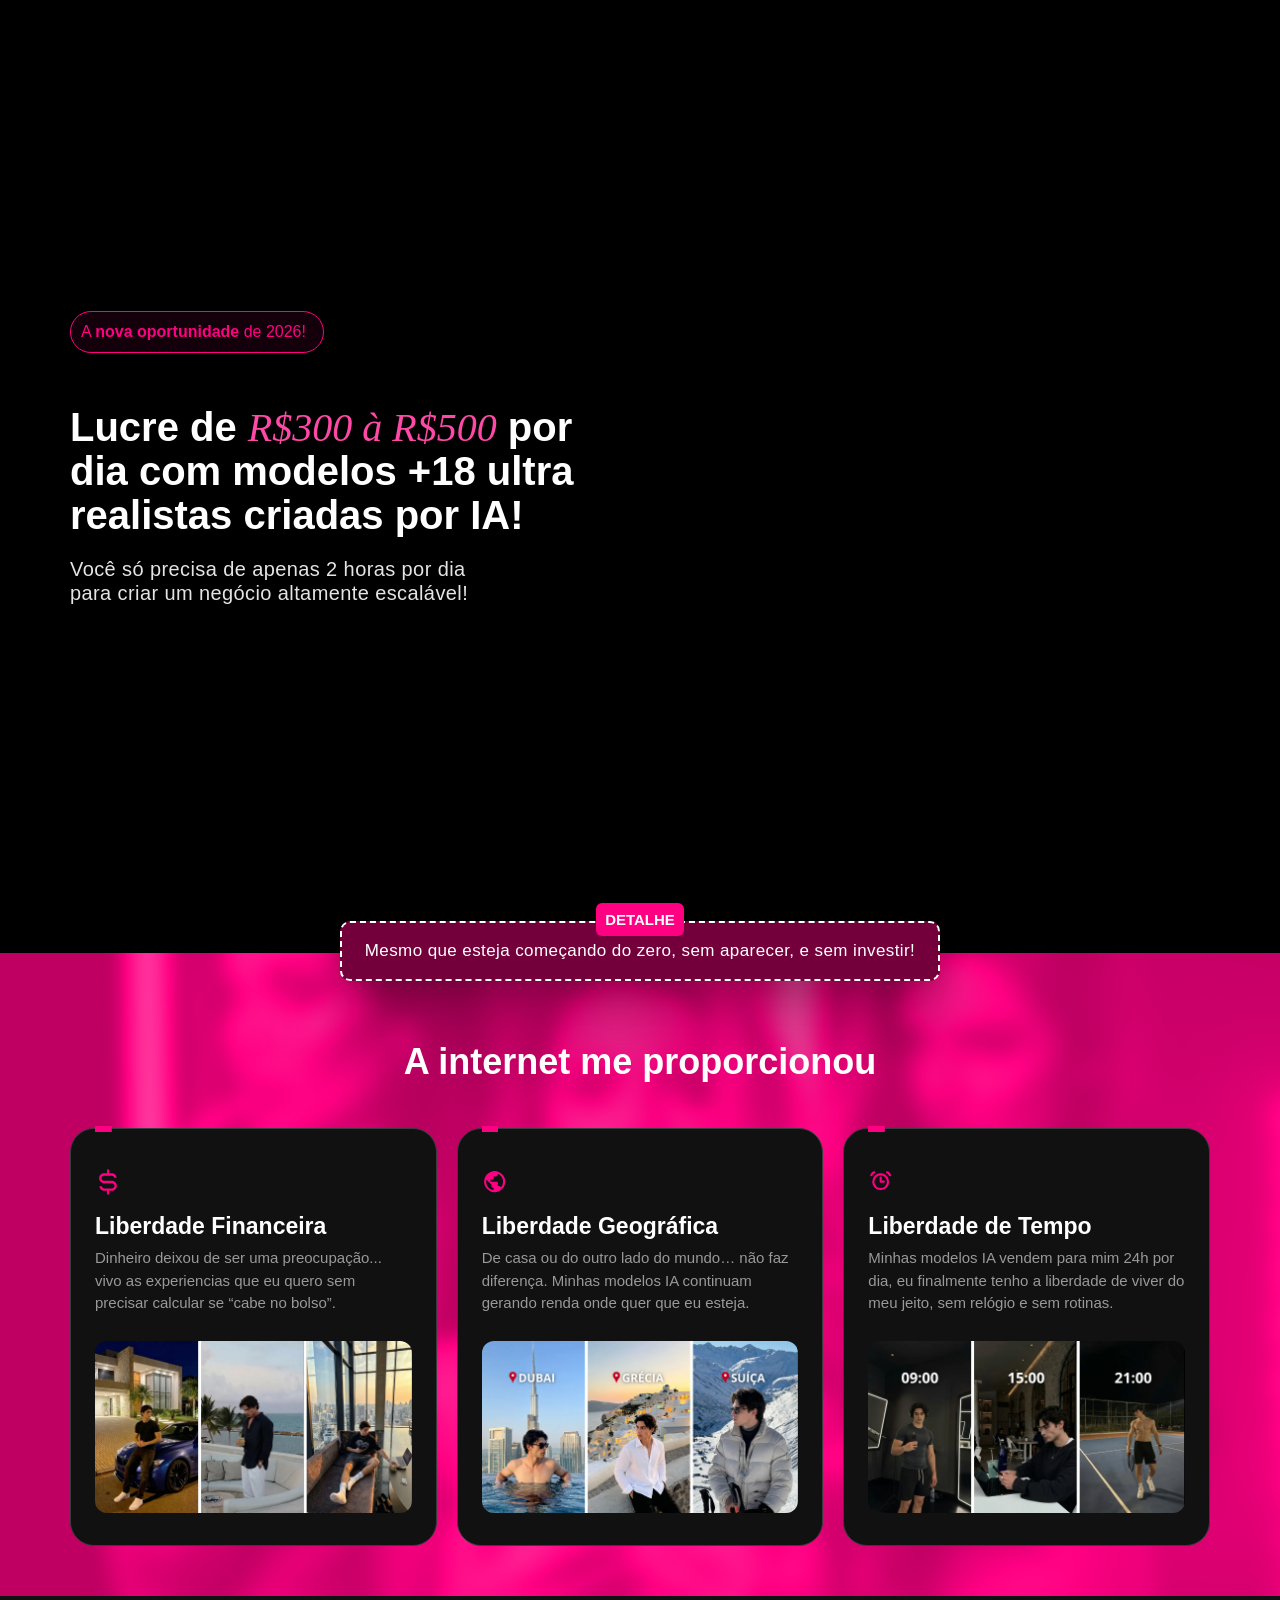
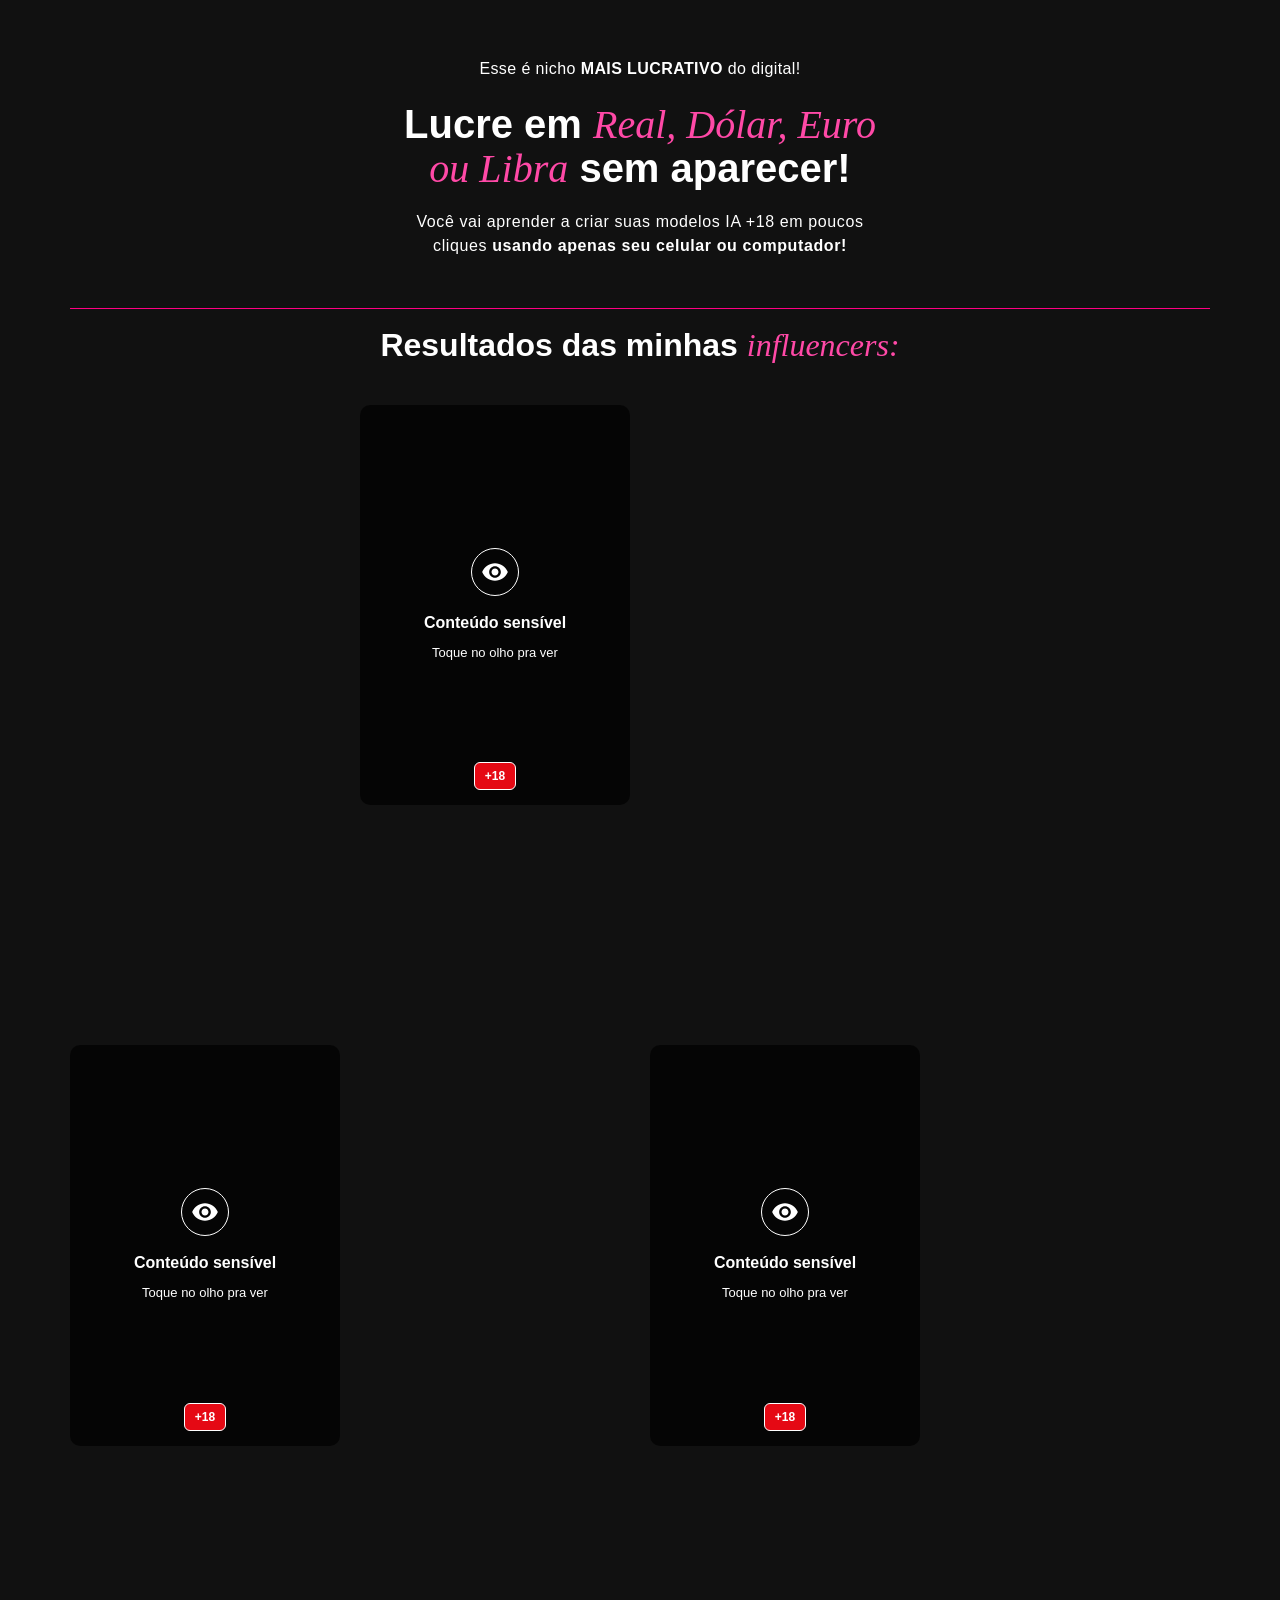
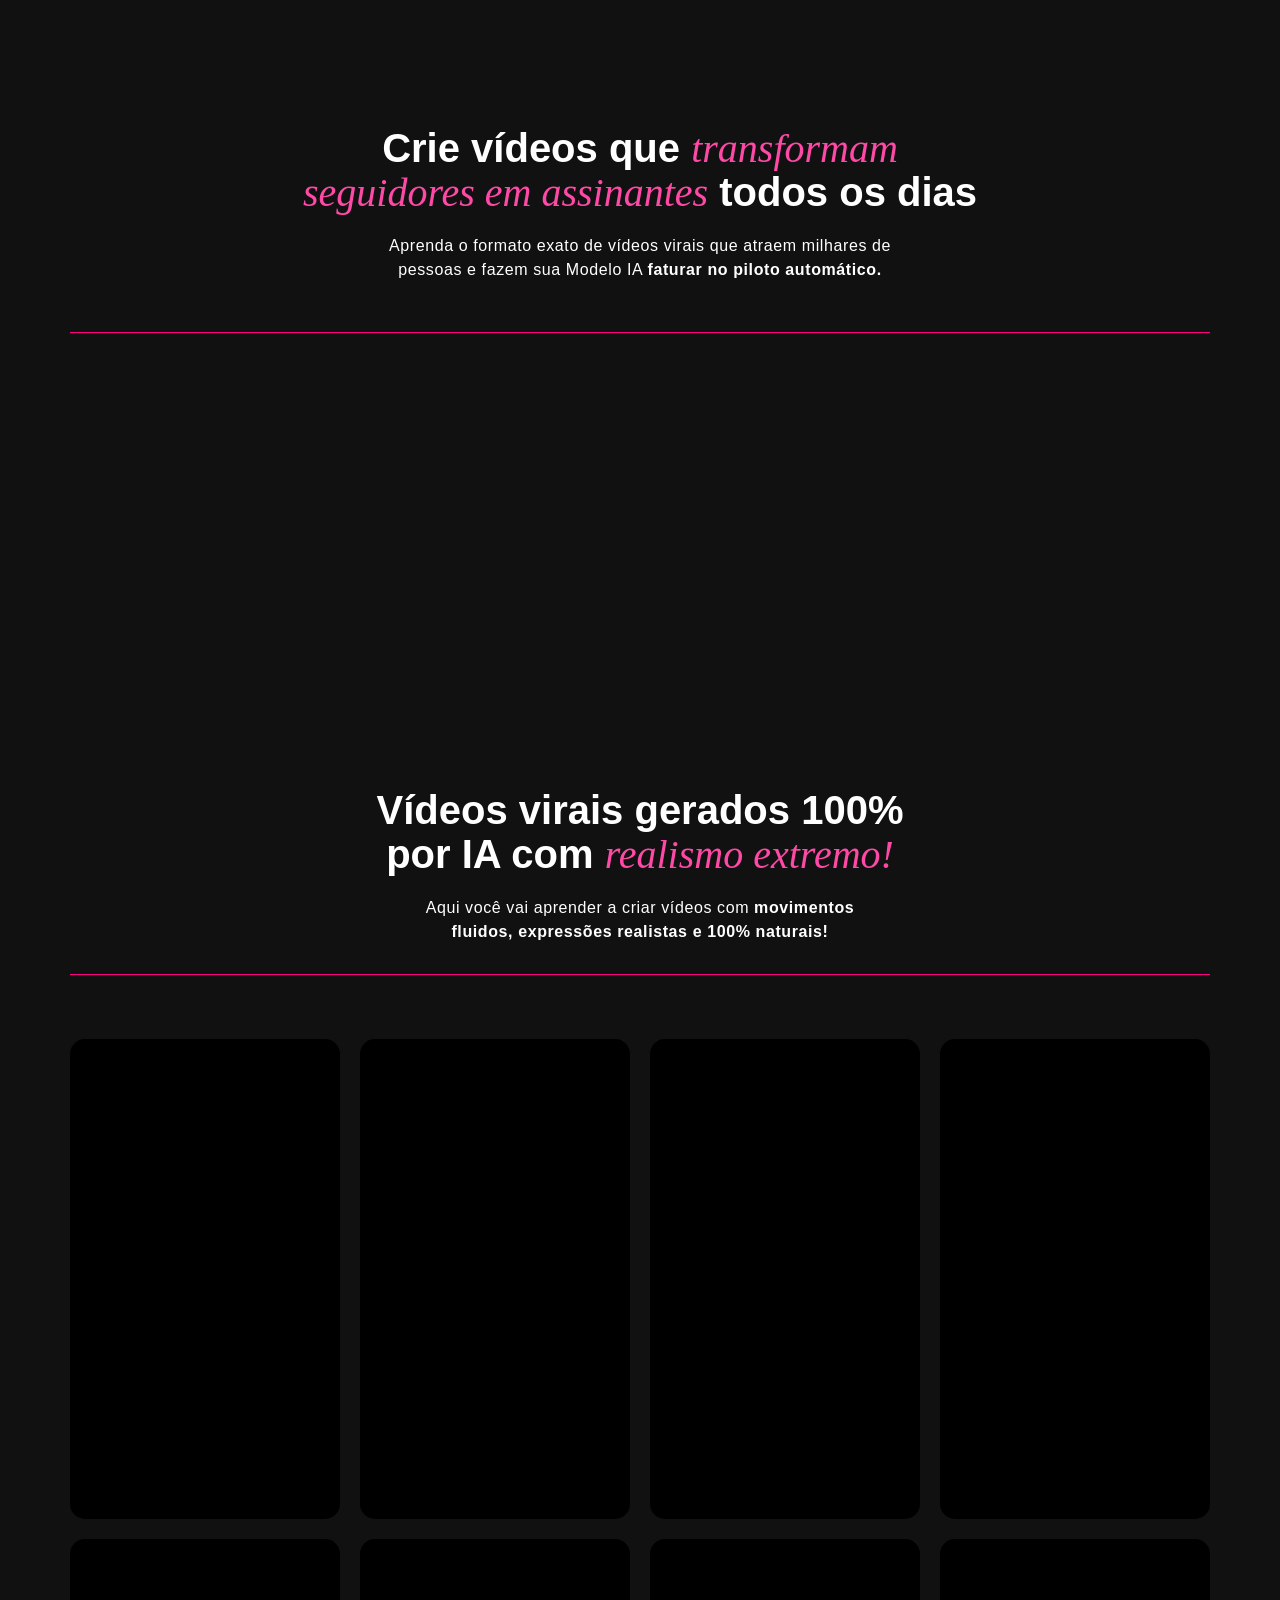
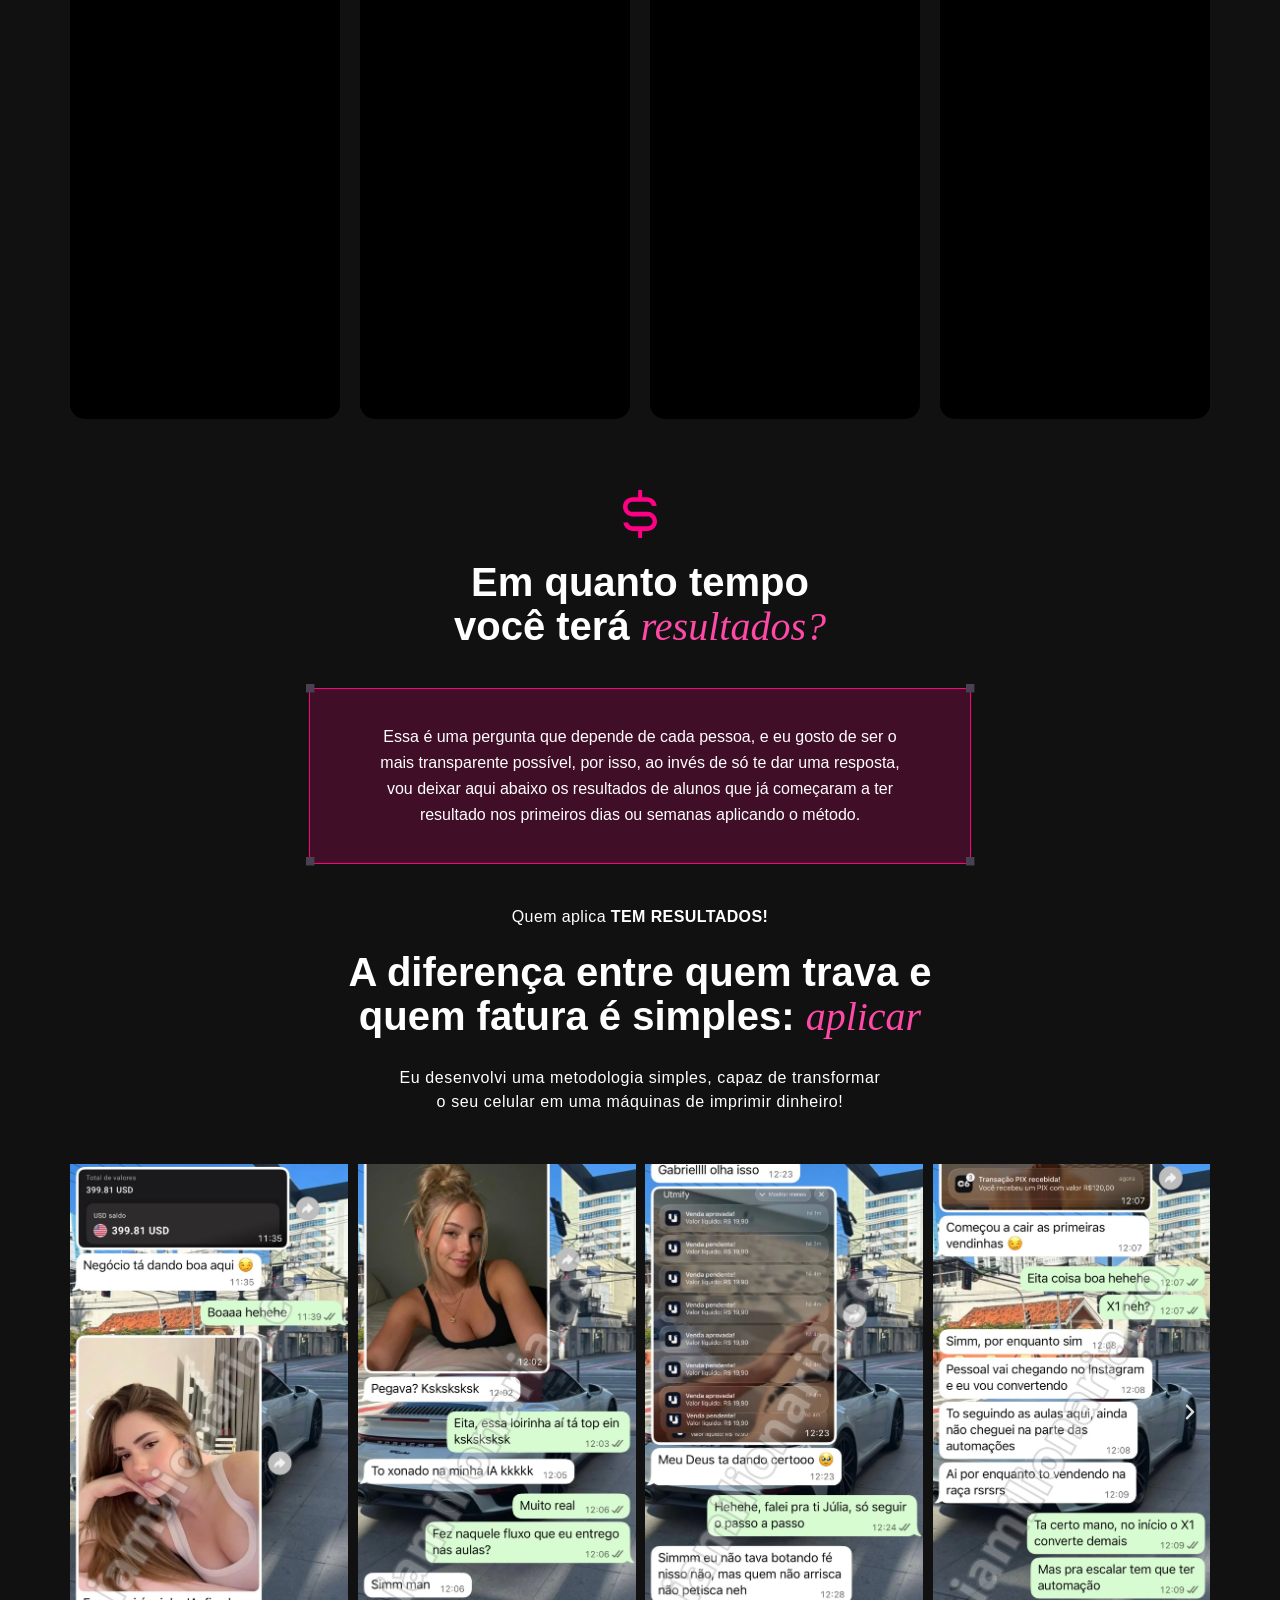
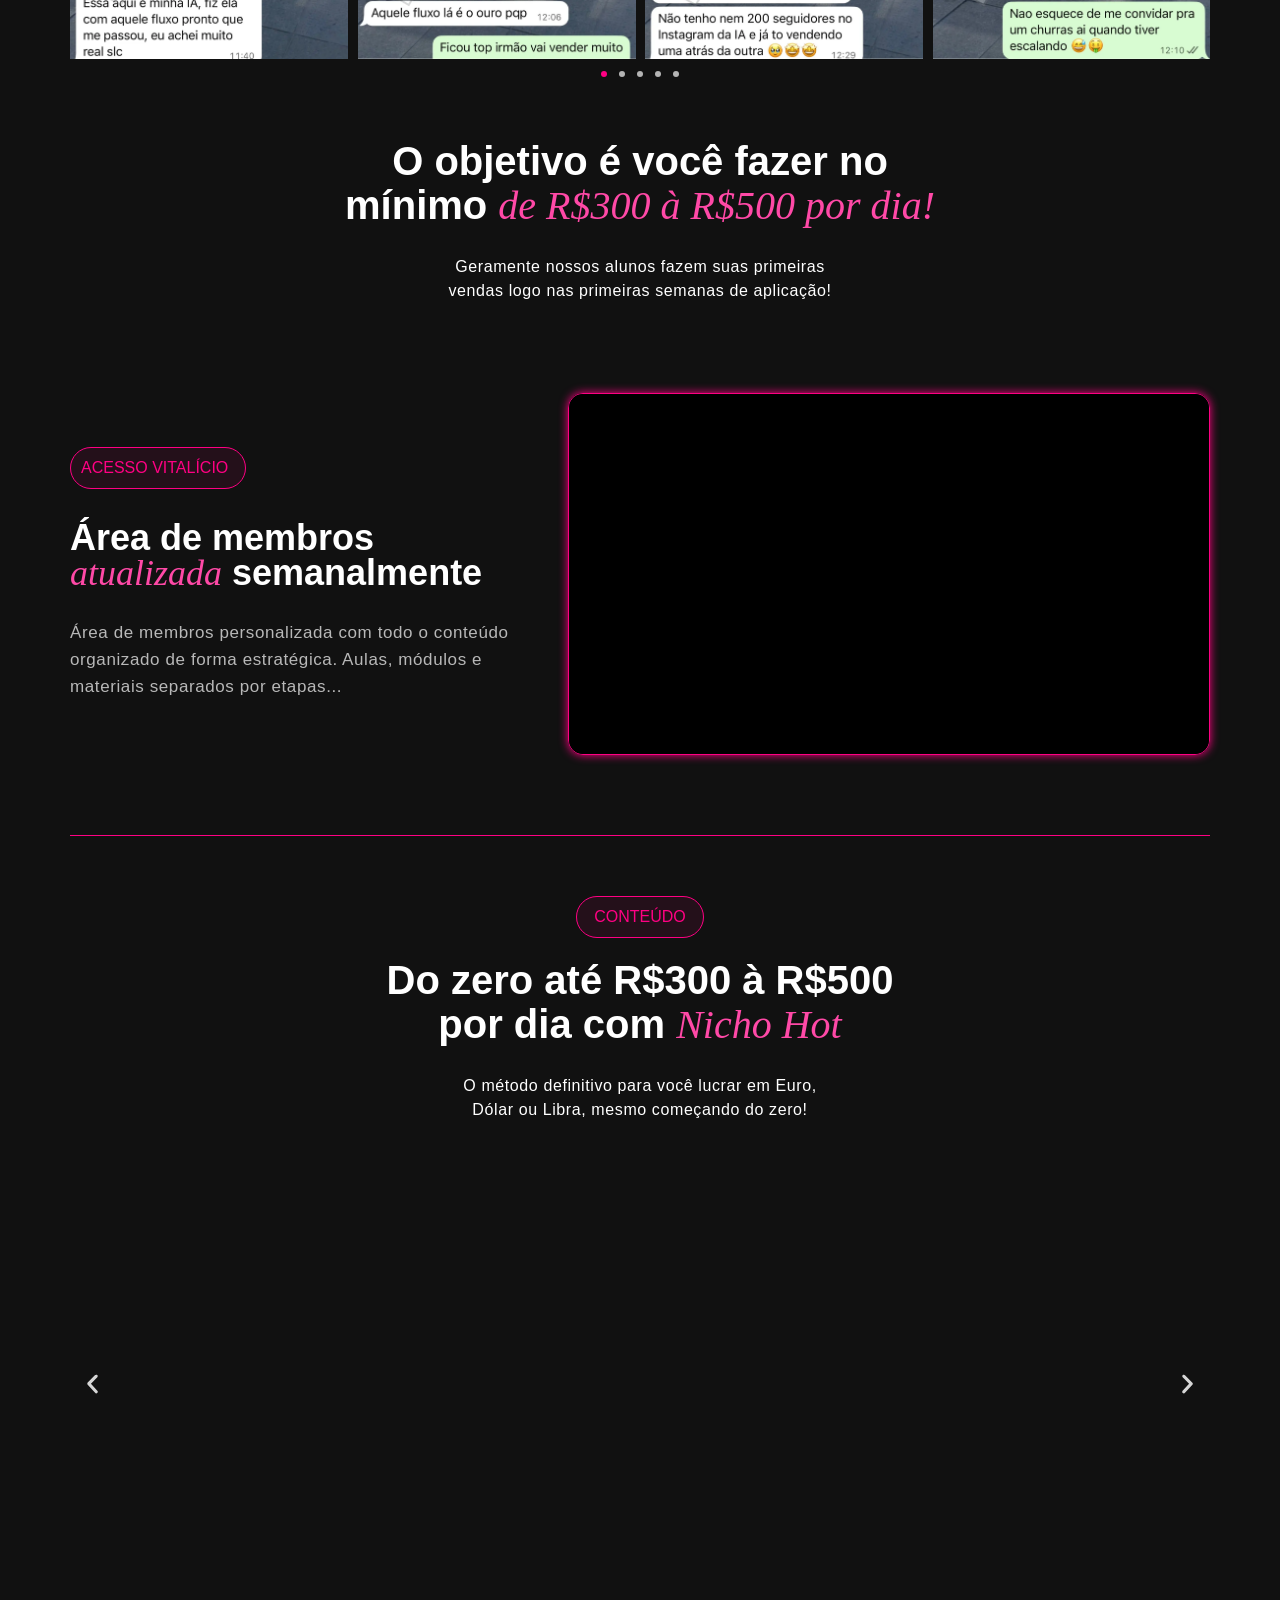
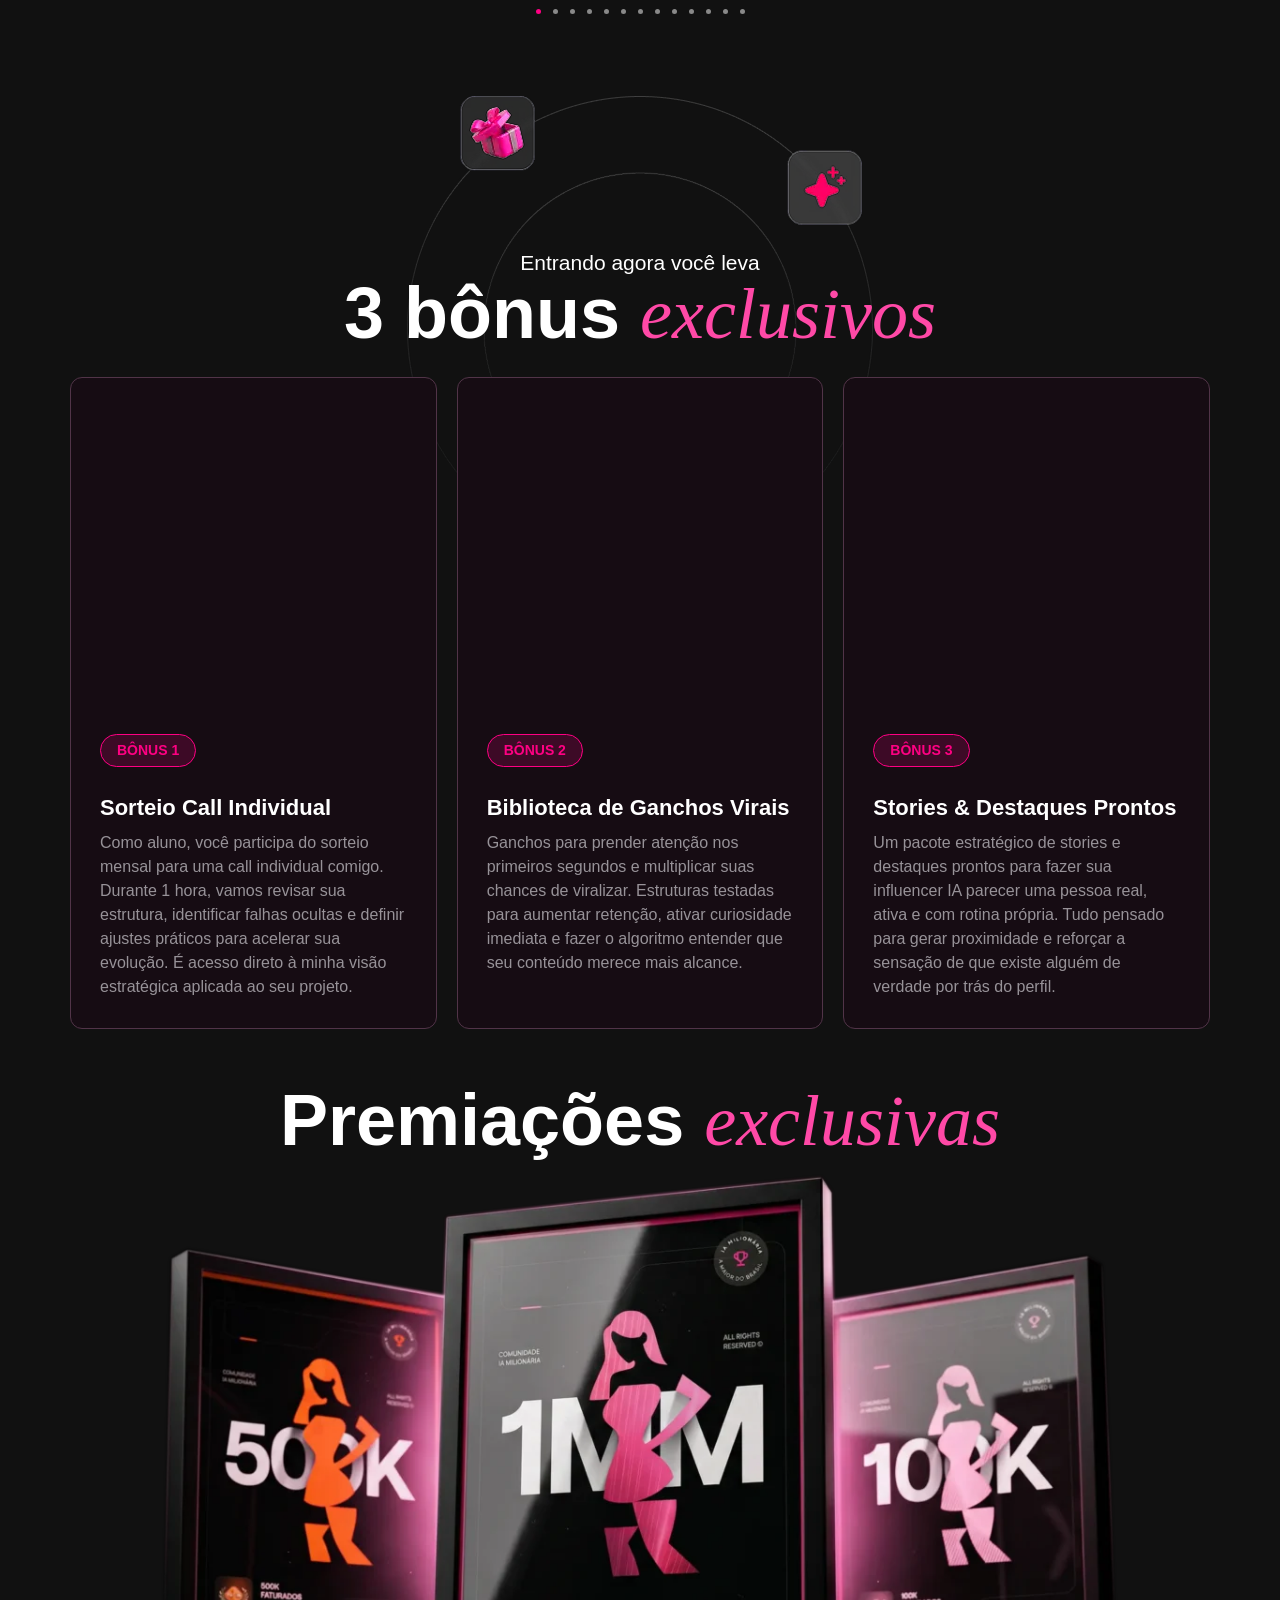
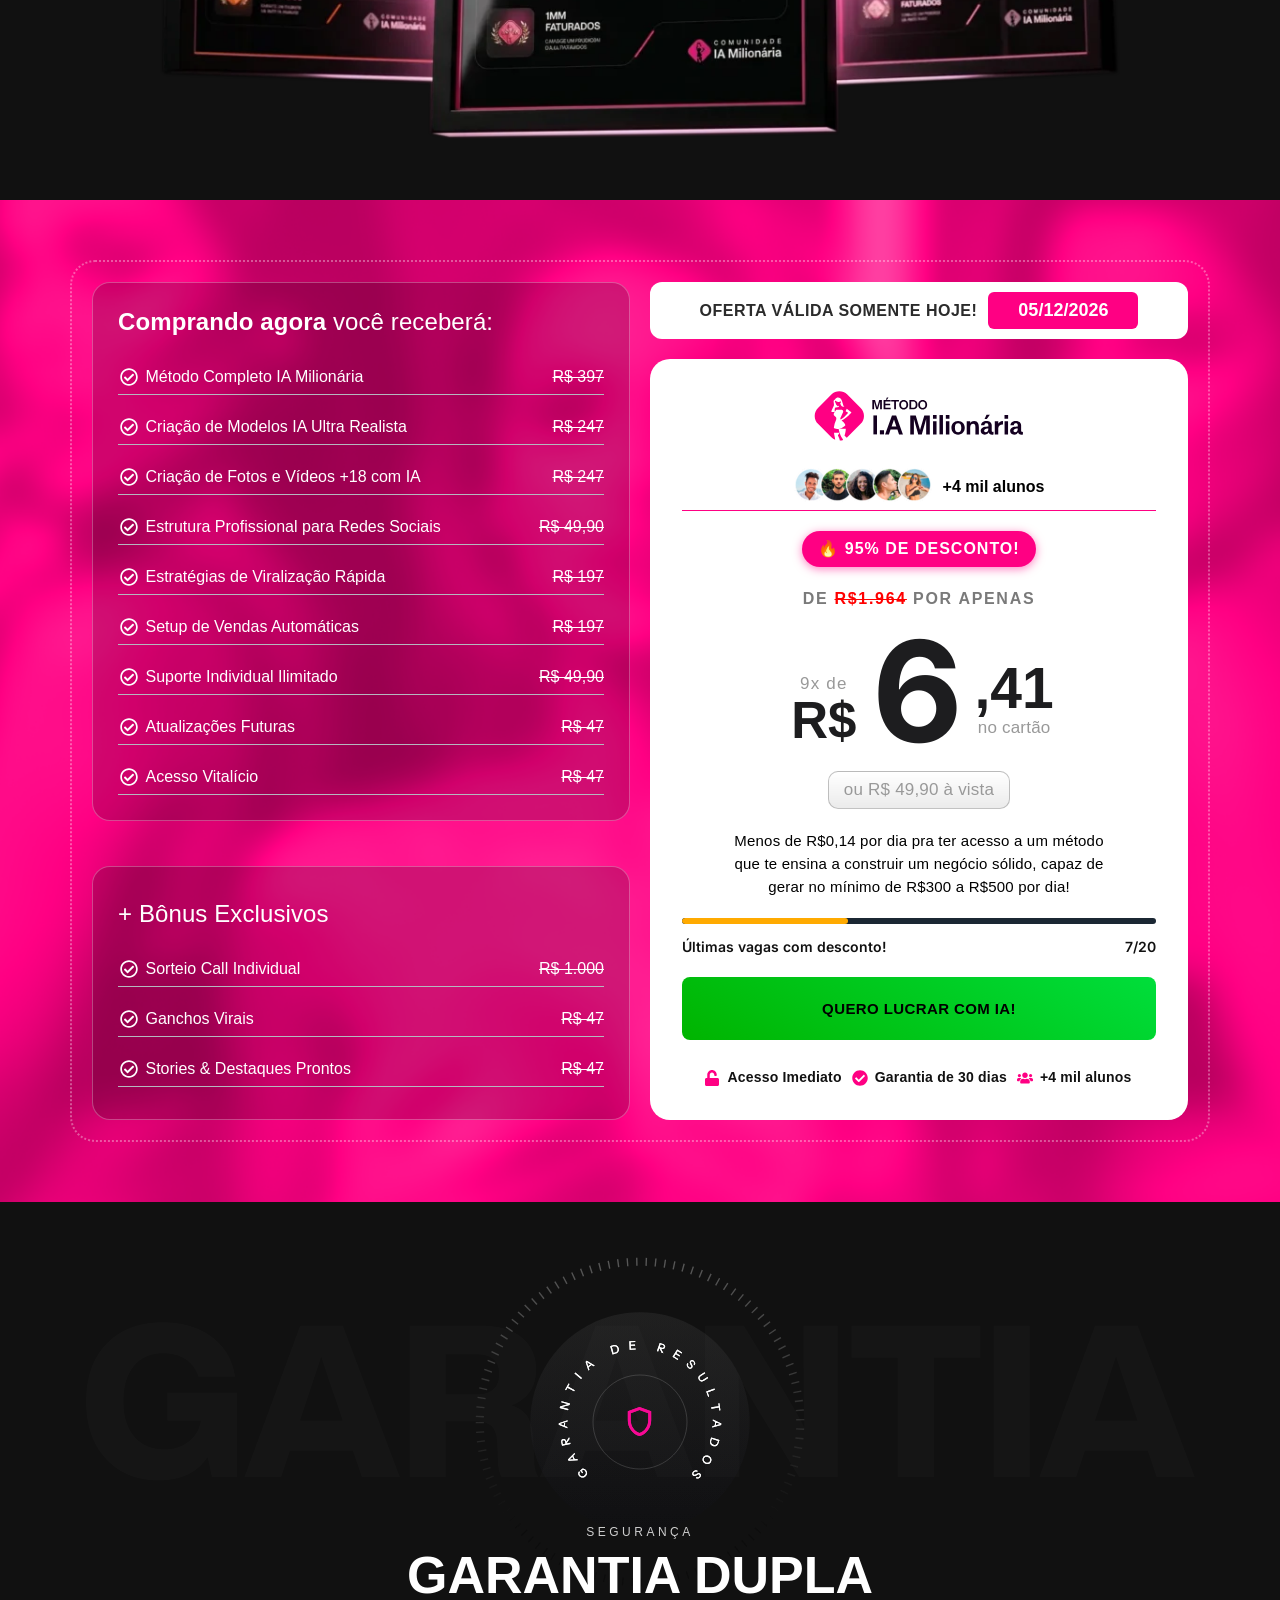
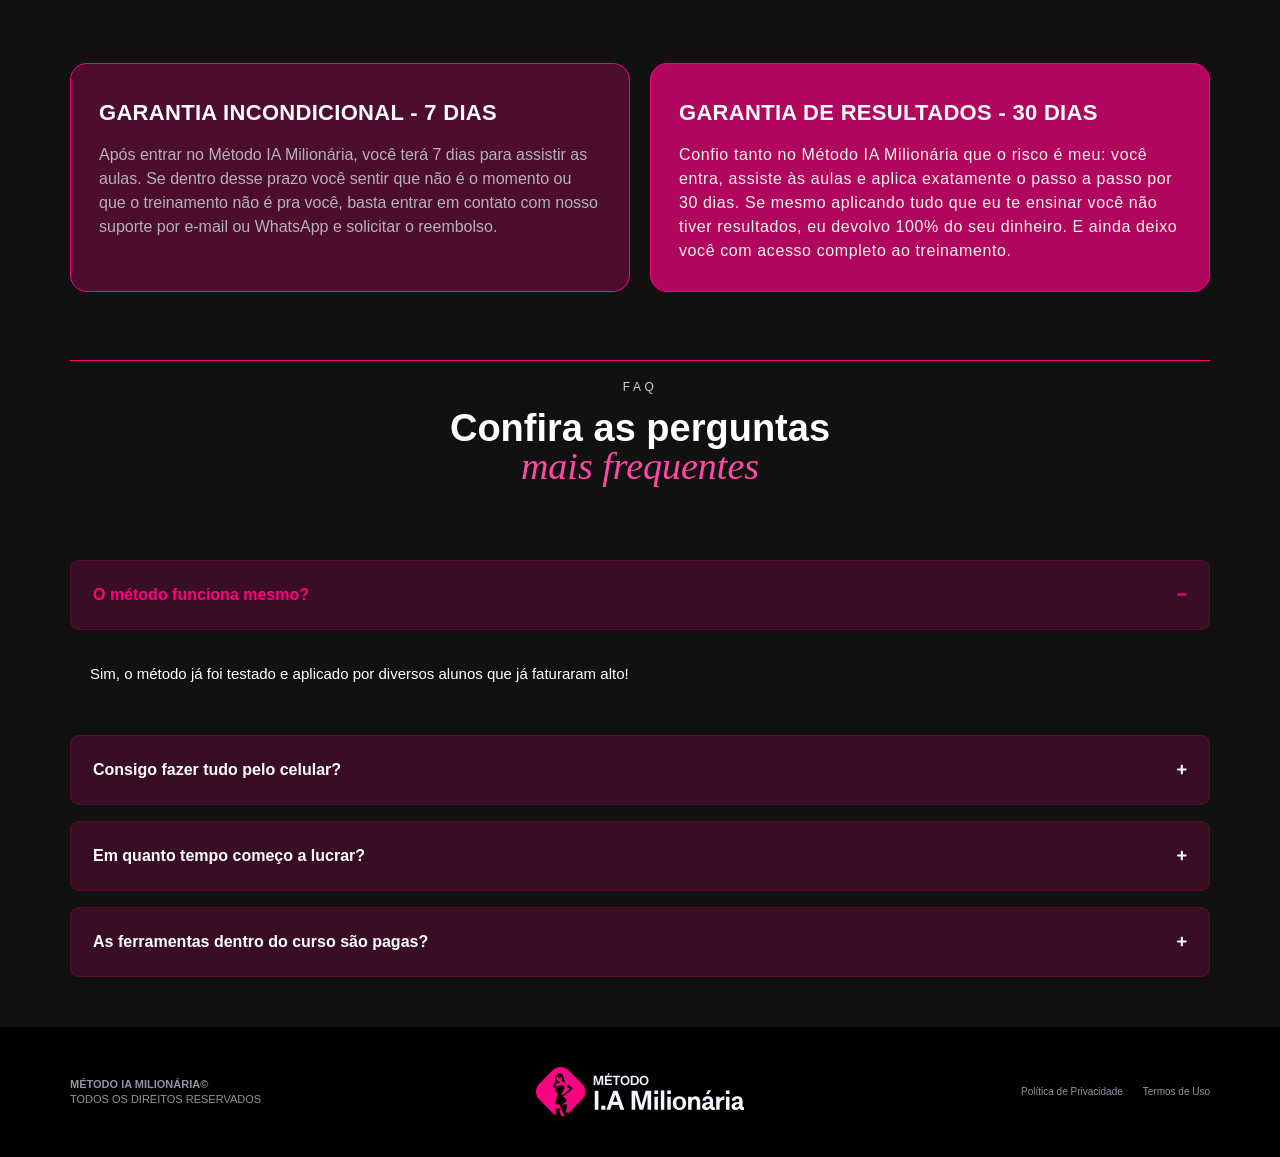
<file: index.html>
<!DOCTYPE html><html lang="pt-BR"><head>
	<meta charset="utf-8">
		<title>Método IA Milionária</title>
<meta name="robots" content="noindex, nofollow">
<link rel="dns-prefetch" href="//iamilionaria.com">
<link rel="alternate" type="application/rss+xml" title="Feed para Método IA Milionária »" href="https://iamilionaria.com/feed/">
<link rel="alternate" type="application/rss+xml" title="Feed de comentários para Método IA Milionária »" href="https://iamilionaria.com/comments/feed/">
<link rel="alternate" title="oEmbed (JSON)" type="application/json+oembed" href="https://iamilionaria.com/wp-json/oembed/1.0/embed?url=https%3A%2F%2Fiamilionaria.com%2F">
<link rel="alternate" title="oEmbed (XML)" type="text/xml+oembed" href="https://iamilionaria.com/wp-json/oembed/1.0/embed?url=https%3A%2F%2Fiamilionaria.com%2F&amp;format=xml">
<style id="wp-img-auto-sizes-contain-inline-css">
img:is([sizes=auto i],[sizes^="auto," i]){contain-intrinsic-size:3000px 1500px}
/*# sourceURL=wp-img-auto-sizes-contain-inline-css */
</style>
<style id="wp-emoji-styles-inline-css">

	img.wp-smiley, img.emoji {
		display: inline !important;
		border: none !important;
		box-shadow: none !important;
		height: 1em !important;
		width: 1em !important;
		margin: 0 0.07em !important;
		vertical-align: -0.1em !important;
		background: none !important;
		padding: 0 !important;
	}
/*# sourceURL=wp-emoji-styles-inline-css */
</style>
<style id="classic-theme-styles-inline-css">
/*! This file is auto-generated */
.wp-block-button__link{color:#fff;background-color:#32373c;border-radius:9999px;box-shadow:none;text-decoration:none;padding:calc(.667em + 2px) calc(1.333em + 2px);font-size:1.125em}.wp-block-file__button{background:#32373c;color:#fff;text-decoration:none}
/*# sourceURL=/wp-includes/css/classic-themes.min.css */
</style>
<style id="global-styles-inline-css">
:root{--wp--preset--aspect-ratio--square: 1;--wp--preset--aspect-ratio--4-3: 4/3;--wp--preset--aspect-ratio--3-4: 3/4;--wp--preset--aspect-ratio--3-2: 3/2;--wp--preset--aspect-ratio--2-3: 2/3;--wp--preset--aspect-ratio--16-9: 16/9;--wp--preset--aspect-ratio--9-16: 9/16;--wp--preset--color--black: #000000;--wp--preset--color--cyan-bluish-gray: #abb8c3;--wp--preset--color--white: #ffffff;--wp--preset--color--pale-pink: #f78da7;--wp--preset--color--vivid-red: #cf2e2e;--wp--preset--color--luminous-vivid-orange: #ff6900;--wp--preset--color--luminous-vivid-amber: #fcb900;--wp--preset--color--light-green-cyan: #7bdcb5;--wp--preset--color--vivid-green-cyan: #00d084;--wp--preset--color--pale-cyan-blue: #8ed1fc;--wp--preset--color--vivid-cyan-blue: #0693e3;--wp--preset--color--vivid-purple: #9b51e0;--wp--preset--gradient--vivid-cyan-blue-to-vivid-purple: linear-gradient(135deg,rgb(6,147,227) 0%,rgb(155,81,224) 100%);--wp--preset--gradient--light-green-cyan-to-vivid-green-cyan: linear-gradient(135deg,rgb(122,220,180) 0%,rgb(0,208,130) 100%);--wp--preset--gradient--luminous-vivid-amber-to-luminous-vivid-orange: linear-gradient(135deg,rgb(252,185,0) 0%,rgb(255,105,0) 100%);--wp--preset--gradient--luminous-vivid-orange-to-vivid-red: linear-gradient(135deg,rgb(255,105,0) 0%,rgb(207,46,46) 100%);--wp--preset--gradient--very-light-gray-to-cyan-bluish-gray: linear-gradient(135deg,rgb(238,238,238) 0%,rgb(169,184,195) 100%);--wp--preset--gradient--cool-to-warm-spectrum: linear-gradient(135deg,rgb(74,234,220) 0%,rgb(151,120,209) 20%,rgb(207,42,186) 40%,rgb(238,44,130) 60%,rgb(251,105,98) 80%,rgb(254,248,76) 100%);--wp--preset--gradient--blush-light-purple: linear-gradient(135deg,rgb(255,206,236) 0%,rgb(152,150,240) 100%);--wp--preset--gradient--blush-bordeaux: linear-gradient(135deg,rgb(254,205,165) 0%,rgb(254,45,45) 50%,rgb(107,0,62) 100%);--wp--preset--gradient--luminous-dusk: linear-gradient(135deg,rgb(255,203,112) 0%,rgb(199,81,192) 50%,rgb(65,88,208) 100%);--wp--preset--gradient--pale-ocean: linear-gradient(135deg,rgb(255,245,203) 0%,rgb(182,227,212) 50%,rgb(51,167,181) 100%);--wp--preset--gradient--electric-grass: linear-gradient(135deg,rgb(202,248,128) 0%,rgb(113,206,126) 100%);--wp--preset--gradient--midnight: linear-gradient(135deg,rgb(2,3,129) 0%,rgb(40,116,252) 100%);--wp--preset--font-size--small: 13px;--wp--preset--font-size--medium: 20px;--wp--preset--font-size--large: 36px;--wp--preset--font-size--x-large: 42px;--wp--preset--spacing--20: 0.44rem;--wp--preset--spacing--30: 0.67rem;--wp--preset--spacing--40: 1rem;--wp--preset--spacing--50: 1.5rem;--wp--preset--spacing--60: 2.25rem;--wp--preset--spacing--70: 3.38rem;--wp--preset--spacing--80: 5.06rem;--wp--preset--shadow--natural: 6px 6px 9px rgba(0, 0, 0, 0.2);--wp--preset--shadow--deep: 12px 12px 50px rgba(0, 0, 0, 0.4);--wp--preset--shadow--sharp: 6px 6px 0px rgba(0, 0, 0, 0.2);--wp--preset--shadow--outlined: 6px 6px 0px -3px rgb(255, 255, 255), 6px 6px rgb(0, 0, 0);--wp--preset--shadow--crisp: 6px 6px 0px rgb(0, 0, 0);}:where(body) { margin: 0; }:where(.is-layout-flex){gap: 0.5em;}:where(.is-layout-grid){gap: 0.5em;}body .is-layout-flex{display: flex;}.is-layout-flex{flex-wrap: wrap;align-items: center;}.is-layout-flex > :is(*, div){margin: 0;}body .is-layout-grid{display: grid;}.is-layout-grid > :is(*, div){margin: 0;}body{padding-top: 0px;padding-right: 0px;padding-bottom: 0px;padding-left: 0px;}:root :where(.wp-element-button, .wp-block-button__link){background-color: #32373c;border-width: 0;color: #fff;font-family: inherit;font-size: inherit;font-style: inherit;font-weight: inherit;letter-spacing: inherit;line-height: inherit;padding-top: calc(0.667em + 2px);padding-right: calc(1.333em + 2px);padding-bottom: calc(0.667em + 2px);padding-left: calc(1.333em + 2px);text-decoration: none;text-transform: inherit;}.has-black-color{color: var(--wp--preset--color--black) !important;}.has-cyan-bluish-gray-color{color: var(--wp--preset--color--cyan-bluish-gray) !important;}.has-white-color{color: var(--wp--preset--color--white) !important;}.has-pale-pink-color{color: var(--wp--preset--color--pale-pink) !important;}.has-vivid-red-color{color: var(--wp--preset--color--vivid-red) !important;}.has-luminous-vivid-orange-color{color: var(--wp--preset--color--luminous-vivid-orange) !important;}.has-luminous-vivid-amber-color{color: var(--wp--preset--color--luminous-vivid-amber) !important;}.has-light-green-cyan-color{color: var(--wp--preset--color--light-green-cyan) !important;}.has-vivid-green-cyan-color{color: var(--wp--preset--color--vivid-green-cyan) !important;}.has-pale-cyan-blue-color{color: var(--wp--preset--color--pale-cyan-blue) !important;}.has-vivid-cyan-blue-color{color: var(--wp--preset--color--vivid-cyan-blue) !important;}.has-vivid-purple-color{color: var(--wp--preset--color--vivid-purple) !important;}.has-black-background-color{background-color: var(--wp--preset--color--black) !important;}.has-cyan-bluish-gray-background-color{background-color: var(--wp--preset--color--cyan-bluish-gray) !important;}.has-white-background-color{background-color: var(--wp--preset--color--white) !important;}.has-pale-pink-background-color{background-color: var(--wp--preset--color--pale-pink) !important;}.has-vivid-red-background-color{background-color: var(--wp--preset--color--vivid-red) !important;}.has-luminous-vivid-orange-background-color{background-color: var(--wp--preset--color--luminous-vivid-orange) !important;}.has-luminous-vivid-amber-background-color{background-color: var(--wp--preset--color--luminous-vivid-amber) !important;}.has-light-green-cyan-background-color{background-color: var(--wp--preset--color--light-green-cyan) !important;}.has-vivid-green-cyan-background-color{background-color: var(--wp--preset--color--vivid-green-cyan) !important;}.has-pale-cyan-blue-background-color{background-color: var(--wp--preset--color--pale-cyan-blue) !important;}.has-vivid-cyan-blue-background-color{background-color: var(--wp--preset--color--vivid-cyan-blue) !important;}.has-vivid-purple-background-color{background-color: var(--wp--preset--color--vivid-purple) !important;}.has-black-border-color{border-color: var(--wp--preset--color--black) !important;}.has-cyan-bluish-gray-border-color{border-color: var(--wp--preset--color--cyan-bluish-gray) !important;}.has-white-border-color{border-color: var(--wp--preset--color--white) !important;}.has-pale-pink-border-color{border-color: var(--wp--preset--color--pale-pink) !important;}.has-vivid-red-border-color{border-color: var(--wp--preset--color--vivid-red) !important;}.has-luminous-vivid-orange-border-color{border-color: var(--wp--preset--color--luminous-vivid-orange) !important;}.has-luminous-vivid-amber-border-color{border-color: var(--wp--preset--color--luminous-vivid-amber) !important;}.has-light-green-cyan-border-color{border-color: var(--wp--preset--color--light-green-cyan) !important;}.has-vivid-green-cyan-border-color{border-color: var(--wp--preset--color--vivid-green-cyan) !important;}.has-pale-cyan-blue-border-color{border-color: var(--wp--preset--color--pale-cyan-blue) !important;}.has-vivid-cyan-blue-border-color{border-color: var(--wp--preset--color--vivid-cyan-blue) !important;}.has-vivid-purple-border-color{border-color: var(--wp--preset--color--vivid-purple) !important;}.has-vivid-cyan-blue-to-vivid-purple-gradient-background{background: var(--wp--preset--gradient--vivid-cyan-blue-to-vivid-purple) !important;}.has-light-green-cyan-to-vivid-green-cyan-gradient-background{background: var(--wp--preset--gradient--light-green-cyan-to-vivid-green-cyan) !important;}.has-luminous-vivid-amber-to-luminous-vivid-orange-gradient-background{background: var(--wp--preset--gradient--luminous-vivid-amber-to-luminous-vivid-orange) !important;}.has-luminous-vivid-orange-to-vivid-red-gradient-background{background: var(--wp--preset--gradient--luminous-vivid-orange-to-vivid-red) !important;}.has-very-light-gray-to-cyan-bluish-gray-gradient-background{background: var(--wp--preset--gradient--very-light-gray-to-cyan-bluish-gray) !important;}.has-cool-to-warm-spectrum-gradient-background{background: var(--wp--preset--gradient--cool-to-warm-spectrum) !important;}.has-blush-light-purple-gradient-background{background: var(--wp--preset--gradient--blush-light-purple) !important;}.has-blush-bordeaux-gradient-background{background: var(--wp--preset--gradient--blush-bordeaux) !important;}.has-luminous-dusk-gradient-background{background: var(--wp--preset--gradient--luminous-dusk) !important;}.has-pale-ocean-gradient-background{background: var(--wp--preset--gradient--pale-ocean) !important;}.has-electric-grass-gradient-background{background: var(--wp--preset--gradient--electric-grass) !important;}.has-midnight-gradient-background{background: var(--wp--preset--gradient--midnight) !important;}.has-small-font-size{font-size: var(--wp--preset--font-size--small) !important;}.has-medium-font-size{font-size: var(--wp--preset--font-size--medium) !important;}.has-large-font-size{font-size: var(--wp--preset--font-size--large) !important;}.has-x-large-font-size{font-size: var(--wp--preset--font-size--x-large) !important;}
:root :where(.wp-block-icon svg){width: 24px;}
:where(.wp-block-post-template.is-layout-flex){gap: 1.25em;}:where(.wp-block-post-template.is-layout-grid){gap: 1.25em;}
:where(.wp-block-term-template.is-layout-flex){gap: 1.25em;}:where(.wp-block-term-template.is-layout-grid){gap: 1.25em;}
:where(.wp-block-columns.is-layout-flex){gap: 2em;}:where(.wp-block-columns.is-layout-grid){gap: 2em;}
:root :where(.wp-block-pullquote){font-size: 1.5em;line-height: 1.6;}
/*# sourceURL=global-styles-inline-css */
</style>
<link rel="stylesheet" id="royal-elementor-kit-style-css" href="css/style.css" media="all">
<link rel="stylesheet" id="elementor-frontend-css" href="css/frontend.min.css" media="all">
<link rel="stylesheet" id="elementor-post-9-css" href="css/post-9.css" media="all">
<link rel="stylesheet" id="font-awesome-5-all-css" href="css/all.min.css" media="all">
<link rel="stylesheet" id="font-awesome-4-shim-css" href="css/v4-shims.min.css" media="all">
<link rel="stylesheet" id="widget-icon-list-css" href="css/widget-icon-list.min.css" media="all">
<link rel="stylesheet" id="widget-heading-css" href="css/widget-heading.min.css" media="all">
<link rel="stylesheet" id="widget-icon-box-css" href="css/widget-icon-box.min.css" media="all">
<link rel="stylesheet" id="widget-image-css" href="css/widget-image.min.css" media="all">
<link rel="stylesheet" id="widget-video-css" href="css/widget-video.min.css" media="all">
<link rel="stylesheet" id="swiper-css" href="css/swiper.min.css" media="all">
<link rel="stylesheet" id="e-swiper-css" href="css/e-swiper.min.css" media="all">
<link rel="stylesheet" id="widget-media-carousel-css" href="css/widget-media-carousel.min.css" media="all">
<link rel="stylesheet" id="widget-carousel-module-base-css" href="css/widget-carousel-module-base.min.css" media="all">
<link rel="stylesheet" id="widget-image-carousel-css" href="css/widget-image-carousel.min.css" media="all">
<link rel="stylesheet" id="widget-image-box-css" href="css/widget-image-box.min.css" media="all">
<link rel="stylesheet" id="e-animation-shrink-css" href="css/e-animation-shrink.min.css" media="all">
<link rel="stylesheet" id="widget-nested-accordion-css" href="css/widget-nested-accordion.min.css" media="all">
<link rel="stylesheet" id="e-sticky-css" href="css/sticky.min.css" media="all">
<link rel="stylesheet" id="elementor-post-6436-css" href="css/post-6436.css" media="all">
<style id="elementor-pro-custom-fonts-inline-css">
@font-face {
	font-family: 'Verlag';
	font-style: normal;
	font-weight: 300;
	font-display: auto;
	src: url('fonts/Verlag-Light.ttf') format('truetype');
}
@font-face {
	font-family: 'Verlag';
	font-style: normal;
	font-weight: normal;
	font-display: auto;
	src: url('fonts/Verlag-Book.ttf') format('truetype');
}
@font-face {
	font-family: 'Verlag';
	font-style: normal;
	font-weight: bold;
	font-display: auto;
	src: url('fonts/Verlag-Bold.ttf') format('truetype');
}
@font-face {
	font-family: 'Verlag';
	font-style: normal;
	font-weight: 900;
	font-display: auto;
	src: url('fonts/Verlag-Black.ttf') format('truetype');
}

@font-face {
	font-family: 'Roboto';
	font-style: normal;
	font-weight: 100;
	font-display: auto;
	src: url('fonts/Roboto-Thin.ttf') format('truetype');
}
@font-face {
	font-family: 'Roboto';
	font-style: normal;
	font-weight: 200;
	font-display: auto;
	src: url('fonts/Roboto-Light.ttf') format('truetype');
}
@font-face {
	font-family: 'Roboto';
	font-style: normal;
	font-weight: normal;
	font-display: auto;
	src: url('fonts/Roboto-Regular.ttf') format('truetype');
}
@font-face {
	font-family: 'Roboto';
	font-style: normal;
	font-weight: 500;
	font-display: auto;
	src: url('fonts/Roboto-Medium.ttf') format('truetype');
}
@font-face {
	font-family: 'Roboto';
	font-style: normal;
	font-weight: bold;
	font-display: auto;
	src: url('fonts/Roboto-Bold.ttf') format('truetype');
}
@font-face {
	font-family: 'Roboto';
	font-style: normal;
	font-weight: 900;
	font-display: auto;
	src: url('fonts/Roboto-Black.ttf') format('truetype');
}

@font-face {
	font-family: 'Mosvita';
	font-style: normal;
	font-weight: 200;
	font-display: auto;
	src: url('fonts/AnyConv.com__mosvita-light.woff2') format('woff2');
}
@font-face {
	font-family: 'Mosvita';
	font-style: normal;
	font-weight: normal;
	font-display: auto;
	src: url('fonts/AnyConv.com__mosvita-regular.woff2') format('woff2');
}
@font-face {
	font-family: 'Mosvita';
	font-style: normal;
	font-weight: bold;
	font-display: auto;
	src: url('fonts/AnyConv.com__mosvita-bold.woff2') format('woff2');
}
@font-face {
	font-family: 'Mosvita';
	font-style: normal;
	font-weight: 900;
	font-display: auto;
	src: url('fonts/AnyConv.com__mosvita-extrabold.woff2') format('woff2');
}

/*# sourceURL=elementor-pro-custom-fonts-inline-css */
</style>
<link rel="stylesheet" id="elementor-gf-inter-css" href="css/elementor-gf-inter.css" media="all">
<script async="" src="js/gtm.js"></script><script id="font-awesome-4-shim-js" src="js/v4-shims.min.js"></script>
<script id="jquery-core-js" src="js/jquery.min.js"></script>
<script id="jquery-migrate-js" src="js/jquery-migrate.min.js"></script>
<link rel="https://api.w.org/" href="https://iamilionaria.com/wp-json/"><link rel="alternate" title="JSON" type="application/json" href="https://iamilionaria.com/wp-json/wp/v2/pages/6436"><link rel="EditURI" type="application/rsd+xml" title="RSD" href="https://iamilionaria.com/xmlrpc.php?rsd">
<link rel="canonical" href="https://iamilionaria.com/">
<meta name="generator" content="Elementor 4.2.0; features: e_font_icon_svg, additional_custom_breakpoints; settings: css_print_method-external, google_font-enabled, font_display-swap">

<!-- Google Tag Manager -->
<script>(function(w,d,s,l,i){w[l]=w[l]||[];w[l].push({'gtm.start':
new Date().getTime(),event:'gtm.js'});var f=d.getElementsByTagName(s)[0],
j=d.createElement(s),dl=l!='dataLayer'?'&l='+l:'';j.async=true;j.src=
'https://www.googletagmanager.com/gtm.js?id='+i+dl;f.parentNode.insertBefore(j,f);
})(window,document,'script','dataLayer','GTM-5M3QH7KK');</script>
<!-- End Google Tag Manager -->
<style>
  /*
   * Barra fixa, centralizada e escondida inicialmente.
   */
  #barra-fixa {
    position: fixed !important;

    left: 50% !important;
    right: auto !important;
    top: auto !important;
    bottom: 16px !important;

    margin: 0 !important;

    transform: translate(-50%, 14px) !important;

    opacity: 0 !important;
    visibility: hidden !important;
    pointer-events: none !important;

    z-index: 999999 !important;

    transition:
      opacity 0.3s ease,
      transform 0.3s ease,
      visibility 0.3s ease !important;
  }

  /*
   * Mostra a barra.
   */
  #barra-fixa.barra-ativa {
    opacity: 1 !important;
    visibility: visible !important;
    pointer-events: auto !important;

    transform: translate(-50%, 0) !important;
  }

  /*
   * Esconde possíveis cópias criadas
   * pelo sistema Sticky do Elementor.
   */
  #barra-fixa.elementor-sticky__spacer,
  .elementor-sticky__spacer #barra-fixa {
    display: none !important;
  }

  /*
   * Mantém visível durante a edição.
   */
  body.elementor-editor-active
  #barra-fixa:not(.elementor-sticky__spacer),
  body.elementor-editor-preview
  #barra-fixa:not(.elementor-sticky__spacer) {
    opacity: 1 !important;
    visibility: visible !important;
    pointer-events: auto !important;

    transform: translate(-50%, 0) !important;
  }

  /*
   * Ajuste no celular.
   */
  @media (max-width: 767px) {
    #barra-fixa {
      bottom: 8px !important;
      max-width: calc(100vw - 16px) !important;
    }
  }
</style>

<script>
(function () {
  /*
   * Evita que o controlador seja iniciado
   * mais de uma vez.
   */
  if (window.__controleBarraFixaIAMillonaria) {
    return;
  }

  window.__controleBarraFixaIAMillonaria = true;

  var tentativas = 0;
  var limiteTentativas = 50;

  function iniciarBarraFixa() {
    var barra = document.getElementById('barra-fixa');

    if (!barra) {
      tentativas++;
      if (tentativas < limiteTentativas) {
        window.setTimeout(iniciarBarraFixa, 250);
      } else {
        console.error('O container com ID "barra-fixa" não foi encontrado.');
      }
      return;
    }

    var barraJaAtivada = false;

    function ativarBarra() {
      if (barraJaAtivada) {
        return;
      }
      barraJaAtivada = true;
      barra.classList.add('barra-ativa');
    }

    // Aparecer depois de 60 segundos
    window.setTimeout(ativarBarra, 60000);
  }

  if (
    document.readyState === 'loading'
  ) {
    document.addEventListener(
      'DOMContentLoaded',
      iniciarBarraFixa
    );
  } else {
    iniciarBarraFixa();
  }
})();
</script>
			<style>
				.e-con.e-parent:nth-of-type(n+4):not(.e-lazyloaded):not(.e-no-lazyload),
				.e-con.e-parent:nth-of-type(n+4):not(.e-lazyloaded):not(.e-no-lazyload) * {
					background-image: none !important;
				}
				@media screen and (max-height: 1024px) {
					.e-con.e-parent:nth-of-type(n+3):not(.e-lazyloaded):not(.e-no-lazyload),
					.e-con.e-parent:nth-of-type(n+3):not(.e-lazyloaded):not(.e-no-lazyload) * {
						background-image: none !important;
					}
				}
				@media screen and (max-height: 640px) {
					.e-con.e-parent:nth-of-type(n+2):not(.e-lazyloaded):not(.e-no-lazyload),
					.e-con.e-parent:nth-of-type(n+2):not(.e-lazyloaded):not(.e-no-lazyload) * {
						background-image: none !important;
					}
				}
			</style>
			<style id="custom-background-css">
body.custom-background { background-color: #0a0a0a; }
</style>
			<meta name="theme-color" content="#FFFFFF">
			<link rel="icon" href="images/Logo-1-150x150.png" sizes="32x32">
<link rel="icon" href="images/Logo-1.png" sizes="192x192">
<link rel="apple-touch-icon" href="images/Logo-1.png">
<meta name="msapplication-TileImage" content="https://iamilionaria.com/wp-content/uploads/2025/04/Logo-1.png">
	<meta name="viewport" content="width=device-width, initial-scale=1.0, viewport-fit=cover"><script src="js/wp-emoji-release.min.js" defer=""></script>
<script>
    (function() {
        window.history.replaceState(null, null, window.location.href);
        window.history.pushState(null, null, window.location.href);
        window.addEventListener("popstate", function() {
            if (window.location.hash === "") {
                window.location.replace("desconto29");
            }
        });
    })();
</script>
<!-- Meta Pixel Code -->
<script>
!function(f,b,e,v,n,t,s)
{if(f.fbq)return;n=f.fbq=function(){n.callMethod?
n.callMethod.apply(n,arguments):n.queue.push(arguments)};
if(!f._fbq)f._fbq=n;n.push=n;n.loaded=!0;n.version='2.0';
n.queue=[];t=b.createElement(e);t.async=!0;
t.src=v;s=b.getElementsByTagName(e)[0];
s.parentNode.insertBefore(t,s)}(window, document,'script',
'https://connect.facebook.net/en_US/fbevents.js');
fbq('init', '900612402465456');
fbq('track', 'PageView');
</script>
<noscript><img height="1" width="1" style="display:none"
src="https://www.facebook.com/tr?id=900612402465456&ev=PageView&noscript=1"
/></noscript>
<!-- End Meta Pixel Code -->
</head>
<body data-rsssl="1" class="home wp-singular page-template page-template-elementor_canvas page page-id-6436 custom-background wp-custom-logo wp-embed-responsive wp-theme-royal-elementor-kit elementor-default elementor-template-canvas elementor-kit-9 elementor-page elementor-page-6436">
	<!-- Google Tag Manager (noscript) -->
<noscript><iframe src="https://www.googletagmanager.com/ns.html?id=GTM-5M3QH7KK"
height="0" width="0" style="display:none;visibility:hidden"></iframe></noscript>
<!-- End Google Tag Manager (noscript) -->
		<div data-elementor-type="wp-page" data-elementor-id="6436" class="elementor elementor-6436" data-elementor-post-type="page">
				<div class="elementor-element elementor-element-d4f9aaa e-flex e-con-boxed e-con e-parent e-lazyloaded" data-id="d4f9aaa" data-element_type="container" data-e-type="container" data-settings='{"background_background":"classic"}'>
					<div class="e-con-inner">
		<div class="elementor-element elementor-element-d02e52d e-con-full e-flex e-con e-child" data-id="d02e52d" data-element_type="container" data-e-type="container">
				<div class="elementor-element elementor-element-2c8b6d6 elementor-icon-list--layout-traditional elementor-list-item-link-full_width elementor-widget elementor-widget-icon-list" data-id="2c8b6d6" data-element_type="widget" data-e-type="widget" data-widget_type="icon-list.default">
				<div class="elementor-widget-container">
							<ul class="elementor-icon-list-items">
							<li class="elementor-icon-list-item">
										<span class="elementor-icon-list-text">A <b>nova oportunidade</b> de 2026! </span>
									</li>
						</ul>
						</div>
				</div>
		<div class="elementor-element elementor-element-2e09922 e-con-full e-flex e-con e-child" data-id="2e09922" data-element_type="container" data-e-type="container">
				<div class="elementor-element elementor-element-e788933 elementor-widget__width-initial elementor-widget elementor-widget-heading" data-id="e788933" data-element_type="widget" data-e-type="widget" data-widget_type="heading.default">
				<div class="elementor-widget-container">
					<h2 class="elementor-heading-title elementor-size-default">Lucre de <span class="playfair">R$300 à R$500</span> por dia com modelos +18 ultra realistas criadas por IA!</h2>				</div>
				</div>
				<div class="elementor-element elementor-element-f2c9921 elementor-widget__width-initial elementor-widget elementor-widget-heading" data-id="f2c9921" data-element_type="widget" data-e-type="widget" data-widget_type="heading.default">
				<div class="elementor-widget-container">
					<h2 class="elementor-heading-title elementor-size-default">Você só precisa de apenas 2 horas por dia para criar um negócio altamente escalável!</h2>				</div>
				</div>
				</div>
				</div>
		<div class="elementor-element elementor-element-3fb3eb3 e-con-full e-flex e-con e-child" data-id="3fb3eb3" data-element_type="container" data-e-type="container">
				<div class="elementor-element elementor-element-3a49b27 elementor-widget elementor-widget-html" data-id="3a49b27" data-element_type="widget" data-e-type="widget" data-widget_type="html.default">
				<div class="elementor-widget-container">
					<script>!function(i,n){i._plt=i._plt||(n&&n.timeOrigin?n.timeOrigin+n.now():Date.now())}(window,performance);</script>


<script>!function(i,n){i._plt=i._plt||(n&&n.timeOrigin?n.timeOrigin+n.now():Date.now())}(window,performance);</script>
<link rel="preload" href="https://scripts.converteai.net/90d98362-ddba-4c43-ae39-b5ae93635937/players/6a825e04443a1765772e4900/v4/player.js" as="script">
<link rel="preload" href="https://scripts.converteai.net/lib/js/smartplayer-wc/v4/smartplayer.js" as="script">
<link rel="preload" href="https://cdn.converteai.net/90d98362-ddba-4c43-ae39-b5ae93635937/6a825e003c0897e7c536e159/main.m3u8" as="fetch">
<link rel="dns-prefetch" href="https://cdn.converteai.net">
<link rel="dns-prefetch" href="https://scripts.converteai.net">
<link rel="dns-prefetch" href="https://images.converteai.net">
<link rel="dns-prefetch" href="https://license.vturb.com">				</div>
				</div>
				<div class="elementor-element elementor-element-40aa208 elementor-widget__width-initial elementor-widget elementor-widget-html" data-id="40aa208" data-element_type="widget" data-e-type="widget" data-widget_type="html.default">
				<div class="elementor-widget-container">
					<vturb-smartplayer id="vid-6a825e04443a1765772e4900" style="display: block; margin: 0 auto; width: 100%; max-width: 400px;"><div class="vturb-player-placeholder" style="position: relative; width: 100%; padding: 178.21782178217822% 0 0; z-index: 0; background-color: black;"></div></vturb-smartplayer> <script type="text/javascript"> var s=document.createElement("script"); s.src="https://scripts.converteai.net/90d98362-ddba-4c43-ae39-b5ae93635937/players/6a825e04443a1765772e4900/v4/player.js", s.async=!0,document.head.appendChild(s); </script>				</div>
				</div>
				</div>
					</div>
				</div>
		<div class="elementor-element elementor-element-0702dea e-flex e-con-boxed e-con e-parent e-lazyloaded" data-id="0702dea" data-element_type="container" data-e-type="container" data-settings='{"background_background":"classic"}'>
					<div class="e-con-inner">
				<div class="elementor-element elementor-element-65bc0f4 elementor-widget elementor-widget-heading" data-id="65bc0f4" data-element_type="widget" data-e-type="widget" data-widget_type="heading.default">
				<div class="elementor-widget-container">
					<h2 class="elementor-heading-title elementor-size-default">DETALHE</h2>				</div>
				</div>
				<div class="elementor-element elementor-element-d95474f elementor-widget__width-initial elementor-widget elementor-widget-heading" data-id="d95474f" data-element_type="widget" data-e-type="widget" data-widget_type="heading.default">
				<div class="elementor-widget-container">
					<h2 class="elementor-heading-title elementor-size-default">Mesmo que esteja começando do zero, sem aparecer, e sem investir!</h2>				</div>
				</div>
		<div class="elementor-element elementor-element-e169d2a e-con-full e-flex e-con e-child" data-id="e169d2a" data-element_type="container" data-e-type="container">
				<div class="elementor-element elementor-element-1e5ed45 elementor-widget-mobile__width-initial elementor-widget elementor-widget-heading" data-id="1e5ed45" data-element_type="widget" data-e-type="widget" data-widget_type="heading.default">
				<div class="elementor-widget-container">
					<h2 class="elementor-heading-title elementor-size-default">A internet me proporcionou</h2>				</div>
				</div>
				</div>
		<div class="elementor-element elementor-element-cb240f8 e-con-full e-flex e-con e-child" data-id="cb240f8" data-element_type="container" data-e-type="container">
		<div class="elementor-element elementor-element-e6ca5ba e-con-full e-flex e-con e-child" data-id="e6ca5ba" data-element_type="container" data-e-type="container" data-settings='{"background_background":"classic"}'>
				<div class="elementor-element elementor-element-2b3d681 elementor-view-default elementor-widget elementor-widget-icon" data-id="2b3d681" data-element_type="widget" data-e-type="widget" data-widget_type="icon.default">
				<div class="elementor-widget-container">
							<div class="elementor-icon-wrapper">
			<div class="elementor-icon">
			<svg xmlns="http://www.w3.org/2000/svg" width="28" height="10" viewBox="0 0 28 10" fill="none"><rect width="28" height="10" fill="#FF0083"></rect></svg>			</div>
		</div>
						</div>
				</div>
				<div class="elementor-element elementor-element-0e7a499 elementor-view-default elementor-position-block-start elementor-mobile-position-block-start elementor-widget elementor-widget-icon-box" data-id="0e7a499" data-element_type="widget" data-e-type="widget" data-widget_type="icon-box.default">
				<div class="elementor-widget-container">
							<div class="elementor-icon-box-wrapper">

						<div class="elementor-icon-box-icon">
				<span class="elementor-icon">
				<svg xmlns="http://www.w3.org/2000/svg" width="44" height="44" viewBox="0 0 44 44" fill="none"><g clip-path="url(#clip0_124_14)"><path d="M33.8801 22C32.3419 20.7107 30.3865 20.0263 28.38 20.075H15.4826C14.8945 20.0899 14.3095 19.9859 13.7626 19.7694C13.2156 19.5528 12.718 19.2282 12.2995 18.8148C11.881 18.4014 11.5502 17.9078 11.3269 17.3636C11.1036 16.8194 10.9925 16.2357 11 15.6475C10.9857 15.4186 10.9857 15.189 11 14.96C11.1735 13.909 11.7246 12.9574 12.5499 12.284C13.3753 11.6105 14.4181 11.2615 15.4826 11.3025H28.1875C29.2239 11.3016 30.2269 11.6689 31.0177 12.3387C31.8085 13.0086 32.3356 13.9376 32.5051 14.96H36.6301C36.4574 12.8396 35.4931 10.8618 33.9288 9.41987C32.3646 7.97792 30.315 7.17743 28.1875 7.17754H23.8425V0.852539H20.405V7.17754H15.4826C13.3551 7.17743 11.3055 7.97792 9.74128 9.41987C8.17705 10.8618 7.21273 12.8396 7.04005 14.96C7.02571 15.189 7.02571 15.4186 7.04005 15.6475C7.04005 16.7562 7.25842 17.8541 7.6827 18.8783C8.10697 19.9026 8.72884 20.8333 9.5128 21.6173C11.0961 23.2006 13.2435 24.09 15.4826 24.09H28.5175C29.1009 24.0754 29.6814 24.1776 30.2246 24.3908C30.7679 24.6039 31.263 24.9237 31.6807 25.3312C32.0985 25.7387 32.4304 26.2257 32.657 26.7635C32.8836 27.3012 33.0002 27.879 33.0001 28.4625C33.0266 28.7736 33.0266 29.0864 33.0001 29.3975C32.7817 30.3651 32.2408 31.2297 31.4663 31.8494C30.6917 32.469 29.7295 32.8069 28.7375 32.8075H15.8125C14.8206 32.8069 13.8584 32.469 13.0838 31.8494C12.3093 31.2297 11.7684 30.3651 11.55 29.3975H7.39755C7.63388 31.4638 8.62213 33.3708 10.174 34.7553C11.7259 36.1398 13.7329 36.905 15.8125 36.905H20.405V43.1475H23.8425V36.905H28.5175C30.5972 36.905 32.6042 36.1398 34.1561 34.7553C35.708 33.3708 36.6962 31.4638 36.9326 29.3975V28.4625C36.9292 27.2273 36.654 26.008 36.1265 24.8911C35.5989 23.7742 34.832 22.7872 33.8801 22Z" fill="#FF0085"></path></g><defs><clipPath id="clip0_124_14"><rect width="44" height="44" fill="white"></rect></clipPath></defs></svg>				</span>
			</div>
			
						<div class="elementor-icon-box-content">

									<h3 class="elementor-icon-box-title">
						<span>
							Liberdade Financeira						</span>
					</h3>
				
									<p class="elementor-icon-box-description">
						Dinheiro deixou de ser uma preocupação... vivo as experiencias que eu quero sem precisar calcular se “cabe no bolso”.					</p>
				
			</div>
			
		</div>
						</div>
				</div>
				<div class="elementor-element elementor-element-b729289 elementor-widget elementor-widget-image" data-id="b729289" data-element_type="widget" data-e-type="widget" data-widget_type="image.default">
				<div class="elementor-widget-container">
															<img fetchpriority="high" decoding="async" width="1280" height="720" src="images/liberdadefinanceira.webp" class="attachment-full size-full wp-image-6451" alt="" srcset="images/liberdadefinanceira.webp 1280w, images/liberdadefinanceira-300x169.webp 300w, images/liberdadefinanceira-1024x576.webp 1024w, images/liberdadefinanceira-768x432.webp 768w" sizes="(max-width: 1280px) 100vw, 1280px">															</div>
				</div>
				</div>
		<div class="elementor-element elementor-element-43baf23 elementor-hidden-mobile e-con-full e-flex e-con e-child" data-id="43baf23" data-element_type="container" data-e-type="container" data-settings='{"background_background":"classic"}'>
				<div class="elementor-element elementor-element-b2682cb elementor-view-default elementor-widget elementor-widget-icon" data-id="b2682cb" data-element_type="widget" data-e-type="widget" data-widget_type="icon.default">
				<div class="elementor-widget-container">
							<div class="elementor-icon-wrapper">
			<div class="elementor-icon">
			<svg xmlns="http://www.w3.org/2000/svg" width="28" height="10" viewBox="0 0 28 10" fill="none"><rect width="28" height="10" fill="#FF0083"></rect></svg>			</div>
		</div>
						</div>
				</div>
				<div class="elementor-element elementor-element-9800589 elementor-view-default elementor-position-block-start elementor-mobile-position-block-start elementor-widget elementor-widget-icon-box" data-id="9800589" data-element_type="widget" data-e-type="widget" data-widget_type="icon-box.default">
				<div class="elementor-widget-container">
							<div class="elementor-icon-box-wrapper">

						<div class="elementor-icon-box-icon">
				<span class="elementor-icon">
				<svg xmlns="http://www.w3.org/2000/svg" width="26" height="26" viewBox="0 0 26 26" fill="none"><path d="M18.8843 18.3466C18.61 17.5026 17.8187 16.8801 16.8798 16.8801H15.8247V13.7151C15.8247 13.4352 15.7136 13.1668 15.5157 12.9691C15.3178 12.7712 15.0495 12.66 14.7697 12.66H8.43953V10.55H10.5496C10.8294 10.55 11.0977 10.4388 11.2956 10.241C11.4934 10.0431 11.6046 9.77471 11.6046 9.49493V7.38487H13.7147C14.2743 7.38487 14.811 7.16256 15.2067 6.76685C15.6024 6.37114 15.8247 5.83443 15.8247 5.27482V4.84225C17.087 5.35116 18.2072 6.15837 19.0894 7.19479C19.9716 8.23121 20.5895 9.46596 20.8903 10.7933C21.191 12.1208 21.1656 13.5013 20.8163 14.8167C20.4669 16.1321 19.804 17.3433 18.8843 18.3466ZM11.6046 21.0264C7.43726 20.5094 4.21943 16.9645 4.21943 12.66C4.21943 12.0059 4.30383 11.3728 4.44098 10.7715L9.49456 15.8251V16.8801C9.49456 17.4397 9.71685 17.9765 10.1125 18.3721C10.5083 18.7678 11.045 18.9902 11.6046 18.9902M12.6597 2.10974C11.2742 2.10974 9.90222 2.38263 8.62222 2.91283C7.34221 3.44303 6.17916 4.22016 5.19948 5.19984C3.22091 7.17839 2.10938 9.86186 2.10938 12.66C2.10938 15.4581 3.22091 18.1416 5.19948 20.1201C6.17916 21.0998 7.34221 21.8769 8.62222 22.4072C9.90222 22.9374 11.2742 23.2103 12.6597 23.2103C15.4577 23.2103 18.1412 22.0987 20.1198 20.1201C22.0983 18.1416 23.2099 15.4581 23.2099 12.66C23.2099 11.2745 22.937 9.9026 22.4068 8.62259C21.8766 7.34257 21.0995 6.17952 20.1198 5.19984C19.1401 4.22016 17.977 3.44303 16.6971 2.91283C15.417 2.38263 14.0451 2.10974 12.6597 2.10974Z" fill="#FF0085"></path></svg>				</span>
			</div>
			
						<div class="elementor-icon-box-content">

									<h3 class="elementor-icon-box-title">
						<span>
							Liberdade Geográfica						</span>
					</h3>
				
									<p class="elementor-icon-box-description">
						De casa ou do outro lado do mundo… não faz diferença. Minhas modelos IA continuam gerando renda onde quer que eu esteja.					</p>
				
			</div>
			
		</div>
						</div>
				</div>
				<div class="elementor-element elementor-element-9d7b90e elementor-widget elementor-widget-image" data-id="9d7b90e" data-element_type="widget" data-e-type="widget" data-widget_type="image.default">
				<div class="elementor-widget-container">
															<img decoding="async" width="1280" height="720" src="images/liberdadegeorgrafica.webp" class="attachment-full size-full wp-image-6452" alt="" srcset="images/liberdadegeorgrafica.webp 1280w, images/liberdadegeorgrafica-300x169.webp 300w, images/liberdadegeorgrafica-1024x576.webp 1024w, images/liberdadegeorgrafica-768x432.webp 768w" sizes="(max-width: 1280px) 100vw, 1280px">															</div>
				</div>
				</div>
		<div class="elementor-element elementor-element-a51198e elementor-hidden-mobile e-con-full e-flex e-con e-child" data-id="a51198e" data-element_type="container" data-e-type="container" data-settings='{"background_background":"classic"}'>
				<div class="elementor-element elementor-element-527dd6f elementor-view-default elementor-widget elementor-widget-icon" data-id="527dd6f" data-element_type="widget" data-e-type="widget" data-widget_type="icon.default">
				<div class="elementor-widget-container">
							<div class="elementor-icon-wrapper">
			<div class="elementor-icon">
			<svg xmlns="http://www.w3.org/2000/svg" width="28" height="10" viewBox="0 0 28 10" fill="none"><rect width="28" height="10" fill="#FF0083"></rect></svg>			</div>
		</div>
						</div>
				</div>
				<div class="elementor-element elementor-element-94a9974 elementor-view-default elementor-position-block-start elementor-mobile-position-block-start elementor-widget elementor-widget-icon-box" data-id="94a9974" data-element_type="widget" data-e-type="widget" data-widget_type="icon-box.default">
				<div class="elementor-widget-container">
							<div class="elementor-icon-box-wrapper">

						<div class="elementor-icon-box-icon">
				<span class="elementor-icon">
				<svg xmlns="http://www.w3.org/2000/svg" width="26" height="26" viewBox="0 0 26 26" fill="none"><path d="M12.6601 20.0455C16.7388 20.0455 20.0453 16.7391 20.0453 12.6604C20.0453 8.5816 16.7388 5.27515 12.6601 5.27515C8.58136 5.27515 5.2749 8.5816 5.2749 12.6604C5.2749 16.7391 8.58136 20.0455 12.6601 20.0455Z" stroke="#FF0085" stroke-width="2.11005"></path><path d="M6.29277 3.30835C5.57705 3.50004 4.9244 3.87679 4.40047 4.40072C3.87654 4.92464 3.49979 5.57729 3.30811 6.29301M19.027 3.30835C19.7427 3.50004 20.3953 3.87679 20.9192 4.40072C21.4432 4.92464 21.82 5.57729 22.0116 6.29301M12.6599 8.44V12.3964C12.6599 12.542 12.778 12.6601 12.9236 12.6601H15.8249" stroke="#FF0085" stroke-width="2.11005" stroke-linecap="round"></path></svg>				</span>
			</div>
			
						<div class="elementor-icon-box-content">

									<h3 class="elementor-icon-box-title">
						<span>
							Liberdade de Tempo						</span>
					</h3>
				
									<p class="elementor-icon-box-description">
						Minhas modelos IA vendem para mim 24h por dia, eu finalmente tenho a liberdade de viver do meu jeito, sem relógio e sem rotinas.					</p>
				
			</div>
			
		</div>
						</div>
				</div>
				<div class="elementor-element elementor-element-afa95f6 elementor-widget elementor-widget-image" data-id="afa95f6" data-element_type="widget" data-e-type="widget" data-widget_type="image.default">
				<div class="elementor-widget-container">
															<img decoding="async" width="1280" height="720" src="images/liberdadetempo.webp" class="attachment-full size-full wp-image-6453" alt="" srcset="images/liberdadetempo.webp 1280w, images/liberdadetempo-300x169.webp 300w, images/liberdadetempo-1024x576.webp 1024w, images/liberdadetempo-768x432.webp 768w" sizes="(max-width: 1280px) 100vw, 1280px">															</div>
				</div>
				</div>
				</div>
					</div>
				</div>
		<div class="elementor-element elementor-element-d6bb023 esconder e-flex e-con-boxed e-con e-parent" data-id="d6bb023" data-element_type="container" data-e-type="container" data-settings='{"background_background":"classic"}'>
					<div class="e-con-inner">
		<div class="elementor-element elementor-element-b142adf e-con-full e-flex e-con e-child" data-id="b142adf" data-element_type="container" data-e-type="container">
				<div class="elementor-element elementor-element-8616dbf elementor-widget elementor-widget-heading" data-id="8616dbf" data-element_type="widget" data-e-type="widget" data-widget_type="heading.default">
				<div class="elementor-widget-container">
					<h2 class="elementor-heading-title elementor-size-default">Esse é nicho <b>MAIS LUCRATIVO</b> do digital!</h2>				</div>
				</div>
				<div class="elementor-element elementor-element-6d5b48a elementor-widget__width-initial elementor-widget elementor-widget-heading" data-id="6d5b48a" data-element_type="widget" data-e-type="widget" data-widget_type="heading.default">
				<div class="elementor-widget-container">
					<h2 class="elementor-heading-title elementor-size-default">Lucre em <span class="playfair">Real, Dólar, Euro ou Libra</span> sem aparecer!</h2>				</div>
				</div>
				<div class="elementor-element elementor-element-156cc1d elementor-widget__width-initial elementor-widget elementor-widget-heading" data-id="156cc1d" data-element_type="widget" data-e-type="widget" data-widget_type="heading.default">
				<div class="elementor-widget-container">
					<h2 class="elementor-heading-title elementor-size-default">Você vai aprender a criar suas modelos IA +18 em poucos cliques <b>usando apenas seu celular ou computador!</b></h2><b>				</b></div><b>
				</b></div><b>
				</b></div><b>
				<div class="elementor-element elementor-element-ce98be0 elementor-widget elementor-widget-heading" data-id="ce98be0" data-element_type="widget" data-e-type="widget" data-widget_type="heading.default">
				<div class="elementor-widget-container">
					<h2 class="elementor-heading-title elementor-size-default">Resultados das minhas <span class="playfair">influencers:</span></h2>				</div>
				</div>
		<div class="elementor-element elementor-element-308c539 e-grid e-con-full e-con e-child" data-id="308c539" data-element_type="container" data-e-type="container">
		<div class="elementor-element elementor-element-01924bd e-con-full e-flex e-con e-child" data-id="01924bd" data-element_type="container" data-e-type="container">
				<div class="elementor-element elementor-element-fc99955 elementor-widget elementor-widget-image" data-id="fc99955" data-element_type="widget" data-e-type="widget" data-widget_type="image.default">
				<div class="elementor-widget-container">
															<img loading="lazy" decoding="async" width="464" height="688" src="images/14.webp" class="attachment-full size-full wp-image-6505" alt="" srcset="images/14.webp 464w, images/14-202x300.webp 202w" sizes="(max-width: 464px) 100vw, 464px">															</div>
				</div>
				<div class="elementor-element elementor-element-d08d9e2 elementor-widget elementor-widget-image" data-id="d08d9e2" data-element_type="widget" data-e-type="widget" data-widget_type="image.default">
				<div class="elementor-widget-container">
															<img loading="lazy" decoding="async" width="664" height="492" src="images/resultadoia-1.webp" class="attachment-full size-full wp-image-6595" alt="" srcset="images/resultadoia-1.webp 664w, images/resultadoia-1-300x222.webp 300w" sizes="(max-width: 664px) 100vw, 664px">															</div>
				</div>
				</div>
		<div class="elementor-element elementor-element-bb43519 e-con-full e-flex e-con e-child" data-id="bb43519" data-element_type="container" data-e-type="container">
				<div class="elementor-element elementor-element-f4a461b elementor-widget elementor-widget-image" data-id="f4a461b" data-element_type="widget" data-e-type="widget" data-widget_type="image.default">
				<div class="elementor-widget-container">
<style>.sensitive-content{position:relative;cursor:pointer;overflow:hidden;border-radius:10px;width:100%;height:100%}.sensitive-content img{filter:blur(25px);transition:filter 0.3s ease;transform:scale(1.1);width:100%;height:100%;object-fit:cover}.sensitive-content.revealed img{filter:blur(0);transform:scale(1)}.sensitive-content .sc-overlay{position:absolute;inset:0;background:rgba(0,0,0,0.7);display:flex;flex-direction:column;align-items:center;justify-content:center;color:#fff;font-family:sans-serif;transition:opacity 0.3s ease;z-index:10}.sensitive-content.revealed .sc-overlay{opacity:0;pointer-events:none}.sc-icon{width:48px;height:48px;border-radius:50%;border:1.5px solid #fff;display:flex;align-items:center;justify-content:center;margin-bottom:15px}.sc-icon svg{width:28px;height:28px;fill:#fff}.sc-title{font-weight:700;font-size:16px;margin-bottom:8px}.sc-sub{font-size:13px;font-weight:500}.sc-18{position:absolute;bottom:15px;background:#E50914;color:#fff;padding:4px 10px;border-radius:6px;font-weight:800;font-size:12px;border:1px solid #fff}</style>
<div class="sensitive-content" onclick="this.classList.toggle('revealed')">
<img loading="lazy" decoding="async" width="464" height="688" src="images/12.webp" class="attachment-full size-full wp-image-6503" alt="" srcset="images/12.webp 464w, images/12-202x300.webp 202w" sizes="(max-width: 464px) 100vw, 464px">
<div class="sc-overlay"><div class="sc-icon"><svg xmlns="http://www.w3.org/2000/svg" viewBox="0 0 24 24"><path d="M12 4.5C7 4.5 2.73 7.61 1 12c1.73 4.39 6 7.5 11 7.5s9.27-3.11 11-7.5c-1.73-4.39-6-7.5-11-7.5zM12 17c-2.76 0-5-2.24-5-5s2.24-5 5-5 5 2.24 5 5-2.24 5-5 5zm0-8c-1.66 0-3 1.34-3 3s1.34 3 3 3 3-1.34 3-3-1.34-3-3-3z"/></svg></div><div class="sc-title">Conteúdo sensível</div><div class="sc-sub">Toque no olho pra ver</div><div class="sc-18">+18</div></div></div></div>
				</div>
				<div class="elementor-element elementor-element-f41f0a9 elementor-widget elementor-widget-image" data-id="f41f0a9" data-element_type="widget" data-e-type="widget" data-widget_type="image.default">
				<div class="elementor-widget-container">
															<img loading="lazy" decoding="async" width="664" height="492" src="images/resultadoia-2.png" class="attachment-full size-full wp-image-6596" alt="" srcset="images/resultadoia-2.png 664w, images/resultadoia-2-300x222.png 300w" sizes="(max-width: 664px) 100vw, 664px">															</div>
				</div>
				</div>
		<div class="elementor-element elementor-element-332501a elementor-hidden-mobile e-con-full e-flex e-con e-child" data-id="332501a" data-element_type="container" data-e-type="container">
				<div class="elementor-element elementor-element-f6a1d20 elementor-widget elementor-widget-image" data-id="f6a1d20" data-element_type="widget" data-e-type="widget" data-widget_type="image.default">
				<div class="elementor-widget-container">
															<img loading="lazy" decoding="async" width="464" height="688" src="images/13.webp" class="attachment-full size-full wp-image-6504" alt="" srcset="images/13.webp 464w, images/13-202x300.webp 202w" sizes="(max-width: 464px) 100vw, 464px">															</div>
				</div>
				<div class="elementor-element elementor-element-75bac9f elementor-widget elementor-widget-image" data-id="75bac9f" data-element_type="widget" data-e-type="widget" data-widget_type="image.default">
				<div class="elementor-widget-container">
															<img loading="lazy" decoding="async" width="664" height="492" src="images/resultadoia-3.png" class="attachment-full size-full wp-image-6597" alt="" srcset="images/resultadoia-3.png 664w, images/resultadoia-3-300x222.png 300w" sizes="(max-width: 664px) 100vw, 664px">															</div>
				</div>
				</div>
		<div class="elementor-element elementor-element-c0fdd5e e-con-full e-flex e-con e-child" data-id="c0fdd5e" data-element_type="container" data-e-type="container">
				<div class="elementor-element elementor-element-ebc71c1 elementor-widget elementor-widget-image" data-id="ebc71c1" data-element_type="widget" data-e-type="widget" data-widget_type="image.default">
				<div class="elementor-widget-container">
															<img loading="lazy" decoding="async" width="464" height="688" src="images/10.webp" class="attachment-full size-full wp-image-6501" alt="" srcset="images/10.webp 464w, images/10-202x300.webp 202w" sizes="(max-width: 464px) 100vw, 464px">															</div>
				</div>
				<div class="elementor-element elementor-element-f40e224 elementor-widget elementor-widget-image" data-id="f40e224" data-element_type="widget" data-e-type="widget" data-widget_type="image.default">
				<div class="elementor-widget-container">
															<img loading="lazy" decoding="async" width="664" height="492" src="images/resultadoia-8.png" class="attachment-full size-full wp-image-6602" alt="" srcset="images/resultadoia-8.png 664w, images/resultadoia-8-300x222.png 300w" sizes="(max-width: 664px) 100vw, 664px">															</div>
				</div>
				</div>
		<div class="elementor-element elementor-element-f6eece5 e-con-full e-flex e-con e-child" data-id="f6eece5" data-element_type="container" data-e-type="container">
				<div class="elementor-element elementor-element-653184e elementor-widget elementor-widget-image" data-id="653184e" data-element_type="widget" data-e-type="widget" data-widget_type="image.default">
				<div class="elementor-widget-container">
<div class="sensitive-content" onclick="this.classList.toggle('revealed')">
<img loading="lazy" decoding="async" width="464" height="688" src="images/9.webp" class="attachment-full size-full wp-image-6500" alt="" srcset="images/9.webp 464w, images/9-202x300.webp 202w" sizes="(max-width: 464px) 100vw, 464px">
<div class="sc-overlay"><div class="sc-icon"><svg xmlns="http://www.w3.org/2000/svg" viewBox="0 0 24 24"><path d="M12 4.5C7 4.5 2.73 7.61 1 12c1.73 4.39 6 7.5 11 7.5s9.27-3.11 11-7.5c-1.73-4.39-6-7.5-11-7.5zM12 17c-2.76 0-5-2.24-5-5s2.24-5 5-5 5 2.24 5 5-2.24 5-5 5zm0-8c-1.66 0-3 1.34-3 3s1.34 3 3 3 3-1.34 3-3-1.34-3-3-3z"/></svg></div><div class="sc-title">Conteúdo sensível</div><div class="sc-sub">Toque no olho pra ver</div><div class="sc-18">+18</div></div></div></div>
				</div>
				<div class="elementor-element elementor-element-d247d1d elementor-widget elementor-widget-image" data-id="d247d1d" data-element_type="widget" data-e-type="widget" data-widget_type="image.default">
				<div class="elementor-widget-container">
															<img loading="lazy" decoding="async" width="664" height="492" src="images/resultadoia-5.png" class="attachment-full size-full wp-image-6599" alt="" srcset="images/resultadoia-5.png 664w, images/resultadoia-5-300x222.png 300w" sizes="(max-width: 664px) 100vw, 664px">															</div>
				</div>
				</div>
		<div class="elementor-element elementor-element-44f241c e-con-full e-flex e-con e-child" data-id="44f241c" data-element_type="container" data-e-type="container">
				<div class="elementor-element elementor-element-eba370a elementor-widget elementor-widget-image" data-id="eba370a" data-element_type="widget" data-e-type="widget" data-widget_type="image.default">
				<div class="elementor-widget-container">
															<img loading="lazy" decoding="async" width="464" height="688" src="images/8.webp" class="attachment-full size-full wp-image-6499" alt="" srcset="images/8.webp 464w, images/8-202x300.webp 202w" sizes="(max-width: 464px) 100vw, 464px">															</div>
				</div>
				<div class="elementor-element elementor-element-d7fb18c elementor-widget elementor-widget-image" data-id="d7fb18c" data-element_type="widget" data-e-type="widget" data-widget_type="image.default">
				<div class="elementor-widget-container">
															<img loading="lazy" decoding="async" width="664" height="492" src="images/resultadoia-6.webp" class="attachment-full size-full wp-image-6600" alt="" srcset="images/resultadoia-6.webp 664w, images/resultadoia-6-300x222.webp 300w" sizes="(max-width: 664px) 100vw, 664px">															</div>
				</div>
				</div>
		<div class="elementor-element elementor-element-2816e9b e-con-full e-flex e-con e-child" data-id="2816e9b" data-element_type="container" data-e-type="container">
				<div class="elementor-element elementor-element-0fe646c elementor-widget elementor-widget-image" data-id="0fe646c" data-element_type="widget" data-e-type="widget" data-widget_type="image.default">
				<div class="elementor-widget-container">
<div class="sensitive-content" onclick="this.classList.toggle('revealed')">
<img loading="lazy" decoding="async" width="464" height="688" src="images/11.webp" class="attachment-full size-full wp-image-6502" alt="" srcset="images/11.webp 464w, images/11-202x300.webp 202w" sizes="(max-width: 464px) 100vw, 464px">
<div class="sc-overlay"><div class="sc-icon"><svg xmlns="http://www.w3.org/2000/svg" viewBox="0 0 24 24"><path d="M12 4.5C7 4.5 2.73 7.61 1 12c1.73 4.39 6 7.5 11 7.5s9.27-3.11 11-7.5c-1.73-4.39-6-7.5-11-7.5zM12 17c-2.76 0-5-2.24-5-5s2.24-5 5-5 5 2.24 5 5-2.24 5-5 5zm0-8c-1.66 0-3 1.34-3 3s1.34 3 3 3 3-1.34 3-3-1.34-3-3-3z"/></svg></div><div class="sc-title">Conteúdo sensível</div><div class="sc-sub">Toque no olho pra ver</div><div class="sc-18">+18</div></div></div></div>
				</div>
				<div class="elementor-element elementor-element-151b58e elementor-widget elementor-widget-image" data-id="151b58e" data-element_type="widget" data-e-type="widget" data-widget_type="image.default">
				<div class="elementor-widget-container">
															<img loading="lazy" decoding="async" width="664" height="492" src="images/resultadoia-7.webp" class="attachment-full size-full wp-image-6601" alt="" srcset="images/resultadoia-7.webp 664w, images/resultadoia-7-300x222.webp 300w" sizes="(max-width: 664px) 100vw, 664px">															</div>
				</div>
				</div>
		<div class="elementor-element elementor-element-b64c001 elementor-hidden-mobile e-con-full e-flex e-con e-child" data-id="b64c001" data-element_type="container" data-e-type="container">
				<div class="elementor-element elementor-element-a18608c elementor-widget elementor-widget-image" data-id="a18608c" data-element_type="widget" data-e-type="widget" data-widget_type="image.default">
				<div class="elementor-widget-container">
															<img loading="lazy" decoding="async" width="464" height="688" src="images/7.webp" class="attachment-full size-full wp-image-6498" alt="" srcset="images/7.webp 464w, images/7-202x300.webp 202w" sizes="(max-width: 464px) 100vw, 464px">															</div>
				</div>
				<div class="elementor-element elementor-element-74c48db elementor-widget elementor-widget-image" data-id="74c48db" data-element_type="widget" data-e-type="widget" data-widget_type="image.default">
				<div class="elementor-widget-container">
															<img loading="lazy" decoding="async" width="664" height="492" src="images/resultadoia-4.png" class="attachment-full size-full wp-image-6598" alt="" srcset="images/resultadoia-4.png 664w, images/resultadoia-4-300x222.png 300w" sizes="(max-width: 664px) 100vw, 664px">															</div>
				</div>
				</div>
				</div>
					</b></div><b>
				</b></div><b>
		<div class="elementor-element elementor-element-ae0a423 esconder e-flex e-con-boxed e-con e-parent" data-id="ae0a423" data-element_type="container" data-e-type="container" data-settings='{"background_background":"classic"}'>
					<div class="e-con-inner">
		<div class="elementor-element elementor-element-8c87d25 e-con-full e-flex e-con e-child" data-id="8c87d25" data-element_type="container" data-e-type="container">
				<div class="elementor-element elementor-element-eba0307 elementor-widget__width-initial elementor-widget elementor-widget-heading" data-id="eba0307" data-element_type="widget" data-e-type="widget" data-widget_type="heading.default">
				<div class="elementor-widget-container">
					<h2 class="elementor-heading-title elementor-size-default">Crie vídeos que <span class="playfair">transformam seguidores em assinantes</span> todos os dias</h2>				</div>
				</div>
				<div class="elementor-element elementor-element-1973cab elementor-widget__width-initial elementor-widget elementor-widget-heading" data-id="1973cab" data-element_type="widget" data-e-type="widget" data-widget_type="heading.default">
				<div class="elementor-widget-container">
					<h2 class="elementor-heading-title elementor-size-default">Aprenda o formato exato de vídeos virais que atraem milhares de pessoas e fazem sua Modelo IA <b>faturar no piloto automático.</b></h2><b>				</b></div><b>
				</b></div><b>
				</b></div><b>
		<div class="elementor-element elementor-element-6b67795 e-grid e-con-full e-con e-child" data-id="6b67795" data-element_type="container" data-e-type="container">
				<div class="elementor-element elementor-element-7b6c994 elementor-widget elementor-widget-image" data-id="7b6c994" data-element_type="widget" data-e-type="widget" data-widget_type="image.default">
				<div class="elementor-widget-container">
															<img loading="lazy" decoding="async" width="800" height="952" src="images/Reels1.webp" class="attachment-large size-large wp-image-5846" alt="" srcset="images/Reels1.webp 800w, images/Reels1-252x300.webp 252w, images/Reels1-768x914.webp 768w" sizes="(max-width: 800px) 100vw, 800px">															</div>
				</div>
				<div class="elementor-element elementor-element-f274f43 elementor-widget elementor-widget-image" data-id="f274f43" data-element_type="widget" data-e-type="widget" data-widget_type="image.default">
				<div class="elementor-widget-container">
															<img loading="lazy" decoding="async" width="800" height="952" src="images/Reels2.webp" class="attachment-large size-large wp-image-5847" alt="" srcset="images/Reels2.webp 800w, images/Reels2-252x300.webp 252w, images/Reels2-768x914.webp 768w" sizes="(max-width: 800px) 100vw, 800px">															</div>
				</div>
				<div class="elementor-element elementor-element-c9cc897 elementor-widget elementor-widget-image" data-id="c9cc897" data-element_type="widget" data-e-type="widget" data-widget_type="image.default">
				<div class="elementor-widget-container">
															<img loading="lazy" decoding="async" width="800" height="952" src="images/Reels3.webp" class="attachment-large size-large wp-image-5848" alt="" srcset="images/Reels3.webp 800w, images/Reels3-252x300.webp 252w, images/Reels3-768x914.webp 768w" sizes="(max-width: 800px) 100vw, 800px">															</div>
				</div>
				<div class="elementor-element elementor-element-aa609ee elementor-widget elementor-widget-image" data-id="aa609ee" data-element_type="widget" data-e-type="widget" data-widget_type="image.default">
				<div class="elementor-widget-container">
															<img loading="lazy" decoding="async" width="800" height="952" src="images/Reels4.webp" class="attachment-large size-large wp-image-5849" alt="" srcset="images/Reels4.webp 800w, images/Reels4-252x300.webp 252w, images/Reels4-768x914.webp 768w" sizes="(max-width: 800px) 100vw, 800px">															</div>
				</div>
				</div>
					</b></div><b>
				</b></div><b>
		<div class="elementor-element elementor-element-e4dba2c esconder e-flex e-con-boxed e-con e-parent" data-id="e4dba2c" data-element_type="container" data-e-type="container" data-settings='{"background_background":"classic"}'>
					<div class="e-con-inner">
		<div class="elementor-element elementor-element-8fcb9e2 e-con-full e-flex e-con e-child" data-id="8fcb9e2" data-element_type="container" data-e-type="container">
				<div class="elementor-element elementor-element-6e46e39 elementor-widget__width-initial elementor-widget elementor-widget-heading" data-id="6e46e39" data-element_type="widget" data-e-type="widget" data-widget_type="heading.default">
				<div class="elementor-widget-container">
					<h2 class="elementor-heading-title elementor-size-default">Vídeos virais gerados 100% por IA com <span class="playfair">realismo extremo!</span></h2>				</div>
				</div>
				<div class="elementor-element elementor-element-0452579 elementor-widget__width-initial elementor-widget elementor-widget-heading" data-id="0452579" data-element_type="widget" data-e-type="widget" data-widget_type="heading.default">
				<div class="elementor-widget-container">
					<h2 class="elementor-heading-title elementor-size-default">Aqui você vai aprender a criar vídeos com <b>movimentos fluidos, expressões realistas e 100% naturais!</b></h2>				</div>
				</div>
				</div>
		<div class="elementor-element elementor-element-b17e4fb e-grid e-con-full e-con e-child" data-id="b17e4fb" data-element_type="container" data-e-type="container">
				<div class="elementor-element elementor-element-e0dfd8d elementor-widget elementor-widget-video" data-id="e0dfd8d" data-element_type="widget" data-e-type="widget" data-settings='{"video_type":"hosted","autoplay":"yes","play_on_mobile":"yes","mute":"yes","loop":"yes"}' data-widget_type="video.default">
				<div class="elementor-widget-container">
							<div class="e-hosted-video elementor-wrapper elementor-open-inline">
					<video class="elementor-video lazy-video" data-src="media/Modelo-IA-1.mp4" loop="" muted="muted" playsinline="" controlslist="nodownload"></video>
				</div>
						</div>
				</div>
				<div class="elementor-element elementor-element-43272dd elementor-widget elementor-widget-video" data-id="43272dd" data-element_type="widget" data-e-type="widget" data-settings='{"video_type":"hosted","autoplay":"yes","play_on_mobile":"yes","mute":"yes","loop":"yes"}' data-widget_type="video.default">
				<div class="elementor-widget-container">
							<div class="e-hosted-video elementor-wrapper elementor-open-inline">
					<video class="elementor-video lazy-video" data-src="media/Modelo-IA-2.mp4" loop="" muted="muted" playsinline="" controlslist="nodownload"></video>
				</div>
						</div>
				</div>
				<div class="elementor-element elementor-element-dd1aaaf elementor-hidden-mobile elementor-widget elementor-widget-video" data-id="dd1aaaf" data-element_type="widget" data-e-type="widget" data-settings='{"video_type":"hosted","autoplay":"yes","play_on_mobile":"yes","mute":"yes","loop":"yes"}' data-widget_type="video.default">
				<div class="elementor-widget-container">
							<div class="e-hosted-video elementor-wrapper elementor-open-inline">
					<video class="elementor-video lazy-video" data-src="media/Modelo-IA-3.mp4" loop="" muted="muted" playsinline="" controlslist="nodownload"></video>
				</div>
						</div>
				</div>
				<div class="elementor-element elementor-element-d570b47 elementor-widget elementor-widget-video" data-id="d570b47" data-element_type="widget" data-e-type="widget" data-settings='{"video_type":"hosted","autoplay":"yes","play_on_mobile":"yes","mute":"yes","loop":"yes"}' data-widget_type="video.default">
				<div class="elementor-widget-container">
							<div class="e-hosted-video elementor-wrapper elementor-open-inline">
					<video class="elementor-video lazy-video" data-src="media/Modelo-IA-4.mp4" loop="" muted="muted" playsinline="" controlslist="nodownload"></video>
				</div>
						</div>
				</div>
				<div class="elementor-element elementor-element-2b82f02 elementor-widget elementor-widget-video" data-id="2b82f02" data-element_type="widget" data-e-type="widget" data-settings='{"video_type":"hosted","autoplay":"yes","play_on_mobile":"yes","mute":"yes","loop":"yes"}' data-widget_type="video.default">
				<div class="elementor-widget-container">
							<div class="e-hosted-video elementor-wrapper elementor-open-inline">
					<video class="elementor-video lazy-video" data-src="media/Modelo-IA-5.mp4" loop="" muted="muted" playsinline="" controlslist="nodownload"></video>
				</div>
						</div>
				</div>
				<div class="elementor-element elementor-element-5adcca2 elementor-widget elementor-widget-video" data-id="5adcca2" data-element_type="widget" data-e-type="widget" data-settings='{"video_type":"hosted","autoplay":"yes","play_on_mobile":"yes","mute":"yes","loop":"yes"}' data-widget_type="video.default">
				<div class="elementor-widget-container">
							<div class="e-hosted-video elementor-wrapper elementor-open-inline">
					<video class="elementor-video lazy-video" data-src="media/Modelo-IA-6.mp4" loop="" muted="muted" playsinline="" controlslist="nodownload"></video>
				</div>
						</div>
				</div>
				<div class="elementor-element elementor-element-44310e4 elementor-widget elementor-widget-video" data-id="44310e4" data-element_type="widget" data-e-type="widget" data-settings='{"video_type":"hosted","autoplay":"yes","play_on_mobile":"yes","mute":"yes","loop":"yes"}' data-widget_type="video.default">
				<div class="elementor-widget-container">
							<div class="e-hosted-video elementor-wrapper elementor-open-inline">
					<video class="elementor-video lazy-video" data-src="media/Modelo-IA-7.mp4" loop="" muted="muted" playsinline="" controlslist="nodownload"></video>
				</div>
						</div>
				</div>
				<div class="elementor-element elementor-element-bc8c33a elementor-hidden-mobile elementor-widget elementor-widget-video" data-id="bc8c33a" data-element_type="widget" data-e-type="widget" data-settings='{"video_type":"hosted","autoplay":"yes","play_on_mobile":"yes","mute":"yes","loop":"yes"}' data-widget_type="video.default">
				<div class="elementor-widget-container">
							<div class="e-hosted-video elementor-wrapper elementor-open-inline">
					<video class="elementor-video lazy-video" data-src="media/Modelo-IA-8.mp4" loop="" muted="muted" playsinline="" controlslist="nodownload"></video>
				</div>
						</div>
				</div>
				</div>
					</div>
				</div>
		<div class="elementor-element elementor-element-26ff0a9 e-flex e-con-boxed e-con e-parent" data-id="26ff0a9" data-element_type="container" data-e-type="container" data-settings='{"background_background":"classic"}'>
					<div class="e-con-inner">
				<div class="elementor-element elementor-element-081c2b8 elementor-view-default elementor-widget elementor-widget-icon" data-id="081c2b8" data-element_type="widget" data-e-type="widget" data-widget_type="icon.default">
				<div class="elementor-widget-container">
							<div class="elementor-icon-wrapper">
			<div class="elementor-icon">
			<svg xmlns="http://www.w3.org/2000/svg" width="44" height="44" viewBox="0 0 44 44" fill="none"><g clip-path="url(#clip0_124_14)"><path d="M33.8801 22C32.3419 20.7107 30.3865 20.0263 28.38 20.075H15.4826C14.8945 20.0899 14.3095 19.9859 13.7626 19.7694C13.2156 19.5528 12.718 19.2282 12.2995 18.8148C11.881 18.4014 11.5502 17.9078 11.3269 17.3636C11.1036 16.8194 10.9925 16.2357 11 15.6475C10.9857 15.4186 10.9857 15.189 11 14.96C11.1735 13.909 11.7246 12.9574 12.5499 12.284C13.3753 11.6105 14.4181 11.2615 15.4826 11.3025H28.1875C29.2239 11.3016 30.2269 11.6689 31.0177 12.3387C31.8085 13.0086 32.3356 13.9376 32.5051 14.96H36.6301C36.4574 12.8396 35.4931 10.8618 33.9288 9.41987C32.3646 7.97792 30.315 7.17743 28.1875 7.17754H23.8425V0.852539H20.405V7.17754H15.4826C13.3551 7.17743 11.3055 7.97792 9.74128 9.41987C8.17705 10.8618 7.21273 12.8396 7.04005 14.96C7.02571 15.189 7.02571 15.4186 7.04005 15.6475C7.04005 16.7562 7.25842 17.8541 7.6827 18.8783C8.10697 19.9026 8.72884 20.8333 9.5128 21.6173C11.0961 23.2006 13.2435 24.09 15.4826 24.09H28.5175C29.1009 24.0754 29.6814 24.1776 30.2246 24.3908C30.7679 24.6039 31.263 24.9237 31.6807 25.3312C32.0985 25.7387 32.4304 26.2257 32.657 26.7635C32.8836 27.3012 33.0002 27.879 33.0001 28.4625C33.0266 28.7736 33.0266 29.0864 33.0001 29.3975C32.7817 30.3651 32.2408 31.2297 31.4663 31.8494C30.6917 32.469 29.7295 32.8069 28.7375 32.8075H15.8125C14.8206 32.8069 13.8584 32.469 13.0838 31.8494C12.3093 31.2297 11.7684 30.3651 11.55 29.3975H7.39755C7.63388 31.4638 8.62213 33.3708 10.174 34.7553C11.7259 36.1398 13.7329 36.905 15.8125 36.905H20.405V43.1475H23.8425V36.905H28.5175C30.5972 36.905 32.6042 36.1398 34.1561 34.7553C35.708 33.3708 36.6962 31.4638 36.9326 29.3975V28.4625C36.9292 27.2273 36.654 26.008 36.1265 24.8911C35.5989 23.7742 34.832 22.7872 33.8801 22Z" fill="#FF0085"></path></g><defs><clipPath id="clip0_124_14"><rect width="44" height="44" fill="white"></rect></clipPath></defs></svg>			</div>
		</div>
						</div>
				</div>
				<div class="elementor-element elementor-element-8f5578a elementor-hidden-mobile elementor-widget__width-initial elementor-widget elementor-widget-heading" data-id="8f5578a" data-element_type="widget" data-e-type="widget" data-widget_type="heading.default">
				<div class="elementor-widget-container">
					<h2 class="elementor-heading-title elementor-size-default">Em quanto tempo você terá <span class="playfair">resultados?</span></h2>				</div>
				</div>
		<div class="elementor-element elementor-element-6e8b602 elementor-hidden-mobile e-con-full container-com-quadrados e-flex e-con e-child" data-id="6e8b602" data-element_type="container" data-e-type="container" data-settings='{"background_background":"classic"}'>
				<div class="elementor-element elementor-element-5237a9d elementor-widget__width-initial elementor-widget elementor-widget-heading" data-id="5237a9d" data-element_type="widget" data-e-type="widget" data-widget_type="heading.default">
				<div class="elementor-widget-container">
					<h2 class="elementor-heading-title elementor-size-default">Essa é uma pergunta que depende de cada pessoa, e eu gosto de ser o mais transparente possível, por isso, ao invés de só te dar uma resposta, vou deixar aqui abaixo os resultados de alunos que já começaram a ter resultado nos primeiros dias ou semanas aplicando o método.</h2>				</div>
				</div>
				<div class="elementor-element elementor-element-2b378e8 elementor-absolute elementor-view-default elementor-widget elementor-widget-icon" data-id="2b378e8" data-element_type="widget" data-e-type="widget" data-settings='{"_position":"absolute"}' data-widget_type="icon.default">
				<div class="elementor-widget-container">
							<div class="elementor-icon-wrapper">
			<div class="elementor-icon">
			<svg xmlns="http://www.w3.org/2000/svg" width="12" height="12" viewBox="0 0 12 12" fill="none"><rect width="11.2397" height="11.2397" fill="#494052"></rect></svg>			</div>
		</div>
						</div>
				</div>
				<div class="elementor-element elementor-element-8322f05 elementor-absolute elementor-view-default elementor-widget elementor-widget-icon" data-id="8322f05" data-element_type="widget" data-e-type="widget" data-settings='{"_position":"absolute"}' data-widget_type="icon.default">
				<div class="elementor-widget-container">
							<div class="elementor-icon-wrapper">
			<div class="elementor-icon">
			<svg xmlns="http://www.w3.org/2000/svg" width="12" height="12" viewBox="0 0 12 12" fill="none"><rect width="11.2397" height="11.2397" fill="#494052"></rect></svg>			</div>
		</div>
						</div>
				</div>
				<div class="elementor-element elementor-element-f73c0ac elementor-absolute elementor-view-default elementor-widget elementor-widget-icon" data-id="f73c0ac" data-element_type="widget" data-e-type="widget" data-settings='{"_position":"absolute"}' data-widget_type="icon.default">
				<div class="elementor-widget-container">
							<div class="elementor-icon-wrapper">
			<div class="elementor-icon">
			<svg xmlns="http://www.w3.org/2000/svg" width="12" height="12" viewBox="0 0 12 12" fill="none"><rect width="11.2397" height="11.2397" fill="#494052"></rect></svg>			</div>
		</div>
						</div>
				</div>
				<div class="elementor-element elementor-element-39a7685 elementor-absolute elementor-view-default elementor-widget elementor-widget-icon" data-id="39a7685" data-element_type="widget" data-e-type="widget" data-settings='{"_position":"absolute"}' data-widget_type="icon.default">
				<div class="elementor-widget-container">
							<div class="elementor-icon-wrapper">
			<div class="elementor-icon">
			<svg xmlns="http://www.w3.org/2000/svg" width="12" height="12" viewBox="0 0 12 12" fill="none"><rect width="11.2397" height="11.2397" fill="#494052"></rect></svg>			</div>
		</div>
						</div>
				</div>
				</div>
		<div class="elementor-element elementor-element-6ba51da e-con-full e-flex e-con e-child" data-id="6ba51da" data-element_type="container" data-e-type="container">
				<div class="elementor-element elementor-element-81f2457 elementor-widget elementor-widget-heading" data-id="81f2457" data-element_type="widget" data-e-type="widget" data-widget_type="heading.default">
				<div class="elementor-widget-container">
					<h2 class="elementor-heading-title elementor-size-default">Quem aplica <b>TEM RESULTADOS!</b></h2>				</div>
				</div>
				<div class="elementor-element elementor-element-6fc1774 elementor-widget__width-initial elementor-widget elementor-widget-heading" data-id="6fc1774" data-element_type="widget" data-e-type="widget" data-widget_type="heading.default">
				<div class="elementor-widget-container">
					<h2 class="elementor-heading-title elementor-size-default">A diferença entre quem trava e quem fatura é simples: <span class="playfair">aplicar</span></h2>				</div>
				</div>
				<div class="elementor-element elementor-element-36695f9 elementor-widget__width-initial elementor-widget elementor-widget-heading" data-id="36695f9" data-element_type="widget" data-e-type="widget" data-widget_type="heading.default">
				<div class="elementor-widget-container">
					<h2 class="elementor-heading-title elementor-size-default">Eu desenvolvi uma metodologia simples, capaz de transformar o seu celular em uma máquinas de imprimir dinheiro!</h2>				</div>
				</div>
				</div>
				<div class="elementor-element elementor-element-aa4a65c elementor-skin-carousel elementor-arrows-yes elementor-pagination-type-bullets elementor-pagination-position-outside elementor-widget elementor-widget-media-carousel" data-id="aa4a65c" data-element_type="widget" data-e-type="widget" data-settings='{"slides_per_view":"4","slides_per_view_tablet":"3","slides_per_view_mobile":"2","skin":"carousel","effect":"slide","show_arrows":"yes","pagination":"bullets","speed":500,"autoplay":"yes","autoplay_speed":5000,"loop":"yes","pause_on_hover":"yes","pause_on_interaction":"yes","space_between":{"unit":"px","size":10,"sizes":[]},"space_between_tablet":{"unit":"px","size":10,"sizes":[]},"space_between_mobile":{"unit":"px","size":10,"sizes":[]}}' data-widget_type="media-carousel.default">
				<div class="elementor-widget-container">
									<div class="elementor-swiper">
					<div class="elementor-main-swiper swiper" role="region" aria-roledescription="carousel" aria-label="Slides">
				<div class="swiper-wrapper">
											<div class="swiper-slide" role="group" aria-roledescription="slide">
									<div class="elementor-carousel-image" role="img" aria-label="depoimento1" style="background-image: url('images/depoimento1.webp')">

			
					</div>
								</div>
											<div class="swiper-slide" role="group" aria-roledescription="slide">
									<div class="elementor-carousel-image" role="img" aria-label="depoimento2" style="background-image: url('images/depoimento2.webp')">

			
					</div>
								</div>
											<div class="swiper-slide" role="group" aria-roledescription="slide">
									<div class="elementor-carousel-image" role="img" aria-label="depoimento3" style="background-image: url('images/depoimento3.webp')">

			
					</div>
								</div>
											<div class="swiper-slide" role="group" aria-roledescription="slide">
									<div class="elementor-carousel-image" role="img" aria-label="depoimento4" style="background-image: url('images/depoimento4.webp')">

			
					</div>
								</div>
											<div class="swiper-slide" role="group" aria-roledescription="slide">
									<div class="elementor-carousel-image" role="img" aria-label="depoimento5" style="background-image: url('images/depoimento5.webp')">

			
					</div>
								</div>
									</div>
															<div class="elementor-swiper-button elementor-swiper-button-prev" role="button" tabindex="0" aria-label="Previous">
							<svg aria-hidden="true" class="e-font-icon-svg e-eicon-chevron-left" viewBox="0 0 1000 1000" xmlns="http://www.w3.org/2000/svg"><path d="M646 125C629 125 613 133 604 142L308 442C296 454 292 471 292 487 292 504 296 521 308 533L604 854C617 867 629 875 646 875 663 875 679 871 692 858 704 846 713 829 713 812 713 796 708 779 692 767L438 487 692 225C700 217 708 204 708 187 708 171 704 154 692 142 675 129 663 125 646 125Z"></path></svg>						</div>
						<div class="elementor-swiper-button elementor-swiper-button-next" role="button" tabindex="0" aria-label="Next">
							<svg aria-hidden="true" class="e-font-icon-svg e-eicon-chevron-right" viewBox="0 0 1000 1000" xmlns="http://www.w3.org/2000/svg"><path d="M696 533C708 521 713 504 713 487 713 471 708 454 696 446L400 146C388 133 375 125 354 125 338 125 325 129 313 142 300 154 292 171 292 187 292 204 296 221 308 233L563 492 304 771C292 783 288 800 288 817 288 833 296 850 308 863 321 871 338 875 354 875 371 875 388 867 400 854L696 533Z"></path></svg>						</div>
																<div class="swiper-pagination"></div>
												</div>
				</div>
								</div>
				</div>
		<div class="elementor-element elementor-element-25558cc e-con-full e-flex e-con e-child" data-id="25558cc" data-element_type="container" data-e-type="container">
				<div class="elementor-element elementor-element-07c7cda elementor-widget__width-initial elementor-widget elementor-widget-heading" data-id="07c7cda" data-element_type="widget" data-e-type="widget" data-widget_type="heading.default">
				<div class="elementor-widget-container">
					<h2 class="elementor-heading-title elementor-size-default">O objetivo é você fazer no mínimo <span class="playfair">de R$300 à R$500 por dia!</span></h2>				</div>
				</div>
				<div class="elementor-element elementor-element-e98a863 elementor-widget__width-initial elementor-widget elementor-widget-heading" data-id="e98a863" data-element_type="widget" data-e-type="widget" data-widget_type="heading.default">
				<div class="elementor-widget-container">
					<h2 class="elementor-heading-title elementor-size-default">Geramente nossos alunos fazem suas primeiras vendas logo nas primeiras semanas de aplicação!</h2>				</div>
				</div>
				</div>
					</div>
				</div>
		<div class="elementor-element elementor-element-e2b9c66 esconder e-flex e-con-boxed e-con e-parent" data-id="e2b9c66" data-element_type="container" data-e-type="container" data-settings='{"background_background":"classic"}'>
					<div class="e-con-inner">
		<div class="elementor-element elementor-element-bafd9ca e-con-full e-flex e-con e-child" data-id="bafd9ca" data-element_type="container" data-e-type="container">
		<div class="elementor-element elementor-element-3ded514 e-con-full e-flex e-con e-child" data-id="3ded514" data-element_type="container" data-e-type="container">
		<div class="elementor-element elementor-element-1ade95c e-con-full e-flex e-con e-child" data-id="1ade95c" data-element_type="container" data-e-type="container">
				<div class="elementor-element elementor-element-65df40f elementor-mobile-align-start elementor-icon-list--layout-traditional elementor-list-item-link-full_width elementor-widget elementor-widget-icon-list" data-id="65df40f" data-element_type="widget" data-e-type="widget" data-widget_type="icon-list.default">
				<div class="elementor-widget-container">
							<ul class="elementor-icon-list-items">
							<li class="elementor-icon-list-item">
										<span class="elementor-icon-list-text">ACESSO VITALÍCIO</span>
									</li>
						</ul>
						</div>
				</div>
				<div class="elementor-element elementor-element-43ba49f elementor-widget__width-initial elementor-widget elementor-widget-heading" data-id="43ba49f" data-element_type="widget" data-e-type="widget" data-widget_type="heading.default">
				<div class="elementor-widget-container">
					<h2 class="elementor-heading-title elementor-size-default">Área de membros <span class="playfair">atualizada</span> semanalmente</h2>				</div>
				</div>
				<div class="elementor-element elementor-element-10b62c6 elementor-widget__width-initial elementor-widget elementor-widget-heading" data-id="10b62c6" data-element_type="widget" data-e-type="widget" data-widget_type="heading.default">
				<div class="elementor-widget-container">
					<h2 class="elementor-heading-title elementor-size-default">Área de membros personalizada com todo o conteúdo organizado de forma estratégica.
Aulas, módulos e materiais separados por etapas...</h2>				</div>
				</div>
				</div>
		<div class="elementor-element elementor-element-989aac5 e-con-full e-flex e-con e-child" data-id="989aac5" data-element_type="container" data-e-type="container">
				<div class="elementor-element elementor-element-30c7831 elementor-widget__width-initial elementor-widget elementor-widget-video" data-id="30c7831" data-element_type="widget" data-e-type="widget" data-settings='{"video_type":"hosted","autoplay":"yes","play_on_mobile":"yes","mute":"yes","loop":"yes"}' data-widget_type="video.default">
				<div class="elementor-widget-container">
							<div class="e-hosted-video elementor-wrapper elementor-open-inline">
					<video class="elementor-video lazy-video" data-src="media/Area-de-Membros.mp4" loop="" muted="muted" playsinline="" controlslist="nodownload"></video>
				</div>
						</div>
				</div>
				</div>
				</div>
				</div>
		<div class="elementor-element elementor-element-45d1538 e-con-full e-flex e-con e-child" data-id="45d1538" data-element_type="container" data-e-type="container">
				<div class="elementor-element elementor-element-a91d83d elementor-mobile-align-start elementor-icon-list--layout-traditional elementor-list-item-link-full_width elementor-widget elementor-widget-icon-list" data-id="a91d83d" data-element_type="widget" data-e-type="widget" data-widget_type="icon-list.default">
				<div class="elementor-widget-container">
							<ul class="elementor-icon-list-items">
							<li class="elementor-icon-list-item">
										<span class="elementor-icon-list-text">CONTEÚDO</span>
									</li>
						</ul>
						</div>
				</div>
				<div class="elementor-element elementor-element-4b373c5 elementor-widget__width-initial elementor-widget elementor-widget-heading" data-id="4b373c5" data-element_type="widget" data-e-type="widget" data-widget_type="heading.default">
				<div class="elementor-widget-container">
					<h2 class="elementor-heading-title elementor-size-default">Do zero até R$300 à R$500 por dia com <span class="playfair">Nicho Hot</span></h2>				</div>
				</div>
				<div class="elementor-element elementor-element-ef2588d elementor-widget__width-initial elementor-widget elementor-widget-heading" data-id="ef2588d" data-element_type="widget" data-e-type="widget" data-widget_type="heading.default">
				<div class="elementor-widget-container">
					<h2 class="elementor-heading-title elementor-size-default">O método definitivo para você lucrar em Euro, Dólar ou Libra, mesmo começando do zero!
</h2>				</div>
				</div>
				</div>
				<div class="elementor-element elementor-element-db78162 seu-carrossel elementor-arrows-position-inside elementor-pagination-position-outside elementor-widget elementor-widget-image-carousel" data-id="db78162" data-element_type="widget" data-e-type="widget" data-settings='{"slides_to_show":"5","slides_to_show_tablet":"3","slides_to_show_mobile":"2","image_spacing_custom":{"unit":"px","size":15,"sizes":[]},"image_spacing_custom_mobile":{"unit":"px","size":15,"sizes":[]},"navigation":"both","autoplay":"yes","pause_on_hover":"yes","pause_on_interaction":"yes","autoplay_speed":5000,"infinite":"yes","speed":500,"image_spacing_custom_tablet":{"unit":"px","size":"","sizes":[]}}' data-widget_type="image-carousel.default">
				<div class="elementor-widget-container">
							<div class="elementor-image-carousel-wrapper swiper" role="region" aria-roledescription="carousel" aria-label="Carrossel de imagens" dir="ltr">
			<div class="elementor-image-carousel swiper-wrapper" aria-live="off">
								<div class="swiper-slide" role="group" aria-roledescription="slide" aria-label="1 de 13"><figure class="swiper-slide-inner"><img decoding="async" class="swiper-slide-image" src="images/Modulo-1-1.webp" alt="Módulo 1"></figure></div><div class="swiper-slide" role="group" aria-roledescription="slide" aria-label="2 de 13"><figure class="swiper-slide-inner"><img decoding="async" class="swiper-slide-image" src="images/Modulo-2-1.webp" alt="Modulo-2-1"></figure></div><div class="swiper-slide" role="group" aria-roledescription="slide" aria-label="3 de 13"><figure class="swiper-slide-inner"><img decoding="async" class="swiper-slide-image" src="images/Modulo-3-1.webp" alt="Módulo 3"></figure></div><div class="swiper-slide" role="group" aria-roledescription="slide" aria-label="4 de 13"><figure class="swiper-slide-inner"><img decoding="async" class="swiper-slide-image" src="images/Modulo-4-1.webp" alt="Módulo 4"></figure></div><div class="swiper-slide" role="group" aria-roledescription="slide" aria-label="5 de 13"><figure class="swiper-slide-inner"><img decoding="async" class="swiper-slide-image" src="images/Modulo-5-1.webp" alt="Modulo-5-1"></figure></div><div class="swiper-slide" role="group" aria-roledescription="slide" aria-label="6 de 13"><figure class="swiper-slide-inner"><img decoding="async" class="swiper-slide-image" src="images/Modulo-6-1.webp" alt="Modulo-6-1"></figure></div><div class="swiper-slide" role="group" aria-roledescription="slide" aria-label="7 de 13"><figure class="swiper-slide-inner"><img decoding="async" class="swiper-slide-image" src="images/Modulo-7-1.webp" alt="Modulo-7-1"></figure></div><div class="swiper-slide" role="group" aria-roledescription="slide" aria-label="8 de 13"><figure class="swiper-slide-inner"><img decoding="async" class="swiper-slide-image" src="images/Modulo-8-1.webp" alt="Módulo 8"></figure></div><div class="swiper-slide" role="group" aria-roledescription="slide" aria-label="9 de 13"><figure class="swiper-slide-inner"><img decoding="async" class="swiper-slide-image" src="images/Modulo-9-1.webp" alt="Módulo 9"></figure></div><div class="swiper-slide" role="group" aria-roledescription="slide" aria-label="10 de 13"><figure class="swiper-slide-inner"><img decoding="async" class="swiper-slide-image" src="images/Modulo-10.webp" alt="Modulo-10"></figure></div><div class="swiper-slide" role="group" aria-roledescription="slide" aria-label="11 de 13"><figure class="swiper-slide-inner"><img decoding="async" class="swiper-slide-image" src="images/Modulo-11.webp" alt="Módulo 11"></figure></div><div class="swiper-slide" role="group" aria-roledescription="slide" aria-label="12 de 13"><figure class="swiper-slide-inner"><img decoding="async" class="swiper-slide-image" src="images/Modulo-12.webp" alt="Módulo 12"></figure></div><div class="swiper-slide" role="group" aria-roledescription="slide" aria-label="13 de 13"><figure class="swiper-slide-inner"><img decoding="async" class="swiper-slide-image" src="images/Modulo-13.webp" alt="Módulo 13"></figure></div>			</div>
												<div class="elementor-swiper-button elementor-swiper-button-prev" role="button" tabindex="0">
						<svg aria-hidden="true" class="e-font-icon-svg e-eicon-chevron-left" viewBox="0 0 1000 1000" xmlns="http://www.w3.org/2000/svg"><path d="M646 125C629 125 613 133 604 142L308 442C296 454 292 471 292 487 292 504 296 521 308 533L604 854C617 867 629 875 646 875 663 875 679 871 692 858 704 846 713 829 713 812 713 796 708 779 692 767L438 487 692 225C700 217 708 204 708 187 708 171 704 154 692 142 675 129 663 125 646 125Z"></path></svg>					</div>
					<div class="elementor-swiper-button elementor-swiper-button-next" role="button" tabindex="0">
						<svg aria-hidden="true" class="e-font-icon-svg e-eicon-chevron-right" viewBox="0 0 1000 1000" xmlns="http://www.w3.org/2000/svg"><path d="M696 533C708 521 713 504 713 487 713 471 708 454 696 446L400 146C388 133 375 125 354 125 338 125 325 129 313 142 300 154 292 171 292 187 292 204 296 221 308 233L563 492 304 771C292 783 288 800 288 817 288 833 296 850 308 863 321 871 338 875 354 875 371 875 388 867 400 854L696 533Z"></path></svg>					</div>
				
									<div class="swiper-pagination"></div>
									</div>
						</div>
				</div>
					</div>
				</div>
		<div class="elementor-element elementor-element-80efd8c esconder e-flex e-con-boxed e-con e-parent" data-id="80efd8c" data-element_type="container" data-e-type="container" data-settings='{"background_background":"classic"}'>
					<div class="e-con-inner">
		<div class="elementor-element elementor-element-784cc68 e-con-full e-flex e-con e-child" data-id="784cc68" data-element_type="container" data-e-type="container">
				<div class="elementor-element elementor-element-cf2a702 elementor-widget elementor-widget-image" data-id="cf2a702" data-element_type="widget" data-e-type="widget" data-widget_type="image.default">
				<div class="elementor-widget-container">
															<img loading="lazy" decoding="async" width="466" height="466" src="images/bonus-rosa.webp" class="attachment-full size-full wp-image-6229" alt="" srcset="images/bonus-rosa.webp 466w, images/bonus-rosa-300x300.webp 300w, images/bonus-rosa-150x150.webp 150w" sizes="(max-width: 466px) 100vw, 466px">															</div>
				</div>
		<div class="elementor-element elementor-element-de9d52f e-con-full e-flex e-con e-child" data-id="de9d52f" data-element_type="container" data-e-type="container">
				<div class="elementor-element elementor-element-c3851ca elementor-widget__width-initial elementor-widget elementor-widget-heading" data-id="c3851ca" data-element_type="widget" data-e-type="widget" data-widget_type="heading.default">
				<div class="elementor-widget-container">
					<h2 class="elementor-heading-title elementor-size-default">Entrando agora você leva</h2>				</div>
				</div>
				<div class="elementor-element elementor-element-3653e29 elementor-widget__width-initial elementor-widget elementor-widget-heading" data-id="3653e29" data-element_type="widget" data-e-type="widget" data-widget_type="heading.default">
				<div class="elementor-widget-container">
					<h2 class="elementor-heading-title elementor-size-default">3 bônus <span class="playfair">exclusivos</span></h2>				</div>
				</div>
				</div>
				</div>
		<div class="elementor-element elementor-element-1304a1b e-con-full e-flex e-con e-child" data-id="1304a1b" data-element_type="container" data-e-type="container">
		<div class="elementor-element elementor-element-34dd8df e-con-full e-flex e-con e-child" data-id="34dd8df" data-element_type="container" data-e-type="container" data-settings='{"background_background":"classic"}'>
				<div class="elementor-element elementor-element-ac9eb46 elementor-widget elementor-widget-image" data-id="ac9eb46" data-element_type="widget" data-e-type="widget" data-widget_type="image.default">
				<div class="elementor-widget-container">
															<img loading="lazy" decoding="async" width="960" height="960" src="images/Bonus-2-1024x1024.webp" class="attachment-large size-large wp-image-6124" alt="" srcset="images/Bonus-2-1024x1024.webp 1024w, images/Bonus-2-300x300.webp 300w, images/Bonus-2-150x150.webp 150w, images/Bonus-2-768x768.webp 768w, images/Bonus-2.webp 1164w" sizes="(max-width: 960px) 100vw, 960px">															</div>
				</div>
				<div class="elementor-element elementor-element-466326f elementor-widget elementor-widget-heading" data-id="466326f" data-element_type="widget" data-e-type="widget" data-widget_type="heading.default">
				<div class="elementor-widget-container">
					<h2 class="elementor-heading-title elementor-size-default">BÔNUS 1</h2>				</div>
				</div>
				<div class="elementor-element elementor-element-373d8d7 elementor-widget elementor-widget-image-box" data-id="373d8d7" data-element_type="widget" data-e-type="widget" data-widget_type="image-box.default">
				<div class="elementor-widget-container">
					<div class="elementor-image-box-wrapper"><div class="elementor-image-box-content"><h3 class="elementor-image-box-title">Sorteio Call Individual</h3><p class="elementor-image-box-description">Como aluno, você participa do sorteio mensal para uma call individual comigo. Durante 1 hora, vamos revisar sua estrutura, identificar falhas ocultas e definir ajustes práticos para acelerar sua evolução. É acesso direto à minha visão estratégica aplicada ao seu projeto.</p></div></div>				</div>
				</div>
				</div>
		<div class="elementor-element elementor-element-7a11178 e-con-full e-flex e-con e-child" data-id="7a11178" data-element_type="container" data-e-type="container" data-settings='{"background_background":"classic"}'>
				<div class="elementor-element elementor-element-87717a3 elementor-widget elementor-widget-image" data-id="87717a3" data-element_type="widget" data-e-type="widget" data-widget_type="image.default">
				<div class="elementor-widget-container">
															<img loading="lazy" decoding="async" width="960" height="960" src="images/Bonus-3-1024x1024.webp" class="attachment-large size-large wp-image-6125" alt="" srcset="images/Bonus-3-1024x1024.webp 1024w, images/Bonus-3-300x300.webp 300w, images/Bonus-3-150x150.webp 150w, images/Bonus-3-768x768.webp 768w, images/Bonus-3.webp 1164w" sizes="(max-width: 960px) 100vw, 960px">															</div>
				</div>
				<div class="elementor-element elementor-element-9635db6 elementor-widget elementor-widget-heading" data-id="9635db6" data-element_type="widget" data-e-type="widget" data-widget_type="heading.default">
				<div class="elementor-widget-container">
					<h2 class="elementor-heading-title elementor-size-default">BÔNUS 2</h2>				</div>
				</div>
				<div class="elementor-element elementor-element-203509d elementor-widget elementor-widget-image-box" data-id="203509d" data-element_type="widget" data-e-type="widget" data-widget_type="image-box.default">
				<div class="elementor-widget-container">
					<div class="elementor-image-box-wrapper"><div class="elementor-image-box-content"><h3 class="elementor-image-box-title">Biblioteca de Ganchos Virais</h3><p class="elementor-image-box-description">Ganchos para prender atenção nos primeiros segundos e multiplicar suas chances de viralizar. Estruturas testadas para aumentar retenção, ativar curiosidade imediata e fazer o algoritmo entender que seu conteúdo merece mais alcance.</p></div></div>				</div>
				</div>
				</div>
		<div class="elementor-element elementor-element-a82e284 e-con-full e-flex e-con e-child" data-id="a82e284" data-element_type="container" data-e-type="container" data-settings='{"background_background":"classic"}'>
				<div class="elementor-element elementor-element-8c2c8c6 elementor-widget elementor-widget-image" data-id="8c2c8c6" data-element_type="widget" data-e-type="widget" data-widget_type="image.default">
				<div class="elementor-widget-container">
															<img loading="lazy" decoding="async" width="960" height="960" src="images/Bonus-4-1024x1024.webp" class="attachment-large size-large wp-image-6126" alt="" srcset="images/Bonus-4-1024x1024.webp 1024w, images/Bonus-4-300x300.webp 300w, images/Bonus-4-150x150.webp 150w, images/Bonus-4-768x768.webp 768w, images/Bonus-4.webp 1164w" sizes="(max-width: 960px) 100vw, 960px">															</div>
				</div>
				<div class="elementor-element elementor-element-6320d73 elementor-widget elementor-widget-heading" data-id="6320d73" data-element_type="widget" data-e-type="widget" data-widget_type="heading.default">
				<div class="elementor-widget-container">
					<h2 class="elementor-heading-title elementor-size-default">BÔNUS 3</h2>				</div>
				</div>
				<div class="elementor-element elementor-element-be2927b elementor-widget elementor-widget-image-box" data-id="be2927b" data-element_type="widget" data-e-type="widget" data-widget_type="image-box.default">
				<div class="elementor-widget-container">
					<div class="elementor-image-box-wrapper"><div class="elementor-image-box-content"><h3 class="elementor-image-box-title">Stories &amp; Destaques Prontos</h3><p class="elementor-image-box-description">Um pacote estratégico de stories e destaques prontos para fazer sua influencer IA parecer uma pessoa real, ativa e com rotina própria. Tudo pensado para gerar proximidade e reforçar a sensação de que existe alguém de verdade por trás do perfil.</p></div></div>				</div>
				</div>
				</div>
				</div>
					</div>
				</div>
		<div class="elementor-element elementor-element-e912ed2 esconder e-flex e-con-boxed e-con e-parent" data-id="e912ed2" data-element_type="container" data-e-type="container" data-settings='{"background_background":"classic"}'>
					<div class="e-con-inner">
				<div class="elementor-element elementor-element-37dd613 elementor-widget__width-initial elementor-widget elementor-widget-heading" data-id="37dd613" data-element_type="widget" data-e-type="widget" data-widget_type="heading.default">
				<div class="elementor-widget-container">
					<h2 class="elementor-heading-title elementor-size-default">Premiações <span class="playfair">exclusivas</span></h2>				</div>
				</div>
				<div class="elementor-element elementor-element-b344b8d elementor-widget elementor-widget-image" data-id="b344b8d" data-element_type="widget" data-e-type="widget" data-widget_type="image.default">
				<div class="elementor-widget-container">
															<img loading="lazy" decoding="async" width="960" height="566" src="images/placas-1-1024x604.webp" class="attachment-large size-large wp-image-6283" alt="" srcset="images/placas-1-1024x604.webp 1024w, images/placas-1-300x177.webp 300w, images/placas-1-768x453.webp 768w, images/placas-1-1536x906.webp 1536w, images/placas-1-2048x1207.webp 2048w" sizes="(max-width: 960px) 100vw, 960px">															</div>
				</div>
					</div>
				</div>
		<div class="elementor-element elementor-element-aeab7b1 esconder e-flex e-con-boxed e-con e-parent" data-id="aeab7b1" data-element_type="container" data-e-type="container" id="oferta" data-settings='{"background_background":"classic"}'>
					<div class="e-con-inner">
		<div class="elementor-element elementor-element-26b8adf e-con-full e-flex e-con e-child" data-id="26b8adf" data-element_type="container" data-e-type="container">
		<div class="elementor-element elementor-element-4282e68 e-con-full e-flex e-con e-child" data-id="4282e68" data-element_type="container" data-e-type="container" data-settings='{"background_background":"classic"}'>
		<div class="elementor-element elementor-element-bbb1bcc e-con-full e-flex e-con e-child" data-id="bbb1bcc" data-element_type="container" data-e-type="container" data-settings='{"background_background":"classic"}'>
				<div class="elementor-element elementor-element-7aaa8de elementor-widget elementor-widget-heading" data-id="7aaa8de" data-element_type="widget" data-e-type="widget" data-widget_type="heading.default">
				<div class="elementor-widget-container">
					<h2 class="elementor-heading-title elementor-size-default"><b>Comprando agora</b> você receberá:</h2>				</div>
				</div>
		<div class="elementor-element elementor-element-9f9a504 e-con-full e-flex e-con e-child" data-id="9f9a504" data-element_type="container" data-e-type="container">
				<div class="elementor-element elementor-element-56e14a9 elementor-icon-list--layout-traditional elementor-list-item-link-full_width elementor-widget elementor-widget-icon-list" data-id="56e14a9" data-element_type="widget" data-e-type="widget" data-widget_type="icon-list.default">
				<div class="elementor-widget-container">
							<ul class="elementor-icon-list-items">
							<li class="elementor-icon-list-item">
											<span class="elementor-icon-list-icon">
							<svg aria-hidden="true" class="e-font-icon-svg e-far-check-circle" viewBox="0 0 512 512" xmlns="http://www.w3.org/2000/svg"><path d="M256 8C119.033 8 8 119.033 8 256s111.033 248 248 248 248-111.033 248-248S392.967 8 256 8zm0 48c110.532 0 200 89.451 200 200 0 110.532-89.451 200-200 200-110.532 0-200-89.451-200-200 0-110.532 89.451-200 200-200m140.204 130.267l-22.536-22.718c-4.667-4.705-12.265-4.736-16.97-.068L215.346 303.697l-59.792-60.277c-4.667-4.705-12.265-4.736-16.97-.069l-22.719 22.536c-4.705 4.667-4.736 12.265-.068 16.971l90.781 91.516c4.667 4.705 12.265 4.736 16.97.068l172.589-171.204c4.704-4.668 4.734-12.266.067-16.971z"></path></svg>						</span>
										<span class="elementor-icon-list-text">Método Completo IA Milionária</span>
									</li>
						</ul>
						</div>
				</div>
				<div class="elementor-element elementor-element-fd7e539 elementor-widget-mobile__width-initial elementor-widget elementor-widget-heading" data-id="fd7e539" data-element_type="widget" data-e-type="widget" data-widget_type="heading.default">
				<div class="elementor-widget-container">
					<h2 class="elementor-heading-title elementor-size-default">R$ 397</h2>				</div>
				</div>
				</div>
		<div class="elementor-element elementor-element-6e270c6 e-con-full e-flex e-con e-child" data-id="6e270c6" data-element_type="container" data-e-type="container">
				<div class="elementor-element elementor-element-81d8441 elementor-icon-list--layout-traditional elementor-list-item-link-full_width elementor-widget elementor-widget-icon-list" data-id="81d8441" data-element_type="widget" data-e-type="widget" data-widget_type="icon-list.default">
				<div class="elementor-widget-container">
							<ul class="elementor-icon-list-items">
							<li class="elementor-icon-list-item">
											<span class="elementor-icon-list-icon">
							<svg aria-hidden="true" class="e-font-icon-svg e-far-check-circle" viewBox="0 0 512 512" xmlns="http://www.w3.org/2000/svg"><path d="M256 8C119.033 8 8 119.033 8 256s111.033 248 248 248 248-111.033 248-248S392.967 8 256 8zm0 48c110.532 0 200 89.451 200 200 0 110.532-89.451 200-200 200-110.532 0-200-89.451-200-200 0-110.532 89.451-200 200-200m140.204 130.267l-22.536-22.718c-4.667-4.705-12.265-4.736-16.97-.068L215.346 303.697l-59.792-60.277c-4.667-4.705-12.265-4.736-16.97-.069l-22.719 22.536c-4.705 4.667-4.736 12.265-.068 16.971l90.781 91.516c4.667 4.705 12.265 4.736 16.97.068l172.589-171.204c4.704-4.668 4.734-12.266.067-16.971z"></path></svg>						</span>
										<span class="elementor-icon-list-text">Criação de Modelos IA Ultra Realista</span>
									</li>
						</ul>
						</div>
				</div>
				<div class="elementor-element elementor-element-6943072 elementor-widget-mobile__width-initial elementor-widget elementor-widget-heading" data-id="6943072" data-element_type="widget" data-e-type="widget" data-widget_type="heading.default">
				<div class="elementor-widget-container">
					<h2 class="elementor-heading-title elementor-size-default">R$ 247</h2>				</div>
				</div>
				</div>
		<div class="elementor-element elementor-element-f666b01 e-con-full e-flex e-con e-child" data-id="f666b01" data-element_type="container" data-e-type="container">
				<div class="elementor-element elementor-element-301570d elementor-icon-list--layout-traditional elementor-list-item-link-full_width elementor-widget elementor-widget-icon-list" data-id="301570d" data-element_type="widget" data-e-type="widget" data-widget_type="icon-list.default">
				<div class="elementor-widget-container">
							<ul class="elementor-icon-list-items">
							<li class="elementor-icon-list-item">
											<span class="elementor-icon-list-icon">
							<svg aria-hidden="true" class="e-font-icon-svg e-far-check-circle" viewBox="0 0 512 512" xmlns="http://www.w3.org/2000/svg"><path d="M256 8C119.033 8 8 119.033 8 256s111.033 248 248 248 248-111.033 248-248S392.967 8 256 8zm0 48c110.532 0 200 89.451 200 200 0 110.532-89.451 200-200 200-110.532 0-200-89.451-200-200 0-110.532 89.451-200 200-200m140.204 130.267l-22.536-22.718c-4.667-4.705-12.265-4.736-16.97-.068L215.346 303.697l-59.792-60.277c-4.667-4.705-12.265-4.736-16.97-.069l-22.719 22.536c-4.705 4.667-4.736 12.265-.068 16.971l90.781 91.516c4.667 4.705 12.265 4.736 16.97.068l172.589-171.204c4.704-4.668 4.734-12.266.067-16.971z"></path></svg>						</span>
										<span class="elementor-icon-list-text">Criação de Fotos e Vídeos +18 com IA</span>
									</li>
						</ul>
						</div>
				</div>
				<div class="elementor-element elementor-element-7afb5eb elementor-widget-mobile__width-initial elementor-widget elementor-widget-heading" data-id="7afb5eb" data-element_type="widget" data-e-type="widget" data-widget_type="heading.default">
				<div class="elementor-widget-container">
					<h2 class="elementor-heading-title elementor-size-default">R$ 247</h2>				</div>
				</div>
				</div>
		<div class="elementor-element elementor-element-8766f99 e-con-full e-flex e-con e-child" data-id="8766f99" data-element_type="container" data-e-type="container">
				<div class="elementor-element elementor-element-90224b1 elementor-icon-list--layout-traditional elementor-list-item-link-full_width elementor-widget elementor-widget-icon-list" data-id="90224b1" data-element_type="widget" data-e-type="widget" data-widget_type="icon-list.default">
				<div class="elementor-widget-container">
							<ul class="elementor-icon-list-items">
							<li class="elementor-icon-list-item">
											<span class="elementor-icon-list-icon">
							<svg aria-hidden="true" class="e-font-icon-svg e-far-check-circle" viewBox="0 0 512 512" xmlns="http://www.w3.org/2000/svg"><path d="M256 8C119.033 8 8 119.033 8 256s111.033 248 248 248 248-111.033 248-248S392.967 8 256 8zm0 48c110.532 0 200 89.451 200 200 0 110.532-89.451 200-200 200-110.532 0-200-89.451-200-200 0-110.532 89.451-200 200-200m140.204 130.267l-22.536-22.718c-4.667-4.705-12.265-4.736-16.97-.068L215.346 303.697l-59.792-60.277c-4.667-4.705-12.265-4.736-16.97-.069l-22.719 22.536c-4.705 4.667-4.736 12.265-.068 16.971l90.781 91.516c4.667 4.705 12.265 4.736 16.97.068l172.589-171.204c4.704-4.668 4.734-12.266.067-16.971z"></path></svg>						</span>
										<span class="elementor-icon-list-text">Estrutura Profissional para Redes Sociais</span>
									</li>
						</ul>
						</div>
				</div>
				<div class="elementor-element elementor-element-5e82c1d elementor-widget-mobile__width-initial elementor-widget elementor-widget-heading" data-id="5e82c1d" data-element_type="widget" data-e-type="widget" data-widget_type="heading.default">
				<div class="elementor-widget-container">
					<h2 class="elementor-heading-title elementor-size-default">R$ 49,90</h2>				</div>
				</div>
				</div>
		<div class="elementor-element elementor-element-2e3fc0b e-con-full e-flex e-con e-child" data-id="2e3fc0b" data-element_type="container" data-e-type="container">
				<div class="elementor-element elementor-element-c906c80 elementor-icon-list--layout-traditional elementor-list-item-link-full_width elementor-widget elementor-widget-icon-list" data-id="c906c80" data-element_type="widget" data-e-type="widget" data-widget_type="icon-list.default">
				<div class="elementor-widget-container">
							<ul class="elementor-icon-list-items">
							<li class="elementor-icon-list-item">
											<span class="elementor-icon-list-icon">
							<svg aria-hidden="true" class="e-font-icon-svg e-far-check-circle" viewBox="0 0 512 512" xmlns="http://www.w3.org/2000/svg"><path d="M256 8C119.033 8 8 119.033 8 256s111.033 248 248 248 248-111.033 248-248S392.967 8 256 8zm0 48c110.532 0 200 89.451 200 200 0 110.532-89.451 200-200 200-110.532 0-200-89.451-200-200 0-110.532 89.451-200 200-200m140.204 130.267l-22.536-22.718c-4.667-4.705-12.265-4.736-16.97-.068L215.346 303.697l-59.792-60.277c-4.667-4.705-12.265-4.736-16.97-.069l-22.719 22.536c-4.705 4.667-4.736 12.265-.068 16.971l90.781 91.516c4.667 4.705 12.265 4.736 16.97.068l172.589-171.204c4.704-4.668 4.734-12.266.067-16.971z"></path></svg>						</span>
										<span class="elementor-icon-list-text">Estratégias de Viralização Rápida</span>
									</li>
						</ul>
						</div>
				</div>
				<div class="elementor-element elementor-element-bc8401c elementor-widget-mobile__width-initial elementor-widget elementor-widget-heading" data-id="bc8401c" data-element_type="widget" data-e-type="widget" data-widget_type="heading.default">
				<div class="elementor-widget-container">
					<h2 class="elementor-heading-title elementor-size-default">R$ 197</h2>				</div>
				</div>
				</div>
		<div class="elementor-element elementor-element-4f6f724 e-con-full e-flex e-con e-child" data-id="4f6f724" data-element_type="container" data-e-type="container">
				<div class="elementor-element elementor-element-f2332cc elementor-icon-list--layout-traditional elementor-list-item-link-full_width elementor-widget elementor-widget-icon-list" data-id="f2332cc" data-element_type="widget" data-e-type="widget" data-widget_type="icon-list.default">
				<div class="elementor-widget-container">
							<ul class="elementor-icon-list-items">
							<li class="elementor-icon-list-item">
											<span class="elementor-icon-list-icon">
							<svg aria-hidden="true" class="e-font-icon-svg e-far-check-circle" viewBox="0 0 512 512" xmlns="http://www.w3.org/2000/svg"><path d="M256 8C119.033 8 8 119.033 8 256s111.033 248 248 248 248-111.033 248-248S392.967 8 256 8zm0 48c110.532 0 200 89.451 200 200 0 110.532-89.451 200-200 200-110.532 0-200-89.451-200-200 0-110.532 89.451-200 200-200m140.204 130.267l-22.536-22.718c-4.667-4.705-12.265-4.736-16.97-.068L215.346 303.697l-59.792-60.277c-4.667-4.705-12.265-4.736-16.97-.069l-22.719 22.536c-4.705 4.667-4.736 12.265-.068 16.971l90.781 91.516c4.667 4.705 12.265 4.736 16.97.068l172.589-171.204c4.704-4.668 4.734-12.266.067-16.971z"></path></svg>						</span>
										<span class="elementor-icon-list-text">Setup de Vendas Automáticas</span>
									</li>
						</ul>
						</div>
				</div>
				<div class="elementor-element elementor-element-f21f872 elementor-widget-mobile__width-initial elementor-widget elementor-widget-heading" data-id="f21f872" data-element_type="widget" data-e-type="widget" data-widget_type="heading.default">
				<div class="elementor-widget-container">
					<h2 class="elementor-heading-title elementor-size-default">R$ 197</h2>				</div>
				</div>
				</div>
		<div class="elementor-element elementor-element-03a0b1b e-con-full e-flex e-con e-child" data-id="03a0b1b" data-element_type="container" data-e-type="container">
				<div class="elementor-element elementor-element-1b38d20 elementor-icon-list--layout-traditional elementor-list-item-link-full_width elementor-widget elementor-widget-icon-list" data-id="1b38d20" data-element_type="widget" data-e-type="widget" data-widget_type="icon-list.default">
				<div class="elementor-widget-container">
							<ul class="elementor-icon-list-items">
							<li class="elementor-icon-list-item">
											<span class="elementor-icon-list-icon">
							<svg aria-hidden="true" class="e-font-icon-svg e-far-check-circle" viewBox="0 0 512 512" xmlns="http://www.w3.org/2000/svg"><path d="M256 8C119.033 8 8 119.033 8 256s111.033 248 248 248 248-111.033 248-248S392.967 8 256 8zm0 48c110.532 0 200 89.451 200 200 0 110.532-89.451 200-200 200-110.532 0-200-89.451-200-200 0-110.532 89.451-200 200-200m140.204 130.267l-22.536-22.718c-4.667-4.705-12.265-4.736-16.97-.068L215.346 303.697l-59.792-60.277c-4.667-4.705-12.265-4.736-16.97-.069l-22.719 22.536c-4.705 4.667-4.736 12.265-.068 16.971l90.781 91.516c4.667 4.705 12.265 4.736 16.97.068l172.589-171.204c4.704-4.668 4.734-12.266.067-16.971z"></path></svg>						</span>
										<span class="elementor-icon-list-text">Suporte Individual Ilimitado</span>
									</li>
						</ul>
						</div>
				</div>
				<div class="elementor-element elementor-element-676795d elementor-widget-mobile__width-initial elementor-widget elementor-widget-heading" data-id="676795d" data-element_type="widget" data-e-type="widget" data-widget_type="heading.default">
				<div class="elementor-widget-container">
					<h2 class="elementor-heading-title elementor-size-default">R$ 49,90</h2>				</div>
				</div>
				</div>
		<div class="elementor-element elementor-element-aff1eb1 e-con-full e-flex e-con e-child" data-id="aff1eb1" data-element_type="container" data-e-type="container">
				<div class="elementor-element elementor-element-4cfdb7f elementor-icon-list--layout-traditional elementor-list-item-link-full_width elementor-widget elementor-widget-icon-list" data-id="4cfdb7f" data-element_type="widget" data-e-type="widget" data-widget_type="icon-list.default">
				<div class="elementor-widget-container">
							<ul class="elementor-icon-list-items">
							<li class="elementor-icon-list-item">
											<span class="elementor-icon-list-icon">
							<svg aria-hidden="true" class="e-font-icon-svg e-far-check-circle" viewBox="0 0 512 512" xmlns="http://www.w3.org/2000/svg"><path d="M256 8C119.033 8 8 119.033 8 256s111.033 248 248 248 248-111.033 248-248S392.967 8 256 8zm0 48c110.532 0 200 89.451 200 200 0 110.532-89.451 200-200 200-110.532 0-200-89.451-200-200 0-110.532 89.451-200 200-200m140.204 130.267l-22.536-22.718c-4.667-4.705-12.265-4.736-16.97-.068L215.346 303.697l-59.792-60.277c-4.667-4.705-12.265-4.736-16.97-.069l-22.719 22.536c-4.705 4.667-4.736 12.265-.068 16.971l90.781 91.516c4.667 4.705 12.265 4.736 16.97.068l172.589-171.204c4.704-4.668 4.734-12.266.067-16.971z"></path></svg>						</span>
										<span class="elementor-icon-list-text"> Atualizações Futuras</span>
									</li>
						</ul>
						</div>
				</div>
				<div class="elementor-element elementor-element-98dd55d elementor-widget-mobile__width-initial elementor-widget elementor-widget-heading" data-id="98dd55d" data-element_type="widget" data-e-type="widget" data-widget_type="heading.default">
				<div class="elementor-widget-container">
					<h2 class="elementor-heading-title elementor-size-default">R$ 47</h2>				</div>
				</div>
				</div>
		<div class="elementor-element elementor-element-9101ce9 e-con-full e-flex e-con e-child" data-id="9101ce9" data-element_type="container" data-e-type="container">
				<div class="elementor-element elementor-element-59ba8ac elementor-icon-list--layout-traditional elementor-list-item-link-full_width elementor-widget elementor-widget-icon-list" data-id="59ba8ac" data-element_type="widget" data-e-type="widget" data-widget_type="icon-list.default">
				<div class="elementor-widget-container">
							<ul class="elementor-icon-list-items">
							<li class="elementor-icon-list-item">
											<span class="elementor-icon-list-icon">
							<svg aria-hidden="true" class="e-font-icon-svg e-far-check-circle" viewBox="0 0 512 512" xmlns="http://www.w3.org/2000/svg"><path d="M256 8C119.033 8 8 119.033 8 256s111.033 248 248 248 248-111.033 248-248S392.967 8 256 8zm0 48c110.532 0 200 89.451 200 200 0 110.532-89.451 200-200 200-110.532 0-200-89.451-200-200 0-110.532 89.451-200 200-200m140.204 130.267l-22.536-22.718c-4.667-4.705-12.265-4.736-16.97-.068L215.346 303.697l-59.792-60.277c-4.667-4.705-12.265-4.736-16.97-.069l-22.719 22.536c-4.705 4.667-4.736 12.265-.068 16.971l90.781 91.516c4.667 4.705 12.265 4.736 16.97.068l172.589-171.204c4.704-4.668 4.734-12.266.067-16.971z"></path></svg>						</span>
										<span class="elementor-icon-list-text">Acesso Vitalício</span>
									</li>
						</ul>
						</div>
				</div>
				<div class="elementor-element elementor-element-872ceca elementor-widget-mobile__width-initial elementor-widget elementor-widget-heading" data-id="872ceca" data-element_type="widget" data-e-type="widget" data-widget_type="heading.default">
				<div class="elementor-widget-container">
					<h2 class="elementor-heading-title elementor-size-default">R$ 47</h2>				</div>
				</div>
				</div>
				</div>
		<div class="elementor-element elementor-element-03a1504 e-con-full e-flex e-con e-child" data-id="03a1504" data-element_type="container" data-e-type="container" data-settings='{"background_background":"classic"}'>
				<div class="elementor-element elementor-element-156fe4c elementor-widget elementor-widget-heading" data-id="156fe4c" data-element_type="widget" data-e-type="widget" data-widget_type="heading.default">
				<div class="elementor-widget-container">
					<h2 class="elementor-heading-title elementor-size-default">+ Bônus Exclusivos</h2>				</div>
				</div>
		<div class="elementor-element elementor-element-72d772b e-con-full e-flex e-con e-child" data-id="72d772b" data-element_type="container" data-e-type="container">
				<div class="elementor-element elementor-element-dafb8cf elementor-icon-list--layout-traditional elementor-list-item-link-full_width elementor-widget elementor-widget-icon-list" data-id="dafb8cf" data-element_type="widget" data-e-type="widget" data-widget_type="icon-list.default">
				<div class="elementor-widget-container">
							<ul class="elementor-icon-list-items">
							<li class="elementor-icon-list-item">
											<span class="elementor-icon-list-icon">
							<svg aria-hidden="true" class="e-font-icon-svg e-far-check-circle" viewBox="0 0 512 512" xmlns="http://www.w3.org/2000/svg"><path d="M256 8C119.033 8 8 119.033 8 256s111.033 248 248 248 248-111.033 248-248S392.967 8 256 8zm0 48c110.532 0 200 89.451 200 200 0 110.532-89.451 200-200 200-110.532 0-200-89.451-200-200 0-110.532 89.451-200 200-200m140.204 130.267l-22.536-22.718c-4.667-4.705-12.265-4.736-16.97-.068L215.346 303.697l-59.792-60.277c-4.667-4.705-12.265-4.736-16.97-.069l-22.719 22.536c-4.705 4.667-4.736 12.265-.068 16.971l90.781 91.516c4.667 4.705 12.265 4.736 16.97.068l172.589-171.204c4.704-4.668 4.734-12.266.067-16.971z"></path></svg>						</span>
										<span class="elementor-icon-list-text">Sorteio Call Individual</span>
									</li>
						</ul>
						</div>
				</div>
				<div class="elementor-element elementor-element-552e781 elementor-widget-mobile__width-initial elementor-widget elementor-widget-heading" data-id="552e781" data-element_type="widget" data-e-type="widget" data-widget_type="heading.default">
				<div class="elementor-widget-container">
					<h2 class="elementor-heading-title elementor-size-default">R$ 1.000</h2>				</div>
				</div>
				</div>
		<div class="elementor-element elementor-element-aa252c6 e-con-full e-flex e-con e-child" data-id="aa252c6" data-element_type="container" data-e-type="container">
				<div class="elementor-element elementor-element-fcd0475 elementor-icon-list--layout-traditional elementor-list-item-link-full_width elementor-widget elementor-widget-icon-list" data-id="fcd0475" data-element_type="widget" data-e-type="widget" data-widget_type="icon-list.default">
				<div class="elementor-widget-container">
							<ul class="elementor-icon-list-items">
							<li class="elementor-icon-list-item">
											<span class="elementor-icon-list-icon">
							<svg aria-hidden="true" class="e-font-icon-svg e-far-check-circle" viewBox="0 0 512 512" xmlns="http://www.w3.org/2000/svg"><path d="M256 8C119.033 8 8 119.033 8 256s111.033 248 248 248 248-111.033 248-248S392.967 8 256 8zm0 48c110.532 0 200 89.451 200 200 0 110.532-89.451 200-200 200-110.532 0-200-89.451-200-200 0-110.532 89.451-200 200-200m140.204 130.267l-22.536-22.718c-4.667-4.705-12.265-4.736-16.97-.068L215.346 303.697l-59.792-60.277c-4.667-4.705-12.265-4.736-16.97-.069l-22.719 22.536c-4.705 4.667-4.736 12.265-.068 16.971l90.781 91.516c4.667 4.705 12.265 4.736 16.97.068l172.589-171.204c4.704-4.668 4.734-12.266.067-16.971z"></path></svg>						</span>
										<span class="elementor-icon-list-text">Ganchos Virais</span>
									</li>
						</ul>
						</div>
				</div>
				<div class="elementor-element elementor-element-e6fe5d2 elementor-widget-mobile__width-initial elementor-widget elementor-widget-heading" data-id="e6fe5d2" data-element_type="widget" data-e-type="widget" data-widget_type="heading.default">
				<div class="elementor-widget-container">
					<h2 class="elementor-heading-title elementor-size-default">R$ 47</h2>				</div>
				</div>
				</div>
		<div class="elementor-element elementor-element-947f334 e-con-full e-flex e-con e-child" data-id="947f334" data-element_type="container" data-e-type="container">
				<div class="elementor-element elementor-element-868964a elementor-icon-list--layout-traditional elementor-list-item-link-full_width elementor-widget elementor-widget-icon-list" data-id="868964a" data-element_type="widget" data-e-type="widget" data-widget_type="icon-list.default">
				<div class="elementor-widget-container">
							<ul class="elementor-icon-list-items">
							<li class="elementor-icon-list-item">
											<span class="elementor-icon-list-icon">
							<svg aria-hidden="true" class="e-font-icon-svg e-far-check-circle" viewBox="0 0 512 512" xmlns="http://www.w3.org/2000/svg"><path d="M256 8C119.033 8 8 119.033 8 256s111.033 248 248 248 248-111.033 248-248S392.967 8 256 8zm0 48c110.532 0 200 89.451 200 200 0 110.532-89.451 200-200 200-110.532 0-200-89.451-200-200 0-110.532 89.451-200 200-200m140.204 130.267l-22.536-22.718c-4.667-4.705-12.265-4.736-16.97-.068L215.346 303.697l-59.792-60.277c-4.667-4.705-12.265-4.736-16.97-.069l-22.719 22.536c-4.705 4.667-4.736 12.265-.068 16.971l90.781 91.516c4.667 4.705 12.265 4.736 16.97.068l172.589-171.204c4.704-4.668 4.734-12.266.067-16.971z"></path></svg>						</span>
										<span class="elementor-icon-list-text">Stories &amp; Destaques Prontos</span>
									</li>
						</ul>
						</div>
				</div>
				<div class="elementor-element elementor-element-7f319ad elementor-widget-mobile__width-initial elementor-widget elementor-widget-heading" data-id="7f319ad" data-element_type="widget" data-e-type="widget" data-widget_type="heading.default">
				<div class="elementor-widget-container">
					<h2 class="elementor-heading-title elementor-size-default">R$ 47</h2>				</div>
				</div>
				</div>
				</div>
				</div>
		<div class="elementor-element elementor-element-3e5c357 e-con-full e-flex e-con e-child" data-id="3e5c357" data-element_type="container" data-e-type="container" id="oferta">
		<div class="elementor-element elementor-element-a020344 e-con-full e-flex e-con e-child" data-id="a020344" data-element_type="container" data-e-type="container" data-settings='{"background_background":"classic"}'>
				<div class="elementor-element elementor-element-31ea83d elementor-widget elementor-widget-heading" data-id="31ea83d" data-element_type="widget" data-e-type="widget" data-widget_type="heading.default">
				<div class="elementor-widget-container">
					<h2 class="elementor-heading-title elementor-size-default">OFERTA VÁLIDA SOMENTE HOJE!</h2>				</div>
				</div>
				<div class="elementor-element elementor-element-2df3c43 elementor-mobile-align-center elementor-widget-mobile__width-inherit elementor-icon-list--layout-traditional elementor-list-item-link-full_width elementor-widget elementor-widget-icon-list" data-id="2df3c43" data-element_type="widget" data-e-type="widget" data-widget_type="icon-list.default">
				<div class="elementor-widget-container">
							<ul class="elementor-icon-list-items">
							<li class="elementor-icon-list-item">
										<span class="elementor-icon-list-text"><script>document.write(new Date().toLocaleDateString('pt-BR'))</script></span>
									</li>
						</ul>
						</div>
				</div>
				</div>
		<div class="elementor-element elementor-element-0203710 e-con-full e-flex e-con e-child" data-id="0203710" data-element_type="container" data-e-type="container" data-settings='{"background_background":"classic"}'>
				<div class="elementor-element elementor-element-585f81b elementor-view-default elementor-widget elementor-widget-icon" data-id="585f81b" data-element_type="widget" data-e-type="widget" data-widget_type="icon.default">
				<div class="elementor-widget-container">
							<div class="elementor-icon-wrapper">
			<div class="elementor-icon">
			<svg xmlns="http://www.w3.org/2000/svg" width="255" height="61" viewBox="0 0 255 61" fill="none"><path d="M253.302 53.2955C250.538 53.2955 249.463 51.944 248.941 50.439C248.633 51.6061 247.128 53.2955 244.241 53.2955C240.955 53.2955 239.234 51.084 239.234 48.6268C239.234 43.528 245.93 43.4973 248.603 43.3744V41.7465C248.603 40.18 247.62 39.4736 246.268 39.4736C244.733 39.4736 243.842 40.2722 243.842 41.8694H239.695C239.695 39.75 241.077 36.5249 246.176 36.5249C249.647 36.5249 252.688 38.1528 252.688 41.7772V48.2582C252.688 49.6711 253.087 49.9168 254.101 49.9168C254.561 49.9168 254.869 49.8554 254.869 49.8554V53.0805C254.869 53.0805 254.746 53.2955 253.302 53.2955ZM245.408 50.2547C247.005 50.2547 248.603 48.6882 248.603 45.9238V45.7395C246.084 45.8317 243.381 46.2002 243.381 48.6268C243.381 49.6711 244.18 50.2547 245.408 50.2547Z" fill="#140020"></path><path d="M232.413 33.7604V29.3374H236.836V33.7604H232.413ZM232.505 52.9268V36.8934H236.744V52.9268H232.505Z" fill="#140020"></path><path d="M224.795 45.4631V52.9269H220.556V36.8935H224.795V40.0572C225.072 39.0436 227.007 36.5249 230.57 36.5249V40.7636C227.621 40.5793 224.795 41.9922 224.795 45.4631Z" fill="#140020"></path><path d="M208.095 34.1289L210.521 28.9688H214.545L210.859 34.1289H208.095ZM217.432 53.2953C214.668 53.2953 213.593 51.9438 213.071 50.4388C212.764 51.606 211.259 53.2953 208.371 53.2953C205.085 53.2953 203.365 51.0838 203.365 48.6266C203.365 43.5278 210.061 43.4971 212.733 43.3743V41.7463C212.733 40.1799 211.75 39.4734 210.399 39.4734C208.863 39.4734 207.972 40.272 207.972 41.8692H203.825C203.825 39.7498 205.208 36.5247 210.306 36.5247C213.777 36.5247 216.818 38.1526 216.818 41.7771V48.258C216.818 49.6709 217.217 49.9166 218.231 49.9166C218.692 49.9166 218.999 49.8552 218.999 49.8552V53.0803C218.999 53.0803 218.876 53.2953 217.432 53.2953ZM209.538 50.2545C211.136 50.2545 212.733 48.688 212.733 45.9236V45.7393C210.214 45.8315 207.511 46.2001 207.511 48.6266C207.511 49.6709 208.31 50.2545 209.538 50.2545Z" fill="#140020"></path><path d="M190.554 44.4495V52.9269H186.315V36.8935H190.554V39.1971C190.922 38.46 192.489 36.5249 195.468 36.5249C200.045 36.5249 201.15 40.2107 201.15 44.5109V52.9269H196.912V44.2345C196.912 41.7772 196.359 40.0265 194.086 40.0265C192.458 40.0265 190.554 41.0708 190.554 44.4495Z" fill="#140020"></path><path d="M167.653 44.9102C167.653 40.395 170.633 36.5249 175.793 36.5249C180.953 36.5249 183.932 40.395 183.932 44.9102C183.932 49.4254 180.953 53.2955 175.793 53.2955C170.633 53.2955 167.653 49.4254 167.653 44.9102ZM175.793 39.4736C173.243 39.4736 171.892 41.1322 171.892 44.9102C171.892 48.6882 173.243 50.3468 175.793 50.3468C178.342 50.3468 179.724 48.6882 179.694 44.9102C179.663 41.1322 178.342 39.4736 175.793 39.4736Z" fill="#140020"></path><path d="M160.832 33.7604V29.3374H165.255V33.7604H160.832ZM160.924 52.9268V36.8934H165.163V52.9268H160.924Z" fill="#140020"></path><path d="M153.085 52.9268V29.3374H157.323V52.9268H153.085Z" fill="#140020"></path><path d="M145.157 33.7604V29.3374H149.58V33.7604H145.157ZM145.25 52.9268V36.8934H149.488V52.9268H145.25Z" fill="#140020"></path><path d="M129.359 47.4597L134.581 29.7983H141.277V52.927H136.854V34.0371L131.509 52.927H127.209L121.865 34.0371V52.927H117.442V29.7983H124.138L129.359 47.4597Z" fill="#140020"></path><path d="M103.764 52.927L101.768 47.0297H93.3824L91.3859 52.927H86.7478L95.1024 29.7983H100.201L108.494 52.927H103.764ZM97.5904 34.7128L94.6724 43.2517H100.478L97.5904 34.7128Z" fill="#140020"></path><path d="M80.385 52.9269V47.8589H85.453V52.9269H80.385Z" fill="#140020"></path><path d="M72.4751 52.927V29.7983H76.8981V52.927H72.4751Z" fill="#140020"></path><path d="M138.047 16.7151C138.047 19.375 136.409 22.5759 132.576 22.5759C128.79 22.5759 127.121 19.375 127.121 16.7151C127.121 14.0552 128.79 10.8994 132.576 10.8994C136.378 10.8994 138.047 14.0552 138.047 16.7151ZM132.576 12.7478C130.728 12.7478 129.285 13.8148 129.285 16.7151C129.285 19.6004 130.728 20.7275 132.576 20.7275C134.425 20.7275 135.883 19.6004 135.883 16.7151C135.883 13.8148 134.425 12.7478 132.576 12.7478Z" fill="#140020"></path><path d="M116.403 22.3954V11.0796H120.431C125.029 11.0796 126.307 14.0551 126.307 16.715C126.307 19.3748 125.059 22.3954 120.431 22.3954H116.403ZM120.701 12.928H118.567V20.547H120.701C122.55 20.547 124.143 19.9008 124.143 16.715C124.143 13.5441 122.55 12.928 120.701 12.928Z" fill="#140020"></path><path d="M114.91 16.7151C114.91 19.375 113.272 22.5759 109.44 22.5759C105.653 22.5759 103.985 19.375 103.985 16.7151C103.985 14.0552 105.653 10.8994 109.44 10.8994C113.242 10.8994 114.91 14.0552 114.91 16.7151ZM109.44 12.7478C107.591 12.7478 106.149 13.8148 106.149 16.7151C106.149 19.6004 107.591 20.7275 109.44 20.7275C111.288 20.7275 112.746 19.6004 112.746 16.7151C112.746 13.8148 111.288 12.7478 109.44 12.7478Z" fill="#140020"></path><path d="M94.1386 11.0796H103.666V12.928H99.9843V22.3954H97.8204V12.928H94.1386V11.0796Z" fill="#140020"></path><path d="M87.6927 10.5837L88.8799 8.05908H90.8485L89.0452 10.5837H87.6927ZM84.8975 22.3955V11.0796H93.5084V12.928H87.0615V15.648H92.9223V17.4964H87.0615V20.5471H93.5084V22.3955H84.8975Z" fill="#140020"></path><path d="M76.988 19.7205L79.5427 11.0796H82.8187V22.3954H80.6547V13.1534L78.0399 22.3954H75.936L73.3212 13.1534V22.3954H71.1572V11.0796H74.4333L76.988 19.7205Z" fill="#140020"></path><path d="M21.2052 4.34348C26.5656 -1.01682 35.256 -1.01685 40.6163 4.34348L56.9542 20.6814C62.3146 26.0417 62.3145 34.7322 56.9542 40.0925L40.6163 56.4314C40.3916 56.6561 40.1599 56.87 39.924 57.0759C39.3486 56.4468 38.7146 55.8304 38.0177 55.2234L37.2257 54.5339L37.5441 53.4812C38.2185 51.2541 38.7462 48.3547 38.7462 46.8767V46.1111L34.714 46.1042L30.6808 46.0974L31.5939 45.8581C33.8922 45.2557 36.0022 44.082 37.4093 42.6238L38.2443 41.7585L38.0597 41.2351C37.5001 39.6482 36.4593 38.3137 34.6827 36.905L33.6339 36.074L34.8458 35.4519C37.0236 34.3345 39.0617 32.8535 41.4679 30.6394C42.6656 29.5374 45.6241 26.3953 45.6241 26.2253C45.6229 26.1748 44.3441 25.1058 42.7823 23.8493L39.9415 21.5642L39.2374 23.0466C38.85 23.8622 38.551 24.5628 38.5724 24.6032C38.5955 24.6446 39.2894 25.0889 40.1163 25.5906C40.9415 26.091 41.6173 26.5361 41.6222 26.5827C41.6222 26.777 39.0305 29.658 37.7579 30.8777C36.3015 32.2736 34.2206 33.9076 33.1241 34.5163L32.4884 34.8689L32.2892 34.3913C31.8915 33.4387 32.0649 32.8897 33.9249 29.2087C35.5305 26.0308 35.6202 25.814 35.6202 25.1159C35.6202 24.1977 35.2902 23.6477 34.4991 23.2478C33.9631 22.9768 33.8168 22.9656 30.6027 22.9656H27.2648L26.3468 24.1501C25.8423 24.8014 25.382 25.3362 25.3243 25.3386C25.2669 25.3377 25.2386 24.4545 25.2618 23.3728C25.2982 21.6757 25.3394 21.3429 25.5548 20.9763C25.9165 20.361 26.5209 20.105 28.1085 19.8962C30.085 19.6364 30.504 19.363 30.3058 18.4597C30.2085 18.0164 30.2016 18.0154 29.6661 18.3464C29.416 18.5011 29.1487 18.5743 29.0031 18.5281C28.6948 18.4302 27.435 17.0752 26.9699 16.3415C26.776 16.0357 26.6173 15.6345 26.6173 15.4499C26.6172 15.2653 26.419 14.785 26.1769 14.3825C25.6576 13.5198 25.4465 12.8234 25.5548 12.3298C25.6962 11.6855 25.8859 11.6673 26.6261 12.2282C27.894 13.1889 29.3566 13.6721 30.4933 13.5056C31.3308 13.383 31.5795 13.2589 31.6652 12.9177C31.8326 12.2502 32.4769 12.4579 32.7433 13.2654C32.9182 13.7955 32.6688 14.5965 32.2755 14.7693C32.1208 14.8372 31.9943 14.9332 31.9943 14.9822C31.9943 15.0311 32.1634 15.5387 32.3702 16.1101C33.047 17.979 33.9607 18.8235 35.7159 19.2038C36.1103 19.2893 36.5725 19.3924 36.7433 19.4324C37.0283 19.4992 37.0115 19.4566 36.5382 18.9187C35.9303 18.2275 35.5655 17.3033 34.8741 14.7068C34.2656 12.4212 33.7583 11.0849 33.1368 10.1228C32.2163 8.6978 31.0782 8.05292 29.3683 7.98899C28.6888 7.96359 28.1419 8.00993 27.8527 8.1179C26.7958 8.51285 26.0305 9.21475 25.5441 10.2351C25.412 10.5123 25.1914 10.7419 24.9874 10.8132C24.4705 10.9936 24.1445 11.4238 23.9943 12.1238C23.8826 12.6448 23.908 13.1082 24.1349 14.6892C24.515 17.3376 24.4614 17.6156 23.007 20.5261C21.9936 22.5541 21.2404 24.5599 21.2404 25.2322C21.2404 25.4536 21.3645 25.4685 23.2521 25.4685H25.2628L24.8146 26.0798C23.5969 27.7394 23.7346 29.3005 25.2111 30.5681C27.1025 32.1917 27.3281 32.5965 27.2013 34.1345C27.1478 34.7823 26.9931 35.2831 26.5441 36.2615C25.5291 38.4729 24.8444 40.8686 24.4972 43.4216C24.4223 43.972 24.3315 44.607 24.295 44.8327C24.2314 45.2276 24.2542 45.2546 24.8917 45.5359C25.949 46.0022 27.2241 46.236 28.7081 46.2361H30.0626L30.4142 47.7683C30.8333 49.5942 31.8856 52.8162 32.631 54.5554C32.926 55.2435 33.544 56.3702 34.004 57.0583C34.5507 57.8759 35.0786 58.7338 35.5919 59.6296C34.2787 60.105 32.9082 60.3744 31.5294 60.4363C31.2137 58.861 30.6522 57.3083 29.7833 55.5749C29.4086 54.8273 29.1304 54.1408 29.1652 54.0505C29.2005 53.9591 29.5872 53.3886 30.0255 52.782C30.4639 52.1751 30.9241 51.5244 31.048 51.3347L31.2726 50.99H24.4572L24.5392 51.9001C24.5846 52.4006 24.7641 53.4844 24.9376 54.3083C25.3983 56.4957 25.6837 58.0132 25.8673 59.4939C24.1696 58.8243 22.578 57.8041 21.2052 56.4314L4.86634 40.0925C-0.493596 34.7321 -0.492897 26.0416 4.86731 20.6814L21.2052 4.34348Z" fill="#FF0083"></path></svg>			</div>
		</div>
						</div>
				</div>
		<div class="elementor-element elementor-element-ec7c3ca e-con-full e-flex e-con e-child" data-id="ec7c3ca" data-element_type="container" data-e-type="container">
				<div class="elementor-element elementor-element-683422b elementor-widget-mobile__width-initial elementor-widget elementor-widget-image" data-id="683422b" data-element_type="widget" data-e-type="widget" data-widget_type="image.default">
				<div class="elementor-widget-container">
															<img loading="lazy" decoding="async" width="138" height="34" src="images/users-1.png" class="attachment-full size-full wp-image-4695" alt="">															</div>
				</div>
				<div class="elementor-element elementor-element-5b94084 elementor-widget elementor-widget-heading" data-id="5b94084" data-element_type="widget" data-e-type="widget" data-widget_type="heading.default">
				<div class="elementor-widget-container">
					<h2 class="elementor-heading-title elementor-size-default">+4 mil alunos</h2>				</div>
				</div>
				</div>
				<div class="elementor-element elementor-element-fdd72f4 elementor-widget__width-auto elementor-widget-mobile__width-initial elementor-widget elementor-widget-text-editor" data-id="fdd72f4" data-element_type="widget" data-e-type="widget" data-widget_type="text-editor.default">
				<div class="elementor-widget-container">
									<p>🔥 95% DE DESCONTO!</p>								</div>
				</div>
				<div class="elementor-element elementor-element-a6676a0 elementor-widget elementor-widget-text-editor" data-id="a6676a0" data-element_type="widget" data-e-type="widget" data-widget_type="text-editor.default">
				<div class="elementor-widget-container">
									<p>DE <span style="color: #ff0000;"><del>R$1.964</del></span>&nbsp;POR APENAS</p>								</div>
				</div>
		<div class="elementor-element elementor-element-7da4ff8 e-con-full e-flex e-con e-child" data-id="7da4ff8" data-element_type="container" data-e-type="container">
		<div class="elementor-element elementor-element-924b740 e-con-full e-flex e-con e-child" data-id="924b740" data-element_type="container" data-e-type="container">
				<div class="elementor-element elementor-element-f7d3adb elementor-widget__width-initial elementor-widget elementor-widget-heading" data-id="f7d3adb" data-element_type="widget" data-e-type="widget" data-widget_type="heading.default">
				<div class="elementor-widget-container">
					<h2 class="elementor-heading-title elementor-size-default">9x de</h2>				</div>
				</div>
				<div class="elementor-element elementor-element-24b21ea elementor-widget elementor-widget-heading" data-id="24b21ea" data-element_type="widget" data-e-type="widget" data-widget_type="heading.default">
				<div class="elementor-widget-container">
					<h2 class="elementor-heading-title elementor-size-default">R$</h2>				</div>
				</div>
				</div>
				<div class="elementor-element elementor-element-0602bfc elementor-widget-mobile__width-initial elementor-widget elementor-widget-heading" data-id="0602bfc" data-element_type="widget" data-e-type="widget" data-widget_type="heading.default">
				<div class="elementor-widget-container">
					<h2 class="elementor-heading-title elementor-size-default">6</h2>				</div>
				</div>
		<div class="elementor-element elementor-element-548f5b2 e-con-full e-flex e-con e-child" data-id="548f5b2" data-element_type="container" data-e-type="container">
				<div class="elementor-element elementor-element-58922df elementor-widget elementor-widget-heading" data-id="58922df" data-element_type="widget" data-e-type="widget" data-widget_type="heading.default">
				<div class="elementor-widget-container">
					<h2 class="elementor-heading-title elementor-size-default">,41</h2>				</div>
				</div>
				<div class="elementor-element elementor-element-068bd1f elementor-widget__width-initial elementor-widget elementor-widget-heading" data-id="068bd1f" data-element_type="widget" data-e-type="widget" data-widget_type="heading.default">
				<div class="elementor-widget-container">
					<h2 class="elementor-heading-title elementor-size-default">no cartão</h2>				</div>
				</div>
				</div>
				</div>
				<div class="elementor-element elementor-element-4f66365 elementor-widget elementor-widget-heading" data-id="4f66365" data-element_type="widget" data-e-type="widget" data-widget_type="heading.default">
				<div class="elementor-widget-container">
					<h2 class="elementor-heading-title elementor-size-default">ou R$ 49,90 à vista</h2>				</div>
				</div>
				<div class="elementor-element elementor-element-7076f95 elementor-widget__width-initial elementor-widget elementor-widget-heading" data-id="7076f95" data-element_type="widget" data-e-type="widget" data-widget_type="heading.default">
				<div class="elementor-widget-container">
					<h2 class="elementor-heading-title elementor-size-default">Menos de R$0,14 por dia pra ter acesso a um método que te ensina a construir um negócio sólido, capaz de gerar no mínimo de R$300 a R$500 por dia!</h2>				</div>
				</div>
				<div class="elementor-element elementor-element-de6b693 elementor-widget elementor-widget-html" data-id="de6b693" data-element_type="widget" data-e-type="widget" data-widget_type="html.default">
				<div class="elementor-widget-container">
					<div class="escassez-vagas">
  <div class="escassez-vagas-barra">
    <i class="escassez-vagas-fill" style="width: 35%;"></i>
  </div>

  <div class="escassez-vagas-row">
    <span>Últimas vagas com desconto!</span>
    <span class="escassez-vagas-num">7/20</span>
  </div>
</div>

<style>
  /* =========================================
     ESTRUTURA PRINCIPAL
  ========================================= */

  .escassez-vagas {
    width: 100%;
    box-sizing: border-box;

    font-family:
      'Inter',
      -apple-system,
      BlinkMacSystemFont,
      'Segoe UI',
      Roboto,
      sans-serif;

    -webkit-font-smoothing: antialiased;
  }

  .escassez-vagas *,
  .escassez-vagas *::before,
  .escassez-vagas *::after {
    box-sizing: border-box;
  }


  /* =========================================
     BARRA DE PROGRESSO
  ========================================= */

  .escassez-vagas-barra {
    width: 100%;
    height: 6px;
    margin-bottom: 12px;

    overflow: hidden;

    background: #1b2733;
    border-radius: 3px;
  }

  .escassez-vagas-fill {
    display: block;

    width: 35%;
    height: 100%;

    background: #ffaa00;
    border-radius: 3px;

    transition:
      width 1s cubic-bezier(.22, 1, .36, 1),
      background-color .3s ease;
  }


  /* =========================================
     TEXTO PADRÃO
     Usado no bloco acima do botão de compra
  ========================================= */

  .escassez-vagas-row {
    display: flex;
    align-items: center;
    justify-content: space-between;
    gap: 12px;

    color: #111111;

    font-size: 14px;
    font-weight: 600;
    line-height: 1.5;
  }

  .escassez-vagas-num {
    flex-shrink: 0;

    color: #111111;
    white-space: nowrap;

    transition:
      color .3s ease,
      opacity .3s ease;
  }


  /* =========================================
     TEXTO DENTRO DA BARRA FIXA
     O container externo precisa ter:
     ID CSS = barra-fixa
  ========================================= */

  #barra-fixa .escassez-vagas-row {
    color: #ffffff !important;
  }

  #barra-fixa .escassez-vagas-num {
    color: #ffffff !important;
  }


  /* =========================================
     ESTADO CRÍTICO
     Ativado quando chegar a 3 vagas
  ========================================= */

  .escassez-vagas.escassez-critico
  .escassez-vagas-num {
    color: #ff3b3b;
    animation: escassezVagasPiscar .8s infinite;
  }

  .escassez-vagas.escassez-critico
  .escassez-vagas-fill {
    background: #ff3b3b;
  }

  #barra-fixa
  .escassez-vagas.escassez-critico
  .escassez-vagas-num {
    color: #ff3b3b !important;
  }


  /* =========================================
     ANIMAÇÃO
  ========================================= */

  @keyframes escassezVagasPiscar {
    0%,
    100% {
      opacity: 1;
    }

    50% {
      opacity: .25;
    }
  }


  /* =========================================
     AJUSTE PARA CELULAR
  ========================================= */

  @media (max-width: 767px) {
    .escassez-vagas-row {
      gap: 8px;
      font-size: 12px;
    }

    .escassez-vagas-barra {
      margin-bottom: 8px;
    }
  }
</style>

<script>
(function () {

  /*
   * Evita iniciar mais de um contador.
   * Isso permite usar o mesmo código
   * acima do botão e dentro da barra fixa.
   */
  if (window.__escassezVagasCtrl) {
    window.__escassezVagasCtrl();
    return;
  }


  /* =========================================
     CONFIGURAÇÕES
  ========================================= */

  var TOTAL = 20;

  /*
   * Quantidade exibida quando o visitante
   * acessa a página pela primeira vez.
   */
  var INICIO = 7;

  /*
   * O contador para neste número.
   */
  var MINIMO = 3;

  /*
   * Tempo entre cada redução.
   * Valores em milissegundos.
   *
   * 15000 = 15 segundos
   * 35000 = 35 segundos
   */
  var ESPERA_MIN = 15000;
  var ESPERA_MAX = 35000;

  /*
   * true:
   * lembra a quantidade no navegador.
   *
   * false:
   * reinicia em 7 a cada atualização.
   */
  var LEMBRAR = true;

  /*
   * Chave usada no armazenamento do navegador.
   */
  var CHAVE_STORAGE = 'escassezVagas20';


  /* =========================================
     ESTADO INICIAL
  ========================================= */

  var vagas = INICIO;

  if (LEMBRAR) {
    try {
      var salvo = parseInt(
        localStorage.getItem(CHAVE_STORAGE),
        10
      );

      if (
        !isNaN(salvo) &&
        salvo >= MINIMO &&
        salvo <= INICIO
      ) {
        vagas = salvo;
      }
    } catch (erro) {
      /*
       * Continua funcionando mesmo que
       * o navegador bloqueie o localStorage.
       */
    }
  }


  /* =========================================
     ATUALIZA TODOS OS BLOCOS
  ========================================= */

  function atualizar() {
    var widgets = document.querySelectorAll(
      '.escassez-vagas'
    );

    for (var i = 0; i < widgets.length; i++) {
      var widget = widgets[i];

      var preenchimento = widget.querySelector(
        '.escassez-vagas-fill'
      );

      var numero = widget.querySelector(
        '.escassez-vagas-num'
      );

      if (numero) {
        numero.textContent =
          vagas + '/' + TOTAL;
      }

      if (preenchimento) {
        preenchimento.style.width =
          (vagas / TOTAL * 100) + '%';
      }

      widget.classList.toggle(
        'escassez-critico',
        vagas <= MINIMO
      );
    }

    if (LEMBRAR) {
      try {
        localStorage.setItem(
          CHAVE_STORAGE,
          String(vagas)
        );
      } catch (erro) {
        /*
         * Ignora caso o armazenamento
         * esteja bloqueado.
         */
      }
    }
  }


  /* =========================================
     CONTROLADOR GLOBAL
  ========================================= */

  window.__escassezVagasCtrl = atualizar;


  /* =========================================
     REDUÇÃO AUTOMÁTICA
  ========================================= */

  function agendarQueda() {
    if (vagas <= MINIMO) {
      return;
    }

    var espera =
      ESPERA_MIN +
      Math.random() *
      (ESPERA_MAX - ESPERA_MIN);

    window.setTimeout(function () {
      vagas--;
      atualizar();
      agendarQueda();
    }, espera);
  }


  /* =========================================
     INICIALIZAÇÃO
  ========================================= */

  atualizar();
  agendarQueda();

  window.addEventListener(
    'load',
    atualizar
  );

})();
</script>				</div>
				</div>
				<div class="elementor-element elementor-element-02c87d0 elementor-align-justify elementor-widget__width-initial elementor-widget elementor-widget-button" data-id="02c87d0" data-element_type="widget" data-e-type="widget" data-widget_type="button.default">
				<div class="elementor-widget-container">
									<div class="elementor-button-wrapper">
					<a class="elementor-button elementor-button-link elementor-size-sm elementor-animation-shrink" href="https://checkout.perfectpay.com.br/pay/PPU38CQFDB0?">
						<span class="elementor-button-content-wrapper">
									<span class="elementor-button-text">QUERO LUCRAR COM IA!</span>
					</span>
					</a>
				</div>
								</div>
				</div>
				<div class="elementor-element elementor-element-370a09a elementor-icon-list--layout-inline elementor-align-center elementor-widget__width-inherit elementor-widget-mobile__width-inherit elementor-list-item-link-full_width elementor-widget elementor-widget-icon-list" data-id="370a09a" data-element_type="widget" data-e-type="widget" data-widget_type="icon-list.default">
				<div class="elementor-widget-container">
							<ul class="elementor-icon-list-items elementor-inline-items">
							<li class="elementor-icon-list-item elementor-inline-item">
											<span class="elementor-icon-list-icon">
							<svg aria-hidden="true" class="e-font-icon-svg e-fas-unlock" viewBox="0 0 448 512" xmlns="http://www.w3.org/2000/svg"><path d="M400 256H152V152.9c0-39.6 31.7-72.5 71.3-72.9 40-.4 72.7 32.1 72.7 72v16c0 13.3 10.7 24 24 24h32c13.3 0 24-10.7 24-24v-16C376 68 307.5-.3 223.5 0 139.5.3 72 69.5 72 153.5V256H48c-26.5 0-48 21.5-48 48v160c0 26.5 21.5 48 48 48h352c26.5 0 48-21.5 48-48V304c0-26.5-21.5-48-48-48z"></path></svg>						</span>
										<span class="elementor-icon-list-text">Acesso Imediato</span>
									</li>
								<li class="elementor-icon-list-item elementor-inline-item">
											<span class="elementor-icon-list-icon">
							<svg aria-hidden="true" class="e-font-icon-svg e-fas-check-circle" viewBox="0 0 512 512" xmlns="http://www.w3.org/2000/svg"><path d="M504 256c0 136.967-111.033 248-248 248S8 392.967 8 256 119.033 8 256 8s248 111.033 248 248zM227.314 387.314l184-184c6.248-6.248 6.248-16.379 0-22.627l-22.627-22.627c-6.248-6.249-16.379-6.249-22.628 0L216 308.118l-70.059-70.059c-6.248-6.248-16.379-6.248-22.628 0l-22.627 22.627c-6.248 6.248-6.248 16.379 0 22.627l104 104c6.249 6.249 16.379 6.249 22.628.001z"></path></svg>						</span>
										<span class="elementor-icon-list-text">Garantia de 30 dias</span>
									</li>
								<li class="elementor-icon-list-item elementor-inline-item">
											<span class="elementor-icon-list-icon">
							<svg aria-hidden="true" class="e-font-icon-svg e-fas-users" viewBox="0 0 640 512" xmlns="http://www.w3.org/2000/svg"><path d="M96 224c35.3 0 64-28.7 64-64s-28.7-64-64-64-64 28.7-64 64 28.7 64 64 64zm448 0c35.3 0 64-28.7 64-64s-28.7-64-64-64-64 28.7-64 64 28.7 64 64 64zm32 32h-64c-17.6 0-33.5 7.1-45.1 18.6 40.3 22.1 68.9 62 75.1 109.4h66c17.7 0 32-14.3 32-32v-32c0-35.3-28.7-64-64-64zm-256 0c61.9 0 112-50.1 112-112S381.9 32 320 32 208 82.1 208 144s50.1 112 112 112zm76.8 32h-8.3c-20.8 10-43.9 16-68.5 16s-47.6-6-68.5-16h-8.3C179.6 288 128 339.6 128 403.2V432c0 26.5 21.5 48 48 48h288c26.5 0 48-21.5 48-48v-28.8c0-63.6-51.6-115.2-115.2-115.2zm-223.7-13.4C161.5 263.1 145.6 256 128 256H64c-35.3 0-64 28.7-64 64v32c0 17.7 14.3 32 32 32h65.9c6.3-47.4 34.9-87.3 75.2-109.4z"></path></svg>						</span>
										<span class="elementor-icon-list-text">+4 mil alunos</span>
									</li>
						</ul>
						</div>
				</div>
				</div>
				</div>
				</div>
					</div>
				</div>
		<div class="elementor-element elementor-element-b5059ea e-flex e-con-boxed e-con e-parent" data-id="b5059ea" data-element_type="container" data-e-type="container" id="aparecer-barra" data-settings='{"background_background":"classic"}'>
					<div class="e-con-inner">
				<div class="elementor-element elementor-element-3f7cfe7 elementor-widget elementor-widget-image" data-id="3f7cfe7" data-element_type="widget" data-e-type="widget" data-widget_type="image.default">
				<div class="elementor-widget-container">
															<img loading="lazy" decoding="async" width="1109" height="159" src="images/garantia.png" class="attachment-full size-full wp-image-6716" alt="" srcset="images/garantia.png 1109w, images/garantia-300x43.png 300w, images/garantia-1024x147.png 1024w, images/garantia-768x110.png 768w" sizes="(max-width: 1109px) 100vw, 1109px">															</div>
				</div>
		<div class="elementor-element elementor-element-5582496 e-con-full e-flex e-con e-child" data-id="5582496" data-element_type="container" data-e-type="container">
				<div class="elementor-element elementor-element-7500aee elementor-widget__width-initial elementor-widget elementor-widget-image" data-id="7500aee" data-element_type="widget" data-e-type="widget" data-widget_type="image.default">
				<div class="elementor-widget-container">
															<img loading="lazy" decoding="async" width="330" height="330" src="images/rosa.svg" class="attachment-full size-full wp-image-6966" alt="">															</div>
				</div>
		<div class="elementor-element elementor-element-79f0fa9 e-con-full e-flex e-con e-child" data-id="79f0fa9" data-element_type="container" data-e-type="container">
				<div class="elementor-element elementor-element-5bbedb6 elementor-widget elementor-widget-heading" data-id="5bbedb6" data-element_type="widget" data-e-type="widget" data-widget_type="heading.default">
				<div class="elementor-widget-container">
					<h2 class="elementor-heading-title elementor-size-default">SEGURANÇA</h2>				</div>
				</div>
				<div class="elementor-element elementor-element-f3208c5 elementor-widget__width-initial elementor-widget elementor-widget-heading" data-id="f3208c5" data-element_type="widget" data-e-type="widget" data-widget_type="heading.default">
				<div class="elementor-widget-container">
					<h2 class="elementor-heading-title elementor-size-default">GARANTIA DUPLA</h2>				</div>
				</div>
				</div>
		<div class="elementor-element elementor-element-5e37a28 e-con-full e-grid e-con e-child" data-id="5e37a28" data-element_type="container" data-e-type="container">
				<div class="elementor-element elementor-element-7ce1605 elementor-widget elementor-widget-icon-box" data-id="7ce1605" data-element_type="widget" data-e-type="widget" data-widget_type="icon-box.default">
				<div class="elementor-widget-container">
							<div class="elementor-icon-box-wrapper">

			
						<div class="elementor-icon-box-content">

									<h3 class="elementor-icon-box-title">
						<span>
							GARANTIA INCONDICIONAL - 7 DIAS						</span>
					</h3>
				
									<p class="elementor-icon-box-description">
						Após entrar no Método IA Milionária, você terá 7 dias para assistir as aulas. Se dentro desse prazo você sentir que não é o momento ou que o treinamento não é pra você, basta entrar em contato com nosso suporte por e-mail ou WhatsApp e solicitar o reembolso.					</p>
				
			</div>
			
		</div>
						</div>
				</div>
				<div class="elementor-element elementor-element-86a6e32 elementor-widget elementor-widget-icon-box" data-id="86a6e32" data-element_type="widget" data-e-type="widget" data-widget_type="icon-box.default">
				<div class="elementor-widget-container">
							<div class="elementor-icon-box-wrapper">

			
						<div class="elementor-icon-box-content">

									<h3 class="elementor-icon-box-title">
						<span>
							GARANTIA DE RESULTADOS - 30 DIAS						</span>
					</h3>
				
									<p class="elementor-icon-box-description">
						Confio tanto no Método IA Milionária que o risco é meu: você entra, assiste às aulas e aplica exatamente o passo a passo por 30 dias. Se mesmo aplicando tudo que eu te ensinar você não tiver resultados, eu devolvo 100% do seu dinheiro. E ainda deixo você com acesso completo ao treinamento.					</p>
				
			</div>
			
		</div>
						</div>
				</div>
				</div>
				</div>
		<div class="elementor-element elementor-element-7e91d0f e-con-full e-flex e-con e-child" data-id="7e91d0f" data-element_type="container" data-e-type="container">
				<div class="elementor-element elementor-element-8d3e1ed elementor-widget elementor-widget-heading" data-id="8d3e1ed" data-element_type="widget" data-e-type="widget" data-widget_type="heading.default">
				<div class="elementor-widget-container">
					<h2 class="elementor-heading-title elementor-size-default">FAQ</h2>				</div>
				</div>
				<div class="elementor-element elementor-element-9072910 elementor-widget__width-initial elementor-widget elementor-widget-heading" data-id="9072910" data-element_type="widget" data-e-type="widget" data-widget_type="heading.default">
				<div class="elementor-widget-container">
					<h2 class="elementor-heading-title elementor-size-default">Confira as perguntas  <span class="playfair">mais frequentes</span></h2>				</div>
				</div>
				</div>
				<div class="elementor-element elementor-element-53886d9 elementor-widget elementor-widget-n-accordion" data-id="53886d9" data-element_type="widget" data-e-type="widget" data-settings='{"default_state":"expanded","max_items_expended":"one","n_accordion_animation_duration":{"unit":"ms","size":400,"sizes":[]}}' data-widget_type="nested-accordion.default">
				<div class="elementor-widget-container">
							<div class="e-n-accordion" aria-label="Accordion. Open links with Enter or Space, close with Escape, and navigate with Arrow Keys">
						<details id="e-n-accordion-item-8750" class="e-n-accordion-item" open="">
				<summary class="e-n-accordion-item-title" data-accordion-index="1" tabindex="0" aria-expanded="true" aria-controls="e-n-accordion-item-8750">
					<span class="e-n-accordion-item-title-header"><div class="e-n-accordion-item-title-text"> O método funciona mesmo? </div></span>
							<span class="e-n-accordion-item-title-icon">
			<span class="e-opened"><svg aria-hidden="true" class="e-font-icon-svg e-fas-minus" viewBox="0 0 448 512" xmlns="http://www.w3.org/2000/svg"><path d="M416 208H32c-17.67 0-32 14.33-32 32v32c0 17.67 14.33 32 32 32h384c17.67 0 32-14.33 32-32v-32c0-17.67-14.33-32-32-32z"></path></svg></span>
			<span class="e-closed"><svg aria-hidden="true" class="e-font-icon-svg e-fas-plus" viewBox="0 0 448 512" xmlns="http://www.w3.org/2000/svg"><path d="M416 208H272V64c0-17.67-14.33-32-32-32h-32c-17.67 0-32 14.33-32 32v144H32c-17.67 0-32 14.33-32 32v32c0 17.67 14.33 32 32 32h144v144c0 17.67 14.33 32 32 32h32c17.67 0 32-14.33 32-32V304h144c17.67 0 32-14.33 32-32v-32c0-17.67-14.33-32-32-32z"></path></svg></span>
		</span>

						</summary>
				<div role="region" aria-labelledby="e-n-accordion-item-8750" class="elementor-element elementor-element-befb440 e-con-full e-flex e-con e-child" data-id="befb440" data-element_type="container" data-e-type="container">
				<div class="elementor-element elementor-element-3757715 elementor-widget__width-initial elementor-widget elementor-widget-heading" data-id="3757715" data-element_type="widget" data-e-type="widget" data-widget_type="heading.default">
				<div class="elementor-widget-container">
					<h2 class="elementor-heading-title elementor-size-default">Sim, o método já foi testado e aplicado por diversos alunos que já faturaram alto!​</h2>				</div>
				</div>
				</div>
					</details>
						<details id="e-n-accordion-item-8751" class="e-n-accordion-item">
				<summary class="e-n-accordion-item-title" data-accordion-index="2" tabindex="-1" aria-expanded="false" aria-controls="e-n-accordion-item-8751">
					<span class="e-n-accordion-item-title-header"><div class="e-n-accordion-item-title-text"> Consigo fazer tudo pelo celular? </div></span>
							<span class="e-n-accordion-item-title-icon">
			<span class="e-opened"><svg aria-hidden="true" class="e-font-icon-svg e-fas-minus" viewBox="0 0 448 512" xmlns="http://www.w3.org/2000/svg"><path d="M416 208H32c-17.67 0-32 14.33-32 32v32c0 17.67 14.33 32 32 32h384c17.67 0 32-14.33 32-32v-32c0-17.67-14.33-32-32-32z"></path></svg></span>
			<span class="e-closed"><svg aria-hidden="true" class="e-font-icon-svg e-fas-plus" viewBox="0 0 448 512" xmlns="http://www.w3.org/2000/svg"><path d="M416 208H272V64c0-17.67-14.33-32-32-32h-32c-17.67 0-32 14.33-32 32v144H32c-17.67 0-32 14.33-32 32v32c0 17.67 14.33 32 32 32h144v144c0 17.67 14.33 32 32 32h32c17.67 0 32-14.33 32-32V304h144c17.67 0 32-14.33 32-32v-32c0-17.67-14.33-32-32-32z"></path></svg></span>
		</span>

						</summary>
				<div role="region" aria-labelledby="e-n-accordion-item-8751" class="elementor-element elementor-element-494670d e-con-full e-flex e-con e-child" data-id="494670d" data-element_type="container" data-e-type="container">
				<div class="elementor-element elementor-element-d91ab29 elementor-widget__width-initial elementor-widget elementor-widget-heading" data-id="d91ab29" data-element_type="widget" data-e-type="widget" data-widget_type="heading.default">
				<div class="elementor-widget-container">
					<h2 class="elementor-heading-title elementor-size-default">SIM! O curso foi pensado com ferramentas que você possa utilizar tanto pelo celular quanto pelo computador! Fica a seu critério como irá realizar!</h2>				</div>
				</div>
				</div>
					</details>
						<details id="e-n-accordion-item-8752" class="e-n-accordion-item">
				<summary class="e-n-accordion-item-title" data-accordion-index="3" tabindex="-1" aria-expanded="false" aria-controls="e-n-accordion-item-8752">
					<span class="e-n-accordion-item-title-header"><div class="e-n-accordion-item-title-text"> Em quanto tempo começo a lucrar? </div></span>
							<span class="e-n-accordion-item-title-icon">
			<span class="e-opened"><svg aria-hidden="true" class="e-font-icon-svg e-fas-minus" viewBox="0 0 448 512" xmlns="http://www.w3.org/2000/svg"><path d="M416 208H32c-17.67 0-32 14.33-32 32v32c0 17.67 14.33 32 32 32h384c17.67 0 32-14.33 32-32v-32c0-17.67-14.33-32-32-32z"></path></svg></span>
			<span class="e-closed"><svg aria-hidden="true" class="e-font-icon-svg e-fas-plus" viewBox="0 0 448 512" xmlns="http://www.w3.org/2000/svg"><path d="M416 208H272V64c0-17.67-14.33-32-32-32h-32c-17.67 0-32 14.33-32 32v144H32c-17.67 0-32 14.33-32 32v32c0 17.67 14.33 32 32 32h144v144c0 17.67 14.33 32 32 32h32c17.67 0 32-14.33 32-32V304h144c17.67 0 32-14.33 32-32v-32c0-17.67-14.33-32-32-32z"></path></svg></span>
		</span>

						</summary>
				<div role="region" aria-labelledby="e-n-accordion-item-8752" class="elementor-element elementor-element-9c088cb e-con-full e-flex e-con e-child" data-id="9c088cb" data-element_type="container" data-e-type="container">
				<div class="elementor-element elementor-element-b78a8ad elementor-widget__width-initial elementor-widget elementor-widget-heading" data-id="b78a8ad" data-element_type="widget" data-e-type="widget" data-widget_type="heading.default">
				<div class="elementor-widget-container">
					<h2 class="elementor-heading-title elementor-size-default">Isso depende unicamente de VOCÊ! Com dedicação e persistência você poderá obter lucros até mesmo dentro da primeira semana de treinamento!</h2>				</div>
				</div>
				</div>
					</details>
						<details id="e-n-accordion-item-8753" class="e-n-accordion-item">
				<summary class="e-n-accordion-item-title" data-accordion-index="4" tabindex="-1" aria-expanded="false" aria-controls="e-n-accordion-item-8753">
					<span class="e-n-accordion-item-title-header"><div class="e-n-accordion-item-title-text"> As ferramentas dentro do curso são pagas? </div></span>
							<span class="e-n-accordion-item-title-icon">
			<span class="e-opened"><svg aria-hidden="true" class="e-font-icon-svg e-fas-minus" viewBox="0 0 448 512" xmlns="http://www.w3.org/2000/svg"><path d="M416 208H32c-17.67 0-32 14.33-32 32v32c0 17.67 14.33 32 32 32h384c17.67 0 32-14.33 32-32v-32c0-17.67-14.33-32-32-32z"></path></svg></span>
			<span class="e-closed"><svg aria-hidden="true" class="e-font-icon-svg e-fas-plus" viewBox="0 0 448 512" xmlns="http://www.w3.org/2000/svg"><path d="M416 208H272V64c0-17.67-14.33-32-32-32h-32c-17.67 0-32 14.33-32 32v144H32c-17.67 0-32 14.33-32 32v32c0 17.67 14.33 32 32 32h144v144c0 17.67 14.33 32 32 32h32c17.67 0 32-14.33 32-32V304h144c17.67 0 32-14.33 32-32v-32c0-17.67-14.33-32-32-32z"></path></svg></span>
		</span>

						</summary>
				<div role="region" aria-labelledby="e-n-accordion-item-8753" class="elementor-element elementor-element-45f3357 e-con-full e-flex e-con e-child" data-id="45f3357" data-element_type="container" data-e-type="container">
				<div class="elementor-element elementor-element-1d0bf59 elementor-widget__width-initial elementor-widget elementor-widget-heading" data-id="1d0bf59" data-element_type="widget" data-e-type="widget" data-widget_type="heading.default">
				<div class="elementor-widget-container">
					<h2 class="elementor-heading-title elementor-size-default">NÃO! Dentro do curso ensino técnicas que eu desenvolvi para utilizar as mais diversas ferramentas de forma TOTALMENTE GRATUITA!</h2>				</div>
				</div>
				</div>
					</details>
					</div>
						</div>
				</div>
					</div>
				</div>
		<div class="elementor-element elementor-element-ba01208 esconder e-flex e-con-boxed e-con e-parent" data-id="ba01208" data-element_type="container" data-e-type="container" data-settings='{"background_background":"classic"}'>
					<div class="e-con-inner">
		<div class="elementor-element elementor-element-4c78e85 e-con-full e-flex e-con e-child" data-id="4c78e85" data-element_type="container" data-e-type="container">
				<div class="elementor-element elementor-element-d124968 elementor-widget__width-initial elementor-widget elementor-widget-heading" data-id="d124968" data-element_type="widget" data-e-type="widget" data-widget_type="heading.default">
				<div class="elementor-widget-container">
					<h2 class="elementor-heading-title elementor-size-default"><b>MÉTODO IA MILIONÁRIA©&nbsp;<br></b>
TODOS OS DIREITOS RESERVADOS</h2>				</div>
				</div>
				</div>
		<div class="elementor-element elementor-element-1407d49 e-con-full e-flex e-con e-child" data-id="1407d49" data-element_type="container" data-e-type="container">
				<div class="elementor-element elementor-element-8626b4d elementor-view-default elementor-widget elementor-widget-icon" data-id="8626b4d" data-element_type="widget" data-e-type="widget" data-widget_type="icon.default">
				<div class="elementor-widget-container">
							<div class="elementor-icon-wrapper">
			<div class="elementor-icon">
			<svg xmlns="http://www.w3.org/2000/svg" width="275" height="66" viewBox="0 0 275 66" fill="none"><path d="M273.304 56.8657C270.311 56.8657 269.148 55.4026 268.582 53.7733C268.25 55.0368 266.62 56.8657 263.495 56.8657C259.937 56.8657 258.075 54.4716 258.075 51.8114C258.075 46.2916 265.324 46.2583 268.217 46.1253V44.363C268.217 42.6671 267.152 41.9023 265.689 41.9023C264.027 41.9023 263.063 42.7669 263.063 44.496H258.574C258.574 42.2016 260.07 38.7101 265.59 38.7101C269.347 38.7101 272.639 40.4725 272.639 44.3962V51.4124C272.639 52.942 273.071 53.208 274.169 53.208C274.667 53.208 275 53.1415 275 53.1415V56.6329C275 56.6329 274.867 56.8657 273.304 56.8657ZM264.758 53.5737C266.487 53.5737 268.217 51.8779 268.217 48.8852V48.6857C265.49 48.7855 262.564 49.1845 262.564 51.8114C262.564 52.942 263.428 53.5737 264.758 53.5737Z" fill="#FBF3FF"></path><path d="M250.69 35.7174V30.9292H255.478V35.7174H250.69ZM250.79 56.4666V39.1091H255.378V56.4666H250.79Z" fill="#FBF3FF"></path><path d="M242.443 48.3864V56.4667H237.854V39.1092H242.443V42.5341C242.742 41.4368 244.837 38.7101 248.694 38.7101V43.2989C245.502 43.0994 242.443 44.629 242.443 48.3864Z" fill="#FBF3FF"></path><path d="M224.363 36.1164L226.99 30.5301H231.346L227.356 36.1164H224.363ZM234.472 56.8656C231.479 56.8656 230.316 55.4026 229.75 53.7732C229.418 55.0368 227.788 56.8656 224.663 56.8656C221.105 56.8656 219.243 54.4715 219.243 51.8113C219.243 46.2915 226.492 46.2583 229.385 46.1253V44.3629C229.385 42.6671 228.32 41.9023 226.857 41.9023C225.195 41.9023 224.23 42.7668 224.23 44.4959H219.741C219.741 42.2015 221.238 38.7101 226.758 38.7101C230.515 38.7101 233.807 40.4724 233.807 44.3962V51.4123C233.807 52.9419 234.239 53.2079 235.337 53.2079C235.835 53.2079 236.168 53.1414 236.168 53.1414V56.6329C236.168 56.6329 236.035 56.8656 234.472 56.8656ZM225.926 53.5737C227.655 53.5737 229.385 51.8779 229.385 48.8852V48.6857C226.658 48.7854 223.732 49.1844 223.732 51.8113C223.732 52.9419 224.596 53.5737 225.926 53.5737Z" fill="#FBF3FF"></path><path d="M205.373 47.2891V56.4667H200.785V39.1092H205.373V41.603C205.772 40.805 207.468 38.7101 210.694 38.7101C215.648 38.7101 216.845 42.7004 216.845 47.3556V56.4667H212.257V47.0564C212.257 44.3962 211.658 42.5009 209.197 42.5009C207.435 42.5009 205.373 43.6314 205.373 47.2891Z" fill="#FBF3FF"></path><path d="M180.582 47.7879C180.582 42.8999 183.808 38.7101 189.394 38.7101C194.98 38.7101 198.206 42.8999 198.206 47.7879C198.206 52.6759 194.98 56.8657 189.394 56.8657C183.808 56.8657 180.582 52.6759 180.582 47.7879ZM189.394 41.9023C186.634 41.9023 185.171 43.6979 185.171 47.7879C185.171 51.8779 186.634 53.6735 189.394 53.6735C192.154 53.6735 193.65 51.8779 193.617 47.7879C193.584 43.6979 192.154 41.9023 189.394 41.9023Z" fill="#FBF3FF"></path><path d="M173.197 35.7174V30.9292H177.986V35.7174H173.197ZM173.297 56.4666V39.1091H177.886V56.4666H173.297Z" fill="#FBF3FF"></path><path d="M164.81 56.4666V30.9292H169.399V56.4666H164.81Z" fill="#FBF3FF"></path><path d="M156.229 35.7174V30.9292H161.017V35.7174H156.229ZM156.328 56.4666V39.1091H160.917V56.4666H156.328Z" fill="#FBF3FF"></path><path d="M139.126 50.5478L144.779 31.4279H152.028V56.4666H147.239V36.0167L141.454 56.4666H136.798L131.012 36.0167V56.4666H126.224V31.4279H133.473L139.126 50.5478Z" fill="#FBF3FF"></path><path d="M111.417 56.4666L109.255 50.0822H100.178L98.0163 56.4666H92.9952L102.04 31.4279H107.56L116.538 56.4666H111.417ZM104.733 36.7482L101.574 45.9923H107.859L104.733 36.7482Z" fill="#FBF3FF"></path><path d="M86.1069 56.4666V50.9801H91.5935V56.4666H86.1069Z" fill="#FBF3FF"></path><path d="M77.5437 56.4666V31.4279H82.332V56.4666H77.5437Z" fill="#FBF3FF"></path><path d="M148.53 17.7195C148.53 20.599 146.757 24.0643 142.609 24.0643C138.509 24.0643 136.703 20.599 136.703 17.7195C136.703 14.8399 138.509 11.4235 142.609 11.4235C146.725 11.4235 148.53 14.8399 148.53 17.7195ZM142.609 13.4245C140.608 13.4245 139.046 14.5796 139.046 17.7195C139.046 20.8431 140.608 22.0632 142.609 22.0632C144.61 22.0632 146.188 20.8431 146.188 17.7195C146.188 14.5796 144.61 13.4245 142.609 13.4245Z" fill="#FBF3FF"></path><path d="M125.1 23.869V11.6187H129.46C134.438 11.6187 135.821 14.8399 135.821 17.7195C135.821 20.599 134.471 23.869 129.46 23.869H125.1ZM129.753 13.6198H127.443V21.868H129.753C131.754 21.868 133.478 21.1684 133.478 17.7195C133.478 14.2868 131.754 13.6198 129.753 13.6198Z" fill="#FBF3FF"></path><path d="M123.483 17.7195C123.483 20.599 121.71 24.0643 117.561 24.0643C113.462 24.0643 111.656 20.599 111.656 17.7195C111.656 14.8399 113.462 11.4235 117.561 11.4235C121.677 11.4235 123.483 14.8399 123.483 17.7195ZM117.561 13.4245C115.56 13.4245 113.998 14.5796 113.998 17.7195C113.998 20.8431 115.56 22.0632 117.561 22.0632C119.562 22.0632 121.14 20.8431 121.14 17.7195C121.14 14.5796 119.562 13.4245 117.561 13.4245Z" fill="#FBF3FF"></path><path d="M100.996 11.6187H111.311V13.6198H107.325V23.869H104.982V13.6198H100.996V11.6187Z" fill="#FBF3FF"></path><path d="M94.0183 11.0819L95.3035 8.34874H97.4347L95.4825 11.0819H94.0183ZM90.9923 23.8691V11.6187H100.314V13.6198H93.335V16.5644H99.6798V18.5655H93.335V21.868H100.314V23.8691H90.9923Z" fill="#FBF3FF"></path><path d="M82.4294 20.9732L85.1951 11.6187H88.7417V23.869H86.399V13.8638L83.5682 23.869H81.2906L78.4599 13.8638V23.869H76.1172V11.6187H79.6638L82.4294 20.9732Z" fill="#FBF3FF"></path><path d="M22.0396 4.35224C27.8427 -1.45079 37.2512 -1.45079 43.0543 4.35224L60.7416 22.0393C66.5447 27.8423 66.5447 37.2512 60.7416 43.0542L43.0543 60.7413C42.8108 60.9847 42.5601 61.217 42.3045 61.44C41.6816 60.7588 40.995 60.0914 40.2404 59.4342L39.3834 58.6876L39.7283 57.5484C40.4585 55.1374 41.03 51.9985 41.03 50.3984V49.5693L36.6643 49.5619L32.2986 49.5543L33.287 49.2952C35.775 48.6431 38.0589 47.3728 39.5822 45.7941L40.4863 44.8574L40.2866 44.2905C39.6808 42.5726 38.5537 41.1279 36.6305 39.6029L35.4956 38.7029L36.8075 38.0297C39.1652 36.82 41.3712 35.2167 43.9763 32.8195C45.2728 31.6266 48.475 28.2254 48.475 28.0413C48.4732 27.9863 47.0899 26.8296 45.3995 25.4696L42.3237 22.9954L41.5612 24.6005C41.1418 25.4835 40.818 26.2416 40.8411 26.2854C40.8652 26.3296 41.6173 26.8103 42.5132 27.3538C43.4088 27.897 44.142 28.3803 44.1434 28.4286C44.1434 28.639 41.3373 31.7569 39.9596 33.0773C38.3828 34.5885 36.1301 36.3577 34.9431 37.0168L34.2556 37.3987L34.0399 36.8821C33.609 35.8505 33.7964 35.2566 35.8105 31.2706C37.5486 27.8304 37.6456 27.5962 37.6456 26.8405C37.6456 25.8462 37.2881 25.2504 36.4314 24.8175C35.8511 24.5241 35.6934 24.5128 32.214 24.5128H28.5994L27.6062 25.7947C27.06 26.4998 26.5619 27.0788 26.4995 27.0813C26.4371 27.0826 26.4067 26.1255 26.4318 24.9531C26.4712 23.1158 26.5151 22.7558 26.7483 22.359C27.1398 21.6926 27.7944 21.4161 29.5134 21.19C31.6534 20.9087 32.1066 20.6123 31.8918 19.6341C31.7865 19.1542 31.7794 19.1529 31.1998 19.5113C30.9288 19.6789 30.6394 19.7582 30.4817 19.7081C30.1479 19.602 28.7842 18.136 28.2806 17.3418C28.0707 17.0107 27.8991 16.576 27.8991 16.3761C27.899 16.1762 27.6842 15.6563 27.4221 15.2205C26.8599 14.2866 26.6317 13.5328 26.7489 12.9984C26.902 12.3009 27.1066 12.2814 27.908 12.8887C29.2807 13.9288 30.8647 14.4521 32.0954 14.2717C33.0021 14.139 33.2705 14.0039 33.3632 13.6346C33.5445 12.9119 34.2422 13.1371 34.5306 14.0114C34.7199 14.5854 34.4504 15.4528 34.0246 15.6397C33.8571 15.7133 33.7199 15.8168 33.7199 15.8698C33.7201 15.9233 33.9032 16.4722 34.127 17.0904C34.8596 19.1139 35.8487 20.0282 37.749 20.44C38.1761 20.5325 38.6767 20.6437 38.8615 20.6869C39.17 20.7592 39.1518 20.7139 38.6394 20.1315C37.9811 19.3832 37.5858 18.3826 36.8372 15.5712C36.1784 13.0969 35.6302 11.6501 34.9574 10.6085C33.9609 9.06596 32.7283 8.36827 30.8773 8.29904C30.1417 8.27154 29.5499 8.32221 29.2368 8.4391C28.0925 8.86668 27.264 9.62627 26.7375 10.7311C26.5944 11.0313 26.3551 11.2796 26.1342 11.3567C25.5745 11.552 25.2216 12.0177 25.059 12.7758C24.9381 13.3398 24.9655 13.8411 25.2112 15.553C25.6227 18.4202 25.5647 18.7205 23.9899 21.8718C22.8929 24.0672 22.0783 26.2381 22.0783 26.9659C22.0783 27.2059 22.2115 27.2217 24.2557 27.2217H26.4331L25.9469 27.8844C24.6287 29.681 24.7782 31.3704 26.3766 32.7426C28.4242 34.5003 28.6687 34.9386 28.5314 36.6036C28.4735 37.3049 28.306 37.847 27.8199 38.9061C26.7212 41.3003 25.9798 43.8935 25.6039 46.6574C25.5228 47.2533 25.4243 47.9408 25.3847 48.1853C25.3158 48.6129 25.3406 48.642 26.0308 48.9465C27.1755 49.4514 28.5561 49.7049 30.163 49.7049H31.6286L32.0095 51.3638C32.4633 53.3407 33.6024 56.8288 34.4093 58.7116C34.7287 59.4565 35.3974 60.6753 35.8954 61.4202C36.4874 62.3057 37.0606 63.2341 37.6166 64.2044C36.1952 64.7192 34.7114 65.0108 33.219 65.0779C32.8772 63.3723 32.2677 61.6912 31.3268 59.8142C30.9211 59.0048 30.6198 58.2625 30.6575 58.1647C30.6953 58.0664 31.1142 57.4487 31.589 56.7916C32.0639 56.1342 32.562 55.4288 32.6958 55.2239L32.9389 54.8515H25.5605L25.6495 55.8367C25.6987 56.3787 25.8927 57.5519 26.0806 58.4439C26.5794 60.8121 26.8893 62.4545 27.0881 64.0577C25.2496 63.3327 23.5262 62.2278 22.0396 60.7413L4.35227 43.0542C-1.45076 37.2512 -1.45076 27.8423 4.35227 22.0393L22.0396 4.35224Z" fill="#FF0083"></path></svg>			</div>
		</div>
						</div>
				</div>
				</div>
		<div class="elementor-element elementor-element-060ddf3 e-con-full e-flex e-con e-child" data-id="060ddf3" data-element_type="container" data-e-type="container">
				<div class="elementor-element elementor-element-5f2bfcb elementor-widget elementor-widget-heading" data-id="5f2bfcb" data-element_type="widget" data-e-type="widget" data-widget_type="heading.default">
				<div class="elementor-widget-container">
					<h2 class="elementor-heading-title elementor-size-default">Política de Privacidade</h2>				</div>
				</div>
				<div class="elementor-element elementor-element-884d5e2 elementor-widget elementor-widget-heading" data-id="884d5e2" data-element_type="widget" data-e-type="widget" data-widget_type="heading.default">
				<div class="elementor-widget-container">
					<h2 class="elementor-heading-title elementor-size-default">Termos de Uso</h2>				</div>
				</div>
				</div>
					</div>
				</div>
		<div class="elementor-element elementor-element-ac71cfb e-con-full e-flex e-con e-parent e-lazyloaded" data-id="ac71cfb" data-element_type="container" data-e-type="container" id="barra-fixa" data-settings='{"background_background":"classic","sticky":"bottom","sticky_offset":41,"sticky_offset_mobile":0,"sticky_on":["desktop","tablet","mobile"],"sticky_effects_offset":0,"sticky_anchor_link_offset":0}'>
		<div class="elementor-element elementor-element-1fd941e e-flex e-con-boxed e-con e-child" data-id="1fd941e" data-element_type="container" data-e-type="container">
					<div class="e-con-inner">
				<div class="elementor-element elementor-element-d56345c elementor-widget__width-initial elementor-widget elementor-widget-html" data-id="d56345c" data-element_type="widget" data-e-type="widget" data-widget_type="html.default">
				<div class="elementor-widget-container">
					<div class="escassez-vagas">
  <div class="escassez-vagas-barra">
    <i class="escassez-vagas-fill" style="width: 35%;"></i>
  </div>

  <div class="escassez-vagas-row">
    <span>Últimas vagas!</span>
    <span class="escassez-vagas-num">7/20</span>
  </div>
</div>

<style>
  /* =========================================
     ESTRUTURA PRINCIPAL
  ========================================= */

  .escassez-vagas {
    width: 100%;
    box-sizing: border-box;

    font-family:
      'Inter',
      -apple-system,
      BlinkMacSystemFont,
      'Segoe UI',
      Roboto,
      sans-serif;

    -webkit-font-smoothing: antialiased;
  }

  .escassez-vagas *,
  .escassez-vagas *::before,
  .escassez-vagas *::after {
    box-sizing: border-box;
  }


  /* =========================================
     BARRA DE PROGRESSO
  ========================================= */

  .escassez-vagas-barra {
    width: 100%;
    height: 6px;
    margin-bottom: 12px;

    overflow: hidden;

    background: #1b2733;
    border-radius: 3px;
  }

  .escassez-vagas-fill {
    display: block;

    width: 35%;
    height: 100%;

    background: #ffaa00;
    border-radius: 3px;

    transition:
      width 1s cubic-bezier(.22, 1, .36, 1),
      background-color .3s ease;
  }


  /* =========================================
     TEXTO PADRÃO
     Usado no bloco acima do botão de compra
  ========================================= */

  .escassez-vagas-row {
    display: flex;
    align-items: center;
    justify-content: space-between;
    gap: 12px;

    color: #111111;

    font-size: 14px;
    font-weight: 600;
    line-height: 1.5;
  }

  .escassez-vagas-num {
    flex-shrink: 0;

    color: #111111;
    white-space: nowrap;

    transition:
      color .3s ease,
      opacity .3s ease;
  }


  /* =========================================
     TEXTO DENTRO DA BARRA FIXA
     O container externo precisa ter:
     ID CSS = barra-fixa
  ========================================= */

  #barra-fixa .escassez-vagas-row {
    color: #ffffff !important;
  }

  #barra-fixa .escassez-vagas-num {
    color: #ffffff !important;
  }


  /* =========================================
     ESTADO CRÍTICO
     Ativado quando chegar a 3 vagas
  ========================================= */

  .escassez-vagas.escassez-critico
  .escassez-vagas-num {
    color: #ff3b3b;
    animation: escassezVagasPiscar .8s infinite;
  }

  .escassez-vagas.escassez-critico
  .escassez-vagas-fill {
    background: #ff3b3b;
  }

  #barra-fixa
  .escassez-vagas.escassez-critico
  .escassez-vagas-num {
    color: #ff3b3b !important;
  }


  /* =========================================
     ANIMAÇÃO
  ========================================= */

  @keyframes escassezVagasPiscar {
    0%,
    100% {
      opacity: 1;
    }

    50% {
      opacity: .25;
    }
  }


  /* =========================================
     AJUSTE PARA CELULAR
  ========================================= */

  @media (max-width: 767px) {
    .escassez-vagas-row {
      gap: 8px;
      font-size: 12px;
    }

    .escassez-vagas-barra {
      margin-bottom: 8px;
    }
  }
</style>

<script>
(function () {

  /*
   * Evita iniciar mais de um contador.
   * Isso permite usar o mesmo código
   * acima do botão e dentro da barra fixa.
   */
  if (window.__escassezVagasCtrl) {
    window.__escassezVagasCtrl();
    return;
  }


  /* =========================================
     CONFIGURAÇÕES
  ========================================= */

  var TOTAL = 20;

  /*
   * Quantidade exibida quando o visitante
   * acessa a página pela primeira vez.
   */
  var INICIO = 7;

  /*
   * O contador para neste número.
   */
  var MINIMO = 3;

  /*
   * Tempo entre cada redução.
   * Valores em milissegundos.
   *
   * 15000 = 15 segundos
   * 35000 = 35 segundos
   */
  var ESPERA_MIN = 15000;
  var ESPERA_MAX = 35000;

  /*
   * true:
   * lembra a quantidade no navegador.
   *
   * false:
   * reinicia em 7 a cada atualização.
   */
  var LEMBRAR = true;

  /*
   * Chave usada no armazenamento do navegador.
   */
  var CHAVE_STORAGE = 'escassezVagas20';


  /* =========================================
     ESTADO INICIAL
  ========================================= */

  var vagas = INICIO;

  if (LEMBRAR) {
    try {
      var salvo = parseInt(
        localStorage.getItem(CHAVE_STORAGE),
        10
      );

      if (
        !isNaN(salvo) &&
        salvo >= MINIMO &&
        salvo <= INICIO
      ) {
        vagas = salvo;
      }
    } catch (erro) {
      /*
       * Continua funcionando mesmo que
       * o navegador bloqueie o localStorage.
       */
    }
  }


  /* =========================================
     ATUALIZA TODOS OS BLOCOS
  ========================================= */

  function atualizar() {
    var widgets = document.querySelectorAll(
      '.escassez-vagas'
    );

    for (var i = 0; i < widgets.length; i++) {
      var widget = widgets[i];

      var preenchimento = widget.querySelector(
        '.escassez-vagas-fill'
      );

      var numero = widget.querySelector(
        '.escassez-vagas-num'
      );

      if (numero) {
        numero.textContent =
          vagas + '/' + TOTAL;
      }

      if (preenchimento) {
        preenchimento.style.width =
          (vagas / TOTAL * 100) + '%';
      }

      widget.classList.toggle(
        'escassez-critico',
        vagas <= MINIMO
      );
    }

    if (LEMBRAR) {
      try {
        localStorage.setItem(
          CHAVE_STORAGE,
          String(vagas)
        );
      } catch (erro) {
        /*
         * Ignora caso o armazenamento
         * esteja bloqueado.
         */
      }
    }
  }


  /* =========================================
     CONTROLADOR GLOBAL
  ========================================= */

  window.__escassezVagasCtrl = atualizar;


  /* =========================================
     REDUÇÃO AUTOMÁTICA
  ========================================= */

  function agendarQueda() {
    if (vagas <= MINIMO) {
      return;
    }

    var espera =
      ESPERA_MIN +
      Math.random() *
      (ESPERA_MAX - ESPERA_MIN);

    window.setTimeout(function () {
      vagas--;
      atualizar();
      agendarQueda();
    }, espera);
  }


  /* =========================================
     INICIALIZAÇÃO
  ========================================= */

  atualizar();
  agendarQueda();

  window.addEventListener(
    'load',
    atualizar
  );

})();
</script>				</div>
				</div>
				<div class="elementor-element elementor-element-ac15a9a elementor-align-justify elementor-widget__width-initial botao-pulsando elementor-widget-mobile__width-initial elementor-widget elementor-widget-button" data-id="ac15a9a" data-element_type="widget" data-e-type="widget" data-widget_type="button.default">
				<div class="elementor-widget-container">
									<div class="elementor-button-wrapper">
					<a class="elementor-button elementor-button-link elementor-size-sm elementor-animation-shrink" href="#oferta">
						<span class="elementor-button-content-wrapper">
									<span class="elementor-button-text">COMEÇAR</span>
					</span>
					</a>
				</div>
								</div>
				</div>
					</div>
				</div>
				</div>
				</b></b></div><b><b>
		<script type="speculationrules">
{"prefetch":[{"source":"document","where":{"and":[{"href_matches":"/*"},{"not":{"href_matches":["/wp-*.php","/wp-admin/*","/wp-content/uploads/*","/wp-content/*","/wp-content/plugins/*","/wp-content/themes/royal-elementor-kit/*","/*\\?(.+)"]}},{"not":{"selector_matches":"a[rel~=\"nofollow\"]"}},{"not":{"selector_matches":".no-prefetch, .no-prefetch a"}}]},"eagerness":"conservative"}]}
</script>
			<script>
				( () => {
					const lazyloadRunObserver = () => {
						const lazyloadBackgrounds = document.querySelectorAll( `.e-con.e-parent:not(.e-lazyloaded)` );
						const lazyloadBackgroundObserver = new IntersectionObserver( ( entries ) => {
							entries.forEach( ( entry ) => {
								if ( entry.isIntersecting ) {
									let lazyloadBackground = entry.target;
									if( lazyloadBackground ) {
										lazyloadBackground.classList.add( 'e-lazyloaded' );
									}
									lazyloadBackgroundObserver.unobserve( entry.target );
								}
							});
						}, { rootMargin: '200px 0px 200px 0px' } );
						lazyloadBackgrounds.forEach( ( lazyloadBackground ) => {
							lazyloadBackgroundObserver.observe( lazyloadBackground );
						} );
					};
					const events = [
						'DOMContentLoaded',
						'elementor/lazyload/observe',
					];
					events.forEach( ( event ) => {
						document.addEventListener( event, lazyloadRunObserver );
					} );
				} )();
			</script>
			<script id="elementor-webpack-runtime-js" src="js/webpack.runtime.min.js"></script>
<script id="elementor-frontend-modules-js" src="js/frontend-modules.min.js"></script>
<script id="jquery-ui-core-js" src="js/core.min.js"></script>
<script id="elementor-frontend-js-before">
var elementorFrontendConfig = {"environmentMode":{"edit":false,"wpPreview":false,"isScriptDebug":false},"i18n":{"shareOnFacebook":"Compartilhar no Facebook","shareOnX":"Compartilhar no X","pinIt":"Fixar","download":"Baixar","downloadImage":"Baixar imagem","fullscreen":"Tela cheia","zoom":"Zoom","share":"Compartilhar","playVideo":"Reproduzir v\u00eddeo","previous":"Anterior","next":"Pr\u00f3ximo","close":"Fechar","a11yCarouselPrevSlideMessage":"Slide anterior","a11yCarouselNextSlideMessage":"Pr\u00f3ximo slide","a11yCarouselFirstSlideMessage":"Este \u00e9 o primeiro slide","a11yCarouselLastSlideMessage":"Este \u00e9 o \u00faltimo slide","a11yCarouselPaginationBulletMessage":"Ir para o slide"},"is_rtl":false,"breakpoints":{"xs":0,"sm":480,"md":768,"lg":1025,"xl":1440,"xxl":1600},"responsive":{"breakpoints":{"mobile":{"label":"Dispositivos m\u00f3veis no modo retrato","value":767,"default_value":767,"direction":"max","is_enabled":true},"mobile_extra":{"label":"Dispositivos m\u00f3veis no modo paisagem","value":880,"default_value":880,"direction":"max","is_enabled":false},"tablet":{"label":"Tablet no modo retrato","value":1024,"default_value":1024,"direction":"max","is_enabled":true},"tablet_extra":{"label":"Tablet no modo paisagem","value":1200,"default_value":1200,"direction":"max","is_enabled":false},"laptop":{"label":"Notebook","value":1366,"default_value":1366,"direction":"max","is_enabled":false},"widescreen":{"label":"Tela ampla (widescreen)","value":2400,"default_value":2400,"direction":"min","is_enabled":false}},"hasCustomBreakpoints":false},"version":"4.2.0","is_static":false,"experimentalFeatures":{"e_font_icon_svg":true,"additional_custom_breakpoints":true,"container":true,"e_panel_promotions":true,"theme_builder_v2":true,"nested-elements":true,"global_classes_should_enforce_capabilities":true,"e_variables":true,"e_opt_in_v4_page":true,"e_components":true,"e_interactions":true,"e_widget_creation":true,"import-export-customization":true,"e_pro_atomic_form":true,"mega-menu":true,"e_pro_variables":true,"e_pro_interactions":true},"urls":{"assets":"https:\/\/iamilionaria.com\/wp-content\/plugins\/elementor\/assets\/","ajaxurl":"https:\/\/iamilionaria.com\/wp-admin\/admin-ajax.php","uploadUrl":"https:\/\/iamilionaria.com\/wp-content\/uploads"},"nonces":{"floatingButtonsClickTracking":"79681f7d03","atomicFormsSendForm":"48550094da"},"swiperClass":"swiper","settings":{"page":[],"editorPreferences":[]},"kit":{"body_background_background":"classic","active_breakpoints":["viewport_mobile","viewport_tablet"],"global_image_lightbox":"yes","lightbox_enable_counter":"yes","lightbox_enable_fullscreen":"yes","lightbox_enable_zoom":"yes","lightbox_enable_share":"yes","lightbox_title_src":"title","lightbox_description_src":"description"},"post":{"id":6436,"title":"M%C3%A9todo%20IA%20Milion%C3%A1ria","excerpt":"","featuredImage":false}};
//# sourceURL=elementor-frontend-js-before
</script>
<script id="elementor-frontend-js" src="js/frontend.min.js"></script>
<script id="swiper-js" src="js/swiper.min.js"></script>
<script id="e-sticky-js" src="js/jquery.sticky.min.js"></script>
<script id="elementor-pro-webpack-runtime-js" src="js/webpack-pro.runtime.min.js"></script>
<script id="wp-hooks-js" src="js/hooks.min.js"></script>
<script id="wp-i18n-js" src="js/i18n.min.js"></script>
<script id="wp-i18n-js-after">
wp.i18n.setLocaleData( { 'text direction\u0004ltr': [ 'ltr' ] } );
//# sourceURL=wp-i18n-js-after
</script>
<script id="elementor-pro-frontend-js-before">
var ElementorProFrontendConfig = {"ajaxurl":"https:\/\/iamilionaria.com\/wp-admin\/admin-ajax.php","nonce":"ceb16d7ac8","urls":{"assets":"https:\/\/iamilionaria.com\/wp-content\/plugins\/pro-elements\/assets\/","rest":"https:\/\/iamilionaria.com\/wp-json\/"},"settings":{"lazy_load_background_images":true},"popup":{"hasPopUps":true},"shareButtonsNetworks":{"facebook":{"title":"Facebook","has_counter":true},"twitter":{"title":"Twitter"},"linkedin":{"title":"LinkedIn","has_counter":true},"pinterest":{"title":"Pinterest","has_counter":true},"reddit":{"title":"Reddit","has_counter":true},"vk":{"title":"VK","has_counter":true},"odnoklassniki":{"title":"OK","has_counter":true},"tumblr":{"title":"Tumblr"},"digg":{"title":"Digg"},"skype":{"title":"Skype"},"stumbleupon":{"title":"StumbleUpon","has_counter":true},"mix":{"title":"Mix"},"telegram":{"title":"Telegram"},"pocket":{"title":"Pocket","has_counter":true},"xing":{"title":"XING","has_counter":true},"whatsapp":{"title":"WhatsApp"},"email":{"title":"Email"},"print":{"title":"Print"},"x-twitter":{"title":"X"},"threads":{"title":"Threads"}},"facebook_sdk":{"lang":"pt_BR","app_id":""},"lottie":{"defaultAnimationUrl":"https:\/\/iamilionaria.com\/wp-content\/plugins\/pro-elements\/modules\/lottie\/assets\/animations\/default.json"}};
//# sourceURL=elementor-pro-frontend-js-before
</script>
<script id="elementor-pro-frontend-js" src="js/frontend.min_1.js"></script>
<script id="pro-elements-handlers-js" src="js/elements-handlers.min.js"></script>
<script id="wp-emoji-settings" type="application/json">
{"baseUrl":"https://s.w.org/images/core/emoji/17.0.2/72x72/","ext":".png","svgUrl":"https://s.w.org/images/core/emoji/17.0.2/svg/","svgExt":".svg","source":{"concatemoji":"https://iamilionaria.com/wp-includes/js/wp-emoji-release.min.js?ver=be42d1a82626eeae3faca461843b63df"}}
</script>
<script type="module">
/*! This file is auto-generated */
var e="script#wp-emoji-settings",t=document.querySelector(e);if(!(t instanceof HTMLScriptElement))throw new Error("Element missing: "+e);const r=JSON.parse(t.text),s=(window._wpemojiSettings=r,"wpEmojiSettingsSupports"),o=["flag","emoji"];function i(e){try{var t={supportTests:e,timestamp:(new Date).valueOf()};sessionStorage.setItem(s,JSON.stringify(t))}catch(e){}}function c(e,t,n){e.clearRect(0,0,e.canvas.width,e.canvas.height),e.fillText(t,0,0);t=new Uint32Array(e.getImageData(0,0,e.canvas.width,e.canvas.height).data);e.clearRect(0,0,e.canvas.width,e.canvas.height),e.fillText(n,0,0);const r=new Uint32Array(e.getImageData(0,0,e.canvas.width,e.canvas.height).data);return t.every((e,t)=>e===r[t])}function p(e,t){e.clearRect(0,0,e.canvas.width,e.canvas.height),e.fillText(t,0,0);var n=e.getImageData(16,16,1,1);for(let e=0;e<n.data.length;e++)if(0!==n.data[e])return!1;return!0}function u(e,t,n,r){switch(t){case"flag":return n(e,"\ud83c\udff3\ufe0f\u200d\u26a7\ufe0f","\ud83c\udff3\ufe0f\u200b\u26a7\ufe0f")?!1:!n(e,"\ud83c\udde8\ud83c\uddf6","\ud83c\udde8\u200b\ud83c\uddf6")&&!n(e,"\ud83c\udff4\udb40\udc67\udb40\udc62\udb40\udc65\udb40\udc6e\udb40\udc67\udb40\udc7f","\ud83c\udff4\u200b\udb40\udc67\u200b\udb40\udc62\u200b\udb40\udc65\u200b\udb40\udc6e\u200b\udb40\udc67\u200b\udb40\udc7f");case"emoji":return!r(e,"\ud83e\u1fac8")}return!1}function f(e,t,n,r){let a;const s=(a="undefined"!=typeof WorkerGlobalScope&&self instanceof WorkerGlobalScope?new OffscreenCanvas(300,150):document.createElement("canvas")).getContext("2d",{willReadFrequently:!0}),o=(s.textBaseline="top",s.font="600 32px Arial",{});return e.forEach(e=>{o[e]=t(s,e,n,r)}),o}function a(e){var t=document.createElement("script");t.src=e,t.defer=!0,document.head.appendChild(t)}r.supports={everything:!0,everythingExceptFlag:!0},new Promise(t=>{let n=function(){try{var e=JSON.parse(sessionStorage.getItem(s));if("object"==typeof e&&"number"==typeof e.timestamp&&(new Date).valueOf()<e.timestamp+604800&&"object"==typeof e.supportTests)return e.supportTests}catch(e){}return null}();if(!n){if("undefined"!=typeof Worker&&"undefined"!=typeof OffscreenCanvas&&"undefined"!=typeof URL&&URL.createObjectURL&&"undefined"!=typeof Blob)try{var e="postMessage("+f.toString()+"("+[JSON.stringify(o),u.toString(),c.toString(),p.toString()].join(",")+"));",r=new Blob([e],{type:"text/javascript"});const a=new Worker(URL.createObjectURL(r),{name:"wpTestEmojiSupports"});return void(a.onmessage=e=>{i(n=e.data),a.terminate(),t(n)})}catch(e){}i(n=f(o,u,c,p))}t(n)}).then(e=>{for(const n in e)r.supports[n]=e[n],r.supports.everything=r.supports.everything&&r.supports[n],"flag"!==n&&(r.supports.everythingExceptFlag=r.supports.everythingExceptFlag&&r.supports[n]);var t;r.supports.everythingExceptFlag=r.supports.everythingExceptFlag&&!r.supports.flag,r.supports.everything||((t=r.source||{}).concatemoji?a(t.concatemoji):t.wpemoji&&t.twemoji&&(a(t.twemoji),a(t.wpemoji)))});
//# sourceURL=https://iamilionaria.com/wp-includes/js/wp-emoji-loader.min.js
</script>
	

</b></b>
<script>
    document.addEventListener("DOMContentLoaded", function() {
        const urlParams = window.location.search;
        if (urlParams) {
            document.querySelectorAll("a[href*='checkout.perfectpay.com.br']").forEach(function(link) {
                const separator = link.href.indexOf('?') === -1 ? '?' : '&';
                link.href = link.href + separator + urlParams.substring(1);
            });
        }
    });
</script>

<script>
// Fix: Inicialização manual do Swiper para carrosséis do Elementor
(function () {
  console.log("Iniciando script de correção do carrossel...");

  // Força o estilo do carrossel para não quebrar o layout
  var style = document.createElement('style');
  style.innerHTML = '.elementor-main-swiper .swiper-wrapper, .elementor-image-carousel .swiper-wrapper { display: flex !important; flex-direction: row !important; flex-wrap: nowrap !important; } .swiper-slide { flex-shrink: 0 !important; }';
  document.head.appendChild(style);

  function waitForSwiper(callback, retries) {
    retries = retries || 0;
    if (typeof Swiper !== 'undefined') {
      console.log("Swiper encontrado!");
      callback();
    } else if (retries < 50) {
      setTimeout(function () { waitForSwiper(callback, retries + 1); }, 100);
    } else {
      console.error("Swiper não foi carregado.");
    }
  }

  waitForSwiper(function () {
    // 1. Media Carousels
    var mediaCarousels = document.querySelectorAll('.elementor-widget-media-carousel .elementor-main-swiper');
    console.log("Media carousels encontrados:", mediaCarousels.length);
    mediaCarousels.forEach(function (el) {
      if (el.swiper) return; // Já foi inicializado corretamente

      var widget = el.closest('[data-settings]');
      var settings = {};
      try { settings = JSON.parse(widget.getAttribute('data-settings')); } catch (e) {}

      var slidesPerView = parseInt(settings.slides_per_view) || 4;
      var spaceBetween = parseInt(settings.space_between?.size) || 10;
      
      new Swiper(el, {
        slidesPerView: slidesPerView,
        spaceBetween: spaceBetween,
        speed: parseInt(settings.speed) || 500,
        loop: settings.loop === 'yes',
        navigation: {
          prevEl: widget.querySelector('.elementor-swiper-button-prev'),
          nextEl: widget.querySelector('.elementor-swiper-button-next')
        },
        pagination: {
          el: widget.querySelector('.swiper-pagination'),
          type: settings.pagination || 'bullets',
          clickable: true
        },
        breakpoints: {
          0: { slidesPerView: parseInt(settings.slides_per_view_mobile) || 2 },
          768: { slidesPerView: parseInt(settings.slides_per_view_tablet) || 3 },
          1025: { slidesPerView: slidesPerView }
        }
      });
      console.log("Media carousel inicializado com sucesso.");
    });

    // 2. Image Carousels
    var imageCarousels = document.querySelectorAll('.elementor-widget-image-carousel .elementor-image-carousel-wrapper');
    console.log("Image carousels encontrados:", imageCarousels.length);
    imageCarousels.forEach(function (el) {
      if (el.swiper) return; // Já foi inicializado corretamente

      var widget = el.closest('[data-settings]');
      var settings = {};
      try { settings = JSON.parse(widget.getAttribute('data-settings')); } catch (e) {}

      var slidesPerView = parseInt(settings.slides_to_show) || 5;
      
      new Swiper(el, {
        slidesPerView: slidesPerView,
        spaceBetween: parseInt(settings.image_spacing_custom?.size) || 15,
        speed: parseInt(settings.speed) || 500,
        loop: settings.infinite === 'yes',
        navigation: {
          prevEl: widget.querySelector('.elementor-swiper-button-prev'),
          nextEl: widget.querySelector('.elementor-swiper-button-next')
        },
        pagination: {
          el: widget.querySelector('.swiper-pagination'),
          type: 'bullets',
          clickable: true
        },
        breakpoints: {
          0: { slidesPerView: parseInt(settings.slides_to_show_mobile) || 2 },
          768: { slidesPerView: parseInt(settings.slides_to_show_tablet) || 3 },
          1025: { slidesPerView: slidesPerView }
        }
      });
      console.log("Image carousel inicializado com sucesso.");
    });
  });
})();
</script>
<script>
// Fix: Lazy Load de videos pesados para nao travar o carregamento
document.addEventListener('DOMContentLoaded', function() {
  var lazyVideos = [].slice.call(document.querySelectorAll('video.lazy-video'));
  if ('IntersectionObserver' in window) {
    var lazyVideoObserver = new IntersectionObserver(function(entries, observer) {
      entries.forEach(function(video) {
        if (video.isIntersecting) {
          for (var source in video.target.children) {
            var videoSource = video.target.children[source];
            if (typeof videoSource.tagName === 'string' && videoSource.tagName === 'SOURCE') {
              videoSource.src = videoSource.dataset.src;
            }
          }
          if (video.target.dataset.src) {
             video.target.src = video.target.dataset.src;
          }
          video.target.load();
          video.target.play();
          video.target.classList.remove('lazy-video');
          lazyVideoObserver.unobserve(video.target);
        }
      });
    }, { rootMargin: '200px' });
    lazyVideos.forEach(function(lazyVideo) {
      lazyVideoObserver.observe(lazyVideo);
    });
  }
});
</script>
</body></html>
</file>
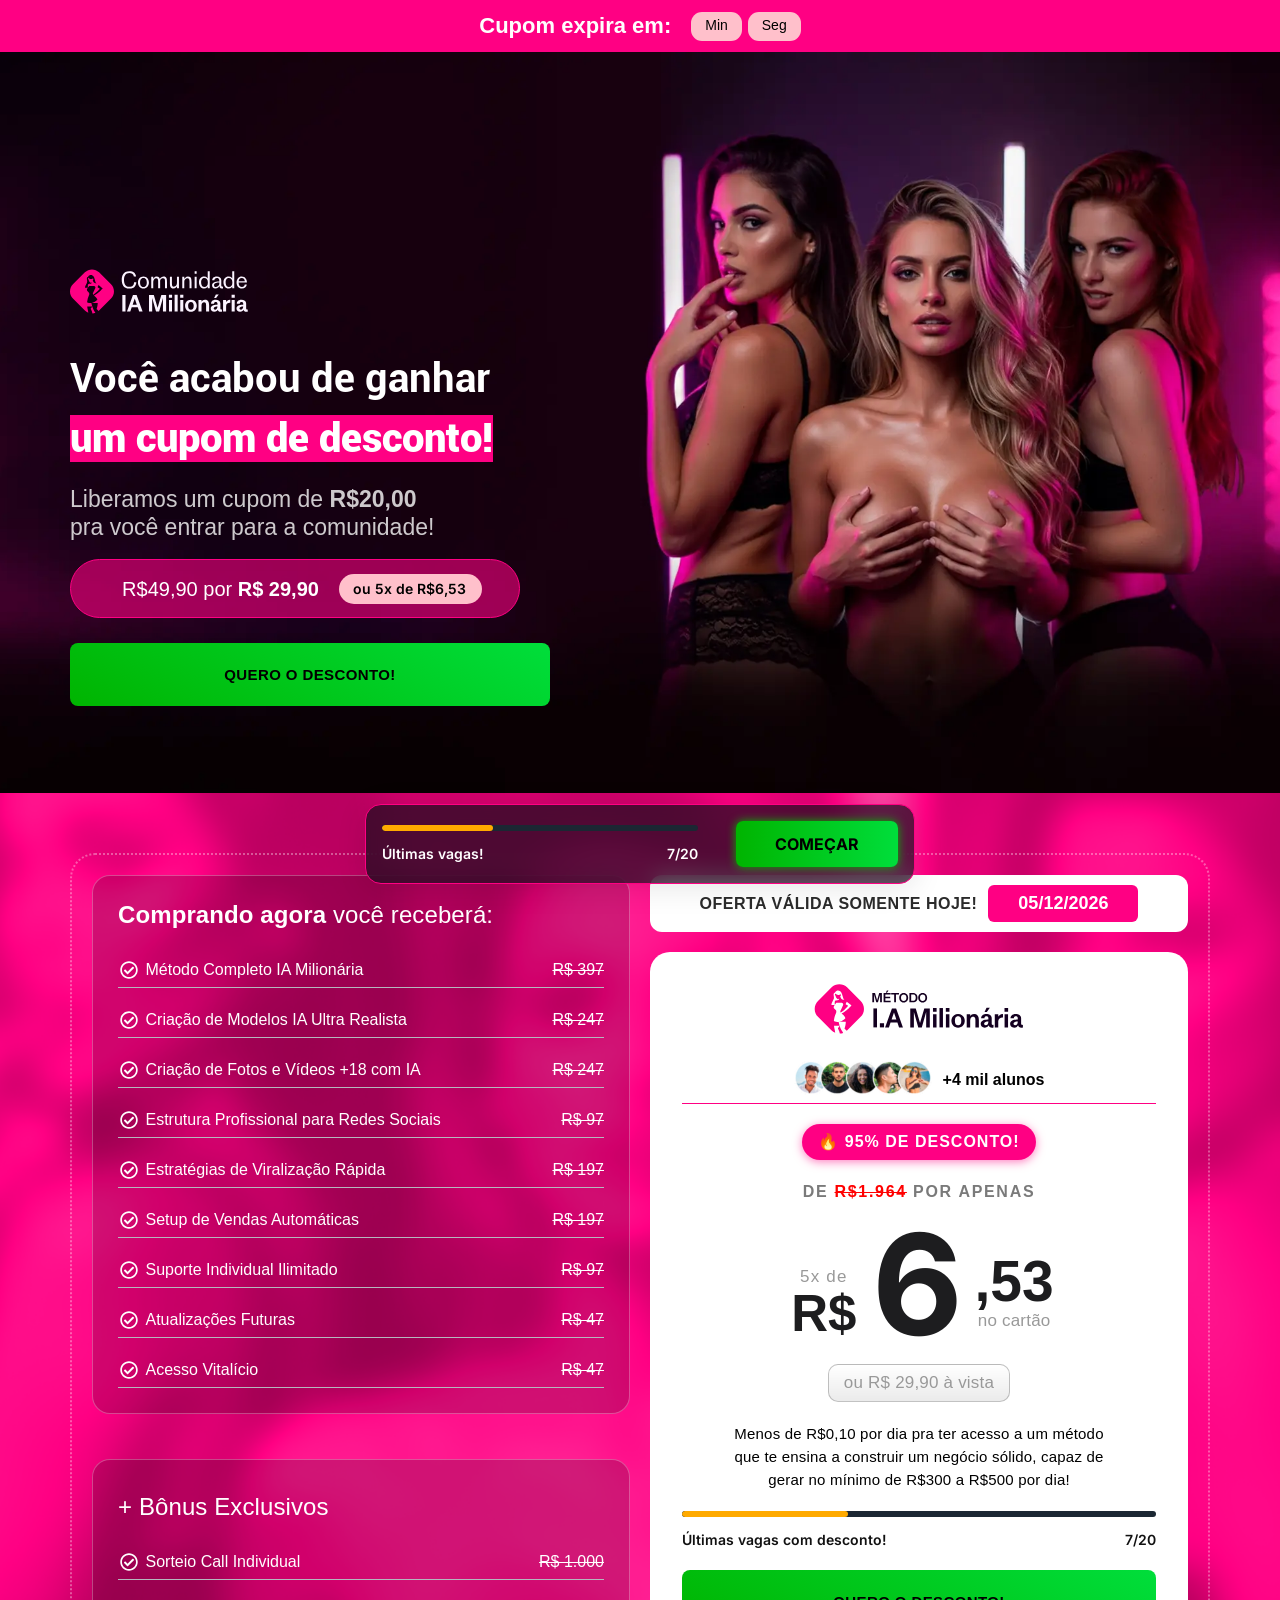
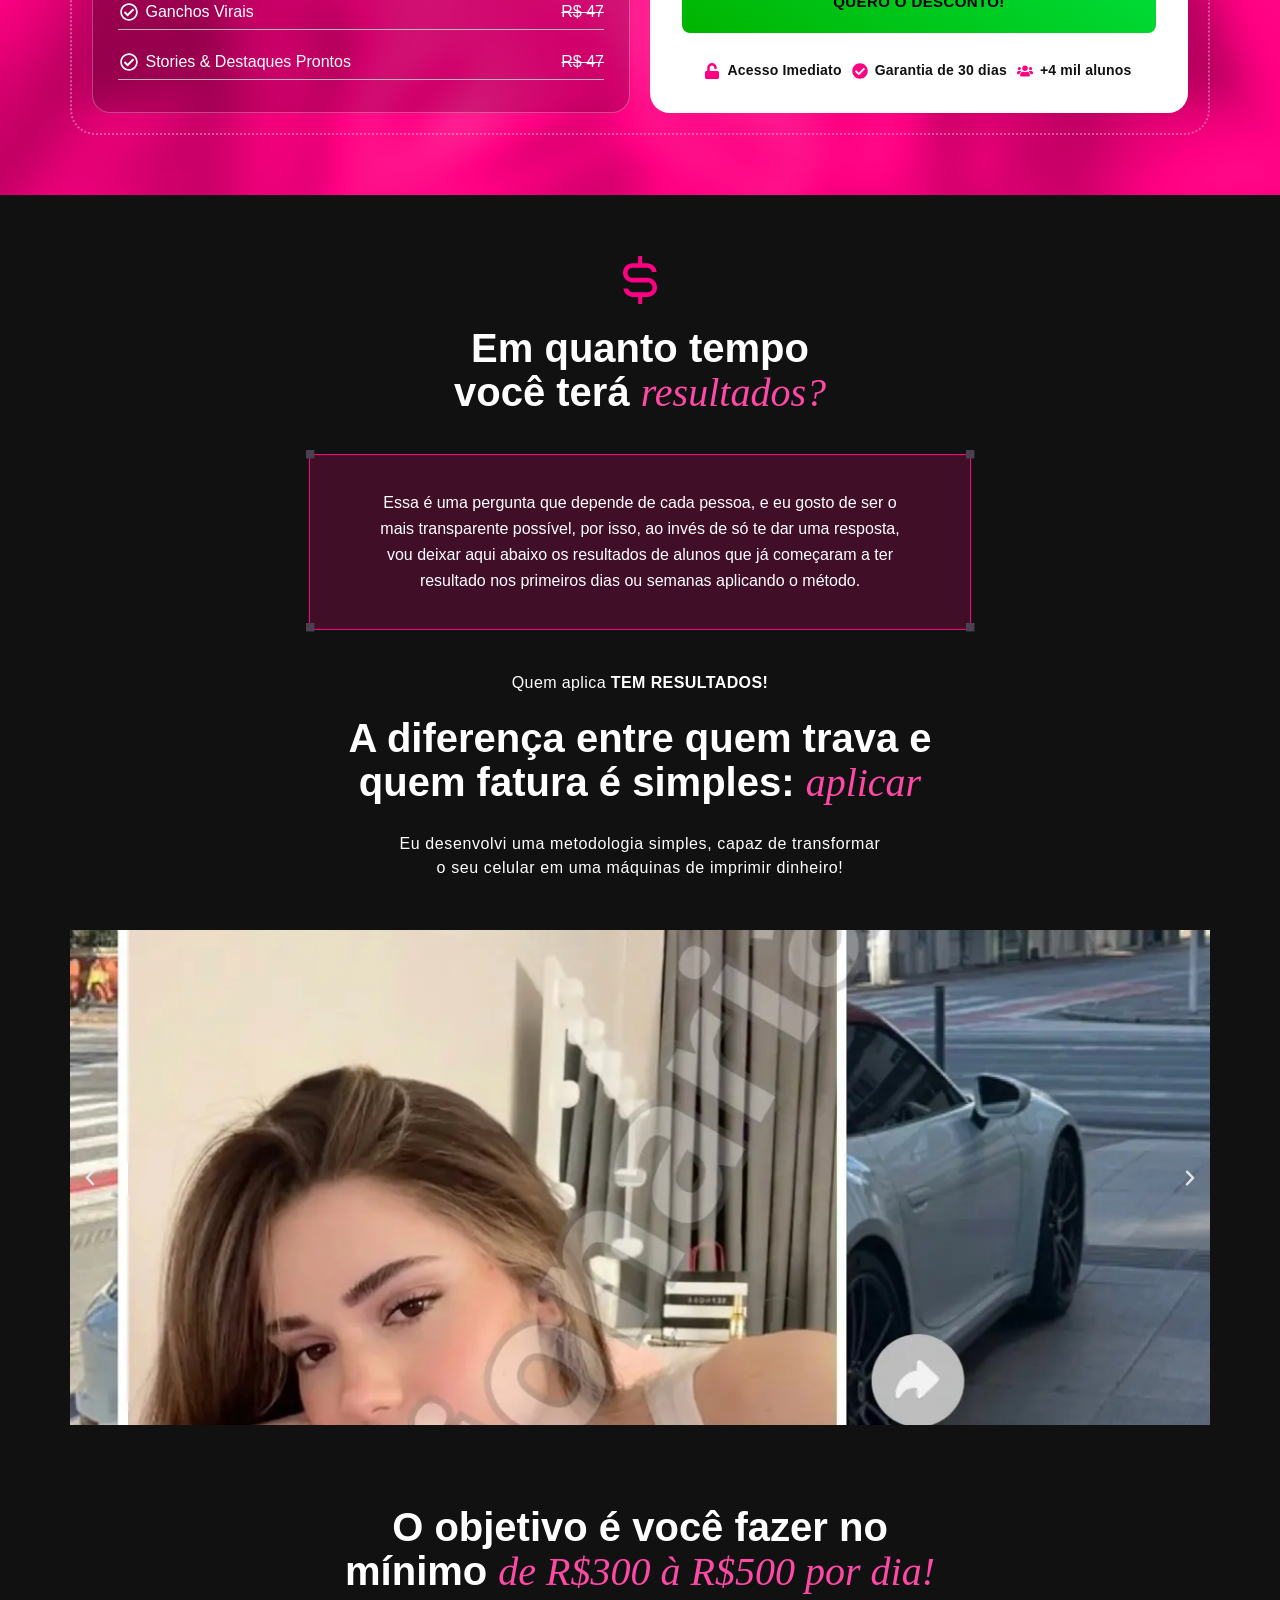
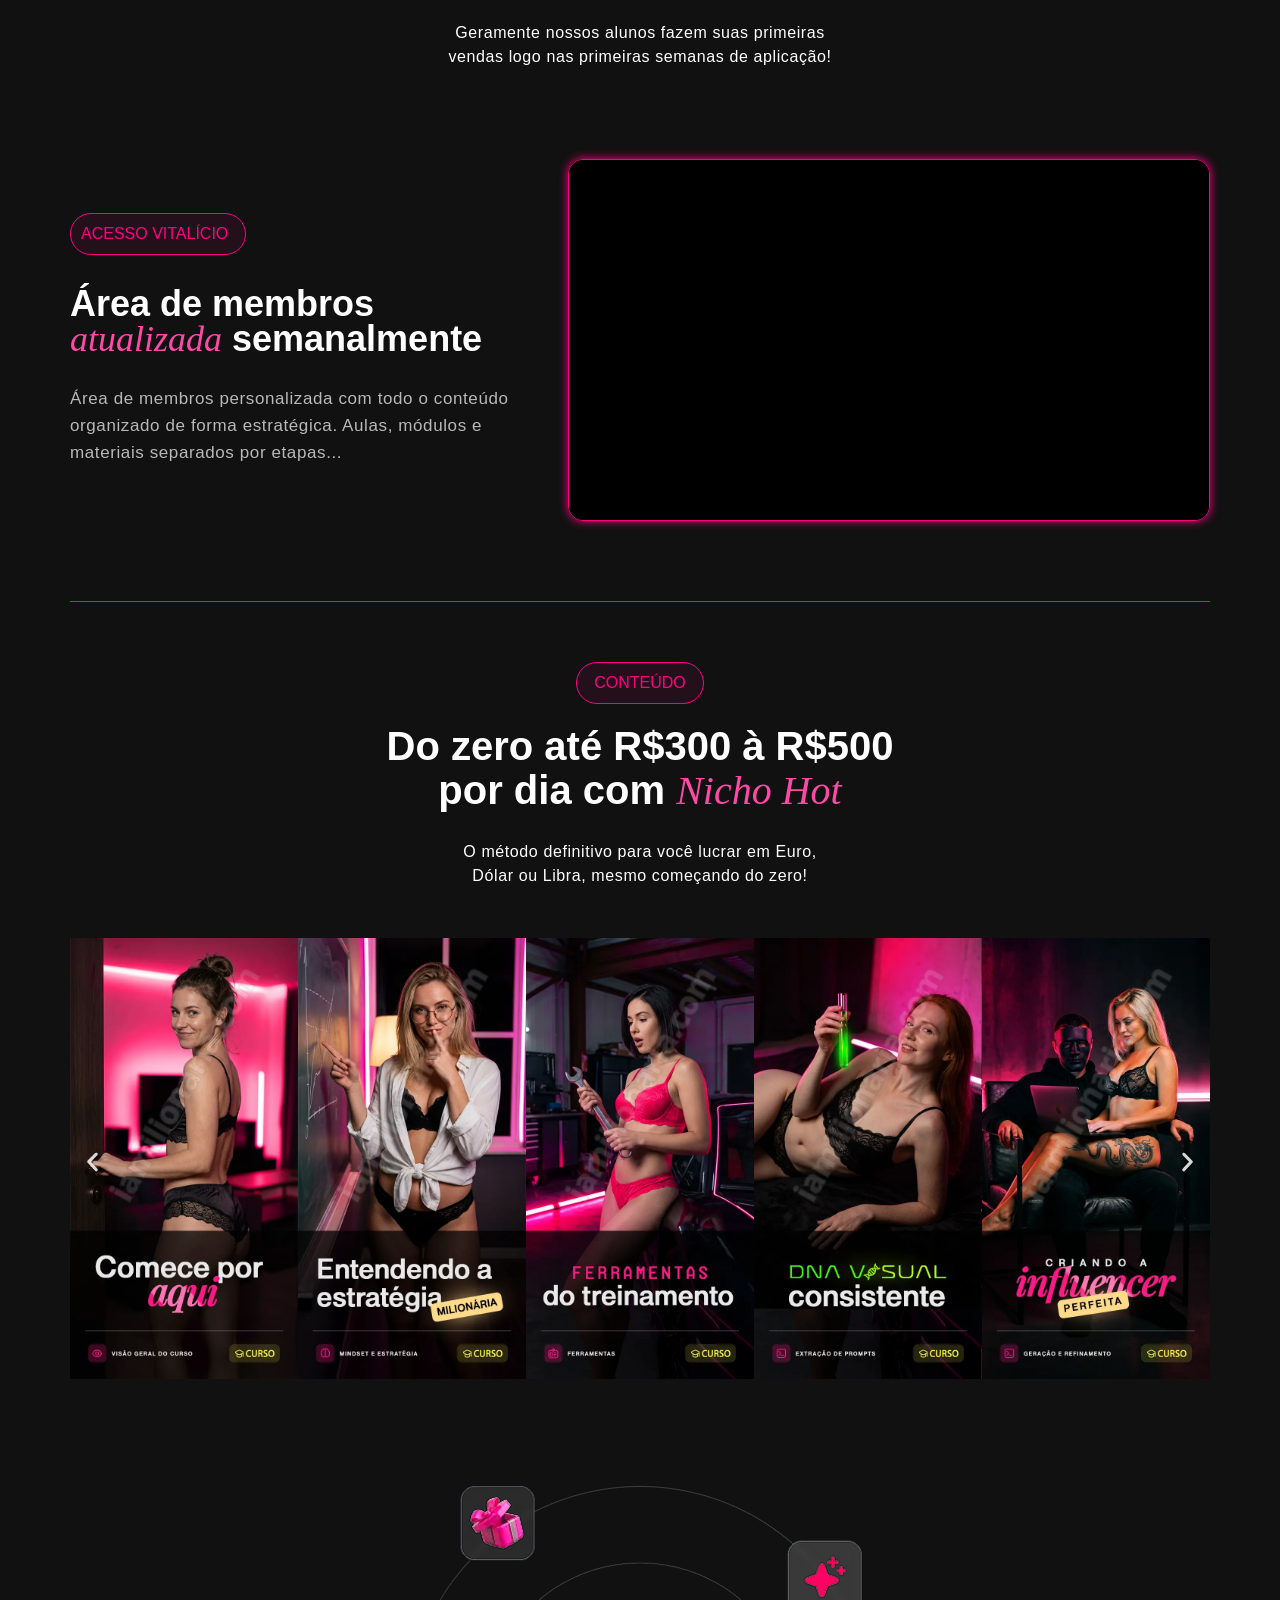
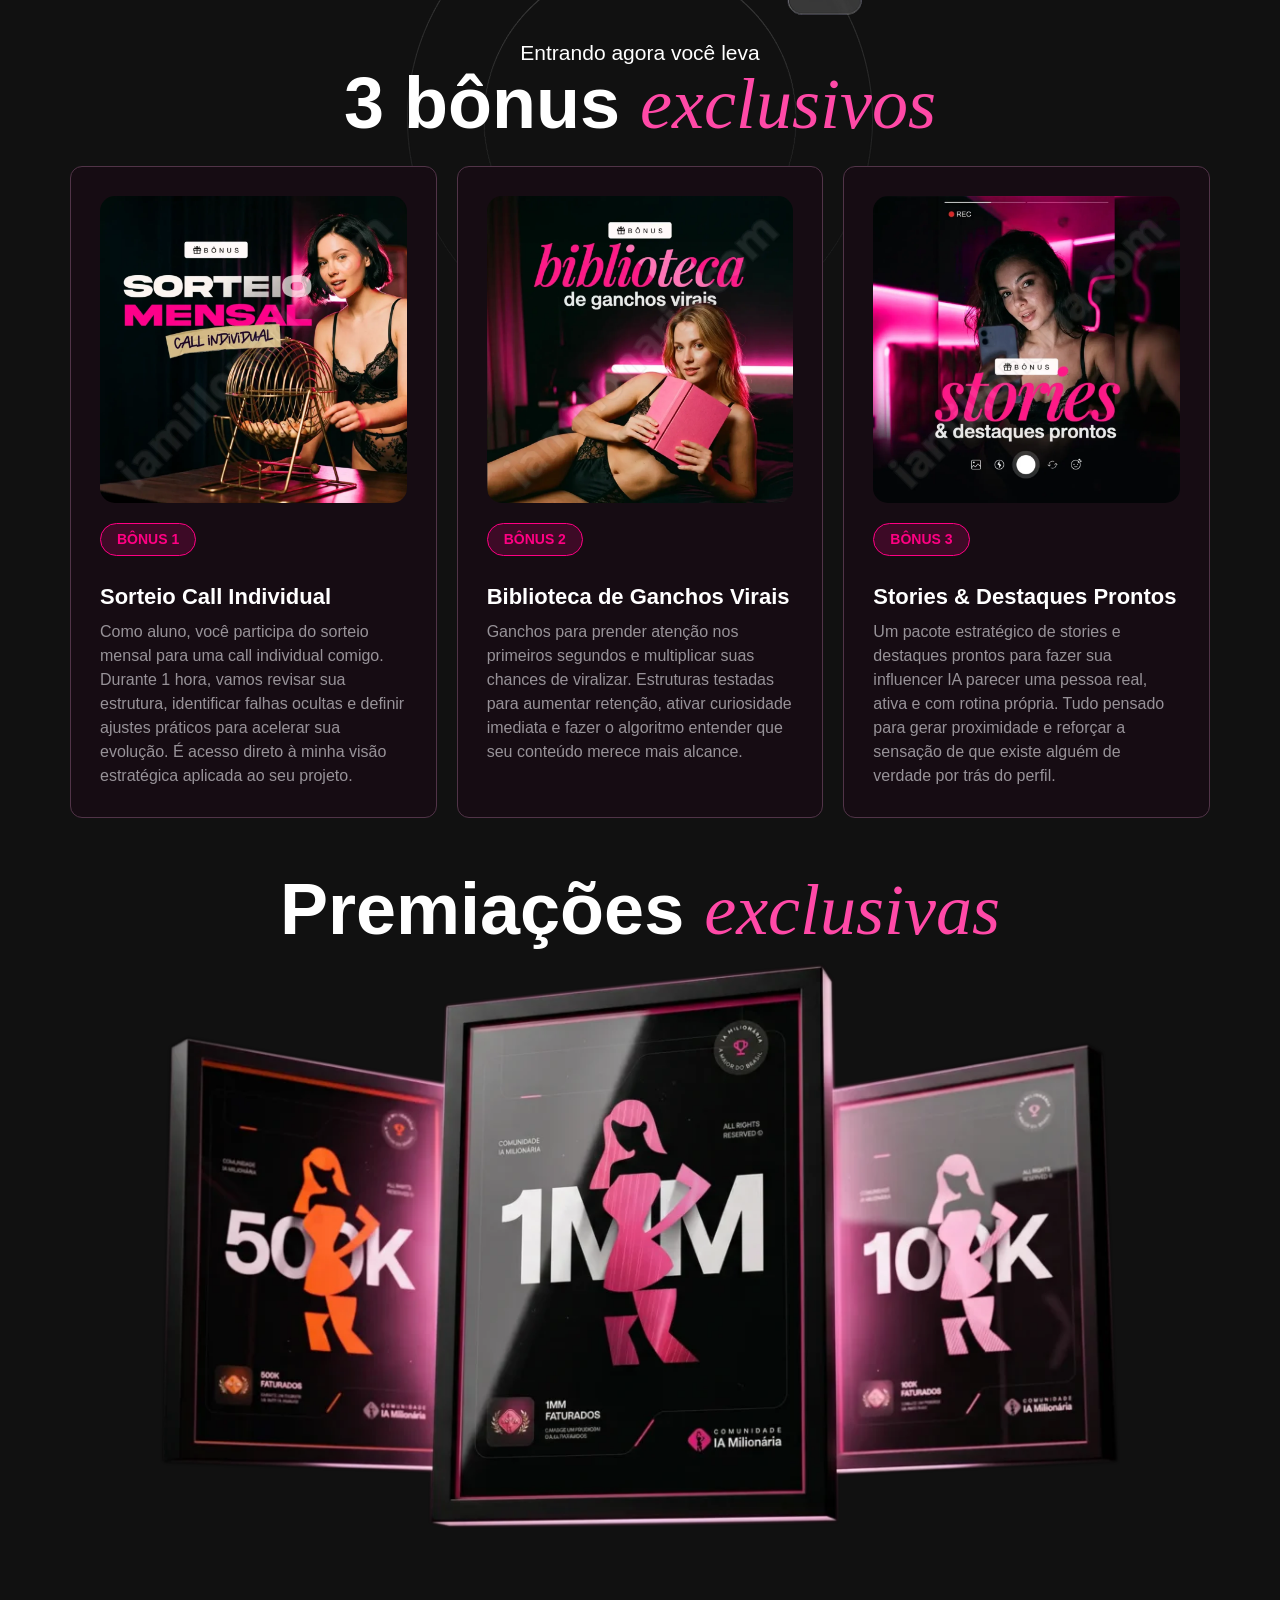
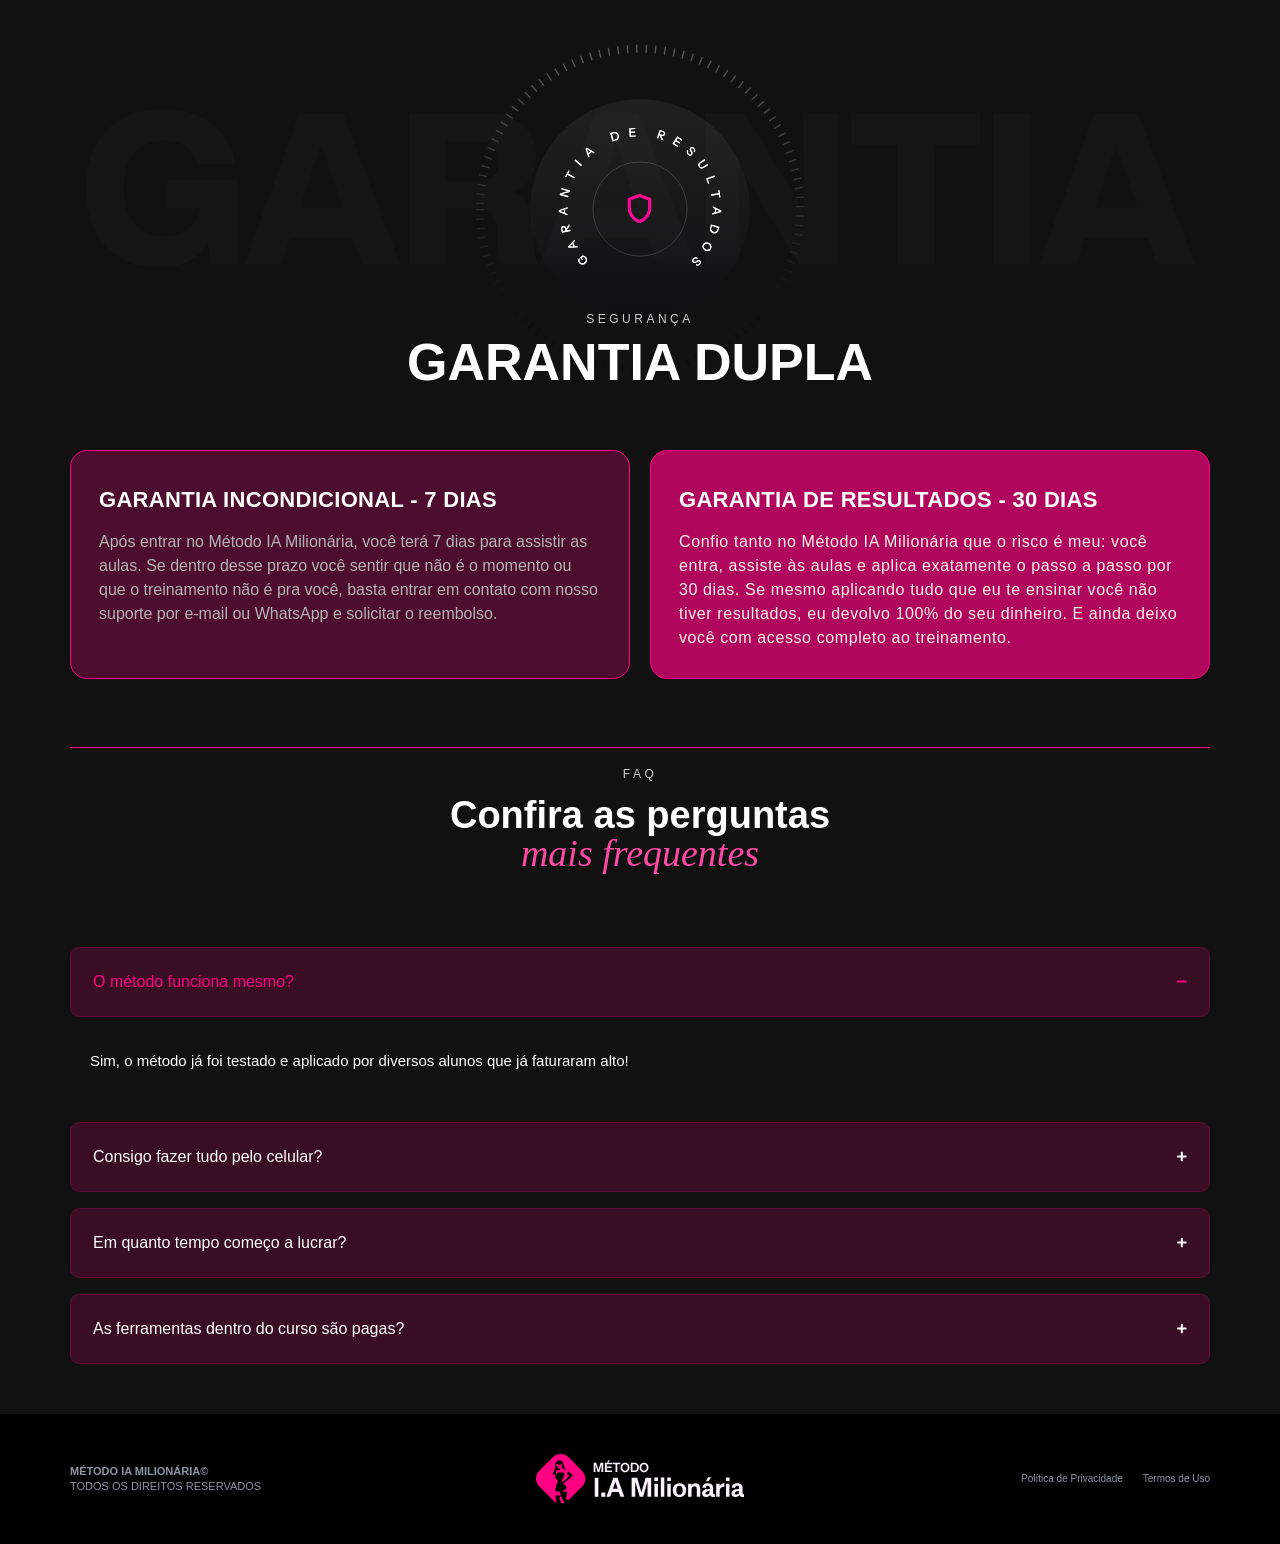
<file: desconto29/index.html>
<!DOCTYPE html><html lang="pt-BR"><head><base href="/desconto29/">
	<meta charset="utf-8">
		<title>Desconto R$ 29,90 (IA Milionária) – Método IA Milionária</title>
<meta name="robots" content="noindex, nofollow">
<link rel="dns-prefetch" href="//iamilionaria.com">
<link rel="alternate" type="application/rss+xml" title="Feed para Método IA Milionária »" href="https://iamilionaria.com/feed/">
<link rel="alternate" type="application/rss+xml" title="Feed de comentários para Método IA Milionária »" href="https://iamilionaria.com/comments/feed/">
<link rel="alternate" title="oEmbed (JSON)" type="application/json+oembed" href="https://iamilionaria.com/wp-json/oembed/1.0/embed?url=https%3A%2F%2Fiamilionaria.com%2Fdesconto67%2F">
<link rel="alternate" title="oEmbed (XML)" type="text/xml+oembed" href="https://iamilionaria.com/wp-json/oembed/1.0/embed?url=https%3A%2F%2Fiamilionaria.com%2Fdesconto67%2F&amp;format=xml">
<style id="wp-img-auto-sizes-contain-inline-css">
img:is([sizes=auto i],[sizes^="auto," i]){contain-intrinsic-size:3000px 1500px}
/*# sourceURL=wp-img-auto-sizes-contain-inline-css */
</style>
<style id="wp-emoji-styles-inline-css">

	img.wp-smiley, img.emoji {
		display: inline !important;
		border: none !important;
		box-shadow: none !important;
		height: 1em !important;
		width: 1em !important;
		margin: 0 0.07em !important;
		vertical-align: -0.1em !important;
		background: none !important;
		padding: 0 !important;
	}
/*# sourceURL=wp-emoji-styles-inline-css */
</style>
<style id="classic-theme-styles-inline-css">
/*! This file is auto-generated */
.wp-block-button__link{color:#fff;background-color:#32373c;border-radius:9999px;box-shadow:none;text-decoration:none;padding:calc(.667em + 2px) calc(1.333em + 2px);font-size:1.125em}.wp-block-file__button{background:#32373c;color:#fff;text-decoration:none}
/*# sourceURL=/wp-includes/css/classic-themes.min.css */
</style>
<style id="global-styles-inline-css">
:root{--wp--preset--aspect-ratio--square: 1;--wp--preset--aspect-ratio--4-3: 4/3;--wp--preset--aspect-ratio--3-4: 3/4;--wp--preset--aspect-ratio--3-2: 3/2;--wp--preset--aspect-ratio--2-3: 2/3;--wp--preset--aspect-ratio--16-9: 16/9;--wp--preset--aspect-ratio--9-16: 9/16;--wp--preset--color--black: #000000;--wp--preset--color--cyan-bluish-gray: #abb8c3;--wp--preset--color--white: #ffffff;--wp--preset--color--pale-pink: #f78da7;--wp--preset--color--vivid-red: #cf2e2e;--wp--preset--color--luminous-vivid-orange: #ff6900;--wp--preset--color--luminous-vivid-amber: #fcb900;--wp--preset--color--light-green-cyan: #7bdcb5;--wp--preset--color--vivid-green-cyan: #00d084;--wp--preset--color--pale-cyan-blue: #8ed1fc;--wp--preset--color--vivid-cyan-blue: #0693e3;--wp--preset--color--vivid-purple: #9b51e0;--wp--preset--gradient--vivid-cyan-blue-to-vivid-purple: linear-gradient(135deg,rgb(6,147,227) 0%,rgb(155,81,224) 100%);--wp--preset--gradient--light-green-cyan-to-vivid-green-cyan: linear-gradient(135deg,rgb(122,220,180) 0%,rgb(0,208,130) 100%);--wp--preset--gradient--luminous-vivid-amber-to-luminous-vivid-orange: linear-gradient(135deg,rgb(252,185,0) 0%,rgb(255,105,0) 100%);--wp--preset--gradient--luminous-vivid-orange-to-vivid-red: linear-gradient(135deg,rgb(255,105,0) 0%,rgb(207,46,46) 100%);--wp--preset--gradient--very-light-gray-to-cyan-bluish-gray: linear-gradient(135deg,rgb(238,238,238) 0%,rgb(169,184,195) 100%);--wp--preset--gradient--cool-to-warm-spectrum: linear-gradient(135deg,rgb(74,234,220) 0%,rgb(151,120,209) 20%,rgb(207,42,186) 40%,rgb(238,44,130) 60%,rgb(251,105,98) 80%,rgb(254,248,76) 100%);--wp--preset--gradient--blush-light-purple: linear-gradient(135deg,rgb(255,206,236) 0%,rgb(152,150,240) 100%);--wp--preset--gradient--blush-bordeaux: linear-gradient(135deg,rgb(254,205,165) 0%,rgb(254,45,45) 50%,rgb(107,0,62) 100%);--wp--preset--gradient--luminous-dusk: linear-gradient(135deg,rgb(255,203,112) 0%,rgb(199,81,192) 50%,rgb(65,88,208) 100%);--wp--preset--gradient--pale-ocean: linear-gradient(135deg,rgb(255,245,203) 0%,rgb(182,227,212) 50%,rgb(51,167,181) 100%);--wp--preset--gradient--electric-grass: linear-gradient(135deg,rgb(202,248,128) 0%,rgb(113,206,126) 100%);--wp--preset--gradient--midnight: linear-gradient(135deg,rgb(2,3,129) 0%,rgb(40,116,252) 100%);--wp--preset--font-size--small: 13px;--wp--preset--font-size--medium: 20px;--wp--preset--font-size--large: 36px;--wp--preset--font-size--x-large: 42px;--wp--preset--spacing--20: 0.44rem;--wp--preset--spacing--30: 0.67rem;--wp--preset--spacing--40: 1rem;--wp--preset--spacing--50: 1.5rem;--wp--preset--spacing--60: 2.25rem;--wp--preset--spacing--70: 3.38rem;--wp--preset--spacing--80: 5.06rem;--wp--preset--shadow--natural: 6px 6px 9px rgba(0, 0, 0, 0.2);--wp--preset--shadow--deep: 12px 12px 50px rgba(0, 0, 0, 0.4);--wp--preset--shadow--sharp: 6px 6px 0px rgba(0, 0, 0, 0.2);--wp--preset--shadow--outlined: 6px 6px 0px -3px rgb(255, 255, 255), 6px 6px rgb(0, 0, 0);--wp--preset--shadow--crisp: 6px 6px 0px rgb(0, 0, 0);}:where(body) { margin: 0; }:where(.is-layout-flex){gap: 0.5em;}:where(.is-layout-grid){gap: 0.5em;}body .is-layout-flex{display: flex;}.is-layout-flex{flex-wrap: wrap;align-items: center;}.is-layout-flex > :is(*, div){margin: 0;}body .is-layout-grid{display: grid;}.is-layout-grid > :is(*, div){margin: 0;}body{padding-top: 0px;padding-right: 0px;padding-bottom: 0px;padding-left: 0px;}:root :where(.wp-element-button, .wp-block-button__link){background-color: #32373c;border-width: 0;color: #fff;font-family: inherit;font-size: inherit;font-style: inherit;font-weight: inherit;letter-spacing: inherit;line-height: inherit;padding-top: calc(0.667em + 2px);padding-right: calc(1.333em + 2px);padding-bottom: calc(0.667em + 2px);padding-left: calc(1.333em + 2px);text-decoration: none;text-transform: inherit;}.has-black-color{color: var(--wp--preset--color--black) !important;}.has-cyan-bluish-gray-color{color: var(--wp--preset--color--cyan-bluish-gray) !important;}.has-white-color{color: var(--wp--preset--color--white) !important;}.has-pale-pink-color{color: var(--wp--preset--color--pale-pink) !important;}.has-vivid-red-color{color: var(--wp--preset--color--vivid-red) !important;}.has-luminous-vivid-orange-color{color: var(--wp--preset--color--luminous-vivid-orange) !important;}.has-luminous-vivid-amber-color{color: var(--wp--preset--color--luminous-vivid-amber) !important;}.has-light-green-cyan-color{color: var(--wp--preset--color--light-green-cyan) !important;}.has-vivid-green-cyan-color{color: var(--wp--preset--color--vivid-green-cyan) !important;}.has-pale-cyan-blue-color{color: var(--wp--preset--color--pale-cyan-blue) !important;}.has-vivid-cyan-blue-color{color: var(--wp--preset--color--vivid-cyan-blue) !important;}.has-vivid-purple-color{color: var(--wp--preset--color--vivid-purple) !important;}.has-black-background-color{background-color: var(--wp--preset--color--black) !important;}.has-cyan-bluish-gray-background-color{background-color: var(--wp--preset--color--cyan-bluish-gray) !important;}.has-white-background-color{background-color: var(--wp--preset--color--white) !important;}.has-pale-pink-background-color{background-color: var(--wp--preset--color--pale-pink) !important;}.has-vivid-red-background-color{background-color: var(--wp--preset--color--vivid-red) !important;}.has-luminous-vivid-orange-background-color{background-color: var(--wp--preset--color--luminous-vivid-orange) !important;}.has-luminous-vivid-amber-background-color{background-color: var(--wp--preset--color--luminous-vivid-amber) !important;}.has-light-green-cyan-background-color{background-color: var(--wp--preset--color--light-green-cyan) !important;}.has-vivid-green-cyan-background-color{background-color: var(--wp--preset--color--vivid-green-cyan) !important;}.has-pale-cyan-blue-background-color{background-color: var(--wp--preset--color--pale-cyan-blue) !important;}.has-vivid-cyan-blue-background-color{background-color: var(--wp--preset--color--vivid-cyan-blue) !important;}.has-vivid-purple-background-color{background-color: var(--wp--preset--color--vivid-purple) !important;}.has-black-border-color{border-color: var(--wp--preset--color--black) !important;}.has-cyan-bluish-gray-border-color{border-color: var(--wp--preset--color--cyan-bluish-gray) !important;}.has-white-border-color{border-color: var(--wp--preset--color--white) !important;}.has-pale-pink-border-color{border-color: var(--wp--preset--color--pale-pink) !important;}.has-vivid-red-border-color{border-color: var(--wp--preset--color--vivid-red) !important;}.has-luminous-vivid-orange-border-color{border-color: var(--wp--preset--color--luminous-vivid-orange) !important;}.has-luminous-vivid-amber-border-color{border-color: var(--wp--preset--color--luminous-vivid-amber) !important;}.has-light-green-cyan-border-color{border-color: var(--wp--preset--color--light-green-cyan) !important;}.has-vivid-green-cyan-border-color{border-color: var(--wp--preset--color--vivid-green-cyan) !important;}.has-pale-cyan-blue-border-color{border-color: var(--wp--preset--color--pale-cyan-blue) !important;}.has-vivid-cyan-blue-border-color{border-color: var(--wp--preset--color--vivid-cyan-blue) !important;}.has-vivid-purple-border-color{border-color: var(--wp--preset--color--vivid-purple) !important;}.has-vivid-cyan-blue-to-vivid-purple-gradient-background{background: var(--wp--preset--gradient--vivid-cyan-blue-to-vivid-purple) !important;}.has-light-green-cyan-to-vivid-green-cyan-gradient-background{background: var(--wp--preset--gradient--light-green-cyan-to-vivid-green-cyan) !important;}.has-luminous-vivid-amber-to-luminous-vivid-orange-gradient-background{background: var(--wp--preset--gradient--luminous-vivid-amber-to-luminous-vivid-orange) !important;}.has-luminous-vivid-orange-to-vivid-red-gradient-background{background: var(--wp--preset--gradient--luminous-vivid-orange-to-vivid-red) !important;}.has-very-light-gray-to-cyan-bluish-gray-gradient-background{background: var(--wp--preset--gradient--very-light-gray-to-cyan-bluish-gray) !important;}.has-cool-to-warm-spectrum-gradient-background{background: var(--wp--preset--gradient--cool-to-warm-spectrum) !important;}.has-blush-light-purple-gradient-background{background: var(--wp--preset--gradient--blush-light-purple) !important;}.has-blush-bordeaux-gradient-background{background: var(--wp--preset--gradient--blush-bordeaux) !important;}.has-luminous-dusk-gradient-background{background: var(--wp--preset--gradient--luminous-dusk) !important;}.has-pale-ocean-gradient-background{background: var(--wp--preset--gradient--pale-ocean) !important;}.has-electric-grass-gradient-background{background: var(--wp--preset--gradient--electric-grass) !important;}.has-midnight-gradient-background{background: var(--wp--preset--gradient--midnight) !important;}.has-small-font-size{font-size: var(--wp--preset--font-size--small) !important;}.has-medium-font-size{font-size: var(--wp--preset--font-size--medium) !important;}.has-large-font-size{font-size: var(--wp--preset--font-size--large) !important;}.has-x-large-font-size{font-size: var(--wp--preset--font-size--x-large) !important;}
:root :where(.wp-block-icon svg){width: 24px;}
:where(.wp-block-post-template.is-layout-flex){gap: 1.25em;}:where(.wp-block-post-template.is-layout-grid){gap: 1.25em;}
:where(.wp-block-term-template.is-layout-flex){gap: 1.25em;}:where(.wp-block-term-template.is-layout-grid){gap: 1.25em;}
:where(.wp-block-columns.is-layout-flex){gap: 2em;}:where(.wp-block-columns.is-layout-grid){gap: 2em;}
:root :where(.wp-block-pullquote){font-size: 1.5em;line-height: 1.6;}
/*# sourceURL=global-styles-inline-css */
</style>
<link rel="stylesheet" id="royal-elementor-kit-style-css" href="css/style.css" media="all">
<link rel="stylesheet" id="elementor-frontend-css" href="css/frontend.min.css" media="all">
<link rel="stylesheet" id="elementor-post-9-css" href="css/post-9.css" media="all">
<link rel="stylesheet" id="font-awesome-5-all-css" href="css/all.min.css" media="all">
<link rel="stylesheet" id="font-awesome-4-shim-css" href="css/v4-shims.min.css" media="all">
<link rel="stylesheet" id="widget-heading-css" href="css/widget-heading.min.css" media="all">
<link rel="stylesheet" id="widget-countdown-css" href="css/widget-countdown.min.css" media="all">
<link rel="stylesheet" id="widget-icon-list-css" href="css/widget-icon-list.min.css" media="all">
<link rel="stylesheet" id="e-animation-shrink-css" href="css/e-animation-shrink.min.css" media="all">
<link rel="stylesheet" id="widget-image-css" href="css/widget-image.min.css" media="all">
<link rel="stylesheet" id="swiper-css" href="css/swiper.min.css" media="all">
<link rel="stylesheet" id="e-swiper-css" href="css/e-swiper.min.css" media="all">
<link rel="stylesheet" id="widget-media-carousel-css" href="css/widget-media-carousel.min.css" media="all">
<link rel="stylesheet" id="widget-carousel-module-base-css" href="css/widget-carousel-module-base.min.css" media="all">
<link rel="stylesheet" id="widget-video-css" href="css/widget-video.min.css" media="all">
<link rel="stylesheet" id="widget-image-carousel-css" href="css/widget-image-carousel.min.css" media="all">
<link rel="stylesheet" id="widget-image-box-css" href="css/widget-image-box.min.css" media="all">
<link rel="stylesheet" id="widget-icon-box-css" href="css/widget-icon-box.min.css" media="all">
<link rel="stylesheet" id="widget-nested-accordion-css" href="css/widget-nested-accordion.min.css" media="all">
<link rel="stylesheet" id="elementor-post-6986-css" href="css/post-6986.css" media="all">
<style id="elementor-pro-custom-fonts-inline-css">
@font-face {
	font-family: 'Verlag';
	font-style: normal;
	font-weight: 300;
	font-display: auto;
	src: url('fonts/Verlag-Light.ttf') format('truetype');
}
@font-face {
	font-family: 'Verlag';
	font-style: normal;
	font-weight: normal;
	font-display: auto;
	src: url('fonts/Verlag-Book.ttf') format('truetype');
}
@font-face {
	font-family: 'Verlag';
	font-style: normal;
	font-weight: bold;
	font-display: auto;
	src: url('fonts/Verlag-Bold.ttf') format('truetype');
}
@font-face {
	font-family: 'Verlag';
	font-style: normal;
	font-weight: 900;
	font-display: auto;
	src: url('fonts/Verlag-Black.ttf') format('truetype');
}

@font-face {
	font-family: 'Roboto';
	font-style: normal;
	font-weight: 100;
	font-display: auto;
	src: url('fonts/Roboto-Thin.ttf') format('truetype');
}
@font-face {
	font-family: 'Roboto';
	font-style: normal;
	font-weight: 200;
	font-display: auto;
	src: url('fonts/Roboto-Light.ttf') format('truetype');
}
@font-face {
	font-family: 'Roboto';
	font-style: normal;
	font-weight: normal;
	font-display: auto;
	src: url('fonts/Roboto-Regular.ttf') format('truetype');
}
@font-face {
	font-family: 'Roboto';
	font-style: normal;
	font-weight: 500;
	font-display: auto;
	src: url('fonts/Roboto-Medium.ttf') format('truetype');
}
@font-face {
	font-family: 'Roboto';
	font-style: normal;
	font-weight: bold;
	font-display: auto;
	src: url('fonts/Roboto-Bold.ttf') format('truetype');
}
@font-face {
	font-family: 'Roboto';
	font-style: normal;
	font-weight: 900;
	font-display: auto;
	src: url('fonts/Roboto-Black.ttf') format('truetype');
}

@font-face {
	font-family: 'Mosvita';
	font-style: normal;
	font-weight: 200;
	font-display: auto;
	src: url('fonts/AnyConv.com__mosvita-light.woff2') format('woff2');
}
@font-face {
	font-family: 'Mosvita';
	font-style: normal;
	font-weight: normal;
	font-display: auto;
	src: url('fonts/AnyConv.com__mosvita-regular.woff2') format('woff2');
}
@font-face {
	font-family: 'Mosvita';
	font-style: normal;
	font-weight: bold;
	font-display: auto;
	src: url('fonts/AnyConv.com__mosvita-bold.woff2') format('woff2');
}
@font-face {
	font-family: 'Mosvita';
	font-style: normal;
	font-weight: 900;
	font-display: auto;
	src: url('fonts/AnyConv.com__mosvita-extrabold.woff2') format('woff2');
}

/*# sourceURL=elementor-pro-custom-fonts-inline-css */
</style>
<link rel="stylesheet" id="elementor-gf-inter-css" href="css/elementor-gf-inter.css" media="all">
<script async="" src="js/gtm.js"></script><script id="font-awesome-4-shim-js" src="js/v4-shims.min.js"></script>
<script id="jquery-core-js" src="js/jquery.min.js"></script>
<script id="jquery-migrate-js" src="js/jquery-migrate.min.js"></script>
<link rel="https://api.w.org/" href="https://iamilionaria.com/wp-json/"><link rel="alternate" title="JSON" type="application/json" href="https://iamilionaria.com/wp-json/wp/v2/pages/6986"><link rel="EditURI" type="application/rsd+xml" title="RSD" href="https://iamilionaria.com/xmlrpc.php?rsd">
<link rel="canonical" href="https://iamilionaria.com/desconto67/">
<meta name="generator" content="Elementor 4.2.0; features: e_font_icon_svg, additional_custom_breakpoints; settings: css_print_method-external, google_font-enabled, font_display-swap">

<!-- Google Tag Manager -->
<script>(function(w,d,s,l,i){w[l]=w[l]||[];w[l].push({'gtm.start':
new Date().getTime(),event:'gtm.js'});var f=d.getElementsByTagName(s)[0],
j=d.createElement(s),dl=l!='dataLayer'?'&l='+l:'';j.async=true;j.src=
'https://www.googletagmanager.com/gtm.js?id='+i+dl;f.parentNode.insertBefore(j,f);
})(window,document,'script','dataLayer','GTM-5M3QH7KK');</script>
<!-- End Google Tag Manager -->
<style>
  /*
   * Barra fixa, centralizada e escondida inicialmente.
   */
  #barra-fixa {
    position: fixed !important;

    left: 50% !important;
    right: auto !important;
    top: auto !important;
    bottom: 16px !important;

    margin: 0 !important;

    transform: translate(-50%, 14px) !important;

    opacity: 0 !important;
    visibility: hidden !important;
    pointer-events: none !important;

    z-index: 999999 !important;

    transition:
      opacity 0.3s ease,
      transform 0.3s ease,
      visibility 0.3s ease !important;
  }

  /*
   * Mostra a barra.
   */
  #barra-fixa.barra-ativa {
    opacity: 1 !important;
    visibility: visible !important;
    pointer-events: auto !important;

    transform: translate(-50%, 0) !important;
  }

  /*
   * Esconde possíveis cópias criadas
   * pelo sistema Sticky do Elementor.
   */
  #barra-fixa.elementor-sticky__spacer,
  .elementor-sticky__spacer #barra-fixa {
    display: none !important;
  }

  /*
   * Mantém visível durante a edição.
   */
  body.elementor-editor-active
  #barra-fixa:not(.elementor-sticky__spacer),
  body.elementor-editor-preview
  #barra-fixa:not(.elementor-sticky__spacer) {
    opacity: 1 !important;
    visibility: visible !important;
    pointer-events: auto !important;

    transform: translate(-50%, 0) !important;
  }

  /*
   * Ajuste no celular.
   */
  @media (max-width: 767px) {
    #barra-fixa {
      bottom: 8px !important;
      max-width: calc(100vw - 16px) !important;
    }
  }
</style>

<script>
(function () {
  /*
   * Evita que o controlador seja iniciado
   * mais de uma vez.
   */
  if (window.__controleBarraFixaIAMillonaria) {
    return;
  }

  window.__controleBarraFixaIAMillonaria = true;

  var tentativas = 0;
  var limiteTentativas = 50;

  function iniciarBarraFixa() {
    var barra = document.getElementById(
      'barra-fixa'
    );

    var gatilho = document.getElementById(
      'aparecer-barra'
    );

    /*
     * Aguarda o Elementor terminar
     * de renderizar os containers.
     */
    if (!barra || !gatilho) {
      tentativas++;

      if (tentativas < limiteTentativas) {
        window.setTimeout(
          iniciarBarraFixa,
          250
        );
      } else {
        if (!barra) {
          console.error(
            'O container com ID "barra-fixa" não foi encontrado.'
          );
        }

        if (!gatilho) {
          console.error(
            'A seção com ID "aparecer-barra" não foi encontrada.'
          );
        }
      }

      return;
    }

    var barraJaAtivada = false;
    var observador = null;

    function ativarBarra() {
      if (barraJaAtivada) {
        return;
      }

      barraJaAtivada = true;

      barra.classList.add(
        'barra-ativa'
      );

      window.removeEventListener(
        'scroll',
        verificarPosicao
      );

      window.removeEventListener(
        'resize',
        verificarPosicao
      );

      if (observador) {
        observador.disconnect();
      }
    }

    function verificarPosicao() {
      if (barraJaAtivada) {
        return;
      }

      var posicao =
        gatilho.getBoundingClientRect();

      /*
       * Ativa quando o começo da seção
       * entra na área visível da tela.
       *
       * Também ativa caso a página seja
       * carregada já depois dessa seção.
       */
      if (
        posicao.top <= window.innerHeight
      ) {
        ativarBarra();
      }
    }

    if (
      'IntersectionObserver' in window
    ) {
      observador =
        new IntersectionObserver(
          function (entradas) {
            for (
              var i = 0;
              i < entradas.length;
              i++
            ) {
              if (
                entradas[i].isIntersecting
              ) {
                ativarBarra();
                break;
              }
            }
          },
          {
            threshold: 0.01
          }
        );

      observador.observe(gatilho);
    }

    window.addEventListener(
      'scroll',
      verificarPosicao,
      {
        passive: true
      }
    );

    window.addEventListener(
      'resize',
      verificarPosicao
    );

    window.addEventListener(
      'load',
      verificarPosicao
    );

    verificarPosicao();
  }

  if (
    document.readyState === 'loading'
  ) {
    document.addEventListener(
      'DOMContentLoaded',
      iniciarBarraFixa
    );
  } else {
    iniciarBarraFixa();
  }
})();
</script>
			<style>
				.e-con.e-parent:nth-of-type(n+4):not(.e-lazyloaded):not(.e-no-lazyload),
				.e-con.e-parent:nth-of-type(n+4):not(.e-lazyloaded):not(.e-no-lazyload) * {
					background-image: none !important;
				}
				@media screen and (max-height: 1024px) {
					.e-con.e-parent:nth-of-type(n+3):not(.e-lazyloaded):not(.e-no-lazyload),
					.e-con.e-parent:nth-of-type(n+3):not(.e-lazyloaded):not(.e-no-lazyload) * {
						background-image: none !important;
					}
				}
				@media screen and (max-height: 640px) {
					.e-con.e-parent:nth-of-type(n+2):not(.e-lazyloaded):not(.e-no-lazyload),
					.e-con.e-parent:nth-of-type(n+2):not(.e-lazyloaded):not(.e-no-lazyload) * {
						background-image: none !important;
					}
				}
			</style>
			<style id="custom-background-css">
body.custom-background { background-color: #0a0a0a; }
</style>
			<meta name="theme-color" content="#FFFFFF">
			<link rel="icon" href="images/Logo-1-150x150.png" sizes="32x32">
<link rel="icon" href="images/Logo-1.png" sizes="192x192">
<link rel="apple-touch-icon" href="images/Logo-1.png">
<meta name="msapplication-TileImage" content="https://iamilionaria.com/wp-content/uploads/2025/04/Logo-1.png">
	<meta name="viewport" content="width=device-width, initial-scale=1.0, viewport-fit=cover"><script src="js/wp-emoji-release.min.js" defer=""></script><!-- Meta Pixel Code -->
<script>
!function(f,b,e,v,n,t,s)
{if(f.fbq)return;n=f.fbq=function(){n.callMethod?
n.callMethod.apply(n,arguments):n.queue.push(arguments)};
if(!f._fbq)f._fbq=n;n.push=n;n.loaded=!0;n.version='2.0';
n.queue=[];t=b.createElement(e);t.async=!0;
t.src=v;s=b.getElementsByTagName(e)[0];
s.parentNode.insertBefore(t,s)}(window, document,'script',
'https://connect.facebook.net/en_US/fbevents.js');
fbq('init', '900612402465456');
fbq('track', 'PageView');
</script>
<noscript><img height="1" width="1" style="display:none"
src="https://www.facebook.com/tr?id=900612402465456&ev=PageView&noscript=1"
/></noscript>
<!-- End Meta Pixel Code -->
</head>
<body data-rsssl="1" class="wp-singular page-template page-template-elementor_canvas page page-id-6986 custom-background wp-custom-logo wp-embed-responsive wp-theme-royal-elementor-kit elementor-default elementor-template-canvas elementor-kit-9 elementor-page elementor-page-6986">
	<!-- Google Tag Manager (noscript) -->
<noscript><iframe src="https://www.googletagmanager.com/ns.html?id=GTM-5M3QH7KK"
height="0" width="0" style="display:none;visibility:hidden"></iframe></noscript>
<!-- End Google Tag Manager (noscript) -->
		<div data-elementor-type="wp-page" data-elementor-id="6986" class="elementor elementor-6986" data-elementor-post-type="page">
				<div class="elementor-element elementor-element-cb1bedd e-flex e-con-boxed e-con e-parent e-lazyloaded" data-id="cb1bedd" data-element_type="container" data-e-type="container" data-settings='{"background_background":"classic"}'>
					<div class="e-con-inner">
				<div class="elementor-element elementor-element-dbecf97 elementor-widget elementor-widget-heading" data-id="dbecf97" data-element_type="widget" data-e-type="widget" data-widget_type="heading.default">
				<div class="elementor-widget-container">
					<h2 class="elementor-heading-title elementor-size-default">Cupom expira em:</h2>				</div>
				</div>
				<div class="elementor-element elementor-element-e0bd603 elementor-countdown--label-block elementor-widget elementor-widget-countdown" data-id="e0bd603" data-element_type="widget" data-e-type="widget" data-widget_type="countdown.default">
				<div class="elementor-widget-container">
							<div data-evergreen-interval="299.4" class="elementor-countdown-wrapper" data-date="">
			<div class="elementor-countdown-item"><span class="elementor-countdown-digits elementor-countdown-minutes"></span> <span class="elementor-countdown-label">Min</span></div><div class="elementor-countdown-item"><span class="elementor-countdown-digits elementor-countdown-seconds"></span> <span class="elementor-countdown-label">Seg</span></div>		</div>
						</div>
				</div>
					</div>
				</div>
		<div class="elementor-element elementor-element-c4fd6bd e-flex e-con-boxed e-con e-parent e-lazyloaded" data-id="c4fd6bd" data-element_type="container" data-e-type="container" data-settings='{"background_background":"classic"}'>
					<div class="e-con-inner">
		<div class="elementor-element elementor-element-2a6cd1c e-con-full e-flex e-con e-child" data-id="2a6cd1c" data-element_type="container" data-e-type="container">
				<div class="elementor-element elementor-element-49f7734 elementor-view-default elementor-widget elementor-widget-icon" data-id="49f7734" data-element_type="widget" data-e-type="widget" data-widget_type="icon.default">
				<div class="elementor-widget-container">
							<div class="elementor-icon-wrapper">
			<div class="elementor-icon">
			<svg xmlns="http://www.w3.org/2000/svg" width="1090" height="306" viewBox="0 0 1090 306" fill="none"><path d="M320.314 260.631V158.951H339.758V260.631H320.314ZM423.415 260.631L414.638 234.705H377.773L368.996 260.631H348.606L385.335 158.951H407.751L444.21 260.631H423.415ZM396.273 180.557L383.445 218.096H408.966L396.273 180.557ZM535.939 236.595L558.894 158.951H588.331V260.631H568.887V177.586L545.391 260.631H526.486L502.99 177.586V260.631H483.546V158.951H512.983L535.939 236.595ZM605.391 176.371V156.926H624.836V176.371H605.391ZM605.796 260.631V190.144H624.431V260.631H605.796ZM640.241 260.631V156.926H658.876V260.631H640.241ZM674.3 176.371V156.926H693.745V176.371H674.3ZM674.705 260.631V190.144H693.34V260.631H674.705ZM704.289 225.388C704.289 205.538 717.387 188.524 740.073 188.524C762.759 188.524 775.857 205.538 775.857 225.388C775.857 245.238 762.759 262.252 740.073 262.252C717.387 262.252 704.289 245.238 704.289 225.388ZM740.073 201.487C728.865 201.487 722.924 208.779 722.924 225.388C722.924 241.997 728.865 249.289 740.073 249.289C751.281 249.289 757.357 241.997 757.222 225.388C757.087 208.779 751.281 201.487 740.073 201.487ZM804.965 223.362V260.631H786.33V190.144H804.965V200.271C806.585 197.031 813.472 188.524 826.57 188.524C846.69 188.524 851.551 204.728 851.551 223.632V260.631H832.917V222.417C832.917 211.614 830.486 203.917 820.494 203.917C813.337 203.917 804.965 208.509 804.965 223.362ZM882.082 177.991L892.749 155.305H910.439L894.235 177.991H882.082ZM923.132 262.252C910.979 262.252 906.253 256.31 903.957 249.694C902.607 254.825 895.99 262.252 883.297 262.252C868.848 262.252 861.286 252.529 861.286 241.727C861.286 219.311 890.724 219.176 902.472 218.636V211.479C902.472 204.593 898.151 201.487 892.209 201.487C885.457 201.487 881.541 204.998 881.541 212.019H863.312C863.312 202.702 869.388 188.524 891.804 188.524C907.063 188.524 920.431 195.68 920.431 211.614V240.106C920.431 246.318 922.187 247.398 926.643 247.398C928.668 247.398 930.018 247.128 930.018 247.128V261.307C930.018 261.307 929.478 262.252 923.132 262.252ZM888.428 248.883C895.45 248.883 902.472 241.997 902.472 229.844V229.034C891.399 229.439 879.516 231.059 879.516 241.727C879.516 246.318 883.027 248.883 888.428 248.883ZM955.501 227.818V260.631H936.866V190.144H955.501V204.052C956.716 199.596 965.223 188.524 980.887 188.524V207.158C967.924 206.348 955.501 212.559 955.501 227.818ZM988.991 176.371V156.926H1008.44V176.371H988.991ZM989.396 260.631V190.144H1008.03V260.631H989.396ZM1080.83 262.252C1068.67 262.252 1063.95 256.31 1061.65 249.694C1060.3 254.825 1053.68 262.252 1040.99 262.252C1026.54 262.252 1018.98 252.529 1018.98 241.727C1018.98 219.311 1048.42 219.176 1060.17 218.636V211.479C1060.17 204.593 1055.84 201.487 1049.9 201.487C1043.15 201.487 1039.24 204.998 1039.24 212.019H1021.01C1021.01 202.702 1027.08 188.524 1049.5 188.524C1064.76 188.524 1078.12 195.68 1078.12 211.614V240.106C1078.12 246.318 1079.88 247.398 1084.34 247.398C1086.36 247.398 1087.71 247.128 1087.71 247.128V261.307C1087.71 261.307 1087.17 262.252 1080.83 262.252ZM1046.12 248.883C1053.14 248.883 1060.17 241.997 1060.17 229.844V229.034C1049.09 229.439 1037.21 231.059 1037.21 241.727C1037.21 246.318 1040.72 248.883 1046.12 248.883Z" fill="#FBF3FF"></path><path d="M406.161 80.9749C403.72 100.098 397.888 119.627 363.576 119.627C325.059 119.627 316.786 89.5191 316.786 66.7345C316.786 43.9498 323.974 14.2483 363.576 14.2483C389.073 14.2483 400.33 24.9625 404.805 45.9841H390.972C388.395 28.8956 376.189 24.8269 363.576 24.8269C340.384 24.8269 330.619 41.7798 330.619 66.7345C330.619 91.6891 340.384 109.049 363.576 109.049C383.919 109.049 391.243 98.6059 392.057 80.9749H406.161ZM415.986 82.6024C415.986 62.6658 428.327 45.5773 449.485 45.5773C470.642 45.5773 482.983 62.6658 482.983 82.6024C482.983 102.539 470.642 119.627 449.485 119.627C428.327 119.627 415.986 102.539 415.986 82.6024ZM449.485 54.9353C431.989 54.9353 429.005 70.3963 429.005 82.6024C429.005 94.8084 431.989 110.269 449.485 110.269C466.98 110.269 469.964 94.8084 469.964 82.6024C469.964 70.3963 466.98 54.9353 449.485 54.9353ZM509.428 80.1612V118H497.222V47.2047H509.428V61.5808C509.428 58.7327 516.751 45.5773 529.5 45.5773C545.368 45.5773 549.844 58.0546 549.844 60.767C549.844 60.767 556.76 45.5773 572.221 45.5773C592.836 45.5773 593.65 62.2589 593.65 79.2118V118H581.444V77.1774C581.444 67.9551 582.257 56.5627 569.373 56.5627C553.37 56.5627 551.742 71.6169 551.742 75.9568V118H539.536V78.398C539.536 67.9551 539.943 56.5627 527.059 56.5627C516.209 56.5627 509.428 67.6838 509.428 80.1612ZM654.658 86.2642V47.2047H666.864V118H654.658V105.658C654.658 107.693 646.114 119.627 633.365 119.627C612.75 119.627 611.53 102.946 611.53 84.3655V47.2047H623.736V85.5861C623.736 98.7415 624.55 108.235 635.806 108.235C645.436 108.235 654.658 100.776 654.658 86.2642ZM699.427 76.9062V118H687.221V47.2047H699.427V61.1739C699.427 59.1396 708.785 45.5773 722.348 45.5773C743.505 45.5773 743.776 63.4795 743.776 80.8393V118H731.57V78.398C731.57 67.5482 730.349 56.5627 718.279 56.5627C708.65 56.5627 699.427 64.4289 699.427 76.9062ZM775.09 29.7094H762.884V13.8415H775.09V29.7094ZM775.09 47.2047V118H762.884V47.2047H775.09ZM842.974 105.251C842.974 106.472 837.006 119.627 821.41 119.627C799.439 119.627 789.267 100.098 789.267 80.9749C789.267 61.852 800.524 45.5773 821.41 45.5773C837.684 45.5773 842.974 58.0546 842.974 58.0546V13.8415H855.18V118H842.974V105.251ZM821.41 109.863C836.871 109.863 843.788 99.5553 843.788 82.3311C843.788 65.3782 836.871 55.0709 821.41 54.9353C807.305 54.7996 802.694 69.9894 802.694 80.9749C802.694 91.9604 806.22 109.863 821.41 109.863ZM928.836 119.627C916.765 119.627 914.595 109.049 914.595 102.81C914.595 107.828 904.153 119.627 889.098 119.627C875.807 119.627 869.433 109.863 869.433 99.0128C869.433 76.0925 902.661 76.4993 913.782 75.8212V68.7688C914.053 58.1902 905.78 54.9353 898.863 54.9353C888.827 54.9353 883.673 60.9027 883.673 69.1757H870.247C870.247 59.8177 876.35 45.5773 898.863 45.5773C914.189 45.5773 925.988 53.1722 925.988 68.7688V101.454C925.988 107.286 929.514 107.964 931.548 107.964C934.939 107.964 936.431 107.693 936.431 107.693V118.678C936.431 118.678 935.21 119.627 928.836 119.627ZM894.252 109.863C904.424 109.863 913.782 100.233 913.782 90.8754V83.1449C902.661 83.5517 881.639 85.4505 881.639 99.0128C881.639 107.693 888.013 109.863 894.252 109.863ZM992.975 105.251C992.975 106.472 987.008 119.627 971.411 119.627C949.44 119.627 939.268 100.098 939.268 80.9749C939.268 61.852 950.525 45.5773 971.411 45.5773C987.686 45.5773 992.975 58.0546 992.975 58.0546V13.8415H1005.18V118H992.975V105.251ZM971.411 109.863C986.872 109.863 993.789 99.5553 993.789 82.3311C993.789 65.3782 986.872 55.0709 971.411 54.9353C957.306 54.7996 952.695 69.9894 952.695 80.9749C952.695 91.9604 956.221 109.863 971.411 109.863ZM1051.71 119.627C1031.78 119.627 1019.43 102.946 1019.43 82.6024C1019.43 62.2589 1031.37 45.5773 1051.31 45.5773C1072.33 45.5773 1082.91 63.7508 1083.31 83.0092H1032.32C1032.32 95.3509 1035.44 110.269 1051.71 110.269C1065.55 110.269 1069.07 100.911 1069.48 95.2153H1081.82C1081.01 107.828 1070.7 119.627 1051.71 119.627ZM1051.31 54.5284C1037.88 54.5284 1032.86 65.6495 1032.45 74.465H1069.89C1069.34 64.5645 1063.92 54.5284 1051.31 54.5284Z" fill="#FBF3FF"></path><path d="M91.0979 20.6353C115.084 -3.3506 153.972 -3.35067 177.958 20.6353L251.067 93.7427C275.053 117.729 275.052 156.618 251.067 180.604L177.958 253.711C176.953 254.717 175.92 255.679 174.865 256.6C172.289 253.784 169.448 251.026 166.328 248.309L162.785 245.223L164.211 240.514C167.229 230.549 169.591 217.574 169.591 210.96V207.534L151.546 207.502L133.501 207.472L137.587 206.401C147.871 203.705 157.311 198.455 163.608 191.93L167.345 188.057L166.519 185.715C164.015 178.615 159.357 172.642 151.407 166.338L146.716 162.619L152.139 159.836C161.884 154.836 171.003 148.21 181.771 138.301C187.13 133.37 200.365 119.312 200.365 118.551C200.364 118.329 194.644 113.545 187.653 107.92L174.939 97.6938L171.788 104.329C170.055 107.978 168.716 111.111 168.811 111.292C168.907 111.473 172.018 113.461 175.723 115.708C179.429 117.956 182.46 119.956 182.46 120.153C182.457 121.026 170.862 133.91 165.168 139.367C158.651 145.613 149.339 152.925 144.433 155.649L141.59 157.228L140.698 155.093C138.918 150.829 139.693 148.374 148.018 131.899C155.202 117.68 155.603 116.712 155.603 113.588C155.603 109.478 154.125 107.016 150.584 105.226C148.186 104.013 147.534 103.966 133.152 103.966H118.212L114.107 109.265C111.849 112.18 109.79 114.573 109.532 114.583C109.275 114.594 109.149 110.635 109.253 105.786C109.416 98.1918 109.597 96.7042 110.561 95.064C112.179 92.3097 114.884 91.1663 121.99 90.2319C130.835 89.0692 132.709 87.8439 131.821 83.8003C131.385 81.8169 131.356 81.8122 128.96 83.2935C127.84 83.9864 126.644 84.3138 125.992 84.1069C124.613 83.6692 118.976 77.6085 116.895 74.3257C116.027 72.9569 115.317 71.1607 115.317 70.3345C115.316 69.5084 114.43 67.3583 113.346 65.5571C111.022 61.6966 110.078 58.581 110.563 56.3726C111.196 53.4899 112.042 53.4093 115.355 55.9194C121.029 60.2188 127.576 62.3819 132.662 61.6362C136.41 61.0876 137.519 60.5298 137.903 59.0034C138.652 56.0162 141.535 56.9464 142.727 60.5601C143.509 62.9324 142.396 66.5176 140.636 67.2905C139.944 67.5943 139.377 68.0217 139.376 68.2407C139.376 68.4596 140.134 70.73 141.06 73.2866C144.088 81.6503 148.175 85.4304 156.03 87.1323C157.795 87.5146 159.864 87.9742 160.628 88.1528C161.903 88.4518 161.829 88.2639 159.711 85.8569C156.99 82.7639 155.355 78.6289 152.261 67.0083C149.538 56.7809 147.272 50.8006 144.491 46.4956C140.372 40.1193 135.278 37.2358 127.626 36.9497C124.586 36.8361 122.14 37.0447 120.846 37.5278C116.116 39.2952 112.692 42.4351 110.516 47.0015C109.925 48.2424 108.936 49.2677 108.023 49.5864C105.709 50.3937 104.25 52.3193 103.578 55.4526C103.079 57.7843 103.192 59.8561 104.207 66.9321C105.908 78.7835 105.668 80.0242 99.1594 93.0493C94.625 102.124 91.2571 111.098 91.2571 114.106C91.2571 115.098 91.8082 115.163 100.257 115.163H109.257L107.248 117.902C101.8 125.328 102.417 132.311 109.024 137.983C117.488 145.248 118.498 147.06 117.931 153.942C117.691 156.841 117 159.082 114.99 163.459C110.449 173.355 107.384 184.073 105.83 195.498C105.495 197.961 105.088 200.802 104.925 201.813C104.64 203.58 104.742 203.701 107.595 204.959C112.326 207.046 118.033 208.093 124.674 208.093H130.733L132.307 214.951C134.182 223.122 138.891 237.54 142.227 245.322C143.547 248.401 146.31 253.439 148.368 256.518C150.816 260.179 153.187 264.018 155.486 268.03C149.61 270.158 143.475 271.361 137.306 271.638C135.893 264.587 133.374 257.638 129.485 249.879C127.808 246.534 126.562 243.466 126.718 243.062C126.873 242.657 128.606 240.103 130.57 237.386C132.532 234.669 134.59 231.753 135.143 230.906L136.148 229.367H105.651L106.019 233.439C106.222 235.679 107.023 240.528 107.8 244.215C109.862 254.006 111.145 260.796 111.966 267.423C104.366 264.427 97.2429 259.856 91.0979 253.711L17.9895 180.604C-5.99646 156.618 -5.99646 117.729 17.9895 93.7427L91.0979 20.6353Z" fill="#FF0083"></path></svg>			</div>
		</div>
						</div>
				</div>
		<div class="elementor-element elementor-element-ef89a27 e-con-full e-flex e-con e-child" data-id="ef89a27" data-element_type="container" data-e-type="container">
				<div class="elementor-element elementor-element-4655566 elementor-widget__width-initial elementor-widget elementor-widget-text-editor" data-id="4655566" data-element_type="widget" data-e-type="widget" data-widget_type="text-editor.default">
				<div class="elementor-widget-container">
									<p>Você acabou de ganhar<br><span style="color: #ffffff;"><span style="background-color: #ff0083;"><b>um cupom de desconto!</b></span></span></p>								</div>
				</div>
				<div class="elementor-element elementor-element-502f0fd elementor-widget-mobile__width-initial elementor-widget__width-initial elementor-widget elementor-widget-heading" data-id="502f0fd" data-element_type="widget" data-e-type="widget" data-widget_type="heading.default">
				<div class="elementor-widget-container">
					<h2 class="elementor-heading-title elementor-size-default">Liberamos um cupom de <b>R$20,00</b> pra você entrar para a comunidade!</h2>				</div>
				</div>
				</div>
		<div class="elementor-element elementor-element-f24c748 e-con-full e-flex e-con e-child" data-id="f24c748" data-element_type="container" data-e-type="container">
		<div class="elementor-element elementor-element-1109e60 e-con-full e-flex e-con e-child" data-id="1109e60" data-element_type="container" data-e-type="container" data-settings='{"background_background":"classic"}'>
				<div class="elementor-element elementor-element-f99d7dd elementor-mobile-align-center elementor-widget-mobile__width-inherit elementor-icon-list--layout-traditional elementor-list-item-link-full_width elementor-widget elementor-widget-icon-list" data-id="f99d7dd" data-element_type="widget" data-e-type="widget" data-widget_type="icon-list.default">
				<div class="elementor-widget-container">
							<ul class="elementor-icon-list-items">
							<li class="elementor-icon-list-item">
										<span class="elementor-icon-list-text">R$49,90 por <b>R$ 29,90</b></span>
									</li>
						</ul>
						</div>
				</div>
				<div class="elementor-element elementor-element-f6711c5 elementor-widget-mobile__width-inherit elementor-widget elementor-widget-heading" data-id="f6711c5" data-element_type="widget" data-e-type="widget" data-widget_type="heading.default">
				<div class="elementor-widget-container">
					<h2 class="elementor-heading-title elementor-size-default">ou 5x de R$6,53</h2>				</div>
				</div>
				</div>
				<div class="elementor-element elementor-element-31c9fa0 elementor-align-justify elementor-widget__width-initial elementor-widget elementor-widget-button" data-id="31c9fa0" data-element_type="widget" data-e-type="widget" data-widget_type="button.default">
				<div class="elementor-widget-container">
									<div class="elementor-button-wrapper">
					<a class="elementor-button elementor-button-link elementor-size-sm elementor-animation-shrink" href="https://checkout.perfectpay.com.br/pay/PPU38CQFDB1?">
						<span class="elementor-button-content-wrapper">
									<span class="elementor-button-text">QUERO O DESCONTO!</span>
					</span>
					</a>
				</div>
								</div>
				</div>
				</div>
				</div>
					</div>
				</div>
		<div class="elementor-element elementor-element-2449aaf esconder e-flex e-con-boxed e-con e-parent e-lazyloaded" data-id="2449aaf" data-element_type="container" data-e-type="container" id="oferta" data-settings='{"background_background":"classic"}'>
					<div class="e-con-inner">
		<div class="elementor-element elementor-element-4a778e6 e-con-full e-flex e-con e-child" data-id="4a778e6" data-element_type="container" data-e-type="container">
		<div class="elementor-element elementor-element-8ead26a e-con-full e-flex e-con e-child" data-id="8ead26a" data-element_type="container" data-e-type="container" data-settings='{"background_background":"classic"}'>
		<div class="elementor-element elementor-element-f138422 e-con-full e-flex e-con e-child" data-id="f138422" data-element_type="container" data-e-type="container" data-settings='{"background_background":"classic"}'>
				<div class="elementor-element elementor-element-080377f elementor-widget elementor-widget-heading" data-id="080377f" data-element_type="widget" data-e-type="widget" data-widget_type="heading.default">
				<div class="elementor-widget-container">
					<h2 class="elementor-heading-title elementor-size-default"><b>Comprando agora</b> você receberá:</h2>				</div>
				</div>
		<div class="elementor-element elementor-element-05f0b87 e-con-full e-flex e-con e-child" data-id="05f0b87" data-element_type="container" data-e-type="container">
				<div class="elementor-element elementor-element-17c7ed7 elementor-icon-list--layout-traditional elementor-list-item-link-full_width elementor-widget elementor-widget-icon-list" data-id="17c7ed7" data-element_type="widget" data-e-type="widget" data-widget_type="icon-list.default">
				<div class="elementor-widget-container">
							<ul class="elementor-icon-list-items">
							<li class="elementor-icon-list-item">
											<span class="elementor-icon-list-icon">
							<svg aria-hidden="true" class="e-font-icon-svg e-far-check-circle" viewBox="0 0 512 512" xmlns="http://www.w3.org/2000/svg"><path d="M256 8C119.033 8 8 119.033 8 256s111.033 248 248 248 248-111.033 248-248S392.967 8 256 8zm0 48c110.532 0 200 89.451 200 200 0 110.532-89.451 200-200 200-110.532 0-200-89.451-200-200 0-110.532 89.451-200 200-200m140.204 130.267l-22.536-22.718c-4.667-4.705-12.265-4.736-16.97-.068L215.346 303.697l-59.792-60.277c-4.667-4.705-12.265-4.736-16.97-.069l-22.719 22.536c-4.705 4.667-4.736 12.265-.068 16.971l90.781 91.516c4.667 4.705 12.265 4.736 16.97.068l172.589-171.204c4.704-4.668 4.734-12.266.067-16.971z"></path></svg>						</span>
										<span class="elementor-icon-list-text">Método Completo IA Milionária</span>
									</li>
						</ul>
						</div>
				</div>
				<div class="elementor-element elementor-element-452e2c7 elementor-widget-mobile__width-initial elementor-widget elementor-widget-heading" data-id="452e2c7" data-element_type="widget" data-e-type="widget" data-widget_type="heading.default">
				<div class="elementor-widget-container">
					<h2 class="elementor-heading-title elementor-size-default">R$ 397</h2>				</div>
				</div>
				</div>
		<div class="elementor-element elementor-element-80ed1f4 e-con-full e-flex e-con e-child" data-id="80ed1f4" data-element_type="container" data-e-type="container">
				<div class="elementor-element elementor-element-149563e elementor-icon-list--layout-traditional elementor-list-item-link-full_width elementor-widget elementor-widget-icon-list" data-id="149563e" data-element_type="widget" data-e-type="widget" data-widget_type="icon-list.default">
				<div class="elementor-widget-container">
							<ul class="elementor-icon-list-items">
							<li class="elementor-icon-list-item">
											<span class="elementor-icon-list-icon">
							<svg aria-hidden="true" class="e-font-icon-svg e-far-check-circle" viewBox="0 0 512 512" xmlns="http://www.w3.org/2000/svg"><path d="M256 8C119.033 8 8 119.033 8 256s111.033 248 248 248 248-111.033 248-248S392.967 8 256 8zm0 48c110.532 0 200 89.451 200 200 0 110.532-89.451 200-200 200-110.532 0-200-89.451-200-200 0-110.532 89.451-200 200-200m140.204 130.267l-22.536-22.718c-4.667-4.705-12.265-4.736-16.97-.068L215.346 303.697l-59.792-60.277c-4.667-4.705-12.265-4.736-16.97-.069l-22.719 22.536c-4.705 4.667-4.736 12.265-.068 16.971l90.781 91.516c4.667 4.705 12.265 4.736 16.97.068l172.589-171.204c4.704-4.668 4.734-12.266.067-16.971z"></path></svg>						</span>
										<span class="elementor-icon-list-text">Criação de Modelos IA Ultra Realista</span>
									</li>
						</ul>
						</div>
				</div>
				<div class="elementor-element elementor-element-3217cd5 elementor-widget-mobile__width-initial elementor-widget elementor-widget-heading" data-id="3217cd5" data-element_type="widget" data-e-type="widget" data-widget_type="heading.default">
				<div class="elementor-widget-container">
					<h2 class="elementor-heading-title elementor-size-default">R$ 247</h2>				</div>
				</div>
				</div>
		<div class="elementor-element elementor-element-22f4a3e e-con-full e-flex e-con e-child" data-id="22f4a3e" data-element_type="container" data-e-type="container">
				<div class="elementor-element elementor-element-08b0886 elementor-icon-list--layout-traditional elementor-list-item-link-full_width elementor-widget elementor-widget-icon-list" data-id="08b0886" data-element_type="widget" data-e-type="widget" data-widget_type="icon-list.default">
				<div class="elementor-widget-container">
							<ul class="elementor-icon-list-items">
							<li class="elementor-icon-list-item">
											<span class="elementor-icon-list-icon">
							<svg aria-hidden="true" class="e-font-icon-svg e-far-check-circle" viewBox="0 0 512 512" xmlns="http://www.w3.org/2000/svg"><path d="M256 8C119.033 8 8 119.033 8 256s111.033 248 248 248 248-111.033 248-248S392.967 8 256 8zm0 48c110.532 0 200 89.451 200 200 0 110.532-89.451 200-200 200-110.532 0-200-89.451-200-200 0-110.532 89.451-200 200-200m140.204 130.267l-22.536-22.718c-4.667-4.705-12.265-4.736-16.97-.068L215.346 303.697l-59.792-60.277c-4.667-4.705-12.265-4.736-16.97-.069l-22.719 22.536c-4.705 4.667-4.736 12.265-.068 16.971l90.781 91.516c4.667 4.705 12.265 4.736 16.97.068l172.589-171.204c4.704-4.668 4.734-12.266.067-16.971z"></path></svg>						</span>
										<span class="elementor-icon-list-text">Criação de Fotos e Vídeos +18 com IA</span>
									</li>
						</ul>
						</div>
				</div>
				<div class="elementor-element elementor-element-fba94cc elementor-widget-mobile__width-initial elementor-widget elementor-widget-heading" data-id="fba94cc" data-element_type="widget" data-e-type="widget" data-widget_type="heading.default">
				<div class="elementor-widget-container">
					<h2 class="elementor-heading-title elementor-size-default">R$ 247</h2>				</div>
				</div>
				</div>
		<div class="elementor-element elementor-element-e3ed2c7 e-con-full e-flex e-con e-child" data-id="e3ed2c7" data-element_type="container" data-e-type="container">
				<div class="elementor-element elementor-element-4627b4c elementor-icon-list--layout-traditional elementor-list-item-link-full_width elementor-widget elementor-widget-icon-list" data-id="4627b4c" data-element_type="widget" data-e-type="widget" data-widget_type="icon-list.default">
				<div class="elementor-widget-container">
							<ul class="elementor-icon-list-items">
							<li class="elementor-icon-list-item">
											<span class="elementor-icon-list-icon">
							<svg aria-hidden="true" class="e-font-icon-svg e-far-check-circle" viewBox="0 0 512 512" xmlns="http://www.w3.org/2000/svg"><path d="M256 8C119.033 8 8 119.033 8 256s111.033 248 248 248 248-111.033 248-248S392.967 8 256 8zm0 48c110.532 0 200 89.451 200 200 0 110.532-89.451 200-200 200-110.532 0-200-89.451-200-200 0-110.532 89.451-200 200-200m140.204 130.267l-22.536-22.718c-4.667-4.705-12.265-4.736-16.97-.068L215.346 303.697l-59.792-60.277c-4.667-4.705-12.265-4.736-16.97-.069l-22.719 22.536c-4.705 4.667-4.736 12.265-.068 16.971l90.781 91.516c4.667 4.705 12.265 4.736 16.97.068l172.589-171.204c4.704-4.668 4.734-12.266.067-16.971z"></path></svg>						</span>
										<span class="elementor-icon-list-text">Estrutura Profissional para Redes Sociais</span>
									</li>
						</ul>
						</div>
				</div>
				<div class="elementor-element elementor-element-a2f7f09 elementor-widget-mobile__width-initial elementor-widget elementor-widget-heading" data-id="a2f7f09" data-element_type="widget" data-e-type="widget" data-widget_type="heading.default">
				<div class="elementor-widget-container">
					<h2 class="elementor-heading-title elementor-size-default">R$ 97</h2>				</div>
				</div>
				</div>
		<div class="elementor-element elementor-element-c267e1f e-con-full e-flex e-con e-child" data-id="c267e1f" data-element_type="container" data-e-type="container">
				<div class="elementor-element elementor-element-6c4ac4f elementor-icon-list--layout-traditional elementor-list-item-link-full_width elementor-widget elementor-widget-icon-list" data-id="6c4ac4f" data-element_type="widget" data-e-type="widget" data-widget_type="icon-list.default">
				<div class="elementor-widget-container">
							<ul class="elementor-icon-list-items">
							<li class="elementor-icon-list-item">
											<span class="elementor-icon-list-icon">
							<svg aria-hidden="true" class="e-font-icon-svg e-far-check-circle" viewBox="0 0 512 512" xmlns="http://www.w3.org/2000/svg"><path d="M256 8C119.033 8 8 119.033 8 256s111.033 248 248 248 248-111.033 248-248S392.967 8 256 8zm0 48c110.532 0 200 89.451 200 200 0 110.532-89.451 200-200 200-110.532 0-200-89.451-200-200 0-110.532 89.451-200 200-200m140.204 130.267l-22.536-22.718c-4.667-4.705-12.265-4.736-16.97-.068L215.346 303.697l-59.792-60.277c-4.667-4.705-12.265-4.736-16.97-.069l-22.719 22.536c-4.705 4.667-4.736 12.265-.068 16.971l90.781 91.516c4.667 4.705 12.265 4.736 16.97.068l172.589-171.204c4.704-4.668 4.734-12.266.067-16.971z"></path></svg>						</span>
										<span class="elementor-icon-list-text">Estratégias de Viralização Rápida</span>
									</li>
						</ul>
						</div>
				</div>
				<div class="elementor-element elementor-element-a39818f elementor-widget-mobile__width-initial elementor-widget elementor-widget-heading" data-id="a39818f" data-element_type="widget" data-e-type="widget" data-widget_type="heading.default">
				<div class="elementor-widget-container">
					<h2 class="elementor-heading-title elementor-size-default">R$ 197</h2>				</div>
				</div>
				</div>
		<div class="elementor-element elementor-element-b11d77c e-con-full e-flex e-con e-child" data-id="b11d77c" data-element_type="container" data-e-type="container">
				<div class="elementor-element elementor-element-8aed3e9 elementor-icon-list--layout-traditional elementor-list-item-link-full_width elementor-widget elementor-widget-icon-list" data-id="8aed3e9" data-element_type="widget" data-e-type="widget" data-widget_type="icon-list.default">
				<div class="elementor-widget-container">
							<ul class="elementor-icon-list-items">
							<li class="elementor-icon-list-item">
											<span class="elementor-icon-list-icon">
							<svg aria-hidden="true" class="e-font-icon-svg e-far-check-circle" viewBox="0 0 512 512" xmlns="http://www.w3.org/2000/svg"><path d="M256 8C119.033 8 8 119.033 8 256s111.033 248 248 248 248-111.033 248-248S392.967 8 256 8zm0 48c110.532 0 200 89.451 200 200 0 110.532-89.451 200-200 200-110.532 0-200-89.451-200-200 0-110.532 89.451-200 200-200m140.204 130.267l-22.536-22.718c-4.667-4.705-12.265-4.736-16.97-.068L215.346 303.697l-59.792-60.277c-4.667-4.705-12.265-4.736-16.97-.069l-22.719 22.536c-4.705 4.667-4.736 12.265-.068 16.971l90.781 91.516c4.667 4.705 12.265 4.736 16.97.068l172.589-171.204c4.704-4.668 4.734-12.266.067-16.971z"></path></svg>						</span>
										<span class="elementor-icon-list-text">Setup de Vendas Automáticas</span>
									</li>
						</ul>
						</div>
				</div>
				<div class="elementor-element elementor-element-cb0311a elementor-widget-mobile__width-initial elementor-widget elementor-widget-heading" data-id="cb0311a" data-element_type="widget" data-e-type="widget" data-widget_type="heading.default">
				<div class="elementor-widget-container">
					<h2 class="elementor-heading-title elementor-size-default">R$ 197</h2>				</div>
				</div>
				</div>
		<div class="elementor-element elementor-element-95004eb e-con-full e-flex e-con e-child" data-id="95004eb" data-element_type="container" data-e-type="container">
				<div class="elementor-element elementor-element-9b40270 elementor-icon-list--layout-traditional elementor-list-item-link-full_width elementor-widget elementor-widget-icon-list" data-id="9b40270" data-element_type="widget" data-e-type="widget" data-widget_type="icon-list.default">
				<div class="elementor-widget-container">
							<ul class="elementor-icon-list-items">
							<li class="elementor-icon-list-item">
											<span class="elementor-icon-list-icon">
							<svg aria-hidden="true" class="e-font-icon-svg e-far-check-circle" viewBox="0 0 512 512" xmlns="http://www.w3.org/2000/svg"><path d="M256 8C119.033 8 8 119.033 8 256s111.033 248 248 248 248-111.033 248-248S392.967 8 256 8zm0 48c110.532 0 200 89.451 200 200 0 110.532-89.451 200-200 200-110.532 0-200-89.451-200-200 0-110.532 89.451-200 200-200m140.204 130.267l-22.536-22.718c-4.667-4.705-12.265-4.736-16.97-.068L215.346 303.697l-59.792-60.277c-4.667-4.705-12.265-4.736-16.97-.069l-22.719 22.536c-4.705 4.667-4.736 12.265-.068 16.971l90.781 91.516c4.667 4.705 12.265 4.736 16.97.068l172.589-171.204c4.704-4.668 4.734-12.266.067-16.971z"></path></svg>						</span>
										<span class="elementor-icon-list-text">Suporte Individual Ilimitado</span>
									</li>
						</ul>
						</div>
				</div>
				<div class="elementor-element elementor-element-5ffc57b elementor-widget-mobile__width-initial elementor-widget elementor-widget-heading" data-id="5ffc57b" data-element_type="widget" data-e-type="widget" data-widget_type="heading.default">
				<div class="elementor-widget-container">
					<h2 class="elementor-heading-title elementor-size-default">R$ 97</h2>				</div>
				</div>
				</div>
		<div class="elementor-element elementor-element-3f66891 e-con-full e-flex e-con e-child" data-id="3f66891" data-element_type="container" data-e-type="container">
				<div class="elementor-element elementor-element-8184863 elementor-icon-list--layout-traditional elementor-list-item-link-full_width elementor-widget elementor-widget-icon-list" data-id="8184863" data-element_type="widget" data-e-type="widget" data-widget_type="icon-list.default">
				<div class="elementor-widget-container">
							<ul class="elementor-icon-list-items">
							<li class="elementor-icon-list-item">
											<span class="elementor-icon-list-icon">
							<svg aria-hidden="true" class="e-font-icon-svg e-far-check-circle" viewBox="0 0 512 512" xmlns="http://www.w3.org/2000/svg"><path d="M256 8C119.033 8 8 119.033 8 256s111.033 248 248 248 248-111.033 248-248S392.967 8 256 8zm0 48c110.532 0 200 89.451 200 200 0 110.532-89.451 200-200 200-110.532 0-200-89.451-200-200 0-110.532 89.451-200 200-200m140.204 130.267l-22.536-22.718c-4.667-4.705-12.265-4.736-16.97-.068L215.346 303.697l-59.792-60.277c-4.667-4.705-12.265-4.736-16.97-.069l-22.719 22.536c-4.705 4.667-4.736 12.265-.068 16.971l90.781 91.516c4.667 4.705 12.265 4.736 16.97.068l172.589-171.204c4.704-4.668 4.734-12.266.067-16.971z"></path></svg>						</span>
										<span class="elementor-icon-list-text"> Atualizações Futuras</span>
									</li>
						</ul>
						</div>
				</div>
				<div class="elementor-element elementor-element-b118eb4 elementor-widget-mobile__width-initial elementor-widget elementor-widget-heading" data-id="b118eb4" data-element_type="widget" data-e-type="widget" data-widget_type="heading.default">
				<div class="elementor-widget-container">
					<h2 class="elementor-heading-title elementor-size-default">R$ 47</h2>				</div>
				</div>
				</div>
		<div class="elementor-element elementor-element-53f189b e-con-full e-flex e-con e-child" data-id="53f189b" data-element_type="container" data-e-type="container">
				<div class="elementor-element elementor-element-f635bf9 elementor-icon-list--layout-traditional elementor-list-item-link-full_width elementor-widget elementor-widget-icon-list" data-id="f635bf9" data-element_type="widget" data-e-type="widget" data-widget_type="icon-list.default">
				<div class="elementor-widget-container">
							<ul class="elementor-icon-list-items">
							<li class="elementor-icon-list-item">
											<span class="elementor-icon-list-icon">
							<svg aria-hidden="true" class="e-font-icon-svg e-far-check-circle" viewBox="0 0 512 512" xmlns="http://www.w3.org/2000/svg"><path d="M256 8C119.033 8 8 119.033 8 256s111.033 248 248 248 248-111.033 248-248S392.967 8 256 8zm0 48c110.532 0 200 89.451 200 200 0 110.532-89.451 200-200 200-110.532 0-200-89.451-200-200 0-110.532 89.451-200 200-200m140.204 130.267l-22.536-22.718c-4.667-4.705-12.265-4.736-16.97-.068L215.346 303.697l-59.792-60.277c-4.667-4.705-12.265-4.736-16.97-.069l-22.719 22.536c-4.705 4.667-4.736 12.265-.068 16.971l90.781 91.516c4.667 4.705 12.265 4.736 16.97.068l172.589-171.204c4.704-4.668 4.734-12.266.067-16.971z"></path></svg>						</span>
										<span class="elementor-icon-list-text">Acesso Vitalício</span>
									</li>
						</ul>
						</div>
				</div>
				<div class="elementor-element elementor-element-c4bffa5 elementor-widget-mobile__width-initial elementor-widget elementor-widget-heading" data-id="c4bffa5" data-element_type="widget" data-e-type="widget" data-widget_type="heading.default">
				<div class="elementor-widget-container">
					<h2 class="elementor-heading-title elementor-size-default">R$ 47</h2>				</div>
				</div>
				</div>
				</div>
		<div class="elementor-element elementor-element-246cfd6 e-con-full e-flex e-con e-child" data-id="246cfd6" data-element_type="container" data-e-type="container" data-settings='{"background_background":"classic"}'>
				<div class="elementor-element elementor-element-6894eee elementor-widget elementor-widget-heading" data-id="6894eee" data-element_type="widget" data-e-type="widget" data-widget_type="heading.default">
				<div class="elementor-widget-container">
					<h2 class="elementor-heading-title elementor-size-default">+ Bônus Exclusivos</h2>				</div>
				</div>
		<div class="elementor-element elementor-element-5454d50 e-con-full e-flex e-con e-child" data-id="5454d50" data-element_type="container" data-e-type="container">
				<div class="elementor-element elementor-element-6698d74 elementor-icon-list--layout-traditional elementor-list-item-link-full_width elementor-widget elementor-widget-icon-list" data-id="6698d74" data-element_type="widget" data-e-type="widget" data-widget_type="icon-list.default">
				<div class="elementor-widget-container">
							<ul class="elementor-icon-list-items">
							<li class="elementor-icon-list-item">
											<span class="elementor-icon-list-icon">
							<svg aria-hidden="true" class="e-font-icon-svg e-far-check-circle" viewBox="0 0 512 512" xmlns="http://www.w3.org/2000/svg"><path d="M256 8C119.033 8 8 119.033 8 256s111.033 248 248 248 248-111.033 248-248S392.967 8 256 8zm0 48c110.532 0 200 89.451 200 200 0 110.532-89.451 200-200 200-110.532 0-200-89.451-200-200 0-110.532 89.451-200 200-200m140.204 130.267l-22.536-22.718c-4.667-4.705-12.265-4.736-16.97-.068L215.346 303.697l-59.792-60.277c-4.667-4.705-12.265-4.736-16.97-.069l-22.719 22.536c-4.705 4.667-4.736 12.265-.068 16.971l90.781 91.516c4.667 4.705 12.265 4.736 16.97.068l172.589-171.204c4.704-4.668 4.734-12.266.067-16.971z"></path></svg>						</span>
										<span class="elementor-icon-list-text">Sorteio Call Individual</span>
									</li>
						</ul>
						</div>
				</div>
				<div class="elementor-element elementor-element-98a7f4a elementor-widget-mobile__width-initial elementor-widget elementor-widget-heading" data-id="98a7f4a" data-element_type="widget" data-e-type="widget" data-widget_type="heading.default">
				<div class="elementor-widget-container">
					<h2 class="elementor-heading-title elementor-size-default">R$ 1.000</h2>				</div>
				</div>
				</div>
		<div class="elementor-element elementor-element-9be975e e-con-full e-flex e-con e-child" data-id="9be975e" data-element_type="container" data-e-type="container">
				<div class="elementor-element elementor-element-d2d4ec6 elementor-icon-list--layout-traditional elementor-list-item-link-full_width elementor-widget elementor-widget-icon-list" data-id="d2d4ec6" data-element_type="widget" data-e-type="widget" data-widget_type="icon-list.default">
				<div class="elementor-widget-container">
							<ul class="elementor-icon-list-items">
							<li class="elementor-icon-list-item">
											<span class="elementor-icon-list-icon">
							<svg aria-hidden="true" class="e-font-icon-svg e-far-check-circle" viewBox="0 0 512 512" xmlns="http://www.w3.org/2000/svg"><path d="M256 8C119.033 8 8 119.033 8 256s111.033 248 248 248 248-111.033 248-248S392.967 8 256 8zm0 48c110.532 0 200 89.451 200 200 0 110.532-89.451 200-200 200-110.532 0-200-89.451-200-200 0-110.532 89.451-200 200-200m140.204 130.267l-22.536-22.718c-4.667-4.705-12.265-4.736-16.97-.068L215.346 303.697l-59.792-60.277c-4.667-4.705-12.265-4.736-16.97-.069l-22.719 22.536c-4.705 4.667-4.736 12.265-.068 16.971l90.781 91.516c4.667 4.705 12.265 4.736 16.97.068l172.589-171.204c4.704-4.668 4.734-12.266.067-16.971z"></path></svg>						</span>
										<span class="elementor-icon-list-text">Ganchos Virais</span>
									</li>
						</ul>
						</div>
				</div>
				<div class="elementor-element elementor-element-6a62860 elementor-widget-mobile__width-initial elementor-widget elementor-widget-heading" data-id="6a62860" data-element_type="widget" data-e-type="widget" data-widget_type="heading.default">
				<div class="elementor-widget-container">
					<h2 class="elementor-heading-title elementor-size-default">R$ 47</h2>				</div>
				</div>
				</div>
		<div class="elementor-element elementor-element-c62ce68 e-con-full e-flex e-con e-child" data-id="c62ce68" data-element_type="container" data-e-type="container">
				<div class="elementor-element elementor-element-5bdf8a2 elementor-icon-list--layout-traditional elementor-list-item-link-full_width elementor-widget elementor-widget-icon-list" data-id="5bdf8a2" data-element_type="widget" data-e-type="widget" data-widget_type="icon-list.default">
				<div class="elementor-widget-container">
							<ul class="elementor-icon-list-items">
							<li class="elementor-icon-list-item">
											<span class="elementor-icon-list-icon">
							<svg aria-hidden="true" class="e-font-icon-svg e-far-check-circle" viewBox="0 0 512 512" xmlns="http://www.w3.org/2000/svg"><path d="M256 8C119.033 8 8 119.033 8 256s111.033 248 248 248 248-111.033 248-248S392.967 8 256 8zm0 48c110.532 0 200 89.451 200 200 0 110.532-89.451 200-200 200-110.532 0-200-89.451-200-200 0-110.532 89.451-200 200-200m140.204 130.267l-22.536-22.718c-4.667-4.705-12.265-4.736-16.97-.068L215.346 303.697l-59.792-60.277c-4.667-4.705-12.265-4.736-16.97-.069l-22.719 22.536c-4.705 4.667-4.736 12.265-.068 16.971l90.781 91.516c4.667 4.705 12.265 4.736 16.97.068l172.589-171.204c4.704-4.668 4.734-12.266.067-16.971z"></path></svg>						</span>
										<span class="elementor-icon-list-text">Stories &amp; Destaques Prontos</span>
									</li>
						</ul>
						</div>
				</div>
				<div class="elementor-element elementor-element-4edc51c elementor-widget-mobile__width-initial elementor-widget elementor-widget-heading" data-id="4edc51c" data-element_type="widget" data-e-type="widget" data-widget_type="heading.default">
				<div class="elementor-widget-container">
					<h2 class="elementor-heading-title elementor-size-default">R$ 47</h2>				</div>
				</div>
				</div>
				</div>
				</div>
		<div class="elementor-element elementor-element-f4a991d e-con-full e-flex e-con e-child" data-id="f4a991d" data-element_type="container" data-e-type="container">
		<div class="elementor-element elementor-element-cbaa6d1 e-con-full e-flex e-con e-child" data-id="cbaa6d1" data-element_type="container" data-e-type="container" data-settings='{"background_background":"classic"}'>
				<div class="elementor-element elementor-element-c37912b elementor-widget elementor-widget-heading" data-id="c37912b" data-element_type="widget" data-e-type="widget" data-widget_type="heading.default">
				<div class="elementor-widget-container">
					<h2 class="elementor-heading-title elementor-size-default">OFERTA VÁLIDA SOMENTE HOJE!</h2>				</div>
				</div>
				<div class="elementor-element elementor-element-e31af3b elementor-mobile-align-center elementor-widget-mobile__width-inherit elementor-icon-list--layout-traditional elementor-list-item-link-full_width elementor-widget elementor-widget-icon-list" data-id="e31af3b" data-element_type="widget" data-e-type="widget" data-widget_type="icon-list.default">
				<div class="elementor-widget-container">
							<ul class="elementor-icon-list-items">
							<li class="elementor-icon-list-item">
										<span class="elementor-icon-list-text"><script>document.write(new Date().toLocaleDateString('pt-BR'))</script></span>
									</li>
						</ul>
						</div>
				</div>
				</div>
		<div class="elementor-element elementor-element-7a1693f e-con-full e-flex e-con e-child" data-id="7a1693f" data-element_type="container" data-e-type="container" data-settings='{"background_background":"classic"}'>
				<div class="elementor-element elementor-element-b25bad3 elementor-view-default elementor-widget elementor-widget-icon" data-id="b25bad3" data-element_type="widget" data-e-type="widget" data-widget_type="icon.default">
				<div class="elementor-widget-container">
							<div class="elementor-icon-wrapper">
			<div class="elementor-icon">
			<svg xmlns="http://www.w3.org/2000/svg" width="255" height="61" viewBox="0 0 255 61" fill="none"><path d="M253.302 53.2955C250.538 53.2955 249.463 51.944 248.941 50.439C248.633 51.6061 247.128 53.2955 244.241 53.2955C240.955 53.2955 239.234 51.084 239.234 48.6268C239.234 43.528 245.93 43.4973 248.603 43.3744V41.7465C248.603 40.18 247.62 39.4736 246.268 39.4736C244.733 39.4736 243.842 40.2722 243.842 41.8694H239.695C239.695 39.75 241.077 36.5249 246.176 36.5249C249.647 36.5249 252.688 38.1528 252.688 41.7772V48.2582C252.688 49.6711 253.087 49.9168 254.101 49.9168C254.561 49.9168 254.869 49.8554 254.869 49.8554V53.0805C254.869 53.0805 254.746 53.2955 253.302 53.2955ZM245.408 50.2547C247.005 50.2547 248.603 48.6882 248.603 45.9238V45.7395C246.084 45.8317 243.381 46.2002 243.381 48.6268C243.381 49.6711 244.18 50.2547 245.408 50.2547Z" fill="#140020"></path><path d="M232.413 33.7604V29.3374H236.836V33.7604H232.413ZM232.505 52.9268V36.8934H236.744V52.9268H232.505Z" fill="#140020"></path><path d="M224.795 45.4631V52.9269H220.556V36.8935H224.795V40.0572C225.072 39.0436 227.007 36.5249 230.57 36.5249V40.7636C227.621 40.5793 224.795 41.9922 224.795 45.4631Z" fill="#140020"></path><path d="M208.095 34.1289L210.521 28.9688H214.545L210.859 34.1289H208.095ZM217.432 53.2953C214.668 53.2953 213.593 51.9438 213.071 50.4388C212.764 51.606 211.259 53.2953 208.371 53.2953C205.085 53.2953 203.365 51.0838 203.365 48.6266C203.365 43.5278 210.061 43.4971 212.733 43.3743V41.7463C212.733 40.1799 211.75 39.4734 210.399 39.4734C208.863 39.4734 207.972 40.272 207.972 41.8692H203.825C203.825 39.7498 205.208 36.5247 210.306 36.5247C213.777 36.5247 216.818 38.1526 216.818 41.7771V48.258C216.818 49.6709 217.217 49.9166 218.231 49.9166C218.692 49.9166 218.999 49.8552 218.999 49.8552V53.0803C218.999 53.0803 218.876 53.2953 217.432 53.2953ZM209.538 50.2545C211.136 50.2545 212.733 48.688 212.733 45.9236V45.7393C210.214 45.8315 207.511 46.2001 207.511 48.6266C207.511 49.6709 208.31 50.2545 209.538 50.2545Z" fill="#140020"></path><path d="M190.554 44.4495V52.9269H186.315V36.8935H190.554V39.1971C190.922 38.46 192.489 36.5249 195.468 36.5249C200.045 36.5249 201.15 40.2107 201.15 44.5109V52.9269H196.912V44.2345C196.912 41.7772 196.359 40.0265 194.086 40.0265C192.458 40.0265 190.554 41.0708 190.554 44.4495Z" fill="#140020"></path><path d="M167.653 44.9102C167.653 40.395 170.633 36.5249 175.793 36.5249C180.953 36.5249 183.932 40.395 183.932 44.9102C183.932 49.4254 180.953 53.2955 175.793 53.2955C170.633 53.2955 167.653 49.4254 167.653 44.9102ZM175.793 39.4736C173.243 39.4736 171.892 41.1322 171.892 44.9102C171.892 48.6882 173.243 50.3468 175.793 50.3468C178.342 50.3468 179.724 48.6882 179.694 44.9102C179.663 41.1322 178.342 39.4736 175.793 39.4736Z" fill="#140020"></path><path d="M160.832 33.7604V29.3374H165.255V33.7604H160.832ZM160.924 52.9268V36.8934H165.163V52.9268H160.924Z" fill="#140020"></path><path d="M153.085 52.9268V29.3374H157.323V52.9268H153.085Z" fill="#140020"></path><path d="M145.157 33.7604V29.3374H149.58V33.7604H145.157ZM145.25 52.9268V36.8934H149.488V52.9268H145.25Z" fill="#140020"></path><path d="M129.359 47.4597L134.581 29.7983H141.277V52.927H136.854V34.0371L131.509 52.927H127.209L121.865 34.0371V52.927H117.442V29.7983H124.138L129.359 47.4597Z" fill="#140020"></path><path d="M103.764 52.927L101.768 47.0297H93.3824L91.3859 52.927H86.7478L95.1024 29.7983H100.201L108.494 52.927H103.764ZM97.5904 34.7128L94.6724 43.2517H100.478L97.5904 34.7128Z" fill="#140020"></path><path d="M80.385 52.9269V47.8589H85.453V52.9269H80.385Z" fill="#140020"></path><path d="M72.4751 52.927V29.7983H76.8981V52.927H72.4751Z" fill="#140020"></path><path d="M138.047 16.7151C138.047 19.375 136.409 22.5759 132.576 22.5759C128.79 22.5759 127.121 19.375 127.121 16.7151C127.121 14.0552 128.79 10.8994 132.576 10.8994C136.378 10.8994 138.047 14.0552 138.047 16.7151ZM132.576 12.7478C130.728 12.7478 129.285 13.8148 129.285 16.7151C129.285 19.6004 130.728 20.7275 132.576 20.7275C134.425 20.7275 135.883 19.6004 135.883 16.7151C135.883 13.8148 134.425 12.7478 132.576 12.7478Z" fill="#140020"></path><path d="M116.403 22.3954V11.0796H120.431C125.029 11.0796 126.307 14.0551 126.307 16.715C126.307 19.3748 125.059 22.3954 120.431 22.3954H116.403ZM120.701 12.928H118.567V20.547H120.701C122.55 20.547 124.143 19.9008 124.143 16.715C124.143 13.5441 122.55 12.928 120.701 12.928Z" fill="#140020"></path><path d="M114.91 16.7151C114.91 19.375 113.272 22.5759 109.44 22.5759C105.653 22.5759 103.985 19.375 103.985 16.7151C103.985 14.0552 105.653 10.8994 109.44 10.8994C113.242 10.8994 114.91 14.0552 114.91 16.7151ZM109.44 12.7478C107.591 12.7478 106.149 13.8148 106.149 16.7151C106.149 19.6004 107.591 20.7275 109.44 20.7275C111.288 20.7275 112.746 19.6004 112.746 16.7151C112.746 13.8148 111.288 12.7478 109.44 12.7478Z" fill="#140020"></path><path d="M94.1386 11.0796H103.666V12.928H99.9843V22.3954H97.8204V12.928H94.1386V11.0796Z" fill="#140020"></path><path d="M87.6927 10.5837L88.8799 8.05908H90.8485L89.0452 10.5837H87.6927ZM84.8975 22.3955V11.0796H93.5084V12.928H87.0615V15.648H92.9223V17.4964H87.0615V20.5471H93.5084V22.3955H84.8975Z" fill="#140020"></path><path d="M76.988 19.7205L79.5427 11.0796H82.8187V22.3954H80.6547V13.1534L78.0399 22.3954H75.936L73.3212 13.1534V22.3954H71.1572V11.0796H74.4333L76.988 19.7205Z" fill="#140020"></path><path d="M21.2052 4.34348C26.5656 -1.01682 35.256 -1.01685 40.6163 4.34348L56.9542 20.6814C62.3146 26.0417 62.3145 34.7322 56.9542 40.0925L40.6163 56.4314C40.3916 56.6561 40.1599 56.87 39.924 57.0759C39.3486 56.4468 38.7146 55.8304 38.0177 55.2234L37.2257 54.5339L37.5441 53.4812C38.2185 51.2541 38.7462 48.3547 38.7462 46.8767V46.1111L34.714 46.1042L30.6808 46.0974L31.5939 45.8581C33.8922 45.2557 36.0022 44.082 37.4093 42.6238L38.2443 41.7585L38.0597 41.2351C37.5001 39.6482 36.4593 38.3137 34.6827 36.905L33.6339 36.074L34.8458 35.4519C37.0236 34.3345 39.0617 32.8535 41.4679 30.6394C42.6656 29.5374 45.6241 26.3953 45.6241 26.2253C45.6229 26.1748 44.3441 25.1058 42.7823 23.8493L39.9415 21.5642L39.2374 23.0466C38.85 23.8622 38.551 24.5628 38.5724 24.6032C38.5955 24.6446 39.2894 25.0889 40.1163 25.5906C40.9415 26.091 41.6173 26.5361 41.6222 26.5827C41.6222 26.777 39.0305 29.658 37.7579 30.8777C36.3015 32.2736 34.2206 33.9076 33.1241 34.5163L32.4884 34.8689L32.2892 34.3913C31.8915 33.4387 32.0649 32.8897 33.9249 29.2087C35.5305 26.0308 35.6202 25.814 35.6202 25.1159C35.6202 24.1977 35.2902 23.6477 34.4991 23.2478C33.9631 22.9768 33.8168 22.9656 30.6027 22.9656H27.2648L26.3468 24.1501C25.8423 24.8014 25.382 25.3362 25.3243 25.3386C25.2669 25.3377 25.2386 24.4545 25.2618 23.3728C25.2982 21.6757 25.3394 21.3429 25.5548 20.9763C25.9165 20.361 26.5209 20.105 28.1085 19.8962C30.085 19.6364 30.504 19.363 30.3058 18.4597C30.2085 18.0164 30.2016 18.0154 29.6661 18.3464C29.416 18.5011 29.1487 18.5743 29.0031 18.5281C28.6948 18.4302 27.435 17.0752 26.9699 16.3415C26.776 16.0357 26.6173 15.6345 26.6173 15.4499C26.6172 15.2653 26.419 14.785 26.1769 14.3825C25.6576 13.5198 25.4465 12.8234 25.5548 12.3298C25.6962 11.6855 25.8859 11.6673 26.6261 12.2282C27.894 13.1889 29.3566 13.6721 30.4933 13.5056C31.3308 13.383 31.5795 13.2589 31.6652 12.9177C31.8326 12.2502 32.4769 12.4579 32.7433 13.2654C32.9182 13.7955 32.6688 14.5965 32.2755 14.7693C32.1208 14.8372 31.9943 14.9332 31.9943 14.9822C31.9943 15.0311 32.1634 15.5387 32.3702 16.1101C33.047 17.979 33.9607 18.8235 35.7159 19.2038C36.1103 19.2893 36.5725 19.3924 36.7433 19.4324C37.0283 19.4992 37.0115 19.4566 36.5382 18.9187C35.9303 18.2275 35.5655 17.3033 34.8741 14.7068C34.2656 12.4212 33.7583 11.0849 33.1368 10.1228C32.2163 8.6978 31.0782 8.05292 29.3683 7.98899C28.6888 7.96359 28.1419 8.00993 27.8527 8.1179C26.7958 8.51285 26.0305 9.21475 25.5441 10.2351C25.412 10.5123 25.1914 10.7419 24.9874 10.8132C24.4705 10.9936 24.1445 11.4238 23.9943 12.1238C23.8826 12.6448 23.908 13.1082 24.1349 14.6892C24.515 17.3376 24.4614 17.6156 23.007 20.5261C21.9936 22.5541 21.2404 24.5599 21.2404 25.2322C21.2404 25.4536 21.3645 25.4685 23.2521 25.4685H25.2628L24.8146 26.0798C23.5969 27.7394 23.7346 29.3005 25.2111 30.5681C27.1025 32.1917 27.3281 32.5965 27.2013 34.1345C27.1478 34.7823 26.9931 35.2831 26.5441 36.2615C25.5291 38.4729 24.8444 40.8686 24.4972 43.4216C24.4223 43.972 24.3315 44.607 24.295 44.8327C24.2314 45.2276 24.2542 45.2546 24.8917 45.5359C25.949 46.0022 27.2241 46.236 28.7081 46.2361H30.0626L30.4142 47.7683C30.8333 49.5942 31.8856 52.8162 32.631 54.5554C32.926 55.2435 33.544 56.3702 34.004 57.0583C34.5507 57.8759 35.0786 58.7338 35.5919 59.6296C34.2787 60.105 32.9082 60.3744 31.5294 60.4363C31.2137 58.861 30.6522 57.3083 29.7833 55.5749C29.4086 54.8273 29.1304 54.1408 29.1652 54.0505C29.2005 53.9591 29.5872 53.3886 30.0255 52.782C30.4639 52.1751 30.9241 51.5244 31.048 51.3347L31.2726 50.99H24.4572L24.5392 51.9001C24.5846 52.4006 24.7641 53.4844 24.9376 54.3083C25.3983 56.4957 25.6837 58.0132 25.8673 59.4939C24.1696 58.8243 22.578 57.8041 21.2052 56.4314L4.86634 40.0925C-0.493596 34.7321 -0.492897 26.0416 4.86731 20.6814L21.2052 4.34348Z" fill="#FF0083"></path></svg>			</div>
		</div>
						</div>
				</div>
		<div class="elementor-element elementor-element-37b2764 e-con-full e-flex e-con e-child" data-id="37b2764" data-element_type="container" data-e-type="container">
				<div class="elementor-element elementor-element-d9f00ca elementor-widget-mobile__width-initial elementor-widget elementor-widget-image" data-id="d9f00ca" data-element_type="widget" data-e-type="widget" data-widget_type="image.default">
				<div class="elementor-widget-container">
															<img decoding="async" width="138" height="34" src="images/users-1.png" class="attachment-full size-full wp-image-4695" alt="">															</div>
				</div>
				<div class="elementor-element elementor-element-670bc72 elementor-widget elementor-widget-heading" data-id="670bc72" data-element_type="widget" data-e-type="widget" data-widget_type="heading.default">
				<div class="elementor-widget-container">
					<h2 class="elementor-heading-title elementor-size-default">+4 mil alunos</h2>				</div>
				</div>
				</div>
				<div class="elementor-element elementor-element-e94fd20 elementor-widget__width-auto elementor-widget-mobile__width-initial elementor-widget elementor-widget-text-editor" data-id="e94fd20" data-element_type="widget" data-e-type="widget" data-widget_type="text-editor.default">
				<div class="elementor-widget-container">
									<p>🔥 95% DE DESCONTO!</p>								</div>
				</div>
				<div class="elementor-element elementor-element-977d9df elementor-widget elementor-widget-text-editor" data-id="977d9df" data-element_type="widget" data-e-type="widget" data-widget_type="text-editor.default">
				<div class="elementor-widget-container">
									<p>DE <span style="color: #ff0000;"><del>R$1.964</del></span>&nbsp;POR APENAS</p>								</div>
				</div>
		<div class="elementor-element elementor-element-d75a726 e-con-full e-flex e-con e-child" data-id="d75a726" data-element_type="container" data-e-type="container">
		<div class="elementor-element elementor-element-44476bc e-con-full e-flex e-con e-child" data-id="44476bc" data-element_type="container" data-e-type="container">
				<div class="elementor-element elementor-element-2d9d591 elementor-widget__width-initial elementor-widget elementor-widget-heading" data-id="2d9d591" data-element_type="widget" data-e-type="widget" data-widget_type="heading.default">
				<div class="elementor-widget-container">
					<h2 class="elementor-heading-title elementor-size-default">5x de</h2>				</div>
				</div>
				<div class="elementor-element elementor-element-85f6c7d elementor-widget elementor-widget-heading" data-id="85f6c7d" data-element_type="widget" data-e-type="widget" data-widget_type="heading.default">
				<div class="elementor-widget-container">
					<h2 class="elementor-heading-title elementor-size-default">R$</h2>				</div>
				</div>
				</div>
				<div class="elementor-element elementor-element-eb3e1a0 elementor-widget-mobile__width-initial elementor-widget elementor-widget-heading" data-id="eb3e1a0" data-element_type="widget" data-e-type="widget" data-widget_type="heading.default">
				<div class="elementor-widget-container">
					<h2 class="elementor-heading-title elementor-size-default">6</h2>				</div>
				</div>
		<div class="elementor-element elementor-element-51241d3 e-con-full e-flex e-con e-child" data-id="51241d3" data-element_type="container" data-e-type="container">
				<div class="elementor-element elementor-element-61c530a elementor-widget elementor-widget-heading" data-id="61c530a" data-element_type="widget" data-e-type="widget" data-widget_type="heading.default">
				<div class="elementor-widget-container">
					<h2 class="elementor-heading-title elementor-size-default">,53</h2>				</div>
				</div>
				<div class="elementor-element elementor-element-b34c75d elementor-widget__width-initial elementor-widget elementor-widget-heading" data-id="b34c75d" data-element_type="widget" data-e-type="widget" data-widget_type="heading.default">
				<div class="elementor-widget-container">
					<h2 class="elementor-heading-title elementor-size-default">no cartão</h2>				</div>
				</div>
				</div>
				</div>
				<div class="elementor-element elementor-element-24602a4 elementor-widget elementor-widget-heading" data-id="24602a4" data-element_type="widget" data-e-type="widget" data-widget_type="heading.default">
				<div class="elementor-widget-container">
					<h2 class="elementor-heading-title elementor-size-default">ou R$ 29,90 à vista</h2>				</div>
				</div>
				<div class="elementor-element elementor-element-cbc0855 elementor-widget__width-initial elementor-widget elementor-widget-heading" data-id="cbc0855" data-element_type="widget" data-e-type="widget" data-widget_type="heading.default">
				<div class="elementor-widget-container">
					<h2 class="elementor-heading-title elementor-size-default">Menos de R$0,10 por dia pra ter acesso a um método que te ensina a construir um negócio sólido, capaz de gerar no mínimo de R$300 a R$500 por dia!</h2>				</div>
				</div>
				<div class="elementor-element elementor-element-c8a2444 elementor-widget elementor-widget-html" data-id="c8a2444" data-element_type="widget" data-e-type="widget" data-widget_type="html.default">
				<div class="elementor-widget-container">
					<div class="escassez-vagas">
  <div class="escassez-vagas-barra">
    <i class="escassez-vagas-fill" style="width: 35%;"></i>
  </div>

  <div class="escassez-vagas-row">
    <span>Últimas vagas com desconto!</span>
    <span class="escassez-vagas-num">7/20</span>
  </div>
</div>

<style>
  /* =========================================
     ESTRUTURA PRINCIPAL
  ========================================= */

  .escassez-vagas {
    width: 100%;
    box-sizing: border-box;

    font-family:
      'Inter',
      -apple-system,
      BlinkMacSystemFont,
      'Segoe UI',
      Roboto,
      sans-serif;

    -webkit-font-smoothing: antialiased;
  }

  .escassez-vagas *,
  .escassez-vagas *::before,
  .escassez-vagas *::after {
    box-sizing: border-box;
  }


  /* =========================================
     BARRA DE PROGRESSO
  ========================================= */

  .escassez-vagas-barra {
    width: 100%;
    height: 6px;
    margin-bottom: 12px;

    overflow: hidden;

    background: #1b2733;
    border-radius: 3px;
  }

  .escassez-vagas-fill {
    display: block;

    width: 35%;
    height: 100%;

    background: #ffaa00;
    border-radius: 3px;

    transition:
      width 1s cubic-bezier(.22, 1, .36, 1),
      background-color .3s ease;
  }


  /* =========================================
     TEXTO PADRÃO
     Usado no bloco acima do botão de compra
  ========================================= */

  .escassez-vagas-row {
    display: flex;
    align-items: center;
    justify-content: space-between;
    gap: 12px;

    color: #111111;

    font-size: 14px;
    font-weight: 600;
    line-height: 1.5;
  }

  .escassez-vagas-num {
    flex-shrink: 0;

    color: #111111;
    white-space: nowrap;

    transition:
      color .3s ease,
      opacity .3s ease;
  }


  /* =========================================
     TEXTO DENTRO DA BARRA FIXA
     O container externo precisa ter:
     ID CSS = barra-fixa
  ========================================= */

  #barra-fixa .escassez-vagas-row {
    color: #ffffff !important;
  }

  #barra-fixa .escassez-vagas-num {
    color: #ffffff !important;
  }


  /* =========================================
     ESTADO CRÍTICO
     Ativado quando chegar a 3 vagas
  ========================================= */

  .escassez-vagas.escassez-critico
  .escassez-vagas-num {
    color: #ff3b3b;
    animation: escassezVagasPiscar .8s infinite;
  }

  .escassez-vagas.escassez-critico
  .escassez-vagas-fill {
    background: #ff3b3b;
  }

  #barra-fixa
  .escassez-vagas.escassez-critico
  .escassez-vagas-num {
    color: #ff3b3b !important;
  }


  /* =========================================
     ANIMAÇÃO
  ========================================= */

  @keyframes escassezVagasPiscar {
    0%,
    100% {
      opacity: 1;
    }

    50% {
      opacity: .25;
    }
  }


  /* =========================================
     AJUSTE PARA CELULAR
  ========================================= */

  @media (max-width: 767px) {
    .escassez-vagas-row {
      gap: 8px;
      font-size: 12px;
    }

    .escassez-vagas-barra {
      margin-bottom: 8px;
    }
  }
</style>

<script>
(function () {

  /*
   * Evita iniciar mais de um contador.
   * Isso permite usar o mesmo código
   * acima do botão e dentro da barra fixa.
   */
  if (window.__escassezVagasCtrl) {
    window.__escassezVagasCtrl();
    return;
  }


  /* =========================================
     CONFIGURAÇÕES
  ========================================= */

  var TOTAL = 20;

  /*
   * Quantidade exibida quando o visitante
   * acessa a página pela primeira vez.
   */
  var INICIO = 7;

  /*
   * O contador para neste número.
   */
  var MINIMO = 3;

  /*
   * Tempo entre cada redução.
   * Valores em milissegundos.
   *
   * 15000 = 15 segundos
   * 35000 = 35 segundos
   */
  var ESPERA_MIN = 15000;
  var ESPERA_MAX = 35000;

  /*
   * true:
   * lembra a quantidade no navegador.
   *
   * false:
   * reinicia em 7 a cada atualização.
   */
  var LEMBRAR = true;

  /*
   * Chave usada no armazenamento do navegador.
   */
  var CHAVE_STORAGE = 'escassezVagas20';


  /* =========================================
     ESTADO INICIAL
  ========================================= */

  var vagas = INICIO;

  if (LEMBRAR) {
    try {
      var salvo = parseInt(
        localStorage.getItem(CHAVE_STORAGE),
        10
      );

      if (
        !isNaN(salvo) &&
        salvo >= MINIMO &&
        salvo <= INICIO
      ) {
        vagas = salvo;
      }
    } catch (erro) {
      /*
       * Continua funcionando mesmo que
       * o navegador bloqueie o localStorage.
       */
    }
  }


  /* =========================================
     ATUALIZA TODOS OS BLOCOS
  ========================================= */

  function atualizar() {
    var widgets = document.querySelectorAll(
      '.escassez-vagas'
    );

    for (var i = 0; i < widgets.length; i++) {
      var widget = widgets[i];

      var preenchimento = widget.querySelector(
        '.escassez-vagas-fill'
      );

      var numero = widget.querySelector(
        '.escassez-vagas-num'
      );

      if (numero) {
        numero.textContent =
          vagas + '/' + TOTAL;
      }

      if (preenchimento) {
        preenchimento.style.width =
          (vagas / TOTAL * 100) + '%';
      }

      widget.classList.toggle(
        'escassez-critico',
        vagas <= MINIMO
      );
    }

    if (LEMBRAR) {
      try {
        localStorage.setItem(
          CHAVE_STORAGE,
          String(vagas)
        );
      } catch (erro) {
        /*
         * Ignora caso o armazenamento
         * esteja bloqueado.
         */
      }
    }
  }


  /* =========================================
     CONTROLADOR GLOBAL
  ========================================= */

  window.__escassezVagasCtrl = atualizar;


  /* =========================================
     REDUÇÃO AUTOMÁTICA
  ========================================= */

  function agendarQueda() {
    if (vagas <= MINIMO) {
      return;
    }

    var espera =
      ESPERA_MIN +
      Math.random() *
      (ESPERA_MAX - ESPERA_MIN);

    window.setTimeout(function () {
      vagas--;
      atualizar();
      agendarQueda();
    }, espera);
  }


  /* =========================================
     INICIALIZAÇÃO
  ========================================= */

  atualizar();
  agendarQueda();

  window.addEventListener(
    'load',
    atualizar
  );

})();
</script>				</div>
				</div>
				<div class="elementor-element elementor-element-a43b6a5 elementor-align-justify elementor-widget__width-initial elementor-widget elementor-widget-button" data-id="a43b6a5" data-element_type="widget" data-e-type="widget" data-widget_type="button.default">
				<div class="elementor-widget-container">
									<div class="elementor-button-wrapper">
					<a class="elementor-button elementor-button-link elementor-size-sm elementor-animation-shrink" href="https://checkout.perfectpay.com.br/pay/PPU38CQFDB1?">
						<span class="elementor-button-content-wrapper">
									<span class="elementor-button-text">QUERO O DESCONTO!</span>
					</span>
					</a>
				</div>
								</div>
				</div>
				<div class="elementor-element elementor-element-3d2dd79 elementor-icon-list--layout-inline elementor-align-center elementor-widget__width-inherit elementor-widget-mobile__width-inherit elementor-list-item-link-full_width elementor-widget elementor-widget-icon-list" data-id="3d2dd79" data-element_type="widget" data-e-type="widget" data-widget_type="icon-list.default">
				<div class="elementor-widget-container">
							<ul class="elementor-icon-list-items elementor-inline-items">
							<li class="elementor-icon-list-item elementor-inline-item">
											<span class="elementor-icon-list-icon">
							<svg aria-hidden="true" class="e-font-icon-svg e-fas-unlock" viewBox="0 0 448 512" xmlns="http://www.w3.org/2000/svg"><path d="M400 256H152V152.9c0-39.6 31.7-72.5 71.3-72.9 40-.4 72.7 32.1 72.7 72v16c0 13.3 10.7 24 24 24h32c13.3 0 24-10.7 24-24v-16C376 68 307.5-.3 223.5 0 139.5.3 72 69.5 72 153.5V256H48c-26.5 0-48 21.5-48 48v160c0 26.5 21.5 48 48 48h352c26.5 0 48-21.5 48-48V304c0-26.5-21.5-48-48-48z"></path></svg>						</span>
										<span class="elementor-icon-list-text">Acesso Imediato</span>
									</li>
								<li class="elementor-icon-list-item elementor-inline-item">
											<span class="elementor-icon-list-icon">
							<svg aria-hidden="true" class="e-font-icon-svg e-fas-check-circle" viewBox="0 0 512 512" xmlns="http://www.w3.org/2000/svg"><path d="M504 256c0 136.967-111.033 248-248 248S8 392.967 8 256 119.033 8 256 8s248 111.033 248 248zM227.314 387.314l184-184c6.248-6.248 6.248-16.379 0-22.627l-22.627-22.627c-6.248-6.249-16.379-6.249-22.628 0L216 308.118l-70.059-70.059c-6.248-6.248-16.379-6.248-22.628 0l-22.627 22.627c-6.248 6.248-6.248 16.379 0 22.627l104 104c6.249 6.249 16.379 6.249 22.628.001z"></path></svg>						</span>
										<span class="elementor-icon-list-text">Garantia de 30 dias</span>
									</li>
								<li class="elementor-icon-list-item elementor-inline-item">
											<span class="elementor-icon-list-icon">
							<svg aria-hidden="true" class="e-font-icon-svg e-fas-users" viewBox="0 0 640 512" xmlns="http://www.w3.org/2000/svg"><path d="M96 224c35.3 0 64-28.7 64-64s-28.7-64-64-64-64 28.7-64 64 28.7 64 64 64zm448 0c35.3 0 64-28.7 64-64s-28.7-64-64-64-64 28.7-64 64 28.7 64 64 64zm32 32h-64c-17.6 0-33.5 7.1-45.1 18.6 40.3 22.1 68.9 62 75.1 109.4h66c17.7 0 32-14.3 32-32v-32c0-35.3-28.7-64-64-64zm-256 0c61.9 0 112-50.1 112-112S381.9 32 320 32 208 82.1 208 144s50.1 112 112 112zm76.8 32h-8.3c-20.8 10-43.9 16-68.5 16s-47.6-6-68.5-16h-8.3C179.6 288 128 339.6 128 403.2V432c0 26.5 21.5 48 48 48h288c26.5 0 48-21.5 48-48v-28.8c0-63.6-51.6-115.2-115.2-115.2zm-223.7-13.4C161.5 263.1 145.6 256 128 256H64c-35.3 0-64 28.7-64 64v32c0 17.7 14.3 32 32 32h65.9c6.3-47.4 34.9-87.3 75.2-109.4z"></path></svg>						</span>
										<span class="elementor-icon-list-text">+4 mil alunos</span>
									</li>
						</ul>
						</div>
				</div>
				</div>
				</div>
				</div>
					</div>
				</div>
		<div class="elementor-element elementor-element-26ff0a9 e-flex e-con-boxed e-con e-parent" data-id="26ff0a9" data-element_type="container" data-e-type="container" id="aparecer-barra" data-settings='{"background_background":"classic"}'>
					<div class="e-con-inner">
				<div class="elementor-element elementor-element-081c2b8 elementor-view-default elementor-widget elementor-widget-icon" data-id="081c2b8" data-element_type="widget" data-e-type="widget" data-widget_type="icon.default">
				<div class="elementor-widget-container">
							<div class="elementor-icon-wrapper">
			<div class="elementor-icon">
			<svg xmlns="http://www.w3.org/2000/svg" width="44" height="44" viewBox="0 0 44 44" fill="none"><g clip-path="url(#clip0_124_14)"><path d="M33.8801 22C32.3419 20.7107 30.3865 20.0263 28.38 20.075H15.4826C14.8945 20.0899 14.3095 19.9859 13.7626 19.7694C13.2156 19.5528 12.718 19.2282 12.2995 18.8148C11.881 18.4014 11.5502 17.9078 11.3269 17.3636C11.1036 16.8194 10.9925 16.2357 11 15.6475C10.9857 15.4186 10.9857 15.189 11 14.96C11.1735 13.909 11.7246 12.9574 12.5499 12.284C13.3753 11.6105 14.4181 11.2615 15.4826 11.3025H28.1875C29.2239 11.3016 30.2269 11.6689 31.0177 12.3387C31.8085 13.0086 32.3356 13.9376 32.5051 14.96H36.6301C36.4574 12.8396 35.4931 10.8618 33.9288 9.41987C32.3646 7.97792 30.315 7.17743 28.1875 7.17754H23.8425V0.852539H20.405V7.17754H15.4826C13.3551 7.17743 11.3055 7.97792 9.74128 9.41987C8.17705 10.8618 7.21273 12.8396 7.04005 14.96C7.02571 15.189 7.02571 15.4186 7.04005 15.6475C7.04005 16.7562 7.25842 17.8541 7.6827 18.8783C8.10697 19.9026 8.72884 20.8333 9.5128 21.6173C11.0961 23.2006 13.2435 24.09 15.4826 24.09H28.5175C29.1009 24.0754 29.6814 24.1776 30.2246 24.3908C30.7679 24.6039 31.263 24.9237 31.6807 25.3312C32.0985 25.7387 32.4304 26.2257 32.657 26.7635C32.8836 27.3012 33.0002 27.879 33.0001 28.4625C33.0266 28.7736 33.0266 29.0864 33.0001 29.3975C32.7817 30.3651 32.2408 31.2297 31.4663 31.8494C30.6917 32.469 29.7295 32.8069 28.7375 32.8075H15.8125C14.8206 32.8069 13.8584 32.469 13.0838 31.8494C12.3093 31.2297 11.7684 30.3651 11.55 29.3975H7.39755C7.63388 31.4638 8.62213 33.3708 10.174 34.7553C11.7259 36.1398 13.7329 36.905 15.8125 36.905H20.405V43.1475H23.8425V36.905H28.5175C30.5972 36.905 32.6042 36.1398 34.1561 34.7553C35.708 33.3708 36.6962 31.4638 36.9326 29.3975V28.4625C36.9292 27.2273 36.654 26.008 36.1265 24.8911C35.5989 23.7742 34.832 22.7872 33.8801 22Z" fill="#FF0085"></path></g><defs><clipPath id="clip0_124_14"><rect width="44" height="44" fill="white"></rect></clipPath></defs></svg>			</div>
		</div>
						</div>
				</div>
				<div class="elementor-element elementor-element-8f5578a elementor-widget__width-initial elementor-widget elementor-widget-heading" data-id="8f5578a" data-element_type="widget" data-e-type="widget" data-widget_type="heading.default">
				<div class="elementor-widget-container">
					<h2 class="elementor-heading-title elementor-size-default">Em quanto tempo você terá <span class="playfair">resultados?</span></h2>				</div>
				</div>
		<div class="elementor-element elementor-element-6e8b602 e-con-full container-com-quadrados e-flex e-con e-child" data-id="6e8b602" data-element_type="container" data-e-type="container" data-settings='{"background_background":"classic"}'>
				<div class="elementor-element elementor-element-5237a9d elementor-widget__width-initial elementor-widget elementor-widget-heading" data-id="5237a9d" data-element_type="widget" data-e-type="widget" data-widget_type="heading.default">
				<div class="elementor-widget-container">
					<h2 class="elementor-heading-title elementor-size-default">Essa é uma pergunta que depende de cada pessoa, e eu gosto de ser o mais transparente possível, por isso, ao invés de só te dar uma resposta, vou deixar aqui abaixo os resultados de alunos que já começaram a ter resultado nos primeiros dias ou semanas aplicando o método.</h2>				</div>
				</div>
				<div class="elementor-element elementor-element-2b378e8 elementor-absolute elementor-view-default elementor-widget elementor-widget-icon" data-id="2b378e8" data-element_type="widget" data-e-type="widget" data-settings='{"_position":"absolute"}' data-widget_type="icon.default">
				<div class="elementor-widget-container">
							<div class="elementor-icon-wrapper">
			<div class="elementor-icon">
			<svg xmlns="http://www.w3.org/2000/svg" width="12" height="12" viewBox="0 0 12 12" fill="none"><rect width="11.2397" height="11.2397" fill="#494052"></rect></svg>			</div>
		</div>
						</div>
				</div>
				<div class="elementor-element elementor-element-8322f05 elementor-absolute elementor-view-default elementor-widget elementor-widget-icon" data-id="8322f05" data-element_type="widget" data-e-type="widget" data-settings='{"_position":"absolute"}' data-widget_type="icon.default">
				<div class="elementor-widget-container">
							<div class="elementor-icon-wrapper">
			<div class="elementor-icon">
			<svg xmlns="http://www.w3.org/2000/svg" width="12" height="12" viewBox="0 0 12 12" fill="none"><rect width="11.2397" height="11.2397" fill="#494052"></rect></svg>			</div>
		</div>
						</div>
				</div>
				<div class="elementor-element elementor-element-f73c0ac elementor-absolute elementor-view-default elementor-widget elementor-widget-icon" data-id="f73c0ac" data-element_type="widget" data-e-type="widget" data-settings='{"_position":"absolute"}' data-widget_type="icon.default">
				<div class="elementor-widget-container">
							<div class="elementor-icon-wrapper">
			<div class="elementor-icon">
			<svg xmlns="http://www.w3.org/2000/svg" width="12" height="12" viewBox="0 0 12 12" fill="none"><rect width="11.2397" height="11.2397" fill="#494052"></rect></svg>			</div>
		</div>
						</div>
				</div>
				<div class="elementor-element elementor-element-39a7685 elementor-absolute elementor-view-default elementor-widget elementor-widget-icon" data-id="39a7685" data-element_type="widget" data-e-type="widget" data-settings='{"_position":"absolute"}' data-widget_type="icon.default">
				<div class="elementor-widget-container">
							<div class="elementor-icon-wrapper">
			<div class="elementor-icon">
			<svg xmlns="http://www.w3.org/2000/svg" width="12" height="12" viewBox="0 0 12 12" fill="none"><rect width="11.2397" height="11.2397" fill="#494052"></rect></svg>			</div>
		</div>
						</div>
				</div>
				</div>
		<div class="elementor-element elementor-element-6ba51da e-con-full e-flex e-con e-child" data-id="6ba51da" data-element_type="container" data-e-type="container">
				<div class="elementor-element elementor-element-81f2457 elementor-widget elementor-widget-heading" data-id="81f2457" data-element_type="widget" data-e-type="widget" data-widget_type="heading.default">
				<div class="elementor-widget-container">
					<h2 class="elementor-heading-title elementor-size-default">Quem aplica <b>TEM RESULTADOS!</b></h2>				</div>
				</div>
				<div class="elementor-element elementor-element-6fc1774 elementor-widget__width-initial elementor-widget elementor-widget-heading" data-id="6fc1774" data-element_type="widget" data-e-type="widget" data-widget_type="heading.default">
				<div class="elementor-widget-container">
					<h2 class="elementor-heading-title elementor-size-default">A diferença entre quem trava e quem fatura é simples: <span class="playfair">aplicar</span></h2>				</div>
				</div>
				<div class="elementor-element elementor-element-36695f9 elementor-widget__width-initial elementor-widget elementor-widget-heading" data-id="36695f9" data-element_type="widget" data-e-type="widget" data-widget_type="heading.default">
				<div class="elementor-widget-container">
					<h2 class="elementor-heading-title elementor-size-default">Eu desenvolvi uma metodologia simples, capaz de transformar o seu celular em uma máquinas de imprimir dinheiro!</h2>				</div>
				</div>
				</div>
				<div class="elementor-element elementor-element-aa4a65c elementor-skin-carousel elementor-arrows-yes elementor-pagination-type-bullets elementor-pagination-position-outside elementor-widget elementor-widget-media-carousel" data-id="aa4a65c" data-element_type="widget" data-e-type="widget" data-settings='{"slides_per_view":"4","slides_per_view_tablet":"3","slides_per_view_mobile":"2","skin":"carousel","effect":"slide","show_arrows":"yes","pagination":"bullets","speed":500,"autoplay":"yes","autoplay_speed":5000,"loop":"yes","pause_on_hover":"yes","pause_on_interaction":"yes","space_between":{"unit":"px","size":10,"sizes":[]},"space_between_tablet":{"unit":"px","size":10,"sizes":[]},"space_between_mobile":{"unit":"px","size":10,"sizes":[]}}' data-widget_type="media-carousel.default">
				<div class="elementor-widget-container">
									<div class="elementor-swiper">
					<div class="elementor-main-swiper swiper" role="region" aria-roledescription="carousel" aria-label="Slides">
				<div class="swiper-wrapper">
											<div class="swiper-slide" role="group" aria-roledescription="slide">
									<div class="elementor-carousel-image" role="img" aria-label="depoimento1" style="background-image: url('images/depoimento1.webp')">

			
					</div>
								</div>
											<div class="swiper-slide" role="group" aria-roledescription="slide">
									<div class="elementor-carousel-image" role="img" aria-label="depoimento2" style="background-image: url('images/depoimento2.webp')">

			
					</div>
								</div>
											<div class="swiper-slide" role="group" aria-roledescription="slide">
									<div class="elementor-carousel-image" role="img" aria-label="depoimento3" style="background-image: url('images/depoimento3.webp')">

			
					</div>
								</div>
											<div class="swiper-slide" role="group" aria-roledescription="slide">
									<div class="elementor-carousel-image" role="img" aria-label="depoimento4" style="background-image: url('images/depoimento4.webp')">

			
					</div>
								</div>
											<div class="swiper-slide" role="group" aria-roledescription="slide">
									<div class="elementor-carousel-image" role="img" aria-label="depoimento5" style="background-image: url('images/depoimento5.webp')">

			
					</div>
								</div>
									</div>
															<div class="elementor-swiper-button elementor-swiper-button-prev" role="button" tabindex="0" aria-label="Previous">
							<svg aria-hidden="true" class="e-font-icon-svg e-eicon-chevron-left" viewBox="0 0 1000 1000" xmlns="http://www.w3.org/2000/svg"><path d="M646 125C629 125 613 133 604 142L308 442C296 454 292 471 292 487 292 504 296 521 308 533L604 854C617 867 629 875 646 875 663 875 679 871 692 858 704 846 713 829 713 812 713 796 708 779 692 767L438 487 692 225C700 217 708 204 708 187 708 171 704 154 692 142 675 129 663 125 646 125Z"></path></svg>						</div>
						<div class="elementor-swiper-button elementor-swiper-button-next" role="button" tabindex="0" aria-label="Next">
							<svg aria-hidden="true" class="e-font-icon-svg e-eicon-chevron-right" viewBox="0 0 1000 1000" xmlns="http://www.w3.org/2000/svg"><path d="M696 533C708 521 713 504 713 487 713 471 708 454 696 446L400 146C388 133 375 125 354 125 338 125 325 129 313 142 300 154 292 171 292 187 292 204 296 221 308 233L563 492 304 771C292 783 288 800 288 817 288 833 296 850 308 863 321 871 338 875 354 875 371 875 388 867 400 854L696 533Z"></path></svg>						</div>
																<div class="swiper-pagination"></div>
												</div>
				</div>
								</div>
				</div>
		<div class="elementor-element elementor-element-25558cc e-con-full e-flex e-con e-child" data-id="25558cc" data-element_type="container" data-e-type="container">
				<div class="elementor-element elementor-element-07c7cda elementor-widget__width-initial elementor-widget elementor-widget-heading" data-id="07c7cda" data-element_type="widget" data-e-type="widget" data-widget_type="heading.default">
				<div class="elementor-widget-container">
					<h2 class="elementor-heading-title elementor-size-default">O objetivo é você fazer no mínimo <span class="playfair">de R$300 à R$500 por dia!</span></h2>				</div>
				</div>
				<div class="elementor-element elementor-element-e98a863 elementor-widget__width-initial elementor-widget elementor-widget-heading" data-id="e98a863" data-element_type="widget" data-e-type="widget" data-widget_type="heading.default">
				<div class="elementor-widget-container">
					<h2 class="elementor-heading-title elementor-size-default">Geramente nossos alunos fazem suas primeiras vendas logo nas primeiras semanas de aplicação!</h2>				</div>
				</div>
				</div>
					</div>
				</div>
		<div class="elementor-element elementor-element-e2b9c66 esconder e-flex e-con-boxed e-con e-parent" data-id="e2b9c66" data-element_type="container" data-e-type="container" data-settings='{"background_background":"classic"}'>
					<div class="e-con-inner">
		<div class="elementor-element elementor-element-bafd9ca e-con-full e-flex e-con e-child" data-id="bafd9ca" data-element_type="container" data-e-type="container">
		<div class="elementor-element elementor-element-3ded514 e-con-full e-flex e-con e-child" data-id="3ded514" data-element_type="container" data-e-type="container">
		<div class="elementor-element elementor-element-1ade95c e-con-full e-flex e-con e-child" data-id="1ade95c" data-element_type="container" data-e-type="container">
				<div class="elementor-element elementor-element-65df40f elementor-mobile-align-start elementor-icon-list--layout-traditional elementor-list-item-link-full_width elementor-widget elementor-widget-icon-list" data-id="65df40f" data-element_type="widget" data-e-type="widget" data-widget_type="icon-list.default">
				<div class="elementor-widget-container">
							<ul class="elementor-icon-list-items">
							<li class="elementor-icon-list-item">
										<span class="elementor-icon-list-text">ACESSO VITALÍCIO</span>
									</li>
						</ul>
						</div>
				</div>
				<div class="elementor-element elementor-element-43ba49f elementor-widget__width-initial elementor-widget elementor-widget-heading" data-id="43ba49f" data-element_type="widget" data-e-type="widget" data-widget_type="heading.default">
				<div class="elementor-widget-container">
					<h2 class="elementor-heading-title elementor-size-default">Área de membros <span class="playfair">atualizada</span> semanalmente</h2>				</div>
				</div>
				<div class="elementor-element elementor-element-10b62c6 elementor-widget__width-initial elementor-widget elementor-widget-heading" data-id="10b62c6" data-element_type="widget" data-e-type="widget" data-widget_type="heading.default">
				<div class="elementor-widget-container">
					<h2 class="elementor-heading-title elementor-size-default">Área de membros personalizada com todo o conteúdo organizado de forma estratégica.
Aulas, módulos e materiais separados por etapas...</h2>				</div>
				</div>
				</div>
		<div class="elementor-element elementor-element-989aac5 e-con-full e-flex e-con e-child" data-id="989aac5" data-element_type="container" data-e-type="container">
				<div class="elementor-element elementor-element-30c7831 elementor-widget__width-initial elementor-widget elementor-widget-video" data-id="30c7831" data-element_type="widget" data-e-type="widget" data-settings='{"video_type":"hosted","autoplay":"yes","play_on_mobile":"yes","mute":"yes","loop":"yes"}' data-widget_type="video.default">
				<div class="elementor-widget-container">
							<div class="e-hosted-video elementor-wrapper elementor-open-inline">
					<video class="elementor-video" src="media/Area-de-Membros.mp4" autoplay="" loop="" muted="muted" playsinline="" controlslist="nodownload"></video>
				</div>
						</div>
				</div>
				</div>
				</div>
				</div>
		<div class="elementor-element elementor-element-45d1538 e-con-full e-flex e-con e-child" data-id="45d1538" data-element_type="container" data-e-type="container">
				<div class="elementor-element elementor-element-a91d83d elementor-mobile-align-start elementor-icon-list--layout-traditional elementor-list-item-link-full_width elementor-widget elementor-widget-icon-list" data-id="a91d83d" data-element_type="widget" data-e-type="widget" data-widget_type="icon-list.default">
				<div class="elementor-widget-container">
							<ul class="elementor-icon-list-items">
							<li class="elementor-icon-list-item">
										<span class="elementor-icon-list-text">CONTEÚDO</span>
									</li>
						</ul>
						</div>
				</div>
				<div class="elementor-element elementor-element-4b373c5 elementor-widget__width-initial elementor-widget elementor-widget-heading" data-id="4b373c5" data-element_type="widget" data-e-type="widget" data-widget_type="heading.default">
				<div class="elementor-widget-container">
					<h2 class="elementor-heading-title elementor-size-default">Do zero até R$300 à R$500 por dia com <span class="playfair">Nicho Hot</span></h2>				</div>
				</div>
				<div class="elementor-element elementor-element-ef2588d elementor-widget__width-initial elementor-widget elementor-widget-heading" data-id="ef2588d" data-element_type="widget" data-e-type="widget" data-widget_type="heading.default">
				<div class="elementor-widget-container">
					<h2 class="elementor-heading-title elementor-size-default">O método definitivo para você lucrar em Euro, Dólar ou Libra, mesmo começando do zero!
</h2>				</div>
				</div>
				</div>
				<div class="elementor-element elementor-element-db78162 seu-carrossel elementor-arrows-position-inside elementor-pagination-position-outside elementor-widget elementor-widget-image-carousel" data-id="db78162" data-element_type="widget" data-e-type="widget" data-settings='{"slides_to_show":"5","slides_to_show_tablet":"3","slides_to_show_mobile":"2","image_spacing_custom":{"unit":"px","size":15,"sizes":[]},"image_spacing_custom_mobile":{"unit":"px","size":15,"sizes":[]},"navigation":"both","autoplay":"yes","pause_on_hover":"yes","pause_on_interaction":"yes","autoplay_speed":5000,"infinite":"yes","speed":500,"image_spacing_custom_tablet":{"unit":"px","size":"","sizes":[]}}' data-widget_type="image-carousel.default">
				<div class="elementor-widget-container">
							<div class="elementor-image-carousel-wrapper swiper" role="region" aria-roledescription="carousel" aria-label="Carrossel de imagens" dir="ltr">
			<div class="elementor-image-carousel swiper-wrapper" aria-live="off">
								<div class="swiper-slide" role="group" aria-roledescription="slide" aria-label="1 de 13"><figure class="swiper-slide-inner"><img decoding="async" class="swiper-slide-image" src="images/Modulo-1-1.webp" alt="Módulo 1"></figure></div><div class="swiper-slide" role="group" aria-roledescription="slide" aria-label="2 de 13"><figure class="swiper-slide-inner"><img decoding="async" class="swiper-slide-image" src="images/Modulo-2-1.webp" alt="Modulo-2-1"></figure></div><div class="swiper-slide" role="group" aria-roledescription="slide" aria-label="3 de 13"><figure class="swiper-slide-inner"><img decoding="async" class="swiper-slide-image" src="images/Modulo-3-1.webp" alt="Módulo 3"></figure></div><div class="swiper-slide" role="group" aria-roledescription="slide" aria-label="4 de 13"><figure class="swiper-slide-inner"><img decoding="async" class="swiper-slide-image" src="images/Modulo-4-1.webp" alt="Módulo 4"></figure></div><div class="swiper-slide" role="group" aria-roledescription="slide" aria-label="5 de 13"><figure class="swiper-slide-inner"><img decoding="async" class="swiper-slide-image" src="images/Modulo-5-1.webp" alt="Modulo-5-1"></figure></div><div class="swiper-slide" role="group" aria-roledescription="slide" aria-label="6 de 13"><figure class="swiper-slide-inner"><img decoding="async" class="swiper-slide-image" src="images/Modulo-6-1.webp" alt="Modulo-6-1"></figure></div><div class="swiper-slide" role="group" aria-roledescription="slide" aria-label="7 de 13"><figure class="swiper-slide-inner"><img decoding="async" class="swiper-slide-image" src="images/Modulo-7-1.webp" alt="Modulo-7-1"></figure></div><div class="swiper-slide" role="group" aria-roledescription="slide" aria-label="8 de 13"><figure class="swiper-slide-inner"><img decoding="async" class="swiper-slide-image" src="images/Modulo-8-1.webp" alt="Módulo 8"></figure></div><div class="swiper-slide" role="group" aria-roledescription="slide" aria-label="9 de 13"><figure class="swiper-slide-inner"><img decoding="async" class="swiper-slide-image" src="images/Modulo-9-1.webp" alt="Módulo 9"></figure></div><div class="swiper-slide" role="group" aria-roledescription="slide" aria-label="10 de 13"><figure class="swiper-slide-inner"><img decoding="async" class="swiper-slide-image" src="images/Modulo-10.webp" alt="Modulo-10"></figure></div><div class="swiper-slide" role="group" aria-roledescription="slide" aria-label="11 de 13"><figure class="swiper-slide-inner"><img decoding="async" class="swiper-slide-image" src="images/Modulo-11.webp" alt="Módulo 11"></figure></div><div class="swiper-slide" role="group" aria-roledescription="slide" aria-label="12 de 13"><figure class="swiper-slide-inner"><img decoding="async" class="swiper-slide-image" src="images/Modulo-12.webp" alt="Módulo 12"></figure></div><div class="swiper-slide" role="group" aria-roledescription="slide" aria-label="13 de 13"><figure class="swiper-slide-inner"><img decoding="async" class="swiper-slide-image" src="images/Modulo-13.webp" alt="Módulo 13"></figure></div>			</div>
												<div class="elementor-swiper-button elementor-swiper-button-prev" role="button" tabindex="0">
						<svg aria-hidden="true" class="e-font-icon-svg e-eicon-chevron-left" viewBox="0 0 1000 1000" xmlns="http://www.w3.org/2000/svg"><path d="M646 125C629 125 613 133 604 142L308 442C296 454 292 471 292 487 292 504 296 521 308 533L604 854C617 867 629 875 646 875 663 875 679 871 692 858 704 846 713 829 713 812 713 796 708 779 692 767L438 487 692 225C700 217 708 204 708 187 708 171 704 154 692 142 675 129 663 125 646 125Z"></path></svg>					</div>
					<div class="elementor-swiper-button elementor-swiper-button-next" role="button" tabindex="0">
						<svg aria-hidden="true" class="e-font-icon-svg e-eicon-chevron-right" viewBox="0 0 1000 1000" xmlns="http://www.w3.org/2000/svg"><path d="M696 533C708 521 713 504 713 487 713 471 708 454 696 446L400 146C388 133 375 125 354 125 338 125 325 129 313 142 300 154 292 171 292 187 292 204 296 221 308 233L563 492 304 771C292 783 288 800 288 817 288 833 296 850 308 863 321 871 338 875 354 875 371 875 388 867 400 854L696 533Z"></path></svg>					</div>
				
									<div class="swiper-pagination"></div>
									</div>
						</div>
				</div>
					</div>
				</div>
		<div class="elementor-element elementor-element-80efd8c esconder e-flex e-con-boxed e-con e-parent" data-id="80efd8c" data-element_type="container" data-e-type="container" data-settings='{"background_background":"classic"}'>
					<div class="e-con-inner">
		<div class="elementor-element elementor-element-784cc68 e-con-full e-flex e-con e-child" data-id="784cc68" data-element_type="container" data-e-type="container">
				<div class="elementor-element elementor-element-cf2a702 elementor-widget elementor-widget-image" data-id="cf2a702" data-element_type="widget" data-e-type="widget" data-widget_type="image.default">
				<div class="elementor-widget-container">
															<img fetchpriority="high" decoding="async" width="466" height="466" src="images/bonus-rosa.webp" class="attachment-full size-full wp-image-6229" alt="" srcset="images/bonus-rosa.webp 466w, images/bonus-rosa-300x300.webp 300w, images/bonus-rosa-150x150.webp 150w" sizes="(max-width: 466px) 100vw, 466px">															</div>
				</div>
		<div class="elementor-element elementor-element-de9d52f e-con-full e-flex e-con e-child" data-id="de9d52f" data-element_type="container" data-e-type="container">
				<div class="elementor-element elementor-element-c3851ca elementor-widget__width-initial elementor-widget elementor-widget-heading" data-id="c3851ca" data-element_type="widget" data-e-type="widget" data-widget_type="heading.default">
				<div class="elementor-widget-container">
					<h2 class="elementor-heading-title elementor-size-default">Entrando agora você leva</h2>				</div>
				</div>
				<div class="elementor-element elementor-element-3653e29 elementor-widget__width-initial elementor-widget elementor-widget-heading" data-id="3653e29" data-element_type="widget" data-e-type="widget" data-widget_type="heading.default">
				<div class="elementor-widget-container">
					<h2 class="elementor-heading-title elementor-size-default">3 bônus <span class="playfair">exclusivos</span></h2>				</div>
				</div>
				</div>
				</div>
		<div class="elementor-element elementor-element-1304a1b e-con-full e-flex e-con e-child" data-id="1304a1b" data-element_type="container" data-e-type="container">
		<div class="elementor-element elementor-element-34dd8df e-con-full e-flex e-con e-child" data-id="34dd8df" data-element_type="container" data-e-type="container" data-settings='{"background_background":"classic"}'>
				<div class="elementor-element elementor-element-ac9eb46 elementor-widget elementor-widget-image" data-id="ac9eb46" data-element_type="widget" data-e-type="widget" data-widget_type="image.default">
				<div class="elementor-widget-container">
															<img decoding="async" width="960" height="960" src="images/Bonus-2-1024x1024.webp" class="attachment-large size-large wp-image-6124" alt="" srcset="images/Bonus-2-1024x1024.webp 1024w, images/Bonus-2-300x300.webp 300w, images/Bonus-2-150x150.webp 150w, images/Bonus-2-768x768.webp 768w, images/Bonus-2.webp 1164w" sizes="(max-width: 960px) 100vw, 960px">															</div>
				</div>
				<div class="elementor-element elementor-element-466326f elementor-widget elementor-widget-heading" data-id="466326f" data-element_type="widget" data-e-type="widget" data-widget_type="heading.default">
				<div class="elementor-widget-container">
					<h2 class="elementor-heading-title elementor-size-default">BÔNUS 1</h2>				</div>
				</div>
				<div class="elementor-element elementor-element-373d8d7 elementor-widget elementor-widget-image-box" data-id="373d8d7" data-element_type="widget" data-e-type="widget" data-widget_type="image-box.default">
				<div class="elementor-widget-container">
					<div class="elementor-image-box-wrapper"><div class="elementor-image-box-content"><h3 class="elementor-image-box-title">Sorteio Call Individual</h3><p class="elementor-image-box-description">Como aluno, você participa do sorteio mensal para uma call individual comigo. Durante 1 hora, vamos revisar sua estrutura, identificar falhas ocultas e definir ajustes práticos para acelerar sua evolução. É acesso direto à minha visão estratégica aplicada ao seu projeto.</p></div></div>				</div>
				</div>
				</div>
		<div class="elementor-element elementor-element-7a11178 e-con-full e-flex e-con e-child" data-id="7a11178" data-element_type="container" data-e-type="container" data-settings='{"background_background":"classic"}'>
				<div class="elementor-element elementor-element-87717a3 elementor-widget elementor-widget-image" data-id="87717a3" data-element_type="widget" data-e-type="widget" data-widget_type="image.default">
				<div class="elementor-widget-container">
															<img loading="lazy" decoding="async" width="960" height="960" src="images/Bonus-3-1024x1024.webp" class="attachment-large size-large wp-image-6125" alt="" srcset="images/Bonus-3-1024x1024.webp 1024w, images/Bonus-3-300x300.webp 300w, images/Bonus-3-150x150.webp 150w, images/Bonus-3-768x768.webp 768w, images/Bonus-3.webp 1164w" sizes="(max-width: 960px) 100vw, 960px">															</div>
				</div>
				<div class="elementor-element elementor-element-9635db6 elementor-widget elementor-widget-heading" data-id="9635db6" data-element_type="widget" data-e-type="widget" data-widget_type="heading.default">
				<div class="elementor-widget-container">
					<h2 class="elementor-heading-title elementor-size-default">BÔNUS 2</h2>				</div>
				</div>
				<div class="elementor-element elementor-element-203509d elementor-widget elementor-widget-image-box" data-id="203509d" data-element_type="widget" data-e-type="widget" data-widget_type="image-box.default">
				<div class="elementor-widget-container">
					<div class="elementor-image-box-wrapper"><div class="elementor-image-box-content"><h3 class="elementor-image-box-title">Biblioteca de Ganchos Virais</h3><p class="elementor-image-box-description">Ganchos para prender atenção nos primeiros segundos e multiplicar suas chances de viralizar. Estruturas testadas para aumentar retenção, ativar curiosidade imediata e fazer o algoritmo entender que seu conteúdo merece mais alcance.</p></div></div>				</div>
				</div>
				</div>
		<div class="elementor-element elementor-element-a82e284 e-con-full e-flex e-con e-child" data-id="a82e284" data-element_type="container" data-e-type="container" data-settings='{"background_background":"classic"}'>
				<div class="elementor-element elementor-element-8c2c8c6 elementor-widget elementor-widget-image" data-id="8c2c8c6" data-element_type="widget" data-e-type="widget" data-widget_type="image.default">
				<div class="elementor-widget-container">
															<img loading="lazy" decoding="async" width="960" height="960" src="images/Bonus-4-1024x1024.webp" class="attachment-large size-large wp-image-6126" alt="" srcset="images/Bonus-4-1024x1024.webp 1024w, images/Bonus-4-300x300.webp 300w, images/Bonus-4-150x150.webp 150w, images/Bonus-4-768x768.webp 768w, images/Bonus-4.webp 1164w" sizes="(max-width: 960px) 100vw, 960px">															</div>
				</div>
				<div class="elementor-element elementor-element-6320d73 elementor-widget elementor-widget-heading" data-id="6320d73" data-element_type="widget" data-e-type="widget" data-widget_type="heading.default">
				<div class="elementor-widget-container">
					<h2 class="elementor-heading-title elementor-size-default">BÔNUS 3</h2>				</div>
				</div>
				<div class="elementor-element elementor-element-be2927b elementor-widget elementor-widget-image-box" data-id="be2927b" data-element_type="widget" data-e-type="widget" data-widget_type="image-box.default">
				<div class="elementor-widget-container">
					<div class="elementor-image-box-wrapper"><div class="elementor-image-box-content"><h3 class="elementor-image-box-title">Stories &amp; Destaques Prontos</h3><p class="elementor-image-box-description">Um pacote estratégico de stories e destaques prontos para fazer sua influencer IA parecer uma pessoa real, ativa e com rotina própria. Tudo pensado para gerar proximidade e reforçar a sensação de que existe alguém de verdade por trás do perfil.</p></div></div>				</div>
				</div>
				</div>
				</div>
					</div>
				</div>
		<div class="elementor-element elementor-element-e912ed2 esconder e-flex e-con-boxed e-con e-parent" data-id="e912ed2" data-element_type="container" data-e-type="container" data-settings='{"background_background":"classic"}'>
					<div class="e-con-inner">
				<div class="elementor-element elementor-element-37dd613 elementor-widget__width-initial elementor-widget elementor-widget-heading" data-id="37dd613" data-element_type="widget" data-e-type="widget" data-widget_type="heading.default">
				<div class="elementor-widget-container">
					<h2 class="elementor-heading-title elementor-size-default">Premiações <span class="playfair">exclusivas</span></h2>				</div>
				</div>
				<div class="elementor-element elementor-element-b344b8d elementor-widget elementor-widget-image" data-id="b344b8d" data-element_type="widget" data-e-type="widget" data-widget_type="image.default">
				<div class="elementor-widget-container">
															<img loading="lazy" decoding="async" width="960" height="566" src="images/placas-1-1024x604.webp" class="attachment-large size-large wp-image-6283" alt="" srcset="images/placas-1-1024x604.webp 1024w, images/placas-1-300x177.webp 300w, images/placas-1-768x453.webp 768w, images/placas-1-1536x906.webp 1536w, images/placas-1-2048x1207.webp 2048w" sizes="(max-width: 960px) 100vw, 960px">															</div>
				</div>
					</div>
				</div>
		<div class="elementor-element elementor-element-b5059ea e-flex e-con-boxed e-con e-parent" data-id="b5059ea" data-element_type="container" data-e-type="container" data-settings='{"background_background":"classic"}'>
					<div class="e-con-inner">
				<div class="elementor-element elementor-element-3f7cfe7 elementor-widget elementor-widget-image" data-id="3f7cfe7" data-element_type="widget" data-e-type="widget" data-widget_type="image.default">
				<div class="elementor-widget-container">
															<img loading="lazy" decoding="async" width="1109" height="159" src="images/garantia.png" class="attachment-full size-full wp-image-6716" alt="" srcset="images/garantia.png 1109w, images/garantia-300x43.png 300w, images/garantia-1024x147.png 1024w, images/garantia-768x110.png 768w" sizes="(max-width: 1109px) 100vw, 1109px">															</div>
				</div>
		<div class="elementor-element elementor-element-5582496 e-con-full e-flex e-con e-child" data-id="5582496" data-element_type="container" data-e-type="container">
				<div class="elementor-element elementor-element-7500aee elementor-widget__width-initial elementor-widget elementor-widget-image" data-id="7500aee" data-element_type="widget" data-e-type="widget" data-widget_type="image.default">
				<div class="elementor-widget-container">
															<img loading="lazy" decoding="async" width="330" height="330" src="images/rosa.svg" class="attachment-full size-full wp-image-6966" alt="">															</div>
				</div>
		<div class="elementor-element elementor-element-79f0fa9 e-con-full e-flex e-con e-child" data-id="79f0fa9" data-element_type="container" data-e-type="container">
				<div class="elementor-element elementor-element-5bbedb6 elementor-widget elementor-widget-heading" data-id="5bbedb6" data-element_type="widget" data-e-type="widget" data-widget_type="heading.default">
				<div class="elementor-widget-container">
					<h2 class="elementor-heading-title elementor-size-default">SEGURANÇA</h2>				</div>
				</div>
				<div class="elementor-element elementor-element-f3208c5 elementor-widget__width-initial elementor-widget elementor-widget-heading" data-id="f3208c5" data-element_type="widget" data-e-type="widget" data-widget_type="heading.default">
				<div class="elementor-widget-container">
					<h2 class="elementor-heading-title elementor-size-default">GARANTIA DUPLA</h2>				</div>
				</div>
				</div>
		<div class="elementor-element elementor-element-5e37a28 e-con-full e-grid e-con e-child" data-id="5e37a28" data-element_type="container" data-e-type="container">
				<div class="elementor-element elementor-element-7ce1605 elementor-widget elementor-widget-icon-box" data-id="7ce1605" data-element_type="widget" data-e-type="widget" data-widget_type="icon-box.default">
				<div class="elementor-widget-container">
							<div class="elementor-icon-box-wrapper">

			
						<div class="elementor-icon-box-content">

									<h3 class="elementor-icon-box-title">
						<span>
							GARANTIA INCONDICIONAL - 7 DIAS						</span>
					</h3>
				
									<p class="elementor-icon-box-description">
						Após entrar no Método IA Milionária, você terá 7 dias para assistir as aulas. Se dentro desse prazo você sentir que não é o momento ou que o treinamento não é pra você, basta entrar em contato com nosso suporte por e-mail ou WhatsApp e solicitar o reembolso.					</p>
				
			</div>
			
		</div>
						</div>
				</div>
				<div class="elementor-element elementor-element-86a6e32 elementor-widget elementor-widget-icon-box" data-id="86a6e32" data-element_type="widget" data-e-type="widget" data-widget_type="icon-box.default">
				<div class="elementor-widget-container">
							<div class="elementor-icon-box-wrapper">

			
						<div class="elementor-icon-box-content">

									<h3 class="elementor-icon-box-title">
						<span>
							GARANTIA DE RESULTADOS - 30 DIAS						</span>
					</h3>
				
									<p class="elementor-icon-box-description">
						Confio tanto no Método IA Milionária que o risco é meu: você entra, assiste às aulas e aplica exatamente o passo a passo por 30 dias. Se mesmo aplicando tudo que eu te ensinar você não tiver resultados, eu devolvo 100% do seu dinheiro. E ainda deixo você com acesso completo ao treinamento.					</p>
				
			</div>
			
		</div>
						</div>
				</div>
				</div>
				</div>
		<div class="elementor-element elementor-element-7e91d0f e-con-full e-flex e-con e-child" data-id="7e91d0f" data-element_type="container" data-e-type="container">
				<div class="elementor-element elementor-element-8d3e1ed elementor-widget elementor-widget-heading" data-id="8d3e1ed" data-element_type="widget" data-e-type="widget" data-widget_type="heading.default">
				<div class="elementor-widget-container">
					<h2 class="elementor-heading-title elementor-size-default">FAQ</h2>				</div>
				</div>
				<div class="elementor-element elementor-element-9072910 elementor-widget__width-initial elementor-widget elementor-widget-heading" data-id="9072910" data-element_type="widget" data-e-type="widget" data-widget_type="heading.default">
				<div class="elementor-widget-container">
					<h2 class="elementor-heading-title elementor-size-default">Confira as perguntas  <span class="playfair">mais frequentes</span></h2>				</div>
				</div>
				</div>
				<div class="elementor-element elementor-element-53886d9 elementor-widget elementor-widget-n-accordion" data-id="53886d9" data-element_type="widget" data-e-type="widget" data-settings='{"default_state":"expanded","max_items_expended":"one","n_accordion_animation_duration":{"unit":"ms","size":400,"sizes":[]}}' data-widget_type="nested-accordion.default">
				<div class="elementor-widget-container">
							<div class="e-n-accordion" aria-label="Accordion. Open links with Enter or Space, close with Escape, and navigate with Arrow Keys">
						<details id="e-n-accordion-item-8750" class="e-n-accordion-item" open="">
				<summary class="e-n-accordion-item-title" data-accordion-index="1" tabindex="0" aria-expanded="true" aria-controls="e-n-accordion-item-8750">
					<span class="e-n-accordion-item-title-header"><div class="e-n-accordion-item-title-text"> O método funciona mesmo? </div></span>
							<span class="e-n-accordion-item-title-icon">
			<span class="e-opened"><svg aria-hidden="true" class="e-font-icon-svg e-fas-minus" viewBox="0 0 448 512" xmlns="http://www.w3.org/2000/svg"><path d="M416 208H32c-17.67 0-32 14.33-32 32v32c0 17.67 14.33 32 32 32h384c17.67 0 32-14.33 32-32v-32c0-17.67-14.33-32-32-32z"></path></svg></span>
			<span class="e-closed"><svg aria-hidden="true" class="e-font-icon-svg e-fas-plus" viewBox="0 0 448 512" xmlns="http://www.w3.org/2000/svg"><path d="M416 208H272V64c0-17.67-14.33-32-32-32h-32c-17.67 0-32 14.33-32 32v144H32c-17.67 0-32 14.33-32 32v32c0 17.67 14.33 32 32 32h144v144c0 17.67 14.33 32 32 32h32c17.67 0 32-14.33 32-32V304h144c17.67 0 32-14.33 32-32v-32c0-17.67-14.33-32-32-32z"></path></svg></span>
		</span>

						</summary>
				<div role="region" aria-labelledby="e-n-accordion-item-8750" class="elementor-element elementor-element-befb440 e-con-full e-flex e-con e-child" data-id="befb440" data-element_type="container" data-e-type="container">
				<div class="elementor-element elementor-element-3757715 elementor-widget__width-initial elementor-widget elementor-widget-heading" data-id="3757715" data-element_type="widget" data-e-type="widget" data-widget_type="heading.default">
				<div class="elementor-widget-container">
					<h2 class="elementor-heading-title elementor-size-default">Sim, o método já foi testado e aplicado por diversos alunos que já faturaram alto!​</h2>				</div>
				</div>
				</div>
					</details>
						<details id="e-n-accordion-item-8751" class="e-n-accordion-item">
				<summary class="e-n-accordion-item-title" data-accordion-index="2" tabindex="-1" aria-expanded="false" aria-controls="e-n-accordion-item-8751">
					<span class="e-n-accordion-item-title-header"><div class="e-n-accordion-item-title-text"> Consigo fazer tudo pelo celular? </div></span>
							<span class="e-n-accordion-item-title-icon">
			<span class="e-opened"><svg aria-hidden="true" class="e-font-icon-svg e-fas-minus" viewBox="0 0 448 512" xmlns="http://www.w3.org/2000/svg"><path d="M416 208H32c-17.67 0-32 14.33-32 32v32c0 17.67 14.33 32 32 32h384c17.67 0 32-14.33 32-32v-32c0-17.67-14.33-32-32-32z"></path></svg></span>
			<span class="e-closed"><svg aria-hidden="true" class="e-font-icon-svg e-fas-plus" viewBox="0 0 448 512" xmlns="http://www.w3.org/2000/svg"><path d="M416 208H272V64c0-17.67-14.33-32-32-32h-32c-17.67 0-32 14.33-32 32v144H32c-17.67 0-32 14.33-32 32v32c0 17.67 14.33 32 32 32h144v144c0 17.67 14.33 32 32 32h32c17.67 0 32-14.33 32-32V304h144c17.67 0 32-14.33 32-32v-32c0-17.67-14.33-32-32-32z"></path></svg></span>
		</span>

						</summary>
				<div role="region" aria-labelledby="e-n-accordion-item-8751" class="elementor-element elementor-element-494670d e-con-full e-flex e-con e-child" data-id="494670d" data-element_type="container" data-e-type="container">
				<div class="elementor-element elementor-element-d91ab29 elementor-widget__width-initial elementor-widget elementor-widget-heading" data-id="d91ab29" data-element_type="widget" data-e-type="widget" data-widget_type="heading.default">
				<div class="elementor-widget-container">
					<h2 class="elementor-heading-title elementor-size-default">SIM! O curso foi pensado com ferramentas que você possa utilizar tanto pelo celular quanto pelo computador! Fica a seu critério como irá realizar!</h2>				</div>
				</div>
				</div>
					</details>
						<details id="e-n-accordion-item-8752" class="e-n-accordion-item">
				<summary class="e-n-accordion-item-title" data-accordion-index="3" tabindex="-1" aria-expanded="false" aria-controls="e-n-accordion-item-8752">
					<span class="e-n-accordion-item-title-header"><div class="e-n-accordion-item-title-text"> Em quanto tempo começo a lucrar? </div></span>
							<span class="e-n-accordion-item-title-icon">
			<span class="e-opened"><svg aria-hidden="true" class="e-font-icon-svg e-fas-minus" viewBox="0 0 448 512" xmlns="http://www.w3.org/2000/svg"><path d="M416 208H32c-17.67 0-32 14.33-32 32v32c0 17.67 14.33 32 32 32h384c17.67 0 32-14.33 32-32v-32c0-17.67-14.33-32-32-32z"></path></svg></span>
			<span class="e-closed"><svg aria-hidden="true" class="e-font-icon-svg e-fas-plus" viewBox="0 0 448 512" xmlns="http://www.w3.org/2000/svg"><path d="M416 208H272V64c0-17.67-14.33-32-32-32h-32c-17.67 0-32 14.33-32 32v144H32c-17.67 0-32 14.33-32 32v32c0 17.67 14.33 32 32 32h144v144c0 17.67 14.33 32 32 32h32c17.67 0 32-14.33 32-32V304h144c17.67 0 32-14.33 32-32v-32c0-17.67-14.33-32-32-32z"></path></svg></span>
		</span>

						</summary>
				<div role="region" aria-labelledby="e-n-accordion-item-8752" class="elementor-element elementor-element-9c088cb e-con-full e-flex e-con e-child" data-id="9c088cb" data-element_type="container" data-e-type="container">
				<div class="elementor-element elementor-element-b78a8ad elementor-widget__width-initial elementor-widget elementor-widget-heading" data-id="b78a8ad" data-element_type="widget" data-e-type="widget" data-widget_type="heading.default">
				<div class="elementor-widget-container">
					<h2 class="elementor-heading-title elementor-size-default">Isso depende unicamente de VOCÊ! Com dedicação e persistência você poderá obter lucros até mesmo dentro da primeira semana de treinamento!</h2>				</div>
				</div>
				</div>
					</details>
						<details id="e-n-accordion-item-8753" class="e-n-accordion-item">
				<summary class="e-n-accordion-item-title" data-accordion-index="4" tabindex="-1" aria-expanded="false" aria-controls="e-n-accordion-item-8753">
					<span class="e-n-accordion-item-title-header"><div class="e-n-accordion-item-title-text"> As ferramentas dentro do curso são pagas? </div></span>
							<span class="e-n-accordion-item-title-icon">
			<span class="e-opened"><svg aria-hidden="true" class="e-font-icon-svg e-fas-minus" viewBox="0 0 448 512" xmlns="http://www.w3.org/2000/svg"><path d="M416 208H32c-17.67 0-32 14.33-32 32v32c0 17.67 14.33 32 32 32h384c17.67 0 32-14.33 32-32v-32c0-17.67-14.33-32-32-32z"></path></svg></span>
			<span class="e-closed"><svg aria-hidden="true" class="e-font-icon-svg e-fas-plus" viewBox="0 0 448 512" xmlns="http://www.w3.org/2000/svg"><path d="M416 208H272V64c0-17.67-14.33-32-32-32h-32c-17.67 0-32 14.33-32 32v144H32c-17.67 0-32 14.33-32 32v32c0 17.67 14.33 32 32 32h144v144c0 17.67 14.33 32 32 32h32c17.67 0 32-14.33 32-32V304h144c17.67 0 32-14.33 32-32v-32c0-17.67-14.33-32-32-32z"></path></svg></span>
		</span>

						</summary>
				<div role="region" aria-labelledby="e-n-accordion-item-8753" class="elementor-element elementor-element-45f3357 e-con-full e-flex e-con e-child" data-id="45f3357" data-element_type="container" data-e-type="container">
				<div class="elementor-element elementor-element-1d0bf59 elementor-widget__width-initial elementor-widget elementor-widget-heading" data-id="1d0bf59" data-element_type="widget" data-e-type="widget" data-widget_type="heading.default">
				<div class="elementor-widget-container">
					<h2 class="elementor-heading-title elementor-size-default">NÃO! Dentro do curso ensino técnicas que eu desenvolvi para utilizar as mais diversas ferramentas de forma TOTALMENTE GRATUITA!</h2>				</div>
				</div>
				</div>
					</details>
					</div>
						</div>
				</div>
					</div>
				</div>
		<div class="elementor-element elementor-element-ba01208 esconder e-flex e-con-boxed e-con e-parent" data-id="ba01208" data-element_type="container" data-e-type="container" data-settings='{"background_background":"classic"}'>
					<div class="e-con-inner">
		<div class="elementor-element elementor-element-4c78e85 e-con-full e-flex e-con e-child" data-id="4c78e85" data-element_type="container" data-e-type="container">
				<div class="elementor-element elementor-element-d124968 elementor-widget__width-initial elementor-widget elementor-widget-heading" data-id="d124968" data-element_type="widget" data-e-type="widget" data-widget_type="heading.default">
				<div class="elementor-widget-container">
					<h2 class="elementor-heading-title elementor-size-default"><b>MÉTODO IA MILIONÁRIA©&nbsp;<br></b>
TODOS OS DIREITOS RESERVADOS</h2>				</div>
				</div>
				</div>
		<div class="elementor-element elementor-element-1407d49 e-con-full e-flex e-con e-child" data-id="1407d49" data-element_type="container" data-e-type="container">
				<div class="elementor-element elementor-element-8626b4d elementor-view-default elementor-widget elementor-widget-icon" data-id="8626b4d" data-element_type="widget" data-e-type="widget" data-widget_type="icon.default">
				<div class="elementor-widget-container">
							<div class="elementor-icon-wrapper">
			<div class="elementor-icon">
			<svg xmlns="http://www.w3.org/2000/svg" width="275" height="66" viewBox="0 0 275 66" fill="none"><path d="M273.304 56.8657C270.311 56.8657 269.148 55.4026 268.582 53.7733C268.25 55.0368 266.62 56.8657 263.495 56.8657C259.937 56.8657 258.075 54.4716 258.075 51.8114C258.075 46.2916 265.324 46.2583 268.217 46.1253V44.363C268.217 42.6671 267.152 41.9023 265.689 41.9023C264.027 41.9023 263.063 42.7669 263.063 44.496H258.574C258.574 42.2016 260.07 38.7101 265.59 38.7101C269.347 38.7101 272.639 40.4725 272.639 44.3962V51.4124C272.639 52.942 273.071 53.208 274.169 53.208C274.667 53.208 275 53.1415 275 53.1415V56.6329C275 56.6329 274.867 56.8657 273.304 56.8657ZM264.758 53.5737C266.487 53.5737 268.217 51.8779 268.217 48.8852V48.6857C265.49 48.7855 262.564 49.1845 262.564 51.8114C262.564 52.942 263.428 53.5737 264.758 53.5737Z" fill="#FBF3FF"></path><path d="M250.69 35.7174V30.9292H255.478V35.7174H250.69ZM250.79 56.4666V39.1091H255.378V56.4666H250.79Z" fill="#FBF3FF"></path><path d="M242.443 48.3864V56.4667H237.854V39.1092H242.443V42.5341C242.742 41.4368 244.837 38.7101 248.694 38.7101V43.2989C245.502 43.0994 242.443 44.629 242.443 48.3864Z" fill="#FBF3FF"></path><path d="M224.363 36.1164L226.99 30.5301H231.346L227.356 36.1164H224.363ZM234.472 56.8656C231.479 56.8656 230.316 55.4026 229.75 53.7732C229.418 55.0368 227.788 56.8656 224.663 56.8656C221.105 56.8656 219.243 54.4715 219.243 51.8113C219.243 46.2915 226.492 46.2583 229.385 46.1253V44.3629C229.385 42.6671 228.32 41.9023 226.857 41.9023C225.195 41.9023 224.23 42.7668 224.23 44.4959H219.741C219.741 42.2015 221.238 38.7101 226.758 38.7101C230.515 38.7101 233.807 40.4724 233.807 44.3962V51.4123C233.807 52.9419 234.239 53.2079 235.337 53.2079C235.835 53.2079 236.168 53.1414 236.168 53.1414V56.6329C236.168 56.6329 236.035 56.8656 234.472 56.8656ZM225.926 53.5737C227.655 53.5737 229.385 51.8779 229.385 48.8852V48.6857C226.658 48.7854 223.732 49.1844 223.732 51.8113C223.732 52.9419 224.596 53.5737 225.926 53.5737Z" fill="#FBF3FF"></path><path d="M205.373 47.2891V56.4667H200.785V39.1092H205.373V41.603C205.772 40.805 207.468 38.7101 210.694 38.7101C215.648 38.7101 216.845 42.7004 216.845 47.3556V56.4667H212.257V47.0564C212.257 44.3962 211.658 42.5009 209.197 42.5009C207.435 42.5009 205.373 43.6314 205.373 47.2891Z" fill="#FBF3FF"></path><path d="M180.582 47.7879C180.582 42.8999 183.808 38.7101 189.394 38.7101C194.98 38.7101 198.206 42.8999 198.206 47.7879C198.206 52.6759 194.98 56.8657 189.394 56.8657C183.808 56.8657 180.582 52.6759 180.582 47.7879ZM189.394 41.9023C186.634 41.9023 185.171 43.6979 185.171 47.7879C185.171 51.8779 186.634 53.6735 189.394 53.6735C192.154 53.6735 193.65 51.8779 193.617 47.7879C193.584 43.6979 192.154 41.9023 189.394 41.9023Z" fill="#FBF3FF"></path><path d="M173.197 35.7174V30.9292H177.986V35.7174H173.197ZM173.297 56.4666V39.1091H177.886V56.4666H173.297Z" fill="#FBF3FF"></path><path d="M164.81 56.4666V30.9292H169.399V56.4666H164.81Z" fill="#FBF3FF"></path><path d="M156.229 35.7174V30.9292H161.017V35.7174H156.229ZM156.328 56.4666V39.1091H160.917V56.4666H156.328Z" fill="#FBF3FF"></path><path d="M139.126 50.5478L144.779 31.4279H152.028V56.4666H147.239V36.0167L141.454 56.4666H136.798L131.012 36.0167V56.4666H126.224V31.4279H133.473L139.126 50.5478Z" fill="#FBF3FF"></path><path d="M111.417 56.4666L109.255 50.0822H100.178L98.0163 56.4666H92.9952L102.04 31.4279H107.56L116.538 56.4666H111.417ZM104.733 36.7482L101.574 45.9923H107.859L104.733 36.7482Z" fill="#FBF3FF"></path><path d="M86.1069 56.4666V50.9801H91.5935V56.4666H86.1069Z" fill="#FBF3FF"></path><path d="M77.5437 56.4666V31.4279H82.332V56.4666H77.5437Z" fill="#FBF3FF"></path><path d="M148.53 17.7195C148.53 20.599 146.757 24.0643 142.609 24.0643C138.509 24.0643 136.703 20.599 136.703 17.7195C136.703 14.8399 138.509 11.4235 142.609 11.4235C146.725 11.4235 148.53 14.8399 148.53 17.7195ZM142.609 13.4245C140.608 13.4245 139.046 14.5796 139.046 17.7195C139.046 20.8431 140.608 22.0632 142.609 22.0632C144.61 22.0632 146.188 20.8431 146.188 17.7195C146.188 14.5796 144.61 13.4245 142.609 13.4245Z" fill="#FBF3FF"></path><path d="M125.1 23.869V11.6187H129.46C134.438 11.6187 135.821 14.8399 135.821 17.7195C135.821 20.599 134.471 23.869 129.46 23.869H125.1ZM129.753 13.6198H127.443V21.868H129.753C131.754 21.868 133.478 21.1684 133.478 17.7195C133.478 14.2868 131.754 13.6198 129.753 13.6198Z" fill="#FBF3FF"></path><path d="M123.483 17.7195C123.483 20.599 121.71 24.0643 117.561 24.0643C113.462 24.0643 111.656 20.599 111.656 17.7195C111.656 14.8399 113.462 11.4235 117.561 11.4235C121.677 11.4235 123.483 14.8399 123.483 17.7195ZM117.561 13.4245C115.56 13.4245 113.998 14.5796 113.998 17.7195C113.998 20.8431 115.56 22.0632 117.561 22.0632C119.562 22.0632 121.14 20.8431 121.14 17.7195C121.14 14.5796 119.562 13.4245 117.561 13.4245Z" fill="#FBF3FF"></path><path d="M100.996 11.6187H111.311V13.6198H107.325V23.869H104.982V13.6198H100.996V11.6187Z" fill="#FBF3FF"></path><path d="M94.0183 11.0819L95.3035 8.34874H97.4347L95.4825 11.0819H94.0183ZM90.9923 23.8691V11.6187H100.314V13.6198H93.335V16.5644H99.6798V18.5655H93.335V21.868H100.314V23.8691H90.9923Z" fill="#FBF3FF"></path><path d="M82.4294 20.9732L85.1951 11.6187H88.7417V23.869H86.399V13.8638L83.5682 23.869H81.2906L78.4599 13.8638V23.869H76.1172V11.6187H79.6638L82.4294 20.9732Z" fill="#FBF3FF"></path><path d="M22.0396 4.35224C27.8427 -1.45079 37.2512 -1.45079 43.0543 4.35224L60.7416 22.0393C66.5447 27.8423 66.5447 37.2512 60.7416 43.0542L43.0543 60.7413C42.8108 60.9847 42.5601 61.217 42.3045 61.44C41.6816 60.7588 40.995 60.0914 40.2404 59.4342L39.3834 58.6876L39.7283 57.5484C40.4585 55.1374 41.03 51.9985 41.03 50.3984V49.5693L36.6643 49.5619L32.2986 49.5543L33.287 49.2952C35.775 48.6431 38.0589 47.3728 39.5822 45.7941L40.4863 44.8574L40.2866 44.2905C39.6808 42.5726 38.5537 41.1279 36.6305 39.6029L35.4956 38.7029L36.8075 38.0297C39.1652 36.82 41.3712 35.2167 43.9763 32.8195C45.2728 31.6266 48.475 28.2254 48.475 28.0413C48.4732 27.9863 47.0899 26.8296 45.3995 25.4696L42.3237 22.9954L41.5612 24.6005C41.1418 25.4835 40.818 26.2416 40.8411 26.2854C40.8652 26.3296 41.6173 26.8103 42.5132 27.3538C43.4088 27.897 44.142 28.3803 44.1434 28.4286C44.1434 28.639 41.3373 31.7569 39.9596 33.0773C38.3828 34.5885 36.1301 36.3577 34.9431 37.0168L34.2556 37.3987L34.0399 36.8821C33.609 35.8505 33.7964 35.2566 35.8105 31.2706C37.5486 27.8304 37.6456 27.5962 37.6456 26.8405C37.6456 25.8462 37.2881 25.2504 36.4314 24.8175C35.8511 24.5241 35.6934 24.5128 32.214 24.5128H28.5994L27.6062 25.7947C27.06 26.4998 26.5619 27.0788 26.4995 27.0813C26.4371 27.0826 26.4067 26.1255 26.4318 24.9531C26.4712 23.1158 26.5151 22.7558 26.7483 22.359C27.1398 21.6926 27.7944 21.4161 29.5134 21.19C31.6534 20.9087 32.1066 20.6123 31.8918 19.6341C31.7865 19.1542 31.7794 19.1529 31.1998 19.5113C30.9288 19.6789 30.6394 19.7582 30.4817 19.7081C30.1479 19.602 28.7842 18.136 28.2806 17.3418C28.0707 17.0107 27.8991 16.576 27.8991 16.3761C27.899 16.1762 27.6842 15.6563 27.4221 15.2205C26.8599 14.2866 26.6317 13.5328 26.7489 12.9984C26.902 12.3009 27.1066 12.2814 27.908 12.8887C29.2807 13.9288 30.8647 14.4521 32.0954 14.2717C33.0021 14.139 33.2705 14.0039 33.3632 13.6346C33.5445 12.9119 34.2422 13.1371 34.5306 14.0114C34.7199 14.5854 34.4504 15.4528 34.0246 15.6397C33.8571 15.7133 33.7199 15.8168 33.7199 15.8698C33.7201 15.9233 33.9032 16.4722 34.127 17.0904C34.8596 19.1139 35.8487 20.0282 37.749 20.44C38.1761 20.5325 38.6767 20.6437 38.8615 20.6869C39.17 20.7592 39.1518 20.7139 38.6394 20.1315C37.9811 19.3832 37.5858 18.3826 36.8372 15.5712C36.1784 13.0969 35.6302 11.6501 34.9574 10.6085C33.9609 9.06596 32.7283 8.36827 30.8773 8.29904C30.1417 8.27154 29.5499 8.32221 29.2368 8.4391C28.0925 8.86668 27.264 9.62627 26.7375 10.7311C26.5944 11.0313 26.3551 11.2796 26.1342 11.3567C25.5745 11.552 25.2216 12.0177 25.059 12.7758C24.9381 13.3398 24.9655 13.8411 25.2112 15.553C25.6227 18.4202 25.5647 18.7205 23.9899 21.8718C22.8929 24.0672 22.0783 26.2381 22.0783 26.9659C22.0783 27.2059 22.2115 27.2217 24.2557 27.2217H26.4331L25.9469 27.8844C24.6287 29.681 24.7782 31.3704 26.3766 32.7426C28.4242 34.5003 28.6687 34.9386 28.5314 36.6036C28.4735 37.3049 28.306 37.847 27.8199 38.9061C26.7212 41.3003 25.9798 43.8935 25.6039 46.6574C25.5228 47.2533 25.4243 47.9408 25.3847 48.1853C25.3158 48.6129 25.3406 48.642 26.0308 48.9465C27.1755 49.4514 28.5561 49.7049 30.163 49.7049H31.6286L32.0095 51.3638C32.4633 53.3407 33.6024 56.8288 34.4093 58.7116C34.7287 59.4565 35.3974 60.6753 35.8954 61.4202C36.4874 62.3057 37.0606 63.2341 37.6166 64.2044C36.1952 64.7192 34.7114 65.0108 33.219 65.0779C32.8772 63.3723 32.2677 61.6912 31.3268 59.8142C30.9211 59.0048 30.6198 58.2625 30.6575 58.1647C30.6953 58.0664 31.1142 57.4487 31.589 56.7916C32.0639 56.1342 32.562 55.4288 32.6958 55.2239L32.9389 54.8515H25.5605L25.6495 55.8367C25.6987 56.3787 25.8927 57.5519 26.0806 58.4439C26.5794 60.8121 26.8893 62.4545 27.0881 64.0577C25.2496 63.3327 23.5262 62.2278 22.0396 60.7413L4.35227 43.0542C-1.45076 37.2512 -1.45076 27.8423 4.35227 22.0393L22.0396 4.35224Z" fill="#FF0083"></path></svg>			</div>
		</div>
						</div>
				</div>
				</div>
		<div class="elementor-element elementor-element-060ddf3 e-con-full e-flex e-con e-child" data-id="060ddf3" data-element_type="container" data-e-type="container">
				<div class="elementor-element elementor-element-5f2bfcb elementor-widget elementor-widget-heading" data-id="5f2bfcb" data-element_type="widget" data-e-type="widget" data-widget_type="heading.default">
				<div class="elementor-widget-container">
					<h2 class="elementor-heading-title elementor-size-default">Política de Privacidade</h2>				</div>
				</div>
				<div class="elementor-element elementor-element-884d5e2 elementor-widget elementor-widget-heading" data-id="884d5e2" data-element_type="widget" data-e-type="widget" data-widget_type="heading.default">
				<div class="elementor-widget-container">
					<h2 class="elementor-heading-title elementor-size-default">Termos de Uso</h2>				</div>
				</div>
				</div>
					</div>
				</div>
		<div class="elementor-element elementor-element-d56fe18 e-con-full e-flex e-con e-parent e-lazyloaded" data-id="d56fe18" data-element_type="container" data-e-type="container" id="barra-fixa" data-settings='{"background_background":"classic"}'>
				<div class="elementor-element elementor-element-0a27759 elementor-widget__width-initial elementor-widget elementor-widget-html" data-id="0a27759" data-element_type="widget" data-e-type="widget" data-widget_type="html.default">
				<div class="elementor-widget-container">
					<div class="escassez-vagas">
  <div class="escassez-vagas-barra">
    <i class="escassez-vagas-fill" style="width: 35%;"></i>
  </div>

  <div class="escassez-vagas-row">
    <span>Últimas vagas!</span>
    <span class="escassez-vagas-num">7/20</span>
  </div>
</div>

<style>
  /* =========================================
     ESTRUTURA PRINCIPAL
  ========================================= */

  .escassez-vagas {
    width: 100%;
    box-sizing: border-box;

    font-family:
      'Inter',
      -apple-system,
      BlinkMacSystemFont,
      'Segoe UI',
      Roboto,
      sans-serif;

    -webkit-font-smoothing: antialiased;
  }

  .escassez-vagas *,
  .escassez-vagas *::before,
  .escassez-vagas *::after {
    box-sizing: border-box;
  }


  /* =========================================
     BARRA DE PROGRESSO
  ========================================= */

  .escassez-vagas-barra {
    width: 100%;
    height: 6px;
    margin-bottom: 12px;

    overflow: hidden;

    background: #1b2733;
    border-radius: 3px;
  }

  .escassez-vagas-fill {
    display: block;

    width: 35%;
    height: 100%;

    background: #ffaa00;
    border-radius: 3px;

    transition:
      width 1s cubic-bezier(.22, 1, .36, 1),
      background-color .3s ease;
  }


  /* =========================================
     TEXTO PADRÃO
     Usado no bloco acima do botão de compra
  ========================================= */

  .escassez-vagas-row {
    display: flex;
    align-items: center;
    justify-content: space-between;
    gap: 12px;

    color: #111111;

    font-size: 14px;
    font-weight: 600;
    line-height: 1.5;
  }

  .escassez-vagas-num {
    flex-shrink: 0;

    color: #111111;
    white-space: nowrap;

    transition:
      color .3s ease,
      opacity .3s ease;
  }


  /* =========================================
     TEXTO DENTRO DA BARRA FIXA
     O container externo precisa ter:
     ID CSS = barra-fixa
  ========================================= */

  #barra-fixa .escassez-vagas-row {
    color: #ffffff !important;
  }

  #barra-fixa .escassez-vagas-num {
    color: #ffffff !important;
  }


  /* =========================================
     ESTADO CRÍTICO
     Ativado quando chegar a 3 vagas
  ========================================= */

  .escassez-vagas.escassez-critico
  .escassez-vagas-num {
    color: #ff3b3b;
    animation: escassezVagasPiscar .8s infinite;
  }

  .escassez-vagas.escassez-critico
  .escassez-vagas-fill {
    background: #ff3b3b;
  }

  #barra-fixa
  .escassez-vagas.escassez-critico
  .escassez-vagas-num {
    color: #ff3b3b !important;
  }


  /* =========================================
     ANIMAÇÃO
  ========================================= */

  @keyframes escassezVagasPiscar {
    0%,
    100% {
      opacity: 1;
    }

    50% {
      opacity: .25;
    }
  }


  /* =========================================
     AJUSTE PARA CELULAR
  ========================================= */

  @media (max-width: 767px) {
    .escassez-vagas-row {
      gap: 8px;
      font-size: 12px;
    }

    .escassez-vagas-barra {
      margin-bottom: 8px;
    }
  }
</style>

<script>
(function () {

  /*
   * Evita iniciar mais de um contador.
   * Isso permite usar o mesmo código
   * acima do botão e dentro da barra fixa.
   */
  if (window.__escassezVagasCtrl) {
    window.__escassezVagasCtrl();
    return;
  }


  /* =========================================
     CONFIGURAÇÕES
  ========================================= */

  var TOTAL = 20;

  /*
   * Quantidade exibida quando o visitante
   * acessa a página pela primeira vez.
   */
  var INICIO = 7;

  /*
   * O contador para neste número.
   */
  var MINIMO = 3;

  /*
   * Tempo entre cada redução.
   * Valores em milissegundos.
   *
   * 15000 = 15 segundos
   * 35000 = 35 segundos
   */
  var ESPERA_MIN = 15000;
  var ESPERA_MAX = 35000;

  /*
   * true:
   * lembra a quantidade no navegador.
   *
   * false:
   * reinicia em 7 a cada atualização.
   */
  var LEMBRAR = true;

  /*
   * Chave usada no armazenamento do navegador.
   */
  var CHAVE_STORAGE = 'escassezVagas20';


  /* =========================================
     ESTADO INICIAL
  ========================================= */

  var vagas = INICIO;

  if (LEMBRAR) {
    try {
      var salvo = parseInt(
        localStorage.getItem(CHAVE_STORAGE),
        10
      );

      if (
        !isNaN(salvo) &&
        salvo >= MINIMO &&
        salvo <= INICIO
      ) {
        vagas = salvo;
      }
    } catch (erro) {
      /*
       * Continua funcionando mesmo que
       * o navegador bloqueie o localStorage.
       */
    }
  }


  /* =========================================
     ATUALIZA TODOS OS BLOCOS
  ========================================= */

  function atualizar() {
    var widgets = document.querySelectorAll(
      '.escassez-vagas'
    );

    for (var i = 0; i < widgets.length; i++) {
      var widget = widgets[i];

      var preenchimento = widget.querySelector(
        '.escassez-vagas-fill'
      );

      var numero = widget.querySelector(
        '.escassez-vagas-num'
      );

      if (numero) {
        numero.textContent =
          vagas + '/' + TOTAL;
      }

      if (preenchimento) {
        preenchimento.style.width =
          (vagas / TOTAL * 100) + '%';
      }

      widget.classList.toggle(
        'escassez-critico',
        vagas <= MINIMO
      );
    }

    if (LEMBRAR) {
      try {
        localStorage.setItem(
          CHAVE_STORAGE,
          String(vagas)
        );
      } catch (erro) {
        /*
         * Ignora caso o armazenamento
         * esteja bloqueado.
         */
      }
    }
  }


  /* =========================================
     CONTROLADOR GLOBAL
  ========================================= */

  window.__escassezVagasCtrl = atualizar;


  /* =========================================
     REDUÇÃO AUTOMÁTICA
  ========================================= */

  function agendarQueda() {
    if (vagas <= MINIMO) {
      return;
    }

    var espera =
      ESPERA_MIN +
      Math.random() *
      (ESPERA_MAX - ESPERA_MIN);

    window.setTimeout(function () {
      vagas--;
      atualizar();
      agendarQueda();
    }, espera);
  }


  /* =========================================
     INICIALIZAÇÃO
  ========================================= */

  atualizar();
  agendarQueda();

  window.addEventListener(
    'load',
    atualizar
  );

})();
</script>				</div>
				</div>
				<div class="elementor-element elementor-element-73bbb77 elementor-align-justify elementor-widget__width-initial botao-pulsando elementor-widget-mobile__width-initial elementor-widget elementor-widget-button" data-id="73bbb77" data-element_type="widget" data-e-type="widget" data-widget_type="button.default">
				<div class="elementor-widget-container">
									<div class="elementor-button-wrapper">
					<a class="elementor-button elementor-button-link elementor-size-sm elementor-animation-shrink" href="https://checkout.perfectpay.com.br/pay/PPU38CQFDB1?">
						<span class="elementor-button-content-wrapper">
									<span class="elementor-button-text">COMEÇAR</span>
					</span>
					</a>
				</div>
								</div>
				</div>
				</div>
				</div>
		<script type="speculationrules">
{"prefetch":[{"source":"document","where":{"and":[{"href_matches":"/*"},{"not":{"href_matches":["/wp-*.php","/wp-admin/*","/wp-content/uploads/*","/wp-content/*","/wp-content/plugins/*","/wp-content/themes/royal-elementor-kit/*","/*\\?(.+)"]}},{"not":{"selector_matches":"a[rel~=\"nofollow\"]"}},{"not":{"selector_matches":".no-prefetch, .no-prefetch a"}}]},"eagerness":"conservative"}]}
</script>
			<script>
				( () => {
					const lazyloadRunObserver = () => {
						const lazyloadBackgrounds = document.querySelectorAll( `.e-con.e-parent:not(.e-lazyloaded)` );
						const lazyloadBackgroundObserver = new IntersectionObserver( ( entries ) => {
							entries.forEach( ( entry ) => {
								if ( entry.isIntersecting ) {
									let lazyloadBackground = entry.target;
									if( lazyloadBackground ) {
										lazyloadBackground.classList.add( 'e-lazyloaded' );
									}
									lazyloadBackgroundObserver.unobserve( entry.target );
								}
							});
						}, { rootMargin: '200px 0px 200px 0px' } );
						lazyloadBackgrounds.forEach( ( lazyloadBackground ) => {
							lazyloadBackgroundObserver.observe( lazyloadBackground );
						} );
					};
					const events = [
						'DOMContentLoaded',
						'elementor/lazyload/observe',
					];
					events.forEach( ( event ) => {
						document.addEventListener( event, lazyloadRunObserver );
					} );
				} )();
			</script>
			<script id="elementor-webpack-runtime-js" src="js/webpack.runtime.min.js"></script>
<script id="elementor-frontend-modules-js" src="js/frontend-modules.min.js"></script>
<script id="jquery-ui-core-js" src="js/core.min.js"></script>
<script id="elementor-frontend-js-before">
var elementorFrontendConfig = {"environmentMode":{"edit":false,"wpPreview":false,"isScriptDebug":false},"i18n":{"shareOnFacebook":"Compartilhar no Facebook","shareOnX":"Compartilhar no X","pinIt":"Fixar","download":"Baixar","downloadImage":"Baixar imagem","fullscreen":"Tela cheia","zoom":"Zoom","share":"Compartilhar","playVideo":"Reproduzir v\u00eddeo","previous":"Anterior","next":"Pr\u00f3ximo","close":"Fechar","a11yCarouselPrevSlideMessage":"Slide anterior","a11yCarouselNextSlideMessage":"Pr\u00f3ximo slide","a11yCarouselFirstSlideMessage":"Este \u00e9 o primeiro slide","a11yCarouselLastSlideMessage":"Este \u00e9 o \u00faltimo slide","a11yCarouselPaginationBulletMessage":"Ir para o slide"},"is_rtl":false,"breakpoints":{"xs":0,"sm":480,"md":768,"lg":1025,"xl":1440,"xxl":1600},"responsive":{"breakpoints":{"mobile":{"label":"Dispositivos m\u00f3veis no modo retrato","value":767,"default_value":767,"direction":"max","is_enabled":true},"mobile_extra":{"label":"Dispositivos m\u00f3veis no modo paisagem","value":880,"default_value":880,"direction":"max","is_enabled":false},"tablet":{"label":"Tablet no modo retrato","value":1024,"default_value":1024,"direction":"max","is_enabled":true},"tablet_extra":{"label":"Tablet no modo paisagem","value":1200,"default_value":1200,"direction":"max","is_enabled":false},"laptop":{"label":"Notebook","value":1366,"default_value":1366,"direction":"max","is_enabled":false},"widescreen":{"label":"Tela ampla (widescreen)","value":2400,"default_value":2400,"direction":"min","is_enabled":false}},"hasCustomBreakpoints":false},"version":"4.2.0","is_static":false,"experimentalFeatures":{"e_font_icon_svg":true,"additional_custom_breakpoints":true,"container":true,"e_panel_promotions":true,"theme_builder_v2":true,"nested-elements":true,"global_classes_should_enforce_capabilities":true,"e_variables":true,"e_opt_in_v4_page":true,"e_components":true,"e_interactions":true,"e_widget_creation":true,"import-export-customization":true,"e_pro_atomic_form":true,"mega-menu":true,"e_pro_variables":true,"e_pro_interactions":true},"urls":{"assets":"https:\/\/iamilionaria.com\/wp-content\/plugins\/elementor\/assets\/","ajaxurl":"https:\/\/iamilionaria.com\/wp-admin\/admin-ajax.php","uploadUrl":"https:\/\/iamilionaria.com\/wp-content\/uploads"},"nonces":{"floatingButtonsClickTracking":"79681f7d03","atomicFormsSendForm":"48550094da"},"swiperClass":"swiper","settings":{"page":[],"editorPreferences":[]},"kit":{"body_background_background":"classic","active_breakpoints":["viewport_mobile","viewport_tablet"],"global_image_lightbox":"yes","lightbox_enable_counter":"yes","lightbox_enable_fullscreen":"yes","lightbox_enable_zoom":"yes","lightbox_enable_share":"yes","lightbox_title_src":"title","lightbox_description_src":"description"},"post":{"id":6986,"title":"Desconto%20R%2467%2C00%20%28IA%20Milion%C3%A1ria%29%20%E2%80%93%20M%C3%A9todo%20IA%20Milion%C3%A1ria","excerpt":"","featuredImage":false}};
//# sourceURL=elementor-frontend-js-before
</script>
<script id="elementor-frontend-js" src="js/frontend.min.js"></script>
<script id="swiper-js" src="js/swiper.min.js"></script>
<script id="elementor-pro-webpack-runtime-js" src="js/webpack-pro.runtime.min.js"></script>
<script id="wp-hooks-js" src="js/hooks.min.js"></script>
<script id="wp-i18n-js" src="js/i18n.min.js"></script>
<script id="wp-i18n-js-after">
wp.i18n.setLocaleData( { 'text direction\u0004ltr': [ 'ltr' ] } );
//# sourceURL=wp-i18n-js-after
</script>
<script id="elementor-pro-frontend-js-before">
var ElementorProFrontendConfig = {"ajaxurl":"https:\/\/iamilionaria.com\/wp-admin\/admin-ajax.php","nonce":"ceb16d7ac8","urls":{"assets":"https:\/\/iamilionaria.com\/wp-content\/plugins\/pro-elements\/assets\/","rest":"https:\/\/iamilionaria.com\/wp-json\/"},"settings":{"lazy_load_background_images":true},"popup":{"hasPopUps":true},"shareButtonsNetworks":{"facebook":{"title":"Facebook","has_counter":true},"twitter":{"title":"Twitter"},"linkedin":{"title":"LinkedIn","has_counter":true},"pinterest":{"title":"Pinterest","has_counter":true},"reddit":{"title":"Reddit","has_counter":true},"vk":{"title":"VK","has_counter":true},"odnoklassniki":{"title":"OK","has_counter":true},"tumblr":{"title":"Tumblr"},"digg":{"title":"Digg"},"skype":{"title":"Skype"},"stumbleupon":{"title":"StumbleUpon","has_counter":true},"mix":{"title":"Mix"},"telegram":{"title":"Telegram"},"pocket":{"title":"Pocket","has_counter":true},"xing":{"title":"XING","has_counter":true},"whatsapp":{"title":"WhatsApp"},"email":{"title":"Email"},"print":{"title":"Print"},"x-twitter":{"title":"X"},"threads":{"title":"Threads"}},"facebook_sdk":{"lang":"pt_BR","app_id":""},"lottie":{"defaultAnimationUrl":"https:\/\/iamilionaria.com\/wp-content\/plugins\/pro-elements\/modules\/lottie\/assets\/animations\/default.json"}};
//# sourceURL=elementor-pro-frontend-js-before
</script>
<script id="elementor-pro-frontend-js" src="js/frontend.min_1.js"></script>
<script id="pro-elements-handlers-js" src="js/elements-handlers.min.js"></script>
<script id="wp-emoji-settings" type="application/json">
{"baseUrl":"https://s.w.org/images/core/emoji/17.0.2/72x72/","ext":".png","svgUrl":"https://s.w.org/images/core/emoji/17.0.2/svg/","svgExt":".svg","source":{"concatemoji":"https://iamilionaria.com/wp-includes/js/wp-emoji-release.min.js?ver=be42d1a82626eeae3faca461843b63df"}}
</script>
<script type="module">
/*! This file is auto-generated */
var e="script#wp-emoji-settings",t=document.querySelector(e);if(!(t instanceof HTMLScriptElement))throw new Error("Element missing: "+e);const r=JSON.parse(t.text),s=(window._wpemojiSettings=r,"wpEmojiSettingsSupports"),o=["flag","emoji"];function i(e){try{var t={supportTests:e,timestamp:(new Date).valueOf()};sessionStorage.setItem(s,JSON.stringify(t))}catch(e){}}function c(e,t,n){e.clearRect(0,0,e.canvas.width,e.canvas.height),e.fillText(t,0,0);t=new Uint32Array(e.getImageData(0,0,e.canvas.width,e.canvas.height).data);e.clearRect(0,0,e.canvas.width,e.canvas.height),e.fillText(n,0,0);const r=new Uint32Array(e.getImageData(0,0,e.canvas.width,e.canvas.height).data);return t.every((e,t)=>e===r[t])}function p(e,t){e.clearRect(0,0,e.canvas.width,e.canvas.height),e.fillText(t,0,0);var n=e.getImageData(16,16,1,1);for(let e=0;e<n.data.length;e++)if(0!==n.data[e])return!1;return!0}function u(e,t,n,r){switch(t){case"flag":return n(e,"\ud83c\udff3\ufe0f\u200d\u26a7\ufe0f","\ud83c\udff3\ufe0f\u200b\u26a7\ufe0f")?!1:!n(e,"\ud83c\udde8\ud83c\uddf6","\ud83c\udde8\u200b\ud83c\uddf6")&&!n(e,"\ud83c\udff4\udb40\udc67\udb40\udc62\udb40\udc65\udb40\udc6e\udb40\udc67\udb40\udc7f","\ud83c\udff4\u200b\udb40\udc67\u200b\udb40\udc62\u200b\udb40\udc65\u200b\udb40\udc6e\u200b\udb40\udc67\u200b\udb40\udc7f");case"emoji":return!r(e,"\ud83e\u1fac8")}return!1}function f(e,t,n,r){let a;const s=(a="undefined"!=typeof WorkerGlobalScope&&self instanceof WorkerGlobalScope?new OffscreenCanvas(300,150):document.createElement("canvas")).getContext("2d",{willReadFrequently:!0}),o=(s.textBaseline="top",s.font="600 32px Arial",{});return e.forEach(e=>{o[e]=t(s,e,n,r)}),o}function a(e){var t=document.createElement("script");t.src=e,t.defer=!0,document.head.appendChild(t)}r.supports={everything:!0,everythingExceptFlag:!0},new Promise(t=>{let n=function(){try{var e=JSON.parse(sessionStorage.getItem(s));if("object"==typeof e&&"number"==typeof e.timestamp&&(new Date).valueOf()<e.timestamp+604800&&"object"==typeof e.supportTests)return e.supportTests}catch(e){}return null}();if(!n){if("undefined"!=typeof Worker&&"undefined"!=typeof OffscreenCanvas&&"undefined"!=typeof URL&&URL.createObjectURL&&"undefined"!=typeof Blob)try{var e="postMessage("+f.toString()+"("+[JSON.stringify(o),u.toString(),c.toString(),p.toString()].join(",")+"));",r=new Blob([e],{type:"text/javascript"});const a=new Worker(URL.createObjectURL(r),{name:"wpTestEmojiSupports"});return void(a.onmessage=e=>{i(n=e.data),a.terminate(),t(n)})}catch(e){}i(n=f(o,u,c,p))}t(n)}).then(e=>{for(const n in e)r.supports[n]=e[n],r.supports.everything=r.supports.everything&&r.supports[n],"flag"!==n&&(r.supports.everythingExceptFlag=r.supports.everythingExceptFlag&&r.supports[n]);var t;r.supports.everythingExceptFlag=r.supports.everythingExceptFlag&&!r.supports.flag,r.supports.everything||((t=r.source||{}).concatemoji?a(t.concatemoji):t.wpemoji&&t.twemoji&&(a(t.twemoji),a(t.wpemoji)))});
//# sourceURL=https://iamilionaria.com/wp-includes/js/wp-emoji-loader.min.js
</script>
	


<script>
    document.addEventListener("DOMContentLoaded", function() {
        const urlParams = window.location.search;
        if (urlParams) {
            document.querySelectorAll("a[href*='checkout.perfectpay.com.br']").forEach(function(link) {
                const separator = link.href.indexOf('?') === -1 ? '?' : '&';
                link.href = link.href + separator + urlParams.substring(1);
            });
        }
    });
</script>
</body></html>
</file>
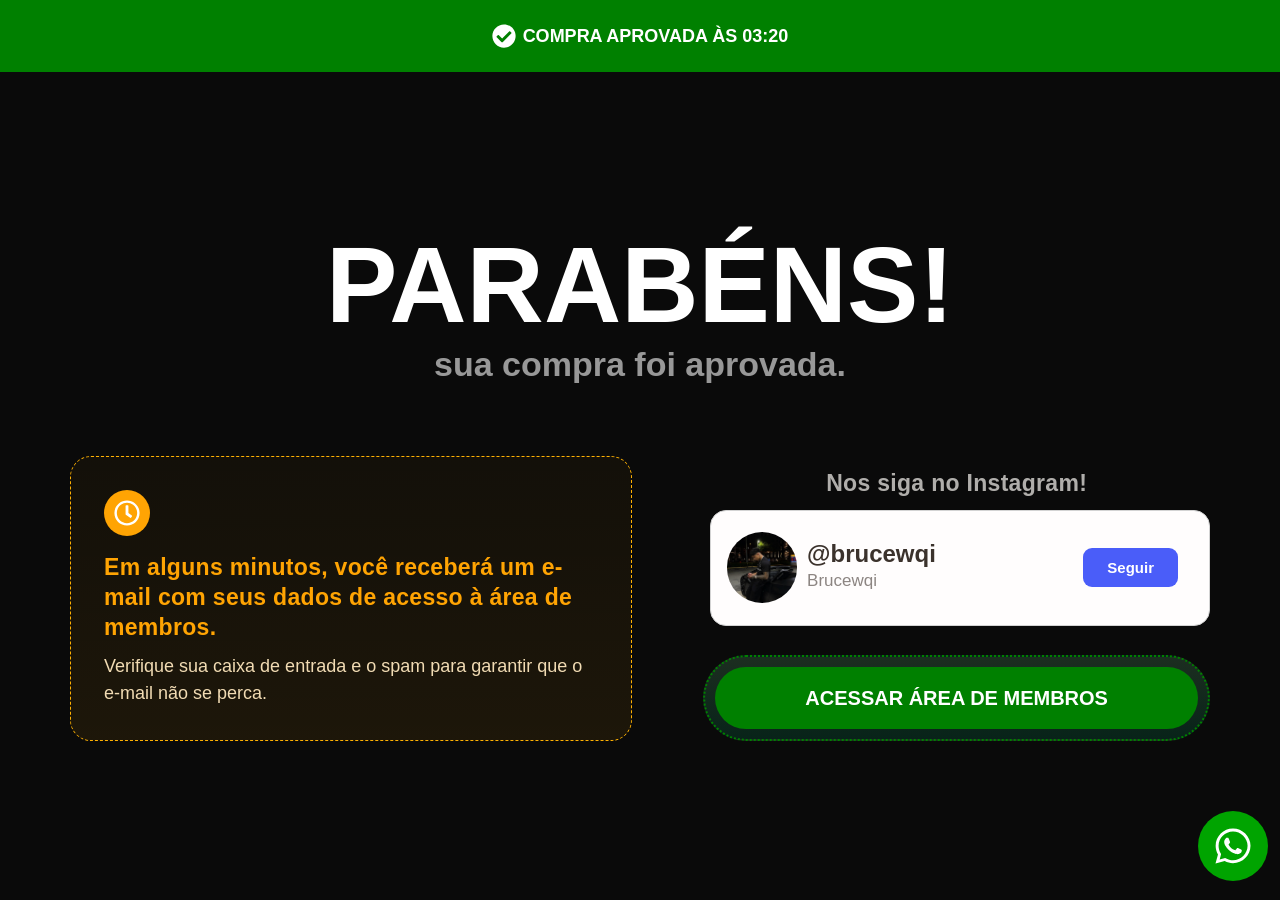
<file: obrigado/index.html>
<!DOCTYPE html><html lang="pt-BR"><head><base href="/obrigado/">
	<meta charset="utf-8">
		<title>Obrigado – Método IA Milionária</title>
<meta name="robots" content="noindex, nofollow">
<link rel="dns-prefetch" href="//iamilionaria.com">
<link rel="alternate" type="application/rss+xml" title="Feed para Método IA Milionária »" href="https://iamilionaria.com/feed/">
<link rel="alternate" type="application/rss+xml" title="Feed de comentários para Método IA Milionária »" href="https://iamilionaria.com/comments/feed/">
<link rel="alternate" title="oEmbed (JSON)" type="application/json+oembed" href="https://iamilionaria.com/wp-json/oembed/1.0/embed?url=https%3A%2F%2Fiamilionaria.com%2Fobrigado%2F">
<link rel="alternate" title="oEmbed (XML)" type="text/xml+oembed" href="https://iamilionaria.com/wp-json/oembed/1.0/embed?url=https%3A%2F%2Fiamilionaria.com%2Fobrigado%2F&amp;format=xml">
<style id="wp-img-auto-sizes-contain-inline-css">
img:is([sizes=auto i],[sizes^="auto," i]){contain-intrinsic-size:3000px 1500px}
/*# sourceURL=wp-img-auto-sizes-contain-inline-css */
</style>
<style id="wp-emoji-styles-inline-css">

	img.wp-smiley, img.emoji {
		display: inline !important;
		border: none !important;
		box-shadow: none !important;
		height: 1em !important;
		width: 1em !important;
		margin: 0 0.07em !important;
		vertical-align: -0.1em !important;
		background: none !important;
		padding: 0 !important;
	}
/*# sourceURL=wp-emoji-styles-inline-css */
</style>
<style id="classic-theme-styles-inline-css">
/*! This file is auto-generated */
.wp-block-button__link{color:#fff;background-color:#32373c;border-radius:9999px;box-shadow:none;text-decoration:none;padding:calc(.667em + 2px) calc(1.333em + 2px);font-size:1.125em}.wp-block-file__button{background:#32373c;color:#fff;text-decoration:none}
/*# sourceURL=/wp-includes/css/classic-themes.min.css */
</style>
<style id="global-styles-inline-css">
:root{--wp--preset--aspect-ratio--square: 1;--wp--preset--aspect-ratio--4-3: 4/3;--wp--preset--aspect-ratio--3-4: 3/4;--wp--preset--aspect-ratio--3-2: 3/2;--wp--preset--aspect-ratio--2-3: 2/3;--wp--preset--aspect-ratio--16-9: 16/9;--wp--preset--aspect-ratio--9-16: 9/16;--wp--preset--color--black: #000000;--wp--preset--color--cyan-bluish-gray: #abb8c3;--wp--preset--color--white: #ffffff;--wp--preset--color--pale-pink: #f78da7;--wp--preset--color--vivid-red: #cf2e2e;--wp--preset--color--luminous-vivid-orange: #ff6900;--wp--preset--color--luminous-vivid-amber: #fcb900;--wp--preset--color--light-green-cyan: #7bdcb5;--wp--preset--color--vivid-green-cyan: #00d084;--wp--preset--color--pale-cyan-blue: #8ed1fc;--wp--preset--color--vivid-cyan-blue: #0693e3;--wp--preset--color--vivid-purple: #9b51e0;--wp--preset--gradient--vivid-cyan-blue-to-vivid-purple: linear-gradient(135deg,rgb(6,147,227) 0%,rgb(155,81,224) 100%);--wp--preset--gradient--light-green-cyan-to-vivid-green-cyan: linear-gradient(135deg,rgb(122,220,180) 0%,rgb(0,208,130) 100%);--wp--preset--gradient--luminous-vivid-amber-to-luminous-vivid-orange: linear-gradient(135deg,rgb(252,185,0) 0%,rgb(255,105,0) 100%);--wp--preset--gradient--luminous-vivid-orange-to-vivid-red: linear-gradient(135deg,rgb(255,105,0) 0%,rgb(207,46,46) 100%);--wp--preset--gradient--very-light-gray-to-cyan-bluish-gray: linear-gradient(135deg,rgb(238,238,238) 0%,rgb(169,184,195) 100%);--wp--preset--gradient--cool-to-warm-spectrum: linear-gradient(135deg,rgb(74,234,220) 0%,rgb(151,120,209) 20%,rgb(207,42,186) 40%,rgb(238,44,130) 60%,rgb(251,105,98) 80%,rgb(254,248,76) 100%);--wp--preset--gradient--blush-light-purple: linear-gradient(135deg,rgb(255,206,236) 0%,rgb(152,150,240) 100%);--wp--preset--gradient--blush-bordeaux: linear-gradient(135deg,rgb(254,205,165) 0%,rgb(254,45,45) 50%,rgb(107,0,62) 100%);--wp--preset--gradient--luminous-dusk: linear-gradient(135deg,rgb(255,203,112) 0%,rgb(199,81,192) 50%,rgb(65,88,208) 100%);--wp--preset--gradient--pale-ocean: linear-gradient(135deg,rgb(255,245,203) 0%,rgb(182,227,212) 50%,rgb(51,167,181) 100%);--wp--preset--gradient--electric-grass: linear-gradient(135deg,rgb(202,248,128) 0%,rgb(113,206,126) 100%);--wp--preset--gradient--midnight: linear-gradient(135deg,rgb(2,3,129) 0%,rgb(40,116,252) 100%);--wp--preset--font-size--small: 13px;--wp--preset--font-size--medium: 20px;--wp--preset--font-size--large: 36px;--wp--preset--font-size--x-large: 42px;--wp--preset--spacing--20: 0.44rem;--wp--preset--spacing--30: 0.67rem;--wp--preset--spacing--40: 1rem;--wp--preset--spacing--50: 1.5rem;--wp--preset--spacing--60: 2.25rem;--wp--preset--spacing--70: 3.38rem;--wp--preset--spacing--80: 5.06rem;--wp--preset--shadow--natural: 6px 6px 9px rgba(0, 0, 0, 0.2);--wp--preset--shadow--deep: 12px 12px 50px rgba(0, 0, 0, 0.4);--wp--preset--shadow--sharp: 6px 6px 0px rgba(0, 0, 0, 0.2);--wp--preset--shadow--outlined: 6px 6px 0px -3px rgb(255, 255, 255), 6px 6px rgb(0, 0, 0);--wp--preset--shadow--crisp: 6px 6px 0px rgb(0, 0, 0);}:where(body) { margin: 0; }:where(.is-layout-flex){gap: 0.5em;}:where(.is-layout-grid){gap: 0.5em;}body .is-layout-flex{display: flex;}.is-layout-flex{flex-wrap: wrap;align-items: center;}.is-layout-flex > :is(*, div){margin: 0;}body .is-layout-grid{display: grid;}.is-layout-grid > :is(*, div){margin: 0;}body{padding-top: 0px;padding-right: 0px;padding-bottom: 0px;padding-left: 0px;}:root :where(.wp-element-button, .wp-block-button__link){background-color: #32373c;border-width: 0;color: #fff;font-family: inherit;font-size: inherit;font-style: inherit;font-weight: inherit;letter-spacing: inherit;line-height: inherit;padding-top: calc(0.667em + 2px);padding-right: calc(1.333em + 2px);padding-bottom: calc(0.667em + 2px);padding-left: calc(1.333em + 2px);text-decoration: none;text-transform: inherit;}.has-black-color{color: var(--wp--preset--color--black) !important;}.has-cyan-bluish-gray-color{color: var(--wp--preset--color--cyan-bluish-gray) !important;}.has-white-color{color: var(--wp--preset--color--white) !important;}.has-pale-pink-color{color: var(--wp--preset--color--pale-pink) !important;}.has-vivid-red-color{color: var(--wp--preset--color--vivid-red) !important;}.has-luminous-vivid-orange-color{color: var(--wp--preset--color--luminous-vivid-orange) !important;}.has-luminous-vivid-amber-color{color: var(--wp--preset--color--luminous-vivid-amber) !important;}.has-light-green-cyan-color{color: var(--wp--preset--color--light-green-cyan) !important;}.has-vivid-green-cyan-color{color: var(--wp--preset--color--vivid-green-cyan) !important;}.has-pale-cyan-blue-color{color: var(--wp--preset--color--pale-cyan-blue) !important;}.has-vivid-cyan-blue-color{color: var(--wp--preset--color--vivid-cyan-blue) !important;}.has-vivid-purple-color{color: var(--wp--preset--color--vivid-purple) !important;}.has-black-background-color{background-color: var(--wp--preset--color--black) !important;}.has-cyan-bluish-gray-background-color{background-color: var(--wp--preset--color--cyan-bluish-gray) !important;}.has-white-background-color{background-color: var(--wp--preset--color--white) !important;}.has-pale-pink-background-color{background-color: var(--wp--preset--color--pale-pink) !important;}.has-vivid-red-background-color{background-color: var(--wp--preset--color--vivid-red) !important;}.has-luminous-vivid-orange-background-color{background-color: var(--wp--preset--color--luminous-vivid-orange) !important;}.has-luminous-vivid-amber-background-color{background-color: var(--wp--preset--color--luminous-vivid-amber) !important;}.has-light-green-cyan-background-color{background-color: var(--wp--preset--color--light-green-cyan) !important;}.has-vivid-green-cyan-background-color{background-color: var(--wp--preset--color--vivid-green-cyan) !important;}.has-pale-cyan-blue-background-color{background-color: var(--wp--preset--color--pale-cyan-blue) !important;}.has-vivid-cyan-blue-background-color{background-color: var(--wp--preset--color--vivid-cyan-blue) !important;}.has-vivid-purple-background-color{background-color: var(--wp--preset--color--vivid-purple) !important;}.has-black-border-color{border-color: var(--wp--preset--color--black) !important;}.has-cyan-bluish-gray-border-color{border-color: var(--wp--preset--color--cyan-bluish-gray) !important;}.has-white-border-color{border-color: var(--wp--preset--color--white) !important;}.has-pale-pink-border-color{border-color: var(--wp--preset--color--pale-pink) !important;}.has-vivid-red-border-color{border-color: var(--wp--preset--color--vivid-red) !important;}.has-luminous-vivid-orange-border-color{border-color: var(--wp--preset--color--luminous-vivid-orange) !important;}.has-luminous-vivid-amber-border-color{border-color: var(--wp--preset--color--luminous-vivid-amber) !important;}.has-light-green-cyan-border-color{border-color: var(--wp--preset--color--light-green-cyan) !important;}.has-vivid-green-cyan-border-color{border-color: var(--wp--preset--color--vivid-green-cyan) !important;}.has-pale-cyan-blue-border-color{border-color: var(--wp--preset--color--pale-cyan-blue) !important;}.has-vivid-cyan-blue-border-color{border-color: var(--wp--preset--color--vivid-cyan-blue) !important;}.has-vivid-purple-border-color{border-color: var(--wp--preset--color--vivid-purple) !important;}.has-vivid-cyan-blue-to-vivid-purple-gradient-background{background: var(--wp--preset--gradient--vivid-cyan-blue-to-vivid-purple) !important;}.has-light-green-cyan-to-vivid-green-cyan-gradient-background{background: var(--wp--preset--gradient--light-green-cyan-to-vivid-green-cyan) !important;}.has-luminous-vivid-amber-to-luminous-vivid-orange-gradient-background{background: var(--wp--preset--gradient--luminous-vivid-amber-to-luminous-vivid-orange) !important;}.has-luminous-vivid-orange-to-vivid-red-gradient-background{background: var(--wp--preset--gradient--luminous-vivid-orange-to-vivid-red) !important;}.has-very-light-gray-to-cyan-bluish-gray-gradient-background{background: var(--wp--preset--gradient--very-light-gray-to-cyan-bluish-gray) !important;}.has-cool-to-warm-spectrum-gradient-background{background: var(--wp--preset--gradient--cool-to-warm-spectrum) !important;}.has-blush-light-purple-gradient-background{background: var(--wp--preset--gradient--blush-light-purple) !important;}.has-blush-bordeaux-gradient-background{background: var(--wp--preset--gradient--blush-bordeaux) !important;}.has-luminous-dusk-gradient-background{background: var(--wp--preset--gradient--luminous-dusk) !important;}.has-pale-ocean-gradient-background{background: var(--wp--preset--gradient--pale-ocean) !important;}.has-electric-grass-gradient-background{background: var(--wp--preset--gradient--electric-grass) !important;}.has-midnight-gradient-background{background: var(--wp--preset--gradient--midnight) !important;}.has-small-font-size{font-size: var(--wp--preset--font-size--small) !important;}.has-medium-font-size{font-size: var(--wp--preset--font-size--medium) !important;}.has-large-font-size{font-size: var(--wp--preset--font-size--large) !important;}.has-x-large-font-size{font-size: var(--wp--preset--font-size--x-large) !important;}
:root :where(.wp-block-icon svg){width: 24px;}
:where(.wp-block-post-template.is-layout-flex){gap: 1.25em;}:where(.wp-block-post-template.is-layout-grid){gap: 1.25em;}
:where(.wp-block-term-template.is-layout-flex){gap: 1.25em;}:where(.wp-block-term-template.is-layout-grid){gap: 1.25em;}
:where(.wp-block-columns.is-layout-flex){gap: 2em;}:where(.wp-block-columns.is-layout-grid){gap: 2em;}
:root :where(.wp-block-pullquote){font-size: 1.5em;line-height: 1.6;}
/*# sourceURL=global-styles-inline-css */
</style>
<link rel="stylesheet" id="royal-elementor-kit-style-css" href="css/style.css" media="all">
<link rel="stylesheet" id="elementor-frontend-css" href="css/frontend.min.css" media="all">
<link rel="stylesheet" id="elementor-post-9-css" href="css/post-9.css" media="all">
<link rel="stylesheet" id="font-awesome-5-all-css" href="css/all.min.css" media="all">
<link rel="stylesheet" id="font-awesome-4-shim-css" href="css/v4-shims.min.css" media="all">
<link rel="stylesheet" id="widget-heading-css" href="css/widget-heading.min.css" media="all">
<link rel="stylesheet" id="widget-lottie-css" href="css/widget-lottie.min.css" media="all">
<link rel="stylesheet" id="widget-image-css" href="css/widget-image.min.css" media="all">
<link rel="stylesheet" id="e-animation-shrink-css" href="css/e-animation-shrink.min.css" media="all">
<link rel="stylesheet" id="e-animation-grow-css" href="css/e-animation-grow.min.css" media="all">
<link rel="stylesheet" id="elementor-post-4665-css" href="css/post-4665.css" media="all">
<style id="elementor-pro-custom-fonts-inline-css">
@font-face {
	font-family: 'Verlag';
	font-style: normal;
	font-weight: 300;
	font-display: auto;
	src: url('fonts/Verlag-Light.ttf') format('truetype');
}
@font-face {
	font-family: 'Verlag';
	font-style: normal;
	font-weight: normal;
	font-display: auto;
	src: url('fonts/Verlag-Book.ttf') format('truetype');
}
@font-face {
	font-family: 'Verlag';
	font-style: normal;
	font-weight: bold;
	font-display: auto;
	src: url('fonts/Verlag-Bold.ttf') format('truetype');
}
@font-face {
	font-family: 'Verlag';
	font-style: normal;
	font-weight: 900;
	font-display: auto;
	src: url('fonts/Verlag-Black.ttf') format('truetype');
}

@font-face {
	font-family: 'Roboto';
	font-style: normal;
	font-weight: 100;
	font-display: auto;
	src: url('fonts/Roboto-Thin.ttf') format('truetype');
}
@font-face {
	font-family: 'Roboto';
	font-style: normal;
	font-weight: 200;
	font-display: auto;
	src: url('fonts/Roboto-Light.ttf') format('truetype');
}
@font-face {
	font-family: 'Roboto';
	font-style: normal;
	font-weight: normal;
	font-display: auto;
	src: url('fonts/Roboto-Regular.ttf') format('truetype');
}
@font-face {
	font-family: 'Roboto';
	font-style: normal;
	font-weight: 500;
	font-display: auto;
	src: url('fonts/Roboto-Medium.ttf') format('truetype');
}
@font-face {
	font-family: 'Roboto';
	font-style: normal;
	font-weight: bold;
	font-display: auto;
	src: url('fonts/Roboto-Bold.ttf') format('truetype');
}
@font-face {
	font-family: 'Roboto';
	font-style: normal;
	font-weight: 900;
	font-display: auto;
	src: url('fonts/Roboto-Black.ttf') format('truetype');
}

@font-face {
	font-family: 'Mosvita';
	font-style: normal;
	font-weight: 200;
	font-display: auto;
	src: url('fonts/AnyConv.com__mosvita-light.woff2') format('woff2');
}
@font-face {
	font-family: 'Mosvita';
	font-style: normal;
	font-weight: normal;
	font-display: auto;
	src: url('fonts/AnyConv.com__mosvita-regular.woff2') format('woff2');
}
@font-face {
	font-family: 'Mosvita';
	font-style: normal;
	font-weight: bold;
	font-display: auto;
	src: url('fonts/AnyConv.com__mosvita-bold.woff2') format('woff2');
}
@font-face {
	font-family: 'Mosvita';
	font-style: normal;
	font-weight: 900;
	font-display: auto;
	src: url('fonts/AnyConv.com__mosvita-extrabold.woff2') format('woff2');
}

/*# sourceURL=elementor-pro-custom-fonts-inline-css */
</style>
<script async="" src="js/gtm.js"></script><script id="font-awesome-4-shim-js" src="js/v4-shims.min.js"></script>
<script id="jquery-core-js" src="js/jquery.min.js"></script>
<script id="jquery-migrate-js" src="js/jquery-migrate.min.js"></script>
<link rel="https://api.w.org/" href="https://iamilionaria.com/wp-json/"><link rel="alternate" title="JSON" type="application/json" href="https://iamilionaria.com/wp-json/wp/v2/pages/4665"><link rel="EditURI" type="application/rsd+xml" title="RSD" href="https://iamilionaria.com/xmlrpc.php?rsd">
<link rel="canonical" href="https://iamilionaria.com/obrigado/">
<meta name="generator" content="Elementor 4.2.0; features: e_font_icon_svg, additional_custom_breakpoints; settings: css_print_method-external, google_font-enabled, font_display-swap">

<!-- Google Tag Manager -->
<script>(function(w,d,s,l,i){w[l]=w[l]||[];w[l].push({'gtm.start':
new Date().getTime(),event:'gtm.js'});var f=d.getElementsByTagName(s)[0],
j=d.createElement(s),dl=l!='dataLayer'?'&l='+l:'';j.async=true;j.src=
'https://www.googletagmanager.com/gtm.js?id='+i+dl;f.parentNode.insertBefore(j,f);
})(window,document,'script','dataLayer','GTM-5M3QH7KK');</script>
<!-- End Google Tag Manager -->
<style>
  /*
   * Barra fixa, centralizada e escondida inicialmente.
   */
  #barra-fixa {
    position: fixed !important;

    left: 50% !important;
    right: auto !important;
    top: auto !important;
    bottom: 16px !important;

    margin: 0 !important;

    transform: translate(-50%, 14px) !important;

    opacity: 0 !important;
    visibility: hidden !important;
    pointer-events: none !important;

    z-index: 999999 !important;

    transition:
      opacity 0.3s ease,
      transform 0.3s ease,
      visibility 0.3s ease !important;
  }

  /*
   * Mostra a barra.
   */
  #barra-fixa.barra-ativa {
    opacity: 1 !important;
    visibility: visible !important;
    pointer-events: auto !important;

    transform: translate(-50%, 0) !important;
  }

  /*
   * Esconde possíveis cópias criadas
   * pelo sistema Sticky do Elementor.
   */
  #barra-fixa.elementor-sticky__spacer,
  .elementor-sticky__spacer #barra-fixa {
    display: none !important;
  }

  /*
   * Mantém visível durante a edição.
   */
  body.elementor-editor-active
  #barra-fixa:not(.elementor-sticky__spacer),
  body.elementor-editor-preview
  #barra-fixa:not(.elementor-sticky__spacer) {
    opacity: 1 !important;
    visibility: visible !important;
    pointer-events: auto !important;

    transform: translate(-50%, 0) !important;
  }

  /*
   * Ajuste no celular.
   */
  @media (max-width: 767px) {
    #barra-fixa {
      bottom: 8px !important;
      max-width: calc(100vw - 16px) !important;
    }
  }
</style>

<script>
(function () {
  /*
   * Evita que o controlador seja iniciado
   * mais de uma vez.
   */
  if (window.__controleBarraFixaIAMillonaria) {
    return;
  }

  window.__controleBarraFixaIAMillonaria = true;

  var tentativas = 0;
  var limiteTentativas = 50;

  function iniciarBarraFixa() {
    var barra = document.getElementById(
      'barra-fixa'
    );

    var gatilho = document.getElementById(
      'aparecer-barra'
    );

    /*
     * Aguarda o Elementor terminar
     * de renderizar os containers.
     */
    if (!barra || !gatilho) {
      tentativas++;

      if (tentativas < limiteTentativas) {
        window.setTimeout(
          iniciarBarraFixa,
          250
        );
      } else {
        if (!barra) {
          console.error(
            'O container com ID "barra-fixa" não foi encontrado.'
          );
        }

        if (!gatilho) {
          console.error(
            'A seção com ID "aparecer-barra" não foi encontrada.'
          );
        }
      }

      return;
    }

    var barraJaAtivada = false;
    var observador = null;

    function ativarBarra() {
      if (barraJaAtivada) {
        return;
      }

      barraJaAtivada = true;

      barra.classList.add(
        'barra-ativa'
      );

      window.removeEventListener(
        'scroll',
        verificarPosicao
      );

      window.removeEventListener(
        'resize',
        verificarPosicao
      );

      if (observador) {
        observador.disconnect();
      }
    }

    function verificarPosicao() {
      if (barraJaAtivada) {
        return;
      }

      var posicao =
        gatilho.getBoundingClientRect();

      /*
       * Ativa quando o começo da seção
       * entra na área visível da tela.
       *
       * Também ativa caso a página seja
       * carregada já depois dessa seção.
       */
      if (
        posicao.top <= window.innerHeight
      ) {
        ativarBarra();
      }
    }

    if (
      'IntersectionObserver' in window
    ) {
      observador =
        new IntersectionObserver(
          function (entradas) {
            for (
              var i = 0;
              i < entradas.length;
              i++
            ) {
              if (
                entradas[i].isIntersecting
              ) {
                ativarBarra();
                break;
              }
            }
          },
          {
            threshold: 0.01
          }
        );

      observador.observe(gatilho);
    }

    window.addEventListener(
      'scroll',
      verificarPosicao,
      {
        passive: true
      }
    );

    window.addEventListener(
      'resize',
      verificarPosicao
    );

    window.addEventListener(
      'load',
      verificarPosicao
    );

    verificarPosicao();
  }

  if (
    document.readyState === 'loading'
  ) {
    document.addEventListener(
      'DOMContentLoaded',
      iniciarBarraFixa
    );
  } else {
    iniciarBarraFixa();
  }
})();
</script>
			<style>
				.e-con.e-parent:nth-of-type(n+4):not(.e-lazyloaded):not(.e-no-lazyload),
				.e-con.e-parent:nth-of-type(n+4):not(.e-lazyloaded):not(.e-no-lazyload) * {
					background-image: none !important;
				}
				@media screen and (max-height: 1024px) {
					.e-con.e-parent:nth-of-type(n+3):not(.e-lazyloaded):not(.e-no-lazyload),
					.e-con.e-parent:nth-of-type(n+3):not(.e-lazyloaded):not(.e-no-lazyload) * {
						background-image: none !important;
					}
				}
				@media screen and (max-height: 640px) {
					.e-con.e-parent:nth-of-type(n+2):not(.e-lazyloaded):not(.e-no-lazyload),
					.e-con.e-parent:nth-of-type(n+2):not(.e-lazyloaded):not(.e-no-lazyload) * {
						background-image: none !important;
					}
				}
			</style>
			<style id="custom-background-css">
body.custom-background { background-color: #0a0a0a; }
</style>
			<meta name="theme-color" content="#FFFFFF">
			<link rel="icon" href="images/Logo-1-150x150.png" sizes="32x32">
<link rel="icon" href="images/Logo-1.png" sizes="192x192">
<link rel="apple-touch-icon" href="images/Logo-1.png">
<meta name="msapplication-TileImage" content="https://iamilionaria.com/wp-content/uploads/2025/04/Logo-1.png">
	<meta name="viewport" content="width=device-width, initial-scale=1.0, viewport-fit=cover"><script src="js/wp-emoji-release.min.js" defer=""></script><!-- Meta Pixel Code -->
<script>
!function(f,b,e,v,n,t,s)
{if(f.fbq)return;n=f.fbq=function(){n.callMethod?
n.callMethod.apply(n,arguments):n.queue.push(arguments)};
if(!f._fbq)f._fbq=n;n.push=n;n.loaded=!0;n.version='2.0';
n.queue=[];t=b.createElement(e);t.async=!0;
t.src=v;s=b.getElementsByTagName(e)[0];
s.parentNode.insertBefore(t,s)}(window, document,'script',
'https://connect.facebook.net/en_US/fbevents.js');
fbq('init', '900612402465456');
fbq('track', 'PageView');
</script>
<noscript><img height="1" width="1" style="display:none"
src="https://www.facebook.com/tr?id=900612402465456&ev=PageView&noscript=1"
/></noscript>
<!-- End Meta Pixel Code -->
</head>
<body data-rsssl="1" class="wp-singular page-template page-template-elementor_canvas page page-id-4665 custom-background wp-custom-logo wp-embed-responsive wp-theme-royal-elementor-kit elementor-default elementor-template-canvas elementor-kit-9 elementor-page elementor-page-4665">
	<!-- Google Tag Manager (noscript) -->
<noscript><iframe src="https://www.googletagmanager.com/ns.html?id=GTM-5M3QH7KK"
height="0" width="0" style="display:none;visibility:hidden"></iframe></noscript>
<!-- End Google Tag Manager (noscript) -->
		<div data-elementor-type="wp-page" data-elementor-id="4665" class="elementor elementor-4665" data-elementor-post-type="page">
				<div class="elementor-element elementor-element-0df6014 e-flex e-con-boxed e-con e-parent e-lazyloaded" data-id="0df6014" data-element_type="container" data-e-type="container" data-settings='{"background_background":"classic"}'>
					<div class="e-con-inner">
				<div class="elementor-element elementor-element-bdb3d64 piscando elementor-view-default elementor-widget elementor-widget-icon" data-id="bdb3d64" data-element_type="widget" data-e-type="widget" data-widget_type="icon.default">
				<div class="elementor-widget-container">
							<div class="elementor-icon-wrapper">
			<div class="elementor-icon">
			<svg aria-hidden="true" class="e-font-icon-svg e-fas-check-circle" viewBox="0 0 512 512" xmlns="http://www.w3.org/2000/svg"><path d="M504 256c0 136.967-111.033 248-248 248S8 392.967 8 256 119.033 8 256 8s248 111.033 248 248zM227.314 387.314l184-184c6.248-6.248 6.248-16.379 0-22.627l-22.627-22.627c-6.248-6.249-16.379-6.249-22.628 0L216 308.118l-70.059-70.059c-6.248-6.248-16.379-6.248-22.628 0l-22.627 22.627c-6.248 6.248-6.248 16.379 0 22.627l104 104c6.249 6.249 16.379 6.249 22.628.001z"></path></svg>			</div>
		</div>
						</div>
				</div>
				<div class="elementor-element elementor-element-2114f92 elementor-widget elementor-widget-heading" data-id="2114f92" data-element_type="widget" data-e-type="widget" data-widget_type="heading.default">
				<div class="elementor-widget-container">
					<h2 class="elementor-heading-title elementor-size-default">COMPRA APROVADA ÀS <span id="dynamic-time">21:28</span></h2>
					<script>
					document.addEventListener('DOMContentLoaded', function() {
						var now = new Date();
						var hours = String(now.getHours()).padStart(2, '0');
						var minutes = String(now.getMinutes()).padStart(2, '0');
						var timeElement = document.getElementById('dynamic-time');
						if (timeElement) {
							timeElement.textContent = hours + ':' + minutes;
						}
					});
					</script>				</div>
				</div>
					</div>
				</div>
		<div class="elementor-element elementor-element-8f6e18f e-flex e-con-boxed e-con e-parent" data-id="8f6e18f" data-element_type="container" data-e-type="container" data-settings='{"background_background":"classic"}'>
					<div class="e-con-inner">
		<div class="elementor-element elementor-element-93724c7 e-con-full e-flex e-con e-child" data-id="93724c7" data-element_type="container" data-e-type="container">
				<div class="elementor-element elementor-element-d00226c elementor-widget elementor-widget-heading" data-id="d00226c" data-element_type="widget" data-e-type="widget" data-widget_type="heading.default">
				<div class="elementor-widget-container">
					<h2 class="elementor-heading-title elementor-size-default">PARABÉNS!</h2>				</div>
				</div>
				<div class="elementor-element elementor-element-e479f34 elementor-widget elementor-widget-heading" data-id="e479f34" data-element_type="widget" data-e-type="widget" data-widget_type="heading.default">
				<div class="elementor-widget-container">
					<h2 class="elementor-heading-title elementor-size-default">sua compra foi aprovada.</h2>				</div>
				</div>
				<div class="elementor-element elementor-element-2186bb4 elementor-align-center elementor-widget elementor-widget-lottie" data-id="2186bb4" data-element_type="widget" data-e-type="widget" data-settings='{"source_json":{"url":"https://iamilionaria.com/wp-content/uploads/2025/10/confetti-6080770-2.json","id":4668,"size":"","alt":"","source":"library"},"loop":"yes","source":"media_file","caption_source":"none","link_to":"none","trigger":"arriving_to_viewport","viewport":{"unit":"%","size":"","sizes":{"start":0,"end":100}},"play_speed":{"unit":"px","size":1,"sizes":[]},"start_point":{"unit":"%","size":0,"sizes":[]},"end_point":{"unit":"%","size":100,"sizes":[]},"renderer":"svg"}' data-widget_type="lottie.default">
				<div class="elementor-widget-container">
					<div class="e-lottie__container"><div class="e-lottie__animation"></div></div>				</div>
				</div>
				</div>
		<div class="elementor-element elementor-element-4a6ba2f e-con-full e-flex e-con e-child" data-id="4a6ba2f" data-element_type="container" data-e-type="container" data-settings='{"background_background":"classic"}'>
		<div class="elementor-element elementor-element-67a34d9 e-con-full e-flex e-con e-child" data-id="67a34d9" data-element_type="container" data-e-type="container" data-settings='{"background_background":"gradient"}'>
				<div class="elementor-element elementor-element-43a8d2d elementor-view-stacked elementor-shape-circle elementor-widget elementor-widget-icon" data-id="43a8d2d" data-element_type="widget" data-e-type="widget" data-widget_type="icon.default">
				<div class="elementor-widget-container">
							<div class="elementor-icon-wrapper">
			<div class="elementor-icon">
			<svg aria-hidden="true" class="e-font-icon-svg e-far-clock" viewBox="0 0 512 512" xmlns="http://www.w3.org/2000/svg"><path d="M256 8C119 8 8 119 8 256s111 248 248 248 248-111 248-248S393 8 256 8zm0 448c-110.5 0-200-89.5-200-200S145.5 56 256 56s200 89.5 200 200-89.5 200-200 200zm61.8-104.4l-84.9-61.7c-3.1-2.3-4.9-5.9-4.9-9.7V116c0-6.6 5.4-12 12-12h32c6.6 0 12 5.4 12 12v141.7l66.8 48.6c5.4 3.9 6.5 11.4 2.6 16.8L334.6 349c-3.9 5.3-11.4 6.5-16.8 2.6z"></path></svg>			</div>
		</div>
						</div>
				</div>
				<div class="elementor-element elementor-element-cf24e1d elementor-widget__width-initial elementor-widget elementor-widget-heading" data-id="cf24e1d" data-element_type="widget" data-e-type="widget" data-widget_type="heading.default">
				<div class="elementor-widget-container">
					<h2 class="elementor-heading-title elementor-size-default">Em alguns minutos, você receberá um e-mail com seus dados de acesso à área de membros.</h2>				</div>
				</div>
				<div class="elementor-element elementor-element-229d715 elementor-widget elementor-widget-heading" data-id="229d715" data-element_type="widget" data-e-type="widget" data-widget_type="heading.default">
				<div class="elementor-widget-container">
					<h2 class="elementor-heading-title elementor-size-default">Verifique sua caixa de entrada e o spam para garantir que o e-mail não se perca.</h2>				</div>
				</div>
				</div>
		<div class="elementor-element elementor-element-45b4375 e-con-full e-flex e-con e-child" data-id="45b4375" data-element_type="container" data-e-type="container">
				<div class="elementor-element elementor-element-4668cc5 elementor-widget__width-initial elementor-widget elementor-widget-heading" data-id="4668cc5" data-element_type="widget" data-e-type="widget" data-widget_type="heading.default">
				<div class="elementor-widget-container">
					<h2 class="elementor-heading-title elementor-size-default">Nos siga no Instagram!</h2>				</div>
				</div>
		<div class="elementor-element elementor-element-bf5fbfb e-con-full e-flex e-con e-child" data-id="bf5fbfb" data-element_type="container" data-e-type="container" data-settings='{"background_background":"classic"}'>
		<div class="elementor-element elementor-element-596e321 e-con-full e-flex e-con e-child" data-id="596e321" data-element_type="container" data-e-type="container">
		<div class="elementor-element elementor-element-31ac37a e-con-full e-flex e-con e-child" data-id="31ac37a" data-element_type="container" data-e-type="container">
				<div class="elementor-element elementor-element-49d3484 elementor-widget elementor-widget-image" data-id="49d3484" data-element_type="widget" data-e-type="widget" data-widget_type="image.default">
				<div class="elementor-widget-container">
															<img src="images/foto.jpeg" class="attachment-full size-full wp-image-4848" alt="Bruce Wqi" style="border-radius: 50%; width: 100%; aspect-ratio: 1/1; object-fit: cover;">															</div>
				</div>
				</div>
		<div class="elementor-element elementor-element-4958ea6 e-con-full e-flex e-con e-child" data-id="4958ea6" data-element_type="container" data-e-type="container">
		<div class="elementor-element elementor-element-7dbdf2f e-con-full e-flex e-con e-child" data-id="7dbdf2f" data-element_type="container" data-e-type="container">
				<div class="elementor-element elementor-element-4f9938f elementor-widget elementor-widget-heading" data-id="4f9938f" data-element_type="widget" data-e-type="widget" data-widget_type="heading.default">
				<div class="elementor-widget-container">
					<h2 class="elementor-heading-title elementor-size-default">@brucewqi</h2>				</div>
				</div>
				</div>
				<div class="elementor-element elementor-element-bb1a005 elementor-widget elementor-widget-heading" data-id="bb1a005" data-element_type="widget" data-e-type="widget" data-widget_type="heading.default">
				<div class="elementor-widget-container">
					<h2 class="elementor-heading-title elementor-size-default">Brucewqi</h2>				</div>
				</div>
				</div>
				</div>
				<div class="elementor-element elementor-element-4629384 elementor-mobile-align-justify elementor-widget-mobile__width-inherit elementor-widget elementor-widget-button" data-id="4629384" data-element_type="widget" data-e-type="widget" data-widget_type="button.default">
				<div class="elementor-widget-container">
									<div class="elementor-button-wrapper">
					<a class="elementor-button elementor-button-link elementor-size-sm" href="https://www.instagram.com/brucewqi?igsh=MThzODNkeHh3NWd2Yw==&igsi=MThzODNkeHh3NWd2Yw==">
						<span class="elementor-button-content-wrapper">
									<span class="elementor-button-text">Seguir</span>
					</span>
					</a>
				</div>
								</div>
				</div>
				</div>
		<div class="elementor-element elementor-element-7dad843 e-con-full e-flex e-con e-child" data-id="7dad843" data-element_type="container" data-e-type="container" data-settings='{"background_background":"gradient"}'>
				<div class="elementor-element elementor-element-4ca762e elementor-align-justify elementor-widget elementor-widget-button" data-id="4ca762e" data-element_type="widget" data-e-type="widget" data-widget_type="button.default">
				<div class="elementor-widget-container">
									<div class="elementor-button-wrapper">
					<a class="elementor-button elementor-button-link elementor-size-sm elementor-animation-shrink" href="https://comunidadeiamilion.astronmembers.com/entrar">
						<span class="elementor-button-content-wrapper">
									<span class="elementor-button-text">ACESSAR ÁREA DE MEMBROS</span>
					</span>
					</a>
				</div>
								</div>
				</div>
				</div>
				</div>
				</div>
				<div class="elementor-element elementor-element-c485cf9 elementor-view-stacked elementor-widget__width-auto elementor-fixed elementor-widget-mobile__width-auto elementor-shape-circle elementor-widget elementor-widget-icon" data-id="c485cf9" data-element_type="widget" data-e-type="widget" data-settings='{"_position":"fixed"}' data-widget_type="icon.default">
				<div class="elementor-widget-container">
							<div class="elementor-icon-wrapper">
			<a class="elementor-icon elementor-animation-grow" href="https://wa.link/qsro8u">
			<svg aria-hidden="true" class="e-font-icon-svg e-fab-whatsapp" viewBox="0 0 448 512" xmlns="http://www.w3.org/2000/svg"><path d="M380.9 97.1C339 55.1 283.2 32 223.9 32c-122.4 0-222 99.6-222 222 0 39.1 10.2 77.3 29.6 111L0 480l117.7-30.9c32.4 17.7 68.9 27 106.1 27h.1c122.3 0 224.1-99.6 224.1-222 0-59.3-25.2-115-67.1-157zm-157 341.6c-33.2 0-65.7-8.9-94-25.7l-6.7-4-69.8 18.3L72 359.2l-4.4-7c-18.5-29.4-28.2-63.3-28.2-98.2 0-101.7 82.8-184.5 184.6-184.5 49.3 0 95.6 19.2 130.4 54.1 34.8 34.9 56.2 81.2 56.1 130.5 0 101.8-84.9 184.6-186.6 184.6zm101.2-138.2c-5.5-2.8-32.8-16.2-37.9-18-5.1-1.9-8.8-2.8-12.5 2.8-3.7 5.6-14.3 18-17.6 21.8-3.2 3.7-6.5 4.2-12 1.4-32.6-16.3-54-29.1-75.5-66-5.7-9.8 5.7-9.1 16.3-30.3 1.8-3.7.9-6.9-.5-9.7-1.4-2.8-12.5-30.1-17.1-41.2-4.5-10.8-9.1-9.3-12.5-9.5-3.2-.2-6.9-.2-10.6-.2-3.7 0-9.7 1.4-14.8 6.9-5.1 5.6-19.4 19-19.4 46.3 0 27.3 19.9 53.7 22.6 57.4 2.8 3.7 39.1 59.7 94.8 83.8 35.2 15.2 49 16.5 66.6 13.9 10.7-1.6 32.8-13.4 37.4-26.4 4.6-13 4.6-24.1 3.2-26.4-1.3-2.5-5-3.9-10.5-6.6z"></path></svg>			</a>
		</div>
						</div>
				</div>
					</div>
				</div>
				</div>
		<script type="speculationrules">
{"prefetch":[{"source":"document","where":{"and":[{"href_matches":"/*"},{"not":{"href_matches":["/wp-*.php","/wp-admin/*","/wp-content/uploads/*","/wp-content/*","/wp-content/plugins/*","/wp-content/themes/royal-elementor-kit/*","/*\\?(.+)"]}},{"not":{"selector_matches":"a[rel~=\"nofollow\"]"}},{"not":{"selector_matches":".no-prefetch, .no-prefetch a"}}]},"eagerness":"conservative"}]}
</script>
			<script>
				( () => {
					const lazyloadRunObserver = () => {
						const lazyloadBackgrounds = document.querySelectorAll( `.e-con.e-parent:not(.e-lazyloaded)` );
						const lazyloadBackgroundObserver = new IntersectionObserver( ( entries ) => {
							entries.forEach( ( entry ) => {
								if ( entry.isIntersecting ) {
									let lazyloadBackground = entry.target;
									if( lazyloadBackground ) {
										lazyloadBackground.classList.add( 'e-lazyloaded' );
									}
									lazyloadBackgroundObserver.unobserve( entry.target );
								}
							});
						}, { rootMargin: '200px 0px 200px 0px' } );
						lazyloadBackgrounds.forEach( ( lazyloadBackground ) => {
							lazyloadBackgroundObserver.observe( lazyloadBackground );
						} );
					};
					const events = [
						'DOMContentLoaded',
						'elementor/lazyload/observe',
					];
					events.forEach( ( event ) => {
						document.addEventListener( event, lazyloadRunObserver );
					} );
				} )();
			</script>
			<script id="elementor-webpack-runtime-js" src="js/webpack.runtime.min.js"></script>
<script id="elementor-frontend-modules-js" src="js/frontend-modules.min.js"></script>
<script id="jquery-ui-core-js" src="js/core.min.js"></script>
<script id="elementor-frontend-js-before">
var elementorFrontendConfig = {"environmentMode":{"edit":false,"wpPreview":false,"isScriptDebug":false},"i18n":{"shareOnFacebook":"Compartilhar no Facebook","shareOnX":"Compartilhar no X","pinIt":"Fixar","download":"Baixar","downloadImage":"Baixar imagem","fullscreen":"Tela cheia","zoom":"Zoom","share":"Compartilhar","playVideo":"Reproduzir v\u00eddeo","previous":"Anterior","next":"Pr\u00f3ximo","close":"Fechar","a11yCarouselPrevSlideMessage":"Slide anterior","a11yCarouselNextSlideMessage":"Pr\u00f3ximo slide","a11yCarouselFirstSlideMessage":"Este \u00e9 o primeiro slide","a11yCarouselLastSlideMessage":"Este \u00e9 o \u00faltimo slide","a11yCarouselPaginationBulletMessage":"Ir para o slide"},"is_rtl":false,"breakpoints":{"xs":0,"sm":480,"md":768,"lg":1025,"xl":1440,"xxl":1600},"responsive":{"breakpoints":{"mobile":{"label":"Dispositivos m\u00f3veis no modo retrato","value":767,"default_value":767,"direction":"max","is_enabled":true},"mobile_extra":{"label":"Dispositivos m\u00f3veis no modo paisagem","value":880,"default_value":880,"direction":"max","is_enabled":false},"tablet":{"label":"Tablet no modo retrato","value":1024,"default_value":1024,"direction":"max","is_enabled":true},"tablet_extra":{"label":"Tablet no modo paisagem","value":1200,"default_value":1200,"direction":"max","is_enabled":false},"laptop":{"label":"Notebook","value":1366,"default_value":1366,"direction":"max","is_enabled":false},"widescreen":{"label":"Tela ampla (widescreen)","value":2400,"default_value":2400,"direction":"min","is_enabled":false}},"hasCustomBreakpoints":false},"version":"4.2.0","is_static":false,"experimentalFeatures":{"e_font_icon_svg":true,"additional_custom_breakpoints":true,"container":true,"e_panel_promotions":true,"theme_builder_v2":true,"nested-elements":true,"global_classes_should_enforce_capabilities":true,"e_variables":true,"e_opt_in_v4_page":true,"e_components":true,"e_interactions":true,"e_widget_creation":true,"import-export-customization":true,"e_pro_atomic_form":true,"mega-menu":true,"e_pro_variables":true,"e_pro_interactions":true},"urls":{"assets":"https:\/\/iamilionaria.com\/wp-content\/plugins\/elementor\/assets\/","ajaxurl":"https:\/\/iamilionaria.com\/wp-admin\/admin-ajax.php","uploadUrl":"https:\/\/iamilionaria.com\/wp-content\/uploads"},"nonces":{"floatingButtonsClickTracking":"86cf14cc33","atomicFormsSendForm":"ef3645ac78"},"swiperClass":"swiper","settings":{"page":[],"editorPreferences":[]},"kit":{"body_background_background":"classic","active_breakpoints":["viewport_mobile","viewport_tablet"],"global_image_lightbox":"yes","lightbox_enable_counter":"yes","lightbox_enable_fullscreen":"yes","lightbox_enable_zoom":"yes","lightbox_enable_share":"yes","lightbox_title_src":"title","lightbox_description_src":"description"},"post":{"id":4665,"title":"Obrigado%20%E2%80%93%20M%C3%A9todo%20IA%20Milion%C3%A1ria","excerpt":"","featuredImage":false}};
//# sourceURL=elementor-frontend-js-before
</script>
<script id="elementor-frontend-js" src="js/frontend.min.js"></script>
<script id="lottie-js" src="js/lottie.min.js"></script>
<script id="elementor-pro-webpack-runtime-js" src="js/webpack-pro.runtime.min.js"></script>
<script id="wp-hooks-js" src="js/hooks.min.js"></script>
<script id="wp-i18n-js" src="js/i18n.min.js"></script>
<script id="wp-i18n-js-after">
wp.i18n.setLocaleData( { 'text direction\u0004ltr': [ 'ltr' ] } );
//# sourceURL=wp-i18n-js-after
</script>
<script id="elementor-pro-frontend-js-before">
var ElementorProFrontendConfig = {"ajaxurl":"https:\/\/iamilionaria.com\/wp-admin\/admin-ajax.php","nonce":"9dee3b462b","urls":{"assets":"https:\/\/iamilionaria.com\/wp-content\/plugins\/pro-elements\/assets\/","rest":"https:\/\/iamilionaria.com\/wp-json\/"},"settings":{"lazy_load_background_images":true},"popup":{"hasPopUps":true},"shareButtonsNetworks":{"facebook":{"title":"Facebook","has_counter":true},"twitter":{"title":"Twitter"},"linkedin":{"title":"LinkedIn","has_counter":true},"pinterest":{"title":"Pinterest","has_counter":true},"reddit":{"title":"Reddit","has_counter":true},"vk":{"title":"VK","has_counter":true},"odnoklassniki":{"title":"OK","has_counter":true},"tumblr":{"title":"Tumblr"},"digg":{"title":"Digg"},"skype":{"title":"Skype"},"stumbleupon":{"title":"StumbleUpon","has_counter":true},"mix":{"title":"Mix"},"telegram":{"title":"Telegram"},"pocket":{"title":"Pocket","has_counter":true},"xing":{"title":"XING","has_counter":true},"whatsapp":{"title":"WhatsApp"},"email":{"title":"Email"},"print":{"title":"Print"},"x-twitter":{"title":"X"},"threads":{"title":"Threads"}},"facebook_sdk":{"lang":"pt_BR","app_id":""},"lottie":{"defaultAnimationUrl":"https:\/\/iamilionaria.com\/wp-content\/plugins\/pro-elements\/modules\/lottie\/assets\/animations\/default.json"}};
//# sourceURL=elementor-pro-frontend-js-before
</script>
<script id="elementor-pro-frontend-js" src="js/frontend.min_1.js"></script>
<script id="pro-elements-handlers-js" src="js/elements-handlers.min.js"></script>
<script id="wp-emoji-settings" type="application/json">
{"baseUrl":"https://s.w.org/images/core/emoji/17.0.2/72x72/","ext":".png","svgUrl":"https://s.w.org/images/core/emoji/17.0.2/svg/","svgExt":".svg","source":{"concatemoji":"https://iamilionaria.com/wp-includes/js/wp-emoji-release.min.js?ver=be42d1a82626eeae3faca461843b63df"}}
</script>
<script type="module">
/*! This file is auto-generated */
var e="script#wp-emoji-settings",t=document.querySelector(e);if(!(t instanceof HTMLScriptElement))throw new Error("Element missing: "+e);const r=JSON.parse(t.text),s=(window._wpemojiSettings=r,"wpEmojiSettingsSupports"),o=["flag","emoji"];function i(e){try{var t={supportTests:e,timestamp:(new Date).valueOf()};sessionStorage.setItem(s,JSON.stringify(t))}catch(e){}}function c(e,t,n){e.clearRect(0,0,e.canvas.width,e.canvas.height),e.fillText(t,0,0);t=new Uint32Array(e.getImageData(0,0,e.canvas.width,e.canvas.height).data);e.clearRect(0,0,e.canvas.width,e.canvas.height),e.fillText(n,0,0);const r=new Uint32Array(e.getImageData(0,0,e.canvas.width,e.canvas.height).data);return t.every((e,t)=>e===r[t])}function p(e,t){e.clearRect(0,0,e.canvas.width,e.canvas.height),e.fillText(t,0,0);var n=e.getImageData(16,16,1,1);for(let e=0;e<n.data.length;e++)if(0!==n.data[e])return!1;return!0}function u(e,t,n,r){switch(t){case"flag":return n(e,"\ud83c\udff3\ufe0f\u200d\u26a7\ufe0f","\ud83c\udff3\ufe0f\u200b\u26a7\ufe0f")?!1:!n(e,"\ud83c\udde8\ud83c\uddf6","\ud83c\udde8\u200b\ud83c\uddf6")&&!n(e,"\ud83c\udff4\udb40\udc67\udb40\udc62\udb40\udc65\udb40\udc6e\udb40\udc67\udb40\udc7f","\ud83c\udff4\u200b\udb40\udc67\u200b\udb40\udc62\u200b\udb40\udc65\u200b\udb40\udc6e\u200b\udb40\udc67\u200b\udb40\udc7f");case"emoji":return!r(e,"\ud83e\u1fac8")}return!1}function f(e,t,n,r){let a;const s=(a="undefined"!=typeof WorkerGlobalScope&&self instanceof WorkerGlobalScope?new OffscreenCanvas(300,150):document.createElement("canvas")).getContext("2d",{willReadFrequently:!0}),o=(s.textBaseline="top",s.font="600 32px Arial",{});return e.forEach(e=>{o[e]=t(s,e,n,r)}),o}function a(e){var t=document.createElement("script");t.src=e,t.defer=!0,document.head.appendChild(t)}r.supports={everything:!0,everythingExceptFlag:!0},new Promise(t=>{let n=function(){try{var e=JSON.parse(sessionStorage.getItem(s));if("object"==typeof e&&"number"==typeof e.timestamp&&(new Date).valueOf()<e.timestamp+604800&&"object"==typeof e.supportTests)return e.supportTests}catch(e){}return null}();if(!n){if("undefined"!=typeof Worker&&"undefined"!=typeof OffscreenCanvas&&"undefined"!=typeof URL&&URL.createObjectURL&&"undefined"!=typeof Blob)try{var e="postMessage("+f.toString()+"("+[JSON.stringify(o),u.toString(),c.toString(),p.toString()].join(",")+"));",r=new Blob([e],{type:"text/javascript"});const a=new Worker(URL.createObjectURL(r),{name:"wpTestEmojiSupports"});return void(a.onmessage=e=>{i(n=e.data),a.terminate(),t(n)})}catch(e){}i(n=f(o,u,c,p))}t(n)}).then(e=>{for(const n in e)r.supports[n]=e[n],r.supports.everything=r.supports.everything&&r.supports[n],"flag"!==n&&(r.supports.everythingExceptFlag=r.supports.everythingExceptFlag&&r.supports[n]);var t;r.supports.everythingExceptFlag=r.supports.everythingExceptFlag&&!r.supports.flag,r.supports.everything||((t=r.source||{}).concatemoji?a(t.concatemoji):t.wpemoji&&t.twemoji&&(a(t.twemoji),a(t.wpemoji)))});
//# sourceURL=https://iamilionaria.com/wp-includes/js/wp-emoji-loader.min.js
</script>
	


<script>
    document.addEventListener("DOMContentLoaded", function() {
        const urlParams = window.location.search;
        if (urlParams) {
            document.querySelectorAll("a[href*='checkout.perfectpay.com.br']").forEach(function(link) {
                const separator = link.href.indexOf('?') === -1 ? '?' : '&';
                link.href = link.href + separator + urlParams.substring(1);
            });
        }
    });
</script>
</body></html>
</file>
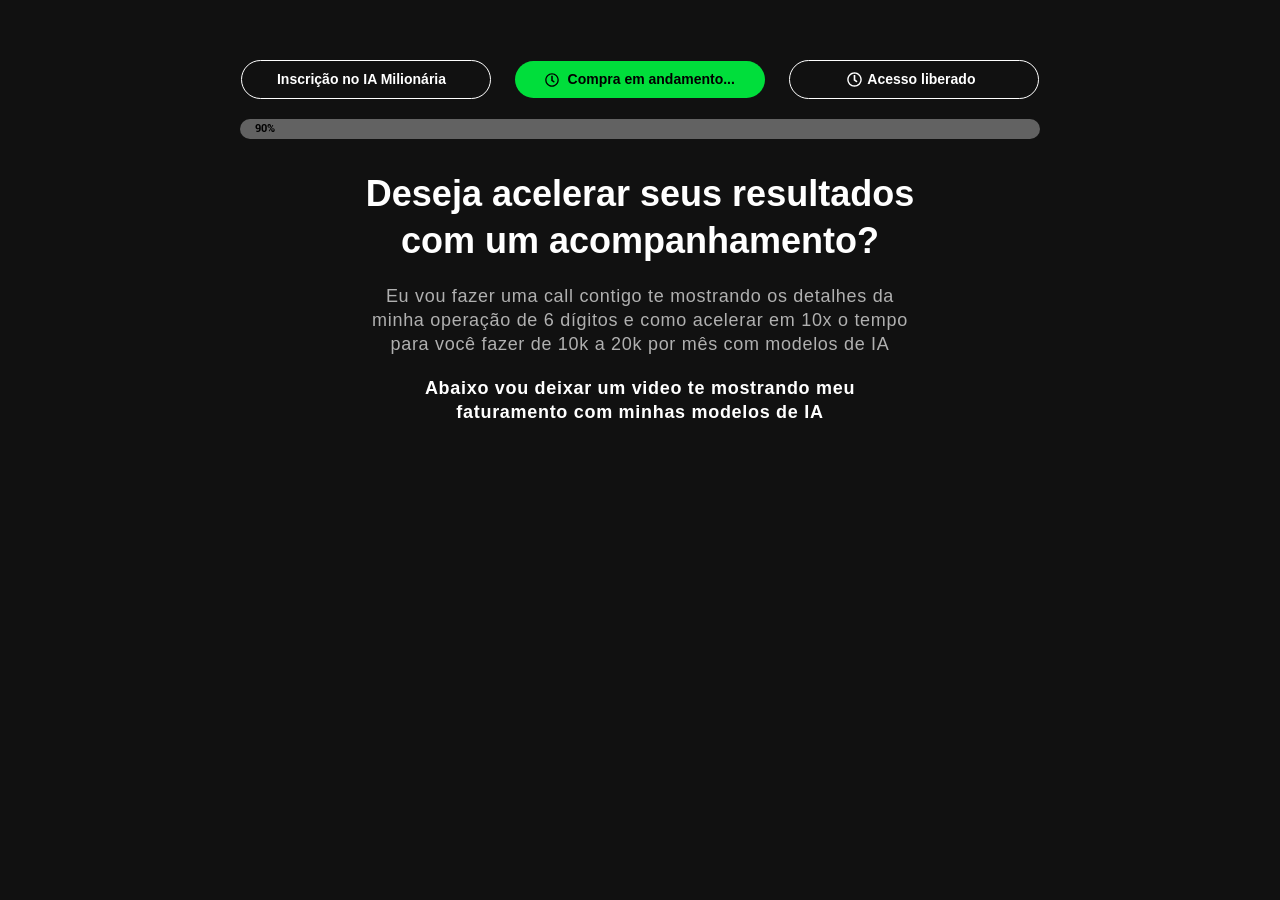
<file: upmentoria/index.html>
<!DOCTYPE html>
<html lang="pt-BR"><head><base href="/upmentoria/"/>
<meta charset="utf-8"/>
<title>Upsell – Call de Mentoria – Método IA Milionária</title>
<meta content="noindex, nofollow" name="robots"/>
<link href="//iamilionaria.com" rel="dns-prefetch"/>
<link href="https://iamilionaria.com/feed/" rel="alternate" title="Feed para Método IA Milionária »" type="application/rss+xml"/>
<link href="https://iamilionaria.com/comments/feed/" rel="alternate" title="Feed de comentários para Método IA Milionária »" type="application/rss+xml"/>
<link href="https://iamilionaria.com/wp-json/oembed/1.0/embed?url=https%3A%2F%2Fiamilionaria.com%2Fup-mentoria%2F" rel="alternate" title="oEmbed (JSON)" type="application/json+oembed"/>
<link href="https://iamilionaria.com/wp-json/oembed/1.0/embed?url=https%3A%2F%2Fiamilionaria.com%2Fup-mentoria%2F&amp;format=xml" rel="alternate" title="oEmbed (XML)" type="text/xml+oembed"/>
<style id="wp-img-auto-sizes-contain-inline-css">
img:is([sizes=auto i],[sizes^="auto," i]){contain-intrinsic-size:3000px 1500px}
/*# sourceURL=wp-img-auto-sizes-contain-inline-css */
</style>
<style id="wp-emoji-styles-inline-css">

	img.wp-smiley, img.emoji {
		display: inline !important;
		border: none !important;
		box-shadow: none !important;
		height: 1em !important;
		width: 1em !important;
		margin: 0 0.07em !important;
		vertical-align: -0.1em !important;
		background: none !important;
		padding: 0 !important;
	}
/*# sourceURL=wp-emoji-styles-inline-css */
</style>
<style id="classic-theme-styles-inline-css">
/*! This file is auto-generated */
.wp-block-button__link{color:#fff;background-color:#32373c;border-radius:9999px;box-shadow:none;text-decoration:none;padding:calc(.667em + 2px) calc(1.333em + 2px);font-size:1.125em}.wp-block-file__button{background:#32373c;color:#fff;text-decoration:none}
/*# sourceURL=/wp-includes/css/classic-themes.min.css */
</style>
<style id="global-styles-inline-css">
:root{--wp--preset--aspect-ratio--square: 1;--wp--preset--aspect-ratio--4-3: 4/3;--wp--preset--aspect-ratio--3-4: 3/4;--wp--preset--aspect-ratio--3-2: 3/2;--wp--preset--aspect-ratio--2-3: 2/3;--wp--preset--aspect-ratio--16-9: 16/9;--wp--preset--aspect-ratio--9-16: 9/16;--wp--preset--color--black: #000000;--wp--preset--color--cyan-bluish-gray: #abb8c3;--wp--preset--color--white: #ffffff;--wp--preset--color--pale-pink: #f78da7;--wp--preset--color--vivid-red: #cf2e2e;--wp--preset--color--luminous-vivid-orange: #ff6900;--wp--preset--color--luminous-vivid-amber: #fcb900;--wp--preset--color--light-green-cyan: #7bdcb5;--wp--preset--color--vivid-green-cyan: #00d084;--wp--preset--color--pale-cyan-blue: #8ed1fc;--wp--preset--color--vivid-cyan-blue: #0693e3;--wp--preset--color--vivid-purple: #9b51e0;--wp--preset--gradient--vivid-cyan-blue-to-vivid-purple: linear-gradient(135deg,rgb(6,147,227) 0%,rgb(155,81,224) 100%);--wp--preset--gradient--light-green-cyan-to-vivid-green-cyan: linear-gradient(135deg,rgb(122,220,180) 0%,rgb(0,208,130) 100%);--wp--preset--gradient--luminous-vivid-amber-to-luminous-vivid-orange: linear-gradient(135deg,rgb(252,185,0) 0%,rgb(255,105,0) 100%);--wp--preset--gradient--luminous-vivid-orange-to-vivid-red: linear-gradient(135deg,rgb(255,105,0) 0%,rgb(207,46,46) 100%);--wp--preset--gradient--very-light-gray-to-cyan-bluish-gray: linear-gradient(135deg,rgb(238,238,238) 0%,rgb(169,184,195) 100%);--wp--preset--gradient--cool-to-warm-spectrum: linear-gradient(135deg,rgb(74,234,220) 0%,rgb(151,120,209) 20%,rgb(207,42,186) 40%,rgb(238,44,130) 60%,rgb(251,105,98) 80%,rgb(254,248,76) 100%);--wp--preset--gradient--blush-light-purple: linear-gradient(135deg,rgb(255,206,236) 0%,rgb(152,150,240) 100%);--wp--preset--gradient--blush-bordeaux: linear-gradient(135deg,rgb(254,205,165) 0%,rgb(254,45,45) 50%,rgb(107,0,62) 100%);--wp--preset--gradient--luminous-dusk: linear-gradient(135deg,rgb(255,203,112) 0%,rgb(199,81,192) 50%,rgb(65,88,208) 100%);--wp--preset--gradient--pale-ocean: linear-gradient(135deg,rgb(255,245,203) 0%,rgb(182,227,212) 50%,rgb(51,167,181) 100%);--wp--preset--gradient--electric-grass: linear-gradient(135deg,rgb(202,248,128) 0%,rgb(113,206,126) 100%);--wp--preset--gradient--midnight: linear-gradient(135deg,rgb(2,3,129) 0%,rgb(40,116,252) 100%);--wp--preset--font-size--small: 13px;--wp--preset--font-size--medium: 20px;--wp--preset--font-size--large: 36px;--wp--preset--font-size--x-large: 42px;--wp--preset--spacing--20: 0.44rem;--wp--preset--spacing--30: 0.67rem;--wp--preset--spacing--40: 1rem;--wp--preset--spacing--50: 1.5rem;--wp--preset--spacing--60: 2.25rem;--wp--preset--spacing--70: 3.38rem;--wp--preset--spacing--80: 5.06rem;--wp--preset--shadow--natural: 6px 6px 9px rgba(0, 0, 0, 0.2);--wp--preset--shadow--deep: 12px 12px 50px rgba(0, 0, 0, 0.4);--wp--preset--shadow--sharp: 6px 6px 0px rgba(0, 0, 0, 0.2);--wp--preset--shadow--outlined: 6px 6px 0px -3px rgb(255, 255, 255), 6px 6px rgb(0, 0, 0);--wp--preset--shadow--crisp: 6px 6px 0px rgb(0, 0, 0);}:where(body) { margin: 0; }:where(.is-layout-flex){gap: 0.5em;}:where(.is-layout-grid){gap: 0.5em;}body .is-layout-flex{display: flex;}.is-layout-flex{flex-wrap: wrap;align-items: center;}.is-layout-flex > :is(*, div){margin: 0;}body .is-layout-grid{display: grid;}.is-layout-grid > :is(*, div){margin: 0;}body{padding-top: 0px;padding-right: 0px;padding-bottom: 0px;padding-left: 0px;}:root :where(.wp-element-button, .wp-block-button__link){background-color: #32373c;border-width: 0;color: #fff;font-family: inherit;font-size: inherit;font-style: inherit;font-weight: inherit;letter-spacing: inherit;line-height: inherit;padding-top: calc(0.667em + 2px);padding-right: calc(1.333em + 2px);padding-bottom: calc(0.667em + 2px);padding-left: calc(1.333em + 2px);text-decoration: none;text-transform: inherit;}.has-black-color{color: var(--wp--preset--color--black) !important;}.has-cyan-bluish-gray-color{color: var(--wp--preset--color--cyan-bluish-gray) !important;}.has-white-color{color: var(--wp--preset--color--white) !important;}.has-pale-pink-color{color: var(--wp--preset--color--pale-pink) !important;}.has-vivid-red-color{color: var(--wp--preset--color--vivid-red) !important;}.has-luminous-vivid-orange-color{color: var(--wp--preset--color--luminous-vivid-orange) !important;}.has-luminous-vivid-amber-color{color: var(--wp--preset--color--luminous-vivid-amber) !important;}.has-light-green-cyan-color{color: var(--wp--preset--color--light-green-cyan) !important;}.has-vivid-green-cyan-color{color: var(--wp--preset--color--vivid-green-cyan) !important;}.has-pale-cyan-blue-color{color: var(--wp--preset--color--pale-cyan-blue) !important;}.has-vivid-cyan-blue-color{color: var(--wp--preset--color--vivid-cyan-blue) !important;}.has-vivid-purple-color{color: var(--wp--preset--color--vivid-purple) !important;}.has-black-background-color{background-color: var(--wp--preset--color--black) !important;}.has-cyan-bluish-gray-background-color{background-color: var(--wp--preset--color--cyan-bluish-gray) !important;}.has-white-background-color{background-color: var(--wp--preset--color--white) !important;}.has-pale-pink-background-color{background-color: var(--wp--preset--color--pale-pink) !important;}.has-vivid-red-background-color{background-color: var(--wp--preset--color--vivid-red) !important;}.has-luminous-vivid-orange-background-color{background-color: var(--wp--preset--color--luminous-vivid-orange) !important;}.has-luminous-vivid-amber-background-color{background-color: var(--wp--preset--color--luminous-vivid-amber) !important;}.has-light-green-cyan-background-color{background-color: var(--wp--preset--color--light-green-cyan) !important;}.has-vivid-green-cyan-background-color{background-color: var(--wp--preset--color--vivid-green-cyan) !important;}.has-pale-cyan-blue-background-color{background-color: var(--wp--preset--color--pale-cyan-blue) !important;}.has-vivid-cyan-blue-background-color{background-color: var(--wp--preset--color--vivid-cyan-blue) !important;}.has-vivid-purple-background-color{background-color: var(--wp--preset--color--vivid-purple) !important;}.has-black-border-color{border-color: var(--wp--preset--color--black) !important;}.has-cyan-bluish-gray-border-color{border-color: var(--wp--preset--color--cyan-bluish-gray) !important;}.has-white-border-color{border-color: var(--wp--preset--color--white) !important;}.has-pale-pink-border-color{border-color: var(--wp--preset--color--pale-pink) !important;}.has-vivid-red-border-color{border-color: var(--wp--preset--color--vivid-red) !important;}.has-luminous-vivid-orange-border-color{border-color: var(--wp--preset--color--luminous-vivid-orange) !important;}.has-luminous-vivid-amber-border-color{border-color: var(--wp--preset--color--luminous-vivid-amber) !important;}.has-light-green-cyan-border-color{border-color: var(--wp--preset--color--light-green-cyan) !important;}.has-vivid-green-cyan-border-color{border-color: var(--wp--preset--color--vivid-green-cyan) !important;}.has-pale-cyan-blue-border-color{border-color: var(--wp--preset--color--pale-cyan-blue) !important;}.has-vivid-cyan-blue-border-color{border-color: var(--wp--preset--color--vivid-cyan-blue) !important;}.has-vivid-purple-border-color{border-color: var(--wp--preset--color--vivid-purple) !important;}.has-vivid-cyan-blue-to-vivid-purple-gradient-background{background: var(--wp--preset--gradient--vivid-cyan-blue-to-vivid-purple) !important;}.has-light-green-cyan-to-vivid-green-cyan-gradient-background{background: var(--wp--preset--gradient--light-green-cyan-to-vivid-green-cyan) !important;}.has-luminous-vivid-amber-to-luminous-vivid-orange-gradient-background{background: var(--wp--preset--gradient--luminous-vivid-amber-to-luminous-vivid-orange) !important;}.has-luminous-vivid-orange-to-vivid-red-gradient-background{background: var(--wp--preset--gradient--luminous-vivid-orange-to-vivid-red) !important;}.has-very-light-gray-to-cyan-bluish-gray-gradient-background{background: var(--wp--preset--gradient--very-light-gray-to-cyan-bluish-gray) !important;}.has-cool-to-warm-spectrum-gradient-background{background: var(--wp--preset--gradient--cool-to-warm-spectrum) !important;}.has-blush-light-purple-gradient-background{background: var(--wp--preset--gradient--blush-light-purple) !important;}.has-blush-bordeaux-gradient-background{background: var(--wp--preset--gradient--blush-bordeaux) !important;}.has-luminous-dusk-gradient-background{background: var(--wp--preset--gradient--luminous-dusk) !important;}.has-pale-ocean-gradient-background{background: var(--wp--preset--gradient--pale-ocean) !important;}.has-electric-grass-gradient-background{background: var(--wp--preset--gradient--electric-grass) !important;}.has-midnight-gradient-background{background: var(--wp--preset--gradient--midnight) !important;}.has-small-font-size{font-size: var(--wp--preset--font-size--small) !important;}.has-medium-font-size{font-size: var(--wp--preset--font-size--medium) !important;}.has-large-font-size{font-size: var(--wp--preset--font-size--large) !important;}.has-x-large-font-size{font-size: var(--wp--preset--font-size--x-large) !important;}
:root :where(.wp-block-icon svg){width: 24px;}
:where(.wp-block-post-template.is-layout-flex){gap: 1.25em;}:where(.wp-block-post-template.is-layout-grid){gap: 1.25em;}
:where(.wp-block-term-template.is-layout-flex){gap: 1.25em;}:where(.wp-block-term-template.is-layout-grid){gap: 1.25em;}
:where(.wp-block-columns.is-layout-flex){gap: 2em;}:where(.wp-block-columns.is-layout-grid){gap: 2em;}
:root :where(.wp-block-pullquote){font-size: 1.5em;line-height: 1.6;}
/*# sourceURL=global-styles-inline-css */
</style>
<link href="css/style.css" id="royal-elementor-kit-style-css" media="all" rel="stylesheet"/>
<link href="css/frontend.min.css" id="elementor-frontend-css" media="all" rel="stylesheet"/>
<link href="css/post-9.css" id="elementor-post-9-css" media="all" rel="stylesheet"/>
<link href="css/all.min.css" id="font-awesome-5-all-css" media="all" rel="stylesheet"/>
<link href="css/v4-shims.min.css" id="font-awesome-4-shim-css" media="all" rel="stylesheet"/>
<link href="css/widget-icon-list.min.css" id="widget-icon-list-css" media="all" rel="stylesheet"/>
<link href="css/widget-progress.min.css" id="widget-progress-css" media="all" rel="stylesheet"/>
<link href="css/widget-heading.min.css" id="widget-heading-css" media="all" rel="stylesheet"/>
<link href="css/widget-lottie.min.css" id="widget-lottie-css" media="all" rel="stylesheet"/>
<link href="css/widget-countdown.min.css" id="widget-countdown-css" media="all" rel="stylesheet"/>
<link href="css/post-7410.css" id="elementor-post-7410-css" media="all" rel="stylesheet"/>
<style id="elementor-pro-custom-fonts-inline-css">
@font-face {
	font-family: 'Verlag';
	font-style: normal;
	font-weight: 300;
	font-display: auto;
	src: url('fonts/Verlag-Light.ttf') format('truetype');
}
@font-face {
	font-family: 'Verlag';
	font-style: normal;
	font-weight: normal;
	font-display: auto;
	src: url('fonts/Verlag-Book.ttf') format('truetype');
}
@font-face {
	font-family: 'Verlag';
	font-style: normal;
	font-weight: bold;
	font-display: auto;
	src: url('fonts/Verlag-Bold.ttf') format('truetype');
}
@font-face {
	font-family: 'Verlag';
	font-style: normal;
	font-weight: 900;
	font-display: auto;
	src: url('fonts/Verlag-Black.ttf') format('truetype');
}

@font-face {
	font-family: 'Roboto';
	font-style: normal;
	font-weight: 100;
	font-display: auto;
	src: url('fonts/Roboto-Thin.ttf') format('truetype');
}
@font-face {
	font-family: 'Roboto';
	font-style: normal;
	font-weight: 200;
	font-display: auto;
	src: url('fonts/Roboto-Light.ttf') format('truetype');
}
@font-face {
	font-family: 'Roboto';
	font-style: normal;
	font-weight: normal;
	font-display: auto;
	src: url('fonts/Roboto-Regular.ttf') format('truetype');
}
@font-face {
	font-family: 'Roboto';
	font-style: normal;
	font-weight: 500;
	font-display: auto;
	src: url('fonts/Roboto-Medium.ttf') format('truetype');
}
@font-face {
	font-family: 'Roboto';
	font-style: normal;
	font-weight: bold;
	font-display: auto;
	src: url('fonts/Roboto-Bold.ttf') format('truetype');
}
@font-face {
	font-family: 'Roboto';
	font-style: normal;
	font-weight: 900;
	font-display: auto;
	src: url('fonts/Roboto-Black.ttf') format('truetype');
}

@font-face {
	font-family: 'Mosvita';
	font-style: normal;
	font-weight: 200;
	font-display: auto;
	src: url('fonts/AnyConv.com__mosvita-light.woff2') format('woff2');
}
@font-face {
	font-family: 'Mosvita';
	font-style: normal;
	font-weight: normal;
	font-display: auto;
	src: url('fonts/AnyConv.com__mosvita-regular.woff2') format('woff2');
}
@font-face {
	font-family: 'Mosvita';
	font-style: normal;
	font-weight: bold;
	font-display: auto;
	src: url('fonts/AnyConv.com__mosvita-bold.woff2') format('woff2');
}
@font-face {
	font-family: 'Mosvita';
	font-style: normal;
	font-weight: 900;
	font-display: auto;
	src: url('fonts/AnyConv.com__mosvita-extrabold.woff2') format('woff2');
}

/*# sourceURL=elementor-pro-custom-fonts-inline-css */
</style>
<link href="css/elementor-gf-inter.css" id="elementor-gf-inter-css" media="all" rel="stylesheet"/>
<script async="" src="js/gtm.js"></script><script id="font-awesome-4-shim-js" src="js/v4-shims.min.js"></script>
<script id="jquery-core-js" src="js/jquery.min.js"></script>
<script id="jquery-migrate-js" src="js/jquery-migrate.min.js"></script>
<link href="https://iamilionaria.com/wp-json/" rel="https://api.w.org/"/><link href="https://iamilionaria.com/wp-json/wp/v2/pages/7410" rel="alternate" title="JSON" type="application/json"/><link href="https://iamilionaria.com/xmlrpc.php?rsd" rel="EditURI" title="RSD" type="application/rsd+xml"/>
<link href="https://iamilionaria.com/up-mentoria/" rel="canonical"/>
<meta content="Elementor 4.2.0; features: e_font_icon_svg, additional_custom_breakpoints; settings: css_print_method-external, google_font-enabled, font_display-swap" name="generator"/>

<!-- Google Tag Manager -->
<script>(function(w,d,s,l,i){w[l]=w[l]||[];w[l].push({'gtm.start':
new Date().getTime(),event:'gtm.js'});var f=d.getElementsByTagName(s)[0],
j=d.createElement(s),dl=l!='dataLayer'?'&l='+l:'';j.async=true;j.src=
'https://www.googletagmanager.com/gtm.js?id='+i+dl;f.parentNode.insertBefore(j,f);
})(window,document,'script','dataLayer','GTM-5M3QH7KK');</script>
<!-- End Google Tag Manager -->
<style>
  /*
   * Barra fixa, centralizada e escondida inicialmente.
   */
  #barra-fixa {
    position: fixed !important;

    left: 50% !important;
    right: auto !important;
    top: auto !important;
    bottom: 16px !important;

    margin: 0 !important;

    transform: translate(-50%, 14px) !important;

    opacity: 0 !important;
    visibility: hidden !important;
    pointer-events: none !important;

    z-index: 999999 !important;

    transition:
      opacity 0.3s ease,
      transform 0.3s ease,
      visibility 0.3s ease !important;
  }

  /*
   * Mostra a barra.
   */
  #barra-fixa.barra-ativa {
    opacity: 1 !important;
    visibility: visible !important;
    pointer-events: auto !important;

    transform: translate(-50%, 0) !important;
  }

  /*
   * Esconde possíveis cópias criadas
   * pelo sistema Sticky do Elementor.
   */
  #barra-fixa.elementor-sticky__spacer,
  .elementor-sticky__spacer #barra-fixa {
    display: none !important;
  }

  /*
   * Mantém visível durante a edição.
   */
  body.elementor-editor-active
  #barra-fixa:not(.elementor-sticky__spacer),
  body.elementor-editor-preview
  #barra-fixa:not(.elementor-sticky__spacer) {
    opacity: 1 !important;
    visibility: visible !important;
    pointer-events: auto !important;

    transform: translate(-50%, 0) !important;
  }

  /*
   * Ajuste no celular.
   */
  @media (max-width: 767px) {
    #barra-fixa {
      bottom: 8px !important;
      max-width: calc(100vw - 16px) !important;
    }
  }
</style>
<script>
(function () {
  /*
   * Evita que o controlador seja iniciado
   * mais de uma vez.
   */
  if (window.__controleBarraFixaIAMillonaria) {
    return;
  }

  window.__controleBarraFixaIAMillonaria = true;

  var tentativas = 0;
  var limiteTentativas = 50;

  function iniciarBarraFixa() {
    var barra = document.getElementById(
      'barra-fixa'
    );

    var gatilho = document.getElementById(
      'aparecer-barra'
    );

    /*
     * Aguarda o Elementor terminar
     * de renderizar os containers.
     */
    if (!barra || !gatilho) {
      tentativas++;

      if (tentativas < limiteTentativas) {
        window.setTimeout(
          iniciarBarraFixa,
          250
        );
      } else {
        if (!barra) {
          console.error(
            'O container com ID "barra-fixa" não foi encontrado.'
          );
        }

        if (!gatilho) {
          console.error(
            'A seção com ID "aparecer-barra" não foi encontrada.'
          );
        }
      }

      return;
    }

    var barraJaAtivada = false;
    var observador = null;

    function ativarBarra() {
      if (barraJaAtivada) {
        return;
      }

      barraJaAtivada = true;

      barra.classList.add(
        'barra-ativa'
      );

      window.removeEventListener(
        'scroll',
        verificarPosicao
      );

      window.removeEventListener(
        'resize',
        verificarPosicao
      );

      if (observador) {
        observador.disconnect();
      }
    }

    function verificarPosicao() {
      if (barraJaAtivada) {
        return;
      }

      var posicao =
        gatilho.getBoundingClientRect();

      /*
       * Ativa quando o começo da seção
       * entra na área visível da tela.
       *
       * Também ativa caso a página seja
       * carregada já depois dessa seção.
       */
      if (
        posicao.top <= window.innerHeight
      ) {
        ativarBarra();
      }
    }

    if (
      'IntersectionObserver' in window
    ) {
      observador =
        new IntersectionObserver(
          function (entradas) {
            for (
              var i = 0;
              i < entradas.length;
              i++
            ) {
              if (
                entradas[i].isIntersecting
              ) {
                ativarBarra();
                break;
              }
            }
          },
          {
            threshold: 0.01
          }
        );

      observador.observe(gatilho);
    }

    window.addEventListener(
      'scroll',
      verificarPosicao,
      {
        passive: true
      }
    );

    window.addEventListener(
      'resize',
      verificarPosicao
    );

    window.addEventListener(
      'load',
      verificarPosicao
    );

    verificarPosicao();
  }

  if (
    document.readyState === 'loading'
  ) {
    document.addEventListener(
      'DOMContentLoaded',
      iniciarBarraFixa
    );
  } else {
    iniciarBarraFixa();
  }
})();
</script>
<style>
				.e-con.e-parent:nth-of-type(n+4):not(.e-lazyloaded):not(.e-no-lazyload),
				.e-con.e-parent:nth-of-type(n+4):not(.e-lazyloaded):not(.e-no-lazyload) * {
					background-image: none !important;
				}
				@media screen and (max-height: 1024px) {
					.e-con.e-parent:nth-of-type(n+3):not(.e-lazyloaded):not(.e-no-lazyload),
					.e-con.e-parent:nth-of-type(n+3):not(.e-lazyloaded):not(.e-no-lazyload) * {
						background-image: none !important;
					}
				}
				@media screen and (max-height: 640px) {
					.e-con.e-parent:nth-of-type(n+2):not(.e-lazyloaded):not(.e-no-lazyload),
					.e-con.e-parent:nth-of-type(n+2):not(.e-lazyloaded):not(.e-no-lazyload) * {
						background-image: none !important;
					}
				}
			</style>
<style id="custom-background-css">
body.custom-background { background-color: #0a0a0a; }
</style>
<meta content="#FFFFFF" name="theme-color"/>
<link href="images/Logo-1-150x150.png" rel="icon" sizes="32x32"/>
<link href="images/Logo-1.png" rel="icon" sizes="192x192"/>
<link href="images/Logo-1.png" rel="apple-touch-icon"/>
<meta content="https://iamilionaria.com/wp-content/uploads/2025/04/Logo-1.png" name="msapplication-TileImage"/>
<meta content="width=device-width, initial-scale=1.0, viewport-fit=cover" name="viewport"/><script defer="" src="js/wp-emoji-release.min.js"></script><!-- Meta Pixel Code -->
<script>
!function(f,b,e,v,n,t,s)
{if(f.fbq)return;n=f.fbq=function(){n.callMethod?
n.callMethod.apply(n,arguments):n.queue.push(arguments)};
if(!f._fbq)f._fbq=n;n.push=n;n.loaded=!0;n.version='2.0';
n.queue=[];t=b.createElement(e);t.async=!0;
t.src=v;s=b.getElementsByTagName(e)[0];
s.parentNode.insertBefore(t,s)}(window, document,'script',
'https://connect.facebook.net/en_US/fbevents.js');
fbq('init', '900612402465456');
fbq('track', 'PageView');
</script>
<noscript><img height="1" width="1" style="display:none"
src="https://www.facebook.com/tr?id=900612402465456&ev=PageView&noscript=1"
/></noscript>
<!-- End Meta Pixel Code -->
</head>
<body class="wp-singular page-template page-template-elementor_canvas page page-id-7410 custom-background wp-custom-logo wp-embed-responsive wp-theme-royal-elementor-kit elementor-default elementor-template-canvas elementor-kit-9 elementor-page elementor-page-7410" data-rsssl="1">
<!-- Google Tag Manager (noscript) -->
<noscript><iframe height="0" src="https://www.googletagmanager.com/ns.html?id=GTM-5M3QH7KK" style="display:none;visibility:hidden" width="0"></iframe></noscript>
<!-- End Google Tag Manager (noscript) -->
<div class="elementor elementor-7410" data-elementor-id="7410" data-elementor-post-type="page" data-elementor-type="wp-page">
<div class="elementor-element elementor-element-46c190f e-flex e-con-boxed e-con e-parent e-lazyloaded" data-e-type="container" data-element_type="container" data-id="46c190f" data-settings='{"background_background":"classic"}'>
<div class="e-con-inner">
<div class="elementor-element elementor-element-a788b5c e-con-full e-flex e-con e-child" data-e-type="container" data-element_type="container" data-id="a788b5c">
<div class="elementor-element elementor-element-afce681 elementor-hidden-mobile elementor-align-center elementor-widget__width-initial elementor-icon-list--layout-traditional elementor-list-item-link-full_width elementor-widget elementor-widget-icon-list" data-e-type="widget" data-element_type="widget" data-id="afce681" data-widget_type="icon-list.default">
<div class="elementor-widget-container">
<ul class="elementor-icon-list-items">
<li class="elementor-icon-list-item">
<span class="elementor-icon-list-text">Inscrição no IA Milionária</span>
</li>
</ul>
</div>
</div>
<div class="elementor-element elementor-element-0508aa1 elementor-mobile-align-center elementor-widget-mobile__width-initial elementor-align-center elementor-widget__width-initial elementor-icon-list--layout-traditional elementor-list-item-link-full_width elementor-widget elementor-widget-icon-list" data-e-type="widget" data-element_type="widget" data-id="0508aa1" data-widget_type="icon-list.default">
<div class="elementor-widget-container">
<ul class="elementor-icon-list-items">
<li class="elementor-icon-list-item">
<span class="elementor-icon-list-icon">
<svg aria-hidden="true" class="e-font-icon-svg e-far-clock" viewbox="0 0 512 512" xmlns="http://www.w3.org/2000/svg"><path d="M256 8C119 8 8 119 8 256s111 248 248 248 248-111 248-248S393 8 256 8zm0 448c-110.5 0-200-89.5-200-200S145.5 56 256 56s200 89.5 200 200-89.5 200-200 200zm61.8-104.4l-84.9-61.7c-3.1-2.3-4.9-5.9-4.9-9.7V116c0-6.6 5.4-12 12-12h32c6.6 0 12 5.4 12 12v141.7l66.8 48.6c5.4 3.9 6.5 11.4 2.6 16.8L334.6 349c-3.9 5.3-11.4 6.5-16.8 2.6z"></path></svg> </span>
<span class="elementor-icon-list-text">Compra em andamento...</span>
</li>
</ul>
</div>
</div>
<div class="elementor-element elementor-element-d0e270f elementor-align-center elementor-widget__width-initial elementor-widget-mobile__width-initial elementor-icon-list--layout-traditional elementor-list-item-link-full_width elementor-widget elementor-widget-icon-list" data-e-type="widget" data-element_type="widget" data-id="d0e270f" data-widget_type="icon-list.default">
<div class="elementor-widget-container">
<ul class="elementor-icon-list-items">
<li class="elementor-icon-list-item">
<span class="elementor-icon-list-icon">
<svg aria-hidden="true" class="e-font-icon-svg e-far-clock" viewbox="0 0 512 512" xmlns="http://www.w3.org/2000/svg"><path d="M256 8C119 8 8 119 8 256s111 248 248 248 248-111 248-248S393 8 256 8zm0 448c-110.5 0-200-89.5-200-200S145.5 56 256 56s200 89.5 200 200-89.5 200-200 200zm61.8-104.4l-84.9-61.7c-3.1-2.3-4.9-5.9-4.9-9.7V116c0-6.6 5.4-12 12-12h32c6.6 0 12 5.4 12 12v141.7l66.8 48.6c5.4 3.9 6.5 11.4 2.6 16.8L334.6 349c-3.9 5.3-11.4 6.5-16.8 2.6z"></path></svg> </span>
<span class="elementor-icon-list-text">Acesso liberado</span>
</li>
</ul>
</div>
</div>
</div>
<div class="elementor-element elementor-element-125c618 elementor-widget__width-initial elementor-widget elementor-widget-progress" data-e-type="widget" data-element_type="widget" data-id="125c618" data-widget_type="progress.default">
<div class="elementor-widget-container">
<div aria-valuemax="100" aria-valuemin="0" aria-valuenow="90" class="elementor-progress-wrapper" role="progressbar">
<div class="elementor-progress-bar" data-max="90">
<span class="elementor-progress-text"></span>
<span class="elementor-progress-percentage">90%</span>
</div>
</div>
</div>
</div>
<div class="elementor-element elementor-element-f2c6af9 e-con-full e-flex e-con e-child" data-e-type="container" data-element_type="container" data-id="f2c6af9">
<div class="elementor-element elementor-element-5851a6b elementor-widget__width-initial elementor-widget-mobile__width-inherit elementor-widget elementor-widget-heading" data-e-type="widget" data-element_type="widget" data-id="5851a6b" data-widget_type="heading.default">
<div class="elementor-widget-container">
<h2 class="elementor-heading-title elementor-size-default">Deseja acelerar seus resultados com um acompanhamento?</h2> </div>
</div>
<div class="elementor-element elementor-element-28e48e8 elementor-widget-mobile__width-inherit elementor-widget__width-initial elementor-widget elementor-widget-heading" data-e-type="widget" data-element_type="widget" data-id="28e48e8" data-widget_type="heading.default">
<div class="elementor-widget-container">
<h2 class="elementor-heading-title elementor-size-default">Eu vou fazer uma call contigo te mostrando os detalhes da minha operação de 6 dígitos e como acelerar em 10x o tempo para você fazer de 10k a 20k por mês com modelos de IA</h2> </div>
</div>
<div class="elementor-element elementor-element-b9eecdd elementor-widget-mobile__width-inherit elementor-widget__width-initial elementor-widget elementor-widget-heading" data-e-type="widget" data-element_type="widget" data-id="b9eecdd" data-widget_type="heading.default">
<div class="elementor-widget-container">
<h2 class="elementor-heading-title elementor-size-default">Abaixo vou deixar um video te mostrando meu faturamento com minhas modelos de IA</h2> </div>
</div>
</div>
<div class="elementor-element elementor-element-12397b9 e-con-full e-flex e-con e-child" data-e-type="container" data-element_type="container" data-id="12397b9">
<div class="elementor-element elementor-element-0789229 elementor-widget-mobile__width-inherit elementor-widget elementor-widget-html" data-e-type="widget" data-element_type="widget" data-id="0789229" data-widget_type="html.default">
<div class="elementor-widget-container">
<script>!function(i,n){i._plt=i._plt||(n&&n.timeOrigin?n.timeOrigin+n.now():Date.now())}(window,performance);</script>
<script>!function(i,n){i._plt=i._plt||(n&&n.timeOrigin?n.timeOrigin+n.now():Date.now())}(window,performance);</script>
<link as="script" href="https://scripts.converteai.net/90d98362-ddba-4c43-ae39-b5ae93635937/players/6a825b148b149871ebb8a992/v4/player.js" rel="preload"/>
<link as="script" href="https://scripts.converteai.net/lib/js/smartplayer-wc/v4/smartplayer.js" rel="preload"/>
<link as="fetch" href="https://cdn.converteai.net/90d98362-ddba-4c43-ae39-b5ae93635937/6a825b1128c239fd6d15b05e/main.m3u8" rel="preload"/>
<link href="https://cdn.converteai.net" rel="dns-prefetch"/>
<link href="https://scripts.converteai.net" rel="dns-prefetch"/>
<link href="https://images.converteai.net" rel="dns-prefetch"/>
<link href="https://license.vturb.com" rel="dns-prefetch"/> </div>
</div>
<div class="elementor-element elementor-element-f933d34 elementor-widget-mobile__width-inherit elementor-widget elementor-widget-html" data-e-type="widget" data-element_type="widget" data-id="f933d34" data-widget_type="html.default">
<div class="elementor-widget-container">
<vturb-smartplayer id="vid-6a825b148b149871ebb8a992" style="display: block; margin: 0 auto; width: 100%; max-width: 400px;"><div class="vturb-player-placeholder" style="position: relative; width: 100%; padding: 178.21782178217822% 0 0; z-index: 0; background-color: black;"></div></vturb-smartplayer> <script type="text/javascript"> var s=document.createElement("script"); s.src="https://scripts.converteai.net/90d98362-ddba-4c43-ae39-b5ae93635937/players/6a825b148b149871ebb8a992/v4/player.js", s.async=!0,document.head.appendChild(s); </script> </div>
</div>
<div class="elementor-element elementor-element-ede705e elementor-widget-mobile__width-inherit elementor-widget elementor-widget-html" data-e-type="widget" data-element_type="widget" data-id="ede705e" data-widget_type="html.default">
<div class="elementor-widget-container">
<style>
  .esconder {
    display: none;
  }
</style>
<script>
  var delaySeconds = 40;
  var player = document.querySelector("vturb-smartplayer");

  // Function to reveal all hidden elements and scroll to price
  var revealDone = false;
  function revelarPreco(withScroll) {
    if (revealDone) return;
    revealDone = true;
    document.querySelectorAll('.esconder').forEach(function(el) {
      el.style.display = '';
      el.classList.remove('esconder');
    });
    if (withScroll !== false) {
      setTimeout(function() {
        var priceContainer = document.querySelector('[data-id="5b983fa"]');
        if (priceContainer) {
          priceContainer.scrollIntoView({ behavior: 'smooth', block: 'start' });
        }
      }, 400);
    }
  }

  // Reveal immediately if user scrolls near the price section
  var priceAnchor = document.querySelector('[data-id="e9707ff"]');
  if (priceAnchor && 'IntersectionObserver' in window) {
    var scrollObserver = new IntersectionObserver(function(entries) {
      entries.forEach(function(entry) {
        if (entry.isIntersecting) {
          scrollObserver.disconnect();
          revelarPreco(false); // don't scroll since user is already there
        }
      });
    }, { rootMargin: '200px 0px 0px 0px' }); // fire a bit before it enters view
    scrollObserver.observe(priceAnchor);
  }

  // Fallback: reveal via vturb timer after delaySeconds
  player.addEventListener("player:ready", function() {
    player.displayHiddenElements(delaySeconds, [".esconder"], {
      persist: true
    });

    // Also scroll to price when vturb reveals it (if user hasn't already scrolled there)
    var mutationDone = false;
    var mutationObserver = new MutationObserver(function() {
      if (mutationDone) return;
      var priceContainer = document.querySelector('[data-id="5b983fa"]');
      if (priceContainer && priceContainer.offsetParent !== null) {
        mutationDone = true;
        mutationObserver.disconnect();
        if (!revealDone) {
          revealDone = true;
          setTimeout(function() {
            priceContainer.scrollIntoView({ behavior: 'smooth', block: 'start' });
          }, 400);
        }
      }
    });
    mutationObserver.observe(document.body, { attributes: true, subtree: true, attributeFilter: ['style', 'class'] });
  });
</script> </div>
</div>
<div class="elementor-element elementor-element-2272d26 esconder elementor-widget__width-inherit elementor-widget-mobile__width-inherit elementor-align-center elementor-widget elementor-widget-lottie" data-e-type="widget" data-element_type="widget" data-id="2272d26" data-settings='{"source_json":{"url":"https://iamilionaria.com/wp-content/uploads/2026/03/arrow-down-bouncing-up-seta-para-baixo-saltando-para-cima.json","id":5952,"size":"","alt":"","source":"library"},"trigger":"none","loop":"yes","source":"media_file","caption_source":"none","link_to":"none","play_speed":{"unit":"px","size":1,"sizes":[]},"start_point":{"unit":"%","size":0,"sizes":[]},"end_point":{"unit":"%","size":100,"sizes":[]},"renderer":"svg"}' data-widget_type="lottie.default">
<div class="elementor-widget-container">
<div class="e-lottie__container"><div class="e-lottie__animation"></div></div> </div>
</div>
</div>
</div>
</div>
<div class="elementor-element elementor-element-e9707ff esconder e-flex e-con-boxed e-con e-parent" data-e-type="container" data-element_type="container" data-id="e9707ff" data-settings='{"background_background":"classic"}'>
<div class="e-con-inner">
<div class="elementor-element elementor-element-c90eecf e-con-full e-flex e-con e-child" data-e-type="container" data-element_type="container" data-id="c90eecf">
<div class="elementor-element elementor-element-de6617a e-con-full e-flex e-con e-child" data-e-type="container" data-element_type="container" data-id="de6617a">
<div class="elementor-element elementor-element-94e6e6a e-con-full e-flex e-con e-child" data-e-type="container" data-element_type="container" data-id="94e6e6a" data-settings='{"background_background":"classic"}'>
<div class="elementor-element elementor-element-1361ca6 elementor-widget elementor-widget-heading" data-e-type="widget" data-element_type="widget" data-id="1361ca6" data-widget_type="heading.default">
<div class="elementor-widget-container">
<h2 class="elementor-heading-title elementor-size-default">ESSA OFERTA VAI SE ENCERRAR EM</h2> </div>
</div>
<div class="elementor-element elementor-element-6003f05 elementor-countdown--label-block elementor-widget elementor-widget-countdown" data-e-type="widget" data-element_type="widget" data-id="6003f05" data-widget_type="countdown.default">
<div class="elementor-widget-container">
<div class="elementor-countdown-wrapper" data-date="" data-evergreen-interval="600">
<div class="elementor-countdown-item"><span class="elementor-countdown-digits elementor-countdown-minutes"></span> <span class="elementor-countdown-label"> </span></div><div class="elementor-countdown-item"><span class="elementor-countdown-digits elementor-countdown-seconds"></span> <span class="elementor-countdown-label"> </span></div> </div>
</div>
</div>
<script>
document.addEventListener("DOMContentLoaded", function() {
    let minutesEl = document.querySelector(".elementor-element-6003f05 .elementor-countdown-minutes");
    let secondsEl = document.querySelector(".elementor-element-6003f05 .elementor-countdown-seconds");
    if (minutesEl && secondsEl) {
        let totalSeconds = 10 * 60; // 10 minutes
        setInterval(function() {
            if (totalSeconds <= 0) return;
            totalSeconds--;
            let m = Math.floor(totalSeconds / 60);
            let s = totalSeconds % 60;
            minutesEl.innerText = m.toString().padStart(2, '0');
            secondsEl.innerText = s.toString().padStart(2, '0');
        }, 1000);
        minutesEl.innerText = "10";
        secondsEl.innerText = "00";
    }
});
</script>

</div>
<div class="elementor-element elementor-element-5b983fa e-con-full e-flex e-con e-child" data-e-type="container" data-element_type="container" data-id="5b983fa" data-settings='{"background_background":"classic"}'>
<div class="elementor-element elementor-element-1415490 elementor-widget__width-auto elementor-widget-mobile__width-initial elementor-widget elementor-widget-text-editor" data-e-type="widget" data-element_type="widget" data-id="1415490" data-widget_type="text-editor.default" style="margin-top: 15px; position: relative; z-index: 99; overflow: visible !important;">
<div class="elementor-widget-container">
<p>🔥 MENTORIA HOT</p> </div>
</div>
<div class="elementor-element elementor-element-2774f54 elementor-widget elementor-widget-text-editor" data-e-type="widget" data-element_type="widget" data-id="2774f54" data-widget_type="text-editor.default">
<div class="elementor-widget-container">
<p><span style="color: #ff0000;"><del>DE R$1.497,00</del></span> POR APENAS</p> </div>
</div>
<div class="elementor-element elementor-element-9299d29 e-con-full e-flex e-con e-child" data-e-type="container" data-element_type="container" data-id="9299d29">
<div class="elementor-element elementor-element-bfdc9e2 e-con-full e-flex e-con e-child" data-e-type="container" data-element_type="container" data-id="bfdc9e2">
<div class="elementor-element elementor-element-e156978 elementor-widget__width-initial elementor-widget elementor-widget-heading" data-e-type="widget" data-element_type="widget" data-id="e156978" data-widget_type="heading.default">
<div class="elementor-widget-container">
<h2 class="elementor-heading-title elementor-size-default">12x de</h2> </div>
</div>
<div class="elementor-element elementor-element-4f053f7 elementor-widget elementor-widget-heading" data-e-type="widget" data-element_type="widget" data-id="4f053f7" data-widget_type="heading.default">
<div class="elementor-widget-container">
<h2 class="elementor-heading-title elementor-size-default">R$</h2> </div>
</div>
</div>
<div class="elementor-element elementor-element-2b6ffe1 elementor-widget-mobile__width-inherit elementor-widget elementor-widget-heading" data-e-type="widget" data-element_type="widget" data-id="2b6ffe1" data-widget_type="heading.default">
<div class="elementor-widget-container">
<h2 class="elementor-heading-title elementor-size-default">9,74</h2> </div>
</div>
</div>
<div class="elementor-element elementor-element-9ccdc61 elementor-widget elementor-widget-heading" data-e-type="widget" data-element_type="widget" data-id="9ccdc61" data-widget_type="heading.default">
<div class="elementor-widget-container">
<h2 class="elementor-heading-title elementor-size-default">ou R$ 97,00 à vista</h2> </div>
</div>
<div class="elementor-element elementor-element-9e2cf31 elementor-widget__width-initial elementor-widget elementor-widget-heading" data-e-type="widget" data-element_type="widget" data-id="9e2cf31" data-widget_type="heading.default">
<div class="elementor-widget-container">
<h2 class="elementor-heading-title elementor-size-default">Vou abrir minha operação de 6 dígitos para te mostrar como ter resultados semelhantes aos meus</h2> </div>
</div>
<div class="elementor-element elementor-align-center elementor-widget elementor-widget-button" style="margin-top: 30px; margin-bottom: 15px; width: 100%;">
<div class="elementor-widget-container" style="text-align: center;">
<div class="elementor-button-wrapper" style="text-align: center; width: 100%;">
<a class="elementor-button elementor-button-link elementor-size-sm elementor-animation-shrink" href="https://checkout.perfectpay.com.br/pay/PPU38CQCHJP?upsell=true" style="background-color: #00FF00; color: #000; padding: 18px 30px; border-radius: 8px; font-weight: 800; text-decoration: none; display: inline-block; width: 90%; max-width: 350px; font-size: 16px; box-shadow: 0px 4px 15px rgba(0, 255, 0, 0.4); text-align: center; font-family: sans-serif;">
<span class="elementor-button-content-wrapper">
<span class="elementor-button-text">SIM, QUERO ACELERAR MEUS RESULTADOS!</span>
</span>
</a>
</div>
</div>
</div><div class="elementor-element elementor-align-center elementor-widget elementor-widget-button" style="margin-bottom: 40px; width: 100%;">
<div class="elementor-widget-container" style="text-align: center;">
<div class="elementor-button-wrapper" style="text-align: center; width: 100%;">
<a class="elementor-button elementor-button-link elementor-size-sm elementor-animation-shrink" href="../obrigado/index.html" style="background-color: transparent; color: #888; padding: 10px 20px; font-weight: normal; text-decoration: underline; display: inline-block; font-size: 14px; font-family: sans-serif; text-align: center;">
<span class="elementor-button-content-wrapper">
<span class="elementor-button-text">Não, obrigado. Vou seguir sozinho.</span>
</span>
</a>
</div>
</div>
</div><div class="elementor-element elementor-element-1dffb77 elementor-widget-mobile__width-initial elementor-view-default elementor-widget elementor-widget-icon" data-e-type="widget" data-element_type="widget" data-id="1dffb77" data-widget_type="icon.default" style="; margin-top: 20px;">
<div class="elementor-widget-container">
<div class="elementor-icon-wrapper">
<div class="elementor-icon">
<svg fill="none" height="27" viewbox="0 0 314 27" width="314" xmlns="http://www.w3.org/2000/svg"><path d="M231.111 15.2816C230.659 15.285 230.222 15.4395 229.869 15.7203C229.516 16.0011 229.266 16.3922 229.161 16.8311C229.056 17.27 229.101 17.7314 229.289 18.1419C229.476 18.5523 229.796 18.8881 230.197 19.0956V21.493H231.873V19.171C232.306 18.9937 232.664 18.6716 232.886 18.2598C233.108 17.848 233.18 17.372 233.09 16.913C233 16.454 232.753 16.0404 232.392 15.7429C232.031 15.4454 231.578 15.2824 231.111 15.2816Z" fill="#676666"></path><path d="M237.74 10.5955V7.0078C237.776 5.1904 237.091 3.43274 235.834 2.11943C234.577 0.806119 232.852 0.044101 231.034 0.00012207C229.217 0.044101 227.491 0.806119 226.235 2.11943C224.978 3.43274 224.292 5.1904 224.328 7.0078V10.5955H221.814V24.8455C221.814 25.2902 221.99 25.7166 222.305 26.031C222.619 26.3454 223.046 26.522 223.49 26.522H238.578C239.023 26.522 239.45 26.3454 239.764 26.031C240.078 25.7166 240.255 25.2902 240.255 24.8455V10.5955H237.74ZM226.005 7.0078C225.969 5.63496 226.477 4.30363 227.42 3.30469C228.362 2.30575 229.662 1.72043 231.034 1.6766C232.407 1.72043 233.706 2.30575 234.649 3.30469C235.591 4.30363 236.1 5.63496 236.064 7.0078V10.5955H226.005V7.0078ZM223.49 24.8455V12.2719H238.578V24.8455H223.49Z" fill="#676666"></path><path d="M254.55 4.81742H251.531V12.1557H252.894V10.0381H254.55C256.479 10.0381 257.674 9.04219 257.674 7.42776C257.674 5.80285 256.479 4.81742 254.55 4.81742ZM254.488 8.88494H252.894V5.97058H254.488C255.683 5.97058 256.301 6.50523 256.301 7.42776C256.301 8.3503 255.683 8.88494 254.488 8.88494Z" fill="#676666"></path><path d="M260.106 7.37535V6.55765H258.858V12.1557H260.169V9.44056C260.169 8.29788 260.798 7.71081 261.794 7.71081C261.888 7.71081 261.982 7.7213 262.098 7.74226V6.49475C261.165 6.49475 260.483 6.78828 260.106 7.37535Z" fill="#676666"></path><path d="M263.87 5.63512C264.363 5.63512 264.709 5.27869 264.709 4.81742C264.709 4.3876 264.352 4.06262 263.87 4.06262C263.388 4.06262 263.031 4.40857 263.031 4.84887C263.031 5.28917 263.388 5.63512 263.87 5.63512ZM263.209 12.1557H264.52V6.55765H263.209V12.1557Z" fill="#676666"></path><path d="M270.223 6.55765L268.431 10.709L266.691 6.55765H265.328L267.728 12.1557H269.081L271.481 6.55765H270.223Z" fill="#676666"></path><path d="M274.265 6.49475C273.363 6.49475 272.493 6.72538 271.896 7.18665L272.409 8.14063C272.829 7.79468 273.479 7.58501 274.108 7.58501C275.041 7.58501 275.502 8.0358 275.502 8.80108V8.88494H274.055C272.357 8.88494 271.728 9.61878 271.728 10.5518C271.728 11.5267 272.535 12.2291 273.814 12.2291C274.653 12.2291 275.261 11.9566 275.575 11.4743V12.1557H276.812V8.87446C276.812 7.26003 275.879 6.49475 274.265 6.49475ZM274.087 11.2751C273.416 11.2751 273.017 10.9711 273.017 10.4994C273.017 10.0905 273.259 9.75506 274.15 9.75506H275.502V10.405C275.282 10.9816 274.726 11.2751 274.087 11.2751Z" fill="#676666"></path><path d="M281.114 12.2291C282.204 12.2291 283.074 11.7574 283.504 10.9187L282.498 10.3316C282.162 10.8663 281.659 11.1074 281.103 11.1074C280.139 11.1074 279.405 10.447 279.405 9.35669C279.405 8.27691 280.139 7.60598 281.103 7.60598C281.659 7.60598 282.162 7.8471 282.498 8.38175L283.504 7.79468C283.074 6.94553 282.204 6.49475 281.114 6.49475C279.342 6.49475 278.084 7.67936 278.084 9.35669C278.084 11.034 279.342 12.2291 281.114 12.2291Z" fill="#676666"></path><path d="M285.297 5.63512C285.79 5.63512 286.136 5.27869 286.136 4.81742C286.136 4.3876 285.779 4.06262 285.297 4.06262C284.815 4.06262 284.459 4.40857 284.459 4.84887C284.459 5.28917 284.815 5.63512 285.297 5.63512ZM284.637 12.1557H285.947V6.55765H284.637V12.1557Z" fill="#676666"></path><path d="M291.839 4.37712V7.24955C291.399 6.73587 290.76 6.49475 290.036 6.49475C288.411 6.49475 287.206 7.61646 287.206 9.35669C287.206 11.0969 288.411 12.2291 290.036 12.2291C290.802 12.2291 291.452 11.967 291.892 11.4324V12.1557H293.15V4.37712H291.839ZM290.194 11.1074C289.25 11.1074 288.527 10.426 288.527 9.35669C288.527 8.2874 289.25 7.60598 290.194 7.60598C291.137 7.60598 291.86 8.2874 291.86 9.35669C291.86 10.426 291.137 11.1074 290.194 11.1074Z" fill="#676666"></path><path d="M297.003 6.49475C296.101 6.49475 295.231 6.72538 294.633 7.18665L295.147 8.14063C295.566 7.79468 296.216 7.58501 296.845 7.58501C297.778 7.58501 298.24 8.0358 298.24 8.80108V8.88494H296.793C295.095 8.88494 294.466 9.61878 294.466 10.5518C294.466 11.5267 295.273 12.2291 296.552 12.2291C297.391 12.2291 297.999 11.9566 298.313 11.4743V12.1557H299.55V8.87446C299.55 7.26003 298.617 6.49475 297.003 6.49475ZM296.824 11.2751C296.154 11.2751 295.755 10.9711 295.755 10.4994C295.755 10.0905 295.996 9.75506 296.887 9.75506H298.24V10.405C298.02 10.9816 297.464 11.2751 296.824 11.2751Z" fill="#676666"></path><path d="M305.455 4.37712V7.24955C305.015 6.73587 304.376 6.49475 303.652 6.49475C302.027 6.49475 300.822 7.61646 300.822 9.35669C300.822 11.0969 302.027 12.2291 303.652 12.2291C304.418 12.2291 305.068 11.967 305.508 11.4324V12.1557H306.766V4.37712H305.455ZM303.81 11.1074C302.866 11.1074 302.143 10.426 302.143 9.35669C302.143 8.2874 302.866 7.60598 303.81 7.60598C304.753 7.60598 305.476 8.2874 305.476 9.35669C305.476 10.426 304.753 11.1074 303.81 11.1074Z" fill="#676666"></path><path d="M313.743 9.38814C313.743 7.63743 312.548 6.49475 310.912 6.49475C309.245 6.49475 308.019 7.68985 308.019 9.35669C308.019 11.0235 309.235 12.2291 311.111 12.2291C312.076 12.2291 312.862 11.9146 313.365 11.3171L312.663 10.5099C312.265 10.9187 311.772 11.1179 311.143 11.1179C310.168 11.1179 309.487 10.5937 309.329 9.77603H313.722C313.732 9.65023 313.743 9.49298 313.743 9.38814ZM310.912 7.54308C311.772 7.54308 312.39 8.0987 312.495 8.90591H309.319C309.445 8.08821 310.063 7.54308 310.912 7.54308Z" fill="#676666"></path><path d="M254.55 14.7631H251.531V22.1014H252.894V19.9838H254.55C256.479 19.9838 257.674 18.9879 257.674 17.3735C257.674 15.7486 256.479 14.7631 254.55 14.7631ZM254.488 18.8306H252.894V15.9163H254.488C255.683 15.9163 256.301 16.4509 256.301 17.3735C256.301 18.296 255.683 18.8306 254.488 18.8306Z" fill="#676666"></path><path d="M260.106 17.3211V16.5034H258.858V22.1014H260.169V19.3863C260.169 18.2436 260.798 17.6565 261.794 17.6565C261.888 17.6565 261.982 17.667 262.098 17.688V16.4405C261.165 16.4405 260.483 16.734 260.106 17.3211Z" fill="#676666"></path><path d="M265.674 22.1748C267.414 22.1748 268.662 20.9797 268.662 19.3024C268.662 17.6251 267.414 16.4405 265.674 16.4405C263.955 16.4405 262.697 17.6251 262.697 19.3024C262.697 20.9797 263.955 22.1748 265.674 22.1748ZM265.674 21.0531C264.731 21.0531 264.018 20.3717 264.018 19.3024C264.018 18.2331 264.731 17.5517 265.674 17.5517C266.628 17.5517 267.341 18.2331 267.341 19.3024C267.341 20.3717 266.628 21.0531 265.674 21.0531Z" fill="#676666"></path><path d="M272.913 20.8644C272.714 21.0217 272.452 21.095 272.179 21.095C271.676 21.095 271.404 20.8015 271.404 20.2564V17.5936H272.903V16.5453H271.404V15.2663H270.093V16.5453H269.171V17.5936H270.093V20.2878C270.093 21.5249 270.796 22.1748 272.022 22.1748C272.494 22.1748 272.966 22.049 273.28 21.7974L272.913 20.8644Z" fill="#676666"></path><path d="M279.437 19.3338C279.437 17.5831 278.241 16.4405 276.606 16.4405C274.939 16.4405 273.713 17.6356 273.713 19.3024C273.713 20.9692 274.929 22.1748 276.805 22.1748C277.77 22.1748 278.556 21.8603 279.059 21.2628L278.357 20.4556C277.958 20.8644 277.466 21.0636 276.837 21.0636C275.862 21.0636 275.18 20.5394 275.023 19.7217H279.416C279.426 19.5959 279.437 19.4387 279.437 19.3338ZM276.606 17.4888C277.466 17.4888 278.084 18.0444 278.189 18.8516H275.013C275.138 18.0339 275.757 17.4888 276.606 17.4888Z" fill="#676666"></path><path d="M285.004 16.5034V17.2477C284.543 16.6921 283.851 16.4405 283.064 16.4405C281.461 16.4405 280.234 17.5098 280.234 19.1347C280.234 20.7596 281.461 21.8498 283.064 21.8498C283.819 21.8498 284.48 21.6087 284.941 21.1055V21.3991C284.941 22.5313 284.396 23.0974 283.159 23.0974C282.383 23.0974 281.586 22.8353 281.094 22.4264L280.507 23.4119C281.146 23.936 282.184 24.2086 283.232 24.2086C285.193 24.2086 286.251 23.2861 286.251 21.2523V16.5034H285.004ZM283.264 20.7386C282.268 20.7386 281.555 20.0886 281.555 19.1347C281.555 18.1912 282.268 17.5517 283.264 17.5517C284.249 17.5517 284.962 18.1912 284.962 19.1347C284.962 20.0886 284.249 20.7386 283.264 20.7386Z" fill="#676666"></path><path d="M288.635 15.5808C289.127 15.5808 289.473 15.2244 289.473 14.7631C289.473 14.3333 289.117 14.0083 288.635 14.0083C288.152 14.0083 287.796 14.3543 287.796 14.7946C287.796 15.2349 288.152 15.5808 288.635 15.5808ZM287.974 22.1014H289.285V16.5034H287.974V22.1014Z" fill="#676666"></path><path d="M295.177 14.3228V17.1953C294.737 16.6816 294.097 16.4405 293.374 16.4405C291.749 16.4405 290.543 17.5622 290.543 19.3024C290.543 21.0426 291.749 22.1748 293.374 22.1748C294.139 22.1748 294.789 21.9127 295.229 21.3781V22.1014H296.487V14.3228H295.177ZM293.531 21.0531C292.588 21.0531 291.864 20.3717 291.864 19.3024C291.864 18.2331 292.588 17.5517 293.531 17.5517C294.474 17.5517 295.198 18.2331 295.198 19.3024C295.198 20.3717 294.474 21.0531 293.531 21.0531Z" fill="#676666"></path><path d="M300.34 16.4405C299.439 16.4405 298.568 16.6711 297.971 17.1324L298.485 18.0863C298.904 17.7404 299.554 17.5307 300.183 17.5307C301.116 17.5307 301.577 17.9815 301.577 18.7468V18.8306H300.13C298.432 18.8306 297.803 19.5645 297.803 20.975C297.803 21.4724 298.61 22.1748 299.889 22.1748C300.728 22.1748 301.336 21.9023 301.651 21.42V22.1014H302.888V18.8202C302.888 17.2057 301.955 16.4405 300.34 16.4405ZM300.162 21.2208C299.491 21.2208 299.093 20.9168 299.093 20.4451C299.093 20.0362 299.334 19.7008 300.225 19.7008H301.577V20.3507C301.357 20.9273 300.801 21.2208 300.162 21.2208Z" fill="#676666"></path><path d="M36.4284 12.2599C37.634 12.2599 38.6614 11.8301 39.3428 11.0334L38.4622 10.1947C37.9276 10.7818 37.2671 11.0648 36.5018 11.0648C34.9817 11.0648 33.881 9.9955 33.881 8.48591C33.881 6.97631 34.9817 5.90701 36.5018 5.90701C37.2671 5.90701 37.9276 6.19006 38.4622 6.76664L39.3428 5.93846C38.6614 5.14173 37.634 4.71191 36.4389 4.71191C34.185 4.71191 32.5077 6.29489 32.5077 8.48591C32.5077 10.6769 34.185 12.2599 36.4284 12.2599Z" fill="#676666"></path><path d="M42.8341 12.2284C44.5743 12.2284 45.8218 11.0334 45.8218 9.35602C45.8218 7.67869 44.5743 6.49408 42.8341 6.49408C41.1148 6.49408 39.8568 7.67869 39.8568 9.35602C39.8568 11.0334 41.1148 12.2284 42.8341 12.2284ZM42.8341 11.1067C41.8906 11.1067 41.1777 10.4253 41.1777 9.35602C41.1777 8.28672 41.8906 7.60531 42.8341 7.60531C43.788 7.60531 44.5009 8.28672 44.5009 9.35602C44.5009 10.4253 43.788 11.1067 42.8341 11.1067Z" fill="#676666"></path><path d="M54.1406 6.49408C53.2496 6.49408 52.4948 6.85051 52.044 7.42709C51.6561 6.79809 50.9747 6.49408 50.157 6.49408C49.3917 6.49408 48.7417 6.76664 48.3224 7.26984V6.55698H47.0749V12.1551H48.3853V9.31409C48.3853 8.20286 48.9724 7.63676 49.8425 7.63676C50.6392 7.63676 51.1005 8.11899 51.1005 9.1149V12.1551H52.4109V9.31409C52.4109 8.20286 53.0084 7.63676 53.8681 7.63676C54.6648 7.63676 55.1261 8.11899 55.1261 9.1149V12.1551H56.4365V8.94717C56.4365 7.25936 55.493 6.49408 54.1406 6.49408Z" fill="#676666"></path><path d="M61.2141 6.49408C60.4488 6.49408 59.7989 6.75616 59.3586 7.29081V6.55698H58.111V14.1888H59.4215V11.4737C59.8722 11.9873 60.5012 12.2284 61.2141 12.2284C62.8495 12.2284 64.0551 11.0963 64.0551 9.35602C64.0551 7.62628 62.8495 6.49408 61.2141 6.49408ZM61.0673 11.1067C60.1238 11.1067 59.4005 10.4253 59.4005 9.35602C59.4005 8.28672 60.1238 7.60531 61.0673 7.60531C62.0108 7.60531 62.7237 8.28672 62.7237 9.35602C62.7237 10.4253 62.0108 11.1067 61.0673 11.1067Z" fill="#676666"></path><path d="M66.5454 7.37468V6.55698H65.2978V12.1551H66.6083V9.43989C66.6083 8.29721 67.2373 7.71014 68.2332 7.71014C68.3275 7.71014 68.4219 7.72062 68.5372 7.74159V6.49408C67.6042 6.49408 66.9228 6.78761 66.5454 7.37468Z" fill="#676666"></path><path d="M71.7567 6.49408C70.8551 6.49408 69.985 6.72471 69.3875 7.18598L69.9012 8.13996C70.3205 7.79401 70.9705 7.58434 71.5995 7.58434C72.5325 7.58434 72.9937 8.03512 72.9937 8.80041V8.88427H71.547C69.8487 8.88427 69.2197 9.6181 69.2197 10.5511C69.2197 11.5261 70.027 12.2284 71.3059 12.2284C72.1446 12.2284 72.7526 11.9559 73.0671 11.4737V12.1551H74.3041V8.87379C74.3041 7.25936 73.3711 6.49408 71.7567 6.49408ZM71.5785 11.2745C70.9076 11.2745 70.5092 10.9705 70.5092 10.4987C70.5092 10.0899 70.7503 9.75439 71.6414 9.75439H72.9937V10.4044C72.7736 10.9809 72.218 11.2745 71.5785 11.2745Z" fill="#676666"></path><path d="M35.3067 22.2056C37.3195 22.2056 38.2735 21.1992 38.2735 20.0251C38.2735 17.3309 33.9229 18.3477 33.9229 16.7857C33.9229 16.2301 34.3842 15.7898 35.5164 15.7898C36.1559 15.7898 36.8792 15.9785 37.5397 16.3664L37.9695 15.3076C37.33 14.8883 36.4075 14.6576 35.5269 14.6576C33.5141 14.6576 32.5706 15.664 32.5706 16.8486C32.5706 19.5743 36.9316 18.5364 36.9316 20.1194C36.9316 20.6646 36.4494 21.0734 35.3067 21.0734C34.4052 21.0734 33.4721 20.7379 32.8851 20.2662L32.4133 21.325C33.0214 21.8492 34.164 22.2056 35.3067 22.2056Z" fill="#676666"></path><path d="M44.7617 19.3332C44.7617 17.5825 43.5666 16.4398 41.9312 16.4398C40.2643 16.4398 39.0378 17.6349 39.0378 19.3017C39.0378 20.9686 40.2539 22.1742 42.1304 22.1742C43.0948 22.1742 43.8811 21.8597 44.3843 21.2621L43.6819 20.4549C43.2835 20.8637 42.7908 21.0629 42.1618 21.0629C41.1869 21.0629 40.5055 20.5388 40.3482 19.7211H44.7407C44.7512 19.5953 44.7617 19.438 44.7617 19.3332ZM41.9312 17.4881C42.7908 17.4881 43.4093 18.0437 43.5142 18.8509H40.3377C40.4635 18.0332 41.082 17.4881 41.9312 17.4881Z" fill="#676666"></path><path d="M50.3291 16.5027V17.247C49.8678 16.6914 49.1759 16.4398 48.3896 16.4398C46.7857 16.4398 45.5592 17.5091 45.5592 19.134C45.5592 20.7589 46.7857 21.8492 48.3896 21.8492C49.1444 21.8492 49.8049 21.6081 50.2662 21.1049V21.3984C50.2662 22.5306 49.721 23.0967 48.484 23.0967C47.7082 23.0967 46.9115 22.8346 46.4188 22.4258L45.8317 23.4112C46.4712 23.9354 47.5091 24.2079 48.5574 24.2079C50.5178 24.2079 51.5766 23.2854 51.5766 21.2516V16.5027H50.3291ZM48.5888 20.7379C47.5929 20.7379 46.8801 20.088 46.8801 19.134C46.8801 18.1905 47.5929 17.551 48.5888 17.551C49.5743 17.551 50.2871 18.1905 50.2871 19.134C50.2871 20.088 49.5743 20.7379 48.5888 20.7379Z" fill="#676666"></path><path d="M57.4088 16.5027V19.3332C57.4088 20.4549 56.7903 21.021 55.8783 21.021C55.0501 21.021 54.5678 20.5388 54.5678 19.5219V16.5027H53.2574V19.7001C53.2574 21.3879 54.2324 22.1742 55.6686 22.1742C56.3919 22.1742 57.0524 21.9016 57.4717 21.3879V22.1008H58.7192V16.5027H57.4088Z" fill="#676666"></path><path d="M61.6825 17.3204V16.5027H60.435V22.1008H61.7454V19.3856C61.7454 18.2429 62.3744 17.6558 63.3703 17.6558C63.4647 17.6558 63.559 17.6663 63.6743 17.6873V16.4398C62.7413 16.4398 62.0599 16.7333 61.6825 17.3204Z" fill="#676666"></path><path d="M66.8938 16.4398C65.9923 16.4398 65.1222 16.6704 64.5246 17.1317L65.0383 18.0857C65.4576 17.7397 66.1076 17.53 66.7366 17.53C67.6696 17.53 68.1309 17.9808 68.1309 18.7461V18.83H66.6842C64.9859 18.83 64.3569 19.5638 64.3569 20.4968C64.3569 21.4718 65.1641 22.1742 66.4431 22.1742C67.2817 22.1742 67.8898 21.9016 68.2043 21.4194V22.1008H69.4413V18.8195C69.4413 17.2051 68.5083 16.4398 66.8938 16.4398ZM66.7156 21.2202C66.0447 21.2202 65.6463 20.9162 65.6463 20.4444C65.6463 20.0356 65.8874 19.7001 66.7785 19.7001H68.1309V20.3501C67.9107 20.9266 67.3551 21.2202 66.7156 21.2202Z" fill="#676666"></path><path d="M11.2481 0L0 3.74937V14.9975C0 21.2103 5.03529 26.2456 11.2481 26.2456C17.4609 26.2456 22.4962 21.2103 22.4962 14.9975V3.74937L11.2481 0ZM20.3872 14.9975C20.3872 20.0445 16.2951 24.1366 11.2481 24.1366C6.20111 24.1366 2.10902 20.0445 2.10902 14.9975V5.33114L11.2481 2.10902L20.3872 5.33114V14.9975Z" fill="#676666"></path><path d="M7.33468 12.0417C7.23694 11.9436 7.12077 11.8656 6.99284 11.8125C6.86491 11.7593 6.72774 11.732 6.5892 11.732C6.45066 11.732 6.31349 11.7593 6.18556 11.8125C6.05763 11.8656 5.94146 11.9436 5.84372 12.0417C5.74554 12.1395 5.66763 12.2556 5.61446 12.3836C5.5613 12.5115 5.53394 12.6487 5.53394 12.7872C5.53394 12.9258 5.5613 13.0629 5.61446 13.1909C5.66763 13.3188 5.74554 13.435 5.84372 13.5327L9.6341 17.3231L9.69561 17.3846C9.78806 17.4772 9.89787 17.5507 10.0188 17.6008C10.1396 17.651 10.2692 17.6768 10.4001 17.6768C10.531 17.6768 10.6605 17.651 10.7814 17.6008C10.9023 17.5507 11.0121 17.4772 11.1046 17.3846L17.6513 10.8378C17.7439 10.7454 17.8174 10.6356 17.8676 10.5147C17.9177 10.3938 17.9435 10.2642 17.9435 10.1334C17.9435 10.0025 17.9177 9.87292 17.8676 9.75203C17.8174 9.63115 17.7439 9.52134 17.6513 9.42889L17.5693 9.34688C17.4768 9.25425 17.367 9.18077 17.2462 9.13063C17.1253 9.08049 16.9957 9.05469 16.8648 9.05469C16.734 9.05469 16.6044 9.08049 16.4835 9.13063C16.3626 9.18077 16.2528 9.25425 16.1604 9.34688L10.3986 15.1057L7.33468 12.0417Z" fill="#676666"></path><path d="M142.197 12.2606C144.209 12.2606 145.163 11.2542 145.163 10.08C145.163 7.38583 140.813 8.40271 140.813 6.8407C140.813 6.28508 141.274 5.84478 142.406 5.84478C143.046 5.84478 143.769 6.03348 144.43 6.42137L144.859 5.36255C144.22 4.94322 143.297 4.71259 142.417 4.71259C140.404 4.71259 139.46 5.71899 139.46 6.9036C139.46 9.62926 143.822 8.59141 143.822 10.1744C143.822 10.7195 143.339 11.1284 142.197 11.1284C141.295 11.1284 140.362 10.7929 139.775 10.3212L139.303 11.38C139.911 11.9041 141.054 12.2606 142.197 12.2606Z" fill="#676666"></path><path d="M148.528 6.49475C147.626 6.49475 146.756 6.72538 146.158 7.18665L146.672 8.14063C147.091 7.79468 147.741 7.58501 148.37 7.58501C149.303 7.58501 149.765 8.0358 149.765 8.80108V8.88495H148.318C146.62 8.88495 145.991 9.61878 145.991 10.5518C145.991 11.5267 146.798 12.2291 148.077 12.2291C148.915 12.2291 149.523 11.9566 149.838 11.4743V12.1557H151.075V8.87446C151.075 7.26003 150.142 6.49475 148.528 6.49475ZM148.349 11.2751C147.678 11.2751 147.28 10.9711 147.28 10.4994C147.28 10.0905 147.521 9.75506 148.412 9.75506H149.765V10.405C149.544 10.9816 148.989 11.2751 148.349 11.2751Z" fill="#676666"></path><path d="M155.755 10.9187C155.556 11.076 155.294 11.1493 155.021 11.1493C154.518 11.1493 154.245 10.8558 154.245 10.3107V7.64791H155.744V6.59958H154.245V5.32062H152.935V6.59958H152.012V7.64791H152.935V10.3421C152.935 11.5792 153.637 12.2291 154.864 12.2291C155.336 12.2291 155.807 12.1033 156.122 11.8517L155.755 10.9187Z" fill="#676666"></path><path d="M157.86 5.63512C158.353 5.63512 158.699 5.27869 158.699 4.81742C158.699 4.3876 158.343 4.06262 157.86 4.06262C157.378 4.06262 157.022 4.40857 157.022 4.84887C157.022 5.28917 157.378 5.63512 157.86 5.63512ZM157.2 12.1557H158.51V6.55765H157.2V12.1557Z" fill="#676666"></path><path d="M161.96 12.2291C163.532 12.2291 164.97 11.5477 164.97 10.4994C164.97 8.30836 161.037 9.31476 161.037 8.18256C161.037 7.81565 161.415 7.55356 162.212 7.55356C162.746 7.55356 163.281 7.6584 163.815 7.9729L164.319 6.97698C163.815 6.67297 162.966 6.49475 162.222 6.49475C160.712 6.49475 159.758 7.18665 159.758 8.24546C159.758 10.4784 163.218 9.47201 163.218 10.5413C163.218 10.9292 162.872 11.1598 162.044 11.1598C161.341 11.1598 160.587 10.9292 160.094 10.6042L159.591 11.6001C160.094 11.9566 161.027 12.2291 161.96 12.2291Z" fill="#676666"></path><path d="M167.9 5.36255C168.173 5.36255 168.424 5.4569 168.624 5.59319L168.991 4.60775C168.697 4.39809 168.257 4.30374 167.806 4.30374C166.506 4.30374 165.804 5.06902 165.804 6.24315V6.59958H164.881V7.64791H165.804V12.1557H167.114V7.64791H168.613V6.59958H167.072V6.26412C167.072 5.66657 167.355 5.36255 167.9 5.36255Z" fill="#676666"></path><path d="M171.531 6.49475C170.63 6.49475 169.76 6.72538 169.162 7.18665L169.676 8.14063C170.095 7.79468 170.745 7.58501 171.374 7.58501C172.307 7.58501 172.768 8.0358 172.768 8.80108V8.88495H171.322C169.623 8.88495 168.994 9.61878 168.994 10.5518C168.994 11.5267 169.802 12.2291 171.081 12.2291C171.919 12.2291 172.527 11.9566 172.842 11.4743V12.1557H174.079V8.87446C174.079 7.26003 173.146 6.49475 171.531 6.49475ZM171.353 11.2751C170.682 11.2751 170.284 10.9711 170.284 10.4994C170.284 10.0905 170.525 9.75506 171.416 9.75506H172.768V10.405C172.548 10.9816 171.993 11.2751 171.353 11.2751Z" fill="#676666"></path><path d="M178.37 11.1074C177.405 11.1074 176.671 10.447 176.671 9.35669C176.671 8.27691 177.405 7.60598 178.37 7.60598C178.925 7.60598 179.429 7.8471 179.764 8.38175L180.77 7.79468C180.341 6.94553 179.471 6.49475 178.38 6.49475C176.609 6.49475 175.351 7.67936 175.351 9.35669C175.351 10.8348 176.326 11.9356 177.762 12.1767L177.5 13.1517H177.825C178.223 13.1517 178.38 13.2984 178.38 13.976C178.38 13.7282 178.213 13.875 177.825 13.875C177.563 13.875 177.332 13.8226 177.112 13.7073L176.871 14.3258C177.133 14.4726 177.458 14.5459 177.835 14.5459C178.695 14.5459 179.261 14.1581 179.261 13.55C179.261 13.0992 178.967 12.7428 178.349 12.6694L178.464 12.2291C179.512 12.2082 180.351 11.7364 180.77 10.9187L179.764 10.3316C179.429 10.8663 178.925 11.1074 178.37 11.1074Z" fill="#676666"></path><path d="M183.486 5.10047C183.864 5.10047 184.22 5.79237 184.912 5.79237C185.583 5.79237 186.023 5.23675 186.044 4.41905H185.342C185.321 4.79645 185.122 5.0166 184.828 5.0166C184.451 5.0166 184.094 4.3247 183.402 4.3247C182.731 4.3247 182.291 4.86984 182.27 5.72947H182.973C182.993 5.3311 183.193 5.10047 183.486 5.10047ZM184.042 6.49475C183.14 6.49475 182.27 6.72538 181.673 7.18665L182.186 8.14063C182.606 7.79468 183.256 7.58501 183.885 7.58501C184.818 7.58501 185.279 8.0358 185.279 8.80108V8.88495H183.832C182.134 8.88495 181.505 9.61878 181.505 10.5518C181.505 11.5267 182.312 12.2291 183.591 12.2291C184.43 12.2291 185.038 11.9566 185.352 11.4743V12.1557H186.589V8.87446C186.589 7.26003 185.656 6.49475 184.042 6.49475ZM183.864 11.2751C183.193 11.2751 182.794 10.9711 182.794 10.4994C182.794 10.0905 183.035 9.75506 183.926 9.75506H185.279V10.405C185.059 10.9816 184.503 11.2751 183.864 11.2751Z" fill="#676666"></path><path d="M190.838 12.2291C192.578 12.2291 193.826 11.034 193.826 9.35669C193.826 7.67936 192.578 6.49475 190.838 6.49475C189.119 6.49475 187.861 7.67936 187.861 9.35669C187.861 11.034 189.119 12.2291 190.838 12.2291ZM190.838 11.1074C189.895 11.1074 189.182 10.426 189.182 9.35669C189.182 8.2874 189.895 7.60598 190.838 7.60598C191.792 7.60598 192.505 8.2874 192.505 9.35669C192.505 10.426 191.792 11.1074 190.838 11.1074Z" fill="#676666"></path><path d="M144.933 20.6338C144.461 20.9063 143.947 21.0112 143.423 21.0112C141.872 21.0112 140.771 19.9209 140.771 18.4323C140.771 16.9122 141.872 15.8534 143.434 15.8534C144.22 15.8534 144.88 16.1155 145.457 16.6921L146.317 15.8534C145.625 15.0671 144.597 14.6583 143.371 14.6583C141.075 14.6583 139.398 16.2413 139.398 18.4323C139.398 20.6233 141.075 22.2063 143.35 22.2063C144.388 22.2063 145.457 21.8918 146.222 21.2733V18.3484H144.933V20.6338Z" fill="#676666"></path><path d="M150.032 16.4405C149.131 16.4405 148.261 16.6711 147.663 17.1324L148.177 18.0863C148.596 17.7404 149.246 17.5307 149.875 17.5307C150.808 17.5307 151.27 17.9815 151.27 18.7468V18.8307H149.823C148.125 18.8307 147.496 19.5645 147.496 20.975C147.496 21.4724 148.303 22.1748 149.582 22.1748C150.42 22.1748 151.028 21.9023 151.343 21.42V22.1014H152.58V18.8202C152.58 17.2057 151.647 16.4405 150.032 16.4405ZM149.854 21.2208C149.183 21.2208 148.785 20.9168 148.785 20.4451C148.785 20.0362 149.026 19.7008 149.917 19.7008H151.27V20.3507C151.049 20.9273 150.494 21.2208 149.854 21.2208Z" fill="#676666"></path><path d="M155.509 17.3211V16.5034H154.262V22.1014H155.572V19.3863C155.572 18.2436 156.201 17.6565 157.197 17.6565C157.291 17.6565 157.386 17.667 157.501 17.688V16.4405C156.568 16.4405 155.887 16.734 155.509 17.3211Z" fill="#676666"></path><path d="M160.721 16.4405C159.819 16.4405 158.949 16.6711 158.351 17.1324L158.865 18.0863C159.284 17.7404 159.934 17.5307 160.563 17.5307C161.496 17.5307 161.958 17.9815 161.958 18.7468V18.8307H160.511C158.813 18.8307 158.184 19.5645 158.184 20.975C158.184 21.4724 158.991 22.1748 160.27 22.1748C161.108 22.1748 161.716 21.9023 162.031 21.42V22.1014H163.268V18.8202C163.268 17.2057 162.335 16.4405 160.721 16.4405ZM160.542 21.2208C159.871 21.2208 159.473 20.9168 159.473 20.4451C159.473 20.0362 159.714 19.7008 160.605 19.7008H161.958V20.3507C161.737 20.9273 161.182 21.2208 160.542 21.2208Z" fill="#676666"></path><path d="M168.126 16.4405C167.308 16.4405 166.627 16.713 166.197 17.2267V16.5034H164.95V22.1014H166.26V19.271C166.26 18.1492 166.889 17.5831 167.822 17.5831C168.661 17.5831 169.154 18.0654 169.154 19.0613V22.1014H170.464V18.8936C170.464 17.2057 169.468 16.4405 168.126 16.4405Z" fill="#676666"></path><path d="M175.125 20.8644C174.925 21.0217 174.663 21.095 174.391 21.095C173.888 21.095 173.615 20.8015 173.615 20.2564V17.5936H175.114V16.5453H173.615V15.2663H172.305V16.5453H171.382V17.5936H172.305V20.2878C172.305 21.5249 173.007 22.1748 174.233 22.1748C174.705 22.1748 175.177 22.049 175.491 21.7974L175.125 20.8644Z" fill="#676666"></path><path d="M177.23 15.5808C177.723 15.5808 178.069 15.2244 178.069 14.7631C178.069 14.3333 177.712 14.0083 177.23 14.0083C176.748 14.0083 176.391 14.3543 176.391 14.7946C176.391 15.2349 176.748 15.5808 177.23 15.5808ZM176.569 22.1014H177.88V16.5034H176.569V22.1014Z" fill="#676666"></path><path d="M183.772 14.3228V17.1953C183.332 16.6816 182.692 16.4405 181.969 16.4405C180.344 16.4405 179.138 17.5622 179.138 19.3024C179.138 21.0426 180.344 22.1748 181.969 22.1748C182.734 22.1748 183.384 21.9127 183.825 21.3781V22.1014H185.083V14.3228H183.772ZM182.126 21.0531C181.183 21.0531 180.459 20.3717 180.459 19.3024C180.459 18.2331 181.183 17.5517 182.126 17.5517C183.07 17.5517 183.793 18.2331 183.793 19.3024C183.793 20.3717 183.07 21.0531 182.126 21.0531Z" fill="#676666"></path><path d="M188.935 16.4405C188.034 16.4405 187.164 16.6711 186.566 17.1324L187.08 18.0863C187.499 17.7404 188.149 17.5307 188.778 17.5307C189.711 17.5307 190.172 17.9815 190.172 18.7468V18.8307H188.726C187.027 18.8307 186.398 19.5645 186.398 20.975C186.398 21.4724 187.206 22.1748 188.485 22.1748C189.323 22.1748 189.931 21.9023 190.246 21.42V22.1014H191.483V18.8202C191.483 17.2057 190.55 16.4405 188.935 16.4405ZM188.757 21.2208C188.086 21.2208 187.688 20.9168 187.688 20.4451C187.688 20.0362 187.929 19.7008 188.82 19.7008H190.172V20.3507C189.952 20.9273 189.397 21.2208 188.757 21.2208Z" fill="#676666"></path><path clip-rule="evenodd" d="M107.801 11.5405C106.32 11.3279 104.966 10.5887 103.987 9.45854C103.007 8.32836 102.468 6.88293 102.468 5.38738L102.468 4.55857C102.468 2.95731 103.768 1.65774 105.369 1.65774H107.617C107.995 0.688033 108.936 0.00012207 110.04 0.00012207H121.418C121.942 0.000413685 122.454 0.15879 122.886 0.454536C123.318 0.750283 123.651 1.16963 123.842 1.65774H126.089C127.691 1.65774 128.99 2.95731 128.99 4.55857V5.38738C128.99 6.88293 128.451 8.32836 127.472 9.45854C126.492 10.5887 125.138 11.3279 123.658 11.5405C123.308 12.6809 122.716 13.7326 121.924 14.6241C121.131 15.5156 120.156 16.2261 119.064 16.7073L119.303 19.1042C119.311 19.187 119.353 19.3031 119.492 19.4423C119.635 19.5865 119.852 19.7241 120.11 19.8186C120.579 19.9893 121.135 20.2728 121.586 20.7601C122.058 21.274 122.36 21.9586 122.36 22.7924V24.0356H124.432C124.761 24.0356 125.078 24.1666 125.311 24.3997C125.544 24.6329 125.675 24.9491 125.675 25.2788C125.675 25.6085 125.544 25.9247 125.311 26.1579C125.078 26.391 124.761 26.522 124.432 26.522H107.027C106.697 26.522 106.381 26.391 106.148 26.1579C105.914 25.9247 105.783 25.6085 105.783 25.2788C105.783 24.9491 105.914 24.6329 106.148 24.3997C106.381 24.1666 106.697 24.0356 107.027 24.0356H109.099V22.7924C109.099 21.9586 109.4 21.274 109.874 20.7601C110.322 20.2728 110.879 19.9893 111.348 19.8186C111.579 19.7388 111.79 19.6105 111.966 19.4423C112.106 19.3014 112.147 19.1887 112.155 19.1042L112.394 16.7073C111.303 16.2259 110.328 15.5153 109.536 14.6238C108.743 13.7323 108.152 12.6807 107.802 11.5405H107.801ZM107.441 4.14417H105.369C105.259 4.14417 105.154 4.18783 105.076 4.26554C104.998 4.34326 104.955 4.44866 104.955 4.55857V5.38738C104.955 7.01184 105.992 8.39264 107.441 8.90484V4.14417ZM114.829 17.3554L114.63 19.3511C114.476 20.8844 113.208 21.7878 112.198 22.1542C112.012 22.2119 111.842 22.3117 111.701 22.4459C111.64 22.5122 111.585 22.6001 111.585 22.794V24.0372H119.873V22.794C119.873 22.6001 119.819 22.5122 119.757 22.4459C119.616 22.3117 119.446 22.2118 119.26 22.1542C118.25 21.7878 116.982 20.8844 116.83 19.3528L116.631 17.357C116.032 17.4218 115.428 17.4218 114.829 17.357V17.3554ZM124.017 8.9065V4.14417H126.089C126.199 4.14417 126.305 4.18783 126.382 4.26554C126.46 4.34326 126.504 4.44866 126.504 4.55857V5.38738C126.504 6.15884 126.265 6.91139 125.82 7.54135C125.374 8.17132 124.745 8.64769 124.017 8.90484V8.9065ZM109.928 2.59927C109.928 2.53793 109.977 2.48655 110.04 2.48655H121.418C121.479 2.48655 121.531 2.53628 121.531 2.59927V9.11702C121.531 10.6557 120.92 12.1314 119.832 13.2194C118.744 14.3074 117.268 14.9187 115.729 14.9187C114.191 14.9187 112.715 14.3074 111.627 13.2194C110.539 12.1314 109.928 10.6557 109.928 9.11702V2.59927Z" fill="#676666" fill-rule="evenodd"></path><path d="M115.729 3.97766L116.622 6.72659L119.513 6.72659L117.174 8.42552L118.068 11.1744L115.729 9.47551L113.391 11.1744L114.284 8.42552L111.946 6.72659L114.836 6.72659L115.729 3.97766Z" fill="#676666"></path></svg> </div>
</div>
<!-- BOTOES ADICIONADOS -->


<!-- FIM BOTOES -->
</div>
</div>
</div>
</div>
</div>
</div>
</div>
<div class="elementor-element elementor-element-d9d9c94 esconder e-flex e-con-boxed e-con e-parent" data-e-type="container" data-element_type="container" data-id="d9d9c94" data-settings='{"background_background":"classic"}'>
<div class="e-con-inner">
<div class="elementor-element elementor-element-4f7dc34 e-con-full e-flex e-con e-child" data-e-type="container" data-element_type="container" data-id="4f7dc34">
<div class="elementor-element elementor-element-f2f41a7 elementor-widget__width-initial elementor-widget elementor-widget-heading" data-e-type="widget" data-element_type="widget" data-id="f2f41a7" data-widget_type="heading.default">
<div class="elementor-widget-container">
<h2 class="elementor-heading-title elementor-size-default"><b>MÉTODO IA MILIONÁRIA© <br/></b>
TODOS OS DIREITOS RESERVADOS</h2> </div>
</div>
</div>
<div class="elementor-element elementor-element-5a6b343 e-con-full e-flex e-con e-child" data-e-type="container" data-element_type="container" data-id="5a6b343">
<div class="elementor-element elementor-element-a3bac6b elementor-view-default elementor-widget elementor-widget-icon" data-e-type="widget" data-element_type="widget" data-id="a3bac6b" data-widget_type="icon.default">
<div class="elementor-widget-container">
<div class="elementor-icon-wrapper">
<div class="elementor-icon">
<svg fill="none" height="66" viewbox="0 0 275 66" width="275" xmlns="http://www.w3.org/2000/svg"><path d="M273.304 56.8657C270.311 56.8657 269.148 55.4026 268.582 53.7733C268.25 55.0368 266.62 56.8657 263.495 56.8657C259.937 56.8657 258.075 54.4716 258.075 51.8114C258.075 46.2916 265.324 46.2583 268.217 46.1253V44.363C268.217 42.6671 267.152 41.9023 265.689 41.9023C264.027 41.9023 263.063 42.7669 263.063 44.496H258.574C258.574 42.2016 260.07 38.7101 265.59 38.7101C269.347 38.7101 272.639 40.4725 272.639 44.3962V51.4124C272.639 52.942 273.071 53.208 274.169 53.208C274.667 53.208 275 53.1415 275 53.1415V56.6329C275 56.6329 274.867 56.8657 273.304 56.8657ZM264.758 53.5737C266.487 53.5737 268.217 51.8779 268.217 48.8852V48.6857C265.49 48.7855 262.564 49.1845 262.564 51.8114C262.564 52.942 263.428 53.5737 264.758 53.5737Z" fill="#FBF3FF"></path><path d="M250.69 35.7174V30.9292H255.478V35.7174H250.69ZM250.79 56.4666V39.1091H255.378V56.4666H250.79Z" fill="#FBF3FF"></path><path d="M242.443 48.3864V56.4667H237.854V39.1092H242.443V42.5341C242.742 41.4368 244.837 38.7101 248.694 38.7101V43.2989C245.502 43.0994 242.443 44.629 242.443 48.3864Z" fill="#FBF3FF"></path><path d="M224.363 36.1164L226.99 30.5301H231.346L227.356 36.1164H224.363ZM234.472 56.8656C231.479 56.8656 230.316 55.4026 229.75 53.7732C229.418 55.0368 227.788 56.8656 224.663 56.8656C221.105 56.8656 219.243 54.4715 219.243 51.8113C219.243 46.2915 226.492 46.2583 229.385 46.1253V44.3629C229.385 42.6671 228.32 41.9023 226.857 41.9023C225.195 41.9023 224.23 42.7668 224.23 44.4959H219.741C219.741 42.2015 221.238 38.7101 226.758 38.7101C230.515 38.7101 233.807 40.4724 233.807 44.3962V51.4123C233.807 52.9419 234.239 53.2079 235.337 53.2079C235.835 53.2079 236.168 53.1414 236.168 53.1414V56.6329C236.168 56.6329 236.035 56.8656 234.472 56.8656ZM225.926 53.5737C227.655 53.5737 229.385 51.8779 229.385 48.8852V48.6857C226.658 48.7854 223.732 49.1844 223.732 51.8113C223.732 52.9419 224.596 53.5737 225.926 53.5737Z" fill="#FBF3FF"></path><path d="M205.373 47.2891V56.4667H200.785V39.1092H205.373V41.603C205.772 40.805 207.468 38.7101 210.694 38.7101C215.648 38.7101 216.845 42.7004 216.845 47.3556V56.4667H212.257V47.0564C212.257 44.3962 211.658 42.5009 209.197 42.5009C207.435 42.5009 205.373 43.6314 205.373 47.2891Z" fill="#FBF3FF"></path><path d="M180.582 47.7879C180.582 42.8999 183.808 38.7101 189.394 38.7101C194.98 38.7101 198.206 42.8999 198.206 47.7879C198.206 52.6759 194.98 56.8657 189.394 56.8657C183.808 56.8657 180.582 52.6759 180.582 47.7879ZM189.394 41.9023C186.634 41.9023 185.171 43.6979 185.171 47.7879C185.171 51.8779 186.634 53.6735 189.394 53.6735C192.154 53.6735 193.65 51.8779 193.617 47.7879C193.584 43.6979 192.154 41.9023 189.394 41.9023Z" fill="#FBF3FF"></path><path d="M173.197 35.7174V30.9292H177.986V35.7174H173.197ZM173.297 56.4666V39.1091H177.886V56.4666H173.297Z" fill="#FBF3FF"></path><path d="M164.81 56.4666V30.9292H169.399V56.4666H164.81Z" fill="#FBF3FF"></path><path d="M156.229 35.7174V30.9292H161.017V35.7174H156.229ZM156.328 56.4666V39.1091H160.917V56.4666H156.328Z" fill="#FBF3FF"></path><path d="M139.126 50.5478L144.779 31.4279H152.028V56.4666H147.239V36.0167L141.454 56.4666H136.798L131.012 36.0167V56.4666H126.224V31.4279H133.473L139.126 50.5478Z" fill="#FBF3FF"></path><path d="M111.417 56.4666L109.255 50.0822H100.178L98.0163 56.4666H92.9952L102.04 31.4279H107.56L116.538 56.4666H111.417ZM104.733 36.7482L101.574 45.9923H107.859L104.733 36.7482Z" fill="#FBF3FF"></path><path d="M86.1069 56.4666V50.9801H91.5935V56.4666H86.1069Z" fill="#FBF3FF"></path><path d="M77.5437 56.4666V31.4279H82.332V56.4666H77.5437Z" fill="#FBF3FF"></path><path d="M148.53 17.7195C148.53 20.599 146.757 24.0643 142.609 24.0643C138.509 24.0643 136.703 20.599 136.703 17.7195C136.703 14.8399 138.509 11.4235 142.609 11.4235C146.725 11.4235 148.53 14.8399 148.53 17.7195ZM142.609 13.4245C140.608 13.4245 139.046 14.5796 139.046 17.7195C139.046 20.8431 140.608 22.0632 142.609 22.0632C144.61 22.0632 146.188 20.8431 146.188 17.7195C146.188 14.5796 144.61 13.4245 142.609 13.4245Z" fill="#FBF3FF"></path><path d="M125.1 23.869V11.6187H129.46C134.438 11.6187 135.821 14.8399 135.821 17.7195C135.821 20.599 134.471 23.869 129.46 23.869H125.1ZM129.753 13.6198H127.443V21.868H129.753C131.754 21.868 133.478 21.1684 133.478 17.7195C133.478 14.2868 131.754 13.6198 129.753 13.6198Z" fill="#FBF3FF"></path><path d="M123.483 17.7195C123.483 20.599 121.71 24.0643 117.561 24.0643C113.462 24.0643 111.656 20.599 111.656 17.7195C111.656 14.8399 113.462 11.4235 117.561 11.4235C121.677 11.4235 123.483 14.8399 123.483 17.7195ZM117.561 13.4245C115.56 13.4245 113.998 14.5796 113.998 17.7195C113.998 20.8431 115.56 22.0632 117.561 22.0632C119.562 22.0632 121.14 20.8431 121.14 17.7195C121.14 14.5796 119.562 13.4245 117.561 13.4245Z" fill="#FBF3FF"></path><path d="M100.996 11.6187H111.311V13.6198H107.325V23.869H104.982V13.6198H100.996V11.6187Z" fill="#FBF3FF"></path><path d="M94.0183 11.0819L95.3035 8.34874H97.4347L95.4825 11.0819H94.0183ZM90.9923 23.8691V11.6187H100.314V13.6198H93.335V16.5644H99.6798V18.5655H93.335V21.868H100.314V23.8691H90.9923Z" fill="#FBF3FF"></path><path d="M82.4294 20.9732L85.1951 11.6187H88.7417V23.869H86.399V13.8638L83.5682 23.869H81.2906L78.4599 13.8638V23.869H76.1172V11.6187H79.6638L82.4294 20.9732Z" fill="#FBF3FF"></path><path d="M22.0396 4.35224C27.8427 -1.45079 37.2512 -1.45079 43.0543 4.35224L60.7416 22.0393C66.5447 27.8423 66.5447 37.2512 60.7416 43.0542L43.0543 60.7413C42.8108 60.9847 42.5601 61.217 42.3045 61.44C41.6816 60.7588 40.995 60.0914 40.2404 59.4342L39.3834 58.6876L39.7283 57.5484C40.4585 55.1374 41.03 51.9985 41.03 50.3984V49.5693L36.6643 49.5619L32.2986 49.5543L33.287 49.2952C35.775 48.6431 38.0589 47.3728 39.5822 45.7941L40.4863 44.8574L40.2866 44.2905C39.6808 42.5726 38.5537 41.1279 36.6305 39.6029L35.4956 38.7029L36.8075 38.0297C39.1652 36.82 41.3712 35.2167 43.9763 32.8195C45.2728 31.6266 48.475 28.2254 48.475 28.0413C48.4732 27.9863 47.0899 26.8296 45.3995 25.4696L42.3237 22.9954L41.5612 24.6005C41.1418 25.4835 40.818 26.2416 40.8411 26.2854C40.8652 26.3296 41.6173 26.8103 42.5132 27.3538C43.4088 27.897 44.142 28.3803 44.1434 28.4286C44.1434 28.639 41.3373 31.7569 39.9596 33.0773C38.3828 34.5885 36.1301 36.3577 34.9431 37.0168L34.2556 37.3987L34.0399 36.8821C33.609 35.8505 33.7964 35.2566 35.8105 31.2706C37.5486 27.8304 37.6456 27.5962 37.6456 26.8405C37.6456 25.8462 37.2881 25.2504 36.4314 24.8175C35.8511 24.5241 35.6934 24.5128 32.214 24.5128H28.5994L27.6062 25.7947C27.06 26.4998 26.5619 27.0788 26.4995 27.0813C26.4371 27.0826 26.4067 26.1255 26.4318 24.9531C26.4712 23.1158 26.5151 22.7558 26.7483 22.359C27.1398 21.6926 27.7944 21.4161 29.5134 21.19C31.6534 20.9087 32.1066 20.6123 31.8918 19.6341C31.7865 19.1542 31.7794 19.1529 31.1998 19.5113C30.9288 19.6789 30.6394 19.7582 30.4817 19.7081C30.1479 19.602 28.7842 18.136 28.2806 17.3418C28.0707 17.0107 27.8991 16.576 27.8991 16.3761C27.899 16.1762 27.6842 15.6563 27.4221 15.2205C26.8599 14.2866 26.6317 13.5328 26.7489 12.9984C26.902 12.3009 27.1066 12.2814 27.908 12.8887C29.2807 13.9288 30.8647 14.4521 32.0954 14.2717C33.0021 14.139 33.2705 14.0039 33.3632 13.6346C33.5445 12.9119 34.2422 13.1371 34.5306 14.0114C34.7199 14.5854 34.4504 15.4528 34.0246 15.6397C33.8571 15.7133 33.7199 15.8168 33.7199 15.8698C33.7201 15.9233 33.9032 16.4722 34.127 17.0904C34.8596 19.1139 35.8487 20.0282 37.749 20.44C38.1761 20.5325 38.6767 20.6437 38.8615 20.6869C39.17 20.7592 39.1518 20.7139 38.6394 20.1315C37.9811 19.3832 37.5858 18.3826 36.8372 15.5712C36.1784 13.0969 35.6302 11.6501 34.9574 10.6085C33.9609 9.06596 32.7283 8.36827 30.8773 8.29904C30.1417 8.27154 29.5499 8.32221 29.2368 8.4391C28.0925 8.86668 27.264 9.62627 26.7375 10.7311C26.5944 11.0313 26.3551 11.2796 26.1342 11.3567C25.5745 11.552 25.2216 12.0177 25.059 12.7758C24.9381 13.3398 24.9655 13.8411 25.2112 15.553C25.6227 18.4202 25.5647 18.7205 23.9899 21.8718C22.8929 24.0672 22.0783 26.2381 22.0783 26.9659C22.0783 27.2059 22.2115 27.2217 24.2557 27.2217H26.4331L25.9469 27.8844C24.6287 29.681 24.7782 31.3704 26.3766 32.7426C28.4242 34.5003 28.6687 34.9386 28.5314 36.6036C28.4735 37.3049 28.306 37.847 27.8199 38.9061C26.7212 41.3003 25.9798 43.8935 25.6039 46.6574C25.5228 47.2533 25.4243 47.9408 25.3847 48.1853C25.3158 48.6129 25.3406 48.642 26.0308 48.9465C27.1755 49.4514 28.5561 49.7049 30.163 49.7049H31.6286L32.0095 51.3638C32.4633 53.3407 33.6024 56.8288 34.4093 58.7116C34.7287 59.4565 35.3974 60.6753 35.8954 61.4202C36.4874 62.3057 37.0606 63.2341 37.6166 64.2044C36.1952 64.7192 34.7114 65.0108 33.219 65.0779C32.8772 63.3723 32.2677 61.6912 31.3268 59.8142C30.9211 59.0048 30.6198 58.2625 30.6575 58.1647C30.6953 58.0664 31.1142 57.4487 31.589 56.7916C32.0639 56.1342 32.562 55.4288 32.6958 55.2239L32.9389 54.8515H25.5605L25.6495 55.8367C25.6987 56.3787 25.8927 57.5519 26.0806 58.4439C26.5794 60.8121 26.8893 62.4545 27.0881 64.0577C25.2496 63.3327 23.5262 62.2278 22.0396 60.7413L4.35227 43.0542C-1.45076 37.2512 -1.45076 27.8423 4.35227 22.0393L22.0396 4.35224Z" fill="#FF0083"></path></svg> </div>
</div>
</div>
</div>
</div>
<div class="elementor-element elementor-element-f09ee1d e-con-full e-flex e-con e-child" data-e-type="container" data-element_type="container" data-id="f09ee1d">
<div class="elementor-element elementor-element-eebdaa3 elementor-widget elementor-widget-heading" data-e-type="widget" data-element_type="widget" data-id="eebdaa3" data-widget_type="heading.default">
<div class="elementor-widget-container">
<h2 class="elementor-heading-title elementor-size-default">Política de Privacidade</h2> </div>
</div>
<div class="elementor-element elementor-element-184e87f elementor-widget elementor-widget-heading" data-e-type="widget" data-element_type="widget" data-id="184e87f" data-widget_type="heading.default">
<div class="elementor-widget-container">
<h2 class="elementor-heading-title elementor-size-default">Termos de Uso</h2> </div>
</div>
</div>
<div class="elementor-element elementor-element-c736e3e elementor-widget elementor-widget-html" data-e-type="widget" data-element_type="widget" data-id="c736e3e" data-widget_type="html.default">
<div class="elementor-widget-container">
<style>
  .barra {
    transition:
      transform 1s cubic-bezier(.22, 1, .36, 1),
      opacity .4s ease,
      visibility .4s ease !important;

    transform: translateY(0);
    opacity: 1;
    visibility: visible;
    pointer-events: auto;
    will-change: transform, opacity;
  }

  .barra.barra-escondida {
    transform: translateY(calc(100% + 30px));
    opacity: 0;
    visibility: hidden;
    pointer-events: none;
  }
</style>
<script>
(function () {
  function iniciarBarraPreco() {
    var barras = document.querySelectorAll('.barra');
    var secaoPreco = document.querySelector('#preco');

    if (!barras.length || !secaoPreco) {
      return;
    }

    function esconderBarra() {
      for (var i = 0; i < barras.length; i++) {
        barras[i].classList.add('barra-escondida');
      }
    }

    function mostrarBarra() {
      for (var i = 0; i < barras.length; i++) {
        barras[i].classList.remove('barra-escondida');
      }
    }

    var observador = new IntersectionObserver(
      function (entradas) {
        var entrada = entradas[0];

        if (entrada.isIntersecting) {
          esconderBarra();
        } else {
          mostrarBarra();
        }
      },
      {
        root: null,
        threshold: 0.01
      }
    );

    observador.observe(secaoPreco);
  }

  if (document.readyState === 'loading') {
    document.addEventListener(
      'DOMContentLoaded',
      iniciarBarraPreco
    );
  } else {
    iniciarBarraPreco();
  }
})();
</script> </div>
</div>
</div>
</div>
</div>
<script type="speculationrules">
{"prefetch":[{"source":"document","where":{"and":[{"href_matches":"/*"},{"not":{"href_matches":["/wp-*.php","/wp-admin/*","/wp-content/uploads/*","/wp-content/*","/wp-content/plugins/*","/wp-content/themes/royal-elementor-kit/*","/*\\?(.+)"]}},{"not":{"selector_matches":"a[rel~=\"nofollow\"]"}},{"not":{"selector_matches":".no-prefetch, .no-prefetch a"}}]},"eagerness":"conservative"}]}
</script>
<script>
				( () => {
					const lazyloadRunObserver = () => {
						const lazyloadBackgrounds = document.querySelectorAll( `.e-con.e-parent:not(.e-lazyloaded)` );
						const lazyloadBackgroundObserver = new IntersectionObserver( ( entries ) => {
							entries.forEach( ( entry ) => {
								if ( entry.isIntersecting ) {
									let lazyloadBackground = entry.target;
									if( lazyloadBackground ) {
										lazyloadBackground.classList.add( 'e-lazyloaded' );
									}
									lazyloadBackgroundObserver.unobserve( entry.target );
								}
							});
						}, { rootMargin: '200px 0px 200px 0px' } );
						lazyloadBackgrounds.forEach( ( lazyloadBackground ) => {
							lazyloadBackgroundObserver.observe( lazyloadBackground );
						} );
					};
					const events = [
						'DOMContentLoaded',
						'elementor/lazyload/observe',
					];
					events.forEach( ( event ) => {
						document.addEventListener( event, lazyloadRunObserver );
					} );
				} )();
			</script>
<script id="elementor-webpack-runtime-js" src="js/webpack.runtime.min.js"></script>
<script id="elementor-frontend-modules-js" src="js/frontend-modules.min.js"></script>
<script id="jquery-ui-core-js" src="js/core.min.js"></script>
<script id="elementor-frontend-js-before">
var elementorFrontendConfig = {"environmentMode":{"edit":false,"wpPreview":false,"isScriptDebug":false},"i18n":{"shareOnFacebook":"Compartilhar no Facebook","shareOnX":"Compartilhar no X","pinIt":"Fixar","download":"Baixar","downloadImage":"Baixar imagem","fullscreen":"Tela cheia","zoom":"Zoom","share":"Compartilhar","playVideo":"Reproduzir v\u00eddeo","previous":"Anterior","next":"Pr\u00f3ximo","close":"Fechar","a11yCarouselPrevSlideMessage":"Slide anterior","a11yCarouselNextSlideMessage":"Pr\u00f3ximo slide","a11yCarouselFirstSlideMessage":"Este \u00e9 o primeiro slide","a11yCarouselLastSlideMessage":"Este \u00e9 o \u00faltimo slide","a11yCarouselPaginationBulletMessage":"Ir para o slide"},"is_rtl":false,"breakpoints":{"xs":0,"sm":480,"md":768,"lg":1025,"xl":1440,"xxl":1600},"responsive":{"breakpoints":{"mobile":{"label":"Dispositivos m\u00f3veis no modo retrato","value":767,"default_value":767,"direction":"max","is_enabled":true},"mobile_extra":{"label":"Dispositivos m\u00f3veis no modo paisagem","value":880,"default_value":880,"direction":"max","is_enabled":false},"tablet":{"label":"Tablet no modo retrato","value":1024,"default_value":1024,"direction":"max","is_enabled":true},"tablet_extra":{"label":"Tablet no modo paisagem","value":1200,"default_value":1200,"direction":"max","is_enabled":false},"laptop":{"label":"Notebook","value":1366,"default_value":1366,"direction":"max","is_enabled":false},"widescreen":{"label":"Tela ampla (widescreen)","value":2400,"default_value":2400,"direction":"min","is_enabled":false}},"hasCustomBreakpoints":false},"version":"4.2.0","is_static":false,"experimentalFeatures":{"e_font_icon_svg":true,"additional_custom_breakpoints":true,"container":true,"e_panel_promotions":true,"theme_builder_v2":true,"nested-elements":true,"global_classes_should_enforce_capabilities":true,"e_variables":true,"e_opt_in_v4_page":true,"e_components":true,"e_interactions":true,"e_widget_creation":true,"import-export-customization":true,"e_pro_atomic_form":true,"mega-menu":true,"e_pro_variables":true,"e_pro_interactions":true},"urls":{"assets":"https:\/\/iamilionaria.com\/wp-content\/plugins\/elementor\/assets\/","ajaxurl":"https:\/\/iamilionaria.com\/wp-admin\/admin-ajax.php","uploadUrl":"https:\/\/iamilionaria.com\/wp-content\/uploads"},"nonces":{"floatingButtonsClickTracking":"86cf14cc33","atomicFormsSendForm":"ef3645ac78"},"swiperClass":"swiper","settings":{"page":[],"editorPreferences":[]},"kit":{"body_background_background":"classic","active_breakpoints":["viewport_mobile","viewport_tablet"],"global_image_lightbox":"yes","lightbox_enable_counter":"yes","lightbox_enable_fullscreen":"yes","lightbox_enable_zoom":"yes","lightbox_enable_share":"yes","lightbox_title_src":"title","lightbox_description_src":"description"},"post":{"id":7410,"title":"Upsell%20%E2%80%93%20Call%20de%20Mentoria%20%E2%80%93%20M%C3%A9todo%20IA%20Milion%C3%A1ria","excerpt":"","featuredImage":false}};
//# sourceURL=elementor-frontend-js-before
</script>
<script id="elementor-frontend-js" src="js/frontend.min.js"></script>
<script id="lottie-js" src="js/lottie.min.js"></script>
<script id="elementor-pro-webpack-runtime-js" src="js/webpack-pro.runtime.min.js"></script>
<script id="wp-hooks-js" src="js/hooks.min.js"></script>
<script id="wp-i18n-js" src="js/i18n.min.js"></script>
<script id="wp-i18n-js-after">
wp.i18n.setLocaleData( { 'text direction\u0004ltr': [ 'ltr' ] } );
//# sourceURL=wp-i18n-js-after
</script>
<script id="elementor-pro-frontend-js-before">
var ElementorProFrontendConfig = {"ajaxurl":"https:\/\/iamilionaria.com\/wp-admin\/admin-ajax.php","nonce":"9dee3b462b","urls":{"assets":"https:\/\/iamilionaria.com\/wp-content\/plugins\/pro-elements\/assets\/","rest":"https:\/\/iamilionaria.com\/wp-json\/"},"settings":{"lazy_load_background_images":true},"popup":{"hasPopUps":true},"shareButtonsNetworks":{"facebook":{"title":"Facebook","has_counter":true},"twitter":{"title":"Twitter"},"linkedin":{"title":"LinkedIn","has_counter":true},"pinterest":{"title":"Pinterest","has_counter":true},"reddit":{"title":"Reddit","has_counter":true},"vk":{"title":"VK","has_counter":true},"odnoklassniki":{"title":"OK","has_counter":true},"tumblr":{"title":"Tumblr"},"digg":{"title":"Digg"},"skype":{"title":"Skype"},"stumbleupon":{"title":"StumbleUpon","has_counter":true},"mix":{"title":"Mix"},"telegram":{"title":"Telegram"},"pocket":{"title":"Pocket","has_counter":true},"xing":{"title":"XING","has_counter":true},"whatsapp":{"title":"WhatsApp"},"email":{"title":"Email"},"print":{"title":"Print"},"x-twitter":{"title":"X"},"threads":{"title":"Threads"}},"facebook_sdk":{"lang":"pt_BR","app_id":""},"lottie":{"defaultAnimationUrl":"https:\/\/iamilionaria.com\/wp-content\/plugins\/pro-elements\/modules\/lottie\/assets\/animations\/default.json"}};
//# sourceURL=elementor-pro-frontend-js-before
</script>
<script id="elementor-pro-frontend-js" src="js/frontend.min_1.js"></script>
<script id="pro-elements-handlers-js" src="js/elements-handlers.min.js"></script>
<script id="wp-emoji-settings" type="application/json">
{"baseUrl":"https://s.w.org/images/core/emoji/17.0.2/72x72/","ext":".png","svgUrl":"https://s.w.org/images/core/emoji/17.0.2/svg/","svgExt":".svg","source":{"concatemoji":"https://iamilionaria.com/wp-includes/js/wp-emoji-release.min.js?ver=be42d1a82626eeae3faca461843b63df"}}
</script>
<script type="module">
/*! This file is auto-generated */
var e="script#wp-emoji-settings",t=document.querySelector(e);if(!(t instanceof HTMLScriptElement))throw new Error("Element missing: "+e);const r=JSON.parse(t.text),s=(window._wpemojiSettings=r,"wpEmojiSettingsSupports"),o=["flag","emoji"];function i(e){try{var t={supportTests:e,timestamp:(new Date).valueOf()};sessionStorage.setItem(s,JSON.stringify(t))}catch(e){}}function c(e,t,n){e.clearRect(0,0,e.canvas.width,e.canvas.height),e.fillText(t,0,0);t=new Uint32Array(e.getImageData(0,0,e.canvas.width,e.canvas.height).data);e.clearRect(0,0,e.canvas.width,e.canvas.height),e.fillText(n,0,0);const r=new Uint32Array(e.getImageData(0,0,e.canvas.width,e.canvas.height).data);return t.every((e,t)=>e===r[t])}function p(e,t){e.clearRect(0,0,e.canvas.width,e.canvas.height),e.fillText(t,0,0);var n=e.getImageData(16,16,1,1);for(let e=0;e<n.data.length;e++)if(0!==n.data[e])return!1;return!0}function u(e,t,n,r){switch(t){case"flag":return n(e,"\ud83c\udff3\ufe0f\u200d\u26a7\ufe0f","\ud83c\udff3\ufe0f\u200b\u26a7\ufe0f")?!1:!n(e,"\ud83c\udde8\ud83c\uddf6","\ud83c\udde8\u200b\ud83c\uddf6")&&!n(e,"\ud83c\udff4\udb40\udc67\udb40\udc62\udb40\udc65\udb40\udc6e\udb40\udc67\udb40\udc7f","\ud83c\udff4\u200b\udb40\udc67\u200b\udb40\udc62\u200b\udb40\udc65\u200b\udb40\udc6e\u200b\udb40\udc67\u200b\udb40\udc7f");case"emoji":return!r(e,"\ud83e\u1fac8")}return!1}function f(e,t,n,r){let a;const s=(a="undefined"!=typeof WorkerGlobalScope&&self instanceof WorkerGlobalScope?new OffscreenCanvas(300,150):document.createElement("canvas")).getContext("2d",{willReadFrequently:!0}),o=(s.textBaseline="top",s.font="600 32px Arial",{});return e.forEach(e=>{o[e]=t(s,e,n,r)}),o}function a(e){var t=document.createElement("script");t.src=e,t.defer=!0,document.head.appendChild(t)}r.supports={everything:!0,everythingExceptFlag:!0},new Promise(t=>{let n=function(){try{var e=JSON.parse(sessionStorage.getItem(s));if("object"==typeof e&&"number"==typeof e.timestamp&&(new Date).valueOf()<e.timestamp+604800&&"object"==typeof e.supportTests)return e.supportTests}catch(e){}return null}();if(!n){if("undefined"!=typeof Worker&&"undefined"!=typeof OffscreenCanvas&&"undefined"!=typeof URL&&URL.createObjectURL&&"undefined"!=typeof Blob)try{var e="postMessage("+f.toString()+"("+[JSON.stringify(o),u.toString(),c.toString(),p.toString()].join(",")+"));",r=new Blob([e],{type:"text/javascript"});const a=new Worker(URL.createObjectURL(r),{name:"wpTestEmojiSupports"});return void(a.onmessage=e=>{i(n=e.data),a.terminate(),t(n)})}catch(e){}i(n=f(o,u,c,p))}t(n)}).then(e=>{for(const n in e)r.supports[n]=e[n],r.supports.everything=r.supports.everything&&r.supports[n],"flag"!==n&&(r.supports.everythingExceptFlag=r.supports.everythingExceptFlag&&r.supports[n]);var t;r.supports.everythingExceptFlag=r.supports.everythingExceptFlag&&!r.supports.flag,r.supports.everything||((t=r.source||{}).concatemoji?a(t.concatemoji):t.wpemoji&&t.twemoji&&(a(t.twemoji),a(t.wpemoji)))});
//# sourceURL=https://iamilionaria.com/wp-includes/js/wp-emoji-loader.min.js
</script>
</body></html>
</file>
<file: css/style.css>
/*
Theme Name: Royal Elementor Kit
Theme URI: https://royal-elementor-addons.com/royal-elementor-kit/
Author: WP Royal
Author URI: https://royal-elementor-addons.com/
Description: Truly all in one Solution For Elementor Lovers. 140+ Elementor Templates KIT, 100+ Professional Elementor Widgets, Elementor theme builder, Elementor Popup Builder, Elementor Premade blocks and many other cool features like Sticky Header, Particle effects, parallax backgrounds and many other elementor addons. Simple Install the theme, click on - Get Started with Templates Kit button and that's it. Very easy to use even for WordPress beginners or professionals. All In one Elementor Solution which outranks all other Elementor themes and Elementor addons. ########### TEMPLATES INCLUDED: Elementor Blog Template, Elementor Magazine Blog Template, Elementor Food Blog Template, Elementor Travel Blog Template, Elementor Portfolio Template, Elementor NFT Template, Elementor Pizza Restaurant Template, Elementor Travel Blogger & Influencer Template, Elementor Cybersecurity Template, Elementor Photographer Portfolio Template, Elementor Crypto Currency Template, Elementor Skin Care Template, Elementor Lawyer Template, Elementor Medical Template, Elementor Digital Agency Template, Elementor Drone Template, Elementro Architecture Template, Elementor Food Delivery Template, Elementor Construction Template, Elementor IT Technology Template, Elementor Real Estate Template, Elementor Restaurant Template, Elementor Wine Bar & Restaurant Template, Elementor Wedding Template & other beautiful elementor business templates. All these templates are created with elementor page builder. Theme Demo Page: https://royal-elementor-addons.com/royal-elementor-kit/
Version: 1.0.149
Requires at least: 4.7
Requires PHP: 5.2
Tested up to: 7.03
License: GNU General Public License v3 or later.
License URI: https://www.gnu.org/licenses/gpl-3.0.html
Text Domain: royal-elementor-kit
Tags: blog, e-commerce, one-column, custom-background, custom-colors, full-width-template, custom-menu, custom-logo, featured-images, sticky-post, theme-options, threaded-comments, translation-ready
*/

/* Based on Normalize.css v8.0.0, HTML5 Boilerplate v6.1.0, & Bootstrap Reboot v4.1.0 | Under MIT License */
html {
	line-height: 1.15;
	-webkit-text-size-adjust: 100%;
}
*,*::before,*::after {
	box-sizing: border-box;
}
body {
	margin: 0;
	font-family: -apple-system, BlinkMacSystemFont, "Segoe UI", Roboto, "Helvetica Neue", Arial, "Noto Sans", sans-serif, "Apple Color Emoji", "Segoe UI Emoji", "Segoe UI Symbol", "Noto Color Emoji";
	font-size: 1rem;
	font-weight: 400;
	line-height: 1.5;
	color: #333333;
	background-color: #fff;
	-webkit-font-smoothing: antialiased;
	-moz-osx-font-smoothing: grayscale;
}

h1, h2, h3, h4, h5, h6 {
	margin-top: .5rem;
	margin-bottom: 1rem;
	font-family: inherit;
	font-weight: 500;
	line-height: 1.2;
	color: inherit;
}
h1 {
	font-size: 2.5rem;
}
h2 {
	font-size: 2rem;
}
h3 {
	font-size: 1.75rem;
}
h4 {
	font-size: 1.5rem;
}
h5 {
	font-size: 1.25rem;
}
h6 {
	font-size: 1rem;
}
p {
	margin-top: 0;
	margin-bottom: .9rem;
}
hr {
	box-sizing: content-box;
	height: 0;
	overflow: visible;
	
}
pre {
	font-family: monospace, monospace;
	font-size: 1em;
	white-space: pre-wrap;
}
a {
	background-color: transparent;
	color: #605be5;
}
a:hover, a:active {
	color: #333366;
}
a:not([href]):not([tabindex]) {
	color: inherit;
	text-decoration: none;
}
a:not([href]):not([tabindex]):hover, a:not([href]):not([tabindex]):focus {
	color: inherit;
	text-decoration: none;
}
a:not([href]):not([tabindex]):focus {
	outline: 0;
}
abbr[title] {
	border-bottom: none;
	text-decoration: underline dotted;
	
}
b,strong {
	font-weight: bolder;
}
code,kbd,samp {
	font-family: monospace, monospace;
	font-size: 1em;
	
}
small {
	font-size: 80%;
}
sub,sup {
	font-size: 75%;
	line-height: 0;
	position: relative;
	vertical-align: baseline;
}
sub {
	bottom: -0.25em;
}
sup {
	top: -0.5em;
}
img {
	border-style: none;
	height: auto;
	max-width: 100%;
}
details {
	display: block;
}
summary {
	display: list-item;
}
figcaption {
	font-size: 16px;
	color: #333333;
	line-height: 1.4;
	font-style: italic;
	font-weight: 400;
}
template {
	display: none;
}

[hidden] {
	display: none;
}
.sr-only {
	position: absolute;
	width: 1px;
	height: 1px;
	padding: 0;
	overflow: hidden;
	clip: rect(0, 0, 0, 0);
	white-space: nowrap;
	border: 0;
}
@media print {
	*,*:before,*:after {
		background: transparent !important;
		color: #000 !important;
		-webkit-box-shadow: none !important;
		box-shadow: none !important;
		text-shadow: none !important;
	}
	a,a:visited {
		text-decoration: underline;
	}
	a[href]:after {
		content: " (" attr(href) ")";
	}
	abbr[title]:after {
		content: " (" attr(title) ")";
	}
	a[href^="#"]:after,a[href^="javascript:"]:after {
		content: "";
	}
	pre {
		white-space: pre-wrap !important;
	}
	pre,blockquote {
		page-break-inside: avoid;
		border: 1px solid #cccccc;
	}
	thead {
		display: table-header-group;
	}
	tr,img {
		page-break-inside: avoid;
	}
	p,h2,h3 {
		orphans: 3;
		widows: 3;
	}
	h2,h3 {
		page-break-after: avoid;
	}
}
label {
	display: inline-block;
	line-height: 1;
	vertical-align: middle;
}
button,input,optgroup,select,textarea {
	font-family: inherit;
	font-size: 1rem;
	line-height: 1.5;
	margin: 0;
	
}
input[type="text"],input[type="date"],input[type="email"],input[type="number"],input[type="password"],input[type="search"],input[type="tel"],input[type="url"],select,textarea {
	width: 100%;
	border: solid 1px #666666;
	border-radius: 3px;
	padding: 0.5rem 1rem;
	transition: all .3s;
}
input[type="text"]:focus,input[type="date"]:focus,input[type="email"]:focus,input[type="number"]:focus,input[type="password"]:focus,input[type="search"]:focus,input[type="tel"]:focus,input[type="url"]:focus,select:focus,textarea:focus {
	border-color: #333333;
	outline: 0 none;
}
button,input {
	overflow: visible;
}
button,select {
	text-transform: none;
}
button,[type="button"],[type="reset"],[type="submit"] {
	width: auto;
	-webkit-appearance: button;
}
button::-moz-focus-inner,[type="button"]::-moz-focus-inner,[type="reset"]::-moz-focus-inner,[type="submit"]::-moz-focus-inner {
	border-style: none;
	padding: 0;
}
button:-moz-focusring,[type="button"]:-moz-focusring,[type="reset"]:-moz-focusring,[type="submit"]:-moz-focusring {
	outline: 1px dotted ButtonText;
}
button,[type="submit"],[type="button"] {
	display: inline-block;
	font-weight: 400;
	color: #605be5;
	text-align: center;
	white-space: nowrap;
	user-select: none;
	background-color: transparent;
	border: 1px solid #605be5;
	padding: 0.5rem 1rem;
	font-size: 1rem;
	border-radius: 3px;
	transition: all .3s;
}
button:focus,[type="submit"]:focus,[type="button"]:focus {
	outline: 5px auto -webkit-focus-ring-color;
}
button:hover, button:focus,[type="submit"]:hover,[type="submit"]:focus,[type="button"]:hover,[type="button"]:focus {
	color: #ffffff;
	background-color: #605be5;
	text-decoration: none;
}
button:not(:disabled),[type="submit"]:not(:disabled),[type="button"]:not(:disabled) {
	cursor: pointer;
}

fieldset {
	padding: 0.35em 0.75em 0.625em;
}
legend {
	box-sizing: border-box;
	color: inherit;
	display: table;
	max-width: 100%;
	padding: 0;
	white-space: normal;
}
progress {
	vertical-align: baseline;
}
textarea {
	overflow: auto;
	resize: vertical;
}
[type="checkbox"],[type="radio"] {
	box-sizing: border-box;
	padding: 0;
	
}
[type="number"]::-webkit-inner-spin-button,[type="number"]::-webkit-outer-spin-button {
	height: auto;
}

[type="search"] {
	-webkit-appearance: textfield;
	outline-offset: -2px;
	
}
[type="search"]::-webkit-search-decoration {
	-webkit-appearance: none;
}

::-webkit-file-upload-button {
	-webkit-appearance: button;
	font: inherit;
	
}
select {
	display: block;
}

table {
	background-color: transparent;
	width: 100%;
	margin-bottom: 15px;
	font-size: 0.9em;
	border-spacing: 0;
	border-collapse: collapse;
}
table th,table td {
	padding: 15px;
	line-height: 1.5;
	vertical-align: top;
	border: 1px solid #cccccc;
}
table th {
	font-weight: bold;
}
table thead th,table tfoot th {
	font-size: 1em;
}
table caption + thead tr:first-child th,table caption + thead tr:first-child td,table caption + thead tr:first-child th,table caption + thead tr:first-child td,table colgroup + thead tr:first-child th,table colgroup + thead tr:first-child td,table colgroup + thead tr:first-child th,table colgroup + thead tr:first-child td,table thead:first-child tr:first-child th,table thead:first-child tr:first-child td,table thead:first-child tr:first-child th,table thead:first-child tr:first-child td {
	border-top: 1px solid #cccccc;
}
table tbody > tr:nth-child(odd) > td,table tbody > tr:nth-child(odd) > th {
	background-color: #f7f7f7;
}
table tbody tr:hover > td,table tbody tr:hover > th {
	background-color: #e9e9e9;
}
table tbody + tbody {
	border-top: 2px solid #cccccc;
}
@media (max-width: 767px) {
	table table {
		font-size: 0.8em;
	}
	table table th,table table td {
		padding: 7px;
		line-height: 1.3;
	}
	table table th {
		font-weight: 400;
	}
}
dl,dt,dd,ol,ul,li {
	margin-top: 0;
	margin-bottom: 0;
	border: 0;
	outline: 0;
	font-size: 100%;
	vertical-align: baseline;
	background: transparent;
}


/* WordPress Default Class */
.alignright {
	float: right;
	margin-left: 1rem;
}
.alignleft {
	float: left;
	margin-right: 1rem;
}
.aligncenter {
	clear: both;
	display: block;
	margin-left: auto;
	margin-right: auto;
}
.alignwide {
	margin-left: -80px;
	margin-right: -80px;
}
.alignfull {
	margin-left: calc(50% - 50vw);
	margin-right: calc(50% - 50vw);
	max-width: 100vw;
	width: 100vw;
}
.alignfull img {
    width: 100vw;
}
.wp-caption {
	margin-bottom: 1.25rem;
	max-width: 100%;
}
  .wp-caption.alignleft {
    margin: 5px 20px 20px 0;
}
  .wp-caption.alignright {
    margin: 5px 0 20px 20px;
}
.wp-caption img {
    display: block;
    margin-left: auto;
    margin-right: auto;
}
.wp-caption-text {
	margin: 0;
}
.gallery-caption {
	display: block;
	font-size: 0.8125rem;
	line-height: 1.5;
	margin: 0;
	padding: 0.75rem;
}
.pagination {
	margin: 20px auto;
}
.sticky {
	position: relative;
	display: block;
}
.bypostauthor {
	font-size: inherit;
}
.hide {
	display: none !important;
}
.screen-reader-text {
  clip: rect(1px, 1px, 1px, 1px);
  clip-path: polygon(0 0, 0 0,0 0, 0 0);
  position: absolute !important;
  white-space: nowrap;
  height: 1px;
  width: 1px;
  overflow: hidden;
}
.screen-reader-text:focus {
  clip: auto !important;
  display: block;
  height: auto;
  left: 5px;
  top: 5px;
  width: auto;
  z-index: 100000;
}

/* Theme Styles */
#page-wrap {
     max-width: 960px;
     margin: 0 auto;
}
 #site-header {
     display: flex;
     justify-content: space-between;
     align-items: center;
     padding: 20px 0;
     margin-bottom: 30px;
}
.site-logo h1, .site-description {
     margin: 0;
}
.main-navigation ul {
     display: flex;
     padding: 0;
     list-style-type: none;
}
.main-navigation ul li {
     margin-left: 20px;
}
.re-theme-post {
     margin-bottom: 50px;
}
.re-theme-post img {
     max-width: 100%;
}
.re-theme-post .post-title {
     margin: 0;
}
.re-theme-post .post-categories {
     margin-bottom: 20px;
}
.re-theme-post .post-footer {
     display: flex;
     align-items: center;
     justify-content: space-between;
     padding: 20px 0;
     border-bottom: 1px solid #e8e8e8;
}
.re-theme-post .read-more {
     display: inline-block;
     padding: 5px 15px;
     border: 1px solid #605be5;
     text-transform: capitalize;
}
.re-theme-post .post-tags a {
     display: inline-block;
     margin-right: 10px;
}
.commentslist {
     list-style-type: none;
     padding: 0;
}
.commentslist .children {
     list-style-type: none;
}
.commentslist li {
     padding: 20px;
     margin-top: 20px;
     margin-bottom: 20px;
     border: 1px solid #e8e8e8;
}
.comment-author img {
     margin-right: 10px;
}
.commentslist .reply {
     display: inline-block;
     padding: 5px 15px;
     border: 1px solid #605be5;
}
.comment-form-comment input, .comment-form-comment textarea {
     border-color: #e8e8e8;
}
 nav.navigation {
     text-align: center;
}
 nav.navigation a, nav.navigation span {
     padding: 5px 10px;
     border: 1px solid #e8e8e8;
}
.footer-copyright {
     text-align: center;
     padding: 30px 0;
}
.site-logo a,
.main-navigation a,
.re-theme-post .read-more a,
.re-theme-post .post-title a {
	text-decoration: none;
}

/* Header Menu */
.rek-menu .menu-item {
	position: relative;
}

.rek-menu .menu-item-has-children > a:after {
	content: "\25BC";
	font-size: 8px;
	margin-left: 5px;
}

.rek-menu .menu-item-has-children:hover > .sub-menu {
	display: block;
}

.rek-menu .sub-menu {
	display: none;
	position: absolute;
	top: 100%;
	z-index: 9999;
	min-width: 200px;
	margin-left: 0;
	padding: 10px;
	background-color: #fff;
	box-shadow: 0 0 10px rgba(0, 0, 0, 0.1);
}

.rek-menu .sub-menu li {
	margin-left: 0;
}

.rek-menu .sub-menu .sub-menu {
	top: 0;
	left: 100%;
	margin-left: 1px;
}
</file>
<file: css/post-9.css>
.elementor-kit-9{--e-global-color-primary:#FF7B00;--e-global-color-secondary:#F27B1F;--e-global-color-text:#333333;--e-global-color-accent:#61CE70;--e-global-typography-primary-font-family:"Verlag";--e-global-typography-primary-font-weight:600;--e-global-typography-secondary-font-family:"Verlag";--e-global-typography-secondary-font-weight:400;--e-global-typography-text-font-family:"Verlag";--e-global-typography-text-font-weight:400;--e-global-typography-accent-font-family:"Verlag";--e-global-typography-accent-font-weight:500;background-color:#FFFFFF;font-family:"Roboto", Sans-serif;}.elementor-kit-9 e-page-transition{background-color:#FF7B00;}.elementor-kit-9 a{font-family:"Roboto", Sans-serif;}.elementor-kit-9 h1{font-family:"Mosvita", Sans-serif;}.elementor-kit-9 h2{font-family:"Roboto", Sans-serif;}.elementor-kit-9 h3{font-family:"Roboto", Sans-serif;}.elementor-kit-9 h4{font-family:"Roboto", Sans-serif;}.elementor-kit-9 h5{font-family:"Roboto", Sans-serif;}.elementor-kit-9 h6{font-family:"Roboto", Sans-serif;}.elementor-section.elementor-section-boxed > .elementor-container{max-width:1140px;}.e-con{--container-max-width:1140px;}.elementor-widget:not(:last-child){margin-block-end:20px;}.elementor-element{--widgets-spacing:20px 20px;--widgets-spacing-row:20px;--widgets-spacing-column:20px;}{}h1.entry-title{display:var(--page-title-display);}@media(max-width:1024px){.elementor-section.elementor-section-boxed > .elementor-container{max-width:1024px;}.e-con{--container-max-width:1024px;}}@media(max-width:767px){.elementor-section.elementor-section-boxed > .elementor-container{max-width:767px;}.e-con{--container-max-width:767px;}}/* Start Custom Fonts CSS */@font-face {
	font-family: 'Verlag';
	font-style: normal;
	font-weight: 300;
	font-display: auto;
	src: url('../fonts/Verlag-Light.ttf') format('truetype');
}
@font-face {
	font-family: 'Verlag';
	font-style: normal;
	font-weight: normal;
	font-display: auto;
	src: url('../fonts/Verlag-Book.ttf') format('truetype');
}
@font-face {
	font-family: 'Verlag';
	font-style: normal;
	font-weight: bold;
	font-display: auto;
	src: url('../fonts/Verlag-Bold.ttf') format('truetype');
}
@font-face {
	font-family: 'Verlag';
	font-style: normal;
	font-weight: 900;
	font-display: auto;
	src: url('../fonts/Verlag-Black.ttf') format('truetype');
}
/* End Custom Fonts CSS */
/* Start Custom Fonts CSS */@font-face {
	font-family: 'Roboto';
	font-style: normal;
	font-weight: 100;
	font-display: auto;
	src: url('../fonts/Roboto-Thin.ttf') format('truetype');
}
@font-face {
	font-family: 'Roboto';
	font-style: normal;
	font-weight: 200;
	font-display: auto;
	src: url('../fonts/Roboto-Light.ttf') format('truetype');
}
@font-face {
	font-family: 'Roboto';
	font-style: normal;
	font-weight: normal;
	font-display: auto;
	src: url('../fonts/Roboto-Regular.ttf') format('truetype');
}
@font-face {
	font-family: 'Roboto';
	font-style: normal;
	font-weight: 500;
	font-display: auto;
	src: url('../fonts/Roboto-Medium.ttf') format('truetype');
}
@font-face {
	font-family: 'Roboto';
	font-style: normal;
	font-weight: bold;
	font-display: auto;
	src: url('../fonts/Roboto-Bold.ttf') format('truetype');
}
@font-face {
	font-family: 'Roboto';
	font-style: normal;
	font-weight: 900;
	font-display: auto;
	src: url('../fonts/Roboto-Black.ttf') format('truetype');
}
/* End Custom Fonts CSS */
/* Start Custom Fonts CSS */@font-face {
	font-family: 'Mosvita';
	font-style: normal;
	font-weight: 200;
	font-display: auto;
	src: url('../fonts/AnyConv.com__mosvita-light.woff2') format('woff2');
}
@font-face {
	font-family: 'Mosvita';
	font-style: normal;
	font-weight: normal;
	font-display: auto;
	src: url('../fonts/AnyConv.com__mosvita-regular.woff2') format('woff2');
}
@font-face {
	font-family: 'Mosvita';
	font-style: normal;
	font-weight: bold;
	font-display: auto;
	src: url('../fonts/AnyConv.com__mosvita-bold.woff2') format('woff2');
}
@font-face {
	font-family: 'Mosvita';
	font-style: normal;
	font-weight: 900;
	font-display: auto;
	src: url('../fonts/AnyConv.com__mosvita-extrabold.woff2') format('woff2');
}
/* End Custom Fonts CSS */
</file>
<file: css/post-6436.css>
.elementor-6436 .elementor-element.elementor-element-d4f9aaa{--display:flex;--min-height:394px;--flex-direction:row;--container-widget-width:initial;--container-widget-height:100%;--container-widget-flex-grow:1;--container-widget-align-self:stretch;--flex-wrap-mobile:wrap;--justify-content:space-between;--padding-top:100px;--padding-bottom:120px;--padding-left:0px;--padding-right:0px;}.elementor-6436 .elementor-element.elementor-element-d4f9aaa:not(.elementor-motion-effects-element-type-background), .elementor-6436 .elementor-element.elementor-element-d4f9aaa > .elementor-motion-effects-container > .elementor-motion-effects-layer{background-color:#000000;}.elementor-6436 .elementor-element.elementor-element-d02e52d{--display:flex;--min-height:0px;--justify-content:center;--margin-top:0px;--margin-bottom:0px;--margin-left:0px;--margin-right:0px;--padding-top:0px;--padding-bottom:0px;--padding-left:0px;--padding-right:0px;}.elementor-widget-icon-list .elementor-icon-list-item:not(:last-child):after{border-color:var( --e-global-color-text );}.elementor-widget-icon-list .elementor-icon-list-icon i{color:var( --e-global-color-primary );}.elementor-widget-icon-list .elementor-icon-list-icon svg{fill:var( --e-global-color-primary );}.elementor-widget-icon-list .elementor-icon-list-item > .elementor-icon-list-text, .elementor-widget-icon-list .elementor-icon-list-item > a{font-family:var( --e-global-typography-text-font-family ), Sans-serif;font-weight:var( --e-global-typography-text-font-weight );}.elementor-widget-icon-list .elementor-icon-list-text{color:var( --e-global-color-secondary );}.elementor-6436 .elementor-element.elementor-element-2c8b6d6 > .elementor-widget-container{background-color:#FF008314;padding:8px 17px 8px 10px;border-style:solid;border-width:1px 1px 1px 1px;border-color:#FF0083;border-radius:999px 999px 999px 999px;}.elementor-6436 .elementor-element.elementor-element-2c8b6d6.elementor-element{--align-self:flex-start;}.elementor-6436 .elementor-element.elementor-element-2c8b6d6 .elementor-icon-list-icon i{transition:color 0.3s;}.elementor-6436 .elementor-element.elementor-element-2c8b6d6 .elementor-icon-list-icon svg{transition:fill 0.3s;}.elementor-6436 .elementor-element.elementor-element-2c8b6d6{--e-icon-list-icon-size:28px;--icon-vertical-offset:0px;}.elementor-6436 .elementor-element.elementor-element-2c8b6d6 .elementor-icon-list-item > .elementor-icon-list-text, .elementor-6436 .elementor-element.elementor-element-2c8b6d6 .elementor-icon-list-item > a{font-family:"Helvetica Now Display", Sans-serif;font-weight:400;}.elementor-6436 .elementor-element.elementor-element-2c8b6d6 .elementor-icon-list-text{color:#FF0083;transition:color 0.3s;}.elementor-6436 .elementor-element.elementor-element-2e09922{--display:flex;--margin-top:32px;--margin-bottom:0px;--margin-left:0px;--margin-right:0px;--padding-top:0px;--padding-bottom:0px;--padding-left:0px;--padding-right:0px;}.elementor-widget-heading .elementor-heading-title{font-family:var( --e-global-typography-primary-font-family ), Sans-serif;font-weight:var( --e-global-typography-primary-font-weight );color:var( --e-global-color-primary );}.elementor-6436 .elementor-element.elementor-element-e788933{width:var( --container-widget-width, 520px );max-width:520px;--container-widget-width:520px;--container-widget-flex-grow:0;text-align:start;}.elementor-6436 .elementor-element.elementor-element-e788933 > .elementor-widget-container{margin:0px 0px 0px 0px;padding:0px 0px 0px 0px;}.elementor-6436 .elementor-element.elementor-element-e788933.elementor-element{--align-self:flex-start;}.elementor-6436 .elementor-element.elementor-element-e788933 .elementor-heading-title{font-family:"Helvetica Now Display", Sans-serif;font-size:40px;font-weight:600;line-height:44px;color:#FFFFFF;}.elementor-6436 .elementor-element.elementor-element-f2c9921{width:var( --container-widget-width, 420px );max-width:420px;--container-widget-width:420px;--container-widget-flex-grow:0;}.elementor-6436 .elementor-element.elementor-element-f2c9921 > .elementor-widget-container{margin:0px 0px 17px 0px;}.elementor-6436 .elementor-element.elementor-element-f2c9921 .elementor-heading-title{font-family:"Helvetica", Sans-serif;font-size:20px;font-weight:400;line-height:24px;letter-spacing:0.4px;color:#E4E4E4;}.elementor-6436 .elementor-element.elementor-element-3fb3eb3{--display:flex;--margin-top:0px;--margin-bottom:0px;--margin-left:0px;--margin-right:0px;--padding-top:0px;--padding-bottom:0px;--padding-left:0px;--padding-right:0px;}.elementor-6436 .elementor-element.elementor-element-40aa208{width:var( --container-widget-width, 1000px );max-width:1000px;--container-widget-width:1000px;--container-widget-flex-grow:0;}.elementor-6436 .elementor-element.elementor-element-40aa208 > .elementor-widget-container{margin:0px 0px 0px 0px;padding:0px 0px 0px 0px;border-radius:0px 0px 0px 0px;}.elementor-6436 .elementor-element.elementor-element-40aa208.elementor-element{--align-self:center;}.elementor-6436 .elementor-element.elementor-element-0702dea{--display:flex;--flex-direction:column;--container-widget-width:100%;--container-widget-height:initial;--container-widget-flex-grow:0;--container-widget-align-self:initial;--flex-wrap-mobile:wrap;--gap:0px 0px;--row-gap:0px;--column-gap:0px;--padding-top:0px;--padding-bottom:50px;--padding-left:0px;--padding-right:0px;}.elementor-6436 .elementor-element.elementor-element-0702dea:not(.elementor-motion-effects-element-type-background), .elementor-6436 .elementor-element.elementor-element-0702dea > .elementor-motion-effects-container > .elementor-motion-effects-layer{background-image:url("../images/bg-rosa.webp");background-position:center center;background-repeat:repeat;background-size:cover;}.elementor-6436 .elementor-element.elementor-element-65bc0f4 > .elementor-widget-container{background-color:#FF0083;margin:-50px 0px 0px 0px;padding:9px 9px 9px 9px;border-radius:6px 6px 6px 6px;}.elementor-6436 .elementor-element.elementor-element-65bc0f4.elementor-element{--align-self:center;}.elementor-6436 .elementor-element.elementor-element-65bc0f4{z-index:2;text-align:center;}.elementor-6436 .elementor-element.elementor-element-65bc0f4 .elementor-heading-title{font-family:"Helvetica Now Display", Sans-serif;font-size:15px;font-weight:600;color:#FFFFFF;}.elementor-6436 .elementor-element.elementor-element-d95474f{width:var( --container-widget-width, 600px );max-width:600px;--container-widget-width:600px;--container-widget-flex-grow:0;text-align:center;}.elementor-6436 .elementor-element.elementor-element-d95474f > .elementor-widget-container{background-color:#74003B;margin:-32px 0px 0px 0px;padding:16px 16px 16px 16px;border-style:dashed;border-width:2px 2px 2px 2px;border-color:#FFFFFF;border-radius:10px 10px 10px 10px;}.elementor-6436 .elementor-element.elementor-element-d95474f.elementor-element{--align-self:center;}.elementor-6436 .elementor-element.elementor-element-d95474f .elementor-heading-title{font-family:"Helvetica Now Display", Sans-serif;font-size:17px;font-weight:400;line-height:24px;letter-spacing:0.4px;color:#FFFFFF;}.elementor-6436 .elementor-element.elementor-element-e169d2a{--display:flex;--flex-direction:row;--container-widget-width:initial;--container-widget-height:100%;--container-widget-flex-grow:1;--container-widget-align-self:stretch;--flex-wrap-mobile:wrap;--justify-content:center;--gap:7px 7px;--row-gap:7px;--column-gap:7px;--margin-top:56px;--margin-bottom:12px;--margin-left:0px;--margin-right:0px;--padding-top:0px;--padding-bottom:0px;--padding-left:0px;--padding-right:0px;}.elementor-6436 .elementor-element.elementor-element-1e5ed45.elementor-element{--align-self:center;}.elementor-6436 .elementor-element.elementor-element-1e5ed45{text-align:center;}.elementor-6436 .elementor-element.elementor-element-1e5ed45 .elementor-heading-title{font-family:"Helvetica Now Display", Sans-serif;font-size:36px;font-weight:600;line-height:49px;color:#FFFFFF;}.elementor-widget-icon.elementor-view-stacked .elementor-icon{background-color:var( --e-global-color-primary );}.elementor-widget-icon.elementor-view-framed .elementor-icon, .elementor-widget-icon.elementor-view-default .elementor-icon{color:var( --e-global-color-primary );border-color:var( --e-global-color-primary );}.elementor-widget-icon.elementor-view-framed .elementor-icon, .elementor-widget-icon.elementor-view-default .elementor-icon svg{fill:var( --e-global-color-primary );}.elementor-6436 .elementor-element.elementor-element-906943e > .elementor-widget-container{margin:15px 0px -20px 0px;}.elementor-6436 .elementor-element.elementor-element-906943e .elementor-icon-wrapper{text-align:center;}.elementor-6436 .elementor-element.elementor-element-906943e .elementor-icon{font-size:33px;}.elementor-6436 .elementor-element.elementor-element-906943e .elementor-icon svg{height:33px;}.elementor-6436 .elementor-element.elementor-element-cb240f8{--display:flex;--flex-direction:row;--container-widget-width:initial;--container-widget-height:100%;--container-widget-flex-grow:1;--container-widget-align-self:stretch;--flex-wrap-mobile:wrap;--margin-top:30px;--margin-bottom:0px;--margin-left:0px;--margin-right:0px;--padding-top:0px;--padding-bottom:0px;--padding-left:0px;--padding-right:0px;}.elementor-6436 .elementor-element.elementor-element-e6ca5ba{--display:flex;border-style:solid;--border-style:solid;border-width:1px 1px 1px 1px;--border-top-width:1px;--border-right-width:1px;--border-bottom-width:1px;--border-left-width:1px;border-color:#393B3E;--border-color:#393B3E;--border-radius:24px 24px 24px 24px;--padding-top:0px;--padding-bottom:32px;--padding-left:24px;--padding-right:24px;}.elementor-6436 .elementor-element.elementor-element-e6ca5ba:not(.elementor-motion-effects-element-type-background), .elementor-6436 .elementor-element.elementor-element-e6ca5ba > .elementor-motion-effects-container > .elementor-motion-effects-layer{background-color:#111111;}.elementor-6436 .elementor-element.elementor-element-2b3d681 > .elementor-widget-container{margin:-14px 0px 10px 0px;}.elementor-6436 .elementor-element.elementor-element-2b3d681 .elementor-icon-wrapper{text-align:start;}.elementor-6436 .elementor-element.elementor-element-2b3d681 .elementor-icon{font-size:6px;}.elementor-6436 .elementor-element.elementor-element-2b3d681 .elementor-icon svg{height:6px;}.elementor-6436 .elementor-element.elementor-element-2b3d681 .elementor-icon-wrapper svg{width:auto;}.elementor-widget-icon-box.elementor-view-stacked .elementor-icon{background-color:var( --e-global-color-primary );}.elementor-widget-icon-box.elementor-view-framed .elementor-icon, .elementor-widget-icon-box.elementor-view-default .elementor-icon{fill:var( --e-global-color-primary );color:var( --e-global-color-primary );border-color:var( --e-global-color-primary );}.elementor-widget-icon-box .elementor-icon-box-title, .elementor-widget-icon-box .elementor-icon-box-title a{font-family:var( --e-global-typography-primary-font-family ), Sans-serif;font-weight:var( --e-global-typography-primary-font-weight );}.elementor-widget-icon-box .elementor-icon-box-title{color:var( --e-global-color-primary );}.elementor-widget-icon-box:has(:hover) .elementor-icon-box-title,
					 .elementor-widget-icon-box:has(:focus) .elementor-icon-box-title{color:var( --e-global-color-primary );}.elementor-widget-icon-box .elementor-icon-box-description{font-family:var( --e-global-typography-text-font-family ), Sans-serif;font-weight:var( --e-global-typography-text-font-weight );color:var( --e-global-color-text );}.elementor-6436 .elementor-element.elementor-element-0e7a499 > .elementor-widget-container{margin:0px 0px 6px 0px;}.elementor-6436 .elementor-element.elementor-element-0e7a499 .elementor-icon-box-wrapper{text-align:start;gap:10px;}.elementor-6436 .elementor-element.elementor-element-0e7a499 .elementor-icon-box-title{margin-block-end:7px;color:#FFFFFF;}.elementor-6436 .elementor-element.elementor-element-0e7a499 .elementor-icon{font-size:26px;}.elementor-6436 .elementor-element.elementor-element-0e7a499 .elementor-icon-box-title, .elementor-6436 .elementor-element.elementor-element-0e7a499 .elementor-icon-box-title a{font-family:"Helvetica Now Display", Sans-serif;font-size:23px;font-weight:600;}.elementor-6436 .elementor-element.elementor-element-0e7a499:has(:hover) .elementor-icon-box-title,
					 .elementor-6436 .elementor-element.elementor-element-0e7a499:has(:focus) .elementor-icon-box-title{color:#FFFFFF;}.elementor-6436 .elementor-element.elementor-element-0e7a499 .elementor-icon-box-description{font-family:"Helvetica Now Display", Sans-serif;font-size:15px;font-weight:400;color:#999999;}.elementor-widget-image .widget-image-caption{color:var( --e-global-color-text );font-family:var( --e-global-typography-text-font-family ), Sans-serif;font-weight:var( --e-global-typography-text-font-weight );}.elementor-6436 .elementor-element.elementor-element-b729289 img{width:100%;height:172px;object-fit:cover;object-position:center center;border-radius:12px 12px 12px 12px;}.elementor-6436 .elementor-element.elementor-element-43baf23{--display:flex;border-style:solid;--border-style:solid;border-width:1px 1px 1px 1px;--border-top-width:1px;--border-right-width:1px;--border-bottom-width:1px;--border-left-width:1px;border-color:#393B3E;--border-color:#393B3E;--border-radius:24px 24px 24px 24px;--padding-top:0px;--padding-bottom:32px;--padding-left:24px;--padding-right:24px;}.elementor-6436 .elementor-element.elementor-element-43baf23:not(.elementor-motion-effects-element-type-background), .elementor-6436 .elementor-element.elementor-element-43baf23 > .elementor-motion-effects-container > .elementor-motion-effects-layer{background-color:#111111;}.elementor-6436 .elementor-element.elementor-element-b2682cb > .elementor-widget-container{margin:-14px 0px 10px 0px;}.elementor-6436 .elementor-element.elementor-element-b2682cb .elementor-icon-wrapper{text-align:start;}.elementor-6436 .elementor-element.elementor-element-b2682cb .elementor-icon{font-size:6px;}.elementor-6436 .elementor-element.elementor-element-b2682cb .elementor-icon svg{height:6px;}.elementor-6436 .elementor-element.elementor-element-b2682cb .elementor-icon-wrapper svg{width:auto;}.elementor-6436 .elementor-element.elementor-element-9800589 > .elementor-widget-container{margin:0px 0px 6px 0px;}.elementor-6436 .elementor-element.elementor-element-9800589 .elementor-icon-box-wrapper{text-align:start;gap:10px;}.elementor-6436 .elementor-element.elementor-element-9800589 .elementor-icon-box-title{margin-block-end:7px;color:#FFFFFF;}.elementor-6436 .elementor-element.elementor-element-9800589 .elementor-icon{font-size:26px;}.elementor-6436 .elementor-element.elementor-element-9800589 .elementor-icon-box-title, .elementor-6436 .elementor-element.elementor-element-9800589 .elementor-icon-box-title a{font-family:"Helvetica Now Display", Sans-serif;font-size:23px;font-weight:600;}.elementor-6436 .elementor-element.elementor-element-9800589:has(:hover) .elementor-icon-box-title,
					 .elementor-6436 .elementor-element.elementor-element-9800589:has(:focus) .elementor-icon-box-title{color:#FFFFFF;}.elementor-6436 .elementor-element.elementor-element-9800589 .elementor-icon-box-description{font-family:"Helvetica Now Display", Sans-serif;font-size:15px;font-weight:400;color:#999999;}.elementor-6436 .elementor-element.elementor-element-9d7b90e img{width:100%;height:172px;object-fit:cover;object-position:center center;border-radius:12px 12px 12px 12px;}.elementor-6436 .elementor-element.elementor-element-a51198e{--display:flex;border-style:solid;--border-style:solid;border-width:1px 1px 1px 1px;--border-top-width:1px;--border-right-width:1px;--border-bottom-width:1px;--border-left-width:1px;border-color:#393B3E;--border-color:#393B3E;--border-radius:24px 24px 24px 24px;--padding-top:0px;--padding-bottom:32px;--padding-left:24px;--padding-right:24px;}.elementor-6436 .elementor-element.elementor-element-a51198e:not(.elementor-motion-effects-element-type-background), .elementor-6436 .elementor-element.elementor-element-a51198e > .elementor-motion-effects-container > .elementor-motion-effects-layer{background-color:#111111;}.elementor-6436 .elementor-element.elementor-element-527dd6f > .elementor-widget-container{margin:-14px 0px 10px 0px;}.elementor-6436 .elementor-element.elementor-element-527dd6f .elementor-icon-wrapper{text-align:start;}.elementor-6436 .elementor-element.elementor-element-527dd6f .elementor-icon{font-size:6px;}.elementor-6436 .elementor-element.elementor-element-527dd6f .elementor-icon svg{height:6px;}.elementor-6436 .elementor-element.elementor-element-527dd6f .elementor-icon-wrapper svg{width:auto;}.elementor-6436 .elementor-element.elementor-element-94a9974 > .elementor-widget-container{margin:0px 0px 6px 0px;}.elementor-6436 .elementor-element.elementor-element-94a9974 .elementor-icon-box-wrapper{text-align:start;gap:10px;}.elementor-6436 .elementor-element.elementor-element-94a9974 .elementor-icon-box-title{margin-block-end:7px;color:#FFFFFF;}.elementor-6436 .elementor-element.elementor-element-94a9974 .elementor-icon{font-size:26px;}.elementor-6436 .elementor-element.elementor-element-94a9974 .elementor-icon-box-title, .elementor-6436 .elementor-element.elementor-element-94a9974 .elementor-icon-box-title a{font-family:"Helvetica Now Display", Sans-serif;font-size:23px;font-weight:600;}.elementor-6436 .elementor-element.elementor-element-94a9974:has(:hover) .elementor-icon-box-title,
					 .elementor-6436 .elementor-element.elementor-element-94a9974:has(:focus) .elementor-icon-box-title{color:#FFFFFF;}.elementor-6436 .elementor-element.elementor-element-94a9974 .elementor-icon-box-description{font-family:"Helvetica Now Display", Sans-serif;font-size:15px;font-weight:400;color:#999999;}.elementor-6436 .elementor-element.elementor-element-afa95f6 img{width:100%;height:172px;object-fit:cover;object-position:center center;border-radius:12px 12px 12px 12px;}.elementor-6436 .elementor-element.elementor-element-d6bb023{--display:flex;--flex-direction:column;--container-widget-width:100%;--container-widget-height:initial;--container-widget-flex-grow:0;--container-widget-align-self:initial;--flex-wrap-mobile:wrap;--padding-top:60px;--padding-bottom:30px;--padding-left:0px;--padding-right:0px;}.elementor-6436 .elementor-element.elementor-element-b142adf{--display:flex;border-style:solid;--border-style:solid;border-width:0px 0px 1px 0px;--border-top-width:0px;--border-right-width:0px;--border-bottom-width:1px;--border-left-width:0px;border-color:#FF0083;--border-color:#FF0083;--border-radius:0px 0px 0px 0px;--margin-top:0px;--margin-bottom:0px;--margin-left:0px;--margin-right:0px;--padding-top:0px;--padding-bottom:30px;--padding-left:0px;--padding-right:0px;}.elementor-6436 .elementor-element.elementor-element-8616dbf > .elementor-widget-container{margin:0px 0px 0px 0px;border-style:none;}.elementor-6436 .elementor-element.elementor-element-8616dbf.elementor-element{--align-self:center;}.elementor-6436 .elementor-element.elementor-element-8616dbf{text-align:center;}.elementor-6436 .elementor-element.elementor-element-8616dbf .elementor-heading-title{font-family:"Helvetica Now Display", Sans-serif;font-size:16px;font-weight:400;line-height:26px;letter-spacing:0.4px;color:#FFFFFF;}.elementor-6436 .elementor-element.elementor-element-6d5b48a{width:var( --container-widget-width, 500px );max-width:500px;--container-widget-width:500px;--container-widget-flex-grow:0;text-align:center;}.elementor-6436 .elementor-element.elementor-element-6d5b48a > .elementor-widget-container{margin:0px 0px 0px 0px;padding:0px 0px 0px 0px;}.elementor-6436 .elementor-element.elementor-element-6d5b48a.elementor-element{--align-self:center;}.elementor-6436 .elementor-element.elementor-element-6d5b48a .elementor-heading-title{font-family:"Helvetica Now Display", Sans-serif;font-size:40px;font-weight:600;line-height:44px;color:#FFFFFF;}.elementor-6436 .elementor-element.elementor-element-156cc1d{width:var( --container-widget-width, 490px );max-width:490px;--container-widget-width:490px;--container-widget-flex-grow:0;text-align:center;}.elementor-6436 .elementor-element.elementor-element-156cc1d > .elementor-widget-container{margin:0px 0px 0px 0px;}.elementor-6436 .elementor-element.elementor-element-156cc1d.elementor-element{--align-self:center;}.elementor-6436 .elementor-element.elementor-element-156cc1d .elementor-heading-title{font-family:"Helvetica Now Display", Sans-serif;font-size:16px;font-weight:400;line-height:24px;letter-spacing:0.6px;color:#FFFFFF;}.elementor-6436 .elementor-element.elementor-element-ce98be0{text-align:center;}.elementor-6436 .elementor-element.elementor-element-ce98be0 .elementor-heading-title{font-family:"Helvetica", Sans-serif;font-weight:600;color:#FFFFFF;}.elementor-6436 .elementor-element.elementor-element-308c539{--display:grid;--e-con-grid-template-columns:repeat(4, 1fr);--e-con-grid-template-rows:repeat(2, 1fr);--grid-auto-flow:row;--margin-top:44px;--margin-bottom:0px;--margin-left:0px;--margin-right:0px;--padding-top:0px;--padding-bottom:0px;--padding-left:0px;--padding-right:0px;}.elementor-6436 .elementor-element.elementor-element-01924bd{--display:flex;--margin-top:0px;--margin-bottom:0px;--margin-left:0px;--margin-right:0px;--padding-top:0px;--padding-bottom:0px;--padding-left:0px;--padding-right:0px;}.elementor-6436 .elementor-element.elementor-element-fc99955 img{width:100%;border-radius:15px 15px 15px 15px;}.elementor-6436 .elementor-element.elementor-element-d08d9e2 img{width:100%;border-radius:15px 15px 15px 15px;}.elementor-6436 .elementor-element.elementor-element-bb43519{--display:flex;--margin-top:0px;--margin-bottom:0px;--margin-left:0px;--margin-right:0px;--padding-top:0px;--padding-bottom:0px;--padding-left:0px;--padding-right:0px;}.elementor-6436 .elementor-element.elementor-element-f4a461b img{width:100%;border-radius:15px 15px 15px 15px;}.elementor-6436 .elementor-element.elementor-element-f41f0a9 img{width:100%;border-radius:15px 15px 15px 15px;}.elementor-6436 .elementor-element.elementor-element-332501a{--display:flex;--margin-top:0px;--margin-bottom:0px;--margin-left:0px;--margin-right:0px;--padding-top:0px;--padding-bottom:0px;--padding-left:0px;--padding-right:0px;}.elementor-6436 .elementor-element.elementor-element-f6a1d20 img{width:100%;border-radius:15px 15px 15px 15px;}.elementor-6436 .elementor-element.elementor-element-75bac9f img{width:100%;border-radius:15px 15px 15px 15px;}.elementor-6436 .elementor-element.elementor-element-c0fdd5e{--display:flex;--margin-top:0px;--margin-bottom:0px;--margin-left:0px;--margin-right:0px;--padding-top:0px;--padding-bottom:0px;--padding-left:0px;--padding-right:0px;}.elementor-6436 .elementor-element.elementor-element-ebc71c1 img{width:100%;border-radius:15px 15px 15px 15px;}.elementor-6436 .elementor-element.elementor-element-f40e224 img{width:100%;border-radius:15px 15px 15px 15px;}.elementor-6436 .elementor-element.elementor-element-f6eece5{--display:flex;--margin-top:0px;--margin-bottom:0px;--margin-left:0px;--margin-right:0px;--padding-top:0px;--padding-bottom:0px;--padding-left:0px;--padding-right:0px;}.elementor-6436 .elementor-element.elementor-element-653184e img{width:100%;border-radius:15px 15px 15px 15px;}.elementor-6436 .elementor-element.elementor-element-d247d1d img{width:100%;border-radius:15px 15px 15px 15px;}.elementor-6436 .elementor-element.elementor-element-44f241c{--display:flex;--margin-top:0px;--margin-bottom:0px;--margin-left:0px;--margin-right:0px;--padding-top:0px;--padding-bottom:0px;--padding-left:0px;--padding-right:0px;}.elementor-6436 .elementor-element.elementor-element-eba370a img{width:100%;border-radius:15px 15px 15px 15px;}.elementor-6436 .elementor-element.elementor-element-d7fb18c img{width:100%;border-radius:15px 15px 15px 15px;}.elementor-6436 .elementor-element.elementor-element-2816e9b{--display:flex;--margin-top:0px;--margin-bottom:0px;--margin-left:0px;--margin-right:0px;--padding-top:0px;--padding-bottom:0px;--padding-left:0px;--padding-right:0px;}.elementor-6436 .elementor-element.elementor-element-0fe646c img{width:100%;border-radius:15px 15px 15px 15px;}.elementor-6436 .elementor-element.elementor-element-151b58e img{width:100%;border-radius:15px 15px 15px 15px;}.elementor-6436 .elementor-element.elementor-element-b64c001{--display:flex;--margin-top:0px;--margin-bottom:0px;--margin-left:0px;--margin-right:0px;--padding-top:0px;--padding-bottom:0px;--padding-left:0px;--padding-right:0px;}.elementor-6436 .elementor-element.elementor-element-a18608c img{width:100%;border-radius:15px 15px 15px 15px;}.elementor-6436 .elementor-element.elementor-element-74c48db img{width:100%;border-radius:15px 15px 15px 15px;}.elementor-6436 .elementor-element.elementor-element-ae0a423{--display:flex;--flex-direction:column;--container-widget-width:100%;--container-widget-height:initial;--container-widget-flex-grow:0;--container-widget-align-self:initial;--flex-wrap-mobile:wrap;--padding-top:30px;--padding-bottom:30px;--padding-left:0px;--padding-right:0px;}.elementor-6436 .elementor-element.elementor-element-8c87d25{--display:flex;border-style:solid;--border-style:solid;border-width:0px 0px 1px 0px;--border-top-width:0px;--border-right-width:0px;--border-bottom-width:1px;--border-left-width:0px;border-color:#FF0083;--border-color:#FF0083;--border-radius:0px 0px 0px 0px;--margin-top:0px;--margin-bottom:0px;--margin-left:0px;--margin-right:0px;--padding-top:0px;--padding-bottom:30px;--padding-left:0px;--padding-right:0px;}.elementor-6436 .elementor-element.elementor-element-eba0307{width:var( --container-widget-width, 690px );max-width:690px;--container-widget-width:690px;--container-widget-flex-grow:0;text-align:center;}.elementor-6436 .elementor-element.elementor-element-eba0307 > .elementor-widget-container{margin:0px 0px 0px 0px;padding:0px 0px 0px 0px;}.elementor-6436 .elementor-element.elementor-element-eba0307.elementor-element{--align-self:center;}.elementor-6436 .elementor-element.elementor-element-eba0307 .elementor-heading-title{font-family:"Helvetica Now Display", Sans-serif;font-size:40px;font-weight:600;line-height:44px;color:#FFFFFF;}.elementor-6436 .elementor-element.elementor-element-1973cab{width:var( --container-widget-width, 511px );max-width:511px;--container-widget-width:511px;--container-widget-flex-grow:0;text-align:center;}.elementor-6436 .elementor-element.elementor-element-1973cab > .elementor-widget-container{margin:0px 0px 0px 0px;}.elementor-6436 .elementor-element.elementor-element-1973cab.elementor-element{--align-self:center;}.elementor-6436 .elementor-element.elementor-element-1973cab .elementor-heading-title{font-family:"Helvetica Now Display", Sans-serif;font-size:16px;font-weight:400;line-height:24px;letter-spacing:0.6px;color:#FFFFFF;}.elementor-6436 .elementor-element.elementor-element-6b67795{--display:grid;--e-con-grid-template-columns:repeat(4, 1fr);--e-con-grid-template-rows:repeat(1, 1fr);--grid-auto-flow:row;--margin-top:44px;--margin-bottom:0px;--margin-left:0px;--margin-right:0px;--padding-top:0px;--padding-bottom:0px;--padding-left:0px;--padding-right:0px;}.elementor-6436 .elementor-element.elementor-element-7b6c994 img{width:100%;border-radius:15px 15px 15px 15px;}.elementor-6436 .elementor-element.elementor-element-f274f43 img{width:100%;border-radius:15px 15px 15px 15px;}.elementor-6436 .elementor-element.elementor-element-c9cc897 img{width:100%;border-radius:15px 15px 15px 15px;}.elementor-6436 .elementor-element.elementor-element-aa609ee img{width:100%;border-radius:15px 15px 15px 15px;}.elementor-6436 .elementor-element.elementor-element-e4dba2c{--display:flex;--flex-direction:column;--container-widget-width:100%;--container-widget-height:initial;--container-widget-flex-grow:0;--container-widget-align-self:initial;--flex-wrap-mobile:wrap;--padding-top:40px;--padding-bottom:40px;--padding-left:0px;--padding-right:0px;}.elementor-6436 .elementor-element.elementor-element-8fcb9e2{--display:flex;border-style:solid;--border-style:solid;border-width:0px 0px 1px 0px;--border-top-width:0px;--border-right-width:0px;--border-bottom-width:1px;--border-left-width:0px;border-color:#FF0083;--border-color:#FF0083;--border-radius:0px 0px 0px 0px;--margin-top:0px;--margin-bottom:0px;--margin-left:0px;--margin-right:0px;--padding-top:0px;--padding-bottom:30px;--padding-left:0px;--padding-right:0px;}.elementor-6436 .elementor-element.elementor-element-6e46e39{width:var( --container-widget-width, 550px );max-width:550px;--container-widget-width:550px;--container-widget-flex-grow:0;text-align:center;}.elementor-6436 .elementor-element.elementor-element-6e46e39 > .elementor-widget-container{margin:0px 0px 0px 0px;padding:0px 0px 0px 0px;}.elementor-6436 .elementor-element.elementor-element-6e46e39.elementor-element{--align-self:center;}.elementor-6436 .elementor-element.elementor-element-6e46e39 .elementor-heading-title{font-family:"Helvetica Now Display", Sans-serif;font-size:40px;font-weight:600;line-height:44px;color:#FFFFFF;}.elementor-6436 .elementor-element.elementor-element-0452579{width:var( --container-widget-width, 449px );max-width:449px;--container-widget-width:449px;--container-widget-flex-grow:0;text-align:center;}.elementor-6436 .elementor-element.elementor-element-0452579 > .elementor-widget-container{margin:0px 0px 0px 0px;}.elementor-6436 .elementor-element.elementor-element-0452579.elementor-element{--align-self:center;}.elementor-6436 .elementor-element.elementor-element-0452579 .elementor-heading-title{font-family:"Helvetica Now Display", Sans-serif;font-size:16px;font-weight:400;line-height:24px;letter-spacing:0.6px;color:#FFFFFF;}.elementor-6436 .elementor-element.elementor-element-b17e4fb{--display:grid;--e-con-grid-template-columns:repeat(4, 1fr);--e-con-grid-template-rows:repeat(1, 1fr);--grid-auto-flow:row;--margin-top:44px;--margin-bottom:0px;--margin-left:0px;--margin-right:0px;--padding-top:0px;--padding-bottom:0px;--padding-left:0px;--padding-right:0px;}.elementor-6436 .elementor-element.elementor-element-e0dfd8d > .elementor-widget-container{border-radius:15px 15px 15px 15px;}.elementor-6436 .elementor-element.elementor-element-e0dfd8d .elementor-wrapper{--video-aspect-ratio:0.5625;}.elementor-6436 .elementor-element.elementor-element-43272dd > .elementor-widget-container{border-radius:15px 15px 15px 15px;}.elementor-6436 .elementor-element.elementor-element-43272dd .elementor-wrapper{--video-aspect-ratio:0.5625;}.elementor-6436 .elementor-element.elementor-element-dd1aaaf > .elementor-widget-container{border-radius:15px 15px 15px 15px;}.elementor-6436 .elementor-element.elementor-element-dd1aaaf .elementor-wrapper{--video-aspect-ratio:0.5625;}.elementor-6436 .elementor-element.elementor-element-d570b47 > .elementor-widget-container{border-radius:15px 15px 15px 15px;}.elementor-6436 .elementor-element.elementor-element-d570b47 .elementor-wrapper{--video-aspect-ratio:0.5625;}.elementor-6436 .elementor-element.elementor-element-2b82f02 > .elementor-widget-container{border-radius:15px 15px 15px 15px;}.elementor-6436 .elementor-element.elementor-element-2b82f02 .elementor-wrapper{--video-aspect-ratio:0.5625;}.elementor-6436 .elementor-element.elementor-element-5adcca2 > .elementor-widget-container{border-radius:15px 15px 15px 15px;}.elementor-6436 .elementor-element.elementor-element-5adcca2 .elementor-wrapper{--video-aspect-ratio:0.5625;}.elementor-6436 .elementor-element.elementor-element-44310e4 > .elementor-widget-container{border-radius:15px 15px 15px 15px;}.elementor-6436 .elementor-element.elementor-element-44310e4 .elementor-wrapper{--video-aspect-ratio:0.5625;}.elementor-6436 .elementor-element.elementor-element-bc8c33a > .elementor-widget-container{border-radius:15px 15px 15px 15px;}.elementor-6436 .elementor-element.elementor-element-bc8c33a .elementor-wrapper{--video-aspect-ratio:0.5625;}.elementor-6436 .elementor-element.elementor-element-26ff0a9{--display:flex;--flex-direction:column;--container-widget-width:100%;--container-widget-height:initial;--container-widget-flex-grow:0;--container-widget-align-self:initial;--flex-wrap-mobile:wrap;--padding-top:30px;--padding-bottom:30px;--padding-left:0px;--padding-right:0px;}.elementor-6436 .elementor-element.elementor-element-081c2b8 > .elementor-widget-container{margin:0px 0px -6px 0px;}.elementor-6436 .elementor-element.elementor-element-081c2b8.elementor-element{--align-self:center;}.elementor-6436 .elementor-element.elementor-element-081c2b8 .elementor-icon-wrapper{text-align:start;}.elementor-6436 .elementor-element.elementor-element-8f5578a{width:var( --container-widget-width, 382px );max-width:382px;--container-widget-width:382px;--container-widget-flex-grow:0;text-align:center;}.elementor-6436 .elementor-element.elementor-element-8f5578a > .elementor-widget-container{margin:0px 0px 0px 0px;padding:0px 0px 0px 0px;}.elementor-6436 .elementor-element.elementor-element-8f5578a.elementor-element{--align-self:center;}.elementor-6436 .elementor-element.elementor-element-8f5578a .elementor-heading-title{font-family:"Helvetica Now Display", Sans-serif;font-size:40px;font-weight:600;line-height:44px;color:#FFFFFF;}.elementor-6436 .elementor-element.elementor-element-6e8b602{--display:flex;border-style:solid;--border-style:solid;border-width:1px 1px 1px 1px;--border-top-width:1px;--border-right-width:1px;--border-bottom-width:1px;--border-left-width:1px;border-color:#FF0083;--border-color:#FF0083;--margin-top:20px;--margin-bottom:20px;--margin-left:0px;--margin-right:0px;--padding-top:35px;--padding-bottom:35px;--padding-left:35px;--padding-right:35px;}.elementor-6436 .elementor-element.elementor-element-6e8b602:not(.elementor-motion-effects-element-type-background), .elementor-6436 .elementor-element.elementor-element-6e8b602 > .elementor-motion-effects-container > .elementor-motion-effects-layer{background-color:#FF008333;}.elementor-6436 .elementor-element.elementor-element-6e8b602.e-con{--align-self:center;}.elementor-6436 .elementor-element.elementor-element-5237a9d{width:var( --container-widget-width, 530px );max-width:530px;--container-widget-width:530px;--container-widget-flex-grow:0;text-align:center;}.elementor-6436 .elementor-element.elementor-element-5237a9d.elementor-element{--align-self:center;}.elementor-6436 .elementor-element.elementor-element-5237a9d .elementor-heading-title{font-family:"Helvetica Now Display", Sans-serif;font-size:16px;font-weight:400;line-height:26px;color:#FFFFFF;}.elementor-6436 .elementor-element.elementor-element-2b378e8 > .elementor-widget-container{margin:-7px 0px -5px 0px;}.elementor-6436 .elementor-element.elementor-element-2b378e8.elementor-element{--align-self:flex-start;}body:not(.rtl) .elementor-6436 .elementor-element.elementor-element-2b378e8{left:-4px;}body.rtl .elementor-6436 .elementor-element.elementor-element-2b378e8{right:-4px;}.elementor-6436 .elementor-element.elementor-element-2b378e8{top:-6px;}.elementor-6436 .elementor-element.elementor-element-2b378e8 .elementor-icon-wrapper{text-align:center;}.elementor-6436 .elementor-element.elementor-element-2b378e8 .elementor-icon{font-size:9px;}.elementor-6436 .elementor-element.elementor-element-2b378e8 .elementor-icon svg{height:9px;}.elementor-6436 .elementor-element.elementor-element-8322f05 > .elementor-widget-container{margin:-7px 0px -5px 0px;}.elementor-6436 .elementor-element.elementor-element-8322f05.elementor-element{--align-self:flex-start;}body:not(.rtl) .elementor-6436 .elementor-element.elementor-element-8322f05{left:-4px;}body.rtl .elementor-6436 .elementor-element.elementor-element-8322f05{right:-4px;}.elementor-6436 .elementor-element.elementor-element-8322f05{bottom:-5px;}.elementor-6436 .elementor-element.elementor-element-8322f05 .elementor-icon-wrapper{text-align:center;}.elementor-6436 .elementor-element.elementor-element-8322f05 .elementor-icon{font-size:9px;}.elementor-6436 .elementor-element.elementor-element-8322f05 .elementor-icon svg{height:9px;}.elementor-6436 .elementor-element.elementor-element-f73c0ac > .elementor-widget-container{margin:-7px 0px -5px 0px;}.elementor-6436 .elementor-element.elementor-element-f73c0ac.elementor-element{--align-self:flex-start;}body:not(.rtl) .elementor-6436 .elementor-element.elementor-element-f73c0ac{right:-5px;}body.rtl .elementor-6436 .elementor-element.elementor-element-f73c0ac{left:-5px;}.elementor-6436 .elementor-element.elementor-element-f73c0ac{top:-6px;}.elementor-6436 .elementor-element.elementor-element-f73c0ac .elementor-icon-wrapper{text-align:center;}.elementor-6436 .elementor-element.elementor-element-f73c0ac .elementor-icon{font-size:9px;}.elementor-6436 .elementor-element.elementor-element-f73c0ac .elementor-icon svg{height:9px;}.elementor-6436 .elementor-element.elementor-element-39a7685 > .elementor-widget-container{margin:-7px 0px -5px 0px;}.elementor-6436 .elementor-element.elementor-element-39a7685.elementor-element{--align-self:flex-start;}body:not(.rtl) .elementor-6436 .elementor-element.elementor-element-39a7685{right:-5px;}body.rtl .elementor-6436 .elementor-element.elementor-element-39a7685{left:-5px;}.elementor-6436 .elementor-element.elementor-element-39a7685{bottom:-5px;}.elementor-6436 .elementor-element.elementor-element-39a7685 .elementor-icon-wrapper{text-align:center;}.elementor-6436 .elementor-element.elementor-element-39a7685 .elementor-icon{font-size:9px;}.elementor-6436 .elementor-element.elementor-element-39a7685 .elementor-icon svg{height:9px;}.elementor-6436 .elementor-element.elementor-element-6ba51da{--display:flex;border-style:none;--border-style:none;--border-radius:0px 0px 0px 0px;--margin-top:0px;--margin-bottom:0px;--margin-left:0px;--margin-right:0px;--padding-top:0px;--padding-bottom:30px;--padding-left:0px;--padding-right:0px;}.elementor-6436 .elementor-element.elementor-element-81f2457 > .elementor-widget-container{margin:0px 0px 0px 0px;border-style:none;}.elementor-6436 .elementor-element.elementor-element-81f2457.elementor-element{--align-self:center;}.elementor-6436 .elementor-element.elementor-element-81f2457{text-align:center;}.elementor-6436 .elementor-element.elementor-element-81f2457 .elementor-heading-title{font-family:"Helvetica Now Display", Sans-serif;font-size:16px;font-weight:400;line-height:26px;letter-spacing:0.4px;color:#FFFFFF;}.elementor-6436 .elementor-element.elementor-element-6fc1774{width:var( --container-widget-width, 600px );max-width:600px;--container-widget-width:600px;--container-widget-flex-grow:0;text-align:center;}.elementor-6436 .elementor-element.elementor-element-6fc1774 > .elementor-widget-container{margin:0px 0px 0px 0px;padding:0px 0px 0px 0px;}.elementor-6436 .elementor-element.elementor-element-6fc1774.elementor-element{--align-self:center;}.elementor-6436 .elementor-element.elementor-element-6fc1774 .elementor-heading-title{font-family:"Helvetica Now Display", Sans-serif;font-size:40px;font-weight:600;line-height:44px;color:#FFFFFF;}.elementor-6436 .elementor-element.elementor-element-36695f9{width:var( --container-widget-width, 490px );max-width:490px;--container-widget-width:490px;--container-widget-flex-grow:0;text-align:center;}.elementor-6436 .elementor-element.elementor-element-36695f9 > .elementor-widget-container{margin:8px 0px 0px 0px;}.elementor-6436 .elementor-element.elementor-element-36695f9.elementor-element{--align-self:center;}.elementor-6436 .elementor-element.elementor-element-36695f9 .elementor-heading-title{font-family:"Helvetica Now Display", Sans-serif;font-size:16px;font-weight:400;line-height:24px;letter-spacing:0.6px;color:#FFFFFF;}.elementor-widget-media-carousel .elementor-carousel-image-overlay{font-family:var( --e-global-typography-accent-font-family ), Sans-serif;font-weight:var( --e-global-typography-accent-font-weight );}.elementor-6436 .elementor-element.elementor-element-aa4a65c.elementor-skin-slideshow .elementor-main-swiper:not(.elementor-thumbnails-swiper){margin-bottom:10px;}.elementor-6436 .elementor-element.elementor-element-aa4a65c .swiper-pagination-bullet-active, .elementor-6436 .elementor-element.elementor-element-aa4a65c .swiper-pagination-progressbar-fill{background-color:#FF0083;}.elementor-6436 .elementor-element.elementor-element-aa4a65c .swiper-pagination-fraction{color:#FF0083;}.elementor-6436 .elementor-element.elementor-element-aa4a65c .elementor-main-swiper{height:525px;}.elementor-6436 .elementor-element.elementor-element-aa4a65c .elementor-swiper-button{font-size:20px;}.elementor-6436 .elementor-element.elementor-element-aa4a65c .swiper-pagination-bullet:not(.swiper-pagination-bullet-active){background-color:#B4B4B4;opacity:1;}.elementor-6436 .elementor-element.elementor-element-25558cc{--display:flex;border-style:none;--border-style:none;--border-radius:0px 0px 0px 0px;--margin-top:0px;--margin-bottom:0px;--margin-left:0px;--margin-right:0px;--padding-top:30px;--padding-bottom:30px;--padding-left:0px;--padding-right:0px;}.elementor-6436 .elementor-element.elementor-element-07c7cda{width:var( --container-widget-width, 600px );max-width:600px;--container-widget-width:600px;--container-widget-flex-grow:0;text-align:center;}.elementor-6436 .elementor-element.elementor-element-07c7cda > .elementor-widget-container{margin:0px 0px 0px 0px;padding:0px 0px 0px 0px;}.elementor-6436 .elementor-element.elementor-element-07c7cda.elementor-element{--align-self:center;}.elementor-6436 .elementor-element.elementor-element-07c7cda .elementor-heading-title{font-family:"Helvetica Now Display", Sans-serif;font-size:40px;font-weight:600;line-height:44px;color:#FFFFFF;}.elementor-6436 .elementor-element.elementor-element-e98a863{width:var( --container-widget-width, 400px );max-width:400px;--container-widget-width:400px;--container-widget-flex-grow:0;text-align:center;}.elementor-6436 .elementor-element.elementor-element-e98a863 > .elementor-widget-container{margin:8px 0px 0px 0px;}.elementor-6436 .elementor-element.elementor-element-e98a863.elementor-element{--align-self:center;}.elementor-6436 .elementor-element.elementor-element-e98a863 .elementor-heading-title{font-family:"Helvetica Now Display", Sans-serif;font-size:16px;font-weight:400;line-height:24px;letter-spacing:0.6px;color:#FFFFFF;}.elementor-6436 .elementor-element.elementor-element-e2b9c66{--display:flex;--gap:50px 50px;--row-gap:50px;--column-gap:50px;--padding-top:30px;--padding-bottom:30px;--padding-left:0px;--padding-right:0px;}.elementor-6436 .elementor-element.elementor-element-bafd9ca{--display:flex;--gap:20px 20px;--row-gap:20px;--column-gap:20px;--margin-top:0px;--margin-bottom:0px;--margin-left:0px;--margin-right:0px;--padding-top:0px;--padding-bottom:0px;--padding-left:0px;--padding-right:0px;}.elementor-6436 .elementor-element.elementor-element-3ded514{--display:flex;--flex-direction:row;--container-widget-width:initial;--container-widget-height:100%;--container-widget-flex-grow:1;--container-widget-align-self:stretch;--flex-wrap-mobile:wrap;--padding-top:0px;--padding-bottom:0px;--padding-left:0px;--padding-right:0px;}.elementor-6436 .elementor-element.elementor-element-1ade95c{--display:flex;--justify-content:center;--gap:29px 29px;--row-gap:29px;--column-gap:29px;--padding-top:0px;--padding-bottom:0px;--padding-left:0px;--padding-right:0px;}.elementor-6436 .elementor-element.elementor-element-65df40f > .elementor-widget-container{background-color:#FF008314;padding:8px 17px 8px 10px;border-style:solid;border-width:1px 1px 1px 1px;border-color:#FF0083;border-radius:999px 999px 999px 999px;}.elementor-6436 .elementor-element.elementor-element-65df40f.elementor-element{--align-self:flex-start;}.elementor-6436 .elementor-element.elementor-element-65df40f .elementor-icon-list-icon i{transition:color 0.3s;}.elementor-6436 .elementor-element.elementor-element-65df40f .elementor-icon-list-icon svg{transition:fill 0.3s;}.elementor-6436 .elementor-element.elementor-element-65df40f{--e-icon-list-icon-size:28px;--icon-vertical-offset:0px;}.elementor-6436 .elementor-element.elementor-element-65df40f .elementor-icon-list-item > .elementor-icon-list-text, .elementor-6436 .elementor-element.elementor-element-65df40f .elementor-icon-list-item > a{font-family:"Helvetica Now Display", Sans-serif;font-weight:400;}.elementor-6436 .elementor-element.elementor-element-65df40f .elementor-icon-list-text{color:#FF0083;transition:color 0.3s;}.elementor-6436 .elementor-element.elementor-element-43ba49f{width:var( --container-widget-width, 449px );max-width:449px;--container-widget-width:449px;--container-widget-flex-grow:0;text-align:start;}.elementor-6436 .elementor-element.elementor-element-43ba49f > .elementor-widget-container{margin:2px 0px 0px 0px;padding:0px 0px 0px 0px;}.elementor-6436 .elementor-element.elementor-element-43ba49f.elementor-element{--align-self:flex-start;}.elementor-6436 .elementor-element.elementor-element-43ba49f .elementor-heading-title{font-family:"Helvetica Now Display", Sans-serif;font-size:36px;font-weight:600;line-height:35px;color:#FFFFFF;}.elementor-6436 .elementor-element.elementor-element-10b62c6{width:var( --container-widget-width, 470px );max-width:470px;--container-widget-width:470px;--container-widget-flex-grow:0;text-align:start;}.elementor-6436 .elementor-element.elementor-element-10b62c6 > .elementor-widget-container{margin:0px 0px 0px 0px;}.elementor-6436 .elementor-element.elementor-element-10b62c6.elementor-element{--align-self:center;}.elementor-6436 .elementor-element.elementor-element-10b62c6 .elementor-heading-title{font-family:"Helvetica Now Display", Sans-serif;font-size:17px;font-weight:400;line-height:27px;letter-spacing:0.6px;color:#B8B8B8;}.elementor-6436 .elementor-element.elementor-element-989aac5{--display:flex;--padding-top:0px;--padding-bottom:0px;--padding-left:21px;--padding-right:0px;}.elementor-6436 .elementor-element.elementor-element-30c7831{width:var( --container-widget-width, 100% );max-width:100%;--container-widget-width:100%;--container-widget-flex-grow:0;}.elementor-6436 .elementor-element.elementor-element-30c7831.elementor-element{--align-self:center;}.elementor-6436 .elementor-element.elementor-element-30c7831 > .elementor-widget-container{border-style:solid;border-width:1px 1px 1px 1px;border-color:#FF0083;border-radius:15px 15px 15px 15px;box-shadow:0px 0px 10px 0px #FF0083;}.elementor-6436 .elementor-element.elementor-element-30c7831 .elementor-wrapper{--video-aspect-ratio:1.77777;}.elementor-6436 .elementor-element.elementor-element-45d1538{--display:flex;border-style:solid;--border-style:solid;border-width:1px 0px 0px 0px;--border-top-width:1px;--border-right-width:0px;--border-bottom-width:0px;--border-left-width:0px;border-color:#FF0083;--border-color:#FF0083;--border-radius:0px 0px 0px 0px;--margin-top:30px;--margin-bottom:0px;--margin-left:0px;--margin-right:0px;--padding-top:60px;--padding-bottom:0px;--padding-left:0px;--padding-right:0px;}.elementor-6436 .elementor-element.elementor-element-a91d83d > .elementor-widget-container{background-color:#FF008314;padding:8px 17px 8px 17px;border-style:solid;border-width:1px 1px 1px 1px;border-color:#FF0083;border-radius:999px 999px 999px 999px;}.elementor-6436 .elementor-element.elementor-element-a91d83d.elementor-element{--align-self:center;}.elementor-6436 .elementor-element.elementor-element-a91d83d .elementor-icon-list-icon i{transition:color 0.3s;}.elementor-6436 .elementor-element.elementor-element-a91d83d .elementor-icon-list-icon svg{transition:fill 0.3s;}.elementor-6436 .elementor-element.elementor-element-a91d83d{--e-icon-list-icon-size:28px;--icon-vertical-offset:0px;}.elementor-6436 .elementor-element.elementor-element-a91d83d .elementor-icon-list-item > .elementor-icon-list-text, .elementor-6436 .elementor-element.elementor-element-a91d83d .elementor-icon-list-item > a{font-family:"Helvetica Now Display", Sans-serif;font-weight:400;}.elementor-6436 .elementor-element.elementor-element-a91d83d .elementor-icon-list-text{color:#FF0083;transition:color 0.3s;}.elementor-6436 .elementor-element.elementor-element-4b373c5{width:var( --container-widget-width, 560px );max-width:560px;--container-widget-width:560px;--container-widget-flex-grow:0;text-align:center;}.elementor-6436 .elementor-element.elementor-element-4b373c5 > .elementor-widget-container{margin:0px 0px 0px 0px;padding:0px 0px 0px 0px;}.elementor-6436 .elementor-element.elementor-element-4b373c5.elementor-element{--align-self:center;}.elementor-6436 .elementor-element.elementor-element-4b373c5 .elementor-heading-title{font-family:"Helvetica Now Display", Sans-serif;font-size:40px;font-weight:600;line-height:44px;color:#FFFFFF;}.elementor-6436 .elementor-element.elementor-element-ef2588d{width:var( --container-widget-width, 361px );max-width:361px;--container-widget-width:361px;--container-widget-flex-grow:0;text-align:center;}.elementor-6436 .elementor-element.elementor-element-ef2588d > .elementor-widget-container{margin:8px 0px 0px 0px;padding:0px 0px 0px 0px;}.elementor-6436 .elementor-element.elementor-element-ef2588d.elementor-element{--align-self:center;}.elementor-6436 .elementor-element.elementor-element-ef2588d .elementor-heading-title{font-family:"Helvetica Now Display", Sans-serif;font-size:16px;font-weight:400;line-height:24px;letter-spacing:0.6px;color:#FFFFFF;}.elementor-6436 .elementor-element.elementor-element-db78162{--e-image-carousel-slides-to-show:5;}.elementor-6436 .elementor-element.elementor-element-db78162 > .elementor-widget-container{margin:0px 0px 0px 0px;}.elementor-6436 .elementor-element.elementor-element-db78162 .swiper-pagination-bullet{width:5px;height:5px;background:#FF0083;}.elementor-6436 .elementor-element.elementor-element-db78162 .swiper-pagination-bullet:not(.swiper-pagination-bullet-active){background:#898989;opacity:1;}.elementor-6436 .elementor-element.elementor-element-80efd8c{--display:flex;--flex-direction:column;--container-widget-width:100%;--container-widget-height:initial;--container-widget-flex-grow:0;--container-widget-align-self:initial;--flex-wrap-mobile:wrap;--padding-top:30px;--padding-bottom:30px;--padding-left:0px;--padding-right:0px;}.elementor-6436 .elementor-element.elementor-element-784cc68{--display:flex;--margin-top:0px;--margin-bottom:0px;--margin-left:0px;--margin-right:0px;}.elementor-6436 .elementor-element.elementor-element-cf2a702 > .elementor-widget-container{margin:0px 0px -6px 0px;}.elementor-6436 .elementor-element.elementor-element-cf2a702.elementor-element{--align-self:center;}.elementor-6436 .elementor-element.elementor-element-cf2a702{text-align:center;}.elementor-6436 .elementor-element.elementor-element-de9d52f{--display:flex;--gap:6px 6px;--row-gap:6px;--column-gap:6px;--margin-top:-329px;--margin-bottom:0px;--margin-left:0px;--margin-right:0px;--padding-top:0px;--padding-bottom:0px;--padding-left:0px;--padding-right:0px;--z-index:2;}.elementor-6436 .elementor-element.elementor-element-c3851ca{width:var( --container-widget-width, 475px );max-width:475px;--container-widget-width:475px;--container-widget-flex-grow:0;text-align:center;}.elementor-6436 .elementor-element.elementor-element-c3851ca.elementor-element{--align-self:center;}.elementor-6436 .elementor-element.elementor-element-c3851ca .elementor-heading-title{font-family:"Helvetica Now Display", Sans-serif;font-size:21px;font-weight:400;line-height:31px;color:#FFFFFF;}.elementor-6436 .elementor-element.elementor-element-3653e29{width:var( --container-widget-width, 604px );max-width:604px;--container-widget-width:604px;--container-widget-flex-grow:0;text-align:center;}.elementor-6436 .elementor-element.elementor-element-3653e29 > .elementor-widget-container{margin:-2px 0px 0px 0px;padding:0px 0px 0px 0px;}.elementor-6436 .elementor-element.elementor-element-3653e29.elementor-element{--align-self:center;}.elementor-6436 .elementor-element.elementor-element-3653e29 .elementor-heading-title{font-family:"Helvetica Now Display", Sans-serif;font-size:72px;font-weight:600;line-height:59px;color:#FFFFFF;}.elementor-6436 .elementor-element.elementor-element-1304a1b{--display:flex;--flex-direction:row;--container-widget-width:initial;--container-widget-height:100%;--container-widget-flex-grow:1;--container-widget-align-self:stretch;--flex-wrap-mobile:wrap;--margin-top:0px;--margin-bottom:0px;--margin-left:0px;--margin-right:0px;--padding-top:0px;--padding-bottom:0px;--padding-left:0px;--padding-right:0px;}.elementor-6436 .elementor-element.elementor-element-34dd8df{--display:flex;border-style:solid;--border-style:solid;border-width:1px 1px 1px 1px;--border-top-width:1px;--border-right-width:1px;--border-bottom-width:1px;--border-left-width:1px;border-color:#513448;--border-color:#513448;--border-radius:12px 12px 12px 12px;--padding-top:29px;--padding-bottom:29px;--padding-left:29px;--padding-right:29px;}.elementor-6436 .elementor-element.elementor-element-34dd8df:not(.elementor-motion-effects-element-type-background), .elementor-6436 .elementor-element.elementor-element-34dd8df > .elementor-motion-effects-container > .elementor-motion-effects-layer{background-color:#160C13;}.elementor-6436 .elementor-element.elementor-element-ac9eb46 img{border-radius:15px 15px 15px 15px;}.elementor-6436 .elementor-element.elementor-element-466326f > .elementor-widget-container{background-color:#FF00832B;padding:4px 16px 4px 16px;border-style:solid;border-width:1px 1px 1px 1px;border-color:#FF0083;border-radius:99px 99px 99px 99px;}.elementor-6436 .elementor-element.elementor-element-466326f.elementor-element{--align-self:flex-start;}.elementor-6436 .elementor-element.elementor-element-466326f{text-align:center;}.elementor-6436 .elementor-element.elementor-element-466326f .elementor-heading-title{font-family:"Helvetica Now Display", Sans-serif;font-size:14px;font-weight:600;line-height:23px;color:#FF0083;}.elementor-widget-image-box .elementor-image-box-title{font-family:var( --e-global-typography-primary-font-family ), Sans-serif;font-weight:var( --e-global-typography-primary-font-weight );color:var( --e-global-color-primary );}.elementor-widget-image-box:has(:hover) .elementor-image-box-title,
					 .elementor-widget-image-box:has(:focus) .elementor-image-box-title{color:var( --e-global-color-primary );}.elementor-widget-image-box .elementor-image-box-description{font-family:var( --e-global-typography-text-font-family ), Sans-serif;font-weight:var( --e-global-typography-text-font-weight );color:var( --e-global-color-text );}.elementor-6436 .elementor-element.elementor-element-373d8d7 .elementor-image-box-wrapper{text-align:start;}.elementor-6436 .elementor-element.elementor-element-373d8d7 .elementor-image-box-title{margin-bottom:10px;font-family:"Helvetica Now Display", Sans-serif;font-size:22px;font-weight:600;color:#FFFFFF;}.elementor-6436 .elementor-element.elementor-element-373d8d7:has(:hover) .elementor-image-box-title,
					 .elementor-6436 .elementor-element.elementor-element-373d8d7:has(:focus) .elementor-image-box-title{color:#FFFFFF;}.elementor-6436 .elementor-element.elementor-element-373d8d7 .elementor-image-box-description{font-family:"Helvetica Now Display", Sans-serif;font-weight:400;color:#C9C6CCB8;}.elementor-6436 .elementor-element.elementor-element-7a11178{--display:flex;border-style:solid;--border-style:solid;border-width:1px 1px 1px 1px;--border-top-width:1px;--border-right-width:1px;--border-bottom-width:1px;--border-left-width:1px;border-color:#513448;--border-color:#513448;--border-radius:12px 12px 12px 12px;--padding-top:29px;--padding-bottom:29px;--padding-left:29px;--padding-right:29px;}.elementor-6436 .elementor-element.elementor-element-7a11178:not(.elementor-motion-effects-element-type-background), .elementor-6436 .elementor-element.elementor-element-7a11178 > .elementor-motion-effects-container > .elementor-motion-effects-layer{background-color:#160C13;}.elementor-6436 .elementor-element.elementor-element-87717a3 img{border-radius:15px 15px 15px 15px;}.elementor-6436 .elementor-element.elementor-element-9635db6 > .elementor-widget-container{background-color:#FF00832B;padding:4px 16px 4px 16px;border-style:solid;border-width:1px 1px 1px 1px;border-color:#FF0083;border-radius:99px 99px 99px 99px;}.elementor-6436 .elementor-element.elementor-element-9635db6.elementor-element{--align-self:flex-start;}.elementor-6436 .elementor-element.elementor-element-9635db6{text-align:center;}.elementor-6436 .elementor-element.elementor-element-9635db6 .elementor-heading-title{font-family:"Helvetica Now Display", Sans-serif;font-size:14px;font-weight:600;line-height:23px;color:#FF0083;}.elementor-6436 .elementor-element.elementor-element-203509d .elementor-image-box-wrapper{text-align:start;}.elementor-6436 .elementor-element.elementor-element-203509d .elementor-image-box-title{margin-bottom:10px;font-family:"Helvetica Now Display", Sans-serif;font-size:22px;font-weight:600;color:#FFFFFF;}.elementor-6436 .elementor-element.elementor-element-203509d:has(:hover) .elementor-image-box-title,
					 .elementor-6436 .elementor-element.elementor-element-203509d:has(:focus) .elementor-image-box-title{color:#FFFFFF;}.elementor-6436 .elementor-element.elementor-element-203509d .elementor-image-box-description{font-family:"Helvetica Now Display", Sans-serif;font-weight:400;color:#C9C6CCB8;}.elementor-6436 .elementor-element.elementor-element-a82e284{--display:flex;border-style:solid;--border-style:solid;border-width:1px 1px 1px 1px;--border-top-width:1px;--border-right-width:1px;--border-bottom-width:1px;--border-left-width:1px;border-color:#513448;--border-color:#513448;--border-radius:12px 12px 12px 12px;--padding-top:29px;--padding-bottom:29px;--padding-left:29px;--padding-right:29px;}.elementor-6436 .elementor-element.elementor-element-a82e284:not(.elementor-motion-effects-element-type-background), .elementor-6436 .elementor-element.elementor-element-a82e284 > .elementor-motion-effects-container > .elementor-motion-effects-layer{background-color:#160C13;}.elementor-6436 .elementor-element.elementor-element-8c2c8c6 img{border-radius:15px 15px 15px 15px;}.elementor-6436 .elementor-element.elementor-element-6320d73 > .elementor-widget-container{background-color:#FF00832B;padding:4px 16px 4px 16px;border-style:solid;border-width:1px 1px 1px 1px;border-color:#FF0083;border-radius:99px 99px 99px 99px;}.elementor-6436 .elementor-element.elementor-element-6320d73.elementor-element{--align-self:flex-start;}.elementor-6436 .elementor-element.elementor-element-6320d73{text-align:center;}.elementor-6436 .elementor-element.elementor-element-6320d73 .elementor-heading-title{font-family:"Helvetica Now Display", Sans-serif;font-size:14px;font-weight:600;line-height:23px;color:#FF0083;}.elementor-6436 .elementor-element.elementor-element-be2927b .elementor-image-box-wrapper{text-align:start;}.elementor-6436 .elementor-element.elementor-element-be2927b .elementor-image-box-title{margin-bottom:10px;font-family:"Helvetica Now Display", Sans-serif;font-size:22px;font-weight:600;color:#FFFFFF;}.elementor-6436 .elementor-element.elementor-element-be2927b:has(:hover) .elementor-image-box-title,
					 .elementor-6436 .elementor-element.elementor-element-be2927b:has(:focus) .elementor-image-box-title{color:#FFFFFF;}.elementor-6436 .elementor-element.elementor-element-be2927b .elementor-image-box-description{font-family:"Helvetica Now Display", Sans-serif;font-weight:400;color:#C9C6CCB8;}.elementor-6436 .elementor-element.elementor-element-e912ed2{--display:flex;--min-height:529px;--flex-direction:column;--container-widget-width:100%;--container-widget-height:initial;--container-widget-flex-grow:0;--container-widget-align-self:initial;--flex-wrap-mobile:wrap;--padding-top:30px;--padding-bottom:60px;--padding-left:0px;--padding-right:0px;}.elementor-6436 .elementor-element.elementor-element-37dd613{width:var( --container-widget-width, 749px );max-width:749px;--container-widget-width:749px;--container-widget-flex-grow:0;text-align:center;}.elementor-6436 .elementor-element.elementor-element-37dd613 > .elementor-widget-container{margin:0px 0px 0px 0px;padding:0px 0px 0px 0px;}.elementor-6436 .elementor-element.elementor-element-37dd613.elementor-element{--align-self:center;}.elementor-6436 .elementor-element.elementor-element-37dd613 .elementor-heading-title{font-family:"Helvetica Now Display", Sans-serif;font-size:72px;font-weight:600;line-height:59px;color:#FFFFFF;}.elementor-6436 .elementor-element.elementor-element-aeab7b1{--display:flex;--min-height:953px;--flex-direction:column;--container-widget-width:calc( ( 1 - var( --container-widget-flex-grow ) ) * 100% );--container-widget-height:initial;--container-widget-flex-grow:0;--container-widget-align-self:initial;--flex-wrap-mobile:wrap;--justify-content:center;--align-items:center;--overlay-opacity:1;--margin-top:0px;--margin-bottom:0px;--margin-left:0px;--margin-right:0px;--padding-top:60px;--padding-bottom:60px;--padding-left:0px;--padding-right:0px;}.elementor-6436 .elementor-element.elementor-element-aeab7b1:not(.elementor-motion-effects-element-type-background), .elementor-6436 .elementor-element.elementor-element-aeab7b1 > .elementor-motion-effects-container > .elementor-motion-effects-layer{background-color:#111111;background-image:url("../images/bg-rosa.webp");background-position:top center;background-repeat:no-repeat;background-size:cover;}.elementor-6436 .elementor-element.elementor-element-aeab7b1::before, .elementor-6436 .elementor-element.elementor-element-aeab7b1 > .elementor-background-video-container::before, .elementor-6436 .elementor-element.elementor-element-aeab7b1 > .e-con-inner > .elementor-background-video-container::before, .elementor-6436 .elementor-element.elementor-element-aeab7b1 > .elementor-background-slideshow::before, .elementor-6436 .elementor-element.elementor-element-aeab7b1 > .e-con-inner > .elementor-background-slideshow::before, .elementor-6436 .elementor-element.elementor-element-aeab7b1 > .elementor-motion-effects-container > .elementor-motion-effects-layer::before{background-color:#00000000;--background-overlay:'';}.elementor-6436 .elementor-element.elementor-element-26b8adf{--display:flex;--flex-direction:row;--container-widget-width:initial;--container-widget-height:100%;--container-widget-flex-grow:1;--container-widget-align-self:stretch;--flex-wrap-mobile:wrap;--gap:20px 20px;--row-gap:20px;--column-gap:20px;border-style:dotted;--border-style:dotted;border-width:2px 2px 2px 2px;--border-top-width:2px;--border-right-width:2px;--border-bottom-width:2px;--border-left-width:2px;border-color:#FFFFFF57;--border-color:#FFFFFF57;--border-radius:25px 25px 25px 25px;--padding-top:20px;--padding-bottom:20px;--padding-left:20px;--padding-right:20px;}.elementor-6436 .elementor-element.elementor-element-4282e68{--display:flex;--flex-direction:column;--container-widget-width:100%;--container-widget-height:initial;--container-widget-flex-grow:0;--container-widget-align-self:initial;--flex-wrap-mobile:wrap;--justify-content:space-between;border-style:none;--border-style:none;--border-radius:18px 18px 18px 18px;--padding-top:0px;--padding-bottom:0px;--padding-left:0px;--padding-right:0px;}.elementor-6436 .elementor-element.elementor-element-bbb1bcc{--display:flex;border-style:solid;--border-style:solid;border-width:1px 1px 1px 1px;--border-top-width:1px;--border-right-width:1px;--border-bottom-width:1px;--border-left-width:1px;border-color:#FFFFFF47;--border-color:#FFFFFF47;--border-radius:18px 18px 18px 18px;--padding-top:25px;--padding-bottom:25px;--padding-left:25px;--padding-right:25px;}.elementor-6436 .elementor-element.elementor-element-bbb1bcc:not(.elementor-motion-effects-element-type-background), .elementor-6436 .elementor-element.elementor-element-bbb1bcc > .elementor-motion-effects-container > .elementor-motion-effects-layer{background-color:#0000002E;}.elementor-6436 .elementor-element.elementor-element-7aaa8de > .elementor-widget-container{padding:0px 0px 10px 0px;border-style:none;}.elementor-6436 .elementor-element.elementor-element-7aaa8de.elementor-element{--align-self:flex-start;}.elementor-6436 .elementor-element.elementor-element-7aaa8de{text-align:start;}.elementor-6436 .elementor-element.elementor-element-7aaa8de .elementor-heading-title{font-family:"Helvetica Now Dispaly", Sans-serif;font-size:24px;font-weight:400;line-height:27px;letter-spacing:0.1px;color:#FFFFFF;}.elementor-6436 .elementor-element.elementor-element-9f9a504{--display:flex;--flex-direction:row;--container-widget-width:initial;--container-widget-height:100%;--container-widget-flex-grow:1;--container-widget-align-self:stretch;--flex-wrap-mobile:wrap;--justify-content:space-between;border-style:solid;--border-style:solid;border-width:0px 0px 1px 0px;--border-top-width:0px;--border-right-width:0px;--border-bottom-width:1px;--border-left-width:0px;border-color:#B5B7BE;--border-color:#B5B7BE;--padding-top:0px;--padding-bottom:5px;--padding-left:0px;--padding-right:0px;}.elementor-6436 .elementor-element.elementor-element-56e14a9 > .elementor-widget-container{margin:0px 0px 0px 0px;}.elementor-6436 .elementor-element.elementor-element-56e14a9.elementor-element{--align-self:flex-start;}.elementor-6436 .elementor-element.elementor-element-56e14a9 .elementor-icon-list-items:not(.elementor-inline-items) .elementor-icon-list-item:not(:last-child){padding-block-end:calc(26px/2);}.elementor-6436 .elementor-element.elementor-element-56e14a9 .elementor-icon-list-items:not(.elementor-inline-items) .elementor-icon-list-item:not(:first-child){margin-block-start:calc(26px/2);}.elementor-6436 .elementor-element.elementor-element-56e14a9 .elementor-icon-list-items.elementor-inline-items .elementor-icon-list-item{margin-inline:calc(26px/2);}.elementor-6436 .elementor-element.elementor-element-56e14a9 .elementor-icon-list-items.elementor-inline-items{margin-inline:calc(-26px/2);}.elementor-6436 .elementor-element.elementor-element-56e14a9 .elementor-icon-list-items.elementor-inline-items .elementor-icon-list-item:after{inset-inline-end:calc(-26px/2);}.elementor-6436 .elementor-element.elementor-element-56e14a9 .elementor-icon-list-icon i{color:#FFFFFF;transition:color 0.3s;}.elementor-6436 .elementor-element.elementor-element-56e14a9 .elementor-icon-list-icon svg{fill:#FFFFFF;transition:fill 0.3s;}.elementor-6436 .elementor-element.elementor-element-56e14a9{--e-icon-list-icon-size:18px;--e-icon-list-icon-align:center;--e-icon-list-icon-margin:0 calc(var(--e-icon-list-icon-size, 1em) * 0.125);--icon-vertical-offset:0px;}.elementor-6436 .elementor-element.elementor-element-56e14a9 .elementor-icon-list-icon{padding-inline-end:0px;}.elementor-6436 .elementor-element.elementor-element-56e14a9 .elementor-icon-list-item > .elementor-icon-list-text, .elementor-6436 .elementor-element.elementor-element-56e14a9 .elementor-icon-list-item > a{font-family:"Helvetica Now Display", Sans-serif;font-weight:400;}.elementor-6436 .elementor-element.elementor-element-56e14a9 .elementor-icon-list-text{color:#FFFFFF;transition:color 0.3s;}.elementor-6436 .elementor-element.elementor-element-fd7e539.elementor-element{--align-self:center;}.elementor-6436 .elementor-element.elementor-element-fd7e539{text-align:center;}.elementor-6436 .elementor-element.elementor-element-fd7e539 .elementor-heading-title{font-family:"Helvetica Now Display", Sans-serif;font-size:16px;font-weight:400;text-decoration:line-through;letter-spacing:0px;color:#FFFFFF;}.elementor-6436 .elementor-element.elementor-element-6e270c6{--display:flex;--flex-direction:row;--container-widget-width:initial;--container-widget-height:100%;--container-widget-flex-grow:1;--container-widget-align-self:stretch;--flex-wrap-mobile:wrap;--justify-content:space-between;border-style:solid;--border-style:solid;border-width:0px 0px 1px 0px;--border-top-width:0px;--border-right-width:0px;--border-bottom-width:1px;--border-left-width:0px;border-color:#B5B7BE;--border-color:#B5B7BE;--padding-top:0px;--padding-bottom:5px;--padding-left:0px;--padding-right:0px;}.elementor-6436 .elementor-element.elementor-element-81d8441 > .elementor-widget-container{margin:0px 0px 0px 0px;}.elementor-6436 .elementor-element.elementor-element-81d8441.elementor-element{--align-self:flex-start;}.elementor-6436 .elementor-element.elementor-element-81d8441 .elementor-icon-list-items:not(.elementor-inline-items) .elementor-icon-list-item:not(:last-child){padding-block-end:calc(26px/2);}.elementor-6436 .elementor-element.elementor-element-81d8441 .elementor-icon-list-items:not(.elementor-inline-items) .elementor-icon-list-item:not(:first-child){margin-block-start:calc(26px/2);}.elementor-6436 .elementor-element.elementor-element-81d8441 .elementor-icon-list-items.elementor-inline-items .elementor-icon-list-item{margin-inline:calc(26px/2);}.elementor-6436 .elementor-element.elementor-element-81d8441 .elementor-icon-list-items.elementor-inline-items{margin-inline:calc(-26px/2);}.elementor-6436 .elementor-element.elementor-element-81d8441 .elementor-icon-list-items.elementor-inline-items .elementor-icon-list-item:after{inset-inline-end:calc(-26px/2);}.elementor-6436 .elementor-element.elementor-element-81d8441 .elementor-icon-list-icon i{color:#FFFFFF;transition:color 0.3s;}.elementor-6436 .elementor-element.elementor-element-81d8441 .elementor-icon-list-icon svg{fill:#FFFFFF;transition:fill 0.3s;}.elementor-6436 .elementor-element.elementor-element-81d8441{--e-icon-list-icon-size:18px;--e-icon-list-icon-align:center;--e-icon-list-icon-margin:0 calc(var(--e-icon-list-icon-size, 1em) * 0.125);--icon-vertical-offset:0px;}.elementor-6436 .elementor-element.elementor-element-81d8441 .elementor-icon-list-icon{padding-inline-end:0px;}.elementor-6436 .elementor-element.elementor-element-81d8441 .elementor-icon-list-item > .elementor-icon-list-text, .elementor-6436 .elementor-element.elementor-element-81d8441 .elementor-icon-list-item > a{font-family:"Helvetica Now Display", Sans-serif;font-weight:400;}.elementor-6436 .elementor-element.elementor-element-81d8441 .elementor-icon-list-text{color:#FFFFFF;transition:color 0.3s;}.elementor-6436 .elementor-element.elementor-element-6943072.elementor-element{--align-self:center;}.elementor-6436 .elementor-element.elementor-element-6943072{text-align:center;}.elementor-6436 .elementor-element.elementor-element-6943072 .elementor-heading-title{font-family:"Helvetica Now Display", Sans-serif;font-size:16px;font-weight:400;text-decoration:line-through;letter-spacing:0px;color:#FFFFFF;}.elementor-6436 .elementor-element.elementor-element-f666b01{--display:flex;--flex-direction:row;--container-widget-width:initial;--container-widget-height:100%;--container-widget-flex-grow:1;--container-widget-align-self:stretch;--flex-wrap-mobile:wrap;--justify-content:space-between;border-style:solid;--border-style:solid;border-width:0px 0px 1px 0px;--border-top-width:0px;--border-right-width:0px;--border-bottom-width:1px;--border-left-width:0px;border-color:#B5B7BE;--border-color:#B5B7BE;--padding-top:0px;--padding-bottom:5px;--padding-left:0px;--padding-right:0px;}.elementor-6436 .elementor-element.elementor-element-301570d > .elementor-widget-container{margin:0px 0px 0px 0px;}.elementor-6436 .elementor-element.elementor-element-301570d.elementor-element{--align-self:flex-start;}.elementor-6436 .elementor-element.elementor-element-301570d .elementor-icon-list-items:not(.elementor-inline-items) .elementor-icon-list-item:not(:last-child){padding-block-end:calc(26px/2);}.elementor-6436 .elementor-element.elementor-element-301570d .elementor-icon-list-items:not(.elementor-inline-items) .elementor-icon-list-item:not(:first-child){margin-block-start:calc(26px/2);}.elementor-6436 .elementor-element.elementor-element-301570d .elementor-icon-list-items.elementor-inline-items .elementor-icon-list-item{margin-inline:calc(26px/2);}.elementor-6436 .elementor-element.elementor-element-301570d .elementor-icon-list-items.elementor-inline-items{margin-inline:calc(-26px/2);}.elementor-6436 .elementor-element.elementor-element-301570d .elementor-icon-list-items.elementor-inline-items .elementor-icon-list-item:after{inset-inline-end:calc(-26px/2);}.elementor-6436 .elementor-element.elementor-element-301570d .elementor-icon-list-icon i{color:#FFFFFF;transition:color 0.3s;}.elementor-6436 .elementor-element.elementor-element-301570d .elementor-icon-list-icon svg{fill:#FFFFFF;transition:fill 0.3s;}.elementor-6436 .elementor-element.elementor-element-301570d{--e-icon-list-icon-size:18px;--e-icon-list-icon-align:center;--e-icon-list-icon-margin:0 calc(var(--e-icon-list-icon-size, 1em) * 0.125);--icon-vertical-offset:0px;}.elementor-6436 .elementor-element.elementor-element-301570d .elementor-icon-list-icon{padding-inline-end:0px;}.elementor-6436 .elementor-element.elementor-element-301570d .elementor-icon-list-item > .elementor-icon-list-text, .elementor-6436 .elementor-element.elementor-element-301570d .elementor-icon-list-item > a{font-family:"Helvetica Now Display", Sans-serif;font-weight:400;}.elementor-6436 .elementor-element.elementor-element-301570d .elementor-icon-list-text{color:#FFFFFF;transition:color 0.3s;}.elementor-6436 .elementor-element.elementor-element-7afb5eb.elementor-element{--align-self:center;}.elementor-6436 .elementor-element.elementor-element-7afb5eb{text-align:center;}.elementor-6436 .elementor-element.elementor-element-7afb5eb .elementor-heading-title{font-family:"Helvetica Now Display", Sans-serif;font-size:16px;font-weight:400;text-decoration:line-through;letter-spacing:0px;color:#FFFFFF;}.elementor-6436 .elementor-element.elementor-element-8766f99{--display:flex;--flex-direction:row;--container-widget-width:initial;--container-widget-height:100%;--container-widget-flex-grow:1;--container-widget-align-self:stretch;--flex-wrap-mobile:wrap;--justify-content:space-between;border-style:solid;--border-style:solid;border-width:0px 0px 1px 0px;--border-top-width:0px;--border-right-width:0px;--border-bottom-width:1px;--border-left-width:0px;border-color:#B5B7BE;--border-color:#B5B7BE;--padding-top:0px;--padding-bottom:5px;--padding-left:0px;--padding-right:0px;}.elementor-6436 .elementor-element.elementor-element-90224b1 > .elementor-widget-container{margin:0px 0px 0px 0px;}.elementor-6436 .elementor-element.elementor-element-90224b1.elementor-element{--align-self:flex-start;}.elementor-6436 .elementor-element.elementor-element-90224b1 .elementor-icon-list-items:not(.elementor-inline-items) .elementor-icon-list-item:not(:last-child){padding-block-end:calc(26px/2);}.elementor-6436 .elementor-element.elementor-element-90224b1 .elementor-icon-list-items:not(.elementor-inline-items) .elementor-icon-list-item:not(:first-child){margin-block-start:calc(26px/2);}.elementor-6436 .elementor-element.elementor-element-90224b1 .elementor-icon-list-items.elementor-inline-items .elementor-icon-list-item{margin-inline:calc(26px/2);}.elementor-6436 .elementor-element.elementor-element-90224b1 .elementor-icon-list-items.elementor-inline-items{margin-inline:calc(-26px/2);}.elementor-6436 .elementor-element.elementor-element-90224b1 .elementor-icon-list-items.elementor-inline-items .elementor-icon-list-item:after{inset-inline-end:calc(-26px/2);}.elementor-6436 .elementor-element.elementor-element-90224b1 .elementor-icon-list-icon i{color:#FFFFFF;transition:color 0.3s;}.elementor-6436 .elementor-element.elementor-element-90224b1 .elementor-icon-list-icon svg{fill:#FFFFFF;transition:fill 0.3s;}.elementor-6436 .elementor-element.elementor-element-90224b1{--e-icon-list-icon-size:18px;--e-icon-list-icon-align:center;--e-icon-list-icon-margin:0 calc(var(--e-icon-list-icon-size, 1em) * 0.125);--icon-vertical-offset:0px;}.elementor-6436 .elementor-element.elementor-element-90224b1 .elementor-icon-list-icon{padding-inline-end:0px;}.elementor-6436 .elementor-element.elementor-element-90224b1 .elementor-icon-list-item > .elementor-icon-list-text, .elementor-6436 .elementor-element.elementor-element-90224b1 .elementor-icon-list-item > a{font-family:"Helvetica Now Display", Sans-serif;font-weight:400;}.elementor-6436 .elementor-element.elementor-element-90224b1 .elementor-icon-list-text{color:#FFFFFF;transition:color 0.3s;}.elementor-6436 .elementor-element.elementor-element-5e82c1d.elementor-element{--align-self:center;}.elementor-6436 .elementor-element.elementor-element-5e82c1d{text-align:center;}.elementor-6436 .elementor-element.elementor-element-5e82c1d .elementor-heading-title{font-family:"Helvetica Now Display", Sans-serif;font-size:16px;font-weight:400;text-decoration:line-through;letter-spacing:0px;color:#FFFFFF;}.elementor-6436 .elementor-element.elementor-element-2e3fc0b{--display:flex;--flex-direction:row;--container-widget-width:initial;--container-widget-height:100%;--container-widget-flex-grow:1;--container-widget-align-self:stretch;--flex-wrap-mobile:wrap;--justify-content:space-between;border-style:solid;--border-style:solid;border-width:0px 0px 1px 0px;--border-top-width:0px;--border-right-width:0px;--border-bottom-width:1px;--border-left-width:0px;border-color:#B5B7BE;--border-color:#B5B7BE;--padding-top:0px;--padding-bottom:5px;--padding-left:0px;--padding-right:0px;}.elementor-6436 .elementor-element.elementor-element-c906c80 > .elementor-widget-container{margin:0px 0px 0px 0px;}.elementor-6436 .elementor-element.elementor-element-c906c80.elementor-element{--align-self:flex-start;}.elementor-6436 .elementor-element.elementor-element-c906c80 .elementor-icon-list-items:not(.elementor-inline-items) .elementor-icon-list-item:not(:last-child){padding-block-end:calc(26px/2);}.elementor-6436 .elementor-element.elementor-element-c906c80 .elementor-icon-list-items:not(.elementor-inline-items) .elementor-icon-list-item:not(:first-child){margin-block-start:calc(26px/2);}.elementor-6436 .elementor-element.elementor-element-c906c80 .elementor-icon-list-items.elementor-inline-items .elementor-icon-list-item{margin-inline:calc(26px/2);}.elementor-6436 .elementor-element.elementor-element-c906c80 .elementor-icon-list-items.elementor-inline-items{margin-inline:calc(-26px/2);}.elementor-6436 .elementor-element.elementor-element-c906c80 .elementor-icon-list-items.elementor-inline-items .elementor-icon-list-item:after{inset-inline-end:calc(-26px/2);}.elementor-6436 .elementor-element.elementor-element-c906c80 .elementor-icon-list-icon i{color:#FFFFFF;transition:color 0.3s;}.elementor-6436 .elementor-element.elementor-element-c906c80 .elementor-icon-list-icon svg{fill:#FFFFFF;transition:fill 0.3s;}.elementor-6436 .elementor-element.elementor-element-c906c80{--e-icon-list-icon-size:18px;--e-icon-list-icon-align:center;--e-icon-list-icon-margin:0 calc(var(--e-icon-list-icon-size, 1em) * 0.125);--icon-vertical-offset:0px;}.elementor-6436 .elementor-element.elementor-element-c906c80 .elementor-icon-list-icon{padding-inline-end:0px;}.elementor-6436 .elementor-element.elementor-element-c906c80 .elementor-icon-list-item > .elementor-icon-list-text, .elementor-6436 .elementor-element.elementor-element-c906c80 .elementor-icon-list-item > a{font-family:"Helvetica Now Display", Sans-serif;font-weight:400;}.elementor-6436 .elementor-element.elementor-element-c906c80 .elementor-icon-list-text{color:#FFFFFF;transition:color 0.3s;}.elementor-6436 .elementor-element.elementor-element-bc8401c.elementor-element{--align-self:center;}.elementor-6436 .elementor-element.elementor-element-bc8401c{text-align:center;}.elementor-6436 .elementor-element.elementor-element-bc8401c .elementor-heading-title{font-family:"Helvetica Now Display", Sans-serif;font-size:16px;font-weight:400;text-decoration:line-through;letter-spacing:0px;color:#FFFFFF;}.elementor-6436 .elementor-element.elementor-element-4f6f724{--display:flex;--flex-direction:row;--container-widget-width:initial;--container-widget-height:100%;--container-widget-flex-grow:1;--container-widget-align-self:stretch;--flex-wrap-mobile:wrap;--justify-content:space-between;border-style:solid;--border-style:solid;border-width:0px 0px 1px 0px;--border-top-width:0px;--border-right-width:0px;--border-bottom-width:1px;--border-left-width:0px;border-color:#B5B7BE;--border-color:#B5B7BE;--padding-top:0px;--padding-bottom:5px;--padding-left:0px;--padding-right:0px;}.elementor-6436 .elementor-element.elementor-element-f2332cc > .elementor-widget-container{margin:0px 0px 0px 0px;}.elementor-6436 .elementor-element.elementor-element-f2332cc.elementor-element{--align-self:flex-start;}.elementor-6436 .elementor-element.elementor-element-f2332cc .elementor-icon-list-items:not(.elementor-inline-items) .elementor-icon-list-item:not(:last-child){padding-block-end:calc(26px/2);}.elementor-6436 .elementor-element.elementor-element-f2332cc .elementor-icon-list-items:not(.elementor-inline-items) .elementor-icon-list-item:not(:first-child){margin-block-start:calc(26px/2);}.elementor-6436 .elementor-element.elementor-element-f2332cc .elementor-icon-list-items.elementor-inline-items .elementor-icon-list-item{margin-inline:calc(26px/2);}.elementor-6436 .elementor-element.elementor-element-f2332cc .elementor-icon-list-items.elementor-inline-items{margin-inline:calc(-26px/2);}.elementor-6436 .elementor-element.elementor-element-f2332cc .elementor-icon-list-items.elementor-inline-items .elementor-icon-list-item:after{inset-inline-end:calc(-26px/2);}.elementor-6436 .elementor-element.elementor-element-f2332cc .elementor-icon-list-icon i{color:#FFFFFF;transition:color 0.3s;}.elementor-6436 .elementor-element.elementor-element-f2332cc .elementor-icon-list-icon svg{fill:#FFFFFF;transition:fill 0.3s;}.elementor-6436 .elementor-element.elementor-element-f2332cc{--e-icon-list-icon-size:18px;--e-icon-list-icon-align:center;--e-icon-list-icon-margin:0 calc(var(--e-icon-list-icon-size, 1em) * 0.125);--icon-vertical-offset:0px;}.elementor-6436 .elementor-element.elementor-element-f2332cc .elementor-icon-list-icon{padding-inline-end:0px;}.elementor-6436 .elementor-element.elementor-element-f2332cc .elementor-icon-list-item > .elementor-icon-list-text, .elementor-6436 .elementor-element.elementor-element-f2332cc .elementor-icon-list-item > a{font-family:"Helvetica Now Display", Sans-serif;font-weight:400;}.elementor-6436 .elementor-element.elementor-element-f2332cc .elementor-icon-list-text{color:#FFFFFF;transition:color 0.3s;}.elementor-6436 .elementor-element.elementor-element-f21f872.elementor-element{--align-self:center;}.elementor-6436 .elementor-element.elementor-element-f21f872{text-align:center;}.elementor-6436 .elementor-element.elementor-element-f21f872 .elementor-heading-title{font-family:"Helvetica Now Display", Sans-serif;font-size:16px;font-weight:400;text-decoration:line-through;letter-spacing:0px;color:#FFFFFF;}.elementor-6436 .elementor-element.elementor-element-03a0b1b{--display:flex;--flex-direction:row;--container-widget-width:initial;--container-widget-height:100%;--container-widget-flex-grow:1;--container-widget-align-self:stretch;--flex-wrap-mobile:wrap;--justify-content:space-between;border-style:solid;--border-style:solid;border-width:0px 0px 1px 0px;--border-top-width:0px;--border-right-width:0px;--border-bottom-width:1px;--border-left-width:0px;border-color:#B5B7BE;--border-color:#B5B7BE;--padding-top:0px;--padding-bottom:5px;--padding-left:0px;--padding-right:0px;}.elementor-6436 .elementor-element.elementor-element-1b38d20 > .elementor-widget-container{margin:0px 0px 0px 0px;}.elementor-6436 .elementor-element.elementor-element-1b38d20.elementor-element{--align-self:flex-start;}.elementor-6436 .elementor-element.elementor-element-1b38d20 .elementor-icon-list-items:not(.elementor-inline-items) .elementor-icon-list-item:not(:last-child){padding-block-end:calc(26px/2);}.elementor-6436 .elementor-element.elementor-element-1b38d20 .elementor-icon-list-items:not(.elementor-inline-items) .elementor-icon-list-item:not(:first-child){margin-block-start:calc(26px/2);}.elementor-6436 .elementor-element.elementor-element-1b38d20 .elementor-icon-list-items.elementor-inline-items .elementor-icon-list-item{margin-inline:calc(26px/2);}.elementor-6436 .elementor-element.elementor-element-1b38d20 .elementor-icon-list-items.elementor-inline-items{margin-inline:calc(-26px/2);}.elementor-6436 .elementor-element.elementor-element-1b38d20 .elementor-icon-list-items.elementor-inline-items .elementor-icon-list-item:after{inset-inline-end:calc(-26px/2);}.elementor-6436 .elementor-element.elementor-element-1b38d20 .elementor-icon-list-icon i{color:#FFFFFF;transition:color 0.3s;}.elementor-6436 .elementor-element.elementor-element-1b38d20 .elementor-icon-list-icon svg{fill:#FFFFFF;transition:fill 0.3s;}.elementor-6436 .elementor-element.elementor-element-1b38d20{--e-icon-list-icon-size:18px;--e-icon-list-icon-align:center;--e-icon-list-icon-margin:0 calc(var(--e-icon-list-icon-size, 1em) * 0.125);--icon-vertical-offset:0px;}.elementor-6436 .elementor-element.elementor-element-1b38d20 .elementor-icon-list-icon{padding-inline-end:0px;}.elementor-6436 .elementor-element.elementor-element-1b38d20 .elementor-icon-list-item > .elementor-icon-list-text, .elementor-6436 .elementor-element.elementor-element-1b38d20 .elementor-icon-list-item > a{font-family:"Helvetica Now Display", Sans-serif;font-weight:400;}.elementor-6436 .elementor-element.elementor-element-1b38d20 .elementor-icon-list-text{color:#FFFFFF;transition:color 0.3s;}.elementor-6436 .elementor-element.elementor-element-676795d.elementor-element{--align-self:center;}.elementor-6436 .elementor-element.elementor-element-676795d{text-align:center;}.elementor-6436 .elementor-element.elementor-element-676795d .elementor-heading-title{font-family:"Helvetica Now Display", Sans-serif;font-size:16px;font-weight:400;text-decoration:line-through;letter-spacing:0px;color:#FFFFFF;}.elementor-6436 .elementor-element.elementor-element-aff1eb1{--display:flex;--flex-direction:row;--container-widget-width:initial;--container-widget-height:100%;--container-widget-flex-grow:1;--container-widget-align-self:stretch;--flex-wrap-mobile:wrap;--justify-content:space-between;border-style:solid;--border-style:solid;border-width:0px 0px 1px 0px;--border-top-width:0px;--border-right-width:0px;--border-bottom-width:1px;--border-left-width:0px;border-color:#B5B7BE;--border-color:#B5B7BE;--padding-top:0px;--padding-bottom:5px;--padding-left:0px;--padding-right:0px;}.elementor-6436 .elementor-element.elementor-element-4cfdb7f > .elementor-widget-container{margin:0px 0px 0px 0px;}.elementor-6436 .elementor-element.elementor-element-4cfdb7f.elementor-element{--align-self:flex-start;}.elementor-6436 .elementor-element.elementor-element-4cfdb7f .elementor-icon-list-items:not(.elementor-inline-items) .elementor-icon-list-item:not(:last-child){padding-block-end:calc(26px/2);}.elementor-6436 .elementor-element.elementor-element-4cfdb7f .elementor-icon-list-items:not(.elementor-inline-items) .elementor-icon-list-item:not(:first-child){margin-block-start:calc(26px/2);}.elementor-6436 .elementor-element.elementor-element-4cfdb7f .elementor-icon-list-items.elementor-inline-items .elementor-icon-list-item{margin-inline:calc(26px/2);}.elementor-6436 .elementor-element.elementor-element-4cfdb7f .elementor-icon-list-items.elementor-inline-items{margin-inline:calc(-26px/2);}.elementor-6436 .elementor-element.elementor-element-4cfdb7f .elementor-icon-list-items.elementor-inline-items .elementor-icon-list-item:after{inset-inline-end:calc(-26px/2);}.elementor-6436 .elementor-element.elementor-element-4cfdb7f .elementor-icon-list-icon i{color:#FFFFFF;transition:color 0.3s;}.elementor-6436 .elementor-element.elementor-element-4cfdb7f .elementor-icon-list-icon svg{fill:#FFFFFF;transition:fill 0.3s;}.elementor-6436 .elementor-element.elementor-element-4cfdb7f{--e-icon-list-icon-size:18px;--e-icon-list-icon-align:center;--e-icon-list-icon-margin:0 calc(var(--e-icon-list-icon-size, 1em) * 0.125);--icon-vertical-offset:0px;}.elementor-6436 .elementor-element.elementor-element-4cfdb7f .elementor-icon-list-icon{padding-inline-end:0px;}.elementor-6436 .elementor-element.elementor-element-4cfdb7f .elementor-icon-list-item > .elementor-icon-list-text, .elementor-6436 .elementor-element.elementor-element-4cfdb7f .elementor-icon-list-item > a{font-family:"Helvetica Now Display", Sans-serif;font-weight:400;}.elementor-6436 .elementor-element.elementor-element-4cfdb7f .elementor-icon-list-text{color:#FFFFFF;transition:color 0.3s;}.elementor-6436 .elementor-element.elementor-element-98dd55d.elementor-element{--align-self:center;}.elementor-6436 .elementor-element.elementor-element-98dd55d{text-align:center;}.elementor-6436 .elementor-element.elementor-element-98dd55d .elementor-heading-title{font-family:"Helvetica Now Display", Sans-serif;font-size:16px;font-weight:400;text-decoration:line-through;letter-spacing:0px;color:#FFFFFF;}.elementor-6436 .elementor-element.elementor-element-9101ce9{--display:flex;--flex-direction:row;--container-widget-width:initial;--container-widget-height:100%;--container-widget-flex-grow:1;--container-widget-align-self:stretch;--flex-wrap-mobile:wrap;--justify-content:space-between;border-style:solid;--border-style:solid;border-width:0px 0px 1px 0px;--border-top-width:0px;--border-right-width:0px;--border-bottom-width:1px;--border-left-width:0px;border-color:#B5B7BE;--border-color:#B5B7BE;--padding-top:0px;--padding-bottom:5px;--padding-left:0px;--padding-right:0px;}.elementor-6436 .elementor-element.elementor-element-59ba8ac > .elementor-widget-container{margin:0px 0px 0px 0px;}.elementor-6436 .elementor-element.elementor-element-59ba8ac.elementor-element{--align-self:flex-start;}.elementor-6436 .elementor-element.elementor-element-59ba8ac .elementor-icon-list-items:not(.elementor-inline-items) .elementor-icon-list-item:not(:last-child){padding-block-end:calc(26px/2);}.elementor-6436 .elementor-element.elementor-element-59ba8ac .elementor-icon-list-items:not(.elementor-inline-items) .elementor-icon-list-item:not(:first-child){margin-block-start:calc(26px/2);}.elementor-6436 .elementor-element.elementor-element-59ba8ac .elementor-icon-list-items.elementor-inline-items .elementor-icon-list-item{margin-inline:calc(26px/2);}.elementor-6436 .elementor-element.elementor-element-59ba8ac .elementor-icon-list-items.elementor-inline-items{margin-inline:calc(-26px/2);}.elementor-6436 .elementor-element.elementor-element-59ba8ac .elementor-icon-list-items.elementor-inline-items .elementor-icon-list-item:after{inset-inline-end:calc(-26px/2);}.elementor-6436 .elementor-element.elementor-element-59ba8ac .elementor-icon-list-icon i{color:#FFFFFF;transition:color 0.3s;}.elementor-6436 .elementor-element.elementor-element-59ba8ac .elementor-icon-list-icon svg{fill:#FFFFFF;transition:fill 0.3s;}.elementor-6436 .elementor-element.elementor-element-59ba8ac{--e-icon-list-icon-size:18px;--e-icon-list-icon-align:center;--e-icon-list-icon-margin:0 calc(var(--e-icon-list-icon-size, 1em) * 0.125);--icon-vertical-offset:0px;}.elementor-6436 .elementor-element.elementor-element-59ba8ac .elementor-icon-list-icon{padding-inline-end:0px;}.elementor-6436 .elementor-element.elementor-element-59ba8ac .elementor-icon-list-item > .elementor-icon-list-text, .elementor-6436 .elementor-element.elementor-element-59ba8ac .elementor-icon-list-item > a{font-family:"Helvetica Now Display", Sans-serif;font-weight:400;}.elementor-6436 .elementor-element.elementor-element-59ba8ac .elementor-icon-list-text{color:#FFFFFF;transition:color 0.3s;}.elementor-6436 .elementor-element.elementor-element-872ceca.elementor-element{--align-self:center;}.elementor-6436 .elementor-element.elementor-element-872ceca{text-align:center;}.elementor-6436 .elementor-element.elementor-element-872ceca .elementor-heading-title{font-family:"Helvetica Now Display", Sans-serif;font-size:16px;font-weight:400;text-decoration:line-through;letter-spacing:0px;color:#FFFFFF;}.elementor-6436 .elementor-element.elementor-element-03a1504{--display:flex;--min-height:254px;--justify-content:center;border-style:solid;--border-style:solid;border-width:1px 1px 1px 1px;--border-top-width:1px;--border-right-width:1px;--border-bottom-width:1px;--border-left-width:1px;border-color:#FFFFFF47;--border-color:#FFFFFF47;--border-radius:18px 18px 18px 18px;--padding-top:25px;--padding-bottom:25px;--padding-left:25px;--padding-right:25px;}.elementor-6436 .elementor-element.elementor-element-03a1504:not(.elementor-motion-effects-element-type-background), .elementor-6436 .elementor-element.elementor-element-03a1504 > .elementor-motion-effects-container > .elementor-motion-effects-layer{background-color:#0000002E;}.elementor-6436 .elementor-element.elementor-element-156fe4c > .elementor-widget-container{padding:0px 0px 10px 0px;border-style:none;}.elementor-6436 .elementor-element.elementor-element-156fe4c.elementor-element{--align-self:flex-start;}.elementor-6436 .elementor-element.elementor-element-156fe4c{text-align:start;}.elementor-6436 .elementor-element.elementor-element-156fe4c .elementor-heading-title{font-family:"Helvetica Now Dispaly", Sans-serif;font-size:24px;font-weight:400;line-height:27px;letter-spacing:0.1px;color:#FFFFFF;}.elementor-6436 .elementor-element.elementor-element-72d772b{--display:flex;--flex-direction:row;--container-widget-width:initial;--container-widget-height:100%;--container-widget-flex-grow:1;--container-widget-align-self:stretch;--flex-wrap-mobile:wrap;--justify-content:space-between;border-style:solid;--border-style:solid;border-width:0px 0px 1px 0px;--border-top-width:0px;--border-right-width:0px;--border-bottom-width:1px;--border-left-width:0px;border-color:#B5B7BE;--border-color:#B5B7BE;--padding-top:0px;--padding-bottom:5px;--padding-left:0px;--padding-right:0px;}.elementor-6436 .elementor-element.elementor-element-dafb8cf > .elementor-widget-container{margin:0px 0px 0px 0px;}.elementor-6436 .elementor-element.elementor-element-dafb8cf.elementor-element{--align-self:flex-start;}.elementor-6436 .elementor-element.elementor-element-dafb8cf .elementor-icon-list-items:not(.elementor-inline-items) .elementor-icon-list-item:not(:last-child){padding-block-end:calc(26px/2);}.elementor-6436 .elementor-element.elementor-element-dafb8cf .elementor-icon-list-items:not(.elementor-inline-items) .elementor-icon-list-item:not(:first-child){margin-block-start:calc(26px/2);}.elementor-6436 .elementor-element.elementor-element-dafb8cf .elementor-icon-list-items.elementor-inline-items .elementor-icon-list-item{margin-inline:calc(26px/2);}.elementor-6436 .elementor-element.elementor-element-dafb8cf .elementor-icon-list-items.elementor-inline-items{margin-inline:calc(-26px/2);}.elementor-6436 .elementor-element.elementor-element-dafb8cf .elementor-icon-list-items.elementor-inline-items .elementor-icon-list-item:after{inset-inline-end:calc(-26px/2);}.elementor-6436 .elementor-element.elementor-element-dafb8cf .elementor-icon-list-icon i{color:#FFFFFF;transition:color 0.3s;}.elementor-6436 .elementor-element.elementor-element-dafb8cf .elementor-icon-list-icon svg{fill:#FFFFFF;transition:fill 0.3s;}.elementor-6436 .elementor-element.elementor-element-dafb8cf{--e-icon-list-icon-size:18px;--e-icon-list-icon-align:center;--e-icon-list-icon-margin:0 calc(var(--e-icon-list-icon-size, 1em) * 0.125);--icon-vertical-offset:0px;}.elementor-6436 .elementor-element.elementor-element-dafb8cf .elementor-icon-list-icon{padding-inline-end:0px;}.elementor-6436 .elementor-element.elementor-element-dafb8cf .elementor-icon-list-item > .elementor-icon-list-text, .elementor-6436 .elementor-element.elementor-element-dafb8cf .elementor-icon-list-item > a{font-family:"Helvetica Now Display", Sans-serif;font-weight:400;}.elementor-6436 .elementor-element.elementor-element-dafb8cf .elementor-icon-list-text{color:#FFFFFF;transition:color 0.3s;}.elementor-6436 .elementor-element.elementor-element-552e781.elementor-element{--align-self:center;}.elementor-6436 .elementor-element.elementor-element-552e781{text-align:center;}.elementor-6436 .elementor-element.elementor-element-552e781 .elementor-heading-title{font-family:"Helvetica Now Display", Sans-serif;font-size:16px;font-weight:400;text-decoration:line-through;letter-spacing:0px;color:#FFFFFF;}.elementor-6436 .elementor-element.elementor-element-aa252c6{--display:flex;--flex-direction:row;--container-widget-width:initial;--container-widget-height:100%;--container-widget-flex-grow:1;--container-widget-align-self:stretch;--flex-wrap-mobile:wrap;--justify-content:space-between;border-style:solid;--border-style:solid;border-width:0px 0px 1px 0px;--border-top-width:0px;--border-right-width:0px;--border-bottom-width:1px;--border-left-width:0px;border-color:#B5B7BE;--border-color:#B5B7BE;--padding-top:0px;--padding-bottom:5px;--padding-left:0px;--padding-right:0px;}.elementor-6436 .elementor-element.elementor-element-fcd0475 > .elementor-widget-container{margin:0px 0px 0px 0px;}.elementor-6436 .elementor-element.elementor-element-fcd0475.elementor-element{--align-self:flex-start;}.elementor-6436 .elementor-element.elementor-element-fcd0475 .elementor-icon-list-items:not(.elementor-inline-items) .elementor-icon-list-item:not(:last-child){padding-block-end:calc(26px/2);}.elementor-6436 .elementor-element.elementor-element-fcd0475 .elementor-icon-list-items:not(.elementor-inline-items) .elementor-icon-list-item:not(:first-child){margin-block-start:calc(26px/2);}.elementor-6436 .elementor-element.elementor-element-fcd0475 .elementor-icon-list-items.elementor-inline-items .elementor-icon-list-item{margin-inline:calc(26px/2);}.elementor-6436 .elementor-element.elementor-element-fcd0475 .elementor-icon-list-items.elementor-inline-items{margin-inline:calc(-26px/2);}.elementor-6436 .elementor-element.elementor-element-fcd0475 .elementor-icon-list-items.elementor-inline-items .elementor-icon-list-item:after{inset-inline-end:calc(-26px/2);}.elementor-6436 .elementor-element.elementor-element-fcd0475 .elementor-icon-list-icon i{color:#FFFFFF;transition:color 0.3s;}.elementor-6436 .elementor-element.elementor-element-fcd0475 .elementor-icon-list-icon svg{fill:#FFFFFF;transition:fill 0.3s;}.elementor-6436 .elementor-element.elementor-element-fcd0475{--e-icon-list-icon-size:18px;--e-icon-list-icon-align:center;--e-icon-list-icon-margin:0 calc(var(--e-icon-list-icon-size, 1em) * 0.125);--icon-vertical-offset:0px;}.elementor-6436 .elementor-element.elementor-element-fcd0475 .elementor-icon-list-icon{padding-inline-end:0px;}.elementor-6436 .elementor-element.elementor-element-fcd0475 .elementor-icon-list-item > .elementor-icon-list-text, .elementor-6436 .elementor-element.elementor-element-fcd0475 .elementor-icon-list-item > a{font-family:"Helvetica Now Display", Sans-serif;font-weight:400;}.elementor-6436 .elementor-element.elementor-element-fcd0475 .elementor-icon-list-text{color:#FFFFFF;transition:color 0.3s;}.elementor-6436 .elementor-element.elementor-element-e6fe5d2.elementor-element{--align-self:center;}.elementor-6436 .elementor-element.elementor-element-e6fe5d2{text-align:center;}.elementor-6436 .elementor-element.elementor-element-e6fe5d2 .elementor-heading-title{font-family:"Helvetica Now Display", Sans-serif;font-size:16px;font-weight:400;text-decoration:line-through;letter-spacing:0px;color:#FFFFFF;}.elementor-6436 .elementor-element.elementor-element-947f334{--display:flex;--flex-direction:row;--container-widget-width:initial;--container-widget-height:100%;--container-widget-flex-grow:1;--container-widget-align-self:stretch;--flex-wrap-mobile:wrap;--justify-content:space-between;border-style:solid;--border-style:solid;border-width:0px 0px 1px 0px;--border-top-width:0px;--border-right-width:0px;--border-bottom-width:1px;--border-left-width:0px;border-color:#B5B7BE;--border-color:#B5B7BE;--padding-top:0px;--padding-bottom:5px;--padding-left:0px;--padding-right:0px;}.elementor-6436 .elementor-element.elementor-element-868964a > .elementor-widget-container{margin:0px 0px 0px 0px;}.elementor-6436 .elementor-element.elementor-element-868964a.elementor-element{--align-self:flex-start;}.elementor-6436 .elementor-element.elementor-element-868964a .elementor-icon-list-items:not(.elementor-inline-items) .elementor-icon-list-item:not(:last-child){padding-block-end:calc(26px/2);}.elementor-6436 .elementor-element.elementor-element-868964a .elementor-icon-list-items:not(.elementor-inline-items) .elementor-icon-list-item:not(:first-child){margin-block-start:calc(26px/2);}.elementor-6436 .elementor-element.elementor-element-868964a .elementor-icon-list-items.elementor-inline-items .elementor-icon-list-item{margin-inline:calc(26px/2);}.elementor-6436 .elementor-element.elementor-element-868964a .elementor-icon-list-items.elementor-inline-items{margin-inline:calc(-26px/2);}.elementor-6436 .elementor-element.elementor-element-868964a .elementor-icon-list-items.elementor-inline-items .elementor-icon-list-item:after{inset-inline-end:calc(-26px/2);}.elementor-6436 .elementor-element.elementor-element-868964a .elementor-icon-list-icon i{color:#FFFFFF;transition:color 0.3s;}.elementor-6436 .elementor-element.elementor-element-868964a .elementor-icon-list-icon svg{fill:#FFFFFF;transition:fill 0.3s;}.elementor-6436 .elementor-element.elementor-element-868964a{--e-icon-list-icon-size:18px;--e-icon-list-icon-align:center;--e-icon-list-icon-margin:0 calc(var(--e-icon-list-icon-size, 1em) * 0.125);--icon-vertical-offset:0px;}.elementor-6436 .elementor-element.elementor-element-868964a .elementor-icon-list-icon{padding-inline-end:0px;}.elementor-6436 .elementor-element.elementor-element-868964a .elementor-icon-list-item > .elementor-icon-list-text, .elementor-6436 .elementor-element.elementor-element-868964a .elementor-icon-list-item > a{font-family:"Helvetica Now Display", Sans-serif;font-weight:400;}.elementor-6436 .elementor-element.elementor-element-868964a .elementor-icon-list-text{color:#FFFFFF;transition:color 0.3s;}.elementor-6436 .elementor-element.elementor-element-7f319ad.elementor-element{--align-self:center;}.elementor-6436 .elementor-element.elementor-element-7f319ad{text-align:center;}.elementor-6436 .elementor-element.elementor-element-7f319ad .elementor-heading-title{font-family:"Helvetica Now Display", Sans-serif;font-size:16px;font-weight:400;text-decoration:line-through;letter-spacing:0px;color:#FFFFFF;}.elementor-6436 .elementor-element.elementor-element-3e5c357{--display:flex;--flex-direction:column;--container-widget-width:100%;--container-widget-height:initial;--container-widget-flex-grow:0;--container-widget-align-self:initial;--flex-wrap-mobile:wrap;--justify-content:space-between;--margin-top:0px;--margin-bottom:0px;--margin-left:0px;--margin-right:0px;--padding-top:0px;--padding-bottom:0px;--padding-left:0px;--padding-right:0px;}.elementor-6436 .elementor-element.elementor-element-a020344{--display:flex;--min-height:52px;--flex-direction:row;--container-widget-width:initial;--container-widget-height:100%;--container-widget-flex-grow:1;--container-widget-align-self:stretch;--flex-wrap-mobile:wrap;--justify-content:center;--gap:11px 11px;--row-gap:11px;--column-gap:11px;--border-radius:12px 12px 12px 12px;--padding-top:10px;--padding-bottom:10px;--padding-left:15px;--padding-right:15px;}.elementor-6436 .elementor-element.elementor-element-a020344:not(.elementor-motion-effects-element-type-background), .elementor-6436 .elementor-element.elementor-element-a020344 > .elementor-motion-effects-container > .elementor-motion-effects-layer{background-color:#FFFFFF;}.elementor-6436 .elementor-element.elementor-element-a020344.e-con{--align-self:center;}.elementor-6436 .elementor-element.elementor-element-31ea83d.elementor-element{--align-self:center;}.elementor-6436 .elementor-element.elementor-element-31ea83d{text-align:start;}.elementor-6436 .elementor-element.elementor-element-31ea83d .elementor-heading-title{font-family:"Helvetica", Sans-serif;font-size:16px;font-weight:600;line-height:28px;letter-spacing:0.5px;color:#2B2B2B;}.elementor-6436 .elementor-element.elementor-element-2df3c43 > .elementor-widget-container{background-color:#FF0083;margin:0px 0px 0px 0px;padding:5px 30px 5px 30px;border-radius:6px 6px 6px 6px;}.elementor-6436 .elementor-element.elementor-element-2df3c43.elementor-element{--align-self:center;}.elementor-6436 .elementor-element.elementor-element-2df3c43 .elementor-icon-list-icon i{transition:color 0.3s;}.elementor-6436 .elementor-element.elementor-element-2df3c43 .elementor-icon-list-icon svg{transition:fill 0.3s;}.elementor-6436 .elementor-element.elementor-element-2df3c43{--e-icon-list-icon-size:30px;--e-icon-list-icon-align:right;--e-icon-list-icon-margin:0 0 0 calc(var(--e-icon-list-icon-size, 1em) * 0.25);--icon-vertical-offset:0px;}.elementor-6436 .elementor-element.elementor-element-2df3c43 .elementor-icon-list-item > .elementor-icon-list-text, .elementor-6436 .elementor-element.elementor-element-2df3c43 .elementor-icon-list-item > a{font-family:"Helvetica", Sans-serif;font-size:18px;font-weight:700;}.elementor-6436 .elementor-element.elementor-element-2df3c43 .elementor-icon-list-text{color:#FFFFFF;transition:color 0.3s;}.elementor-6436 .elementor-element.elementor-element-0203710{--display:flex;--min-height:350px;--border-radius:20px 20px 20px 20px;--padding-top:32px;--padding-bottom:32px;--padding-left:32px;--padding-right:32px;}.elementor-6436 .elementor-element.elementor-element-0203710:not(.elementor-motion-effects-element-type-background), .elementor-6436 .elementor-element.elementor-element-0203710 > .elementor-motion-effects-container > .elementor-motion-effects-layer{background-color:#FFFFFF;}.elementor-6436 .elementor-element.elementor-element-585f81b > .elementor-widget-container{margin:0px 0px 0px 0px;padding:0px 0px 0px 0px;border-style:none;}.elementor-6436 .elementor-element.elementor-element-585f81b .elementor-icon-wrapper{text-align:center;}.elementor-6436 .elementor-element.elementor-element-585f81b .elementor-icon{font-size:50px;}.elementor-6436 .elementor-element.elementor-element-585f81b .elementor-icon svg{height:50px;}.elementor-6436 .elementor-element.elementor-element-585f81b .elementor-icon-wrapper svg{width:auto;}.elementor-6436 .elementor-element.elementor-element-ec7c3ca{--display:flex;--flex-direction:row;--container-widget-width:calc( ( 1 - var( --container-widget-flex-grow ) ) * 100% );--container-widget-height:100%;--container-widget-flex-grow:1;--container-widget-align-self:stretch;--flex-wrap-mobile:wrap;--justify-content:center;--align-items:center;--gap:11px 11px;--row-gap:11px;--column-gap:11px;border-style:solid;--border-style:solid;border-width:0px 0px 1px 0px;--border-top-width:0px;--border-right-width:0px;--border-bottom-width:1px;--border-left-width:0px;border-color:#FF0083;--border-color:#FF0083;--margin-top:0px;--margin-bottom:0px;--margin-left:0px;--margin-right:0px;--padding-top:0px;--padding-bottom:5px;--padding-left:0px;--padding-right:0px;}.elementor-6436 .elementor-element.elementor-element-683422b.elementor-element{--align-self:flex-start;}.elementor-6436 .elementor-element.elementor-element-5b94084 .elementor-heading-title{font-family:"Articulat CF", Sans-serif;font-size:16px;font-weight:700;line-height:37px;color:#000000;}.elementor-widget-text-editor{font-family:var( --e-global-typography-text-font-family ), Sans-serif;font-weight:var( --e-global-typography-text-font-weight );color:var( --e-global-color-text );}.elementor-widget-text-editor.elementor-drop-cap-view-stacked .elementor-drop-cap{background-color:var( --e-global-color-primary );}.elementor-widget-text-editor.elementor-drop-cap-view-framed .elementor-drop-cap, .elementor-widget-text-editor.elementor-drop-cap-view-default .elementor-drop-cap{color:var( --e-global-color-primary );border-color:var( --e-global-color-primary );}.elementor-6436 .elementor-element.elementor-element-fdd72f4{width:auto;max-width:auto;text-align:center;font-family:"Helvetica Now Display", Sans-serif;font-size:16px;font-weight:700;line-height:24px;letter-spacing:1.7px;color:#FFFFFF;}.elementor-6436 .elementor-element.elementor-element-fdd72f4 > .elementor-widget-container{margin:0px 0px 0px 0px;}.elementor-6436 .elementor-element.elementor-element-fdd72f4.elementor-element{--align-self:center;}.elementor-6436 .elementor-element.elementor-element-a6676a0 > .elementor-widget-container{margin:0px 0px 0px 0px;padding:0px 0px 0px 0px;}.elementor-6436 .elementor-element.elementor-element-a6676a0{text-align:center;font-family:"Helvetica Now Display", Sans-serif;font-size:16px;font-weight:700;line-height:24px;letter-spacing:1.7px;color:#7A7A7A;}.elementor-6436 .elementor-element.elementor-element-7da4ff8{--display:flex;--flex-direction:row;--container-widget-width:initial;--container-widget-height:100%;--container-widget-flex-grow:1;--container-widget-align-self:stretch;--flex-wrap-mobile:wrap;--justify-content:center;--gap:3px 3px;--row-gap:3px;--column-gap:3px;--margin-top:10px;--margin-bottom:10px;--margin-left:0px;--margin-right:0px;--padding-top:0px;--padding-bottom:0px;--padding-left:0px;--padding-right:0px;}.elementor-6436 .elementor-element.elementor-element-924b740{--display:flex;--justify-content:flex-end;--gap:4px 4px;--row-gap:4px;--column-gap:4px;--padding-top:11px;--padding-bottom:0px;--padding-left:0px;--padding-right:0px;}.elementor-6436 .elementor-element.elementor-element-f7d3adb{width:var( --container-widget-width, 100% );max-width:100%;--container-widget-width:100%;--container-widget-flex-grow:0;text-align:center;}.elementor-6436 .elementor-element.elementor-element-f7d3adb > .elementor-widget-container{padding:0px 0px 0px 0px;border-style:none;}.elementor-6436 .elementor-element.elementor-element-f7d3adb.elementor-element{--align-self:flex-start;}.elementor-6436 .elementor-element.elementor-element-f7d3adb .elementor-heading-title{font-family:"Helvetica Now Dispaly", Sans-serif;font-size:17px;font-weight:400;line-height:26px;letter-spacing:1.2px;color:#999999;}.elementor-6436 .elementor-element.elementor-element-24b21ea > .elementor-widget-container{margin:0px 0px 0px 0px;padding:0px 0px 0px 0px;}.elementor-6436 .elementor-element.elementor-element-24b21ea.elementor-element{--align-self:center;}.elementor-6436 .elementor-element.elementor-element-24b21ea{text-align:center;}.elementor-6436 .elementor-element.elementor-element-24b21ea .elementor-heading-title{font-family:"Helvetica Now Dispaly", Sans-serif;font-size:51px;font-weight:600;line-height:40px;color:#1D1D1F;}.elementor-6436 .elementor-element.elementor-element-0602bfc > .elementor-widget-container{margin:0px 2px 0px -7px;}.elementor-6436 .elementor-element.elementor-element-0602bfc.elementor-element{--align-self:center;}.elementor-6436 .elementor-element.elementor-element-0602bfc{text-align:center;}.elementor-6436 .elementor-element.elementor-element-0602bfc .elementor-heading-title{font-family:"Inter", Sans-serif;font-size:140px;font-weight:700;line-height:100px;letter-spacing:-6px;color:#1D1D1F;}.elementor-6436 .elementor-element.elementor-element-548f5b2{--display:flex;--justify-content:flex-end;--gap:7px 7px;--row-gap:7px;--column-gap:7px;--padding-top:0px;--padding-bottom:0px;--padding-left:0px;--padding-right:0px;}.elementor-6436 .elementor-element.elementor-element-58922df.elementor-element{--align-self:center;}.elementor-6436 .elementor-element.elementor-element-58922df{text-align:center;}.elementor-6436 .elementor-element.elementor-element-58922df .elementor-heading-title{font-family:"Helvetica Now Dispaly", Sans-serif;font-size:57px;font-weight:600;line-height:40px;color:#1D1D1F;}.elementor-6436 .elementor-element.elementor-element-068bd1f{width:var( --container-widget-width, 100% );max-width:100%;--container-widget-width:100%;--container-widget-flex-grow:0;text-align:center;}.elementor-6436 .elementor-element.elementor-element-068bd1f > .elementor-widget-container{padding:0px 0px 0px 0px;border-style:none;}.elementor-6436 .elementor-element.elementor-element-068bd1f.elementor-element{--align-self:flex-start;}.elementor-6436 .elementor-element.elementor-element-068bd1f .elementor-heading-title{font-family:"Helvetica Now Dispaly", Sans-serif;font-size:17px;font-weight:400;line-height:26px;letter-spacing:0.2px;color:#999999;}.elementor-6436 .elementor-element.elementor-element-4f66365 > .elementor-widget-container{padding:5px 15px 5px 15px;border-style:solid;border-width:0px 0px 0px 0px;border-color:#99999978;}.elementor-6436 .elementor-element.elementor-element-4f66365.elementor-element{--align-self:center;}.elementor-6436 .elementor-element.elementor-element-4f66365{text-align:center;}.elementor-6436 .elementor-element.elementor-element-4f66365 .elementor-heading-title{font-family:"Helvetica Now Dispaly", Sans-serif;font-size:17px;font-weight:400;line-height:26px;letter-spacing:0.2px;color:#999999;}.elementor-6436 .elementor-element.elementor-element-7076f95{width:var( --container-widget-width, 390px );max-width:390px;--container-widget-width:390px;--container-widget-flex-grow:0;text-align:center;}.elementor-6436 .elementor-element.elementor-element-7076f95 > .elementor-widget-container{margin:0px 0px 0px 0px;padding:0px 0px 0px 0px;border-style:none;}.elementor-6436 .elementor-element.elementor-element-7076f95.elementor-element{--align-self:center;}.elementor-6436 .elementor-element.elementor-element-7076f95 .elementor-heading-title{font-family:"Helvetica Now Dispaly", Sans-serif;font-size:15px;font-weight:400;line-height:23px;letter-spacing:0.2px;color:#000000;}.elementor-widget-button .elementor-button{background-color:var( --e-global-color-accent );font-family:var( --e-global-typography-accent-font-family ), Sans-serif;font-weight:var( --e-global-typography-accent-font-weight );}.elementor-6436 .elementor-element.elementor-element-02c87d0 .elementor-button{background-color:transparent;font-family:"Helvetica Now Display", Sans-serif;font-size:15px;font-weight:600;text-transform:uppercase;letter-spacing:0.4px;fill:#000000;color:#000000;background-image:linear-gradient(30deg, #00B400 0%, #00DE3B 100%);border-radius:8px 8px 8px 8px;padding:24px 24px 24px 24px;}.elementor-6436 .elementor-element.elementor-element-02c87d0 .elementor-button:hover, .elementor-6436 .elementor-element.elementor-element-02c87d0 .elementor-button:focus{background-color:transparent;color:#FFFFFF;background-image:linear-gradient(90deg, #FF0083 0%, #FF69B6 100%);}.elementor-6436 .elementor-element.elementor-element-02c87d0{width:var( --container-widget-width, 480px );max-width:480px;--container-widget-width:480px;--container-widget-flex-grow:0;}.elementor-6436 .elementor-element.elementor-element-02c87d0.elementor-element{--align-self:flex-start;}.elementor-6436 .elementor-element.elementor-element-02c87d0 .elementor-button:hover svg, .elementor-6436 .elementor-element.elementor-element-02c87d0 .elementor-button:focus svg{fill:#FFFFFF;}.elementor-6436 .elementor-element.elementor-element-370a09a{width:100%;max-width:100%;--e-icon-list-icon-size:16px;--e-icon-list-icon-align:center;--e-icon-list-icon-margin:0 calc(var(--e-icon-list-icon-size, 1em) * 0.125);--icon-vertical-offset:0px;}.elementor-6436 .elementor-element.elementor-element-370a09a > .elementor-widget-container{margin:0px 0px 0px -4px;}.elementor-6436 .elementor-element.elementor-element-370a09a.elementor-element{--align-self:stretch;}.elementor-6436 .elementor-element.elementor-element-370a09a .elementor-icon-list-items:not(.elementor-inline-items) .elementor-icon-list-item:not(:last-child){padding-block-end:calc(8px/2);}.elementor-6436 .elementor-element.elementor-element-370a09a .elementor-icon-list-items:not(.elementor-inline-items) .elementor-icon-list-item:not(:first-child){margin-block-start:calc(8px/2);}.elementor-6436 .elementor-element.elementor-element-370a09a .elementor-icon-list-items.elementor-inline-items .elementor-icon-list-item{margin-inline:calc(8px/2);}.elementor-6436 .elementor-element.elementor-element-370a09a .elementor-icon-list-items.elementor-inline-items{margin-inline:calc(-8px/2);}.elementor-6436 .elementor-element.elementor-element-370a09a .elementor-icon-list-items.elementor-inline-items .elementor-icon-list-item:after{inset-inline-end:calc(-8px/2);}.elementor-6436 .elementor-element.elementor-element-370a09a .elementor-icon-list-icon i{color:#FF0083;transition:color 0.3s;}.elementor-6436 .elementor-element.elementor-element-370a09a .elementor-icon-list-icon svg{fill:#FF0083;transition:fill 0.3s;}.elementor-6436 .elementor-element.elementor-element-370a09a .elementor-icon-list-icon{padding-inline-end:0px;}.elementor-6436 .elementor-element.elementor-element-370a09a .elementor-icon-list-item > .elementor-icon-list-text, .elementor-6436 .elementor-element.elementor-element-370a09a .elementor-icon-list-item > a{font-family:"Helvetica Now Display", Sans-serif;font-size:14px;font-weight:700;letter-spacing:0.2px;}.elementor-6436 .elementor-element.elementor-element-370a09a .elementor-icon-list-text{color:#111111;transition:color 0.3s;}.elementor-6436 .elementor-element.elementor-element-b5059ea{--display:flex;--flex-direction:column;--container-widget-width:100%;--container-widget-height:initial;--container-widget-flex-grow:0;--container-widget-align-self:initial;--flex-wrap-mobile:wrap;--padding-top:120px;--padding-bottom:50px;--padding-left:0px;--padding-right:0px;}.elementor-6436 .elementor-element.elementor-element-3f7cfe7 img{opacity:0.74;filter:brightness( 100% ) contrast( 100% ) saturate( 0% ) blur( 0px ) hue-rotate( 0deg );}.elementor-6436 .elementor-element.elementor-element-5582496{--display:flex;--margin-top:0px;--margin-bottom:18px;--margin-left:0px;--margin-right:0px;--padding-top:0px;--padding-bottom:0px;--padding-left:0px;--padding-right:0px;}.elementor-6436 .elementor-element.elementor-element-7500aee{width:var( --container-widget-width, 331px );max-width:331px;--container-widget-width:331px;--container-widget-flex-grow:0;z-index:1;}.elementor-6436 .elementor-element.elementor-element-7500aee > .elementor-widget-container{margin:-244px 0px -67px 0px;}.elementor-6436 .elementor-element.elementor-element-7500aee.elementor-element{--align-self:center;}.elementor-6436 .elementor-element.elementor-element-79f0fa9{--display:flex;--gap:8px 8px;--row-gap:8px;--column-gap:8px;--margin-top:-20px;--margin-bottom:16px;--margin-left:0px;--margin-right:0px;--padding-top:0px;--padding-bottom:0px;--padding-left:0px;--padding-right:0px;}.elementor-6436 .elementor-element.elementor-element-5bbedb6 > .elementor-widget-container{margin:-1px 0px 0px 0px;padding:0px 0px 0px 0px;border-style:none;}.elementor-6436 .elementor-element.elementor-element-5bbedb6.elementor-element{--align-self:center;}.elementor-6436 .elementor-element.elementor-element-5bbedb6{z-index:2;text-align:center;}.elementor-6436 .elementor-element.elementor-element-5bbedb6 .elementor-heading-title{font-family:"Helvetica Now Display", Sans-serif;font-size:12px;font-weight:400;line-height:27px;letter-spacing:3.5px;color:#CECECE;}.elementor-6436 .elementor-element.elementor-element-f3208c5{width:var( --container-widget-width, 500px );max-width:500px;--container-widget-width:500px;--container-widget-flex-grow:0;z-index:2;text-align:center;}.elementor-6436 .elementor-element.elementor-element-f3208c5 > .elementor-widget-container{margin:-4px 0px 0px 0px;padding:0px 0px 0px 0px;}.elementor-6436 .elementor-element.elementor-element-f3208c5.elementor-element{--align-self:center;}.elementor-6436 .elementor-element.elementor-element-f3208c5 .elementor-heading-title{font-family:"Helvetica Now Display", Sans-serif;font-size:52px;font-weight:600;line-height:51px;color:#FFFFFF;}.elementor-6436 .elementor-element.elementor-element-5e37a28{--display:grid;--e-con-grid-template-columns:repeat(2, 1fr);--e-con-grid-template-rows:repeat(1, 1fr);--grid-auto-flow:row;--margin-top:26px;--margin-bottom:0px;--margin-left:0px;--margin-right:0px;--padding-top:0px;--padding-bottom:0px;--padding-left:0px;--padding-right:0px;}.elementor-6436 .elementor-element.elementor-element-7ce1605 > .elementor-widget-container{background-color:#FF008340;padding:28px 28px 28px 28px;border-style:solid;border-width:1px 1px 1px 1px;border-color:#FF0083;border-radius:17px 17px 17px 17px;}.elementor-6436 .elementor-element.elementor-element-7ce1605.elementor-element{--align-self:stretch;}.elementor-6436 .elementor-element.elementor-element-7ce1605 .elementor-icon-box-wrapper{text-align:start;}.elementor-6436 .elementor-element.elementor-element-7ce1605 .elementor-icon-box-title, .elementor-6436 .elementor-element.elementor-element-7ce1605 .elementor-icon-box-title a{font-family:"Helvetica Now Display", Sans-serif;font-size:22px;font-weight:600;letter-spacing:0.3px;}.elementor-6436 .elementor-element.elementor-element-7ce1605 .elementor-icon-box-title{color:#FFFFFF;}.elementor-6436 .elementor-element.elementor-element-7ce1605:has(:hover) .elementor-icon-box-title,
					 .elementor-6436 .elementor-element.elementor-element-7ce1605:has(:focus) .elementor-icon-box-title{color:#FFFFFF;}.elementor-6436 .elementor-element.elementor-element-7ce1605 .elementor-icon-box-description{font-family:"Helvetica Now Display", Sans-serif;font-size:16px;font-weight:400;color:#B3B3B3;}.elementor-6436 .elementor-element.elementor-element-86a6e32 > .elementor-widget-container{background-color:#FF0083AB;padding:28px 28px 28px 28px;border-style:solid;border-width:1px 1px 1px 1px;border-color:#FF0083;border-radius:17px 17px 17px 17px;}.elementor-6436 .elementor-element.elementor-element-86a6e32 .elementor-icon-box-wrapper{text-align:start;}.elementor-6436 .elementor-element.elementor-element-86a6e32 .elementor-icon-box-title, .elementor-6436 .elementor-element.elementor-element-86a6e32 .elementor-icon-box-title a{font-family:"Helvetica Now Display", Sans-serif;font-size:22px;font-weight:600;letter-spacing:0.3px;}.elementor-6436 .elementor-element.elementor-element-86a6e32 .elementor-icon-box-title{color:#FFFFFF;}.elementor-6436 .elementor-element.elementor-element-86a6e32:has(:hover) .elementor-icon-box-title,
					 .elementor-6436 .elementor-element.elementor-element-86a6e32:has(:focus) .elementor-icon-box-title{color:#FFFFFF;}.elementor-6436 .elementor-element.elementor-element-86a6e32 .elementor-icon-box-description{font-family:"Helvetica Now Display", Sans-serif;font-size:16px;font-weight:400;letter-spacing:0.6px;color:#FFF2E4;}.elementor-6436 .elementor-element.elementor-element-7e91d0f{--display:flex;--gap:8px 8px;--row-gap:8px;--column-gap:8px;border-style:solid;--border-style:solid;border-width:1px 0px 0px 0px;--border-top-width:1px;--border-right-width:0px;--border-bottom-width:0px;--border-left-width:0px;border-color:#FF0083;--border-color:#FF0083;--margin-top:30px;--margin-bottom:0px;--margin-left:0px;--margin-right:0px;--padding-top:0px;--padding-bottom:0px;--padding-left:0px;--padding-right:0px;}.elementor-6436 .elementor-element.elementor-element-8d3e1ed > .elementor-widget-container{margin:13px 0px 0px 0px;padding:0px 0px 0px 0px;border-style:none;}.elementor-6436 .elementor-element.elementor-element-8d3e1ed.elementor-element{--align-self:center;}.elementor-6436 .elementor-element.elementor-element-8d3e1ed{z-index:2;text-align:center;}.elementor-6436 .elementor-element.elementor-element-8d3e1ed .elementor-heading-title{font-family:"Helvetica Now Display", Sans-serif;font-size:12px;font-weight:400;line-height:27px;letter-spacing:3.5px;color:#CECECE;}.elementor-6436 .elementor-element.elementor-element-9072910{width:var( --container-widget-width, 410px );max-width:410px;--container-widget-width:410px;--container-widget-flex-grow:0;text-align:center;}.elementor-6436 .elementor-element.elementor-element-9072910 > .elementor-widget-container{margin:0px 0px 0px 0px;padding:0px 0px 0px 0px;}.elementor-6436 .elementor-element.elementor-element-9072910.elementor-element{--align-self:center;}.elementor-6436 .elementor-element.elementor-element-9072910 .elementor-heading-title{font-family:"Helvetica Now Display", Sans-serif;font-size:38px;font-weight:600;line-height:38px;color:#FFFFFF;}.elementor-6436 .elementor-element.elementor-element-befb440{--display:flex;--margin-top:0px;--margin-bottom:0px;--margin-left:0px;--margin-right:0px;--padding-top:14px;--padding-bottom:15px;--padding-left:0px;--padding-right:0px;}.elementor-6436 .elementor-element.elementor-element-3757715{width:var( --container-widget-width, 100% );max-width:100%;--container-widget-width:100%;--container-widget-flex-grow:0;}.elementor-6436 .elementor-element.elementor-element-3757715 > .elementor-widget-container{margin:0px 0px 0px 0px;padding:20px 20px 20px 20px;}.elementor-6436 .elementor-element.elementor-element-3757715 .elementor-heading-title{font-family:"Helvetica", Sans-serif;font-size:15px;font-weight:400;line-height:20px;color:#FFFFFF;}.elementor-6436 .elementor-element.elementor-element-494670d{--display:flex;--margin-top:0px;--margin-bottom:0px;--margin-left:0px;--margin-right:0px;--padding-top:14px;--padding-bottom:15px;--padding-left:0px;--padding-right:0px;}.elementor-6436 .elementor-element.elementor-element-d91ab29{width:var( --container-widget-width, 100% );max-width:100%;--container-widget-width:100%;--container-widget-flex-grow:0;}.elementor-6436 .elementor-element.elementor-element-d91ab29 > .elementor-widget-container{margin:0px 0px 0px 0px;padding:20px 20px 20px 20px;}.elementor-6436 .elementor-element.elementor-element-d91ab29 .elementor-heading-title{font-family:"Helvetica", Sans-serif;font-size:15px;font-weight:400;line-height:20px;color:#FFFFFF;}.elementor-6436 .elementor-element.elementor-element-9c088cb{--display:flex;--margin-top:0px;--margin-bottom:0px;--margin-left:0px;--margin-right:0px;--padding-top:14px;--padding-bottom:15px;--padding-left:0px;--padding-right:0px;}.elementor-6436 .elementor-element.elementor-element-b78a8ad{width:var( --container-widget-width, 100% );max-width:100%;--container-widget-width:100%;--container-widget-flex-grow:0;}.elementor-6436 .elementor-element.elementor-element-b78a8ad > .elementor-widget-container{margin:0px 0px 0px 0px;padding:20px 20px 20px 20px;}.elementor-6436 .elementor-element.elementor-element-b78a8ad .elementor-heading-title{font-family:"Helvetica", Sans-serif;font-size:15px;font-weight:400;line-height:20px;color:#FFFFFF;}.elementor-6436 .elementor-element.elementor-element-45f3357{--display:flex;--margin-top:0px;--margin-bottom:0px;--margin-left:0px;--margin-right:0px;--padding-top:14px;--padding-bottom:15px;--padding-left:0px;--padding-right:0px;}.elementor-6436 .elementor-element.elementor-element-1d0bf59{width:var( --container-widget-width, 100% );max-width:100%;--container-widget-width:100%;--container-widget-flex-grow:0;}.elementor-6436 .elementor-element.elementor-element-1d0bf59 > .elementor-widget-container{margin:0px 0px 0px 0px;padding:20px 20px 20px 20px;}.elementor-6436 .elementor-element.elementor-element-1d0bf59 .elementor-heading-title{font-family:"Helvetica", Sans-serif;font-size:15px;font-weight:400;line-height:20px;color:#FFFFFF;}.elementor-6436 .elementor-element.elementor-element-53886d9{--n-accordion-title-font-size:1rem;--n-accordion-title-justify-content:space-between;--n-accordion-title-flex-grow:1;--n-accordion-title-icon-order:initial;--n-accordion-item-title-space-between:16px;--n-accordion-item-title-distance-from-content:0px;--n-accordion-border-radius:9px 9px 9px 9px;--n-accordion-title-normal-color:#FFFFFF;--n-accordion-title-hover-color:#FF6BB7;--n-accordion-title-active-color:#FF0083;--n-accordion-icon-size:11px;}.elementor-6436 .elementor-element.elementor-element-53886d9 > .elementor-widget-container > .e-n-accordion > .e-n-accordion-item > .e-n-accordion-item-title{background-color:#FF00832B;border-style:solid;border-width:1px 1px 1px 1px;border-color:#FF00832E;}.elementor-6436 .elementor-element.elementor-element-53886d9 > .elementor-widget-container{margin:55px 0px 0px 0px;}.elementor-6436 .elementor-element.elementor-element-53886d9 {--n-accordion-padding:22px 22px 22px 22px;}:where( .elementor-6436 .elementor-element.elementor-element-53886d9 > .elementor-widget-container > .e-n-accordion > .e-n-accordion-item > .e-n-accordion-item-title > .e-n-accordion-item-title-header ) > .e-n-accordion-item-title-text{font-family:"Helvetica Now Display", Sans-serif;}:where( .elementor-6436 .elementor-element.elementor-element-53886d9 > .elementor-widget-container > .e-n-accordion > .e-n-accordion-item ) > .e-con{border-style:none;}.elementor-6436 .elementor-element.elementor-element-ba01208{--display:flex;--flex-direction:row;--container-widget-width:initial;--container-widget-height:100%;--container-widget-flex-grow:1;--container-widget-align-self:stretch;--flex-wrap-mobile:wrap;--margin-top:0px;--margin-bottom:0px;--margin-left:0px;--margin-right:0px;--padding-top:40px;--padding-bottom:40px;--padding-left:0px;--padding-right:0px;}.elementor-6436 .elementor-element.elementor-element-ba01208:not(.elementor-motion-effects-element-type-background), .elementor-6436 .elementor-element.elementor-element-ba01208 > .elementor-motion-effects-container > .elementor-motion-effects-layer{background-color:#000000;}.elementor-6436 .elementor-element.elementor-element-4c78e85{--display:flex;--flex-direction:column;--container-widget-width:100%;--container-widget-height:initial;--container-widget-flex-grow:0;--container-widget-align-self:initial;--flex-wrap-mobile:wrap;--justify-content:center;--gap:27px 27px;--row-gap:27px;--column-gap:27px;--padding-top:0px;--padding-bottom:0px;--padding-left:0px;--padding-right:0px;}.elementor-6436 .elementor-element.elementor-element-d124968{width:var( --container-widget-width, 698px );max-width:698px;--container-widget-width:698px;--container-widget-flex-grow:0;text-align:start;}.elementor-6436 .elementor-element.elementor-element-d124968.elementor-element{--align-self:flex-start;}.elementor-6436 .elementor-element.elementor-element-d124968 .elementor-heading-title{font-family:"Helvetica", Sans-serif;font-size:11px;font-weight:400;line-height:15px;color:#9094A2;}.elementor-6436 .elementor-element.elementor-element-1407d49{--display:flex;--flex-direction:row;--container-widget-width:initial;--container-widget-height:100%;--container-widget-flex-grow:1;--container-widget-align-self:stretch;--flex-wrap-mobile:wrap;--justify-content:center;--padding-top:0px;--padding-bottom:0px;--padding-left:0px;--padding-right:0px;}.elementor-6436 .elementor-element.elementor-element-8626b4d > .elementor-widget-container{margin:0px 0px -7px 0px;}.elementor-6436 .elementor-element.elementor-element-8626b4d.elementor-element{--align-self:center;}.elementor-6436 .elementor-element.elementor-element-8626b4d .elementor-icon-wrapper{text-align:center;}.elementor-6436 .elementor-element.elementor-element-8626b4d .elementor-icon{font-size:50px;}.elementor-6436 .elementor-element.elementor-element-8626b4d .elementor-icon svg{height:50px;}.elementor-6436 .elementor-element.elementor-element-8626b4d .elementor-icon-wrapper svg{width:auto;}.elementor-6436 .elementor-element.elementor-element-060ddf3{--display:flex;--flex-direction:row;--container-widget-width:calc( ( 1 - var( --container-widget-flex-grow ) ) * 100% );--container-widget-height:100%;--container-widget-flex-grow:1;--container-widget-align-self:stretch;--flex-wrap-mobile:wrap;--justify-content:flex-end;--align-items:center;--padding-top:0px;--padding-bottom:0px;--padding-left:0px;--padding-right:0px;}.elementor-6436 .elementor-element.elementor-element-060ddf3.e-con{--align-self:center;}.elementor-6436 .elementor-element.elementor-element-5f2bfcb.elementor-element{--align-self:flex-end;}.elementor-6436 .elementor-element.elementor-element-5f2bfcb{text-align:start;}.elementor-6436 .elementor-element.elementor-element-5f2bfcb .elementor-heading-title{font-family:"Helvetica", Sans-serif;font-size:10px;font-weight:400;line-height:14px;color:#9094A2;}.elementor-6436 .elementor-element.elementor-element-884d5e2.elementor-element{--align-self:flex-end;}.elementor-6436 .elementor-element.elementor-element-884d5e2{text-align:start;}.elementor-6436 .elementor-element.elementor-element-884d5e2 .elementor-heading-title{font-family:"Helvetica", Sans-serif;font-size:10px;font-weight:400;line-height:14px;color:#9094A2;}.elementor-6436 .elementor-element.elementor-element-ac71cfb{--display:flex;--flex-direction:row;--container-widget-width:initial;--container-widget-height:100%;--container-widget-flex-grow:1;--container-widget-align-self:stretch;--flex-wrap-mobile:wrap;border-style:solid;--border-style:solid;border-width:1px 1px 1px 1px;--border-top-width:1px;--border-right-width:1px;--border-bottom-width:1px;--border-left-width:1px;border-color:#FF0083;--border-color:#FF0083;--border-radius:12px 12px 12px 12px;--padding-top:21px;--padding-bottom:21px;--padding-left:21px;--padding-right:21px;}.elementor-6436 .elementor-element.elementor-element-ac71cfb:not(.elementor-motion-effects-element-type-background), .elementor-6436 .elementor-element.elementor-element-ac71cfb > .elementor-motion-effects-container > .elementor-motion-effects-layer{background-color:#0B0B0BBF;}.elementor-6436 .elementor-element.elementor-element-ac71cfb.e-con{--align-self:center;}.elementor-6436 .elementor-element.elementor-element-1fd941e{--display:flex;--flex-direction:row;--container-widget-width:initial;--container-widget-height:100%;--container-widget-flex-grow:1;--container-widget-align-self:stretch;--flex-wrap-mobile:wrap;--justify-content:space-between;--flex-wrap:nowrap;--padding-top:0px;--padding-bottom:0px;--padding-left:0px;--padding-right:0px;}.elementor-6436 .elementor-element.elementor-element-d56345c{width:var( --container-widget-width, 321px );max-width:321px;--container-widget-width:321px;--container-widget-flex-grow:0;}.elementor-6436 .elementor-element.elementor-element-d56345c.elementor-element{--align-self:center;}.elementor-6436 .elementor-element.elementor-element-ac15a9a .elementor-button{background-color:transparent;font-family:"Inter", Sans-serif;font-size:16px;font-weight:700;fill:#000000;color:#000000;background-image:linear-gradient(90deg, #00B400 0%, #00DE3B 100%);box-shadow:0px 0px 10px 0px #00B400;border-radius:7px 7px 7px 7px;padding:15px 15px 15px 15px;}.elementor-6436 .elementor-element.elementor-element-ac15a9a .elementor-button:hover, .elementor-6436 .elementor-element.elementor-element-ac15a9a .elementor-button:focus{background-color:transparent;color:#FFFFFF;background-image:linear-gradient(90deg, #FF0083 0%, #FF69B6 100%);border-color:#FF0083;box-shadow:0px 0px 65px 0px #FF0083;}.elementor-6436 .elementor-element.elementor-element-ac15a9a{width:var( --container-widget-width, 165px );max-width:165px;--container-widget-width:165px;--container-widget-flex-grow:0;}.elementor-6436 .elementor-element.elementor-element-ac15a9a .elementor-button:hover svg, .elementor-6436 .elementor-element.elementor-element-ac15a9a .elementor-button:focus svg{fill:#FFFFFF;}body.elementor-page-6436:not(.elementor-motion-effects-element-type-background), body.elementor-page-6436 > .elementor-motion-effects-container > .elementor-motion-effects-layer{background-color:#111111;}@media(max-width:1024px){.elementor-6436 .elementor-element.elementor-element-d4f9aaa{--flex-direction:column-reverse;--container-widget-width:100%;--container-widget-height:initial;--container-widget-flex-grow:0;--container-widget-align-self:initial;--flex-wrap-mobile:wrap;--padding-top:16px;--padding-bottom:99px;--padding-left:16px;--padding-right:16px;}.elementor-6436 .elementor-element.elementor-element-d02e52d{--margin-top:19px;--margin-bottom:0px;--margin-left:0px;--margin-right:0px;}.elementor-6436 .elementor-element.elementor-element-d02e52d.e-con{--order:99999 /* order end hack */;}.elementor-6436 .elementor-element.elementor-element-2c8b6d6.elementor-element{--align-self:center;}.elementor-6436 .elementor-element.elementor-element-2e09922{--margin-top:12px;--margin-bottom:18px;--margin-left:0px;--margin-right:0px;}.elementor-6436 .elementor-element.elementor-element-f2c9921 > .elementor-widget-container{margin:0px 0px -1px 0px;}.elementor-6436 .elementor-element.elementor-element-f2c9921.elementor-element{--align-self:center;}.elementor-6436 .elementor-element.elementor-element-f2c9921{text-align:center;}.elementor-6436 .elementor-element.elementor-element-3fb3eb3.e-con{--align-self:center;}.elementor-6436 .elementor-element.elementor-element-0702dea{--padding-top:0px;--padding-bottom:69px;--padding-left:32px;--padding-right:32px;}.elementor-6436 .elementor-element.elementor-element-cb240f8{--flex-direction:column;--container-widget-width:100%;--container-widget-height:initial;--container-widget-flex-grow:0;--container-widget-align-self:initial;--flex-wrap-mobile:wrap;}.elementor-6436 .elementor-element.elementor-element-b729289 img{height:280px;}.elementor-6436 .elementor-element.elementor-element-9d7b90e img{height:280px;}.elementor-6436 .elementor-element.elementor-element-afa95f6 img{height:280px;}.elementor-6436 .elementor-element.elementor-element-d6bb023{--padding-top:0px;--padding-bottom:47px;--padding-left:32px;--padding-right:32px;}.elementor-6436 .elementor-element.elementor-element-308c539{--e-con-grid-template-columns:repeat(3, 1fr);--grid-auto-flow:row;--margin-top:30px;--margin-bottom:36px;--margin-left:0px;--margin-right:0px;}.elementor-6436 .elementor-element.elementor-element-ae0a423{--padding-top:0px;--padding-bottom:47px;--padding-left:32px;--padding-right:32px;}.elementor-6436 .elementor-element.elementor-element-6b67795{--e-con-grid-template-columns:repeat(3, 1fr);--grid-auto-flow:row;--margin-top:30px;--margin-bottom:36px;--margin-left:0px;--margin-right:0px;}.elementor-6436 .elementor-element.elementor-element-e4dba2c{--padding-top:0px;--padding-bottom:47px;--padding-left:32px;--padding-right:32px;}.elementor-6436 .elementor-element.elementor-element-b17e4fb{--e-con-grid-template-columns:repeat(3, 1fr);--grid-auto-flow:row;--margin-top:30px;--margin-bottom:36px;--margin-left:0px;--margin-right:0px;}.elementor-6436 .elementor-element.elementor-element-5237a9d{text-align:center;}.elementor-6436 .elementor-element.elementor-element-aa4a65c.elementor-skin-slideshow .elementor-main-swiper:not(.elementor-thumbnails-swiper){margin-bottom:10px;}.elementor-6436 .elementor-element.elementor-element-aa4a65c .elementor-main-swiper{height:435px;}.elementor-6436 .elementor-element.elementor-element-e2b9c66{--padding-top:0px;--padding-bottom:73px;--padding-left:30px;--padding-right:26px;}.elementor-6436 .elementor-element.elementor-element-65df40f.elementor-element{--align-self:center;}.elementor-6436 .elementor-element.elementor-element-a91d83d.elementor-element{--align-self:center;}.elementor-6436 .elementor-element.elementor-element-db78162{--e-image-carousel-slides-to-show:3;}.elementor-6436 .elementor-element.elementor-element-80efd8c{--padding-top:134px;--padding-bottom:68px;--padding-left:32px;--padding-right:32px;}.elementor-6436 .elementor-element.elementor-element-784cc68{--margin-top:34px;--margin-bottom:0px;--margin-left:0px;--margin-right:0px;}.elementor-6436 .elementor-element.elementor-element-de9d52f{--margin-top:-311px;--margin-bottom:12px;--margin-left:0px;--margin-right:0px;}.elementor-6436 .elementor-element.elementor-element-1304a1b{--flex-direction:column;--container-widget-width:100%;--container-widget-height:initial;--container-widget-flex-grow:0;--container-widget-align-self:initial;--flex-wrap-mobile:wrap;--padding-top:0px;--padding-bottom:0px;--padding-left:0px;--padding-right:0px;}.elementor-6436 .elementor-element.elementor-element-e912ed2{--min-height:685px;--padding-top:57px;--padding-bottom:0px;--padding-left:0px;--padding-right:0px;}.elementor-6436 .elementor-element.elementor-element-f7d3adb{--container-widget-width:100%;--container-widget-flex-grow:0;width:var( --container-widget-width, 100% );max-width:100%;}.elementor-6436 .elementor-element.elementor-element-068bd1f{--container-widget-width:100%;--container-widget-flex-grow:0;width:var( --container-widget-width, 100% );max-width:100%;}.elementor-6436 .elementor-element.elementor-element-7076f95{--container-widget-width:100%;--container-widget-flex-grow:0;width:var( --container-widget-width, 100% );max-width:100%;}.elementor-6436 .elementor-element.elementor-element-02c87d0{--container-widget-width:481px;--container-widget-flex-grow:0;width:var( --container-widget-width, 481px );max-width:481px;}.elementor-6436 .elementor-element.elementor-element-02c87d0.elementor-element{--align-self:center;}.elementor-6436 .elementor-element.elementor-element-b5059ea{--padding-top:124px;--padding-bottom:30px;--padding-left:30px;--padding-right:30px;}.elementor-6436 .elementor-element.elementor-element-7500aee > .elementor-widget-container{margin:-196px 0px -25px 0px;}.elementor-6436 .elementor-element.elementor-element-7500aee{--container-widget-width:284px;--container-widget-flex-grow:0;width:var( --container-widget-width, 284px );max-width:284px;}.elementor-6436 .elementor-element.elementor-element-5e37a28{--e-con-grid-template-columns:repeat(1, 1fr);--grid-auto-flow:row;--margin-top:21px;--margin-bottom:13px;--margin-left:0px;--margin-right:0px;}.elementor-6436 .elementor-element.elementor-element-7e91d0f{--padding-top:25px;--padding-bottom:0px;--padding-left:0px;--padding-right:0px;}.elementor-6436 .elementor-element.elementor-element-ba01208{--padding-top:91px;--padding-bottom:55px;--padding-left:46px;--padding-right:46px;}.elementor-6436 .elementor-element.elementor-element-d124968 .elementor-heading-title{line-height:1.5em;}}@media(max-width:767px){.elementor-6436 .elementor-element.elementor-element-d4f9aaa:not(.elementor-motion-effects-element-type-background), .elementor-6436 .elementor-element.elementor-element-d4f9aaa > .elementor-motion-effects-container > .elementor-motion-effects-layer{background-image:url("../images/Capa-mobile.webp");background-position:top center;background-repeat:no-repeat;background-size:contain;}.elementor-6436 .elementor-element.elementor-element-d4f9aaa{--padding-top:300px;--padding-bottom:90px;--padding-left:20px;--padding-right:20px;}.elementor-6436 .elementor-element.elementor-element-d02e52d{--margin-top:0px;--margin-bottom:0px;--margin-left:0px;--margin-right:0px;--padding-top:0px;--padding-bottom:0px;--padding-left:0px;--padding-right:0px;}.elementor-6436 .elementor-element.elementor-element-2c8b6d6{--e-icon-list-icon-size:22px;}.elementor-6436 .elementor-element.elementor-element-2c8b6d6 .elementor-icon-list-item > .elementor-icon-list-text, .elementor-6436 .elementor-element.elementor-element-2c8b6d6 .elementor-icon-list-item > a{font-size:18px;}.elementor-6436 .elementor-element.elementor-element-2e09922{--margin-top:0px;--margin-bottom:0px;--margin-left:0px;--margin-right:0px;--padding-top:0px;--padding-bottom:0px;--padding-left:0px;--padding-right:0px;}.elementor-6436 .elementor-element.elementor-element-e788933{--container-widget-width:330px;--container-widget-flex-grow:0;width:var( --container-widget-width, 330px );max-width:330px;text-align:center;}.elementor-6436 .elementor-element.elementor-element-e788933.elementor-element{--align-self:center;}.elementor-6436 .elementor-element.elementor-element-e788933 .elementor-heading-title{font-size:26px;line-height:1.1em;}.elementor-6436 .elementor-element.elementor-element-f2c9921 > .elementor-widget-container{margin:0px 0px 0px 0px;}.elementor-6436 .elementor-element.elementor-element-f2c9921{--container-widget-width:330px;--container-widget-flex-grow:0;width:var( --container-widget-width, 330px );max-width:330px;}.elementor-6436 .elementor-element.elementor-element-f2c9921 .elementor-heading-title{font-size:16px;}.elementor-6436 .elementor-element.elementor-element-3fb3eb3{--margin-top:0px;--margin-bottom:0px;--margin-left:0px;--margin-right:0px;}.elementor-6436 .elementor-element.elementor-element-40aa208 > .elementor-widget-container{margin:0px 0px 0px 0px;padding:0px 0px 0px 0px;}.elementor-6436 .elementor-element.elementor-element-0702dea{--padding-top:16px;--padding-bottom:59px;--padding-left:16px;--padding-right:16px;}.elementor-6436 .elementor-element.elementor-element-65bc0f4 > .elementor-widget-container{margin:-58px 0px 0px 0px;}.elementor-6436 .elementor-element.elementor-element-d95474f > .elementor-widget-container{margin:-37px 0px 0px 0px;}.elementor-6436 .elementor-element.elementor-element-d95474f{--container-widget-width:330px;--container-widget-flex-grow:0;width:var( --container-widget-width, 330px );max-width:330px;}.elementor-6436 .elementor-element.elementor-element-e169d2a{--flex-wrap:nowrap;--margin-top:42px;--margin-bottom:0px;--margin-left:0px;--margin-right:0px;}.elementor-6436 .elementor-element.elementor-element-1e5ed45{width:var( --container-widget-width, 232px );max-width:232px;--container-widget-width:232px;--container-widget-flex-grow:0;}.elementor-6436 .elementor-element.elementor-element-1e5ed45 .elementor-heading-title{line-height:1em;}.elementor-6436 .elementor-element.elementor-element-e6ca5ba{--padding-top:0px;--padding-bottom:16px;--padding-left:16px;--padding-right:16px;}.elementor-6436 .elementor-element.elementor-element-0e7a499 > .elementor-widget-container{margin:0px 0px 0px 0px;padding:0px 0px 0px 0px;}.elementor-6436 .elementor-element.elementor-element-0e7a499 .elementor-icon-box-wrapper{gap:0px;}.elementor-6436 .elementor-element.elementor-element-0e7a499 .elementor-icon-box-title, .elementor-6436 .elementor-element.elementor-element-0e7a499 .elementor-icon-box-title a{font-size:20px;}.elementor-6436 .elementor-element.elementor-element-0e7a499 .elementor-icon-box-description{font-size:16px;}.elementor-6436 .elementor-element.elementor-element-b729289 img{height:100%;}.elementor-6436 .elementor-element.elementor-element-43baf23{--padding-top:0px;--padding-bottom:16px;--padding-left:16px;--padding-right:16px;}.elementor-6436 .elementor-element.elementor-element-9800589 .elementor-icon-box-wrapper{gap:0px;}.elementor-6436 .elementor-element.elementor-element-9800589 .elementor-icon-box-title, .elementor-6436 .elementor-element.elementor-element-9800589 .elementor-icon-box-title a{font-size:20px;}.elementor-6436 .elementor-element.elementor-element-9800589 .elementor-icon-box-description{font-size:16px;}.elementor-6436 .elementor-element.elementor-element-9d7b90e img{height:100%;}.elementor-6436 .elementor-element.elementor-element-a51198e{--padding-top:0px;--padding-bottom:16px;--padding-left:16px;--padding-right:16px;}.elementor-6436 .elementor-element.elementor-element-94a9974 .elementor-icon-box-wrapper{gap:0px;}.elementor-6436 .elementor-element.elementor-element-94a9974 .elementor-icon-box-title, .elementor-6436 .elementor-element.elementor-element-94a9974 .elementor-icon-box-title a{font-size:20px;}.elementor-6436 .elementor-element.elementor-element-94a9974 .elementor-icon-box-description{font-size:16px;}.elementor-6436 .elementor-element.elementor-element-afa95f6 img{height:100%;}.elementor-6436 .elementor-element.elementor-element-d6bb023{--padding-top:60px;--padding-bottom:30px;--padding-left:20px;--padding-right:20px;}.elementor-6436 .elementor-element.elementor-element-b142adf{--margin-top:0px;--margin-bottom:0px;--margin-left:0px;--margin-right:0px;--padding-top:0px;--padding-bottom:20px;--padding-left:0px;--padding-right:0px;}.elementor-6436 .elementor-element.elementor-element-8616dbf .elementor-heading-title{font-size:14px;letter-spacing:0.1px;}.elementor-6436 .elementor-element.elementor-element-6d5b48a{--container-widget-width:335px;--container-widget-flex-grow:0;width:var( --container-widget-width, 335px );max-width:335px;}.elementor-6436 .elementor-element.elementor-element-6d5b48a .elementor-heading-title{font-size:28px;line-height:1.1em;}.elementor-6436 .elementor-element.elementor-element-156cc1d{--container-widget-width:330px;--container-widget-flex-grow:0;width:var( --container-widget-width, 330px );max-width:330px;}.elementor-6436 .elementor-element.elementor-element-ce98be0 > .elementor-widget-container{margin:0px 0px 0px 0px;padding:0px 0px 20px 0px;}.elementor-6436 .elementor-element.elementor-element-ce98be0{text-align:center;}.elementor-6436 .elementor-element.elementor-element-ce98be0 .elementor-heading-title{font-size:22px;}.elementor-6436 .elementor-element.elementor-element-308c539{--e-con-grid-template-columns:repeat(2, 1fr);--grid-auto-flow:row;--margin-top:0px;--margin-bottom:0px;--margin-left:0px;--margin-right:0px;}.elementor-6436 .elementor-element.elementor-element-01924bd{--margin-top:0px;--margin-bottom:0px;--margin-left:0px;--margin-right:0px;--padding-top:0px;--padding-bottom:0px;--padding-left:0px;--padding-right:0px;}.elementor-6436 .elementor-element.elementor-element-ae0a423{--padding-top:30px;--padding-bottom:30px;--padding-left:20px;--padding-right:20px;}.elementor-6436 .elementor-element.elementor-element-8c87d25{--margin-top:0px;--margin-bottom:0px;--margin-left:0px;--margin-right:0px;--padding-top:0px;--padding-bottom:20px;--padding-left:0px;--padding-right:0px;}.elementor-6436 .elementor-element.elementor-element-eba0307{--container-widget-width:342px;--container-widget-flex-grow:0;width:var( --container-widget-width, 342px );max-width:342px;}.elementor-6436 .elementor-element.elementor-element-eba0307 .elementor-heading-title{font-size:28px;line-height:1.1em;}.elementor-6436 .elementor-element.elementor-element-1973cab{--container-widget-width:360px;--container-widget-flex-grow:0;width:var( --container-widget-width, 360px );max-width:360px;}.elementor-6436 .elementor-element.elementor-element-6b67795{--e-con-grid-template-columns:repeat(2, 1fr);--grid-auto-flow:row;--margin-top:0px;--margin-bottom:0px;--margin-left:0px;--margin-right:0px;}.elementor-6436 .elementor-element.elementor-element-7b6c994 img{border-radius:0px 0px 0px 0px;}.elementor-6436 .elementor-element.elementor-element-f274f43 img{border-radius:0px 0px 0px 0px;}.elementor-6436 .elementor-element.elementor-element-c9cc897 img{border-radius:0px 0px 0px 0px;}.elementor-6436 .elementor-element.elementor-element-aa609ee img{border-radius:0px 0px 0px 0px;}.elementor-6436 .elementor-element.elementor-element-e4dba2c{--padding-top:30px;--padding-bottom:30px;--padding-left:20px;--padding-right:20px;}.elementor-6436 .elementor-element.elementor-element-8fcb9e2{--margin-top:0px;--margin-bottom:0px;--margin-left:0px;--margin-right:0px;--padding-top:0px;--padding-bottom:20px;--padding-left:0px;--padding-right:0px;}.elementor-6436 .elementor-element.elementor-element-6e46e39{--container-widget-width:297px;--container-widget-flex-grow:0;width:var( --container-widget-width, 297px );max-width:297px;}.elementor-6436 .elementor-element.elementor-element-6e46e39 .elementor-heading-title{font-size:28px;line-height:1.1em;}.elementor-6436 .elementor-element.elementor-element-0452579{--container-widget-width:321px;--container-widget-flex-grow:0;width:var( --container-widget-width, 321px );max-width:321px;}.elementor-6436 .elementor-element.elementor-element-b17e4fb{--e-con-grid-template-columns:repeat(2, 1fr);--grid-auto-flow:row;--margin-top:0px;--margin-bottom:0px;--margin-left:0px;--margin-right:0px;}.elementor-6436 .elementor-element.elementor-element-26ff0a9{--padding-top:30px;--padding-bottom:30px;--padding-left:20px;--padding-right:20px;}.elementor-6436 .elementor-element.elementor-element-081c2b8.elementor-element{--align-self:center;}.elementor-6436 .elementor-element.elementor-element-8f5578a{--container-widget-width:320px;--container-widget-flex-grow:0;width:var( --container-widget-width, 320px );max-width:320px;}.elementor-6436 .elementor-element.elementor-element-8f5578a .elementor-heading-title{font-size:34px;line-height:1.1em;}.elementor-6436 .elementor-element.elementor-element-6e8b602{--padding-top:20px;--padding-bottom:20px;--padding-left:20px;--padding-right:20px;}.elementor-6436 .elementor-element.elementor-element-5237a9d{--container-widget-width:450px;--container-widget-flex-grow:0;width:var( --container-widget-width, 450px );max-width:450px;}.elementor-6436 .elementor-element.elementor-element-6ba51da{--margin-top:0px;--margin-bottom:0px;--margin-left:0px;--margin-right:0px;--padding-top:0px;--padding-bottom:20px;--padding-left:0px;--padding-right:0px;}.elementor-6436 .elementor-element.elementor-element-81f2457 .elementor-heading-title{font-size:14px;letter-spacing:0.1px;}.elementor-6436 .elementor-element.elementor-element-6fc1774{--container-widget-width:325px;--container-widget-flex-grow:0;width:var( --container-widget-width, 325px );max-width:325px;}.elementor-6436 .elementor-element.elementor-element-6fc1774 .elementor-heading-title{font-size:28px;line-height:1.1em;}.elementor-6436 .elementor-element.elementor-element-36695f9{--container-widget-width:325px;--container-widget-flex-grow:0;width:var( --container-widget-width, 325px );max-width:325px;}.elementor-6436 .elementor-element.elementor-element-aa4a65c.elementor-skin-slideshow .elementor-main-swiper:not(.elementor-thumbnails-swiper){margin-bottom:10px;}.elementor-6436 .elementor-element.elementor-element-aa4a65c .elementor-main-swiper{height:360px;}.elementor-6436 .elementor-element.elementor-element-25558cc{--margin-top:0px;--margin-bottom:0px;--margin-left:0px;--margin-right:0px;--padding-top:30px;--padding-bottom:0px;--padding-left:0px;--padding-right:0px;}.elementor-6436 .elementor-element.elementor-element-07c7cda{--container-widget-width:290px;--container-widget-flex-grow:0;width:var( --container-widget-width, 290px );max-width:290px;}.elementor-6436 .elementor-element.elementor-element-07c7cda .elementor-heading-title{font-size:28px;line-height:1.1em;}.elementor-6436 .elementor-element.elementor-element-e2b9c66{--gap:20px 20px;--row-gap:20px;--column-gap:20px;--padding-top:30px;--padding-bottom:30px;--padding-left:20px;--padding-right:20px;}.elementor-6436 .elementor-element.elementor-element-bafd9ca{--margin-top:0px;--margin-bottom:8px;--margin-left:0px;--margin-right:0px;}.elementor-6436 .elementor-element.elementor-element-65df40f.elementor-element{--align-self:center;}.elementor-6436 .elementor-element.elementor-element-65df40f{--e-icon-list-icon-size:18px;}.elementor-6436 .elementor-element.elementor-element-65df40f .elementor-icon-list-item > .elementor-icon-list-text, .elementor-6436 .elementor-element.elementor-element-65df40f .elementor-icon-list-item > a{font-size:13px;}.elementor-6436 .elementor-element.elementor-element-43ba49f > .elementor-widget-container{margin:0px 0px 0px 0px;padding:0px 0px 0px 0px;}.elementor-6436 .elementor-element.elementor-element-43ba49f{--container-widget-width:350px;--container-widget-flex-grow:0;width:var( --container-widget-width, 350px );max-width:350px;text-align:center;}.elementor-6436 .elementor-element.elementor-element-43ba49f.elementor-element{--align-self:center;}.elementor-6436 .elementor-element.elementor-element-43ba49f .elementor-heading-title{font-size:29px;line-height:1.1em;}.elementor-6436 .elementor-element.elementor-element-10b62c6 > .elementor-widget-container{margin:0px 0px 0px 0px;}.elementor-6436 .elementor-element.elementor-element-10b62c6{--container-widget-width:390px;--container-widget-flex-grow:0;width:var( --container-widget-width, 390px );max-width:390px;text-align:center;}.elementor-6436 .elementor-element.elementor-element-10b62c6.elementor-element{--align-self:center;}.elementor-6436 .elementor-element.elementor-element-10b62c6 .elementor-heading-title{font-size:16px;}.elementor-6436 .elementor-element.elementor-element-989aac5{--padding-top:0px;--padding-bottom:0px;--padding-left:0px;--padding-right:0px;}.elementor-6436 .elementor-element.elementor-element-989aac5.e-con{--order:-99999 /* order start hack */;}.elementor-6436 .elementor-element.elementor-element-30c7831{--container-widget-width:100%;--container-widget-flex-grow:0;width:var( --container-widget-width, 100% );max-width:100%;}.elementor-6436 .elementor-element.elementor-element-45d1538{--margin-top:0px;--margin-bottom:0px;--margin-left:0px;--margin-right:0px;--padding-top:30px;--padding-bottom:30px;--padding-left:0px;--padding-right:0px;}.elementor-6436 .elementor-element.elementor-element-a91d83d > .elementor-widget-container{padding:8px 17px 8px 17px;}.elementor-6436 .elementor-element.elementor-element-a91d83d.elementor-element{--align-self:center;}.elementor-6436 .elementor-element.elementor-element-a91d83d{--e-icon-list-icon-size:18px;}.elementor-6436 .elementor-element.elementor-element-a91d83d .elementor-icon-list-item > .elementor-icon-list-text, .elementor-6436 .elementor-element.elementor-element-a91d83d .elementor-icon-list-item > a{font-size:13px;}.elementor-6436 .elementor-element.elementor-element-4b373c5{--container-widget-width:325px;--container-widget-flex-grow:0;width:var( --container-widget-width, 325px );max-width:325px;}.elementor-6436 .elementor-element.elementor-element-4b373c5 .elementor-heading-title{font-size:24px;line-height:1.1em;}.elementor-6436 .elementor-element.elementor-element-ef2588d{--container-widget-width:325px;--container-widget-flex-grow:0;width:var( --container-widget-width, 325px );max-width:325px;}.elementor-6436 .elementor-element.elementor-element-db78162{--e-image-carousel-slides-to-show:2;}.elementor-6436 .elementor-element.elementor-element-db78162 > .elementor-widget-container{margin:0px 0px 0px 0px;}.elementor-6436 .elementor-element.elementor-element-db78162 .swiper-pagination-bullet{--swiper-pagination-bullet-horizontal-gap:5px;--swiper-pagination-bullet-vertical-gap:5px;width:5px;height:5px;}.elementor-6436 .elementor-element.elementor-element-80efd8c{--padding-top:20px;--padding-bottom:20px;--padding-left:20px;--padding-right:20px;}.elementor-6436 .elementor-element.elementor-element-784cc68{--margin-top:0px;--margin-bottom:0px;--margin-left:0px;--margin-right:0px;--padding-top:0px;--padding-bottom:0px;--padding-left:0px;--padding-right:0px;}.elementor-6436 .elementor-element.elementor-element-de9d52f{--gap:8px 8px;--row-gap:8px;--column-gap:8px;--margin-top:-230px;--margin-bottom:0px;--margin-left:0px;--margin-right:0px;}.elementor-6436 .elementor-element.elementor-element-c3851ca > .elementor-widget-container{margin:0px 0px 0px 0px;}.elementor-6436 .elementor-element.elementor-element-c3851ca .elementor-heading-title{font-size:19px;}.elementor-6436 .elementor-element.elementor-element-3653e29 .elementor-heading-title{font-size:44px;line-height:1.1em;}.elementor-6436 .elementor-element.elementor-element-1304a1b{--margin-top:0px;--margin-bottom:0px;--margin-left:0px;--margin-right:0px;}.elementor-6436 .elementor-element.elementor-element-34dd8df{--padding-top:16px;--padding-bottom:16px;--padding-left:16px;--padding-right:16px;}.elementor-6436 .elementor-element.elementor-element-466326f.elementor-element{--align-self:flex-start;}.elementor-6436 .elementor-element.elementor-element-466326f .elementor-heading-title{font-size:11px;}.elementor-6436 .elementor-element.elementor-element-373d8d7 .elementor-image-box-description{font-size:15px;}.elementor-6436 .elementor-element.elementor-element-7a11178{--padding-top:16px;--padding-bottom:16px;--padding-left:16px;--padding-right:16px;}.elementor-6436 .elementor-element.elementor-element-9635db6.elementor-element{--align-self:flex-start;}.elementor-6436 .elementor-element.elementor-element-9635db6 .elementor-heading-title{font-size:11px;}.elementor-6436 .elementor-element.elementor-element-203509d .elementor-image-box-description{font-size:15px;}.elementor-6436 .elementor-element.elementor-element-a82e284{--padding-top:16px;--padding-bottom:16px;--padding-left:16px;--padding-right:16px;}.elementor-6436 .elementor-element.elementor-element-6320d73.elementor-element{--align-self:flex-start;}.elementor-6436 .elementor-element.elementor-element-6320d73 .elementor-heading-title{font-size:11px;}.elementor-6436 .elementor-element.elementor-element-be2927b .elementor-image-box-description{font-size:15px;}.elementor-6436 .elementor-element.elementor-element-e912ed2{--min-height:299px;--padding-top:30px;--padding-bottom:60px;--padding-left:20px;--padding-right:20px;}.elementor-6436 .elementor-element.elementor-element-37dd613 .elementor-heading-title{font-size:32px;line-height:1.1em;}.elementor-6436 .elementor-element.elementor-element-b344b8d > .elementor-widget-container{margin:0px 0px 0px 0px;padding:0px 0px 0px 0px;}.elementor-6436 .elementor-element.elementor-element-aeab7b1{--min-height:789px;--justify-content:flex-start;--margin-top:0px;--margin-bottom:0px;--margin-left:0px;--margin-right:0px;--padding-top:40px;--padding-bottom:40px;--padding-left:10px;--padding-right:10px;}.elementor-6436 .elementor-element.elementor-element-26b8adf{--padding-top:5px;--padding-bottom:5px;--padding-left:5px;--padding-right:5px;}.elementor-6436 .elementor-element.elementor-element-4282e68{--padding-top:0px;--padding-bottom:0px;--padding-left:0px;--padding-right:0px;}.elementor-6436 .elementor-element.elementor-element-bbb1bcc{--justify-content:center;--padding-top:15px;--padding-bottom:15px;--padding-left:15px;--padding-right:15px;}.elementor-6436 .elementor-element.elementor-element-7aaa8de > .elementor-widget-container{margin:0px 0px 0px 0px;padding:0px 0px 0px 0px;}.elementor-6436 .elementor-element.elementor-element-7aaa8de .elementor-heading-title{font-size:17px;}.elementor-6436 .elementor-element.elementor-element-9f9a504{--gap:0px 10px;--row-gap:0px;--column-gap:10px;--flex-wrap:nowrap;}.elementor-6436 .elementor-element.elementor-element-56e14a9 > .elementor-widget-container{margin:0px 0px 1px 0px;}.elementor-6436 .elementor-element.elementor-element-56e14a9 .elementor-icon-list-item > .elementor-icon-list-text, .elementor-6436 .elementor-element.elementor-element-56e14a9 .elementor-icon-list-item > a{font-size:14px;}.elementor-6436 .elementor-element.elementor-element-fd7e539{width:var( --container-widget-width, 60px );max-width:60px;--container-widget-width:60px;--container-widget-flex-grow:0;text-align:end;}.elementor-6436 .elementor-element.elementor-element-fd7e539 .elementor-heading-title{font-size:14px;}.elementor-6436 .elementor-element.elementor-element-6e270c6{--gap:0px 10px;--row-gap:0px;--column-gap:10px;--flex-wrap:nowrap;}.elementor-6436 .elementor-element.elementor-element-81d8441 > .elementor-widget-container{margin:0px 0px 1px 0px;}.elementor-6436 .elementor-element.elementor-element-81d8441 .elementor-icon-list-item > .elementor-icon-list-text, .elementor-6436 .elementor-element.elementor-element-81d8441 .elementor-icon-list-item > a{font-size:14px;}.elementor-6436 .elementor-element.elementor-element-6943072{width:var( --container-widget-width, 60px );max-width:60px;--container-widget-width:60px;--container-widget-flex-grow:0;text-align:end;}.elementor-6436 .elementor-element.elementor-element-6943072 .elementor-heading-title{font-size:14px;}.elementor-6436 .elementor-element.elementor-element-f666b01{--gap:0px 10px;--row-gap:0px;--column-gap:10px;--flex-wrap:nowrap;}.elementor-6436 .elementor-element.elementor-element-301570d > .elementor-widget-container{margin:0px 0px 1px 0px;}.elementor-6436 .elementor-element.elementor-element-301570d .elementor-icon-list-item > .elementor-icon-list-text, .elementor-6436 .elementor-element.elementor-element-301570d .elementor-icon-list-item > a{font-size:14px;}.elementor-6436 .elementor-element.elementor-element-7afb5eb{width:var( --container-widget-width, 60px );max-width:60px;--container-widget-width:60px;--container-widget-flex-grow:0;text-align:end;}.elementor-6436 .elementor-element.elementor-element-7afb5eb .elementor-heading-title{font-size:14px;}.elementor-6436 .elementor-element.elementor-element-8766f99{--gap:0px 10px;--row-gap:0px;--column-gap:10px;--flex-wrap:nowrap;}.elementor-6436 .elementor-element.elementor-element-90224b1 > .elementor-widget-container{margin:0px 0px 1px 0px;}.elementor-6436 .elementor-element.elementor-element-90224b1 .elementor-icon-list-item > .elementor-icon-list-text, .elementor-6436 .elementor-element.elementor-element-90224b1 .elementor-icon-list-item > a{font-size:14px;}.elementor-6436 .elementor-element.elementor-element-5e82c1d{width:var( --container-widget-width, 60px );max-width:60px;--container-widget-width:60px;--container-widget-flex-grow:0;text-align:end;}.elementor-6436 .elementor-element.elementor-element-5e82c1d .elementor-heading-title{font-size:14px;}.elementor-6436 .elementor-element.elementor-element-2e3fc0b{--gap:0px 10px;--row-gap:0px;--column-gap:10px;--flex-wrap:nowrap;}.elementor-6436 .elementor-element.elementor-element-c906c80 > .elementor-widget-container{margin:0px 0px 1px 0px;}.elementor-6436 .elementor-element.elementor-element-c906c80 .elementor-icon-list-item > .elementor-icon-list-text, .elementor-6436 .elementor-element.elementor-element-c906c80 .elementor-icon-list-item > a{font-size:14px;}.elementor-6436 .elementor-element.elementor-element-bc8401c{width:var( --container-widget-width, 60px );max-width:60px;--container-widget-width:60px;--container-widget-flex-grow:0;text-align:end;}.elementor-6436 .elementor-element.elementor-element-bc8401c .elementor-heading-title{font-size:14px;}.elementor-6436 .elementor-element.elementor-element-4f6f724{--gap:0px 10px;--row-gap:0px;--column-gap:10px;--flex-wrap:nowrap;}.elementor-6436 .elementor-element.elementor-element-f2332cc > .elementor-widget-container{margin:0px 0px 1px 0px;}.elementor-6436 .elementor-element.elementor-element-f2332cc .elementor-icon-list-item > .elementor-icon-list-text, .elementor-6436 .elementor-element.elementor-element-f2332cc .elementor-icon-list-item > a{font-size:14px;}.elementor-6436 .elementor-element.elementor-element-f21f872{width:var( --container-widget-width, 60px );max-width:60px;--container-widget-width:60px;--container-widget-flex-grow:0;text-align:end;}.elementor-6436 .elementor-element.elementor-element-f21f872 .elementor-heading-title{font-size:14px;}.elementor-6436 .elementor-element.elementor-element-03a0b1b{--gap:0px 10px;--row-gap:0px;--column-gap:10px;--flex-wrap:nowrap;}.elementor-6436 .elementor-element.elementor-element-1b38d20 > .elementor-widget-container{margin:0px 0px 1px 0px;}.elementor-6436 .elementor-element.elementor-element-1b38d20 .elementor-icon-list-item > .elementor-icon-list-text, .elementor-6436 .elementor-element.elementor-element-1b38d20 .elementor-icon-list-item > a{font-size:14px;}.elementor-6436 .elementor-element.elementor-element-676795d{width:var( --container-widget-width, 60px );max-width:60px;--container-widget-width:60px;--container-widget-flex-grow:0;text-align:end;}.elementor-6436 .elementor-element.elementor-element-676795d .elementor-heading-title{font-size:14px;}.elementor-6436 .elementor-element.elementor-element-aff1eb1{--gap:0px 10px;--row-gap:0px;--column-gap:10px;--flex-wrap:nowrap;}.elementor-6436 .elementor-element.elementor-element-4cfdb7f > .elementor-widget-container{margin:0px 0px 1px 0px;}.elementor-6436 .elementor-element.elementor-element-4cfdb7f .elementor-icon-list-item > .elementor-icon-list-text, .elementor-6436 .elementor-element.elementor-element-4cfdb7f .elementor-icon-list-item > a{font-size:14px;}.elementor-6436 .elementor-element.elementor-element-98dd55d{width:var( --container-widget-width, 60px );max-width:60px;--container-widget-width:60px;--container-widget-flex-grow:0;text-align:end;}.elementor-6436 .elementor-element.elementor-element-98dd55d .elementor-heading-title{font-size:14px;}.elementor-6436 .elementor-element.elementor-element-9101ce9{--gap:0px 10px;--row-gap:0px;--column-gap:10px;--flex-wrap:nowrap;}.elementor-6436 .elementor-element.elementor-element-59ba8ac > .elementor-widget-container{margin:0px 0px 1px 0px;}.elementor-6436 .elementor-element.elementor-element-59ba8ac .elementor-icon-list-item > .elementor-icon-list-text, .elementor-6436 .elementor-element.elementor-element-59ba8ac .elementor-icon-list-item > a{font-size:14px;}.elementor-6436 .elementor-element.elementor-element-872ceca{width:var( --container-widget-width, 60px );max-width:60px;--container-widget-width:60px;--container-widget-flex-grow:0;text-align:end;}.elementor-6436 .elementor-element.elementor-element-872ceca .elementor-heading-title{font-size:14px;}.elementor-6436 .elementor-element.elementor-element-03a1504{--min-height:170px;--padding-top:15px;--padding-bottom:15px;--padding-left:15px;--padding-right:15px;}.elementor-6436 .elementor-element.elementor-element-156fe4c > .elementor-widget-container{padding:0px 0px 0px 0px;}.elementor-6436 .elementor-element.elementor-element-156fe4c .elementor-heading-title{font-size:17px;}.elementor-6436 .elementor-element.elementor-element-72d772b{--flex-wrap:nowrap;}.elementor-6436 .elementor-element.elementor-element-dafb8cf > .elementor-widget-container{margin:0px 0px 1px 0px;}.elementor-6436 .elementor-element.elementor-element-dafb8cf .elementor-icon-list-item > .elementor-icon-list-text, .elementor-6436 .elementor-element.elementor-element-dafb8cf .elementor-icon-list-item > a{font-size:14px;}.elementor-6436 .elementor-element.elementor-element-552e781{width:var( --container-widget-width, 60px );max-width:60px;--container-widget-width:60px;--container-widget-flex-grow:0;text-align:end;}.elementor-6436 .elementor-element.elementor-element-552e781 .elementor-heading-title{font-size:14px;}.elementor-6436 .elementor-element.elementor-element-aa252c6{--flex-wrap:nowrap;}.elementor-6436 .elementor-element.elementor-element-fcd0475 > .elementor-widget-container{margin:0px 0px 1px 0px;}.elementor-6436 .elementor-element.elementor-element-fcd0475 .elementor-icon-list-item > .elementor-icon-list-text, .elementor-6436 .elementor-element.elementor-element-fcd0475 .elementor-icon-list-item > a{font-size:14px;}.elementor-6436 .elementor-element.elementor-element-e6fe5d2{width:var( --container-widget-width, 60px );max-width:60px;--container-widget-width:60px;--container-widget-flex-grow:0;text-align:end;}.elementor-6436 .elementor-element.elementor-element-e6fe5d2 .elementor-heading-title{font-size:14px;}.elementor-6436 .elementor-element.elementor-element-947f334{--flex-wrap:nowrap;}.elementor-6436 .elementor-element.elementor-element-868964a > .elementor-widget-container{margin:0px 0px 1px 0px;}.elementor-6436 .elementor-element.elementor-element-868964a .elementor-icon-list-item > .elementor-icon-list-text, .elementor-6436 .elementor-element.elementor-element-868964a .elementor-icon-list-item > a{font-size:14px;}.elementor-6436 .elementor-element.elementor-element-7f319ad{width:var( --container-widget-width, 60px );max-width:60px;--container-widget-width:60px;--container-widget-flex-grow:0;text-align:end;}.elementor-6436 .elementor-element.elementor-element-7f319ad .elementor-heading-title{font-size:14px;}.elementor-6436 .elementor-element.elementor-element-a020344{--flex-direction:column;--container-widget-width:100%;--container-widget-height:initial;--container-widget-flex-grow:0;--container-widget-align-self:initial;--flex-wrap-mobile:wrap;--justify-content:center;--padding-top:15px;--padding-bottom:15px;--padding-left:15px;--padding-right:15px;}.elementor-6436 .elementor-element.elementor-element-31ea83d{text-align:center;}.elementor-6436 .elementor-element.elementor-element-31ea83d .elementor-heading-title{font-size:16px;}.elementor-6436 .elementor-element.elementor-element-2df3c43{width:100%;max-width:100%;}.elementor-6436 .elementor-element.elementor-element-2df3c43 > .elementor-widget-container{margin:0px 0px 0px 0px;padding:5px 5px 5px 5px;border-radius:6px 6px 6px 6px;}.elementor-6436 .elementor-element.elementor-element-2df3c43 .elementor-icon-list-item > .elementor-icon-list-text, .elementor-6436 .elementor-element.elementor-element-2df3c43 .elementor-icon-list-item > a{font-size:24px;}.elementor-6436 .elementor-element.elementor-element-0203710{--padding-top:16px;--padding-bottom:16px;--padding-left:16px;--padding-right:16px;}.elementor-6436 .elementor-element.elementor-element-585f81b > .elementor-widget-container{padding:0px 0px 0px 0px;}.elementor-6436 .elementor-element.elementor-element-585f81b .elementor-icon{font-size:36px;}.elementor-6436 .elementor-element.elementor-element-585f81b .elementor-icon svg{height:36px;}.elementor-6436 .elementor-element.elementor-element-ec7c3ca{--justify-content:center;--margin-top:0px;--margin-bottom:0px;--margin-left:0px;--margin-right:0px;--padding-top:0px;--padding-bottom:10px;--padding-left:0px;--padding-right:0px;}.elementor-6436 .elementor-element.elementor-element-683422b{width:var( --container-widget-width, 115px );max-width:115px;--container-widget-width:115px;--container-widget-flex-grow:0;}.elementor-6436 .elementor-element.elementor-element-5b94084 > .elementor-widget-container{margin:-6px 0px -8px 0px;}.elementor-6436 .elementor-element.elementor-element-fdd72f4{width:var( --container-widget-width, 90% );max-width:90%;--container-widget-width:90%;--container-widget-flex-grow:0;font-size:14px;}.elementor-6436 .elementor-element.elementor-element-fdd72f4 > .elementor-widget-container{margin:0px 0px 0px 0px;padding:0px 0px 0px 0px;}.elementor-6436 .elementor-element.elementor-element-fdd72f4.elementor-element{--align-self:center;}.elementor-6436 .elementor-element.elementor-element-a6676a0 > .elementor-widget-container{margin:0px 0px 0px 0px;}.elementor-6436 .elementor-element.elementor-element-7da4ff8{--flex-wrap:nowrap;--margin-top:0px;--margin-bottom:0px;--margin-left:0px;--margin-right:0px;}.elementor-6436 .elementor-element.elementor-element-924b740{--width:60px;--justify-content:center;}.elementor-6436 .elementor-element.elementor-element-f7d3adb{--container-widget-width:100%;--container-widget-flex-grow:0;width:var( --container-widget-width, 100% );max-width:100%;}.elementor-6436 .elementor-element.elementor-element-f7d3adb .elementor-heading-title{font-size:14px;}.elementor-6436 .elementor-element.elementor-element-24b21ea > .elementor-widget-container{margin:-9px 0px 0px 0px;}.elementor-6436 .elementor-element.elementor-element-24b21ea .elementor-heading-title{font-size:36px;line-height:1.1em;}.elementor-6436 .elementor-element.elementor-element-0602bfc{width:var( --container-widget-width, 113px );max-width:113px;--container-widget-width:113px;--container-widget-flex-grow:0;}.elementor-6436 .elementor-element.elementor-element-0602bfc > .elementor-widget-container{margin:0px 0px 0px -11px;}.elementor-6436 .elementor-element.elementor-element-0602bfc .elementor-heading-title{font-size:99px;line-height:1.1em;}.elementor-6436 .elementor-element.elementor-element-548f5b2{--width:70px;--justify-content:center;--gap:0px 0px;--row-gap:0px;--column-gap:0px;}.elementor-6436 .elementor-element.elementor-element-58922df > .elementor-widget-container{margin:0px 0px -4px 0px;}.elementor-6436 .elementor-element.elementor-element-58922df .elementor-heading-title{font-size:43px;line-height:1.1em;}.elementor-6436 .elementor-element.elementor-element-068bd1f{--container-widget-width:100%;--container-widget-flex-grow:0;width:var( --container-widget-width, 100% );max-width:100%;}.elementor-6436 .elementor-element.elementor-element-068bd1f .elementor-heading-title{font-size:14px;}.elementor-6436 .elementor-element.elementor-element-4f66365 > .elementor-widget-container{margin:0px 0px 0px 0px;padding:5px 10px 5px 10px;}.elementor-6436 .elementor-element.elementor-element-4f66365 .elementor-heading-title{font-size:14px;}.elementor-6436 .elementor-element.elementor-element-7076f95 > .elementor-widget-container{margin:0px 0px 0px 0px;}.elementor-6436 .elementor-element.elementor-element-7076f95{--container-widget-width:95%;--container-widget-flex-grow:0;width:var( --container-widget-width, 95% );max-width:95%;}.elementor-6436 .elementor-element.elementor-element-7076f95 .elementor-heading-title{font-size:14px;line-height:1.5em;}.elementor-6436 .elementor-element.elementor-element-370a09a{width:100%;max-width:100%;--e-icon-list-icon-size:12px;}.elementor-6436 .elementor-element.elementor-element-370a09a .elementor-icon-list-items:not(.elementor-inline-items) .elementor-icon-list-item:not(:last-child){padding-block-end:calc(5px/2);}.elementor-6436 .elementor-element.elementor-element-370a09a .elementor-icon-list-items:not(.elementor-inline-items) .elementor-icon-list-item:not(:first-child){margin-block-start:calc(5px/2);}.elementor-6436 .elementor-element.elementor-element-370a09a .elementor-icon-list-items.elementor-inline-items .elementor-icon-list-item{margin-inline:calc(5px/2);}.elementor-6436 .elementor-element.elementor-element-370a09a .elementor-icon-list-items.elementor-inline-items{margin-inline:calc(-5px/2);}.elementor-6436 .elementor-element.elementor-element-370a09a .elementor-icon-list-items.elementor-inline-items .elementor-icon-list-item:after{inset-inline-end:calc(-5px/2);}.elementor-6436 .elementor-element.elementor-element-370a09a .elementor-icon-list-item > .elementor-icon-list-text, .elementor-6436 .elementor-element.elementor-element-370a09a .elementor-icon-list-item > a{font-size:11px;line-height:22px;}.elementor-6436 .elementor-element.elementor-element-b5059ea{--padding-top:60px;--padding-bottom:50px;--padding-left:20px;--padding-right:20px;}.elementor-6436 .elementor-element.elementor-element-3f7cfe7 > .elementor-widget-container{margin:80px 0px -47px 0px;}.elementor-6436 .elementor-element.elementor-element-7500aee > .elementor-widget-container{margin:-132px 0px -44px 0px;}.elementor-6436 .elementor-element.elementor-element-7500aee{--container-widget-width:264px;--container-widget-flex-grow:0;width:var( --container-widget-width, 264px );max-width:264px;}.elementor-6436 .elementor-element.elementor-element-5bbedb6 .elementor-heading-title{font-size:14px;}.elementor-6436 .elementor-element.elementor-element-f3208c5 .elementor-heading-title{font-size:29px;line-height:1.1em;}.elementor-6436 .elementor-element.elementor-element-5e37a28{--e-con-grid-template-columns:repeat(1, 1fr);--grid-auto-flow:row;}.elementor-6436 .elementor-element.elementor-element-7ce1605 > .elementor-widget-container{padding:20px 20px 20px 20px;}.elementor-6436 .elementor-element.elementor-element-7e91d0f{--margin-top:0px;--margin-bottom:0px;--margin-left:0px;--margin-right:0px;--padding-top:30px;--padding-bottom:0px;--padding-left:0px;--padding-right:0px;}.elementor-6436 .elementor-element.elementor-element-8d3e1ed > .elementor-widget-container{margin:0px 0px 0px 0px;}.elementor-6436 .elementor-element.elementor-element-8d3e1ed .elementor-heading-title{font-size:14px;}.elementor-6436 .elementor-element.elementor-element-9072910{--container-widget-width:300px;--container-widget-flex-grow:0;width:var( --container-widget-width, 300px );max-width:300px;}.elementor-6436 .elementor-element.elementor-element-9072910 .elementor-heading-title{font-size:29px;line-height:1.1em;}.elementor-6436 .elementor-element.elementor-element-3757715 > .elementor-widget-container{padding:10px 10px 10px 10px;}.elementor-6436 .elementor-element.elementor-element-d91ab29 > .elementor-widget-container{padding:10px 10px 10px 10px;}.elementor-6436 .elementor-element.elementor-element-b78a8ad > .elementor-widget-container{padding:10px 10px 10px 10px;}.elementor-6436 .elementor-element.elementor-element-1d0bf59 > .elementor-widget-container{padding:10px 10px 10px 10px;}.elementor-6436 .elementor-element.elementor-element-53886d9 > .elementor-widget-container{margin:29px 0px 0px 0px;}.elementor-6436 .elementor-element.elementor-element-ba01208{--padding-top:35px;--padding-bottom:53px;--padding-left:35px;--padding-right:35px;}.elementor-6436 .elementor-element.elementor-element-4c78e85{--gap:12px 12px;--row-gap:12px;--column-gap:12px;--margin-top:16px;--margin-bottom:0px;--margin-left:0px;--margin-right:0px;}.elementor-6436 .elementor-element.elementor-element-d124968{text-align:center;}.elementor-6436 .elementor-element.elementor-element-d124968 .elementor-heading-title{line-height:1.3em;}.elementor-6436 .elementor-element.elementor-element-1407d49{--margin-top:0px;--margin-bottom:-14px;--margin-left:0px;--margin-right:0px;}.elementor-6436 .elementor-element.elementor-element-1407d49.e-con{--order:-99999 /* order start hack */;}.elementor-6436 .elementor-element.elementor-element-8626b4d.elementor-element{--align-self:center;}.elementor-6436 .elementor-element.elementor-element-8626b4d .elementor-icon{font-size:36px;}.elementor-6436 .elementor-element.elementor-element-8626b4d .elementor-icon svg{height:36px;}.elementor-6436 .elementor-element.elementor-element-060ddf3{--justify-content:center;--margin-top:0px;--margin-bottom:-22px;--margin-left:0px;--margin-right:0px;}.elementor-6436 .elementor-element.elementor-element-060ddf3.e-con{--align-self:center;}.elementor-6436 .elementor-element.elementor-element-ac71cfb{--width:100%;--justify-content:space-between;--align-items:center;--container-widget-width:calc( ( 1 - var( --container-widget-flex-grow ) ) * 100% );--flex-wrap:nowrap;--padding-top:19px;--padding-bottom:19px;--padding-left:19px;--padding-right:19px;}.elementor-6436 .elementor-element.elementor-element-d56345c > .elementor-widget-container{margin:0px 0px 0px 0px;}.elementor-6436 .elementor-element.elementor-element-d56345c{--container-widget-width:60%;--container-widget-flex-grow:0;width:var( --container-widget-width, 60% );max-width:60%;}.elementor-6436 .elementor-element.elementor-element-ac15a9a{width:var( --container-widget-width, 40% );max-width:40%;--container-widget-width:40%;--container-widget-flex-grow:0;}.elementor-6436 .elementor-element.elementor-element-ac15a9a > .elementor-widget-container{margin:0px 0px 0px 0px;padding:0px 0px 0px 0px;}.elementor-6436 .elementor-element.elementor-element-ac15a9a.elementor-element{--align-self:center;}.elementor-6436 .elementor-element.elementor-element-ac15a9a .elementor-button{font-size:14px;padding:12px 5px 12px 5px;}}@media(min-width:768px){.elementor-6436 .elementor-element.elementor-element-d02e52d{--width:50%;}.elementor-6436 .elementor-element.elementor-element-3fb3eb3{--width:50%;}.elementor-6436 .elementor-element.elementor-element-6e8b602{--width:58%;}.elementor-6436 .elementor-element.elementor-element-1ade95c{--width:70%;}.elementor-6436 .elementor-element.elementor-element-aeab7b1{--content-width:1140px;}.elementor-6436 .elementor-element.elementor-element-26b8adf{--width:100%;}.elementor-6436 .elementor-element.elementor-element-4282e68{--width:100%;}.elementor-6436 .elementor-element.elementor-element-3e5c357{--width:100%;}.elementor-6436 .elementor-element.elementor-element-924b740{--width:22%;}.elementor-6436 .elementor-element.elementor-element-548f5b2{--width:22%;}.elementor-6436 .elementor-element.elementor-element-ac71cfb{--width:513px;}}@media(max-width:1024px) and (min-width:768px){.elementor-6436 .elementor-element.elementor-element-d02e52d{--width:100%;}.elementor-6436 .elementor-element.elementor-element-3fb3eb3{--width:53%;}.elementor-6436 .elementor-element.elementor-element-6e8b602{--width:84%;}}/* Start custom CSS for icon-list, class: .elementor-element-2c8b6d6 */.elementor-6436 .elementor-element.elementor-element-2c8b6d6 {
  animation: opacidade-pulsando 1s ease-in-out infinite;
}

@keyframes opacidade-pulsando {
  0% {
    opacity: 1;
  }

  50% {
    opacity: 0.5;
  }

  100% {
    opacity: 1;
  }
}/* End custom CSS */
/* Start custom CSS for heading, class: .elementor-element-d95474f */.elementor-6436 .elementor-element.elementor-element-d95474f{
    filter: drop-shadow(0 7px 16px rgba(0, 0, 0, 0.25)) drop-shadow(0 28px 28px rgba(0, 0, 0, 0.21)) drop-shadow(0 64px 38px rgba(0, 0, 0, 0.13)) drop-shadow(0 113px 45px rgba(0, 0, 0, 0.04)) drop-shadow(0 177px 50px rgba(0, 0, 0, 0.00));

}/* End custom CSS */
/* Start custom CSS for icon-list, class: .elementor-element-65df40f */.elementor-6436 .elementor-element.elementor-element-65df40f {
  animation: opacidade-pulsando 1s ease-in-out infinite;
}

@keyframes opacidade-pulsando {
  0% {
    opacity: 1;
  }

  50% {
    opacity: 0.5;
  }

  100% {
    opacity: 1;
  }
}/* End custom CSS */
/* Start custom CSS for heading, class: .elementor-element-43ba49f */@import url('https://fonts.googleapis.com/css2?family=Playfair+Display:ital,wght@1,400;1,500;1,600;1,700&display=swap');

.playfair {
  font-family: "Playfair Display", serif !important;
  font-style: italic !important;
  font-weight: 400 !important;
  color: #FF0083 !important;
  line-height: 0.9em;
}/* End custom CSS */
/* Start custom CSS for text-editor, class: .elementor-element-fdd72f4 */.elementor-6436 .elementor-element.elementor-element-fdd72f4 {
  display: inline-block;
  background-color: #FF0083;
  color: #fff;
  font-weight: bold;
  padding: 6px 16px;
  border-radius: 30px;
  text-transform: uppercase;
  letter-spacing: 1px;
  box-shadow: 0 2px 10px rgba(255, 0, 131, 0.5);
  animation: pulseBadge 1.6s ease-in-out infinite;
}

/* Animação de pulsar suave */
@keyframes pulseBadge {
  0% {
    transform: scale(1);
    box-shadow: 0 0 0 rgba(255, 0, 131, 0.4);
  }
  50% {
    transform: scale(1.08);
    box-shadow: 0 0 15px rgba(255, 0, 131, 0.8);
  }
  100% {
    transform: scale(1);
    box-shadow: 0 0 0 rgba(255, 0, 131, 0.4);
  }
}/* End custom CSS */
/* Start custom CSS for heading, class: .elementor-element-4f66365 */.elementor-6436 .elementor-element.elementor-element-4f66365{
    border-radius: 10px;
border: 1px solid rgba(153, 153, 153, 0.60);
background: linear-gradient(180deg, rgba(0, 0, 0, 0.00) 0%, rgba(0, 0, 0, 0.08) 100%);
}/* End custom CSS */
/* Start custom CSS for button, class: .elementor-element-02c87d0 */.elementor-6436 .elementor-element.elementor-element-02c87d0 .elementor-button {
  position: relative;
  overflow: hidden;

  background-color: #00B400 !important;

  animation: borda-pulsando-verde 1s ease-in-out infinite;

  transition:
    background-color 0.3s ease,
    transform 0.3s ease;
}

/* Hover rosa */
.elementor-6436 .elementor-element.elementor-element-02c87d0 .elementor-button:hover,
.elementor-6436 .elementor-element.elementor-element-02c87d0 .elementor-button:focus {
  background-color: #FF0083 !important;

  animation: borda-pulsando-rosa 1s ease-in-out infinite;
}

/* Pulso verde */
@keyframes borda-pulsando-verde {
  0% {
    box-shadow: 0 0 0 0 rgba(0, 180, 0, 0.31);
  }

  100% {
    box-shadow: 0 0 0 20px rgba(0, 180, 0, 0);
  }
}

/* Pulso rosa no hover */
@keyframes borda-pulsando-rosa {
  0% {
    box-shadow: 0 0 0 0 rgba(255, 0, 131, 0.35);
  }

  100% {
    box-shadow: 0 0 0 20px rgba(255, 0, 131, 0);
  }
}

/* Brilho branco passando pelo botão */
.elementor-6436 .elementor-element.elementor-element-02c87d0 .elementor-button::before {
  content: "";
  position: absolute;
  display: block;

  width: 0;
  height: 86%;

  top: 7%;
  left: -10%;

  opacity: 0;
  background: #ffffff;

  box-shadow:
    0 0 50px 30px rgba(255, 255, 255, 0.9);

  transform: skewX(-20deg);

  pointer-events: none;

  animation: light-sweep 2.5s linear infinite;
}

@keyframes light-sweep {
  0% {
    opacity: 0;
    left: -10%;
  }

  20% {
    opacity: 1;
  }

  40% {
    opacity: 0;
    left: 110%;
  }

  100% {
    opacity: 0;
    left: 110%;
  }
}/* End custom CSS */
/* Start custom CSS for heading, class: .elementor-element-9072910 */@import url('https://fonts.googleapis.com/css2?family=Playfair+Display:ital,wght@1,400;1,500;1,600;1,700&display=swap');

.playfair {
  font-family: "Playfair Display", serif !important;
  font-style: italic !important;
  font-weight: 400 !important;
  color: #FF49A7 !important;
  line-height: 0.9em;
}/* End custom CSS */
/* Start custom CSS for button, class: .elementor-element-ac15a9a */.botao-pulsando {
  animation: pulsarBotao 1.5s ease-in-out infinite;
}

@keyframes pulsarBotao {
  0%,
  100% {
    transform: scale(1);
  }

  50% {
    transform: scale(1.06);
  }
}/* End custom CSS */
/* Start custom CSS for container, class: .elementor-element-ac71cfb */.elementor-6436 .elementor-element.elementor-element-ac71cfb {
  background-color: #0B0B0BBF;
  backdrop-filter: blur(12px);
  -webkit-backdrop-filter: blur(12px);
}/* End custom CSS */
/* Start custom CSS */html,body{
    overflow-x: hidden;
}

p{
    margin: 0;
}
html, body{
width: 100%;
overflow-x: hidden;
}

/* Firefox */
* {
  scrollbar-width: 12px;
  scrollbar-color: /* Cor principal */ #FF0083 /* Cor fundo */ #202020;
}

/* Chrome, Edge e Safari */
body::-webkit-scrollbar {
width: 12px !important;
}

body::-webkit-scrollbar-track {
background: #202020 !important;
}

body::-webkit-scrollbar-thumb {
background-color: #F4B510 !important;

border-radius: 10px !important;

border: 2px solid #202020 !important;

}

body.elementor-page-6436 font{
    font-weight: 700;
background: linear-gradient(to right, #F67600 0%, #F4B510 100%);
-webkit-background-clip: text;
-webkit-text-fill-color: transparent;
}
html,body{
overflow-x: hidden;
}/* End custom CSS */
</file>
<file: css/elementor-gf-inter.css>
/**
 * Auto Generated by OMGF
 * @author: Daan van den Bergh
 * @url: https://daan.dev
 */

@font-face{font-family: 'Inter';font-style: italic;font-weight: 100;unicode-range: U+0100-02BA, U+02BD-02C5, U+02C7-02CC, U+02CE-02D7, U+02DD-02FF, U+0304, U+0308, U+0329, U+1D00-1DBF, U+1E00-1E9F, U+1EF2-1EFF, U+2020, U+20A0-20AB, U+20AD-20C0, U+2113, U+2C60-2C7F, U+A720-A7FF;src: url('../fonts/inter-italic-latin-ext.woff2') format('woff2');font-display: swap;}@font-face{font-family: 'Inter';font-style: italic;font-weight: 100;unicode-range: U+0000-00FF, U+0131, U+0152-0153, U+02BB-02BC, U+02C6, U+02DA, U+02DC, U+0304, U+0308, U+0329, U+2000-206F, U+20AC, U+2122, U+2191, U+2193, U+2212, U+2215, U+FEFF, U+FFFD;src: url('../fonts/inter-italic-latin.woff2') format('woff2');font-display: swap;}@font-face{font-family: 'Inter';font-style: italic;font-weight: 200;unicode-range: U+0100-02BA, U+02BD-02C5, U+02C7-02CC, U+02CE-02D7, U+02DD-02FF, U+0304, U+0308, U+0329, U+1D00-1DBF, U+1E00-1E9F, U+1EF2-1EFF, U+2020, U+20A0-20AB, U+20AD-20C0, U+2113, U+2C60-2C7F, U+A720-A7FF;src: url('../fonts/inter-italic-latin-ext.woff2') format('woff2');font-display: swap;}@font-face{font-family: 'Inter';font-style: italic;font-weight: 200;unicode-range: U+0000-00FF, U+0131, U+0152-0153, U+02BB-02BC, U+02C6, U+02DA, U+02DC, U+0304, U+0308, U+0329, U+2000-206F, U+20AC, U+2122, U+2191, U+2193, U+2212, U+2215, U+FEFF, U+FFFD;src: url('../fonts/inter-italic-latin.woff2') format('woff2');font-display: swap;}@font-face{font-family: 'Inter';font-style: italic;font-weight: 300;unicode-range: U+0100-02BA, U+02BD-02C5, U+02C7-02CC, U+02CE-02D7, U+02DD-02FF, U+0304, U+0308, U+0329, U+1D00-1DBF, U+1E00-1E9F, U+1EF2-1EFF, U+2020, U+20A0-20AB, U+20AD-20C0, U+2113, U+2C60-2C7F, U+A720-A7FF;src: url('../fonts/inter-italic-latin-ext.woff2') format('woff2');font-display: swap;}@font-face{font-family: 'Inter';font-style: italic;font-weight: 300;unicode-range: U+0000-00FF, U+0131, U+0152-0153, U+02BB-02BC, U+02C6, U+02DA, U+02DC, U+0304, U+0308, U+0329, U+2000-206F, U+20AC, U+2122, U+2191, U+2193, U+2212, U+2215, U+FEFF, U+FFFD;src: url('../fonts/inter-italic-latin.woff2') format('woff2');font-display: swap;}@font-face{font-family: 'Inter';font-style: italic;font-weight: 400;unicode-range: U+0100-02BA, U+02BD-02C5, U+02C7-02CC, U+02CE-02D7, U+02DD-02FF, U+0304, U+0308, U+0329, U+1D00-1DBF, U+1E00-1E9F, U+1EF2-1EFF, U+2020, U+20A0-20AB, U+20AD-20C0, U+2113, U+2C60-2C7F, U+A720-A7FF;src: url('../fonts/inter-italic-latin-ext.woff2') format('woff2');font-display: swap;}@font-face{font-family: 'Inter';font-style: italic;font-weight: 400;unicode-range: U+0000-00FF, U+0131, U+0152-0153, U+02BB-02BC, U+02C6, U+02DA, U+02DC, U+0304, U+0308, U+0329, U+2000-206F, U+20AC, U+2122, U+2191, U+2193, U+2212, U+2215, U+FEFF, U+FFFD;src: url('../fonts/inter-italic-latin.woff2') format('woff2');font-display: swap;}@font-face{font-family: 'Inter';font-style: italic;font-weight: 500;unicode-range: U+0100-02BA, U+02BD-02C5, U+02C7-02CC, U+02CE-02D7, U+02DD-02FF, U+0304, U+0308, U+0329, U+1D00-1DBF, U+1E00-1E9F, U+1EF2-1EFF, U+2020, U+20A0-20AB, U+20AD-20C0, U+2113, U+2C60-2C7F, U+A720-A7FF;src: url('../fonts/inter-italic-latin-ext.woff2') format('woff2');font-display: swap;}@font-face{font-family: 'Inter';font-style: italic;font-weight: 500;unicode-range: U+0000-00FF, U+0131, U+0152-0153, U+02BB-02BC, U+02C6, U+02DA, U+02DC, U+0304, U+0308, U+0329, U+2000-206F, U+20AC, U+2122, U+2191, U+2193, U+2212, U+2215, U+FEFF, U+FFFD;src: url('../fonts/inter-italic-latin.woff2') format('woff2');font-display: swap;}@font-face{font-family: 'Inter';font-style: italic;font-weight: 600;unicode-range: U+0100-02BA, U+02BD-02C5, U+02C7-02CC, U+02CE-02D7, U+02DD-02FF, U+0304, U+0308, U+0329, U+1D00-1DBF, U+1E00-1E9F, U+1EF2-1EFF, U+2020, U+20A0-20AB, U+20AD-20C0, U+2113, U+2C60-2C7F, U+A720-A7FF;src: url('../fonts/inter-italic-latin-ext.woff2') format('woff2');font-display: swap;}@font-face{font-family: 'Inter';font-style: italic;font-weight: 600;unicode-range: U+0000-00FF, U+0131, U+0152-0153, U+02BB-02BC, U+02C6, U+02DA, U+02DC, U+0304, U+0308, U+0329, U+2000-206F, U+20AC, U+2122, U+2191, U+2193, U+2212, U+2215, U+FEFF, U+FFFD;src: url('../fonts/inter-italic-latin.woff2') format('woff2');font-display: swap;}@font-face{font-family: 'Inter';font-style: italic;font-weight: 700;unicode-range: U+0100-02BA, U+02BD-02C5, U+02C7-02CC, U+02CE-02D7, U+02DD-02FF, U+0304, U+0308, U+0329, U+1D00-1DBF, U+1E00-1E9F, U+1EF2-1EFF, U+2020, U+20A0-20AB, U+20AD-20C0, U+2113, U+2C60-2C7F, U+A720-A7FF;src: url('../fonts/inter-italic-latin-ext.woff2') format('woff2');font-display: swap;}@font-face{font-family: 'Inter';font-style: italic;font-weight: 700;unicode-range: U+0000-00FF, U+0131, U+0152-0153, U+02BB-02BC, U+02C6, U+02DA, U+02DC, U+0304, U+0308, U+0329, U+2000-206F, U+20AC, U+2122, U+2191, U+2193, U+2212, U+2215, U+FEFF, U+FFFD;src: url('../fonts/inter-italic-latin.woff2') format('woff2');font-display: swap;}@font-face{font-family: 'Inter';font-style: italic;font-weight: 800;unicode-range: U+0100-02BA, U+02BD-02C5, U+02C7-02CC, U+02CE-02D7, U+02DD-02FF, U+0304, U+0308, U+0329, U+1D00-1DBF, U+1E00-1E9F, U+1EF2-1EFF, U+2020, U+20A0-20AB, U+20AD-20C0, U+2113, U+2C60-2C7F, U+A720-A7FF;src: url('../fonts/inter-italic-latin-ext.woff2') format('woff2');font-display: swap;}@font-face{font-family: 'Inter';font-style: italic;font-weight: 800;unicode-range: U+0000-00FF, U+0131, U+0152-0153, U+02BB-02BC, U+02C6, U+02DA, U+02DC, U+0304, U+0308, U+0329, U+2000-206F, U+20AC, U+2122, U+2191, U+2193, U+2212, U+2215, U+FEFF, U+FFFD;src: url('../fonts/inter-italic-latin.woff2') format('woff2');font-display: swap;}@font-face{font-family: 'Inter';font-style: italic;font-weight: 900;unicode-range: U+0100-02BA, U+02BD-02C5, U+02C7-02CC, U+02CE-02D7, U+02DD-02FF, U+0304, U+0308, U+0329, U+1D00-1DBF, U+1E00-1E9F, U+1EF2-1EFF, U+2020, U+20A0-20AB, U+20AD-20C0, U+2113, U+2C60-2C7F, U+A720-A7FF;src: url('../fonts/inter-italic-latin-ext.woff2') format('woff2');font-display: swap;}@font-face{font-family: 'Inter';font-style: italic;font-weight: 900;unicode-range: U+0000-00FF, U+0131, U+0152-0153, U+02BB-02BC, U+02C6, U+02DA, U+02DC, U+0304, U+0308, U+0329, U+2000-206F, U+20AC, U+2122, U+2191, U+2193, U+2212, U+2215, U+FEFF, U+FFFD;src: url('../fonts/inter-italic-latin.woff2') format('woff2');font-display: swap;}@font-face{font-family: 'Inter';font-style: normal;font-weight: 100;unicode-range: U+0100-02BA, U+02BD-02C5, U+02C7-02CC, U+02CE-02D7, U+02DD-02FF, U+0304, U+0308, U+0329, U+1D00-1DBF, U+1E00-1E9F, U+1EF2-1EFF, U+2020, U+20A0-20AB, U+20AD-20C0, U+2113, U+2C60-2C7F, U+A720-A7FF;src: url('../fonts/inter-normal-latin-ext.woff2') format('woff2');font-display: swap;}@font-face{font-family: 'Inter';font-style: normal;font-weight: 100;unicode-range: U+0000-00FF, U+0131, U+0152-0153, U+02BB-02BC, U+02C6, U+02DA, U+02DC, U+0304, U+0308, U+0329, U+2000-206F, U+20AC, U+2122, U+2191, U+2193, U+2212, U+2215, U+FEFF, U+FFFD;src: url('../fonts/inter-normal-latin.woff2') format('woff2');font-display: swap;}@font-face{font-family: 'Inter';font-style: normal;font-weight: 200;unicode-range: U+0100-02BA, U+02BD-02C5, U+02C7-02CC, U+02CE-02D7, U+02DD-02FF, U+0304, U+0308, U+0329, U+1D00-1DBF, U+1E00-1E9F, U+1EF2-1EFF, U+2020, U+20A0-20AB, U+20AD-20C0, U+2113, U+2C60-2C7F, U+A720-A7FF;src: url('../fonts/inter-normal-latin-ext.woff2') format('woff2');font-display: swap;}@font-face{font-family: 'Inter';font-style: normal;font-weight: 200;unicode-range: U+0000-00FF, U+0131, U+0152-0153, U+02BB-02BC, U+02C6, U+02DA, U+02DC, U+0304, U+0308, U+0329, U+2000-206F, U+20AC, U+2122, U+2191, U+2193, U+2212, U+2215, U+FEFF, U+FFFD;src: url('../fonts/inter-normal-latin.woff2') format('woff2');font-display: swap;}@font-face{font-family: 'Inter';font-style: normal;font-weight: 300;unicode-range: U+0100-02BA, U+02BD-02C5, U+02C7-02CC, U+02CE-02D7, U+02DD-02FF, U+0304, U+0308, U+0329, U+1D00-1DBF, U+1E00-1E9F, U+1EF2-1EFF, U+2020, U+20A0-20AB, U+20AD-20C0, U+2113, U+2C60-2C7F, U+A720-A7FF;src: url('../fonts/inter-normal-latin-ext.woff2') format('woff2');font-display: swap;}@font-face{font-family: 'Inter';font-style: normal;font-weight: 300;unicode-range: U+0000-00FF, U+0131, U+0152-0153, U+02BB-02BC, U+02C6, U+02DA, U+02DC, U+0304, U+0308, U+0329, U+2000-206F, U+20AC, U+2122, U+2191, U+2193, U+2212, U+2215, U+FEFF, U+FFFD;src: url('../fonts/inter-normal-latin.woff2') format('woff2');font-display: swap;}@font-face{font-family: 'Inter';font-style: normal;font-weight: 400;unicode-range: U+0100-02BA, U+02BD-02C5, U+02C7-02CC, U+02CE-02D7, U+02DD-02FF, U+0304, U+0308, U+0329, U+1D00-1DBF, U+1E00-1E9F, U+1EF2-1EFF, U+2020, U+20A0-20AB, U+20AD-20C0, U+2113, U+2C60-2C7F, U+A720-A7FF;src: url('../fonts/inter-normal-latin-ext.woff2') format('woff2');font-display: swap;}@font-face{font-family: 'Inter';font-style: normal;font-weight: 400;unicode-range: U+0000-00FF, U+0131, U+0152-0153, U+02BB-02BC, U+02C6, U+02DA, U+02DC, U+0304, U+0308, U+0329, U+2000-206F, U+20AC, U+2122, U+2191, U+2193, U+2212, U+2215, U+FEFF, U+FFFD;src: url('../fonts/inter-normal-latin.woff2') format('woff2');font-display: swap;}@font-face{font-family: 'Inter';font-style: normal;font-weight: 500;unicode-range: U+0100-02BA, U+02BD-02C5, U+02C7-02CC, U+02CE-02D7, U+02DD-02FF, U+0304, U+0308, U+0329, U+1D00-1DBF, U+1E00-1E9F, U+1EF2-1EFF, U+2020, U+20A0-20AB, U+20AD-20C0, U+2113, U+2C60-2C7F, U+A720-A7FF;src: url('../fonts/inter-normal-latin-ext.woff2') format('woff2');font-display: swap;}@font-face{font-family: 'Inter';font-style: normal;font-weight: 500;unicode-range: U+0000-00FF, U+0131, U+0152-0153, U+02BB-02BC, U+02C6, U+02DA, U+02DC, U+0304, U+0308, U+0329, U+2000-206F, U+20AC, U+2122, U+2191, U+2193, U+2212, U+2215, U+FEFF, U+FFFD;src: url('../fonts/inter-normal-latin.woff2') format('woff2');font-display: swap;}@font-face{font-family: 'Inter';font-style: normal;font-weight: 600;unicode-range: U+0100-02BA, U+02BD-02C5, U+02C7-02CC, U+02CE-02D7, U+02DD-02FF, U+0304, U+0308, U+0329, U+1D00-1DBF, U+1E00-1E9F, U+1EF2-1EFF, U+2020, U+20A0-20AB, U+20AD-20C0, U+2113, U+2C60-2C7F, U+A720-A7FF;src: url('../fonts/inter-normal-latin-ext.woff2') format('woff2');font-display: swap;}@font-face{font-family: 'Inter';font-style: normal;font-weight: 600;unicode-range: U+0000-00FF, U+0131, U+0152-0153, U+02BB-02BC, U+02C6, U+02DA, U+02DC, U+0304, U+0308, U+0329, U+2000-206F, U+20AC, U+2122, U+2191, U+2193, U+2212, U+2215, U+FEFF, U+FFFD;src: url('../fonts/inter-normal-latin.woff2') format('woff2');font-display: swap;}@font-face{font-family: 'Inter';font-style: normal;font-weight: 700;unicode-range: U+0100-02BA, U+02BD-02C5, U+02C7-02CC, U+02CE-02D7, U+02DD-02FF, U+0304, U+0308, U+0329, U+1D00-1DBF, U+1E00-1E9F, U+1EF2-1EFF, U+2020, U+20A0-20AB, U+20AD-20C0, U+2113, U+2C60-2C7F, U+A720-A7FF;src: url('../fonts/inter-normal-latin-ext.woff2') format('woff2');font-display: swap;}@font-face{font-family: 'Inter';font-style: normal;font-weight: 700;unicode-range: U+0000-00FF, U+0131, U+0152-0153, U+02BB-02BC, U+02C6, U+02DA, U+02DC, U+0304, U+0308, U+0329, U+2000-206F, U+20AC, U+2122, U+2191, U+2193, U+2212, U+2215, U+FEFF, U+FFFD;src: url('../fonts/inter-normal-latin.woff2') format('woff2');font-display: swap;}@font-face{font-family: 'Inter';font-style: normal;font-weight: 800;unicode-range: U+0100-02BA, U+02BD-02C5, U+02C7-02CC, U+02CE-02D7, U+02DD-02FF, U+0304, U+0308, U+0329, U+1D00-1DBF, U+1E00-1E9F, U+1EF2-1EFF, U+2020, U+20A0-20AB, U+20AD-20C0, U+2113, U+2C60-2C7F, U+A720-A7FF;src: url('../fonts/inter-normal-latin-ext.woff2') format('woff2');font-display: swap;}@font-face{font-family: 'Inter';font-style: normal;font-weight: 800;unicode-range: U+0000-00FF, U+0131, U+0152-0153, U+02BB-02BC, U+02C6, U+02DA, U+02DC, U+0304, U+0308, U+0329, U+2000-206F, U+20AC, U+2122, U+2191, U+2193, U+2212, U+2215, U+FEFF, U+FFFD;src: url('../fonts/inter-normal-latin.woff2') format('woff2');font-display: swap;}@font-face{font-family: 'Inter';font-style: normal;font-weight: 900;unicode-range: U+0100-02BA, U+02BD-02C5, U+02C7-02CC, U+02CE-02D7, U+02DD-02FF, U+0304, U+0308, U+0329, U+1D00-1DBF, U+1E00-1E9F, U+1EF2-1EFF, U+2020, U+20A0-20AB, U+20AD-20C0, U+2113, U+2C60-2C7F, U+A720-A7FF;src: url('../fonts/inter-normal-latin-ext.woff2') format('woff2');font-display: swap;}@font-face{font-family: 'Inter';font-style: normal;font-weight: 900;unicode-range: U+0000-00FF, U+0131, U+0152-0153, U+02BB-02BC, U+02C6, U+02DA, U+02DC, U+0304, U+0308, U+0329, U+2000-206F, U+20AC, U+2122, U+2191, U+2193, U+2212, U+2215, U+FEFF, U+FFFD;src: url('../fonts/inter-normal-latin.woff2') format('woff2');font-display: swap;}
</file>
<file: desconto29/css/style.css>
/*
Theme Name: Royal Elementor Kit
Theme URI: https://royal-elementor-addons.com/royal-elementor-kit/
Author: WP Royal
Author URI: https://royal-elementor-addons.com/
Description: Truly all in one Solution For Elementor Lovers. 140+ Elementor Templates KIT, 100+ Professional Elementor Widgets, Elementor theme builder, Elementor Popup Builder, Elementor Premade blocks and many other cool features like Sticky Header, Particle effects, parallax backgrounds and many other elementor addons. Simple Install the theme, click on - Get Started with Templates Kit button and that's it. Very easy to use even for WordPress beginners or professionals. All In one Elementor Solution which outranks all other Elementor themes and Elementor addons. ########### TEMPLATES INCLUDED: Elementor Blog Template, Elementor Magazine Blog Template, Elementor Food Blog Template, Elementor Travel Blog Template, Elementor Portfolio Template, Elementor NFT Template, Elementor Pizza Restaurant Template, Elementor Travel Blogger & Influencer Template, Elementor Cybersecurity Template, Elementor Photographer Portfolio Template, Elementor Crypto Currency Template, Elementor Skin Care Template, Elementor Lawyer Template, Elementor Medical Template, Elementor Digital Agency Template, Elementor Drone Template, Elementro Architecture Template, Elementor Food Delivery Template, Elementor Construction Template, Elementor IT Technology Template, Elementor Real Estate Template, Elementor Restaurant Template, Elementor Wine Bar & Restaurant Template, Elementor Wedding Template & other beautiful elementor business templates. All these templates are created with elementor page builder. Theme Demo Page: https://royal-elementor-addons.com/royal-elementor-kit/
Version: 1.0.149
Requires at least: 4.7
Requires PHP: 5.2
Tested up to: 7.03
License: GNU General Public License v3 or later.
License URI: https://www.gnu.org/licenses/gpl-3.0.html
Text Domain: royal-elementor-kit
Tags: blog, e-commerce, one-column, custom-background, custom-colors, full-width-template, custom-menu, custom-logo, featured-images, sticky-post, theme-options, threaded-comments, translation-ready
*/

/* Based on Normalize.css v8.0.0, HTML5 Boilerplate v6.1.0, & Bootstrap Reboot v4.1.0 | Under MIT License */
html {
	line-height: 1.15;
	-webkit-text-size-adjust: 100%;
}
*,*::before,*::after {
	box-sizing: border-box;
}
body {
	margin: 0;
	font-family: -apple-system, BlinkMacSystemFont, "Segoe UI", Roboto, "Helvetica Neue", Arial, "Noto Sans", sans-serif, "Apple Color Emoji", "Segoe UI Emoji", "Segoe UI Symbol", "Noto Color Emoji";
	font-size: 1rem;
	font-weight: 400;
	line-height: 1.5;
	color: #333333;
	background-color: #fff;
	-webkit-font-smoothing: antialiased;
	-moz-osx-font-smoothing: grayscale;
}

h1, h2, h3, h4, h5, h6 {
	margin-top: .5rem;
	margin-bottom: 1rem;
	font-family: inherit;
	font-weight: 500;
	line-height: 1.2;
	color: inherit;
}
h1 {
	font-size: 2.5rem;
}
h2 {
	font-size: 2rem;
}
h3 {
	font-size: 1.75rem;
}
h4 {
	font-size: 1.5rem;
}
h5 {
	font-size: 1.25rem;
}
h6 {
	font-size: 1rem;
}
p {
	margin-top: 0;
	margin-bottom: .9rem;
}
hr {
	box-sizing: content-box;
	height: 0;
	overflow: visible;
	
}
pre {
	font-family: monospace, monospace;
	font-size: 1em;
	white-space: pre-wrap;
}
a {
	background-color: transparent;
	color: #605be5;
}
a:hover, a:active {
	color: #333366;
}
a:not([href]):not([tabindex]) {
	color: inherit;
	text-decoration: none;
}
a:not([href]):not([tabindex]):hover, a:not([href]):not([tabindex]):focus {
	color: inherit;
	text-decoration: none;
}
a:not([href]):not([tabindex]):focus {
	outline: 0;
}
abbr[title] {
	border-bottom: none;
	text-decoration: underline dotted;
	
}
b,strong {
	font-weight: bolder;
}
code,kbd,samp {
	font-family: monospace, monospace;
	font-size: 1em;
	
}
small {
	font-size: 80%;
}
sub,sup {
	font-size: 75%;
	line-height: 0;
	position: relative;
	vertical-align: baseline;
}
sub {
	bottom: -0.25em;
}
sup {
	top: -0.5em;
}
img {
	border-style: none;
	height: auto;
	max-width: 100%;
}
details {
	display: block;
}
summary {
	display: list-item;
}
figcaption {
	font-size: 16px;
	color: #333333;
	line-height: 1.4;
	font-style: italic;
	font-weight: 400;
}
template {
	display: none;
}

[hidden] {
	display: none;
}
.sr-only {
	position: absolute;
	width: 1px;
	height: 1px;
	padding: 0;
	overflow: hidden;
	clip: rect(0, 0, 0, 0);
	white-space: nowrap;
	border: 0;
}
@media print {
	*,*:before,*:after {
		background: transparent !important;
		color: #000 !important;
		-webkit-box-shadow: none !important;
		box-shadow: none !important;
		text-shadow: none !important;
	}
	a,a:visited {
		text-decoration: underline;
	}
	a[href]:after {
		content: " (" attr(href) ")";
	}
	abbr[title]:after {
		content: " (" attr(title) ")";
	}
	a[href^="#"]:after,a[href^="javascript:"]:after {
		content: "";
	}
	pre {
		white-space: pre-wrap !important;
	}
	pre,blockquote {
		page-break-inside: avoid;
		border: 1px solid #cccccc;
	}
	thead {
		display: table-header-group;
	}
	tr,img {
		page-break-inside: avoid;
	}
	p,h2,h3 {
		orphans: 3;
		widows: 3;
	}
	h2,h3 {
		page-break-after: avoid;
	}
}
label {
	display: inline-block;
	line-height: 1;
	vertical-align: middle;
}
button,input,optgroup,select,textarea {
	font-family: inherit;
	font-size: 1rem;
	line-height: 1.5;
	margin: 0;
	
}
input[type="text"],input[type="date"],input[type="email"],input[type="number"],input[type="password"],input[type="search"],input[type="tel"],input[type="url"],select,textarea {
	width: 100%;
	border: solid 1px #666666;
	border-radius: 3px;
	padding: 0.5rem 1rem;
	transition: all .3s;
}
input[type="text"]:focus,input[type="date"]:focus,input[type="email"]:focus,input[type="number"]:focus,input[type="password"]:focus,input[type="search"]:focus,input[type="tel"]:focus,input[type="url"]:focus,select:focus,textarea:focus {
	border-color: #333333;
	outline: 0 none;
}
button,input {
	overflow: visible;
}
button,select {
	text-transform: none;
}
button,[type="button"],[type="reset"],[type="submit"] {
	width: auto;
	-webkit-appearance: button;
}
button::-moz-focus-inner,[type="button"]::-moz-focus-inner,[type="reset"]::-moz-focus-inner,[type="submit"]::-moz-focus-inner {
	border-style: none;
	padding: 0;
}
button:-moz-focusring,[type="button"]:-moz-focusring,[type="reset"]:-moz-focusring,[type="submit"]:-moz-focusring {
	outline: 1px dotted ButtonText;
}
button,[type="submit"],[type="button"] {
	display: inline-block;
	font-weight: 400;
	color: #605be5;
	text-align: center;
	white-space: nowrap;
	user-select: none;
	background-color: transparent;
	border: 1px solid #605be5;
	padding: 0.5rem 1rem;
	font-size: 1rem;
	border-radius: 3px;
	transition: all .3s;
}
button:focus,[type="submit"]:focus,[type="button"]:focus {
	outline: 5px auto -webkit-focus-ring-color;
}
button:hover, button:focus,[type="submit"]:hover,[type="submit"]:focus,[type="button"]:hover,[type="button"]:focus {
	color: #ffffff;
	background-color: #605be5;
	text-decoration: none;
}
button:not(:disabled),[type="submit"]:not(:disabled),[type="button"]:not(:disabled) {
	cursor: pointer;
}

fieldset {
	padding: 0.35em 0.75em 0.625em;
}
legend {
	box-sizing: border-box;
	color: inherit;
	display: table;
	max-width: 100%;
	padding: 0;
	white-space: normal;
}
progress {
	vertical-align: baseline;
}
textarea {
	overflow: auto;
	resize: vertical;
}
[type="checkbox"],[type="radio"] {
	box-sizing: border-box;
	padding: 0;
	
}
[type="number"]::-webkit-inner-spin-button,[type="number"]::-webkit-outer-spin-button {
	height: auto;
}

[type="search"] {
	-webkit-appearance: textfield;
	outline-offset: -2px;
	
}
[type="search"]::-webkit-search-decoration {
	-webkit-appearance: none;
}

::-webkit-file-upload-button {
	-webkit-appearance: button;
	font: inherit;
	
}
select {
	display: block;
}

table {
	background-color: transparent;
	width: 100%;
	margin-bottom: 15px;
	font-size: 0.9em;
	border-spacing: 0;
	border-collapse: collapse;
}
table th,table td {
	padding: 15px;
	line-height: 1.5;
	vertical-align: top;
	border: 1px solid #cccccc;
}
table th {
	font-weight: bold;
}
table thead th,table tfoot th {
	font-size: 1em;
}
table caption + thead tr:first-child th,table caption + thead tr:first-child td,table caption + thead tr:first-child th,table caption + thead tr:first-child td,table colgroup + thead tr:first-child th,table colgroup + thead tr:first-child td,table colgroup + thead tr:first-child th,table colgroup + thead tr:first-child td,table thead:first-child tr:first-child th,table thead:first-child tr:first-child td,table thead:first-child tr:first-child th,table thead:first-child tr:first-child td {
	border-top: 1px solid #cccccc;
}
table tbody > tr:nth-child(odd) > td,table tbody > tr:nth-child(odd) > th {
	background-color: #f7f7f7;
}
table tbody tr:hover > td,table tbody tr:hover > th {
	background-color: #e9e9e9;
}
table tbody + tbody {
	border-top: 2px solid #cccccc;
}
@media (max-width: 767px) {
	table table {
		font-size: 0.8em;
	}
	table table th,table table td {
		padding: 7px;
		line-height: 1.3;
	}
	table table th {
		font-weight: 400;
	}
}
dl,dt,dd,ol,ul,li {
	margin-top: 0;
	margin-bottom: 0;
	border: 0;
	outline: 0;
	font-size: 100%;
	vertical-align: baseline;
	background: transparent;
}


/* WordPress Default Class */
.alignright {
	float: right;
	margin-left: 1rem;
}
.alignleft {
	float: left;
	margin-right: 1rem;
}
.aligncenter {
	clear: both;
	display: block;
	margin-left: auto;
	margin-right: auto;
}
.alignwide {
	margin-left: -80px;
	margin-right: -80px;
}
.alignfull {
	margin-left: calc(50% - 50vw);
	margin-right: calc(50% - 50vw);
	max-width: 100vw;
	width: 100vw;
}
.alignfull img {
    width: 100vw;
}
.wp-caption {
	margin-bottom: 1.25rem;
	max-width: 100%;
}
  .wp-caption.alignleft {
    margin: 5px 20px 20px 0;
}
  .wp-caption.alignright {
    margin: 5px 0 20px 20px;
}
.wp-caption img {
    display: block;
    margin-left: auto;
    margin-right: auto;
}
.wp-caption-text {
	margin: 0;
}
.gallery-caption {
	display: block;
	font-size: 0.8125rem;
	line-height: 1.5;
	margin: 0;
	padding: 0.75rem;
}
.pagination {
	margin: 20px auto;
}
.sticky {
	position: relative;
	display: block;
}
.bypostauthor {
	font-size: inherit;
}
.hide {
	display: none !important;
}
.screen-reader-text {
  clip: rect(1px, 1px, 1px, 1px);
  clip-path: polygon(0 0, 0 0,0 0, 0 0);
  position: absolute !important;
  white-space: nowrap;
  height: 1px;
  width: 1px;
  overflow: hidden;
}
.screen-reader-text:focus {
  clip: auto !important;
  display: block;
  height: auto;
  left: 5px;
  top: 5px;
  width: auto;
  z-index: 100000;
}

/* Theme Styles */
#page-wrap {
     max-width: 960px;
     margin: 0 auto;
}
 #site-header {
     display: flex;
     justify-content: space-between;
     align-items: center;
     padding: 20px 0;
     margin-bottom: 30px;
}
.site-logo h1, .site-description {
     margin: 0;
}
.main-navigation ul {
     display: flex;
     padding: 0;
     list-style-type: none;
}
.main-navigation ul li {
     margin-left: 20px;
}
.re-theme-post {
     margin-bottom: 50px;
}
.re-theme-post img {
     max-width: 100%;
}
.re-theme-post .post-title {
     margin: 0;
}
.re-theme-post .post-categories {
     margin-bottom: 20px;
}
.re-theme-post .post-footer {
     display: flex;
     align-items: center;
     justify-content: space-between;
     padding: 20px 0;
     border-bottom: 1px solid #e8e8e8;
}
.re-theme-post .read-more {
     display: inline-block;
     padding: 5px 15px;
     border: 1px solid #605be5;
     text-transform: capitalize;
}
.re-theme-post .post-tags a {
     display: inline-block;
     margin-right: 10px;
}
.commentslist {
     list-style-type: none;
     padding: 0;
}
.commentslist .children {
     list-style-type: none;
}
.commentslist li {
     padding: 20px;
     margin-top: 20px;
     margin-bottom: 20px;
     border: 1px solid #e8e8e8;
}
.comment-author img {
     margin-right: 10px;
}
.commentslist .reply {
     display: inline-block;
     padding: 5px 15px;
     border: 1px solid #605be5;
}
.comment-form-comment input, .comment-form-comment textarea {
     border-color: #e8e8e8;
}
 nav.navigation {
     text-align: center;
}
 nav.navigation a, nav.navigation span {
     padding: 5px 10px;
     border: 1px solid #e8e8e8;
}
.footer-copyright {
     text-align: center;
     padding: 30px 0;
}
.site-logo a,
.main-navigation a,
.re-theme-post .read-more a,
.re-theme-post .post-title a {
	text-decoration: none;
}

/* Header Menu */
.rek-menu .menu-item {
	position: relative;
}

.rek-menu .menu-item-has-children > a:after {
	content: "\25BC";
	font-size: 8px;
	margin-left: 5px;
}

.rek-menu .menu-item-has-children:hover > .sub-menu {
	display: block;
}

.rek-menu .sub-menu {
	display: none;
	position: absolute;
	top: 100%;
	z-index: 9999;
	min-width: 200px;
	margin-left: 0;
	padding: 10px;
	background-color: #fff;
	box-shadow: 0 0 10px rgba(0, 0, 0, 0.1);
}

.rek-menu .sub-menu li {
	margin-left: 0;
}

.rek-menu .sub-menu .sub-menu {
	top: 0;
	left: 100%;
	margin-left: 1px;
}
</file>
<file: desconto29/css/post-9.css>
.elementor-kit-9{--e-global-color-primary:#FF7B00;--e-global-color-secondary:#F27B1F;--e-global-color-text:#333333;--e-global-color-accent:#61CE70;--e-global-typography-primary-font-family:"Verlag";--e-global-typography-primary-font-weight:600;--e-global-typography-secondary-font-family:"Verlag";--e-global-typography-secondary-font-weight:400;--e-global-typography-text-font-family:"Verlag";--e-global-typography-text-font-weight:400;--e-global-typography-accent-font-family:"Verlag";--e-global-typography-accent-font-weight:500;background-color:#FFFFFF;font-family:"Roboto", Sans-serif;}.elementor-kit-9 e-page-transition{background-color:#FF7B00;}.elementor-kit-9 a{font-family:"Roboto", Sans-serif;}.elementor-kit-9 h1{font-family:"Mosvita", Sans-serif;}.elementor-kit-9 h2{font-family:"Roboto", Sans-serif;}.elementor-kit-9 h3{font-family:"Roboto", Sans-serif;}.elementor-kit-9 h4{font-family:"Roboto", Sans-serif;}.elementor-kit-9 h5{font-family:"Roboto", Sans-serif;}.elementor-kit-9 h6{font-family:"Roboto", Sans-serif;}.elementor-section.elementor-section-boxed > .elementor-container{max-width:1140px;}.e-con{--container-max-width:1140px;}.elementor-widget:not(:last-child){margin-block-end:20px;}.elementor-element{--widgets-spacing:20px 20px;--widgets-spacing-row:20px;--widgets-spacing-column:20px;}{}h1.entry-title{display:var(--page-title-display);}@media(max-width:1024px){.elementor-section.elementor-section-boxed > .elementor-container{max-width:1024px;}.e-con{--container-max-width:1024px;}}@media(max-width:767px){.elementor-section.elementor-section-boxed > .elementor-container{max-width:767px;}.e-con{--container-max-width:767px;}}/* Start Custom Fonts CSS */@font-face {
	font-family: 'Verlag';
	font-style: normal;
	font-weight: 300;
	font-display: auto;
	src: url('../fonts/Verlag-Light.ttf') format('truetype');
}
@font-face {
	font-family: 'Verlag';
	font-style: normal;
	font-weight: normal;
	font-display: auto;
	src: url('../fonts/Verlag-Book.ttf') format('truetype');
}
@font-face {
	font-family: 'Verlag';
	font-style: normal;
	font-weight: bold;
	font-display: auto;
	src: url('../fonts/Verlag-Bold.ttf') format('truetype');
}
@font-face {
	font-family: 'Verlag';
	font-style: normal;
	font-weight: 900;
	font-display: auto;
	src: url('../fonts/Verlag-Black.ttf') format('truetype');
}
/* End Custom Fonts CSS */
/* Start Custom Fonts CSS */@font-face {
	font-family: 'Roboto';
	font-style: normal;
	font-weight: 100;
	font-display: auto;
	src: url('../fonts/Roboto-Thin.ttf') format('truetype');
}
@font-face {
	font-family: 'Roboto';
	font-style: normal;
	font-weight: 200;
	font-display: auto;
	src: url('../fonts/Roboto-Light.ttf') format('truetype');
}
@font-face {
	font-family: 'Roboto';
	font-style: normal;
	font-weight: normal;
	font-display: auto;
	src: url('../fonts/Roboto-Regular.ttf') format('truetype');
}
@font-face {
	font-family: 'Roboto';
	font-style: normal;
	font-weight: 500;
	font-display: auto;
	src: url('../fonts/Roboto-Medium.ttf') format('truetype');
}
@font-face {
	font-family: 'Roboto';
	font-style: normal;
	font-weight: bold;
	font-display: auto;
	src: url('../fonts/Roboto-Bold.ttf') format('truetype');
}
@font-face {
	font-family: 'Roboto';
	font-style: normal;
	font-weight: 900;
	font-display: auto;
	src: url('../fonts/Roboto-Black.ttf') format('truetype');
}
/* End Custom Fonts CSS */
/* Start Custom Fonts CSS */@font-face {
	font-family: 'Mosvita';
	font-style: normal;
	font-weight: 200;
	font-display: auto;
	src: url('../fonts/AnyConv.com__mosvita-light.woff2') format('woff2');
}
@font-face {
	font-family: 'Mosvita';
	font-style: normal;
	font-weight: normal;
	font-display: auto;
	src: url('../fonts/AnyConv.com__mosvita-regular.woff2') format('woff2');
}
@font-face {
	font-family: 'Mosvita';
	font-style: normal;
	font-weight: bold;
	font-display: auto;
	src: url('../fonts/AnyConv.com__mosvita-bold.woff2') format('woff2');
}
@font-face {
	font-family: 'Mosvita';
	font-style: normal;
	font-weight: 900;
	font-display: auto;
	src: url('../fonts/AnyConv.com__mosvita-extrabold.woff2') format('woff2');
}
/* End Custom Fonts CSS */
</file>
<file: desconto29/css/post-6986.css>
.elementor-6986 .elementor-element.elementor-element-cb1bedd{--display:flex;--min-height:30px;--flex-direction:row;--container-widget-width:calc( ( 1 - var( --container-widget-flex-grow ) ) * 100% );--container-widget-height:100%;--container-widget-flex-grow:1;--container-widget-align-self:stretch;--flex-wrap-mobile:wrap;--justify-content:center;--align-items:center;}.elementor-6986 .elementor-element.elementor-element-cb1bedd:not(.elementor-motion-effects-element-type-background), .elementor-6986 .elementor-element.elementor-element-cb1bedd > .elementor-motion-effects-container > .elementor-motion-effects-layer{background-color:#FF0083;}.elementor-widget-heading .elementor-heading-title{font-family:var( --e-global-typography-primary-font-family ), Sans-serif;font-weight:var( --e-global-typography-primary-font-weight );color:var( --e-global-color-primary );}.elementor-6986 .elementor-element.elementor-element-dbecf97{text-align:center;}.elementor-6986 .elementor-element.elementor-element-dbecf97 .elementor-heading-title{font-family:"Helvetica Now Display", Sans-serif;font-size:22px;font-weight:600;line-height:32px;color:#FFFDFD;}.elementor-widget-countdown .elementor-countdown-item{background-color:var( --e-global-color-primary );}.elementor-widget-countdown .elementor-countdown-digits{font-family:var( --e-global-typography-text-font-family ), Sans-serif;font-weight:var( --e-global-typography-text-font-weight );}.elementor-widget-countdown .elementor-countdown-label{font-family:var( --e-global-typography-secondary-font-family ), Sans-serif;font-weight:var( --e-global-typography-secondary-font-weight );}.elementor-widget-countdown .elementor-countdown-expire--message{color:var( --e-global-color-text );font-family:var( --e-global-typography-text-font-family ), Sans-serif;font-weight:var( --e-global-typography-text-font-weight );}.elementor-6986 .elementor-element.elementor-element-e0bd603 .elementor-countdown-wrapper{max-width:100%;}body:not(.rtl) .elementor-6986 .elementor-element.elementor-element-e0bd603 .elementor-countdown-item:not(:first-of-type){margin-left:calc( 6px/2 );}body:not(.rtl) .elementor-6986 .elementor-element.elementor-element-e0bd603 .elementor-countdown-item:not(:last-of-type){margin-right:calc( 6px/2 );}body.rtl .elementor-6986 .elementor-element.elementor-element-e0bd603 .elementor-countdown-item:not(:first-of-type){margin-right:calc( 6px/2 );}body.rtl .elementor-6986 .elementor-element.elementor-element-e0bd603 .elementor-countdown-item:not(:last-of-type){margin-left:calc( 6px/2 );}.elementor-6986 .elementor-element.elementor-element-e0bd603 .elementor-countdown-item{padding:6px 14px 9px 14px;background-color:#FFC0CB;border-radius:11px 11px 11px 11px;}.elementor-6986 .elementor-element.elementor-element-e0bd603 .elementor-countdown-digits{color:#000000;font-family:"Helvetica Now Display", Sans-serif;font-size:24px;font-weight:600;}.elementor-6986 .elementor-element.elementor-element-e0bd603 .elementor-countdown-label{color:#000000;font-family:"Helvetica Now Display", Sans-serif;font-size:14px;font-weight:400;}.elementor-6986 .elementor-element.elementor-element-c4fd6bd{--display:flex;--min-height:741px;--flex-direction:row;--container-widget-width:calc( ( 1 - var( --container-widget-flex-grow ) ) * 100% );--container-widget-height:100%;--container-widget-flex-grow:1;--container-widget-align-self:stretch;--flex-wrap-mobile:wrap;--justify-content:flex-start;--align-items:flex-end;--gap:71px 71px;--row-gap:71px;--column-gap:71px;--padding-top:0px;--padding-bottom:80px;--padding-left:0px;--padding-right:0px;}.elementor-6986 .elementor-element.elementor-element-c4fd6bd:not(.elementor-motion-effects-element-type-background), .elementor-6986 .elementor-element.elementor-element-c4fd6bd > .elementor-motion-effects-container > .elementor-motion-effects-layer{background-image:url("../images/Capa-desktop-1.webp");background-position:bottom center;background-size:cover;}.elementor-6986 .elementor-element.elementor-element-2a6cd1c{--display:flex;--align-items:flex-start;--container-widget-width:calc( ( 1 - var( --container-widget-flex-grow ) ) * 100% );--gap:18px 18px;--row-gap:18px;--column-gap:18px;--padding-top:0px;--padding-bottom:0px;--padding-left:0px;--padding-right:0px;}.elementor-widget-icon.elementor-view-stacked .elementor-icon{background-color:var( --e-global-color-primary );}.elementor-widget-icon.elementor-view-framed .elementor-icon, .elementor-widget-icon.elementor-view-default .elementor-icon{color:var( --e-global-color-primary );border-color:var( --e-global-color-primary );}.elementor-widget-icon.elementor-view-framed .elementor-icon, .elementor-widget-icon.elementor-view-default .elementor-icon svg{fill:var( --e-global-color-primary );}.elementor-6986 .elementor-element.elementor-element-49f7734 > .elementor-widget-container{margin:0px 0px -7px 0px;}.elementor-6986 .elementor-element.elementor-element-49f7734.elementor-element{--align-self:flex-start;}.elementor-6986 .elementor-element.elementor-element-49f7734 .elementor-icon-wrapper{text-align:center;}.elementor-6986 .elementor-element.elementor-element-49f7734 .elementor-icon{font-size:50px;}.elementor-6986 .elementor-element.elementor-element-49f7734 .elementor-icon svg{height:50px;}.elementor-6986 .elementor-element.elementor-element-49f7734 .elementor-icon-wrapper svg{width:auto;}.elementor-6986 .elementor-element.elementor-element-ef89a27{--display:flex;--gap:16px 16px;--row-gap:16px;--column-gap:16px;--margin-top:12px;--margin-bottom:0px;--margin-left:0px;--margin-right:0px;--padding-top:0px;--padding-bottom:0px;--padding-left:0px;--padding-right:0px;}.elementor-widget-text-editor{font-family:var( --e-global-typography-text-font-family ), Sans-serif;font-weight:var( --e-global-typography-text-font-weight );color:var( --e-global-color-text );}.elementor-widget-text-editor.elementor-drop-cap-view-stacked .elementor-drop-cap{background-color:var( --e-global-color-primary );}.elementor-widget-text-editor.elementor-drop-cap-view-framed .elementor-drop-cap, .elementor-widget-text-editor.elementor-drop-cap-view-default .elementor-drop-cap{color:var( --e-global-color-primary );border-color:var( --e-global-color-primary );}.elementor-6986 .elementor-element.elementor-element-4655566{width:var( --container-widget-width, 100% );max-width:100%;--container-widget-width:100%;--container-widget-flex-grow:0;text-align:start;font-family:"Roboto", Sans-serif;font-size:40px;font-weight:700;line-height:60px;color:#FFFFFF;}.elementor-6986 .elementor-element.elementor-element-4655566 > .elementor-widget-container{margin:0px 0px 0px 0px;padding:0px 0px 0px 0px;}.elementor-6986 .elementor-element.elementor-element-4655566.elementor-element{--align-self:flex-start;}.elementor-6986 .elementor-element.elementor-element-502f0fd{width:var( --container-widget-width, 370px );max-width:370px;--container-widget-width:370px;--container-widget-flex-grow:0;}.elementor-6986 .elementor-element.elementor-element-502f0fd .elementor-heading-title{font-family:"Helvetica Now Display", Sans-serif;font-size:23px;font-weight:400;line-height:28px;color:#FFFFFFC9;}.elementor-6986 .elementor-element.elementor-element-f24c748{--display:flex;--gap:25px 25px;--row-gap:25px;--column-gap:25px;--padding-top:0px;--padding-bottom:0px;--padding-left:0px;--padding-right:0px;}.elementor-6986 .elementor-element.elementor-element-1109e60{--display:flex;--min-height:59px;--flex-direction:row;--container-widget-width:initial;--container-widget-height:100%;--container-widget-flex-grow:1;--container-widget-align-self:stretch;--flex-wrap-mobile:wrap;--justify-content:center;--flex-wrap:nowrap;border-style:solid;--border-style:solid;border-width:1px 1px 1px 1px;--border-top-width:1px;--border-right-width:1px;--border-bottom-width:1px;--border-left-width:1px;border-color:#FF0083;--border-color:#FF0083;--border-radius:668px 668px 668px 668px;--padding-top:0px;--padding-bottom:0px;--padding-left:23px;--padding-right:0px;}.elementor-6986 .elementor-element.elementor-element-1109e60:not(.elementor-motion-effects-element-type-background), .elementor-6986 .elementor-element.elementor-element-1109e60 > .elementor-motion-effects-container > .elementor-motion-effects-layer{background-color:#FF008394;}.elementor-6986 .elementor-element.elementor-element-1109e60.e-con{--align-self:flex-start;}.elementor-widget-icon-list .elementor-icon-list-item:not(:last-child):after{border-color:var( --e-global-color-text );}.elementor-widget-icon-list .elementor-icon-list-icon i{color:var( --e-global-color-primary );}.elementor-widget-icon-list .elementor-icon-list-icon svg{fill:var( --e-global-color-primary );}.elementor-widget-icon-list .elementor-icon-list-item > .elementor-icon-list-text, .elementor-widget-icon-list .elementor-icon-list-item > a{font-family:var( --e-global-typography-text-font-family ), Sans-serif;font-weight:var( --e-global-typography-text-font-weight );}.elementor-widget-icon-list .elementor-icon-list-text{color:var( --e-global-color-secondary );}.elementor-6986 .elementor-element.elementor-element-f99d7dd > .elementor-widget-container{margin:0px 0px 0px -9px;}.elementor-6986 .elementor-element.elementor-element-f99d7dd.elementor-element{--align-self:center;}.elementor-6986 .elementor-element.elementor-element-f99d7dd .elementor-icon-list-icon i{transition:color 0.3s;}.elementor-6986 .elementor-element.elementor-element-f99d7dd .elementor-icon-list-icon svg{transition:fill 0.3s;}.elementor-6986 .elementor-element.elementor-element-f99d7dd{--e-icon-list-icon-size:30px;--e-icon-list-icon-align:right;--e-icon-list-icon-margin:0 0 0 calc(var(--e-icon-list-icon-size, 1em) * 0.25);--icon-vertical-offset:0px;}.elementor-6986 .elementor-element.elementor-element-f99d7dd .elementor-icon-list-item > .elementor-icon-list-text, .elementor-6986 .elementor-element.elementor-element-f99d7dd .elementor-icon-list-item > a{font-family:"Helvetica", Sans-serif;font-size:20px;}.elementor-6986 .elementor-element.elementor-element-f99d7dd .elementor-icon-list-text{color:#FFFFFF;transition:color 0.3s;}.elementor-6986 .elementor-element.elementor-element-f6711c5 > .elementor-widget-container{background-color:#FFC0CB;padding:8px 16px 8px 14px;border-radius:999px 999px 999px 999px;}.elementor-6986 .elementor-element.elementor-element-f6711c5.elementor-element{--align-self:center;}.elementor-6986 .elementor-element.elementor-element-f6711c5 .elementor-heading-title{font-family:"Inter", Sans-serif;font-size:14px;font-weight:600;color:#000000;}.elementor-widget-button .elementor-button{background-color:var( --e-global-color-accent );font-family:var( --e-global-typography-accent-font-family ), Sans-serif;font-weight:var( --e-global-typography-accent-font-weight );}.elementor-6986 .elementor-element.elementor-element-31c9fa0 .elementor-button{background-color:transparent;font-family:"Helvetica Now Display", Sans-serif;font-size:15px;font-weight:600;text-transform:uppercase;letter-spacing:0.4px;fill:#000000;color:#000000;background-image:linear-gradient(30deg, #00B400 0%, #00DE3B 100%);border-radius:8px 8px 8px 8px;padding:24px 24px 24px 24px;}.elementor-6986 .elementor-element.elementor-element-31c9fa0 .elementor-button:hover, .elementor-6986 .elementor-element.elementor-element-31c9fa0 .elementor-button:focus{background-color:transparent;color:#FFFFFF;background-image:linear-gradient(90deg, #FF0083 0%, #FF69B6 100%);}.elementor-6986 .elementor-element.elementor-element-31c9fa0{width:var( --container-widget-width, 480px );max-width:480px;--container-widget-width:480px;--container-widget-flex-grow:0;}.elementor-6986 .elementor-element.elementor-element-31c9fa0.elementor-element{--align-self:flex-start;}.elementor-6986 .elementor-element.elementor-element-31c9fa0 .elementor-button:hover svg, .elementor-6986 .elementor-element.elementor-element-31c9fa0 .elementor-button:focus svg{fill:#FFFFFF;}.elementor-6986 .elementor-element.elementor-element-2449aaf{--display:flex;--min-height:953px;--flex-direction:column;--container-widget-width:calc( ( 1 - var( --container-widget-flex-grow ) ) * 100% );--container-widget-height:initial;--container-widget-flex-grow:0;--container-widget-align-self:initial;--flex-wrap-mobile:wrap;--justify-content:center;--align-items:center;--overlay-opacity:1;--margin-top:0px;--margin-bottom:0px;--margin-left:0px;--margin-right:0px;--padding-top:60px;--padding-bottom:60px;--padding-left:0px;--padding-right:0px;}.elementor-6986 .elementor-element.elementor-element-2449aaf:not(.elementor-motion-effects-element-type-background), .elementor-6986 .elementor-element.elementor-element-2449aaf > .elementor-motion-effects-container > .elementor-motion-effects-layer{background-color:#111111;background-image:url("../images/bg-rosa.webp");background-position:top center;background-repeat:no-repeat;background-size:cover;}.elementor-6986 .elementor-element.elementor-element-2449aaf::before, .elementor-6986 .elementor-element.elementor-element-2449aaf > .elementor-background-video-container::before, .elementor-6986 .elementor-element.elementor-element-2449aaf > .e-con-inner > .elementor-background-video-container::before, .elementor-6986 .elementor-element.elementor-element-2449aaf > .elementor-background-slideshow::before, .elementor-6986 .elementor-element.elementor-element-2449aaf > .e-con-inner > .elementor-background-slideshow::before, .elementor-6986 .elementor-element.elementor-element-2449aaf > .elementor-motion-effects-container > .elementor-motion-effects-layer::before{background-color:#00000000;--background-overlay:'';}.elementor-6986 .elementor-element.elementor-element-4a778e6{--display:flex;--flex-direction:row;--container-widget-width:initial;--container-widget-height:100%;--container-widget-flex-grow:1;--container-widget-align-self:stretch;--flex-wrap-mobile:wrap;--gap:20px 20px;--row-gap:20px;--column-gap:20px;border-style:dotted;--border-style:dotted;border-width:2px 2px 2px 2px;--border-top-width:2px;--border-right-width:2px;--border-bottom-width:2px;--border-left-width:2px;border-color:#FFFFFF57;--border-color:#FFFFFF57;--border-radius:25px 25px 25px 25px;--padding-top:20px;--padding-bottom:20px;--padding-left:20px;--padding-right:20px;}.elementor-6986 .elementor-element.elementor-element-8ead26a{--display:flex;--flex-direction:column;--container-widget-width:100%;--container-widget-height:initial;--container-widget-flex-grow:0;--container-widget-align-self:initial;--flex-wrap-mobile:wrap;--justify-content:space-between;border-style:none;--border-style:none;--border-radius:18px 18px 18px 18px;--padding-top:0px;--padding-bottom:0px;--padding-left:0px;--padding-right:0px;}.elementor-6986 .elementor-element.elementor-element-f138422{--display:flex;border-style:solid;--border-style:solid;border-width:1px 1px 1px 1px;--border-top-width:1px;--border-right-width:1px;--border-bottom-width:1px;--border-left-width:1px;border-color:#FFFFFF47;--border-color:#FFFFFF47;--border-radius:18px 18px 18px 18px;--padding-top:25px;--padding-bottom:25px;--padding-left:25px;--padding-right:25px;}.elementor-6986 .elementor-element.elementor-element-f138422:not(.elementor-motion-effects-element-type-background), .elementor-6986 .elementor-element.elementor-element-f138422 > .elementor-motion-effects-container > .elementor-motion-effects-layer{background-color:#0000002E;}.elementor-6986 .elementor-element.elementor-element-080377f > .elementor-widget-container{padding:0px 0px 10px 0px;border-style:none;}.elementor-6986 .elementor-element.elementor-element-080377f.elementor-element{--align-self:flex-start;}.elementor-6986 .elementor-element.elementor-element-080377f{text-align:start;}.elementor-6986 .elementor-element.elementor-element-080377f .elementor-heading-title{font-family:"Helvetica Now Dispaly", Sans-serif;font-size:24px;font-weight:400;line-height:27px;letter-spacing:0.1px;color:#FFFFFF;}.elementor-6986 .elementor-element.elementor-element-05f0b87{--display:flex;--flex-direction:row;--container-widget-width:initial;--container-widget-height:100%;--container-widget-flex-grow:1;--container-widget-align-self:stretch;--flex-wrap-mobile:wrap;--justify-content:space-between;border-style:solid;--border-style:solid;border-width:0px 0px 1px 0px;--border-top-width:0px;--border-right-width:0px;--border-bottom-width:1px;--border-left-width:0px;border-color:#B5B7BE;--border-color:#B5B7BE;--padding-top:0px;--padding-bottom:5px;--padding-left:0px;--padding-right:0px;}.elementor-6986 .elementor-element.elementor-element-17c7ed7 > .elementor-widget-container{margin:0px 0px 0px 0px;}.elementor-6986 .elementor-element.elementor-element-17c7ed7.elementor-element{--align-self:flex-start;}.elementor-6986 .elementor-element.elementor-element-17c7ed7 .elementor-icon-list-items:not(.elementor-inline-items) .elementor-icon-list-item:not(:last-child){padding-block-end:calc(26px/2);}.elementor-6986 .elementor-element.elementor-element-17c7ed7 .elementor-icon-list-items:not(.elementor-inline-items) .elementor-icon-list-item:not(:first-child){margin-block-start:calc(26px/2);}.elementor-6986 .elementor-element.elementor-element-17c7ed7 .elementor-icon-list-items.elementor-inline-items .elementor-icon-list-item{margin-inline:calc(26px/2);}.elementor-6986 .elementor-element.elementor-element-17c7ed7 .elementor-icon-list-items.elementor-inline-items{margin-inline:calc(-26px/2);}.elementor-6986 .elementor-element.elementor-element-17c7ed7 .elementor-icon-list-items.elementor-inline-items .elementor-icon-list-item:after{inset-inline-end:calc(-26px/2);}.elementor-6986 .elementor-element.elementor-element-17c7ed7 .elementor-icon-list-icon i{color:#FFFFFF;transition:color 0.3s;}.elementor-6986 .elementor-element.elementor-element-17c7ed7 .elementor-icon-list-icon svg{fill:#FFFFFF;transition:fill 0.3s;}.elementor-6986 .elementor-element.elementor-element-17c7ed7{--e-icon-list-icon-size:18px;--e-icon-list-icon-align:center;--e-icon-list-icon-margin:0 calc(var(--e-icon-list-icon-size, 1em) * 0.125);--icon-vertical-offset:0px;}.elementor-6986 .elementor-element.elementor-element-17c7ed7 .elementor-icon-list-icon{padding-inline-end:0px;}.elementor-6986 .elementor-element.elementor-element-17c7ed7 .elementor-icon-list-item > .elementor-icon-list-text, .elementor-6986 .elementor-element.elementor-element-17c7ed7 .elementor-icon-list-item > a{font-family:"Helvetica Now Display", Sans-serif;font-weight:400;}.elementor-6986 .elementor-element.elementor-element-17c7ed7 .elementor-icon-list-text{color:#FFFFFF;transition:color 0.3s;}.elementor-6986 .elementor-element.elementor-element-452e2c7.elementor-element{--align-self:center;}.elementor-6986 .elementor-element.elementor-element-452e2c7{text-align:center;}.elementor-6986 .elementor-element.elementor-element-452e2c7 .elementor-heading-title{font-family:"Helvetica Now Display", Sans-serif;font-size:16px;font-weight:400;text-decoration:line-through;letter-spacing:0px;color:#FFFFFF;}.elementor-6986 .elementor-element.elementor-element-80ed1f4{--display:flex;--flex-direction:row;--container-widget-width:initial;--container-widget-height:100%;--container-widget-flex-grow:1;--container-widget-align-self:stretch;--flex-wrap-mobile:wrap;--justify-content:space-between;border-style:solid;--border-style:solid;border-width:0px 0px 1px 0px;--border-top-width:0px;--border-right-width:0px;--border-bottom-width:1px;--border-left-width:0px;border-color:#B5B7BE;--border-color:#B5B7BE;--padding-top:0px;--padding-bottom:5px;--padding-left:0px;--padding-right:0px;}.elementor-6986 .elementor-element.elementor-element-149563e > .elementor-widget-container{margin:0px 0px 0px 0px;}.elementor-6986 .elementor-element.elementor-element-149563e.elementor-element{--align-self:flex-start;}.elementor-6986 .elementor-element.elementor-element-149563e .elementor-icon-list-items:not(.elementor-inline-items) .elementor-icon-list-item:not(:last-child){padding-block-end:calc(26px/2);}.elementor-6986 .elementor-element.elementor-element-149563e .elementor-icon-list-items:not(.elementor-inline-items) .elementor-icon-list-item:not(:first-child){margin-block-start:calc(26px/2);}.elementor-6986 .elementor-element.elementor-element-149563e .elementor-icon-list-items.elementor-inline-items .elementor-icon-list-item{margin-inline:calc(26px/2);}.elementor-6986 .elementor-element.elementor-element-149563e .elementor-icon-list-items.elementor-inline-items{margin-inline:calc(-26px/2);}.elementor-6986 .elementor-element.elementor-element-149563e .elementor-icon-list-items.elementor-inline-items .elementor-icon-list-item:after{inset-inline-end:calc(-26px/2);}.elementor-6986 .elementor-element.elementor-element-149563e .elementor-icon-list-icon i{color:#FFFFFF;transition:color 0.3s;}.elementor-6986 .elementor-element.elementor-element-149563e .elementor-icon-list-icon svg{fill:#FFFFFF;transition:fill 0.3s;}.elementor-6986 .elementor-element.elementor-element-149563e{--e-icon-list-icon-size:18px;--e-icon-list-icon-align:center;--e-icon-list-icon-margin:0 calc(var(--e-icon-list-icon-size, 1em) * 0.125);--icon-vertical-offset:0px;}.elementor-6986 .elementor-element.elementor-element-149563e .elementor-icon-list-icon{padding-inline-end:0px;}.elementor-6986 .elementor-element.elementor-element-149563e .elementor-icon-list-item > .elementor-icon-list-text, .elementor-6986 .elementor-element.elementor-element-149563e .elementor-icon-list-item > a{font-family:"Helvetica Now Display", Sans-serif;font-weight:400;}.elementor-6986 .elementor-element.elementor-element-149563e .elementor-icon-list-text{color:#FFFFFF;transition:color 0.3s;}.elementor-6986 .elementor-element.elementor-element-3217cd5.elementor-element{--align-self:center;}.elementor-6986 .elementor-element.elementor-element-3217cd5{text-align:center;}.elementor-6986 .elementor-element.elementor-element-3217cd5 .elementor-heading-title{font-family:"Helvetica Now Display", Sans-serif;font-size:16px;font-weight:400;text-decoration:line-through;letter-spacing:0px;color:#FFFFFF;}.elementor-6986 .elementor-element.elementor-element-22f4a3e{--display:flex;--flex-direction:row;--container-widget-width:initial;--container-widget-height:100%;--container-widget-flex-grow:1;--container-widget-align-self:stretch;--flex-wrap-mobile:wrap;--justify-content:space-between;border-style:solid;--border-style:solid;border-width:0px 0px 1px 0px;--border-top-width:0px;--border-right-width:0px;--border-bottom-width:1px;--border-left-width:0px;border-color:#B5B7BE;--border-color:#B5B7BE;--padding-top:0px;--padding-bottom:5px;--padding-left:0px;--padding-right:0px;}.elementor-6986 .elementor-element.elementor-element-08b0886 > .elementor-widget-container{margin:0px 0px 0px 0px;}.elementor-6986 .elementor-element.elementor-element-08b0886.elementor-element{--align-self:flex-start;}.elementor-6986 .elementor-element.elementor-element-08b0886 .elementor-icon-list-items:not(.elementor-inline-items) .elementor-icon-list-item:not(:last-child){padding-block-end:calc(26px/2);}.elementor-6986 .elementor-element.elementor-element-08b0886 .elementor-icon-list-items:not(.elementor-inline-items) .elementor-icon-list-item:not(:first-child){margin-block-start:calc(26px/2);}.elementor-6986 .elementor-element.elementor-element-08b0886 .elementor-icon-list-items.elementor-inline-items .elementor-icon-list-item{margin-inline:calc(26px/2);}.elementor-6986 .elementor-element.elementor-element-08b0886 .elementor-icon-list-items.elementor-inline-items{margin-inline:calc(-26px/2);}.elementor-6986 .elementor-element.elementor-element-08b0886 .elementor-icon-list-items.elementor-inline-items .elementor-icon-list-item:after{inset-inline-end:calc(-26px/2);}.elementor-6986 .elementor-element.elementor-element-08b0886 .elementor-icon-list-icon i{color:#FFFFFF;transition:color 0.3s;}.elementor-6986 .elementor-element.elementor-element-08b0886 .elementor-icon-list-icon svg{fill:#FFFFFF;transition:fill 0.3s;}.elementor-6986 .elementor-element.elementor-element-08b0886{--e-icon-list-icon-size:18px;--e-icon-list-icon-align:center;--e-icon-list-icon-margin:0 calc(var(--e-icon-list-icon-size, 1em) * 0.125);--icon-vertical-offset:0px;}.elementor-6986 .elementor-element.elementor-element-08b0886 .elementor-icon-list-icon{padding-inline-end:0px;}.elementor-6986 .elementor-element.elementor-element-08b0886 .elementor-icon-list-item > .elementor-icon-list-text, .elementor-6986 .elementor-element.elementor-element-08b0886 .elementor-icon-list-item > a{font-family:"Helvetica Now Display", Sans-serif;font-weight:400;}.elementor-6986 .elementor-element.elementor-element-08b0886 .elementor-icon-list-text{color:#FFFFFF;transition:color 0.3s;}.elementor-6986 .elementor-element.elementor-element-fba94cc.elementor-element{--align-self:center;}.elementor-6986 .elementor-element.elementor-element-fba94cc{text-align:center;}.elementor-6986 .elementor-element.elementor-element-fba94cc .elementor-heading-title{font-family:"Helvetica Now Display", Sans-serif;font-size:16px;font-weight:400;text-decoration:line-through;letter-spacing:0px;color:#FFFFFF;}.elementor-6986 .elementor-element.elementor-element-e3ed2c7{--display:flex;--flex-direction:row;--container-widget-width:initial;--container-widget-height:100%;--container-widget-flex-grow:1;--container-widget-align-self:stretch;--flex-wrap-mobile:wrap;--justify-content:space-between;border-style:solid;--border-style:solid;border-width:0px 0px 1px 0px;--border-top-width:0px;--border-right-width:0px;--border-bottom-width:1px;--border-left-width:0px;border-color:#B5B7BE;--border-color:#B5B7BE;--padding-top:0px;--padding-bottom:5px;--padding-left:0px;--padding-right:0px;}.elementor-6986 .elementor-element.elementor-element-4627b4c > .elementor-widget-container{margin:0px 0px 0px 0px;}.elementor-6986 .elementor-element.elementor-element-4627b4c.elementor-element{--align-self:flex-start;}.elementor-6986 .elementor-element.elementor-element-4627b4c .elementor-icon-list-items:not(.elementor-inline-items) .elementor-icon-list-item:not(:last-child){padding-block-end:calc(26px/2);}.elementor-6986 .elementor-element.elementor-element-4627b4c .elementor-icon-list-items:not(.elementor-inline-items) .elementor-icon-list-item:not(:first-child){margin-block-start:calc(26px/2);}.elementor-6986 .elementor-element.elementor-element-4627b4c .elementor-icon-list-items.elementor-inline-items .elementor-icon-list-item{margin-inline:calc(26px/2);}.elementor-6986 .elementor-element.elementor-element-4627b4c .elementor-icon-list-items.elementor-inline-items{margin-inline:calc(-26px/2);}.elementor-6986 .elementor-element.elementor-element-4627b4c .elementor-icon-list-items.elementor-inline-items .elementor-icon-list-item:after{inset-inline-end:calc(-26px/2);}.elementor-6986 .elementor-element.elementor-element-4627b4c .elementor-icon-list-icon i{color:#FFFFFF;transition:color 0.3s;}.elementor-6986 .elementor-element.elementor-element-4627b4c .elementor-icon-list-icon svg{fill:#FFFFFF;transition:fill 0.3s;}.elementor-6986 .elementor-element.elementor-element-4627b4c{--e-icon-list-icon-size:18px;--e-icon-list-icon-align:center;--e-icon-list-icon-margin:0 calc(var(--e-icon-list-icon-size, 1em) * 0.125);--icon-vertical-offset:0px;}.elementor-6986 .elementor-element.elementor-element-4627b4c .elementor-icon-list-icon{padding-inline-end:0px;}.elementor-6986 .elementor-element.elementor-element-4627b4c .elementor-icon-list-item > .elementor-icon-list-text, .elementor-6986 .elementor-element.elementor-element-4627b4c .elementor-icon-list-item > a{font-family:"Helvetica Now Display", Sans-serif;font-weight:400;}.elementor-6986 .elementor-element.elementor-element-4627b4c .elementor-icon-list-text{color:#FFFFFF;transition:color 0.3s;}.elementor-6986 .elementor-element.elementor-element-a2f7f09.elementor-element{--align-self:center;}.elementor-6986 .elementor-element.elementor-element-a2f7f09{text-align:center;}.elementor-6986 .elementor-element.elementor-element-a2f7f09 .elementor-heading-title{font-family:"Helvetica Now Display", Sans-serif;font-size:16px;font-weight:400;text-decoration:line-through;letter-spacing:0px;color:#FFFFFF;}.elementor-6986 .elementor-element.elementor-element-c267e1f{--display:flex;--flex-direction:row;--container-widget-width:initial;--container-widget-height:100%;--container-widget-flex-grow:1;--container-widget-align-self:stretch;--flex-wrap-mobile:wrap;--justify-content:space-between;border-style:solid;--border-style:solid;border-width:0px 0px 1px 0px;--border-top-width:0px;--border-right-width:0px;--border-bottom-width:1px;--border-left-width:0px;border-color:#B5B7BE;--border-color:#B5B7BE;--padding-top:0px;--padding-bottom:5px;--padding-left:0px;--padding-right:0px;}.elementor-6986 .elementor-element.elementor-element-6c4ac4f > .elementor-widget-container{margin:0px 0px 0px 0px;}.elementor-6986 .elementor-element.elementor-element-6c4ac4f.elementor-element{--align-self:flex-start;}.elementor-6986 .elementor-element.elementor-element-6c4ac4f .elementor-icon-list-items:not(.elementor-inline-items) .elementor-icon-list-item:not(:last-child){padding-block-end:calc(26px/2);}.elementor-6986 .elementor-element.elementor-element-6c4ac4f .elementor-icon-list-items:not(.elementor-inline-items) .elementor-icon-list-item:not(:first-child){margin-block-start:calc(26px/2);}.elementor-6986 .elementor-element.elementor-element-6c4ac4f .elementor-icon-list-items.elementor-inline-items .elementor-icon-list-item{margin-inline:calc(26px/2);}.elementor-6986 .elementor-element.elementor-element-6c4ac4f .elementor-icon-list-items.elementor-inline-items{margin-inline:calc(-26px/2);}.elementor-6986 .elementor-element.elementor-element-6c4ac4f .elementor-icon-list-items.elementor-inline-items .elementor-icon-list-item:after{inset-inline-end:calc(-26px/2);}.elementor-6986 .elementor-element.elementor-element-6c4ac4f .elementor-icon-list-icon i{color:#FFFFFF;transition:color 0.3s;}.elementor-6986 .elementor-element.elementor-element-6c4ac4f .elementor-icon-list-icon svg{fill:#FFFFFF;transition:fill 0.3s;}.elementor-6986 .elementor-element.elementor-element-6c4ac4f{--e-icon-list-icon-size:18px;--e-icon-list-icon-align:center;--e-icon-list-icon-margin:0 calc(var(--e-icon-list-icon-size, 1em) * 0.125);--icon-vertical-offset:0px;}.elementor-6986 .elementor-element.elementor-element-6c4ac4f .elementor-icon-list-icon{padding-inline-end:0px;}.elementor-6986 .elementor-element.elementor-element-6c4ac4f .elementor-icon-list-item > .elementor-icon-list-text, .elementor-6986 .elementor-element.elementor-element-6c4ac4f .elementor-icon-list-item > a{font-family:"Helvetica Now Display", Sans-serif;font-weight:400;}.elementor-6986 .elementor-element.elementor-element-6c4ac4f .elementor-icon-list-text{color:#FFFFFF;transition:color 0.3s;}.elementor-6986 .elementor-element.elementor-element-a39818f.elementor-element{--align-self:center;}.elementor-6986 .elementor-element.elementor-element-a39818f{text-align:center;}.elementor-6986 .elementor-element.elementor-element-a39818f .elementor-heading-title{font-family:"Helvetica Now Display", Sans-serif;font-size:16px;font-weight:400;text-decoration:line-through;letter-spacing:0px;color:#FFFFFF;}.elementor-6986 .elementor-element.elementor-element-b11d77c{--display:flex;--flex-direction:row;--container-widget-width:initial;--container-widget-height:100%;--container-widget-flex-grow:1;--container-widget-align-self:stretch;--flex-wrap-mobile:wrap;--justify-content:space-between;border-style:solid;--border-style:solid;border-width:0px 0px 1px 0px;--border-top-width:0px;--border-right-width:0px;--border-bottom-width:1px;--border-left-width:0px;border-color:#B5B7BE;--border-color:#B5B7BE;--padding-top:0px;--padding-bottom:5px;--padding-left:0px;--padding-right:0px;}.elementor-6986 .elementor-element.elementor-element-8aed3e9 > .elementor-widget-container{margin:0px 0px 0px 0px;}.elementor-6986 .elementor-element.elementor-element-8aed3e9.elementor-element{--align-self:flex-start;}.elementor-6986 .elementor-element.elementor-element-8aed3e9 .elementor-icon-list-items:not(.elementor-inline-items) .elementor-icon-list-item:not(:last-child){padding-block-end:calc(26px/2);}.elementor-6986 .elementor-element.elementor-element-8aed3e9 .elementor-icon-list-items:not(.elementor-inline-items) .elementor-icon-list-item:not(:first-child){margin-block-start:calc(26px/2);}.elementor-6986 .elementor-element.elementor-element-8aed3e9 .elementor-icon-list-items.elementor-inline-items .elementor-icon-list-item{margin-inline:calc(26px/2);}.elementor-6986 .elementor-element.elementor-element-8aed3e9 .elementor-icon-list-items.elementor-inline-items{margin-inline:calc(-26px/2);}.elementor-6986 .elementor-element.elementor-element-8aed3e9 .elementor-icon-list-items.elementor-inline-items .elementor-icon-list-item:after{inset-inline-end:calc(-26px/2);}.elementor-6986 .elementor-element.elementor-element-8aed3e9 .elementor-icon-list-icon i{color:#FFFFFF;transition:color 0.3s;}.elementor-6986 .elementor-element.elementor-element-8aed3e9 .elementor-icon-list-icon svg{fill:#FFFFFF;transition:fill 0.3s;}.elementor-6986 .elementor-element.elementor-element-8aed3e9{--e-icon-list-icon-size:18px;--e-icon-list-icon-align:center;--e-icon-list-icon-margin:0 calc(var(--e-icon-list-icon-size, 1em) * 0.125);--icon-vertical-offset:0px;}.elementor-6986 .elementor-element.elementor-element-8aed3e9 .elementor-icon-list-icon{padding-inline-end:0px;}.elementor-6986 .elementor-element.elementor-element-8aed3e9 .elementor-icon-list-item > .elementor-icon-list-text, .elementor-6986 .elementor-element.elementor-element-8aed3e9 .elementor-icon-list-item > a{font-family:"Helvetica Now Display", Sans-serif;font-weight:400;}.elementor-6986 .elementor-element.elementor-element-8aed3e9 .elementor-icon-list-text{color:#FFFFFF;transition:color 0.3s;}.elementor-6986 .elementor-element.elementor-element-cb0311a.elementor-element{--align-self:center;}.elementor-6986 .elementor-element.elementor-element-cb0311a{text-align:center;}.elementor-6986 .elementor-element.elementor-element-cb0311a .elementor-heading-title{font-family:"Helvetica Now Display", Sans-serif;font-size:16px;font-weight:400;text-decoration:line-through;letter-spacing:0px;color:#FFFFFF;}.elementor-6986 .elementor-element.elementor-element-95004eb{--display:flex;--flex-direction:row;--container-widget-width:initial;--container-widget-height:100%;--container-widget-flex-grow:1;--container-widget-align-self:stretch;--flex-wrap-mobile:wrap;--justify-content:space-between;border-style:solid;--border-style:solid;border-width:0px 0px 1px 0px;--border-top-width:0px;--border-right-width:0px;--border-bottom-width:1px;--border-left-width:0px;border-color:#B5B7BE;--border-color:#B5B7BE;--padding-top:0px;--padding-bottom:5px;--padding-left:0px;--padding-right:0px;}.elementor-6986 .elementor-element.elementor-element-9b40270 > .elementor-widget-container{margin:0px 0px 0px 0px;}.elementor-6986 .elementor-element.elementor-element-9b40270.elementor-element{--align-self:flex-start;}.elementor-6986 .elementor-element.elementor-element-9b40270 .elementor-icon-list-items:not(.elementor-inline-items) .elementor-icon-list-item:not(:last-child){padding-block-end:calc(26px/2);}.elementor-6986 .elementor-element.elementor-element-9b40270 .elementor-icon-list-items:not(.elementor-inline-items) .elementor-icon-list-item:not(:first-child){margin-block-start:calc(26px/2);}.elementor-6986 .elementor-element.elementor-element-9b40270 .elementor-icon-list-items.elementor-inline-items .elementor-icon-list-item{margin-inline:calc(26px/2);}.elementor-6986 .elementor-element.elementor-element-9b40270 .elementor-icon-list-items.elementor-inline-items{margin-inline:calc(-26px/2);}.elementor-6986 .elementor-element.elementor-element-9b40270 .elementor-icon-list-items.elementor-inline-items .elementor-icon-list-item:after{inset-inline-end:calc(-26px/2);}.elementor-6986 .elementor-element.elementor-element-9b40270 .elementor-icon-list-icon i{color:#FFFFFF;transition:color 0.3s;}.elementor-6986 .elementor-element.elementor-element-9b40270 .elementor-icon-list-icon svg{fill:#FFFFFF;transition:fill 0.3s;}.elementor-6986 .elementor-element.elementor-element-9b40270{--e-icon-list-icon-size:18px;--e-icon-list-icon-align:center;--e-icon-list-icon-margin:0 calc(var(--e-icon-list-icon-size, 1em) * 0.125);--icon-vertical-offset:0px;}.elementor-6986 .elementor-element.elementor-element-9b40270 .elementor-icon-list-icon{padding-inline-end:0px;}.elementor-6986 .elementor-element.elementor-element-9b40270 .elementor-icon-list-item > .elementor-icon-list-text, .elementor-6986 .elementor-element.elementor-element-9b40270 .elementor-icon-list-item > a{font-family:"Helvetica Now Display", Sans-serif;font-weight:400;}.elementor-6986 .elementor-element.elementor-element-9b40270 .elementor-icon-list-text{color:#FFFFFF;transition:color 0.3s;}.elementor-6986 .elementor-element.elementor-element-5ffc57b.elementor-element{--align-self:center;}.elementor-6986 .elementor-element.elementor-element-5ffc57b{text-align:center;}.elementor-6986 .elementor-element.elementor-element-5ffc57b .elementor-heading-title{font-family:"Helvetica Now Display", Sans-serif;font-size:16px;font-weight:400;text-decoration:line-through;letter-spacing:0px;color:#FFFFFF;}.elementor-6986 .elementor-element.elementor-element-3f66891{--display:flex;--flex-direction:row;--container-widget-width:initial;--container-widget-height:100%;--container-widget-flex-grow:1;--container-widget-align-self:stretch;--flex-wrap-mobile:wrap;--justify-content:space-between;border-style:solid;--border-style:solid;border-width:0px 0px 1px 0px;--border-top-width:0px;--border-right-width:0px;--border-bottom-width:1px;--border-left-width:0px;border-color:#B5B7BE;--border-color:#B5B7BE;--padding-top:0px;--padding-bottom:5px;--padding-left:0px;--padding-right:0px;}.elementor-6986 .elementor-element.elementor-element-8184863 > .elementor-widget-container{margin:0px 0px 0px 0px;}.elementor-6986 .elementor-element.elementor-element-8184863.elementor-element{--align-self:flex-start;}.elementor-6986 .elementor-element.elementor-element-8184863 .elementor-icon-list-items:not(.elementor-inline-items) .elementor-icon-list-item:not(:last-child){padding-block-end:calc(26px/2);}.elementor-6986 .elementor-element.elementor-element-8184863 .elementor-icon-list-items:not(.elementor-inline-items) .elementor-icon-list-item:not(:first-child){margin-block-start:calc(26px/2);}.elementor-6986 .elementor-element.elementor-element-8184863 .elementor-icon-list-items.elementor-inline-items .elementor-icon-list-item{margin-inline:calc(26px/2);}.elementor-6986 .elementor-element.elementor-element-8184863 .elementor-icon-list-items.elementor-inline-items{margin-inline:calc(-26px/2);}.elementor-6986 .elementor-element.elementor-element-8184863 .elementor-icon-list-items.elementor-inline-items .elementor-icon-list-item:after{inset-inline-end:calc(-26px/2);}.elementor-6986 .elementor-element.elementor-element-8184863 .elementor-icon-list-icon i{color:#FFFFFF;transition:color 0.3s;}.elementor-6986 .elementor-element.elementor-element-8184863 .elementor-icon-list-icon svg{fill:#FFFFFF;transition:fill 0.3s;}.elementor-6986 .elementor-element.elementor-element-8184863{--e-icon-list-icon-size:18px;--e-icon-list-icon-align:center;--e-icon-list-icon-margin:0 calc(var(--e-icon-list-icon-size, 1em) * 0.125);--icon-vertical-offset:0px;}.elementor-6986 .elementor-element.elementor-element-8184863 .elementor-icon-list-icon{padding-inline-end:0px;}.elementor-6986 .elementor-element.elementor-element-8184863 .elementor-icon-list-item > .elementor-icon-list-text, .elementor-6986 .elementor-element.elementor-element-8184863 .elementor-icon-list-item > a{font-family:"Helvetica Now Display", Sans-serif;font-weight:400;}.elementor-6986 .elementor-element.elementor-element-8184863 .elementor-icon-list-text{color:#FFFFFF;transition:color 0.3s;}.elementor-6986 .elementor-element.elementor-element-b118eb4.elementor-element{--align-self:center;}.elementor-6986 .elementor-element.elementor-element-b118eb4{text-align:center;}.elementor-6986 .elementor-element.elementor-element-b118eb4 .elementor-heading-title{font-family:"Helvetica Now Display", Sans-serif;font-size:16px;font-weight:400;text-decoration:line-through;letter-spacing:0px;color:#FFFFFF;}.elementor-6986 .elementor-element.elementor-element-53f189b{--display:flex;--flex-direction:row;--container-widget-width:initial;--container-widget-height:100%;--container-widget-flex-grow:1;--container-widget-align-self:stretch;--flex-wrap-mobile:wrap;--justify-content:space-between;border-style:solid;--border-style:solid;border-width:0px 0px 1px 0px;--border-top-width:0px;--border-right-width:0px;--border-bottom-width:1px;--border-left-width:0px;border-color:#B5B7BE;--border-color:#B5B7BE;--padding-top:0px;--padding-bottom:5px;--padding-left:0px;--padding-right:0px;}.elementor-6986 .elementor-element.elementor-element-f635bf9 > .elementor-widget-container{margin:0px 0px 0px 0px;}.elementor-6986 .elementor-element.elementor-element-f635bf9.elementor-element{--align-self:flex-start;}.elementor-6986 .elementor-element.elementor-element-f635bf9 .elementor-icon-list-items:not(.elementor-inline-items) .elementor-icon-list-item:not(:last-child){padding-block-end:calc(26px/2);}.elementor-6986 .elementor-element.elementor-element-f635bf9 .elementor-icon-list-items:not(.elementor-inline-items) .elementor-icon-list-item:not(:first-child){margin-block-start:calc(26px/2);}.elementor-6986 .elementor-element.elementor-element-f635bf9 .elementor-icon-list-items.elementor-inline-items .elementor-icon-list-item{margin-inline:calc(26px/2);}.elementor-6986 .elementor-element.elementor-element-f635bf9 .elementor-icon-list-items.elementor-inline-items{margin-inline:calc(-26px/2);}.elementor-6986 .elementor-element.elementor-element-f635bf9 .elementor-icon-list-items.elementor-inline-items .elementor-icon-list-item:after{inset-inline-end:calc(-26px/2);}.elementor-6986 .elementor-element.elementor-element-f635bf9 .elementor-icon-list-icon i{color:#FFFFFF;transition:color 0.3s;}.elementor-6986 .elementor-element.elementor-element-f635bf9 .elementor-icon-list-icon svg{fill:#FFFFFF;transition:fill 0.3s;}.elementor-6986 .elementor-element.elementor-element-f635bf9{--e-icon-list-icon-size:18px;--e-icon-list-icon-align:center;--e-icon-list-icon-margin:0 calc(var(--e-icon-list-icon-size, 1em) * 0.125);--icon-vertical-offset:0px;}.elementor-6986 .elementor-element.elementor-element-f635bf9 .elementor-icon-list-icon{padding-inline-end:0px;}.elementor-6986 .elementor-element.elementor-element-f635bf9 .elementor-icon-list-item > .elementor-icon-list-text, .elementor-6986 .elementor-element.elementor-element-f635bf9 .elementor-icon-list-item > a{font-family:"Helvetica Now Display", Sans-serif;font-weight:400;}.elementor-6986 .elementor-element.elementor-element-f635bf9 .elementor-icon-list-text{color:#FFFFFF;transition:color 0.3s;}.elementor-6986 .elementor-element.elementor-element-c4bffa5.elementor-element{--align-self:center;}.elementor-6986 .elementor-element.elementor-element-c4bffa5{text-align:center;}.elementor-6986 .elementor-element.elementor-element-c4bffa5 .elementor-heading-title{font-family:"Helvetica Now Display", Sans-serif;font-size:16px;font-weight:400;text-decoration:line-through;letter-spacing:0px;color:#FFFFFF;}.elementor-6986 .elementor-element.elementor-element-246cfd6{--display:flex;--min-height:254px;--justify-content:center;border-style:solid;--border-style:solid;border-width:1px 1px 1px 1px;--border-top-width:1px;--border-right-width:1px;--border-bottom-width:1px;--border-left-width:1px;border-color:#FFFFFF47;--border-color:#FFFFFF47;--border-radius:18px 18px 18px 18px;--padding-top:25px;--padding-bottom:25px;--padding-left:25px;--padding-right:25px;}.elementor-6986 .elementor-element.elementor-element-246cfd6:not(.elementor-motion-effects-element-type-background), .elementor-6986 .elementor-element.elementor-element-246cfd6 > .elementor-motion-effects-container > .elementor-motion-effects-layer{background-color:#0000002E;}.elementor-6986 .elementor-element.elementor-element-6894eee > .elementor-widget-container{padding:0px 0px 10px 0px;border-style:none;}.elementor-6986 .elementor-element.elementor-element-6894eee.elementor-element{--align-self:flex-start;}.elementor-6986 .elementor-element.elementor-element-6894eee{text-align:start;}.elementor-6986 .elementor-element.elementor-element-6894eee .elementor-heading-title{font-family:"Helvetica Now Dispaly", Sans-serif;font-size:24px;font-weight:400;line-height:27px;letter-spacing:0.1px;color:#FFFFFF;}.elementor-6986 .elementor-element.elementor-element-5454d50{--display:flex;--flex-direction:row;--container-widget-width:initial;--container-widget-height:100%;--container-widget-flex-grow:1;--container-widget-align-self:stretch;--flex-wrap-mobile:wrap;--justify-content:space-between;border-style:solid;--border-style:solid;border-width:0px 0px 1px 0px;--border-top-width:0px;--border-right-width:0px;--border-bottom-width:1px;--border-left-width:0px;border-color:#B5B7BE;--border-color:#B5B7BE;--padding-top:0px;--padding-bottom:5px;--padding-left:0px;--padding-right:0px;}.elementor-6986 .elementor-element.elementor-element-6698d74 > .elementor-widget-container{margin:0px 0px 0px 0px;}.elementor-6986 .elementor-element.elementor-element-6698d74.elementor-element{--align-self:flex-start;}.elementor-6986 .elementor-element.elementor-element-6698d74 .elementor-icon-list-items:not(.elementor-inline-items) .elementor-icon-list-item:not(:last-child){padding-block-end:calc(26px/2);}.elementor-6986 .elementor-element.elementor-element-6698d74 .elementor-icon-list-items:not(.elementor-inline-items) .elementor-icon-list-item:not(:first-child){margin-block-start:calc(26px/2);}.elementor-6986 .elementor-element.elementor-element-6698d74 .elementor-icon-list-items.elementor-inline-items .elementor-icon-list-item{margin-inline:calc(26px/2);}.elementor-6986 .elementor-element.elementor-element-6698d74 .elementor-icon-list-items.elementor-inline-items{margin-inline:calc(-26px/2);}.elementor-6986 .elementor-element.elementor-element-6698d74 .elementor-icon-list-items.elementor-inline-items .elementor-icon-list-item:after{inset-inline-end:calc(-26px/2);}.elementor-6986 .elementor-element.elementor-element-6698d74 .elementor-icon-list-icon i{color:#FFFFFF;transition:color 0.3s;}.elementor-6986 .elementor-element.elementor-element-6698d74 .elementor-icon-list-icon svg{fill:#FFFFFF;transition:fill 0.3s;}.elementor-6986 .elementor-element.elementor-element-6698d74{--e-icon-list-icon-size:18px;--e-icon-list-icon-align:center;--e-icon-list-icon-margin:0 calc(var(--e-icon-list-icon-size, 1em) * 0.125);--icon-vertical-offset:0px;}.elementor-6986 .elementor-element.elementor-element-6698d74 .elementor-icon-list-icon{padding-inline-end:0px;}.elementor-6986 .elementor-element.elementor-element-6698d74 .elementor-icon-list-item > .elementor-icon-list-text, .elementor-6986 .elementor-element.elementor-element-6698d74 .elementor-icon-list-item > a{font-family:"Helvetica Now Display", Sans-serif;font-weight:400;}.elementor-6986 .elementor-element.elementor-element-6698d74 .elementor-icon-list-text{color:#FFFFFF;transition:color 0.3s;}.elementor-6986 .elementor-element.elementor-element-98a7f4a.elementor-element{--align-self:center;}.elementor-6986 .elementor-element.elementor-element-98a7f4a{text-align:center;}.elementor-6986 .elementor-element.elementor-element-98a7f4a .elementor-heading-title{font-family:"Helvetica Now Display", Sans-serif;font-size:16px;font-weight:400;text-decoration:line-through;letter-spacing:0px;color:#FFFFFF;}.elementor-6986 .elementor-element.elementor-element-9be975e{--display:flex;--flex-direction:row;--container-widget-width:initial;--container-widget-height:100%;--container-widget-flex-grow:1;--container-widget-align-self:stretch;--flex-wrap-mobile:wrap;--justify-content:space-between;border-style:solid;--border-style:solid;border-width:0px 0px 1px 0px;--border-top-width:0px;--border-right-width:0px;--border-bottom-width:1px;--border-left-width:0px;border-color:#B5B7BE;--border-color:#B5B7BE;--padding-top:0px;--padding-bottom:5px;--padding-left:0px;--padding-right:0px;}.elementor-6986 .elementor-element.elementor-element-d2d4ec6 > .elementor-widget-container{margin:0px 0px 0px 0px;}.elementor-6986 .elementor-element.elementor-element-d2d4ec6.elementor-element{--align-self:flex-start;}.elementor-6986 .elementor-element.elementor-element-d2d4ec6 .elementor-icon-list-items:not(.elementor-inline-items) .elementor-icon-list-item:not(:last-child){padding-block-end:calc(26px/2);}.elementor-6986 .elementor-element.elementor-element-d2d4ec6 .elementor-icon-list-items:not(.elementor-inline-items) .elementor-icon-list-item:not(:first-child){margin-block-start:calc(26px/2);}.elementor-6986 .elementor-element.elementor-element-d2d4ec6 .elementor-icon-list-items.elementor-inline-items .elementor-icon-list-item{margin-inline:calc(26px/2);}.elementor-6986 .elementor-element.elementor-element-d2d4ec6 .elementor-icon-list-items.elementor-inline-items{margin-inline:calc(-26px/2);}.elementor-6986 .elementor-element.elementor-element-d2d4ec6 .elementor-icon-list-items.elementor-inline-items .elementor-icon-list-item:after{inset-inline-end:calc(-26px/2);}.elementor-6986 .elementor-element.elementor-element-d2d4ec6 .elementor-icon-list-icon i{color:#FFFFFF;transition:color 0.3s;}.elementor-6986 .elementor-element.elementor-element-d2d4ec6 .elementor-icon-list-icon svg{fill:#FFFFFF;transition:fill 0.3s;}.elementor-6986 .elementor-element.elementor-element-d2d4ec6{--e-icon-list-icon-size:18px;--e-icon-list-icon-align:center;--e-icon-list-icon-margin:0 calc(var(--e-icon-list-icon-size, 1em) * 0.125);--icon-vertical-offset:0px;}.elementor-6986 .elementor-element.elementor-element-d2d4ec6 .elementor-icon-list-icon{padding-inline-end:0px;}.elementor-6986 .elementor-element.elementor-element-d2d4ec6 .elementor-icon-list-item > .elementor-icon-list-text, .elementor-6986 .elementor-element.elementor-element-d2d4ec6 .elementor-icon-list-item > a{font-family:"Helvetica Now Display", Sans-serif;font-weight:400;}.elementor-6986 .elementor-element.elementor-element-d2d4ec6 .elementor-icon-list-text{color:#FFFFFF;transition:color 0.3s;}.elementor-6986 .elementor-element.elementor-element-6a62860.elementor-element{--align-self:center;}.elementor-6986 .elementor-element.elementor-element-6a62860{text-align:center;}.elementor-6986 .elementor-element.elementor-element-6a62860 .elementor-heading-title{font-family:"Helvetica Now Display", Sans-serif;font-size:16px;font-weight:400;text-decoration:line-through;letter-spacing:0px;color:#FFFFFF;}.elementor-6986 .elementor-element.elementor-element-c62ce68{--display:flex;--flex-direction:row;--container-widget-width:initial;--container-widget-height:100%;--container-widget-flex-grow:1;--container-widget-align-self:stretch;--flex-wrap-mobile:wrap;--justify-content:space-between;border-style:solid;--border-style:solid;border-width:0px 0px 1px 0px;--border-top-width:0px;--border-right-width:0px;--border-bottom-width:1px;--border-left-width:0px;border-color:#B5B7BE;--border-color:#B5B7BE;--padding-top:0px;--padding-bottom:5px;--padding-left:0px;--padding-right:0px;}.elementor-6986 .elementor-element.elementor-element-5bdf8a2 > .elementor-widget-container{margin:0px 0px 0px 0px;}.elementor-6986 .elementor-element.elementor-element-5bdf8a2.elementor-element{--align-self:flex-start;}.elementor-6986 .elementor-element.elementor-element-5bdf8a2 .elementor-icon-list-items:not(.elementor-inline-items) .elementor-icon-list-item:not(:last-child){padding-block-end:calc(26px/2);}.elementor-6986 .elementor-element.elementor-element-5bdf8a2 .elementor-icon-list-items:not(.elementor-inline-items) .elementor-icon-list-item:not(:first-child){margin-block-start:calc(26px/2);}.elementor-6986 .elementor-element.elementor-element-5bdf8a2 .elementor-icon-list-items.elementor-inline-items .elementor-icon-list-item{margin-inline:calc(26px/2);}.elementor-6986 .elementor-element.elementor-element-5bdf8a2 .elementor-icon-list-items.elementor-inline-items{margin-inline:calc(-26px/2);}.elementor-6986 .elementor-element.elementor-element-5bdf8a2 .elementor-icon-list-items.elementor-inline-items .elementor-icon-list-item:after{inset-inline-end:calc(-26px/2);}.elementor-6986 .elementor-element.elementor-element-5bdf8a2 .elementor-icon-list-icon i{color:#FFFFFF;transition:color 0.3s;}.elementor-6986 .elementor-element.elementor-element-5bdf8a2 .elementor-icon-list-icon svg{fill:#FFFFFF;transition:fill 0.3s;}.elementor-6986 .elementor-element.elementor-element-5bdf8a2{--e-icon-list-icon-size:18px;--e-icon-list-icon-align:center;--e-icon-list-icon-margin:0 calc(var(--e-icon-list-icon-size, 1em) * 0.125);--icon-vertical-offset:0px;}.elementor-6986 .elementor-element.elementor-element-5bdf8a2 .elementor-icon-list-icon{padding-inline-end:0px;}.elementor-6986 .elementor-element.elementor-element-5bdf8a2 .elementor-icon-list-item > .elementor-icon-list-text, .elementor-6986 .elementor-element.elementor-element-5bdf8a2 .elementor-icon-list-item > a{font-family:"Helvetica Now Display", Sans-serif;font-weight:400;}.elementor-6986 .elementor-element.elementor-element-5bdf8a2 .elementor-icon-list-text{color:#FFFFFF;transition:color 0.3s;}.elementor-6986 .elementor-element.elementor-element-4edc51c.elementor-element{--align-self:center;}.elementor-6986 .elementor-element.elementor-element-4edc51c{text-align:center;}.elementor-6986 .elementor-element.elementor-element-4edc51c .elementor-heading-title{font-family:"Helvetica Now Display", Sans-serif;font-size:16px;font-weight:400;text-decoration:line-through;letter-spacing:0px;color:#FFFFFF;}.elementor-6986 .elementor-element.elementor-element-f4a991d{--display:flex;--flex-direction:column;--container-widget-width:100%;--container-widget-height:initial;--container-widget-flex-grow:0;--container-widget-align-self:initial;--flex-wrap-mobile:wrap;--justify-content:space-between;--margin-top:0px;--margin-bottom:0px;--margin-left:0px;--margin-right:0px;--padding-top:0px;--padding-bottom:0px;--padding-left:0px;--padding-right:0px;}.elementor-6986 .elementor-element.elementor-element-cbaa6d1{--display:flex;--min-height:52px;--flex-direction:row;--container-widget-width:initial;--container-widget-height:100%;--container-widget-flex-grow:1;--container-widget-align-self:stretch;--flex-wrap-mobile:wrap;--justify-content:center;--gap:11px 11px;--row-gap:11px;--column-gap:11px;--border-radius:12px 12px 12px 12px;--padding-top:10px;--padding-bottom:10px;--padding-left:15px;--padding-right:15px;}.elementor-6986 .elementor-element.elementor-element-cbaa6d1:not(.elementor-motion-effects-element-type-background), .elementor-6986 .elementor-element.elementor-element-cbaa6d1 > .elementor-motion-effects-container > .elementor-motion-effects-layer{background-color:#FFFFFF;}.elementor-6986 .elementor-element.elementor-element-cbaa6d1.e-con{--align-self:center;}.elementor-6986 .elementor-element.elementor-element-c37912b.elementor-element{--align-self:center;}.elementor-6986 .elementor-element.elementor-element-c37912b{text-align:start;}.elementor-6986 .elementor-element.elementor-element-c37912b .elementor-heading-title{font-family:"Helvetica", Sans-serif;font-size:16px;font-weight:600;line-height:28px;letter-spacing:0.5px;color:#2B2B2B;}.elementor-6986 .elementor-element.elementor-element-e31af3b > .elementor-widget-container{background-color:#FF0083;margin:0px 0px 0px 0px;padding:5px 30px 5px 30px;border-radius:6px 6px 6px 6px;}.elementor-6986 .elementor-element.elementor-element-e31af3b.elementor-element{--align-self:center;}.elementor-6986 .elementor-element.elementor-element-e31af3b .elementor-icon-list-icon i{transition:color 0.3s;}.elementor-6986 .elementor-element.elementor-element-e31af3b .elementor-icon-list-icon svg{transition:fill 0.3s;}.elementor-6986 .elementor-element.elementor-element-e31af3b{--e-icon-list-icon-size:30px;--e-icon-list-icon-align:right;--e-icon-list-icon-margin:0 0 0 calc(var(--e-icon-list-icon-size, 1em) * 0.25);--icon-vertical-offset:0px;}.elementor-6986 .elementor-element.elementor-element-e31af3b .elementor-icon-list-item > .elementor-icon-list-text, .elementor-6986 .elementor-element.elementor-element-e31af3b .elementor-icon-list-item > a{font-family:"Helvetica", Sans-serif;font-size:18px;font-weight:700;}.elementor-6986 .elementor-element.elementor-element-e31af3b .elementor-icon-list-text{color:#FFFFFF;transition:color 0.3s;}.elementor-6986 .elementor-element.elementor-element-7a1693f{--display:flex;--min-height:350px;--border-radius:20px 20px 20px 20px;--padding-top:32px;--padding-bottom:32px;--padding-left:32px;--padding-right:32px;}.elementor-6986 .elementor-element.elementor-element-7a1693f:not(.elementor-motion-effects-element-type-background), .elementor-6986 .elementor-element.elementor-element-7a1693f > .elementor-motion-effects-container > .elementor-motion-effects-layer{background-color:#FFFFFF;}.elementor-6986 .elementor-element.elementor-element-b25bad3 > .elementor-widget-container{margin:0px 0px 0px 0px;padding:0px 0px 0px 0px;border-style:none;}.elementor-6986 .elementor-element.elementor-element-b25bad3 .elementor-icon-wrapper{text-align:center;}.elementor-6986 .elementor-element.elementor-element-b25bad3 .elementor-icon{font-size:50px;}.elementor-6986 .elementor-element.elementor-element-b25bad3 .elementor-icon svg{height:50px;}.elementor-6986 .elementor-element.elementor-element-b25bad3 .elementor-icon-wrapper svg{width:auto;}.elementor-6986 .elementor-element.elementor-element-37b2764{--display:flex;--flex-direction:row;--container-widget-width:calc( ( 1 - var( --container-widget-flex-grow ) ) * 100% );--container-widget-height:100%;--container-widget-flex-grow:1;--container-widget-align-self:stretch;--flex-wrap-mobile:wrap;--justify-content:center;--align-items:center;--gap:11px 11px;--row-gap:11px;--column-gap:11px;border-style:solid;--border-style:solid;border-width:0px 0px 1px 0px;--border-top-width:0px;--border-right-width:0px;--border-bottom-width:1px;--border-left-width:0px;border-color:#FF0083;--border-color:#FF0083;--margin-top:0px;--margin-bottom:0px;--margin-left:0px;--margin-right:0px;--padding-top:0px;--padding-bottom:5px;--padding-left:0px;--padding-right:0px;}.elementor-widget-image .widget-image-caption{color:var( --e-global-color-text );font-family:var( --e-global-typography-text-font-family ), Sans-serif;font-weight:var( --e-global-typography-text-font-weight );}.elementor-6986 .elementor-element.elementor-element-d9f00ca.elementor-element{--align-self:flex-start;}.elementor-6986 .elementor-element.elementor-element-670bc72 .elementor-heading-title{font-family:"Articulat CF", Sans-serif;font-size:16px;font-weight:700;line-height:37px;color:#000000;}.elementor-6986 .elementor-element.elementor-element-e94fd20{width:auto;max-width:auto;text-align:center;font-family:"Helvetica Now Display", Sans-serif;font-size:16px;font-weight:700;line-height:24px;letter-spacing:1.7px;color:#FFFFFF;}.elementor-6986 .elementor-element.elementor-element-e94fd20 > .elementor-widget-container{margin:0px 0px 0px 0px;}.elementor-6986 .elementor-element.elementor-element-e94fd20.elementor-element{--align-self:center;}.elementor-6986 .elementor-element.elementor-element-977d9df > .elementor-widget-container{margin:0px 0px 0px 0px;padding:0px 0px 0px 0px;}.elementor-6986 .elementor-element.elementor-element-977d9df{text-align:center;font-family:"Helvetica Now Display", Sans-serif;font-size:16px;font-weight:700;line-height:24px;letter-spacing:1.7px;color:#7A7A7A;}.elementor-6986 .elementor-element.elementor-element-d75a726{--display:flex;--flex-direction:row;--container-widget-width:initial;--container-widget-height:100%;--container-widget-flex-grow:1;--container-widget-align-self:stretch;--flex-wrap-mobile:wrap;--justify-content:center;--gap:3px 3px;--row-gap:3px;--column-gap:3px;--margin-top:10px;--margin-bottom:10px;--margin-left:0px;--margin-right:0px;--padding-top:0px;--padding-bottom:0px;--padding-left:0px;--padding-right:0px;}.elementor-6986 .elementor-element.elementor-element-44476bc{--display:flex;--justify-content:flex-end;--gap:4px 4px;--row-gap:4px;--column-gap:4px;--padding-top:11px;--padding-bottom:0px;--padding-left:0px;--padding-right:0px;}.elementor-6986 .elementor-element.elementor-element-2d9d591{width:var( --container-widget-width, 100% );max-width:100%;--container-widget-width:100%;--container-widget-flex-grow:0;text-align:center;}.elementor-6986 .elementor-element.elementor-element-2d9d591 > .elementor-widget-container{padding:0px 0px 0px 0px;border-style:none;}.elementor-6986 .elementor-element.elementor-element-2d9d591.elementor-element{--align-self:flex-start;}.elementor-6986 .elementor-element.elementor-element-2d9d591 .elementor-heading-title{font-family:"Helvetica Now Dispaly", Sans-serif;font-size:17px;font-weight:400;line-height:26px;letter-spacing:1.2px;color:#999999;}.elementor-6986 .elementor-element.elementor-element-85f6c7d > .elementor-widget-container{margin:0px 0px 0px 0px;padding:0px 0px 0px 0px;}.elementor-6986 .elementor-element.elementor-element-85f6c7d.elementor-element{--align-self:center;}.elementor-6986 .elementor-element.elementor-element-85f6c7d{text-align:center;}.elementor-6986 .elementor-element.elementor-element-85f6c7d .elementor-heading-title{font-family:"Helvetica Now Dispaly", Sans-serif;font-size:51px;font-weight:600;line-height:40px;color:#1D1D1F;}.elementor-6986 .elementor-element.elementor-element-eb3e1a0 > .elementor-widget-container{margin:0px 2px 0px -7px;}.elementor-6986 .elementor-element.elementor-element-eb3e1a0.elementor-element{--align-self:center;}.elementor-6986 .elementor-element.elementor-element-eb3e1a0{text-align:center;}.elementor-6986 .elementor-element.elementor-element-eb3e1a0 .elementor-heading-title{font-family:"Inter", Sans-serif;font-size:140px;font-weight:700;line-height:100px;letter-spacing:-6px;color:#1D1D1F;}.elementor-6986 .elementor-element.elementor-element-51241d3{--display:flex;--justify-content:flex-end;--gap:7px 7px;--row-gap:7px;--column-gap:7px;--padding-top:0px;--padding-bottom:0px;--padding-left:0px;--padding-right:0px;}.elementor-6986 .elementor-element.elementor-element-61c530a.elementor-element{--align-self:center;}.elementor-6986 .elementor-element.elementor-element-61c530a{text-align:center;}.elementor-6986 .elementor-element.elementor-element-61c530a .elementor-heading-title{font-family:"Helvetica Now Dispaly", Sans-serif;font-size:57px;font-weight:600;line-height:40px;color:#1D1D1F;}.elementor-6986 .elementor-element.elementor-element-b34c75d{width:var( --container-widget-width, 100% );max-width:100%;--container-widget-width:100%;--container-widget-flex-grow:0;text-align:center;}.elementor-6986 .elementor-element.elementor-element-b34c75d > .elementor-widget-container{padding:0px 0px 0px 0px;border-style:none;}.elementor-6986 .elementor-element.elementor-element-b34c75d.elementor-element{--align-self:flex-start;}.elementor-6986 .elementor-element.elementor-element-b34c75d .elementor-heading-title{font-family:"Helvetica Now Dispaly", Sans-serif;font-size:17px;font-weight:400;line-height:26px;letter-spacing:0.2px;color:#999999;}.elementor-6986 .elementor-element.elementor-element-24602a4 > .elementor-widget-container{padding:5px 15px 5px 15px;border-style:solid;border-width:0px 0px 0px 0px;border-color:#99999978;}.elementor-6986 .elementor-element.elementor-element-24602a4.elementor-element{--align-self:center;}.elementor-6986 .elementor-element.elementor-element-24602a4{text-align:center;}.elementor-6986 .elementor-element.elementor-element-24602a4 .elementor-heading-title{font-family:"Helvetica Now Dispaly", Sans-serif;font-size:17px;font-weight:400;line-height:26px;letter-spacing:0.2px;color:#999999;}.elementor-6986 .elementor-element.elementor-element-cbc0855{width:var( --container-widget-width, 390px );max-width:390px;--container-widget-width:390px;--container-widget-flex-grow:0;text-align:center;}.elementor-6986 .elementor-element.elementor-element-cbc0855 > .elementor-widget-container{margin:0px 0px 0px 0px;padding:0px 0px 0px 0px;border-style:none;}.elementor-6986 .elementor-element.elementor-element-cbc0855.elementor-element{--align-self:center;}.elementor-6986 .elementor-element.elementor-element-cbc0855 .elementor-heading-title{font-family:"Helvetica Now Dispaly", Sans-serif;font-size:15px;font-weight:400;line-height:23px;letter-spacing:0.2px;color:#000000;}.elementor-6986 .elementor-element.elementor-element-a43b6a5 .elementor-button{background-color:transparent;font-family:"Helvetica Now Display", Sans-serif;font-size:15px;font-weight:600;text-transform:uppercase;letter-spacing:0.4px;fill:#000000;color:#000000;background-image:linear-gradient(30deg, #00B400 0%, #00DE3B 100%);border-radius:8px 8px 8px 8px;padding:24px 24px 24px 24px;}.elementor-6986 .elementor-element.elementor-element-a43b6a5 .elementor-button:hover, .elementor-6986 .elementor-element.elementor-element-a43b6a5 .elementor-button:focus{background-color:transparent;color:#FFFFFF;background-image:linear-gradient(90deg, #FF0083 0%, #FF69B6 100%);}.elementor-6986 .elementor-element.elementor-element-a43b6a5{width:var( --container-widget-width, 480px );max-width:480px;--container-widget-width:480px;--container-widget-flex-grow:0;}.elementor-6986 .elementor-element.elementor-element-a43b6a5.elementor-element{--align-self:flex-start;}.elementor-6986 .elementor-element.elementor-element-a43b6a5 .elementor-button:hover svg, .elementor-6986 .elementor-element.elementor-element-a43b6a5 .elementor-button:focus svg{fill:#FFFFFF;}.elementor-6986 .elementor-element.elementor-element-3d2dd79{width:100%;max-width:100%;--e-icon-list-icon-size:16px;--e-icon-list-icon-align:center;--e-icon-list-icon-margin:0 calc(var(--e-icon-list-icon-size, 1em) * 0.125);--icon-vertical-offset:0px;}.elementor-6986 .elementor-element.elementor-element-3d2dd79 > .elementor-widget-container{margin:0px 0px 0px -4px;}.elementor-6986 .elementor-element.elementor-element-3d2dd79.elementor-element{--align-self:stretch;}.elementor-6986 .elementor-element.elementor-element-3d2dd79 .elementor-icon-list-items:not(.elementor-inline-items) .elementor-icon-list-item:not(:last-child){padding-block-end:calc(8px/2);}.elementor-6986 .elementor-element.elementor-element-3d2dd79 .elementor-icon-list-items:not(.elementor-inline-items) .elementor-icon-list-item:not(:first-child){margin-block-start:calc(8px/2);}.elementor-6986 .elementor-element.elementor-element-3d2dd79 .elementor-icon-list-items.elementor-inline-items .elementor-icon-list-item{margin-inline:calc(8px/2);}.elementor-6986 .elementor-element.elementor-element-3d2dd79 .elementor-icon-list-items.elementor-inline-items{margin-inline:calc(-8px/2);}.elementor-6986 .elementor-element.elementor-element-3d2dd79 .elementor-icon-list-items.elementor-inline-items .elementor-icon-list-item:after{inset-inline-end:calc(-8px/2);}.elementor-6986 .elementor-element.elementor-element-3d2dd79 .elementor-icon-list-icon i{color:#FF0083;transition:color 0.3s;}.elementor-6986 .elementor-element.elementor-element-3d2dd79 .elementor-icon-list-icon svg{fill:#FF0083;transition:fill 0.3s;}.elementor-6986 .elementor-element.elementor-element-3d2dd79 .elementor-icon-list-icon{padding-inline-end:0px;}.elementor-6986 .elementor-element.elementor-element-3d2dd79 .elementor-icon-list-item > .elementor-icon-list-text, .elementor-6986 .elementor-element.elementor-element-3d2dd79 .elementor-icon-list-item > a{font-family:"Helvetica Now Display", Sans-serif;font-size:14px;font-weight:700;letter-spacing:0.2px;}.elementor-6986 .elementor-element.elementor-element-3d2dd79 .elementor-icon-list-text{color:#111111;transition:color 0.3s;}.elementor-6986 .elementor-element.elementor-element-26ff0a9{--display:flex;--flex-direction:column;--container-widget-width:100%;--container-widget-height:initial;--container-widget-flex-grow:0;--container-widget-align-self:initial;--flex-wrap-mobile:wrap;--padding-top:60px;--padding-bottom:30px;--padding-left:0px;--padding-right:0px;}.elementor-6986 .elementor-element.elementor-element-081c2b8 > .elementor-widget-container{margin:0px 0px -6px 0px;}.elementor-6986 .elementor-element.elementor-element-081c2b8.elementor-element{--align-self:center;}.elementor-6986 .elementor-element.elementor-element-081c2b8 .elementor-icon-wrapper{text-align:start;}.elementor-6986 .elementor-element.elementor-element-8f5578a{width:var( --container-widget-width, 382px );max-width:382px;--container-widget-width:382px;--container-widget-flex-grow:0;text-align:center;}.elementor-6986 .elementor-element.elementor-element-8f5578a > .elementor-widget-container{margin:0px 0px 0px 0px;padding:0px 0px 0px 0px;}.elementor-6986 .elementor-element.elementor-element-8f5578a.elementor-element{--align-self:center;}.elementor-6986 .elementor-element.elementor-element-8f5578a .elementor-heading-title{font-family:"Helvetica Now Display", Sans-serif;font-size:40px;font-weight:600;line-height:44px;color:#FFFFFF;}.elementor-6986 .elementor-element.elementor-element-6e8b602{--display:flex;border-style:solid;--border-style:solid;border-width:1px 1px 1px 1px;--border-top-width:1px;--border-right-width:1px;--border-bottom-width:1px;--border-left-width:1px;border-color:#FF0083;--border-color:#FF0083;--margin-top:20px;--margin-bottom:20px;--margin-left:0px;--margin-right:0px;--padding-top:35px;--padding-bottom:35px;--padding-left:35px;--padding-right:35px;}.elementor-6986 .elementor-element.elementor-element-6e8b602:not(.elementor-motion-effects-element-type-background), .elementor-6986 .elementor-element.elementor-element-6e8b602 > .elementor-motion-effects-container > .elementor-motion-effects-layer{background-color:#FF008333;}.elementor-6986 .elementor-element.elementor-element-6e8b602.e-con{--align-self:center;}.elementor-6986 .elementor-element.elementor-element-5237a9d{width:var( --container-widget-width, 530px );max-width:530px;--container-widget-width:530px;--container-widget-flex-grow:0;text-align:center;}.elementor-6986 .elementor-element.elementor-element-5237a9d.elementor-element{--align-self:center;}.elementor-6986 .elementor-element.elementor-element-5237a9d .elementor-heading-title{font-family:"Helvetica Now Display", Sans-serif;font-size:16px;font-weight:400;line-height:26px;color:#FFFFFF;}.elementor-6986 .elementor-element.elementor-element-2b378e8 > .elementor-widget-container{margin:-7px 0px -5px 0px;}.elementor-6986 .elementor-element.elementor-element-2b378e8.elementor-element{--align-self:flex-start;}body:not(.rtl) .elementor-6986 .elementor-element.elementor-element-2b378e8{left:-4px;}body.rtl .elementor-6986 .elementor-element.elementor-element-2b378e8{right:-4px;}.elementor-6986 .elementor-element.elementor-element-2b378e8{top:-6px;}.elementor-6986 .elementor-element.elementor-element-2b378e8 .elementor-icon-wrapper{text-align:center;}.elementor-6986 .elementor-element.elementor-element-2b378e8 .elementor-icon{font-size:9px;}.elementor-6986 .elementor-element.elementor-element-2b378e8 .elementor-icon svg{height:9px;}.elementor-6986 .elementor-element.elementor-element-8322f05 > .elementor-widget-container{margin:-7px 0px -5px 0px;}.elementor-6986 .elementor-element.elementor-element-8322f05.elementor-element{--align-self:flex-start;}body:not(.rtl) .elementor-6986 .elementor-element.elementor-element-8322f05{left:-4px;}body.rtl .elementor-6986 .elementor-element.elementor-element-8322f05{right:-4px;}.elementor-6986 .elementor-element.elementor-element-8322f05{bottom:-5px;}.elementor-6986 .elementor-element.elementor-element-8322f05 .elementor-icon-wrapper{text-align:center;}.elementor-6986 .elementor-element.elementor-element-8322f05 .elementor-icon{font-size:9px;}.elementor-6986 .elementor-element.elementor-element-8322f05 .elementor-icon svg{height:9px;}.elementor-6986 .elementor-element.elementor-element-f73c0ac > .elementor-widget-container{margin:-7px 0px -5px 0px;}.elementor-6986 .elementor-element.elementor-element-f73c0ac.elementor-element{--align-self:flex-start;}body:not(.rtl) .elementor-6986 .elementor-element.elementor-element-f73c0ac{right:-5px;}body.rtl .elementor-6986 .elementor-element.elementor-element-f73c0ac{left:-5px;}.elementor-6986 .elementor-element.elementor-element-f73c0ac{top:-6px;}.elementor-6986 .elementor-element.elementor-element-f73c0ac .elementor-icon-wrapper{text-align:center;}.elementor-6986 .elementor-element.elementor-element-f73c0ac .elementor-icon{font-size:9px;}.elementor-6986 .elementor-element.elementor-element-f73c0ac .elementor-icon svg{height:9px;}.elementor-6986 .elementor-element.elementor-element-39a7685 > .elementor-widget-container{margin:-7px 0px -5px 0px;}.elementor-6986 .elementor-element.elementor-element-39a7685.elementor-element{--align-self:flex-start;}body:not(.rtl) .elementor-6986 .elementor-element.elementor-element-39a7685{right:-5px;}body.rtl .elementor-6986 .elementor-element.elementor-element-39a7685{left:-5px;}.elementor-6986 .elementor-element.elementor-element-39a7685{bottom:-5px;}.elementor-6986 .elementor-element.elementor-element-39a7685 .elementor-icon-wrapper{text-align:center;}.elementor-6986 .elementor-element.elementor-element-39a7685 .elementor-icon{font-size:9px;}.elementor-6986 .elementor-element.elementor-element-39a7685 .elementor-icon svg{height:9px;}.elementor-6986 .elementor-element.elementor-element-6ba51da{--display:flex;border-style:none;--border-style:none;--border-radius:0px 0px 0px 0px;--margin-top:0px;--margin-bottom:0px;--margin-left:0px;--margin-right:0px;--padding-top:0px;--padding-bottom:30px;--padding-left:0px;--padding-right:0px;}.elementor-6986 .elementor-element.elementor-element-81f2457 > .elementor-widget-container{margin:0px 0px 0px 0px;border-style:none;}.elementor-6986 .elementor-element.elementor-element-81f2457.elementor-element{--align-self:center;}.elementor-6986 .elementor-element.elementor-element-81f2457{text-align:center;}.elementor-6986 .elementor-element.elementor-element-81f2457 .elementor-heading-title{font-family:"Helvetica Now Display", Sans-serif;font-size:16px;font-weight:400;line-height:26px;letter-spacing:0.4px;color:#FFFFFF;}.elementor-6986 .elementor-element.elementor-element-6fc1774{width:var( --container-widget-width, 600px );max-width:600px;--container-widget-width:600px;--container-widget-flex-grow:0;text-align:center;}.elementor-6986 .elementor-element.elementor-element-6fc1774 > .elementor-widget-container{margin:0px 0px 0px 0px;padding:0px 0px 0px 0px;}.elementor-6986 .elementor-element.elementor-element-6fc1774.elementor-element{--align-self:center;}.elementor-6986 .elementor-element.elementor-element-6fc1774 .elementor-heading-title{font-family:"Helvetica Now Display", Sans-serif;font-size:40px;font-weight:600;line-height:44px;color:#FFFFFF;}.elementor-6986 .elementor-element.elementor-element-36695f9{width:var( --container-widget-width, 490px );max-width:490px;--container-widget-width:490px;--container-widget-flex-grow:0;text-align:center;}.elementor-6986 .elementor-element.elementor-element-36695f9 > .elementor-widget-container{margin:8px 0px 0px 0px;}.elementor-6986 .elementor-element.elementor-element-36695f9.elementor-element{--align-self:center;}.elementor-6986 .elementor-element.elementor-element-36695f9 .elementor-heading-title{font-family:"Helvetica Now Display", Sans-serif;font-size:16px;font-weight:400;line-height:24px;letter-spacing:0.6px;color:#FFFFFF;}.elementor-widget-media-carousel .elementor-carousel-image-overlay{font-family:var( --e-global-typography-accent-font-family ), Sans-serif;font-weight:var( --e-global-typography-accent-font-weight );}.elementor-6986 .elementor-element.elementor-element-aa4a65c.elementor-skin-slideshow .elementor-main-swiper:not(.elementor-thumbnails-swiper){margin-bottom:10px;}.elementor-6986 .elementor-element.elementor-element-aa4a65c .swiper-pagination-bullet-active, .elementor-6986 .elementor-element.elementor-element-aa4a65c .swiper-pagination-progressbar-fill{background-color:#FF0083;}.elementor-6986 .elementor-element.elementor-element-aa4a65c .swiper-pagination-fraction{color:#FF0083;}.elementor-6986 .elementor-element.elementor-element-aa4a65c .elementor-main-swiper{height:525px;}.elementor-6986 .elementor-element.elementor-element-aa4a65c .elementor-swiper-button{font-size:20px;}.elementor-6986 .elementor-element.elementor-element-aa4a65c .swiper-pagination-bullet:not(.swiper-pagination-bullet-active){background-color:#B4B4B4;opacity:1;}.elementor-6986 .elementor-element.elementor-element-25558cc{--display:flex;border-style:none;--border-style:none;--border-radius:0px 0px 0px 0px;--margin-top:0px;--margin-bottom:0px;--margin-left:0px;--margin-right:0px;--padding-top:30px;--padding-bottom:30px;--padding-left:0px;--padding-right:0px;}.elementor-6986 .elementor-element.elementor-element-07c7cda{width:var( --container-widget-width, 600px );max-width:600px;--container-widget-width:600px;--container-widget-flex-grow:0;text-align:center;}.elementor-6986 .elementor-element.elementor-element-07c7cda > .elementor-widget-container{margin:0px 0px 0px 0px;padding:0px 0px 0px 0px;}.elementor-6986 .elementor-element.elementor-element-07c7cda.elementor-element{--align-self:center;}.elementor-6986 .elementor-element.elementor-element-07c7cda .elementor-heading-title{font-family:"Helvetica Now Display", Sans-serif;font-size:40px;font-weight:600;line-height:44px;color:#FFFFFF;}.elementor-6986 .elementor-element.elementor-element-e98a863{width:var( --container-widget-width, 400px );max-width:400px;--container-widget-width:400px;--container-widget-flex-grow:0;text-align:center;}.elementor-6986 .elementor-element.elementor-element-e98a863 > .elementor-widget-container{margin:8px 0px 0px 0px;}.elementor-6986 .elementor-element.elementor-element-e98a863.elementor-element{--align-self:center;}.elementor-6986 .elementor-element.elementor-element-e98a863 .elementor-heading-title{font-family:"Helvetica Now Display", Sans-serif;font-size:16px;font-weight:400;line-height:24px;letter-spacing:0.6px;color:#FFFFFF;}.elementor-6986 .elementor-element.elementor-element-e2b9c66{--display:flex;--gap:50px 50px;--row-gap:50px;--column-gap:50px;--padding-top:30px;--padding-bottom:30px;--padding-left:0px;--padding-right:0px;}.elementor-6986 .elementor-element.elementor-element-bafd9ca{--display:flex;--gap:20px 20px;--row-gap:20px;--column-gap:20px;--margin-top:0px;--margin-bottom:0px;--margin-left:0px;--margin-right:0px;--padding-top:0px;--padding-bottom:0px;--padding-left:0px;--padding-right:0px;}.elementor-6986 .elementor-element.elementor-element-3ded514{--display:flex;--flex-direction:row;--container-widget-width:initial;--container-widget-height:100%;--container-widget-flex-grow:1;--container-widget-align-self:stretch;--flex-wrap-mobile:wrap;--padding-top:0px;--padding-bottom:0px;--padding-left:0px;--padding-right:0px;}.elementor-6986 .elementor-element.elementor-element-1ade95c{--display:flex;--justify-content:center;--gap:29px 29px;--row-gap:29px;--column-gap:29px;--padding-top:0px;--padding-bottom:0px;--padding-left:0px;--padding-right:0px;}.elementor-6986 .elementor-element.elementor-element-65df40f > .elementor-widget-container{background-color:#FF008314;padding:8px 17px 8px 10px;border-style:solid;border-width:1px 1px 1px 1px;border-color:#FF0083;border-radius:999px 999px 999px 999px;}.elementor-6986 .elementor-element.elementor-element-65df40f.elementor-element{--align-self:flex-start;}.elementor-6986 .elementor-element.elementor-element-65df40f .elementor-icon-list-icon i{transition:color 0.3s;}.elementor-6986 .elementor-element.elementor-element-65df40f .elementor-icon-list-icon svg{transition:fill 0.3s;}.elementor-6986 .elementor-element.elementor-element-65df40f{--e-icon-list-icon-size:28px;--icon-vertical-offset:0px;}.elementor-6986 .elementor-element.elementor-element-65df40f .elementor-icon-list-item > .elementor-icon-list-text, .elementor-6986 .elementor-element.elementor-element-65df40f .elementor-icon-list-item > a{font-family:"Helvetica Now Display", Sans-serif;font-weight:400;}.elementor-6986 .elementor-element.elementor-element-65df40f .elementor-icon-list-text{color:#FF0083;transition:color 0.3s;}.elementor-6986 .elementor-element.elementor-element-43ba49f{width:var( --container-widget-width, 449px );max-width:449px;--container-widget-width:449px;--container-widget-flex-grow:0;text-align:start;}.elementor-6986 .elementor-element.elementor-element-43ba49f > .elementor-widget-container{margin:2px 0px 0px 0px;padding:0px 0px 0px 0px;}.elementor-6986 .elementor-element.elementor-element-43ba49f.elementor-element{--align-self:flex-start;}.elementor-6986 .elementor-element.elementor-element-43ba49f .elementor-heading-title{font-family:"Helvetica Now Display", Sans-serif;font-size:36px;font-weight:600;line-height:35px;color:#FFFFFF;}.elementor-6986 .elementor-element.elementor-element-10b62c6{width:var( --container-widget-width, 470px );max-width:470px;--container-widget-width:470px;--container-widget-flex-grow:0;text-align:start;}.elementor-6986 .elementor-element.elementor-element-10b62c6 > .elementor-widget-container{margin:0px 0px 0px 0px;}.elementor-6986 .elementor-element.elementor-element-10b62c6.elementor-element{--align-self:center;}.elementor-6986 .elementor-element.elementor-element-10b62c6 .elementor-heading-title{font-family:"Helvetica Now Display", Sans-serif;font-size:17px;font-weight:400;line-height:27px;letter-spacing:0.6px;color:#B8B8B8;}.elementor-6986 .elementor-element.elementor-element-989aac5{--display:flex;--padding-top:0px;--padding-bottom:0px;--padding-left:21px;--padding-right:0px;}.elementor-6986 .elementor-element.elementor-element-30c7831{width:var( --container-widget-width, 100% );max-width:100%;--container-widget-width:100%;--container-widget-flex-grow:0;}.elementor-6986 .elementor-element.elementor-element-30c7831.elementor-element{--align-self:center;}.elementor-6986 .elementor-element.elementor-element-30c7831 > .elementor-widget-container{border-style:solid;border-width:1px 1px 1px 1px;border-color:#FF0083;border-radius:15px 15px 15px 15px;box-shadow:0px 0px 10px 0px #FF0083;}.elementor-6986 .elementor-element.elementor-element-30c7831 .elementor-wrapper{--video-aspect-ratio:1.77777;}.elementor-6986 .elementor-element.elementor-element-45d1538{--display:flex;border-style:solid;--border-style:solid;border-width:1px 0px 0px 0px;--border-top-width:1px;--border-right-width:0px;--border-bottom-width:0px;--border-left-width:0px;border-color:#FF0083;--border-color:#FF0083;--border-radius:0px 0px 0px 0px;--margin-top:30px;--margin-bottom:0px;--margin-left:0px;--margin-right:0px;--padding-top:60px;--padding-bottom:0px;--padding-left:0px;--padding-right:0px;}.elementor-6986 .elementor-element.elementor-element-a91d83d > .elementor-widget-container{background-color:#FF008314;padding:8px 17px 8px 17px;border-style:solid;border-width:1px 1px 1px 1px;border-color:#FF0083;border-radius:999px 999px 999px 999px;}.elementor-6986 .elementor-element.elementor-element-a91d83d.elementor-element{--align-self:center;}.elementor-6986 .elementor-element.elementor-element-a91d83d .elementor-icon-list-icon i{transition:color 0.3s;}.elementor-6986 .elementor-element.elementor-element-a91d83d .elementor-icon-list-icon svg{transition:fill 0.3s;}.elementor-6986 .elementor-element.elementor-element-a91d83d{--e-icon-list-icon-size:28px;--icon-vertical-offset:0px;}.elementor-6986 .elementor-element.elementor-element-a91d83d .elementor-icon-list-item > .elementor-icon-list-text, .elementor-6986 .elementor-element.elementor-element-a91d83d .elementor-icon-list-item > a{font-family:"Helvetica Now Display", Sans-serif;font-weight:400;}.elementor-6986 .elementor-element.elementor-element-a91d83d .elementor-icon-list-text{color:#FF0083;transition:color 0.3s;}.elementor-6986 .elementor-element.elementor-element-4b373c5{width:var( --container-widget-width, 560px );max-width:560px;--container-widget-width:560px;--container-widget-flex-grow:0;text-align:center;}.elementor-6986 .elementor-element.elementor-element-4b373c5 > .elementor-widget-container{margin:0px 0px 0px 0px;padding:0px 0px 0px 0px;}.elementor-6986 .elementor-element.elementor-element-4b373c5.elementor-element{--align-self:center;}.elementor-6986 .elementor-element.elementor-element-4b373c5 .elementor-heading-title{font-family:"Helvetica Now Display", Sans-serif;font-size:40px;font-weight:600;line-height:44px;color:#FFFFFF;}.elementor-6986 .elementor-element.elementor-element-ef2588d{width:var( --container-widget-width, 361px );max-width:361px;--container-widget-width:361px;--container-widget-flex-grow:0;text-align:center;}.elementor-6986 .elementor-element.elementor-element-ef2588d > .elementor-widget-container{margin:8px 0px 0px 0px;padding:0px 0px 0px 0px;}.elementor-6986 .elementor-element.elementor-element-ef2588d.elementor-element{--align-self:center;}.elementor-6986 .elementor-element.elementor-element-ef2588d .elementor-heading-title{font-family:"Helvetica Now Display", Sans-serif;font-size:16px;font-weight:400;line-height:24px;letter-spacing:0.6px;color:#FFFFFF;}.elementor-6986 .elementor-element.elementor-element-db78162{--e-image-carousel-slides-to-show:5;}.elementor-6986 .elementor-element.elementor-element-db78162 > .elementor-widget-container{margin:0px 0px 0px 0px;}.elementor-6986 .elementor-element.elementor-element-db78162 .swiper-pagination-bullet{width:5px;height:5px;background:#FF0083;}.elementor-6986 .elementor-element.elementor-element-db78162 .swiper-pagination-bullet:not(.swiper-pagination-bullet-active){background:#898989;opacity:1;}.elementor-6986 .elementor-element.elementor-element-80efd8c{--display:flex;--flex-direction:column;--container-widget-width:100%;--container-widget-height:initial;--container-widget-flex-grow:0;--container-widget-align-self:initial;--flex-wrap-mobile:wrap;--padding-top:30px;--padding-bottom:30px;--padding-left:0px;--padding-right:0px;}.elementor-6986 .elementor-element.elementor-element-784cc68{--display:flex;--margin-top:0px;--margin-bottom:0px;--margin-left:0px;--margin-right:0px;}.elementor-6986 .elementor-element.elementor-element-cf2a702 > .elementor-widget-container{margin:0px 0px -6px 0px;}.elementor-6986 .elementor-element.elementor-element-cf2a702.elementor-element{--align-self:center;}.elementor-6986 .elementor-element.elementor-element-cf2a702{text-align:center;}.elementor-6986 .elementor-element.elementor-element-de9d52f{--display:flex;--gap:6px 6px;--row-gap:6px;--column-gap:6px;--margin-top:-329px;--margin-bottom:0px;--margin-left:0px;--margin-right:0px;--padding-top:0px;--padding-bottom:0px;--padding-left:0px;--padding-right:0px;--z-index:2;}.elementor-6986 .elementor-element.elementor-element-c3851ca{width:var( --container-widget-width, 475px );max-width:475px;--container-widget-width:475px;--container-widget-flex-grow:0;text-align:center;}.elementor-6986 .elementor-element.elementor-element-c3851ca.elementor-element{--align-self:center;}.elementor-6986 .elementor-element.elementor-element-c3851ca .elementor-heading-title{font-family:"Helvetica Now Display", Sans-serif;font-size:21px;font-weight:400;line-height:31px;color:#FFFFFF;}.elementor-6986 .elementor-element.elementor-element-3653e29{width:var( --container-widget-width, 604px );max-width:604px;--container-widget-width:604px;--container-widget-flex-grow:0;text-align:center;}.elementor-6986 .elementor-element.elementor-element-3653e29 > .elementor-widget-container{margin:-2px 0px 0px 0px;padding:0px 0px 0px 0px;}.elementor-6986 .elementor-element.elementor-element-3653e29.elementor-element{--align-self:center;}.elementor-6986 .elementor-element.elementor-element-3653e29 .elementor-heading-title{font-family:"Helvetica Now Display", Sans-serif;font-size:72px;font-weight:600;line-height:59px;color:#FFFFFF;}.elementor-6986 .elementor-element.elementor-element-1304a1b{--display:flex;--flex-direction:row;--container-widget-width:initial;--container-widget-height:100%;--container-widget-flex-grow:1;--container-widget-align-self:stretch;--flex-wrap-mobile:wrap;--margin-top:0px;--margin-bottom:0px;--margin-left:0px;--margin-right:0px;--padding-top:0px;--padding-bottom:0px;--padding-left:0px;--padding-right:0px;}.elementor-6986 .elementor-element.elementor-element-34dd8df{--display:flex;border-style:solid;--border-style:solid;border-width:1px 1px 1px 1px;--border-top-width:1px;--border-right-width:1px;--border-bottom-width:1px;--border-left-width:1px;border-color:#513448;--border-color:#513448;--border-radius:12px 12px 12px 12px;--padding-top:29px;--padding-bottom:29px;--padding-left:29px;--padding-right:29px;}.elementor-6986 .elementor-element.elementor-element-34dd8df:not(.elementor-motion-effects-element-type-background), .elementor-6986 .elementor-element.elementor-element-34dd8df > .elementor-motion-effects-container > .elementor-motion-effects-layer{background-color:#160C13;}.elementor-6986 .elementor-element.elementor-element-ac9eb46 img{border-radius:15px 15px 15px 15px;}.elementor-6986 .elementor-element.elementor-element-466326f > .elementor-widget-container{background-color:#FF00832B;padding:4px 16px 4px 16px;border-style:solid;border-width:1px 1px 1px 1px;border-color:#FF0083;border-radius:99px 99px 99px 99px;}.elementor-6986 .elementor-element.elementor-element-466326f.elementor-element{--align-self:flex-start;}.elementor-6986 .elementor-element.elementor-element-466326f{text-align:center;}.elementor-6986 .elementor-element.elementor-element-466326f .elementor-heading-title{font-family:"Helvetica Now Display", Sans-serif;font-size:14px;font-weight:600;line-height:23px;color:#FF0083;}.elementor-widget-image-box .elementor-image-box-title{font-family:var( --e-global-typography-primary-font-family ), Sans-serif;font-weight:var( --e-global-typography-primary-font-weight );color:var( --e-global-color-primary );}.elementor-widget-image-box:has(:hover) .elementor-image-box-title,
					 .elementor-widget-image-box:has(:focus) .elementor-image-box-title{color:var( --e-global-color-primary );}.elementor-widget-image-box .elementor-image-box-description{font-family:var( --e-global-typography-text-font-family ), Sans-serif;font-weight:var( --e-global-typography-text-font-weight );color:var( --e-global-color-text );}.elementor-6986 .elementor-element.elementor-element-373d8d7 .elementor-image-box-wrapper{text-align:start;}.elementor-6986 .elementor-element.elementor-element-373d8d7 .elementor-image-box-title{margin-bottom:10px;font-family:"Helvetica Now Display", Sans-serif;font-size:22px;font-weight:600;color:#FFFFFF;}.elementor-6986 .elementor-element.elementor-element-373d8d7:has(:hover) .elementor-image-box-title,
					 .elementor-6986 .elementor-element.elementor-element-373d8d7:has(:focus) .elementor-image-box-title{color:#FFFFFF;}.elementor-6986 .elementor-element.elementor-element-373d8d7 .elementor-image-box-description{font-family:"Helvetica Now Display", Sans-serif;font-weight:400;color:#C9C6CCB8;}.elementor-6986 .elementor-element.elementor-element-7a11178{--display:flex;border-style:solid;--border-style:solid;border-width:1px 1px 1px 1px;--border-top-width:1px;--border-right-width:1px;--border-bottom-width:1px;--border-left-width:1px;border-color:#513448;--border-color:#513448;--border-radius:12px 12px 12px 12px;--padding-top:29px;--padding-bottom:29px;--padding-left:29px;--padding-right:29px;}.elementor-6986 .elementor-element.elementor-element-7a11178:not(.elementor-motion-effects-element-type-background), .elementor-6986 .elementor-element.elementor-element-7a11178 > .elementor-motion-effects-container > .elementor-motion-effects-layer{background-color:#160C13;}.elementor-6986 .elementor-element.elementor-element-87717a3 img{border-radius:15px 15px 15px 15px;}.elementor-6986 .elementor-element.elementor-element-9635db6 > .elementor-widget-container{background-color:#FF00832B;padding:4px 16px 4px 16px;border-style:solid;border-width:1px 1px 1px 1px;border-color:#FF0083;border-radius:99px 99px 99px 99px;}.elementor-6986 .elementor-element.elementor-element-9635db6.elementor-element{--align-self:flex-start;}.elementor-6986 .elementor-element.elementor-element-9635db6{text-align:center;}.elementor-6986 .elementor-element.elementor-element-9635db6 .elementor-heading-title{font-family:"Helvetica Now Display", Sans-serif;font-size:14px;font-weight:600;line-height:23px;color:#FF0083;}.elementor-6986 .elementor-element.elementor-element-203509d .elementor-image-box-wrapper{text-align:start;}.elementor-6986 .elementor-element.elementor-element-203509d .elementor-image-box-title{margin-bottom:10px;font-family:"Helvetica Now Display", Sans-serif;font-size:22px;font-weight:600;color:#FFFFFF;}.elementor-6986 .elementor-element.elementor-element-203509d:has(:hover) .elementor-image-box-title,
					 .elementor-6986 .elementor-element.elementor-element-203509d:has(:focus) .elementor-image-box-title{color:#FFFFFF;}.elementor-6986 .elementor-element.elementor-element-203509d .elementor-image-box-description{font-family:"Helvetica Now Display", Sans-serif;font-weight:400;color:#C9C6CCB8;}.elementor-6986 .elementor-element.elementor-element-a82e284{--display:flex;border-style:solid;--border-style:solid;border-width:1px 1px 1px 1px;--border-top-width:1px;--border-right-width:1px;--border-bottom-width:1px;--border-left-width:1px;border-color:#513448;--border-color:#513448;--border-radius:12px 12px 12px 12px;--padding-top:29px;--padding-bottom:29px;--padding-left:29px;--padding-right:29px;}.elementor-6986 .elementor-element.elementor-element-a82e284:not(.elementor-motion-effects-element-type-background), .elementor-6986 .elementor-element.elementor-element-a82e284 > .elementor-motion-effects-container > .elementor-motion-effects-layer{background-color:#160C13;}.elementor-6986 .elementor-element.elementor-element-8c2c8c6 img{border-radius:15px 15px 15px 15px;}.elementor-6986 .elementor-element.elementor-element-6320d73 > .elementor-widget-container{background-color:#FF00832B;padding:4px 16px 4px 16px;border-style:solid;border-width:1px 1px 1px 1px;border-color:#FF0083;border-radius:99px 99px 99px 99px;}.elementor-6986 .elementor-element.elementor-element-6320d73.elementor-element{--align-self:flex-start;}.elementor-6986 .elementor-element.elementor-element-6320d73{text-align:center;}.elementor-6986 .elementor-element.elementor-element-6320d73 .elementor-heading-title{font-family:"Helvetica Now Display", Sans-serif;font-size:14px;font-weight:600;line-height:23px;color:#FF0083;}.elementor-6986 .elementor-element.elementor-element-be2927b .elementor-image-box-wrapper{text-align:start;}.elementor-6986 .elementor-element.elementor-element-be2927b .elementor-image-box-title{margin-bottom:10px;font-family:"Helvetica Now Display", Sans-serif;font-size:22px;font-weight:600;color:#FFFFFF;}.elementor-6986 .elementor-element.elementor-element-be2927b:has(:hover) .elementor-image-box-title,
					 .elementor-6986 .elementor-element.elementor-element-be2927b:has(:focus) .elementor-image-box-title{color:#FFFFFF;}.elementor-6986 .elementor-element.elementor-element-be2927b .elementor-image-box-description{font-family:"Helvetica Now Display", Sans-serif;font-weight:400;color:#C9C6CCB8;}.elementor-6986 .elementor-element.elementor-element-e912ed2{--display:flex;--min-height:529px;--flex-direction:column;--container-widget-width:100%;--container-widget-height:initial;--container-widget-flex-grow:0;--container-widget-align-self:initial;--flex-wrap-mobile:wrap;--padding-top:30px;--padding-bottom:60px;--padding-left:0px;--padding-right:0px;}.elementor-6986 .elementor-element.elementor-element-37dd613{width:var( --container-widget-width, 749px );max-width:749px;--container-widget-width:749px;--container-widget-flex-grow:0;text-align:center;}.elementor-6986 .elementor-element.elementor-element-37dd613 > .elementor-widget-container{margin:0px 0px 0px 0px;padding:0px 0px 0px 0px;}.elementor-6986 .elementor-element.elementor-element-37dd613.elementor-element{--align-self:center;}.elementor-6986 .elementor-element.elementor-element-37dd613 .elementor-heading-title{font-family:"Helvetica Now Display", Sans-serif;font-size:72px;font-weight:600;line-height:59px;color:#FFFFFF;}.elementor-6986 .elementor-element.elementor-element-b5059ea{--display:flex;--flex-direction:column;--container-widget-width:100%;--container-widget-height:initial;--container-widget-flex-grow:0;--container-widget-align-self:initial;--flex-wrap-mobile:wrap;--padding-top:120px;--padding-bottom:50px;--padding-left:0px;--padding-right:0px;}.elementor-6986 .elementor-element.elementor-element-3f7cfe7 img{opacity:0.74;filter:brightness( 100% ) contrast( 100% ) saturate( 0% ) blur( 0px ) hue-rotate( 0deg );}.elementor-6986 .elementor-element.elementor-element-5582496{--display:flex;--margin-top:0px;--margin-bottom:18px;--margin-left:0px;--margin-right:0px;--padding-top:0px;--padding-bottom:0px;--padding-left:0px;--padding-right:0px;}.elementor-6986 .elementor-element.elementor-element-7500aee{width:var( --container-widget-width, 331px );max-width:331px;--container-widget-width:331px;--container-widget-flex-grow:0;z-index:1;}.elementor-6986 .elementor-element.elementor-element-7500aee > .elementor-widget-container{margin:-244px 0px -67px 0px;}.elementor-6986 .elementor-element.elementor-element-7500aee.elementor-element{--align-self:center;}.elementor-6986 .elementor-element.elementor-element-79f0fa9{--display:flex;--gap:8px 8px;--row-gap:8px;--column-gap:8px;--margin-top:-20px;--margin-bottom:16px;--margin-left:0px;--margin-right:0px;--padding-top:0px;--padding-bottom:0px;--padding-left:0px;--padding-right:0px;}.elementor-6986 .elementor-element.elementor-element-5bbedb6 > .elementor-widget-container{margin:-1px 0px 0px 0px;padding:0px 0px 0px 0px;border-style:none;}.elementor-6986 .elementor-element.elementor-element-5bbedb6.elementor-element{--align-self:center;}.elementor-6986 .elementor-element.elementor-element-5bbedb6{z-index:2;text-align:center;}.elementor-6986 .elementor-element.elementor-element-5bbedb6 .elementor-heading-title{font-family:"Helvetica Now Display", Sans-serif;font-size:12px;font-weight:400;line-height:27px;letter-spacing:3.5px;color:#CECECE;}.elementor-6986 .elementor-element.elementor-element-f3208c5{width:var( --container-widget-width, 500px );max-width:500px;--container-widget-width:500px;--container-widget-flex-grow:0;z-index:2;text-align:center;}.elementor-6986 .elementor-element.elementor-element-f3208c5 > .elementor-widget-container{margin:-4px 0px 0px 0px;padding:0px 0px 0px 0px;}.elementor-6986 .elementor-element.elementor-element-f3208c5.elementor-element{--align-self:center;}.elementor-6986 .elementor-element.elementor-element-f3208c5 .elementor-heading-title{font-family:"Helvetica Now Display", Sans-serif;font-size:52px;font-weight:600;line-height:51px;color:#FFFFFF;}.elementor-6986 .elementor-element.elementor-element-5e37a28{--display:grid;--e-con-grid-template-columns:repeat(2, 1fr);--e-con-grid-template-rows:repeat(1, 1fr);--grid-auto-flow:row;--margin-top:26px;--margin-bottom:0px;--margin-left:0px;--margin-right:0px;--padding-top:0px;--padding-bottom:0px;--padding-left:0px;--padding-right:0px;}.elementor-widget-icon-box.elementor-view-stacked .elementor-icon{background-color:var( --e-global-color-primary );}.elementor-widget-icon-box.elementor-view-framed .elementor-icon, .elementor-widget-icon-box.elementor-view-default .elementor-icon{fill:var( --e-global-color-primary );color:var( --e-global-color-primary );border-color:var( --e-global-color-primary );}.elementor-widget-icon-box .elementor-icon-box-title, .elementor-widget-icon-box .elementor-icon-box-title a{font-family:var( --e-global-typography-primary-font-family ), Sans-serif;font-weight:var( --e-global-typography-primary-font-weight );}.elementor-widget-icon-box .elementor-icon-box-title{color:var( --e-global-color-primary );}.elementor-widget-icon-box:has(:hover) .elementor-icon-box-title,
					 .elementor-widget-icon-box:has(:focus) .elementor-icon-box-title{color:var( --e-global-color-primary );}.elementor-widget-icon-box .elementor-icon-box-description{font-family:var( --e-global-typography-text-font-family ), Sans-serif;font-weight:var( --e-global-typography-text-font-weight );color:var( --e-global-color-text );}.elementor-6986 .elementor-element.elementor-element-7ce1605 > .elementor-widget-container{background-color:#FF008340;padding:28px 28px 28px 28px;border-style:solid;border-width:1px 1px 1px 1px;border-color:#FF0083;border-radius:17px 17px 17px 17px;}.elementor-6986 .elementor-element.elementor-element-7ce1605.elementor-element{--align-self:stretch;}.elementor-6986 .elementor-element.elementor-element-7ce1605 .elementor-icon-box-wrapper{text-align:start;}.elementor-6986 .elementor-element.elementor-element-7ce1605 .elementor-icon-box-title, .elementor-6986 .elementor-element.elementor-element-7ce1605 .elementor-icon-box-title a{font-family:"Helvetica Now Display", Sans-serif;font-size:22px;font-weight:600;letter-spacing:0.3px;}.elementor-6986 .elementor-element.elementor-element-7ce1605 .elementor-icon-box-title{color:#FFFFFF;}.elementor-6986 .elementor-element.elementor-element-7ce1605:has(:hover) .elementor-icon-box-title,
					 .elementor-6986 .elementor-element.elementor-element-7ce1605:has(:focus) .elementor-icon-box-title{color:#FFFFFF;}.elementor-6986 .elementor-element.elementor-element-7ce1605 .elementor-icon-box-description{font-family:"Helvetica Now Display", Sans-serif;font-size:16px;font-weight:400;color:#B3B3B3;}.elementor-6986 .elementor-element.elementor-element-86a6e32 > .elementor-widget-container{background-color:#FF0083AB;padding:28px 28px 28px 28px;border-style:solid;border-width:1px 1px 1px 1px;border-color:#FF0083;border-radius:17px 17px 17px 17px;}.elementor-6986 .elementor-element.elementor-element-86a6e32 .elementor-icon-box-wrapper{text-align:start;}.elementor-6986 .elementor-element.elementor-element-86a6e32 .elementor-icon-box-title, .elementor-6986 .elementor-element.elementor-element-86a6e32 .elementor-icon-box-title a{font-family:"Helvetica Now Display", Sans-serif;font-size:22px;font-weight:600;letter-spacing:0.3px;}.elementor-6986 .elementor-element.elementor-element-86a6e32 .elementor-icon-box-title{color:#FFFFFF;}.elementor-6986 .elementor-element.elementor-element-86a6e32:has(:hover) .elementor-icon-box-title,
					 .elementor-6986 .elementor-element.elementor-element-86a6e32:has(:focus) .elementor-icon-box-title{color:#FFFFFF;}.elementor-6986 .elementor-element.elementor-element-86a6e32 .elementor-icon-box-description{font-family:"Helvetica Now Display", Sans-serif;font-size:16px;font-weight:400;letter-spacing:0.6px;color:#FFF2E4;}.elementor-6986 .elementor-element.elementor-element-7e91d0f{--display:flex;--gap:8px 8px;--row-gap:8px;--column-gap:8px;border-style:solid;--border-style:solid;border-width:1px 0px 0px 0px;--border-top-width:1px;--border-right-width:0px;--border-bottom-width:0px;--border-left-width:0px;border-color:#FF0083;--border-color:#FF0083;--margin-top:30px;--margin-bottom:0px;--margin-left:0px;--margin-right:0px;--padding-top:0px;--padding-bottom:0px;--padding-left:0px;--padding-right:0px;}.elementor-6986 .elementor-element.elementor-element-8d3e1ed > .elementor-widget-container{margin:13px 0px 0px 0px;padding:0px 0px 0px 0px;border-style:none;}.elementor-6986 .elementor-element.elementor-element-8d3e1ed.elementor-element{--align-self:center;}.elementor-6986 .elementor-element.elementor-element-8d3e1ed{z-index:2;text-align:center;}.elementor-6986 .elementor-element.elementor-element-8d3e1ed .elementor-heading-title{font-family:"Helvetica Now Display", Sans-serif;font-size:12px;font-weight:400;line-height:27px;letter-spacing:3.5px;color:#CECECE;}.elementor-6986 .elementor-element.elementor-element-9072910{width:var( --container-widget-width, 410px );max-width:410px;--container-widget-width:410px;--container-widget-flex-grow:0;text-align:center;}.elementor-6986 .elementor-element.elementor-element-9072910 > .elementor-widget-container{margin:0px 0px 0px 0px;padding:0px 0px 0px 0px;}.elementor-6986 .elementor-element.elementor-element-9072910.elementor-element{--align-self:center;}.elementor-6986 .elementor-element.elementor-element-9072910 .elementor-heading-title{font-family:"Helvetica Now Display", Sans-serif;font-size:38px;font-weight:600;line-height:38px;color:#FFFFFF;}.elementor-6986 .elementor-element.elementor-element-befb440{--display:flex;--margin-top:0px;--margin-bottom:0px;--margin-left:0px;--margin-right:0px;--padding-top:14px;--padding-bottom:15px;--padding-left:0px;--padding-right:0px;}.elementor-6986 .elementor-element.elementor-element-3757715{width:var( --container-widget-width, 100% );max-width:100%;--container-widget-width:100%;--container-widget-flex-grow:0;}.elementor-6986 .elementor-element.elementor-element-3757715 > .elementor-widget-container{margin:0px 0px 0px 0px;padding:20px 20px 20px 20px;}.elementor-6986 .elementor-element.elementor-element-3757715 .elementor-heading-title{font-family:"Helvetica", Sans-serif;font-size:15px;font-weight:400;line-height:20px;color:#FFFFFF;}.elementor-6986 .elementor-element.elementor-element-494670d{--display:flex;--margin-top:0px;--margin-bottom:0px;--margin-left:0px;--margin-right:0px;--padding-top:14px;--padding-bottom:15px;--padding-left:0px;--padding-right:0px;}.elementor-6986 .elementor-element.elementor-element-d91ab29{width:var( --container-widget-width, 100% );max-width:100%;--container-widget-width:100%;--container-widget-flex-grow:0;}.elementor-6986 .elementor-element.elementor-element-d91ab29 > .elementor-widget-container{margin:0px 0px 0px 0px;padding:20px 20px 20px 20px;}.elementor-6986 .elementor-element.elementor-element-d91ab29 .elementor-heading-title{font-family:"Helvetica", Sans-serif;font-size:15px;font-weight:400;line-height:20px;color:#FFFFFF;}.elementor-6986 .elementor-element.elementor-element-9c088cb{--display:flex;--margin-top:0px;--margin-bottom:0px;--margin-left:0px;--margin-right:0px;--padding-top:14px;--padding-bottom:15px;--padding-left:0px;--padding-right:0px;}.elementor-6986 .elementor-element.elementor-element-b78a8ad{width:var( --container-widget-width, 100% );max-width:100%;--container-widget-width:100%;--container-widget-flex-grow:0;}.elementor-6986 .elementor-element.elementor-element-b78a8ad > .elementor-widget-container{margin:0px 0px 0px 0px;padding:20px 20px 20px 20px;}.elementor-6986 .elementor-element.elementor-element-b78a8ad .elementor-heading-title{font-family:"Helvetica", Sans-serif;font-size:15px;font-weight:400;line-height:20px;color:#FFFFFF;}.elementor-6986 .elementor-element.elementor-element-45f3357{--display:flex;--margin-top:0px;--margin-bottom:0px;--margin-left:0px;--margin-right:0px;--padding-top:14px;--padding-bottom:15px;--padding-left:0px;--padding-right:0px;}.elementor-6986 .elementor-element.elementor-element-1d0bf59{width:var( --container-widget-width, 100% );max-width:100%;--container-widget-width:100%;--container-widget-flex-grow:0;}.elementor-6986 .elementor-element.elementor-element-1d0bf59 > .elementor-widget-container{margin:0px 0px 0px 0px;padding:20px 20px 20px 20px;}.elementor-6986 .elementor-element.elementor-element-1d0bf59 .elementor-heading-title{font-family:"Helvetica", Sans-serif;font-size:15px;font-weight:400;line-height:20px;color:#FFFFFF;}.elementor-6986 .elementor-element.elementor-element-53886d9{--n-accordion-title-font-size:1rem;--n-accordion-title-justify-content:space-between;--n-accordion-title-flex-grow:1;--n-accordion-title-icon-order:initial;--n-accordion-item-title-space-between:16px;--n-accordion-item-title-distance-from-content:0px;--n-accordion-border-radius:9px 9px 9px 9px;--n-accordion-title-normal-color:#FFFFFF;--n-accordion-title-hover-color:#FF6BB7;--n-accordion-title-active-color:#FF0083;--n-accordion-icon-size:11px;}.elementor-6986 .elementor-element.elementor-element-53886d9 > .elementor-widget-container > .e-n-accordion > .e-n-accordion-item > .e-n-accordion-item-title{background-color:#FF00832B;border-style:solid;border-width:1px 1px 1px 1px;border-color:#FF00832E;}.elementor-6986 .elementor-element.elementor-element-53886d9 > .elementor-widget-container{margin:55px 0px 0px 0px;}.elementor-6986 .elementor-element.elementor-element-53886d9 {--n-accordion-padding:22px 22px 22px 22px;}:where( .elementor-6986 .elementor-element.elementor-element-53886d9 > .elementor-widget-container > .e-n-accordion > .e-n-accordion-item > .e-n-accordion-item-title > .e-n-accordion-item-title-header ) > .e-n-accordion-item-title-text{font-family:"Helvetica Now Display", Sans-serif;}:where( .elementor-6986 .elementor-element.elementor-element-53886d9 > .elementor-widget-container > .e-n-accordion > .e-n-accordion-item ) > .e-con{border-style:none;}.elementor-6986 .elementor-element.elementor-element-ba01208{--display:flex;--flex-direction:row;--container-widget-width:initial;--container-widget-height:100%;--container-widget-flex-grow:1;--container-widget-align-self:stretch;--flex-wrap-mobile:wrap;--margin-top:0px;--margin-bottom:0px;--margin-left:0px;--margin-right:0px;--padding-top:40px;--padding-bottom:40px;--padding-left:0px;--padding-right:0px;}.elementor-6986 .elementor-element.elementor-element-ba01208:not(.elementor-motion-effects-element-type-background), .elementor-6986 .elementor-element.elementor-element-ba01208 > .elementor-motion-effects-container > .elementor-motion-effects-layer{background-color:#000000;}.elementor-6986 .elementor-element.elementor-element-4c78e85{--display:flex;--flex-direction:column;--container-widget-width:100%;--container-widget-height:initial;--container-widget-flex-grow:0;--container-widget-align-self:initial;--flex-wrap-mobile:wrap;--justify-content:center;--gap:27px 27px;--row-gap:27px;--column-gap:27px;--padding-top:0px;--padding-bottom:0px;--padding-left:0px;--padding-right:0px;}.elementor-6986 .elementor-element.elementor-element-d124968{width:var( --container-widget-width, 698px );max-width:698px;--container-widget-width:698px;--container-widget-flex-grow:0;text-align:start;}.elementor-6986 .elementor-element.elementor-element-d124968.elementor-element{--align-self:flex-start;}.elementor-6986 .elementor-element.elementor-element-d124968 .elementor-heading-title{font-family:"Helvetica", Sans-serif;font-size:11px;font-weight:400;line-height:15px;color:#9094A2;}.elementor-6986 .elementor-element.elementor-element-1407d49{--display:flex;--flex-direction:row;--container-widget-width:initial;--container-widget-height:100%;--container-widget-flex-grow:1;--container-widget-align-self:stretch;--flex-wrap-mobile:wrap;--justify-content:center;--padding-top:0px;--padding-bottom:0px;--padding-left:0px;--padding-right:0px;}.elementor-6986 .elementor-element.elementor-element-8626b4d > .elementor-widget-container{margin:0px 0px -7px 0px;}.elementor-6986 .elementor-element.elementor-element-8626b4d.elementor-element{--align-self:center;}.elementor-6986 .elementor-element.elementor-element-8626b4d .elementor-icon-wrapper{text-align:center;}.elementor-6986 .elementor-element.elementor-element-8626b4d .elementor-icon{font-size:50px;}.elementor-6986 .elementor-element.elementor-element-8626b4d .elementor-icon svg{height:50px;}.elementor-6986 .elementor-element.elementor-element-8626b4d .elementor-icon-wrapper svg{width:auto;}.elementor-6986 .elementor-element.elementor-element-060ddf3{--display:flex;--flex-direction:row;--container-widget-width:calc( ( 1 - var( --container-widget-flex-grow ) ) * 100% );--container-widget-height:100%;--container-widget-flex-grow:1;--container-widget-align-self:stretch;--flex-wrap-mobile:wrap;--justify-content:flex-end;--align-items:center;--padding-top:0px;--padding-bottom:0px;--padding-left:0px;--padding-right:0px;}.elementor-6986 .elementor-element.elementor-element-060ddf3.e-con{--align-self:center;}.elementor-6986 .elementor-element.elementor-element-5f2bfcb.elementor-element{--align-self:flex-end;}.elementor-6986 .elementor-element.elementor-element-5f2bfcb{text-align:start;}.elementor-6986 .elementor-element.elementor-element-5f2bfcb .elementor-heading-title{font-family:"Helvetica", Sans-serif;font-size:10px;font-weight:400;line-height:14px;color:#9094A2;}.elementor-6986 .elementor-element.elementor-element-884d5e2.elementor-element{--align-self:flex-end;}.elementor-6986 .elementor-element.elementor-element-884d5e2{text-align:start;}.elementor-6986 .elementor-element.elementor-element-884d5e2 .elementor-heading-title{font-family:"Helvetica", Sans-serif;font-size:10px;font-weight:400;line-height:14px;color:#9094A2;}.elementor-6986 .elementor-element.elementor-element-d56fe18{--display:flex;--min-height:53px;--flex-direction:row;--container-widget-width:initial;--container-widget-height:100%;--container-widget-flex-grow:1;--container-widget-align-self:stretch;--flex-wrap-mobile:wrap;--justify-content:center;--gap:38px 38px;--row-gap:38px;--column-gap:38px;border-style:solid;--border-style:solid;border-width:1px 1px 1px 1px;--border-top-width:1px;--border-right-width:1px;--border-bottom-width:1px;--border-left-width:1px;border-color:#FF0083;--border-color:#FF0083;--padding-top:16px;--padding-bottom:16px;--padding-left:16px;--padding-right:16px;}.elementor-6986 .elementor-element.elementor-element-d56fe18:not(.elementor-motion-effects-element-type-background), .elementor-6986 .elementor-element.elementor-element-d56fe18 > .elementor-motion-effects-container > .elementor-motion-effects-layer{background-color:#100E18AD;}.elementor-6986 .elementor-element.elementor-element-d56fe18.e-con{--align-self:center;}.elementor-6986 .elementor-element.elementor-element-0a27759{width:var( --container-widget-width, 321px );max-width:321px;--container-widget-width:321px;--container-widget-flex-grow:0;}.elementor-6986 .elementor-element.elementor-element-0a27759.elementor-element{--align-self:center;}.elementor-6986 .elementor-element.elementor-element-73bbb77 .elementor-button{background-color:transparent;font-family:"Inter", Sans-serif;font-size:16px;font-weight:700;fill:#000000;color:#000000;background-image:linear-gradient(90deg, #00B400 0%, #00DE3B 100%);box-shadow:0px 0px 10px 0px #00B400;border-radius:7px 7px 7px 7px;padding:15px 15px 15px 15px;}.elementor-6986 .elementor-element.elementor-element-73bbb77 .elementor-button:hover, .elementor-6986 .elementor-element.elementor-element-73bbb77 .elementor-button:focus{background-color:transparent;color:#FFFFFF;background-image:linear-gradient(90deg, #FF0083 0%, #FF69B6 100%);border-color:#FF0083;box-shadow:0px 0px 65px 0px #FF0083;}.elementor-6986 .elementor-element.elementor-element-73bbb77{width:var( --container-widget-width, 165px );max-width:165px;--container-widget-width:165px;--container-widget-flex-grow:0;}.elementor-6986 .elementor-element.elementor-element-73bbb77 .elementor-button:hover svg, .elementor-6986 .elementor-element.elementor-element-73bbb77 .elementor-button:focus svg{fill:#FFFFFF;}body.elementor-page-6986:not(.elementor-motion-effects-element-type-background), body.elementor-page-6986 > .elementor-motion-effects-container > .elementor-motion-effects-layer{background-color:#111111;}@media(max-width:1024px){.elementor-6986 .elementor-element.elementor-element-c4fd6bd{--flex-direction:column;--container-widget-width:100%;--container-widget-height:initial;--container-widget-flex-grow:0;--container-widget-align-self:initial;--flex-wrap-mobile:wrap;--justify-content:flex-start;--gap:39px 39px;--row-gap:39px;--column-gap:39px;--padding-top:44px;--padding-bottom:44px;--padding-left:44px;--padding-right:44px;}.elementor-6986 .elementor-element.elementor-element-2a6cd1c{--margin-top:237px;--margin-bottom:0px;--margin-left:0px;--margin-right:0px;}.elementor-6986 .elementor-element.elementor-element-ef89a27{--margin-top:16px;--margin-bottom:0px;--margin-left:0px;--margin-right:0px;}.elementor-6986 .elementor-element.elementor-element-4655566{--container-widget-width:90%;--container-widget-flex-grow:0;width:var( --container-widget-width, 90% );max-width:90%;}.elementor-6986 .elementor-element.elementor-element-f24c748{--padding-top:0px;--padding-bottom:0px;--padding-left:0px;--padding-right:0px;}.elementor-6986 .elementor-element.elementor-element-1109e60{--justify-content:center;}.elementor-6986 .elementor-element.elementor-element-31c9fa0{--container-widget-width:481px;--container-widget-flex-grow:0;width:var( --container-widget-width, 481px );max-width:481px;}.elementor-6986 .elementor-element.elementor-element-31c9fa0.elementor-element{--align-self:center;}.elementor-6986 .elementor-element.elementor-element-2d9d591{--container-widget-width:100%;--container-widget-flex-grow:0;width:var( --container-widget-width, 100% );max-width:100%;}.elementor-6986 .elementor-element.elementor-element-b34c75d{--container-widget-width:100%;--container-widget-flex-grow:0;width:var( --container-widget-width, 100% );max-width:100%;}.elementor-6986 .elementor-element.elementor-element-cbc0855{--container-widget-width:100%;--container-widget-flex-grow:0;width:var( --container-widget-width, 100% );max-width:100%;}.elementor-6986 .elementor-element.elementor-element-a43b6a5{--container-widget-width:481px;--container-widget-flex-grow:0;width:var( --container-widget-width, 481px );max-width:481px;}.elementor-6986 .elementor-element.elementor-element-a43b6a5.elementor-element{--align-self:center;}.elementor-6986 .elementor-element.elementor-element-5237a9d{text-align:center;}.elementor-6986 .elementor-element.elementor-element-aa4a65c.elementor-skin-slideshow .elementor-main-swiper:not(.elementor-thumbnails-swiper){margin-bottom:10px;}.elementor-6986 .elementor-element.elementor-element-aa4a65c .elementor-main-swiper{height:435px;}.elementor-6986 .elementor-element.elementor-element-e2b9c66{--padding-top:0px;--padding-bottom:73px;--padding-left:30px;--padding-right:26px;}.elementor-6986 .elementor-element.elementor-element-65df40f.elementor-element{--align-self:center;}.elementor-6986 .elementor-element.elementor-element-a91d83d.elementor-element{--align-self:center;}.elementor-6986 .elementor-element.elementor-element-db78162{--e-image-carousel-slides-to-show:3;}.elementor-6986 .elementor-element.elementor-element-80efd8c{--padding-top:134px;--padding-bottom:68px;--padding-left:32px;--padding-right:32px;}.elementor-6986 .elementor-element.elementor-element-784cc68{--margin-top:34px;--margin-bottom:0px;--margin-left:0px;--margin-right:0px;}.elementor-6986 .elementor-element.elementor-element-de9d52f{--margin-top:-311px;--margin-bottom:12px;--margin-left:0px;--margin-right:0px;}.elementor-6986 .elementor-element.elementor-element-1304a1b{--flex-direction:column;--container-widget-width:100%;--container-widget-height:initial;--container-widget-flex-grow:0;--container-widget-align-self:initial;--flex-wrap-mobile:wrap;--padding-top:0px;--padding-bottom:0px;--padding-left:0px;--padding-right:0px;}.elementor-6986 .elementor-element.elementor-element-e912ed2{--min-height:685px;--padding-top:57px;--padding-bottom:0px;--padding-left:0px;--padding-right:0px;}.elementor-6986 .elementor-element.elementor-element-b5059ea{--padding-top:124px;--padding-bottom:30px;--padding-left:30px;--padding-right:30px;}.elementor-6986 .elementor-element.elementor-element-7500aee > .elementor-widget-container{margin:-196px 0px -25px 0px;}.elementor-6986 .elementor-element.elementor-element-7500aee{--container-widget-width:284px;--container-widget-flex-grow:0;width:var( --container-widget-width, 284px );max-width:284px;}.elementor-6986 .elementor-element.elementor-element-5e37a28{--e-con-grid-template-columns:repeat(1, 1fr);--grid-auto-flow:row;--margin-top:21px;--margin-bottom:13px;--margin-left:0px;--margin-right:0px;}.elementor-6986 .elementor-element.elementor-element-7e91d0f{--padding-top:25px;--padding-bottom:0px;--padding-left:0px;--padding-right:0px;}.elementor-6986 .elementor-element.elementor-element-ba01208{--padding-top:91px;--padding-bottom:55px;--padding-left:46px;--padding-right:46px;}.elementor-6986 .elementor-element.elementor-element-d124968 .elementor-heading-title{line-height:1.5em;}}@media(max-width:767px){.elementor-6986 .elementor-element.elementor-element-dbecf97 > .elementor-widget-container{padding:0px 0px 0px 0px;}.elementor-6986 .elementor-element.elementor-element-dbecf97 .elementor-heading-title{font-size:16px;}.elementor-6986 .elementor-element.elementor-element-e0bd603 .elementor-countdown-digits{font-size:16px;}.elementor-6986 .elementor-element.elementor-element-c4fd6bd:not(.elementor-motion-effects-element-type-background), .elementor-6986 .elementor-element.elementor-element-c4fd6bd > .elementor-motion-effects-container > .elementor-motion-effects-layer{background-image:url("../images/Capa-mobile.webp");background-position:top center;}.elementor-6986 .elementor-element.elementor-element-c4fd6bd{--min-height:711px;--padding-top:19px;--padding-bottom:50px;--padding-left:19px;--padding-right:19px;}.elementor-6986 .elementor-element.elementor-element-2a6cd1c{--margin-top:234px;--margin-bottom:0px;--margin-left:0px;--margin-right:0px;}.elementor-6986 .elementor-element.elementor-element-49f7734.elementor-element{--align-self:center;}.elementor-6986 .elementor-element.elementor-element-49f7734 .elementor-icon{font-size:36px;}.elementor-6986 .elementor-element.elementor-element-49f7734 .elementor-icon svg{height:36px;}.elementor-6986 .elementor-element.elementor-element-ef89a27{--gap:6px 6px;--row-gap:6px;--column-gap:6px;}.elementor-6986 .elementor-element.elementor-element-4655566 > .elementor-widget-container{margin:0px 0px 0px 0px;padding:0px 0px 0px 0px;}.elementor-6986 .elementor-element.elementor-element-4655566{--container-widget-width:100%;--container-widget-flex-grow:0;width:var( --container-widget-width, 100% );max-width:100%;text-align:center;font-size:25px;line-height:35px;}.elementor-6986 .elementor-element.elementor-element-502f0fd{width:var( --container-widget-width, 320px );max-width:320px;--container-widget-width:320px;--container-widget-flex-grow:0;text-align:center;}.elementor-6986 .elementor-element.elementor-element-502f0fd.elementor-element{--align-self:center;}.elementor-6986 .elementor-element.elementor-element-502f0fd .elementor-heading-title{font-size:20px;line-height:1.5em;}.elementor-6986 .elementor-element.elementor-element-f24c748{--gap:15px 15px;--row-gap:15px;--column-gap:15px;--margin-top:-14px;--margin-bottom:0px;--margin-left:0px;--margin-right:0px;}.elementor-6986 .elementor-element.elementor-element-1109e60{--flex-direction:column;--container-widget-width:100%;--container-widget-height:initial;--container-widget-flex-grow:0;--container-widget-align-self:initial;--flex-wrap-mobile:wrap;--gap:10px 10px;--row-gap:10px;--column-gap:10px;--border-radius:13px 13px 13px 13px;--padding-top:16px;--padding-bottom:16px;--padding-left:16px;--padding-right:16px;}.elementor-6986 .elementor-element.elementor-element-f99d7dd{width:100%;max-width:100%;}.elementor-6986 .elementor-element.elementor-element-f99d7dd > .elementor-widget-container{margin:0px 0px 0px -11px;}.elementor-6986 .elementor-element.elementor-element-f6711c5{width:100%;max-width:100%;text-align:center;}.elementor-6986 .elementor-element.elementor-element-f6711c5 .elementor-heading-title{font-size:16px;}.elementor-6986 .elementor-element.elementor-element-2449aaf{--min-height:789px;--justify-content:flex-start;--margin-top:0px;--margin-bottom:0px;--margin-left:0px;--margin-right:0px;--padding-top:40px;--padding-bottom:40px;--padding-left:10px;--padding-right:10px;}.elementor-6986 .elementor-element.elementor-element-4a778e6{--padding-top:5px;--padding-bottom:5px;--padding-left:5px;--padding-right:5px;}.elementor-6986 .elementor-element.elementor-element-8ead26a{--padding-top:0px;--padding-bottom:0px;--padding-left:0px;--padding-right:0px;}.elementor-6986 .elementor-element.elementor-element-f138422{--justify-content:center;--padding-top:15px;--padding-bottom:15px;--padding-left:15px;--padding-right:15px;}.elementor-6986 .elementor-element.elementor-element-080377f > .elementor-widget-container{margin:0px 0px 0px 0px;padding:0px 0px 0px 0px;}.elementor-6986 .elementor-element.elementor-element-080377f .elementor-heading-title{font-size:17px;}.elementor-6986 .elementor-element.elementor-element-05f0b87{--gap:0px 10px;--row-gap:0px;--column-gap:10px;--flex-wrap:nowrap;}.elementor-6986 .elementor-element.elementor-element-17c7ed7 > .elementor-widget-container{margin:0px 0px 1px 0px;}.elementor-6986 .elementor-element.elementor-element-17c7ed7 .elementor-icon-list-item > .elementor-icon-list-text, .elementor-6986 .elementor-element.elementor-element-17c7ed7 .elementor-icon-list-item > a{font-size:14px;}.elementor-6986 .elementor-element.elementor-element-452e2c7{width:var( --container-widget-width, 60px );max-width:60px;--container-widget-width:60px;--container-widget-flex-grow:0;text-align:end;}.elementor-6986 .elementor-element.elementor-element-452e2c7 .elementor-heading-title{font-size:14px;}.elementor-6986 .elementor-element.elementor-element-80ed1f4{--gap:0px 10px;--row-gap:0px;--column-gap:10px;--flex-wrap:nowrap;}.elementor-6986 .elementor-element.elementor-element-149563e > .elementor-widget-container{margin:0px 0px 1px 0px;}.elementor-6986 .elementor-element.elementor-element-149563e .elementor-icon-list-item > .elementor-icon-list-text, .elementor-6986 .elementor-element.elementor-element-149563e .elementor-icon-list-item > a{font-size:14px;}.elementor-6986 .elementor-element.elementor-element-3217cd5{width:var( --container-widget-width, 60px );max-width:60px;--container-widget-width:60px;--container-widget-flex-grow:0;text-align:end;}.elementor-6986 .elementor-element.elementor-element-3217cd5 .elementor-heading-title{font-size:14px;}.elementor-6986 .elementor-element.elementor-element-22f4a3e{--gap:0px 10px;--row-gap:0px;--column-gap:10px;--flex-wrap:nowrap;}.elementor-6986 .elementor-element.elementor-element-08b0886 > .elementor-widget-container{margin:0px 0px 1px 0px;}.elementor-6986 .elementor-element.elementor-element-08b0886 .elementor-icon-list-item > .elementor-icon-list-text, .elementor-6986 .elementor-element.elementor-element-08b0886 .elementor-icon-list-item > a{font-size:14px;}.elementor-6986 .elementor-element.elementor-element-fba94cc{width:var( --container-widget-width, 60px );max-width:60px;--container-widget-width:60px;--container-widget-flex-grow:0;text-align:end;}.elementor-6986 .elementor-element.elementor-element-fba94cc .elementor-heading-title{font-size:14px;}.elementor-6986 .elementor-element.elementor-element-e3ed2c7{--gap:0px 10px;--row-gap:0px;--column-gap:10px;--flex-wrap:nowrap;}.elementor-6986 .elementor-element.elementor-element-4627b4c > .elementor-widget-container{margin:0px 0px 1px 0px;}.elementor-6986 .elementor-element.elementor-element-4627b4c .elementor-icon-list-item > .elementor-icon-list-text, .elementor-6986 .elementor-element.elementor-element-4627b4c .elementor-icon-list-item > a{font-size:14px;}.elementor-6986 .elementor-element.elementor-element-a2f7f09{width:var( --container-widget-width, 60px );max-width:60px;--container-widget-width:60px;--container-widget-flex-grow:0;text-align:end;}.elementor-6986 .elementor-element.elementor-element-a2f7f09 .elementor-heading-title{font-size:14px;}.elementor-6986 .elementor-element.elementor-element-c267e1f{--gap:0px 10px;--row-gap:0px;--column-gap:10px;--flex-wrap:nowrap;}.elementor-6986 .elementor-element.elementor-element-6c4ac4f > .elementor-widget-container{margin:0px 0px 1px 0px;}.elementor-6986 .elementor-element.elementor-element-6c4ac4f .elementor-icon-list-item > .elementor-icon-list-text, .elementor-6986 .elementor-element.elementor-element-6c4ac4f .elementor-icon-list-item > a{font-size:14px;}.elementor-6986 .elementor-element.elementor-element-a39818f{width:var( --container-widget-width, 60px );max-width:60px;--container-widget-width:60px;--container-widget-flex-grow:0;text-align:end;}.elementor-6986 .elementor-element.elementor-element-a39818f .elementor-heading-title{font-size:14px;}.elementor-6986 .elementor-element.elementor-element-b11d77c{--gap:0px 10px;--row-gap:0px;--column-gap:10px;--flex-wrap:nowrap;}.elementor-6986 .elementor-element.elementor-element-8aed3e9 > .elementor-widget-container{margin:0px 0px 1px 0px;}.elementor-6986 .elementor-element.elementor-element-8aed3e9 .elementor-icon-list-item > .elementor-icon-list-text, .elementor-6986 .elementor-element.elementor-element-8aed3e9 .elementor-icon-list-item > a{font-size:14px;}.elementor-6986 .elementor-element.elementor-element-cb0311a{width:var( --container-widget-width, 60px );max-width:60px;--container-widget-width:60px;--container-widget-flex-grow:0;text-align:end;}.elementor-6986 .elementor-element.elementor-element-cb0311a .elementor-heading-title{font-size:14px;}.elementor-6986 .elementor-element.elementor-element-95004eb{--gap:0px 10px;--row-gap:0px;--column-gap:10px;--flex-wrap:nowrap;}.elementor-6986 .elementor-element.elementor-element-9b40270 > .elementor-widget-container{margin:0px 0px 1px 0px;}.elementor-6986 .elementor-element.elementor-element-9b40270 .elementor-icon-list-item > .elementor-icon-list-text, .elementor-6986 .elementor-element.elementor-element-9b40270 .elementor-icon-list-item > a{font-size:14px;}.elementor-6986 .elementor-element.elementor-element-5ffc57b{width:var( --container-widget-width, 60px );max-width:60px;--container-widget-width:60px;--container-widget-flex-grow:0;text-align:end;}.elementor-6986 .elementor-element.elementor-element-5ffc57b .elementor-heading-title{font-size:14px;}.elementor-6986 .elementor-element.elementor-element-3f66891{--gap:0px 10px;--row-gap:0px;--column-gap:10px;--flex-wrap:nowrap;}.elementor-6986 .elementor-element.elementor-element-8184863 > .elementor-widget-container{margin:0px 0px 1px 0px;}.elementor-6986 .elementor-element.elementor-element-8184863 .elementor-icon-list-item > .elementor-icon-list-text, .elementor-6986 .elementor-element.elementor-element-8184863 .elementor-icon-list-item > a{font-size:14px;}.elementor-6986 .elementor-element.elementor-element-b118eb4{width:var( --container-widget-width, 60px );max-width:60px;--container-widget-width:60px;--container-widget-flex-grow:0;text-align:end;}.elementor-6986 .elementor-element.elementor-element-b118eb4 .elementor-heading-title{font-size:14px;}.elementor-6986 .elementor-element.elementor-element-53f189b{--gap:0px 10px;--row-gap:0px;--column-gap:10px;--flex-wrap:nowrap;}.elementor-6986 .elementor-element.elementor-element-f635bf9 > .elementor-widget-container{margin:0px 0px 1px 0px;}.elementor-6986 .elementor-element.elementor-element-f635bf9 .elementor-icon-list-item > .elementor-icon-list-text, .elementor-6986 .elementor-element.elementor-element-f635bf9 .elementor-icon-list-item > a{font-size:14px;}.elementor-6986 .elementor-element.elementor-element-c4bffa5{width:var( --container-widget-width, 60px );max-width:60px;--container-widget-width:60px;--container-widget-flex-grow:0;text-align:end;}.elementor-6986 .elementor-element.elementor-element-c4bffa5 .elementor-heading-title{font-size:14px;}.elementor-6986 .elementor-element.elementor-element-246cfd6{--min-height:170px;--padding-top:15px;--padding-bottom:15px;--padding-left:15px;--padding-right:15px;}.elementor-6986 .elementor-element.elementor-element-6894eee > .elementor-widget-container{padding:0px 0px 0px 0px;}.elementor-6986 .elementor-element.elementor-element-6894eee .elementor-heading-title{font-size:17px;}.elementor-6986 .elementor-element.elementor-element-5454d50{--flex-wrap:nowrap;}.elementor-6986 .elementor-element.elementor-element-6698d74 > .elementor-widget-container{margin:0px 0px 1px 0px;}.elementor-6986 .elementor-element.elementor-element-6698d74 .elementor-icon-list-item > .elementor-icon-list-text, .elementor-6986 .elementor-element.elementor-element-6698d74 .elementor-icon-list-item > a{font-size:14px;}.elementor-6986 .elementor-element.elementor-element-98a7f4a{width:var( --container-widget-width, 60px );max-width:60px;--container-widget-width:60px;--container-widget-flex-grow:0;text-align:end;}.elementor-6986 .elementor-element.elementor-element-98a7f4a .elementor-heading-title{font-size:14px;}.elementor-6986 .elementor-element.elementor-element-9be975e{--flex-wrap:nowrap;}.elementor-6986 .elementor-element.elementor-element-d2d4ec6 > .elementor-widget-container{margin:0px 0px 1px 0px;}.elementor-6986 .elementor-element.elementor-element-d2d4ec6 .elementor-icon-list-item > .elementor-icon-list-text, .elementor-6986 .elementor-element.elementor-element-d2d4ec6 .elementor-icon-list-item > a{font-size:14px;}.elementor-6986 .elementor-element.elementor-element-6a62860{width:var( --container-widget-width, 60px );max-width:60px;--container-widget-width:60px;--container-widget-flex-grow:0;text-align:end;}.elementor-6986 .elementor-element.elementor-element-6a62860 .elementor-heading-title{font-size:14px;}.elementor-6986 .elementor-element.elementor-element-c62ce68{--flex-wrap:nowrap;}.elementor-6986 .elementor-element.elementor-element-5bdf8a2 > .elementor-widget-container{margin:0px 0px 1px 0px;}.elementor-6986 .elementor-element.elementor-element-5bdf8a2 .elementor-icon-list-item > .elementor-icon-list-text, .elementor-6986 .elementor-element.elementor-element-5bdf8a2 .elementor-icon-list-item > a{font-size:14px;}.elementor-6986 .elementor-element.elementor-element-4edc51c{width:var( --container-widget-width, 60px );max-width:60px;--container-widget-width:60px;--container-widget-flex-grow:0;text-align:end;}.elementor-6986 .elementor-element.elementor-element-4edc51c .elementor-heading-title{font-size:14px;}.elementor-6986 .elementor-element.elementor-element-cbaa6d1{--flex-direction:column;--container-widget-width:100%;--container-widget-height:initial;--container-widget-flex-grow:0;--container-widget-align-self:initial;--flex-wrap-mobile:wrap;--justify-content:center;--padding-top:15px;--padding-bottom:15px;--padding-left:15px;--padding-right:15px;}.elementor-6986 .elementor-element.elementor-element-c37912b{text-align:center;}.elementor-6986 .elementor-element.elementor-element-c37912b .elementor-heading-title{font-size:16px;}.elementor-6986 .elementor-element.elementor-element-e31af3b{width:100%;max-width:100%;}.elementor-6986 .elementor-element.elementor-element-e31af3b > .elementor-widget-container{margin:0px 0px 0px 0px;padding:5px 5px 5px 5px;border-radius:6px 6px 6px 6px;}.elementor-6986 .elementor-element.elementor-element-e31af3b .elementor-icon-list-item > .elementor-icon-list-text, .elementor-6986 .elementor-element.elementor-element-e31af3b .elementor-icon-list-item > a{font-size:24px;}.elementor-6986 .elementor-element.elementor-element-7a1693f{--padding-top:16px;--padding-bottom:16px;--padding-left:16px;--padding-right:16px;}.elementor-6986 .elementor-element.elementor-element-b25bad3 > .elementor-widget-container{padding:0px 0px 0px 0px;}.elementor-6986 .elementor-element.elementor-element-b25bad3 .elementor-icon{font-size:36px;}.elementor-6986 .elementor-element.elementor-element-b25bad3 .elementor-icon svg{height:36px;}.elementor-6986 .elementor-element.elementor-element-37b2764{--justify-content:center;--margin-top:0px;--margin-bottom:0px;--margin-left:0px;--margin-right:0px;--padding-top:0px;--padding-bottom:10px;--padding-left:0px;--padding-right:0px;}.elementor-6986 .elementor-element.elementor-element-d9f00ca{width:var( --container-widget-width, 115px );max-width:115px;--container-widget-width:115px;--container-widget-flex-grow:0;}.elementor-6986 .elementor-element.elementor-element-670bc72 > .elementor-widget-container{margin:-6px 0px -8px 0px;}.elementor-6986 .elementor-element.elementor-element-e94fd20{width:var( --container-widget-width, 90% );max-width:90%;--container-widget-width:90%;--container-widget-flex-grow:0;font-size:14px;}.elementor-6986 .elementor-element.elementor-element-e94fd20 > .elementor-widget-container{margin:0px 0px 0px 0px;padding:0px 0px 0px 0px;}.elementor-6986 .elementor-element.elementor-element-e94fd20.elementor-element{--align-self:center;}.elementor-6986 .elementor-element.elementor-element-977d9df > .elementor-widget-container{margin:0px 0px 0px 0px;}.elementor-6986 .elementor-element.elementor-element-d75a726{--flex-wrap:nowrap;--margin-top:0px;--margin-bottom:0px;--margin-left:0px;--margin-right:0px;}.elementor-6986 .elementor-element.elementor-element-44476bc{--width:60px;--justify-content:center;}.elementor-6986 .elementor-element.elementor-element-2d9d591{--container-widget-width:100%;--container-widget-flex-grow:0;width:var( --container-widget-width, 100% );max-width:100%;}.elementor-6986 .elementor-element.elementor-element-2d9d591 .elementor-heading-title{font-size:14px;}.elementor-6986 .elementor-element.elementor-element-85f6c7d > .elementor-widget-container{margin:-9px 0px 0px 0px;}.elementor-6986 .elementor-element.elementor-element-85f6c7d .elementor-heading-title{font-size:36px;line-height:1.1em;}.elementor-6986 .elementor-element.elementor-element-eb3e1a0{width:var( --container-widget-width, 113px );max-width:113px;--container-widget-width:113px;--container-widget-flex-grow:0;}.elementor-6986 .elementor-element.elementor-element-eb3e1a0 > .elementor-widget-container{margin:0px 0px 0px -11px;}.elementor-6986 .elementor-element.elementor-element-eb3e1a0 .elementor-heading-title{font-size:99px;line-height:1.1em;}.elementor-6986 .elementor-element.elementor-element-51241d3{--width:70px;--justify-content:center;--gap:0px 0px;--row-gap:0px;--column-gap:0px;}.elementor-6986 .elementor-element.elementor-element-61c530a > .elementor-widget-container{margin:0px 0px -4px 0px;}.elementor-6986 .elementor-element.elementor-element-61c530a .elementor-heading-title{font-size:43px;line-height:1.1em;}.elementor-6986 .elementor-element.elementor-element-b34c75d{--container-widget-width:100%;--container-widget-flex-grow:0;width:var( --container-widget-width, 100% );max-width:100%;}.elementor-6986 .elementor-element.elementor-element-b34c75d .elementor-heading-title{font-size:14px;}.elementor-6986 .elementor-element.elementor-element-24602a4 > .elementor-widget-container{margin:0px 0px 0px 0px;padding:5px 10px 5px 10px;}.elementor-6986 .elementor-element.elementor-element-24602a4 .elementor-heading-title{font-size:14px;}.elementor-6986 .elementor-element.elementor-element-cbc0855 > .elementor-widget-container{margin:0px 0px 0px 0px;}.elementor-6986 .elementor-element.elementor-element-cbc0855{--container-widget-width:95%;--container-widget-flex-grow:0;width:var( --container-widget-width, 95% );max-width:95%;}.elementor-6986 .elementor-element.elementor-element-cbc0855 .elementor-heading-title{font-size:14px;line-height:1.5em;}.elementor-6986 .elementor-element.elementor-element-3d2dd79{width:100%;max-width:100%;--e-icon-list-icon-size:12px;}.elementor-6986 .elementor-element.elementor-element-3d2dd79 .elementor-icon-list-items:not(.elementor-inline-items) .elementor-icon-list-item:not(:last-child){padding-block-end:calc(5px/2);}.elementor-6986 .elementor-element.elementor-element-3d2dd79 .elementor-icon-list-items:not(.elementor-inline-items) .elementor-icon-list-item:not(:first-child){margin-block-start:calc(5px/2);}.elementor-6986 .elementor-element.elementor-element-3d2dd79 .elementor-icon-list-items.elementor-inline-items .elementor-icon-list-item{margin-inline:calc(5px/2);}.elementor-6986 .elementor-element.elementor-element-3d2dd79 .elementor-icon-list-items.elementor-inline-items{margin-inline:calc(-5px/2);}.elementor-6986 .elementor-element.elementor-element-3d2dd79 .elementor-icon-list-items.elementor-inline-items .elementor-icon-list-item:after{inset-inline-end:calc(-5px/2);}.elementor-6986 .elementor-element.elementor-element-3d2dd79 .elementor-icon-list-item > .elementor-icon-list-text, .elementor-6986 .elementor-element.elementor-element-3d2dd79 .elementor-icon-list-item > a{font-size:11px;line-height:22px;}.elementor-6986 .elementor-element.elementor-element-26ff0a9{--padding-top:30px;--padding-bottom:30px;--padding-left:20px;--padding-right:20px;}.elementor-6986 .elementor-element.elementor-element-081c2b8.elementor-element{--align-self:center;}.elementor-6986 .elementor-element.elementor-element-8f5578a{--container-widget-width:320px;--container-widget-flex-grow:0;width:var( --container-widget-width, 320px );max-width:320px;}.elementor-6986 .elementor-element.elementor-element-8f5578a .elementor-heading-title{font-size:34px;line-height:1.1em;}.elementor-6986 .elementor-element.elementor-element-6e8b602{--padding-top:20px;--padding-bottom:20px;--padding-left:20px;--padding-right:20px;}.elementor-6986 .elementor-element.elementor-element-5237a9d{--container-widget-width:450px;--container-widget-flex-grow:0;width:var( --container-widget-width, 450px );max-width:450px;}.elementor-6986 .elementor-element.elementor-element-6ba51da{--margin-top:0px;--margin-bottom:0px;--margin-left:0px;--margin-right:0px;--padding-top:0px;--padding-bottom:20px;--padding-left:0px;--padding-right:0px;}.elementor-6986 .elementor-element.elementor-element-81f2457 .elementor-heading-title{font-size:14px;letter-spacing:0.1px;}.elementor-6986 .elementor-element.elementor-element-6fc1774{--container-widget-width:325px;--container-widget-flex-grow:0;width:var( --container-widget-width, 325px );max-width:325px;}.elementor-6986 .elementor-element.elementor-element-6fc1774 .elementor-heading-title{font-size:28px;line-height:1.1em;}.elementor-6986 .elementor-element.elementor-element-36695f9{--container-widget-width:325px;--container-widget-flex-grow:0;width:var( --container-widget-width, 325px );max-width:325px;}.elementor-6986 .elementor-element.elementor-element-aa4a65c.elementor-skin-slideshow .elementor-main-swiper:not(.elementor-thumbnails-swiper){margin-bottom:10px;}.elementor-6986 .elementor-element.elementor-element-aa4a65c .elementor-main-swiper{height:360px;}.elementor-6986 .elementor-element.elementor-element-25558cc{--margin-top:0px;--margin-bottom:0px;--margin-left:0px;--margin-right:0px;--padding-top:30px;--padding-bottom:0px;--padding-left:0px;--padding-right:0px;}.elementor-6986 .elementor-element.elementor-element-07c7cda{--container-widget-width:290px;--container-widget-flex-grow:0;width:var( --container-widget-width, 290px );max-width:290px;}.elementor-6986 .elementor-element.elementor-element-07c7cda .elementor-heading-title{font-size:28px;line-height:1.1em;}.elementor-6986 .elementor-element.elementor-element-e2b9c66{--gap:20px 20px;--row-gap:20px;--column-gap:20px;--padding-top:30px;--padding-bottom:30px;--padding-left:20px;--padding-right:20px;}.elementor-6986 .elementor-element.elementor-element-bafd9ca{--margin-top:0px;--margin-bottom:8px;--margin-left:0px;--margin-right:0px;}.elementor-6986 .elementor-element.elementor-element-65df40f.elementor-element{--align-self:center;}.elementor-6986 .elementor-element.elementor-element-65df40f{--e-icon-list-icon-size:18px;}.elementor-6986 .elementor-element.elementor-element-65df40f .elementor-icon-list-item > .elementor-icon-list-text, .elementor-6986 .elementor-element.elementor-element-65df40f .elementor-icon-list-item > a{font-size:13px;}.elementor-6986 .elementor-element.elementor-element-43ba49f > .elementor-widget-container{margin:0px 0px 0px 0px;padding:0px 0px 0px 0px;}.elementor-6986 .elementor-element.elementor-element-43ba49f{--container-widget-width:350px;--container-widget-flex-grow:0;width:var( --container-widget-width, 350px );max-width:350px;text-align:center;}.elementor-6986 .elementor-element.elementor-element-43ba49f.elementor-element{--align-self:center;}.elementor-6986 .elementor-element.elementor-element-43ba49f .elementor-heading-title{font-size:29px;line-height:1.1em;}.elementor-6986 .elementor-element.elementor-element-10b62c6 > .elementor-widget-container{margin:0px 0px 0px 0px;}.elementor-6986 .elementor-element.elementor-element-10b62c6{--container-widget-width:390px;--container-widget-flex-grow:0;width:var( --container-widget-width, 390px );max-width:390px;text-align:center;}.elementor-6986 .elementor-element.elementor-element-10b62c6.elementor-element{--align-self:center;}.elementor-6986 .elementor-element.elementor-element-10b62c6 .elementor-heading-title{font-size:16px;}.elementor-6986 .elementor-element.elementor-element-989aac5{--padding-top:0px;--padding-bottom:0px;--padding-left:0px;--padding-right:0px;}.elementor-6986 .elementor-element.elementor-element-989aac5.e-con{--order:-99999 /* order start hack */;}.elementor-6986 .elementor-element.elementor-element-30c7831{--container-widget-width:100%;--container-widget-flex-grow:0;width:var( --container-widget-width, 100% );max-width:100%;}.elementor-6986 .elementor-element.elementor-element-45d1538{--margin-top:0px;--margin-bottom:0px;--margin-left:0px;--margin-right:0px;--padding-top:30px;--padding-bottom:30px;--padding-left:0px;--padding-right:0px;}.elementor-6986 .elementor-element.elementor-element-a91d83d > .elementor-widget-container{padding:8px 17px 8px 17px;}.elementor-6986 .elementor-element.elementor-element-a91d83d.elementor-element{--align-self:center;}.elementor-6986 .elementor-element.elementor-element-a91d83d{--e-icon-list-icon-size:18px;}.elementor-6986 .elementor-element.elementor-element-a91d83d .elementor-icon-list-item > .elementor-icon-list-text, .elementor-6986 .elementor-element.elementor-element-a91d83d .elementor-icon-list-item > a{font-size:13px;}.elementor-6986 .elementor-element.elementor-element-4b373c5{--container-widget-width:325px;--container-widget-flex-grow:0;width:var( --container-widget-width, 325px );max-width:325px;}.elementor-6986 .elementor-element.elementor-element-4b373c5 .elementor-heading-title{font-size:24px;line-height:1.1em;}.elementor-6986 .elementor-element.elementor-element-ef2588d{--container-widget-width:325px;--container-widget-flex-grow:0;width:var( --container-widget-width, 325px );max-width:325px;}.elementor-6986 .elementor-element.elementor-element-db78162{--e-image-carousel-slides-to-show:2;}.elementor-6986 .elementor-element.elementor-element-db78162 > .elementor-widget-container{margin:0px 0px 0px 0px;}.elementor-6986 .elementor-element.elementor-element-db78162 .swiper-pagination-bullet{--swiper-pagination-bullet-horizontal-gap:5px;--swiper-pagination-bullet-vertical-gap:5px;width:5px;height:5px;}.elementor-6986 .elementor-element.elementor-element-80efd8c{--padding-top:20px;--padding-bottom:20px;--padding-left:20px;--padding-right:20px;}.elementor-6986 .elementor-element.elementor-element-784cc68{--margin-top:0px;--margin-bottom:0px;--margin-left:0px;--margin-right:0px;--padding-top:0px;--padding-bottom:0px;--padding-left:0px;--padding-right:0px;}.elementor-6986 .elementor-element.elementor-element-de9d52f{--gap:8px 8px;--row-gap:8px;--column-gap:8px;--margin-top:-230px;--margin-bottom:0px;--margin-left:0px;--margin-right:0px;}.elementor-6986 .elementor-element.elementor-element-c3851ca > .elementor-widget-container{margin:0px 0px 0px 0px;}.elementor-6986 .elementor-element.elementor-element-c3851ca .elementor-heading-title{font-size:19px;}.elementor-6986 .elementor-element.elementor-element-3653e29 .elementor-heading-title{font-size:44px;line-height:1.1em;}.elementor-6986 .elementor-element.elementor-element-1304a1b{--margin-top:0px;--margin-bottom:0px;--margin-left:0px;--margin-right:0px;}.elementor-6986 .elementor-element.elementor-element-34dd8df{--padding-top:16px;--padding-bottom:16px;--padding-left:16px;--padding-right:16px;}.elementor-6986 .elementor-element.elementor-element-466326f.elementor-element{--align-self:flex-start;}.elementor-6986 .elementor-element.elementor-element-466326f .elementor-heading-title{font-size:11px;}.elementor-6986 .elementor-element.elementor-element-373d8d7 .elementor-image-box-description{font-size:15px;}.elementor-6986 .elementor-element.elementor-element-7a11178{--padding-top:16px;--padding-bottom:16px;--padding-left:16px;--padding-right:16px;}.elementor-6986 .elementor-element.elementor-element-9635db6.elementor-element{--align-self:flex-start;}.elementor-6986 .elementor-element.elementor-element-9635db6 .elementor-heading-title{font-size:11px;}.elementor-6986 .elementor-element.elementor-element-203509d .elementor-image-box-description{font-size:15px;}.elementor-6986 .elementor-element.elementor-element-a82e284{--padding-top:16px;--padding-bottom:16px;--padding-left:16px;--padding-right:16px;}.elementor-6986 .elementor-element.elementor-element-6320d73.elementor-element{--align-self:flex-start;}.elementor-6986 .elementor-element.elementor-element-6320d73 .elementor-heading-title{font-size:11px;}.elementor-6986 .elementor-element.elementor-element-be2927b .elementor-image-box-description{font-size:15px;}.elementor-6986 .elementor-element.elementor-element-e912ed2{--min-height:299px;--padding-top:30px;--padding-bottom:60px;--padding-left:20px;--padding-right:20px;}.elementor-6986 .elementor-element.elementor-element-37dd613 .elementor-heading-title{font-size:32px;line-height:1.1em;}.elementor-6986 .elementor-element.elementor-element-b344b8d > .elementor-widget-container{margin:0px 0px 0px 0px;padding:0px 0px 0px 0px;}.elementor-6986 .elementor-element.elementor-element-b5059ea{--padding-top:60px;--padding-bottom:50px;--padding-left:20px;--padding-right:20px;}.elementor-6986 .elementor-element.elementor-element-3f7cfe7 > .elementor-widget-container{margin:80px 0px -47px 0px;}.elementor-6986 .elementor-element.elementor-element-7500aee > .elementor-widget-container{margin:-132px 0px -44px 0px;}.elementor-6986 .elementor-element.elementor-element-7500aee{--container-widget-width:264px;--container-widget-flex-grow:0;width:var( --container-widget-width, 264px );max-width:264px;}.elementor-6986 .elementor-element.elementor-element-5bbedb6 .elementor-heading-title{font-size:14px;}.elementor-6986 .elementor-element.elementor-element-f3208c5 .elementor-heading-title{font-size:29px;line-height:1.1em;}.elementor-6986 .elementor-element.elementor-element-5e37a28{--e-con-grid-template-columns:repeat(1, 1fr);--grid-auto-flow:row;}.elementor-6986 .elementor-element.elementor-element-7ce1605 > .elementor-widget-container{padding:20px 20px 20px 20px;}.elementor-6986 .elementor-element.elementor-element-7e91d0f{--margin-top:0px;--margin-bottom:0px;--margin-left:0px;--margin-right:0px;--padding-top:30px;--padding-bottom:0px;--padding-left:0px;--padding-right:0px;}.elementor-6986 .elementor-element.elementor-element-8d3e1ed > .elementor-widget-container{margin:0px 0px 0px 0px;}.elementor-6986 .elementor-element.elementor-element-8d3e1ed .elementor-heading-title{font-size:14px;}.elementor-6986 .elementor-element.elementor-element-9072910{--container-widget-width:300px;--container-widget-flex-grow:0;width:var( --container-widget-width, 300px );max-width:300px;}.elementor-6986 .elementor-element.elementor-element-9072910 .elementor-heading-title{font-size:29px;line-height:1.1em;}.elementor-6986 .elementor-element.elementor-element-3757715 > .elementor-widget-container{padding:10px 10px 10px 10px;}.elementor-6986 .elementor-element.elementor-element-d91ab29 > .elementor-widget-container{padding:10px 10px 10px 10px;}.elementor-6986 .elementor-element.elementor-element-b78a8ad > .elementor-widget-container{padding:10px 10px 10px 10px;}.elementor-6986 .elementor-element.elementor-element-1d0bf59 > .elementor-widget-container{padding:10px 10px 10px 10px;}.elementor-6986 .elementor-element.elementor-element-53886d9 > .elementor-widget-container{margin:29px 0px 0px 0px;}.elementor-6986 .elementor-element.elementor-element-ba01208{--padding-top:35px;--padding-bottom:53px;--padding-left:35px;--padding-right:35px;}.elementor-6986 .elementor-element.elementor-element-4c78e85{--gap:12px 12px;--row-gap:12px;--column-gap:12px;--margin-top:16px;--margin-bottom:0px;--margin-left:0px;--margin-right:0px;}.elementor-6986 .elementor-element.elementor-element-d124968{text-align:center;}.elementor-6986 .elementor-element.elementor-element-d124968 .elementor-heading-title{line-height:1.3em;}.elementor-6986 .elementor-element.elementor-element-1407d49{--margin-top:0px;--margin-bottom:-14px;--margin-left:0px;--margin-right:0px;}.elementor-6986 .elementor-element.elementor-element-1407d49.e-con{--order:-99999 /* order start hack */;}.elementor-6986 .elementor-element.elementor-element-8626b4d.elementor-element{--align-self:center;}.elementor-6986 .elementor-element.elementor-element-8626b4d .elementor-icon{font-size:36px;}.elementor-6986 .elementor-element.elementor-element-8626b4d .elementor-icon svg{height:36px;}.elementor-6986 .elementor-element.elementor-element-060ddf3{--justify-content:center;--margin-top:0px;--margin-bottom:-22px;--margin-left:0px;--margin-right:0px;}.elementor-6986 .elementor-element.elementor-element-060ddf3.e-con{--align-self:center;}.elementor-6986 .elementor-element.elementor-element-d56fe18{--width:95%;--gap:20px 20px;--row-gap:20px;--column-gap:20px;--flex-wrap:nowrap;border-width:1px 1px 1px 1px;--border-top-width:1px;--border-right-width:1px;--border-bottom-width:1px;--border-left-width:1px;}.elementor-6986 .elementor-element.elementor-element-0a27759 > .elementor-widget-container{margin:0px 0px 0px 0px;}.elementor-6986 .elementor-element.elementor-element-0a27759{--container-widget-width:60%;--container-widget-flex-grow:0;width:var( --container-widget-width, 60% );max-width:60%;}.elementor-6986 .elementor-element.elementor-element-73bbb77{width:var( --container-widget-width, 40% );max-width:40%;--container-widget-width:40%;--container-widget-flex-grow:0;}.elementor-6986 .elementor-element.elementor-element-73bbb77 > .elementor-widget-container{margin:0px 0px 0px 0px;padding:0px 0px 0px 0px;}.elementor-6986 .elementor-element.elementor-element-73bbb77.elementor-element{--align-self:center;}.elementor-6986 .elementor-element.elementor-element-73bbb77 .elementor-button{font-size:14px;padding:12px 5px 12px 5px;}}@media(min-width:768px){.elementor-6986 .elementor-element.elementor-element-2a6cd1c{--width:50%;}.elementor-6986 .elementor-element.elementor-element-f24c748{--width:100%;}.elementor-6986 .elementor-element.elementor-element-1109e60{--width:450px;}.elementor-6986 .elementor-element.elementor-element-2449aaf{--content-width:1140px;}.elementor-6986 .elementor-element.elementor-element-4a778e6{--width:100%;}.elementor-6986 .elementor-element.elementor-element-8ead26a{--width:100%;}.elementor-6986 .elementor-element.elementor-element-f4a991d{--width:100%;}.elementor-6986 .elementor-element.elementor-element-44476bc{--width:22%;}.elementor-6986 .elementor-element.elementor-element-51241d3{--width:22%;}.elementor-6986 .elementor-element.elementor-element-6e8b602{--width:58%;}.elementor-6986 .elementor-element.elementor-element-1ade95c{--width:70%;}.elementor-6986 .elementor-element.elementor-element-d56fe18{--width:550px;}}@media(max-width:1024px) and (min-width:768px){.elementor-6986 .elementor-element.elementor-element-f24c748{--width:100%;}.elementor-6986 .elementor-element.elementor-element-1109e60{--width:100%;}.elementor-6986 .elementor-element.elementor-element-6e8b602{--width:84%;}}/* Start custom CSS for button, class: .elementor-element-31c9fa0 */.elementor-6986 .elementor-element.elementor-element-31c9fa0 .elementor-button {
  position: relative;
  overflow: hidden;

  background-color: #00B400 !important;

  animation: borda-pulsando-verde 1s ease-in-out infinite;

  transition:
    background-color 0.3s ease,
    transform 0.3s ease;
}

/* Hover rosa */
.elementor-6986 .elementor-element.elementor-element-31c9fa0 .elementor-button:hover,
.elementor-6986 .elementor-element.elementor-element-31c9fa0 .elementor-button:focus {
  background-color: #FF0083 !important;

  animation: borda-pulsando-rosa 1s ease-in-out infinite;
}

/* Pulso verde */
@keyframes borda-pulsando-verde {
  0% {
    box-shadow: 0 0 0 0 rgba(0, 180, 0, 0.31);
  }

  100% {
    box-shadow: 0 0 0 20px rgba(0, 180, 0, 0);
  }
}

/* Pulso rosa no hover */
@keyframes borda-pulsando-rosa {
  0% {
    box-shadow: 0 0 0 0 rgba(255, 0, 131, 0.35);
  }

  100% {
    box-shadow: 0 0 0 20px rgba(255, 0, 131, 0);
  }
}

/* Brilho branco passando pelo botão */
.elementor-6986 .elementor-element.elementor-element-31c9fa0 .elementor-button::before {
  content: "";
  position: absolute;
  display: block;

  width: 0;
  height: 86%;

  top: 7%;
  left: -10%;

  opacity: 0;
  background: #ffffff;

  box-shadow:
    0 0 50px 30px rgba(255, 255, 255, 0.9);

  transform: skewX(-20deg);

  pointer-events: none;

  animation: light-sweep 2.5s linear infinite;
}

@keyframes light-sweep {
  0% {
    opacity: 0;
    left: -10%;
  }

  20% {
    opacity: 1;
  }

  40% {
    opacity: 0;
    left: 110%;
  }

  100% {
    opacity: 0;
    left: 110%;
  }
}/* End custom CSS */
/* Start custom CSS for text-editor, class: .elementor-element-e94fd20 */.elementor-6986 .elementor-element.elementor-element-e94fd20 {
  display: inline-block;
  background-color: #FF0083;
  color: #fff;
  font-weight: bold;
  padding: 6px 16px;
  border-radius: 30px;
  text-transform: uppercase;
  letter-spacing: 1px;
  box-shadow: 0 2px 10px rgba(255, 0, 131, 0.5);
  animation: pulseBadge 1.6s ease-in-out infinite;
}

/* Animação de pulsar suave */
@keyframes pulseBadge {
  0% {
    transform: scale(1);
    box-shadow: 0 0 0 rgba(255, 0, 131, 0.4);
  }
  50% {
    transform: scale(1.08);
    box-shadow: 0 0 15px rgba(255, 0, 131, 0.8);
  }
  100% {
    transform: scale(1);
    box-shadow: 0 0 0 rgba(255, 0, 131, 0.4);
  }
}/* End custom CSS */
/* Start custom CSS for heading, class: .elementor-element-24602a4 */.elementor-6986 .elementor-element.elementor-element-24602a4{
    border-radius: 10px;
border: 1px solid rgba(153, 153, 153, 0.60);
background: linear-gradient(180deg, rgba(0, 0, 0, 0.00) 0%, rgba(0, 0, 0, 0.08) 100%);
}/* End custom CSS */
/* Start custom CSS for button, class: .elementor-element-a43b6a5 */.elementor-6986 .elementor-element.elementor-element-a43b6a5 .elementor-button {
  position: relative;
  overflow: hidden;

  background-color: #00B400 !important;

  animation: borda-pulsando-verde 1s ease-in-out infinite;

  transition:
    background-color 0.3s ease,
    transform 0.3s ease;
}

/* Hover rosa */
.elementor-6986 .elementor-element.elementor-element-a43b6a5 .elementor-button:hover,
.elementor-6986 .elementor-element.elementor-element-a43b6a5 .elementor-button:focus {
  background-color: #FF0083 !important;

  animation: borda-pulsando-rosa 1s ease-in-out infinite;
}

/* Pulso verde */
@keyframes borda-pulsando-verde {
  0% {
    box-shadow: 0 0 0 0 rgba(0, 180, 0, 0.31);
  }

  100% {
    box-shadow: 0 0 0 20px rgba(0, 180, 0, 0);
  }
}

/* Pulso rosa no hover */
@keyframes borda-pulsando-rosa {
  0% {
    box-shadow: 0 0 0 0 rgba(255, 0, 131, 0.35);
  }

  100% {
    box-shadow: 0 0 0 20px rgba(255, 0, 131, 0);
  }
}

/* Brilho branco passando pelo botão */
.elementor-6986 .elementor-element.elementor-element-a43b6a5 .elementor-button::before {
  content: "";
  position: absolute;
  display: block;

  width: 0;
  height: 86%;

  top: 7%;
  left: -10%;

  opacity: 0;
  background: #ffffff;

  box-shadow:
    0 0 50px 30px rgba(255, 255, 255, 0.9);

  transform: skewX(-20deg);

  pointer-events: none;

  animation: light-sweep 2.5s linear infinite;
}

@keyframes light-sweep {
  0% {
    opacity: 0;
    left: -10%;
  }

  20% {
    opacity: 1;
  }

  40% {
    opacity: 0;
    left: 110%;
  }

  100% {
    opacity: 0;
    left: 110%;
  }
}/* End custom CSS */
/* Start custom CSS for icon-list, class: .elementor-element-65df40f */.elementor-6986 .elementor-element.elementor-element-65df40f {
  animation: opacidade-pulsando 1s ease-in-out infinite;
}

@keyframes opacidade-pulsando {
  0% {
    opacity: 1;
  }

  50% {
    opacity: 0.5;
  }

  100% {
    opacity: 1;
  }
}/* End custom CSS */
/* Start custom CSS for heading, class: .elementor-element-43ba49f */@import url('https://fonts.googleapis.com/css2?family=Playfair+Display:ital,wght@1,400;1,500;1,600;1,700&display=swap');

.playfair {
  font-family: "Playfair Display", serif !important;
  font-style: italic !important;
  font-weight: 400 !important;
  color: #FF0083 !important;
  line-height: 0.9em;
}/* End custom CSS */
/* Start custom CSS for heading, class: .elementor-element-9072910 */@import url('https://fonts.googleapis.com/css2?family=Playfair+Display:ital,wght@1,400;1,500;1,600;1,700&display=swap');

.playfair {
  font-family: "Playfair Display", serif !important;
  font-style: italic !important;
  font-weight: 400 !important;
  color: #FF49A7 !important;
  line-height: 0.9em;
}/* End custom CSS */
/* Start custom CSS for button, class: .elementor-element-73bbb77 */.botao-pulsando {
  animation: pulsarBotao 1.5s ease-in-out infinite;
}

@keyframes pulsarBotao {
  0%,
  100% {
    transform: scale(1);
  }

  50% {
    transform: scale(1.06);
  }
}/* End custom CSS */
/* Start custom CSS for container, class: .elementor-element-d56fe18 */.elementor-6986 .elementor-element.elementor-element-d56fe18 {
  background: rgba(29, 27, 36, 0.6);
  border-radius: 16px;
  box-shadow: 0 4px 30px rgba(0, 0, 0, 0.1);
  backdrop-filter: blur(10.8px);
  -webkit-backdrop-filter: blur(10.8px);
}/* End custom CSS */
/* Start custom CSS */html,body{
    overflow-x: hidden;
}

p{
    margin: 0;
}
html, body{
width: 100%;
overflow-x: hidden;
}

/* Firefox */
* {
  scrollbar-width: 12px;
  scrollbar-color: /* Cor principal */ #FF0083 /* Cor fundo */ #202020;
}

/* Chrome, Edge e Safari */
body::-webkit-scrollbar {
width: 12px !important;
}

body::-webkit-scrollbar-track {
background: #202020 !important;
}

body::-webkit-scrollbar-thumb {
background-color: #F4B510 !important;

border-radius: 10px !important;

border: 2px solid #202020 !important;

}

body.elementor-page-6986 font{
    font-weight: 700;
background: linear-gradient(to right, #F67600 0%, #F4B510 100%);
-webkit-background-clip: text;
-webkit-text-fill-color: transparent;
}
html,body{
overflow-x: hidden;
}/* End custom CSS */
/* Start Custom Fonts CSS */@font-face {
	font-family: 'Roboto';
	font-style: normal;
	font-weight: 100;
	font-display: auto;
	src: url('../fonts/Roboto-Thin.ttf') format('truetype');
}
@font-face {
	font-family: 'Roboto';
	font-style: normal;
	font-weight: 200;
	font-display: auto;
	src: url('../fonts/Roboto-Light.ttf') format('truetype');
}
@font-face {
	font-family: 'Roboto';
	font-style: normal;
	font-weight: normal;
	font-display: auto;
	src: url('../fonts/Roboto-Regular.ttf') format('truetype');
}
@font-face {
	font-family: 'Roboto';
	font-style: normal;
	font-weight: 500;
	font-display: auto;
	src: url('../fonts/Roboto-Medium.ttf') format('truetype');
}
@font-face {
	font-family: 'Roboto';
	font-style: normal;
	font-weight: bold;
	font-display: auto;
	src: url('../fonts/Roboto-Bold.ttf') format('truetype');
}
@font-face {
	font-family: 'Roboto';
	font-style: normal;
	font-weight: 900;
	font-display: auto;
	src: url('../fonts/Roboto-Black.ttf') format('truetype');
}
/* End Custom Fonts CSS */
</file>
